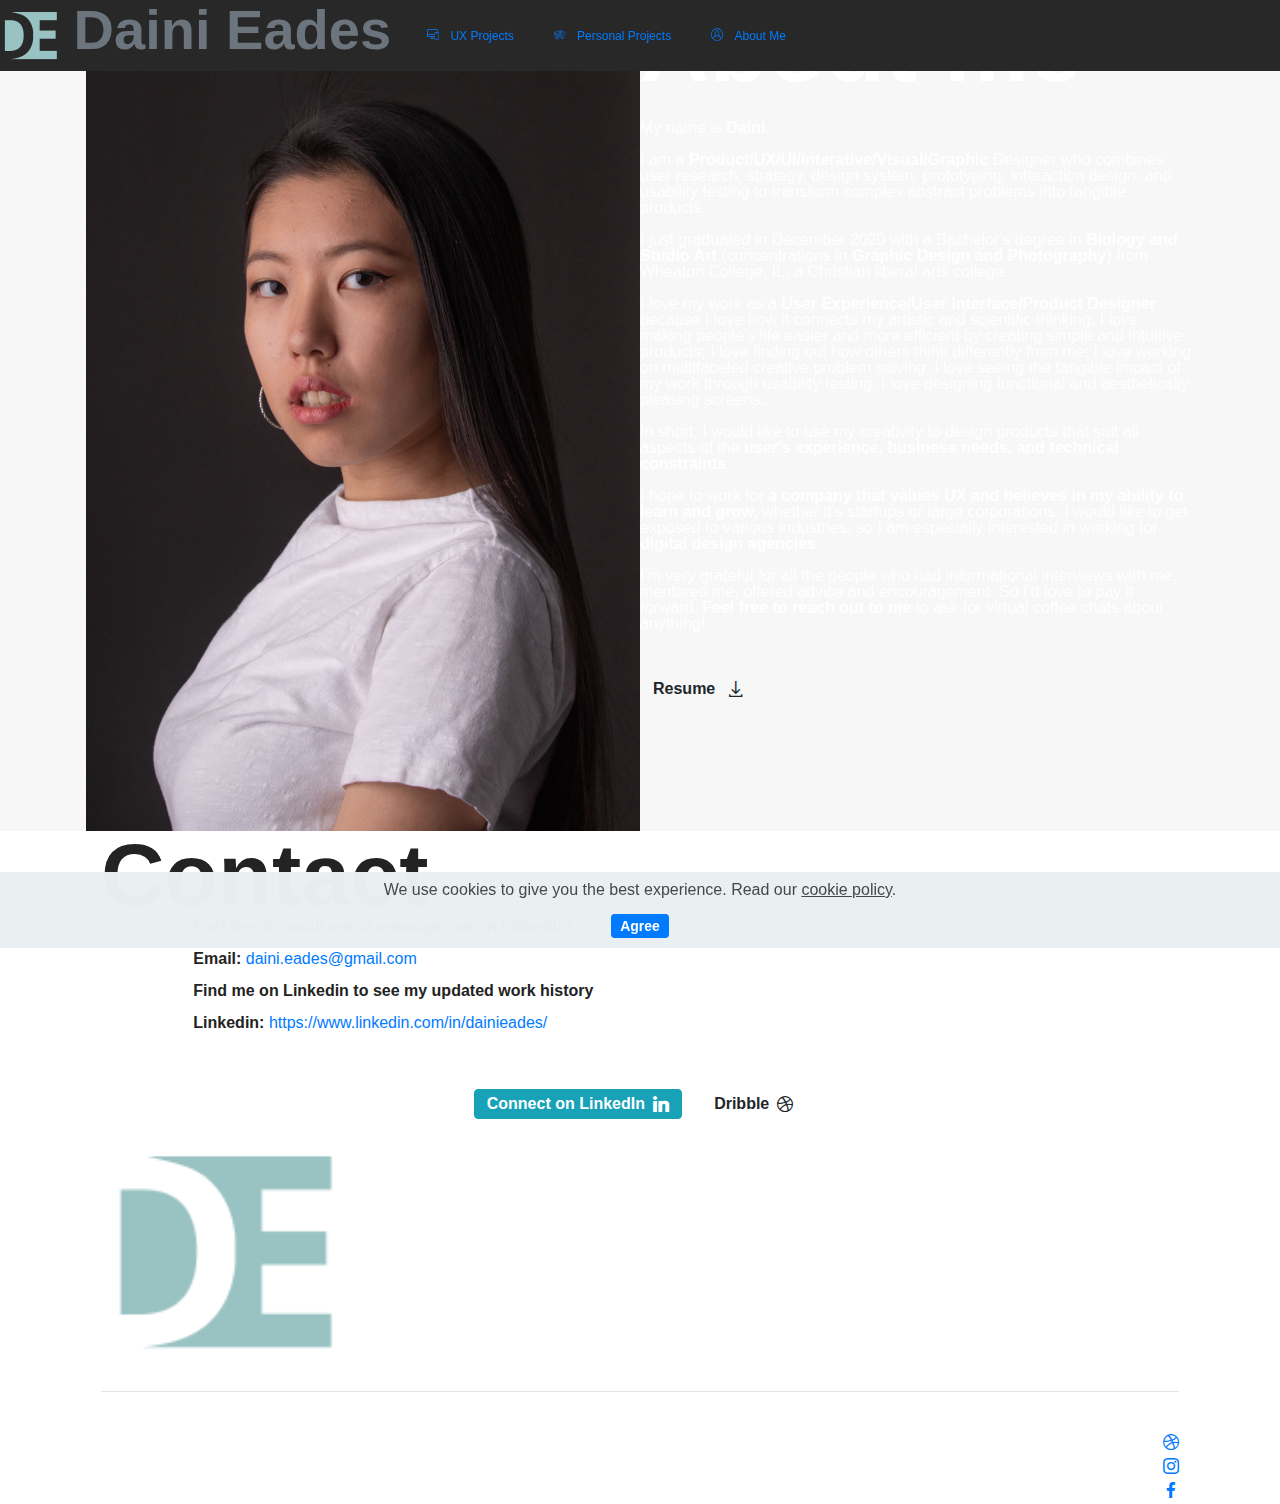
<file: About_Me.html>
<!DOCTYPE html>
<html  >
<head>
  <!-- Site made with Mobirise Website Builder v4.12.3, https://mobirise.com -->
  <meta charset="UTF-8">
  <meta http-equiv="X-UA-Compatible" content="IE=edge">
  <meta name="generator" content="Mobirise v4.12.3, mobirise.com">
  <meta name="twitter:card" content="summary_large_image"/>
  <meta name="twitter:image:src" content="assets/images/About_Me-meta.jpg">
  <meta property="og:image" content="assets/images/About_Me-meta.jpg">
  <meta name="twitter:title" content="Daini Creative | About Me">
  <meta name="viewport" content="width=device-width, initial-scale=1, minimum-scale=1">
  <link rel="shortcut icon" href="assets/images/ms-icon-310x310-128x128-1.png" type="image/x-icon">
  <meta name="description" content="About Daini Liu, User Experience/User Interface/Product Designer ">
  
  
  <title>Daini Creative | About Me</title>
  <link rel="stylesheet" href="assets/web/assets/mobirise-icons/mobirise-icons.css">
  <link rel="stylesheet" href="assets/web/assets/mobirise-icons2/mobirise2.css">
  <link rel="stylesheet" href="assets/bootstrap/css/bootstrap.min.css">
  <link rel="stylesheet" href="assets/bootstrap/css/bootstrap-grid.min.css">
  <link rel="stylesheet" href="assets/bootstrap/css/bootstrap-reboot.min.css">
  <link rel="stylesheet" href="assets/tether/tether.min.css">
  <link rel="stylesheet" href="assets/dropdown/css/style.css">
  <link rel="stylesheet" href="assets/socicon/css/styles.css">
  <link rel="stylesheet" href="assets/web/assets/gdpr-plugin/gdpr-styles.css">
  <link rel="stylesheet" href="assets/theme/css/style.css">
  <link rel="preload" as="style" href="assets/mobirise/css/mbr-additional.css"><link rel="stylesheet" href="assets/mobirise/css/mbr-additional.css" type="text/css">
  
  
  
</head>
<body>
  <section class="menu cid-qTkzRZLJNu" once="menu" id="menu1-1e">

    

    <nav class="navbar navbar-expand beta-menu navbar-dropdown align-items-center navbar-fixed-top navbar-toggleable-sm">
        <button class="navbar-toggler navbar-toggler-right" type="button" data-toggle="collapse" data-target="#navbarSupportedContent" aria-controls="navbarSupportedContent" aria-expanded="false" aria-label="Toggle navigation">
            <div class="hamburger">
                <span></span>
                <span></span>
                <span></span>
                <span></span>
            </div>
        </button>
        <div class="menu-logo">
            <div class="navbar-brand">
                <span class="navbar-logo">
                    <a href="index.html">
                         <img src="assets/images/logo-122x122.png" alt="Mobirise" title="" style="height: 3.8rem;">
                    </a>
                </span>
                <span class="navbar-caption-wrap"><a class="navbar-caption text-secondary display-4" href="index.html">
                        Daini Eades</a></span>
            </div>
        </div>
        <div class="collapse navbar-collapse" id="navbarSupportedContent">
            <ul class="navbar-nav nav-dropdown nav-right" data-app-modern-menu="true"><li class="nav-item">
                    <a class="nav-link link text-black display-7" href="index.html#header3-uv" aria-expanded="false"><span class="mbri-responsive mbr-iconfont mbr-iconfont-btn"></span>
                        UX Projects</a>
                </li><li class="nav-item"><a class="nav-link link text-black display-7" href="personal.html"><span class="mbri-image-gallery mbr-iconfont mbr-iconfont-btn"></span>
                        Personal Projects</a></li><li class="nav-item"><a class="nav-link link text-black display-7" href="About_Me.html"><span class="mbri-user2 mbr-iconfont mbr-iconfont-btn"></span>
                        
                        About Me</a></li></ul>
            
        </div>
    </nav>
</section>

<section class="engine"><a href="https://mobirise.info/u">bootstrap html templates</a></section><section class="header1 cid-s2X0eFimuv" id="header16-9o">

    

    

    <div class="container">
        <div class="row justify-content-md-center">
            <div class="col-md-10 align-center">
                
                
                
                
            </div>
        </div>
    </div>

</section>

<section class="header3 cid-s1ntVSVtOL" id="header3-1l">

    

    <div class="mbr-overlay" style="opacity: 0.5; background-color: rgb(239, 239, 239);">
    </div>

    <div class="container">
        <div class="media-container-row">
            <div class="mbr-figure" style="width: 100%;">
                <img src="assets/images/hmh03-2019-broad-and-narrow-daini-79-1014x1521.jpg" alt="Mobirise" title="">
            </div>

            <div class="media-content">
                <h1 class="mbr-section-title mbr-white pb-3 mbr-fonts-style display-1"><strong>About me</strong></h1>
                
                <div class="mbr-section-text mbr-white pb-3 ">
                    <p class="mbr-text mbr-fonts-style display-7">My name is <strong>Daini</strong>.<br><br>I am a <strong>Product/UX/UI/Interative/Visual/Graphic&nbsp;</strong>Designer who combines user research, strategy, design system, prototyping, interaction design, and usability testing to transform complex abstract problems into tangible products.<br><br>I just graduated in December 2020 with a Bachelor's degree in <strong>Biology and Studio Art</strong> (concentrations in <strong>Graphic Design and Photography</strong>) from Wheaton College, IL, a Christian liberal arts college.&nbsp;<br><br>I love my work as a <strong>User Experience/User Interface/Product Designer</strong> because I love how it connects my artistic and scientific thinking; I love making people's life easier and more efficient by creating simple and intuitive products; I love finding out how others think differently from me; I love working on multifaceted creative problem solving; I love seeing the tangible impact of my work through usability testing; I love designing functional and aesthetically pleasing screens...<br><br>In short, I would like to use my creativity to design products that suit all aspects of the <strong>user's experience, business needs, and technical constraints</strong>. &nbsp;<br><br>I hope to work for<strong> a company that values UX and believes in my ability to learn and grow,&nbsp;</strong>whether it’s startups or large corporations. I would like to get exposed to various industries, so I am especially interested in working for <strong>digital design agencies</strong>.&nbsp;<br><br>I'm very grateful for all the people who had informational interviews with me, mentored me, offered advice and encouragement. So I'd love to pay it forward. <strong>Feel free to reach out to me</strong> to ask for virtual coffee chats about anything!<br></p>
                </div>
                <div class="mbr-section-btn"><a class="btn btn-md btn-primary-outline display-4" href="assets/files/Resume-UX-Daini-Feb.pdf" target="_blank"><span class="mobi-mbri mobi-mbri-download mbr-iconfont mbr-iconfont-btn"></span>Resume</a></div>
            </div>
        </div>
    </div>

</section>

<section class="mbr-section article content1 cid-s2X0Uvg2XC" id="content1-9q">
    
     

    <div class="container">
        <div class="media-container-row">
            <div class="mbr-text col-12 mbr-fonts-style display-2 col-md-12"><strong>Contact</strong></div>
        </div>
    </div>
</section>

<section class="mbr-section article content1 cid-s2X0Xx4J41" id="content1-9r">
    
     

    <div class="container">
        <div class="media-container-row">
            <div class="mbr-text col-12 mbr-fonts-style display-7 col-md-10"><p><strong>Feel free to email me or message me on Linkedin!</strong></p><p><strong>Email: </strong><a href="mailto:daini.eades@gmail.com">daini.eades@gmail.com</a></p><p><strong>Find me on Linkedin to see my updated work history</strong></p><p><strong>Linkedin: </strong><a href="https://www.linkedin.com/in/dainieades/" target="_blank">https://www.linkedin.com/in/dainieades/</a></p><p><br></p></div>
        </div>
    </div>
</section>

<section class="mbr-section content8 cid-spWP6d6Qly" id="content8-vw">

    

    <div class="container">
        <div class="media-container-row title">
            <div class="col-12 col-md-8">
                <div class="mbr-section-btn align-center"><a class="btn btn-info display-4" href="https://www.linkedin.com/in/dainieades/" target="_blank"><span class="socicon socicon-linkedin mbr-iconfont mbr-iconfont-btn"></span>Connect on LinkedIn</a> <a class="btn btn-danger-outline display-4" href="https://dribbble.com/dainieades" target="_blank"><span class="socicon socicon-dribbble mbr-iconfont mbr-iconfont-btn"></span>Dribble</a></div>
            </div>
        </div>
    </div>
</section>

<section class="cid-srhXNb4fW6" id="footer1-w8">

    

    

    <div class="container">
        <div class="media-container-row content text-white">
            <div class="col-12 col-md-3">
                <div class="media-wrap">
                    <a href="https://mobirise.co/">
                        <img src="assets/images/logo-122x122.png" alt="Mobirise" title="">
                    </a>
                </div>
            </div>
            <div class="col-12 col-md-3 mbr-fonts-style display-7">
                <h5 class="pb-3">I'm Daini Eades</h5>
                <p class="mbr-text">A Product/UX/UI Designer based in Virginia.<br></p>
            </div>
            <div class="col-12 col-md-3 mbr-fonts-style display-7">
                <h5 class="pb-3">
                    Contact</h5>
                <p class="mbr-text">
                    Email: daini.eades@gmail.com<br></p>
            </div>
            <div class="col-12 col-md-3 mbr-fonts-style display-7">
                <h5 class="pb-3">Links</h5>
                <p class="mbr-text"><a href="assets/files/Resume-UX-Daini-Feb.pdf" target="_blank" class="text-white">Daini Resume</a></p>
            </div>
        </div>
        <div class="footer-lower">
            <div class="media-container-row">
                <div class="col-sm-12">
                    <hr>
                </div>
            </div>
            <div class="media-container-row mbr-white">
                <div class="col-sm-6 copyright">
                    <p class="mbr-text mbr-fonts-style display-7">
                        © Copyright 2021 <strong>Daini Eades</strong> - All Rights Reserved
                    </p>
                </div>
                <div class="col-md-6">
                    <div class="social-list align-right">
                        <div class="soc-item">
                            <a href="https://www.linkedin.com/in/dainieades/" target="_blank">
                                <span class="mbr-iconfont mbr-iconfont-social socicon-linkedin socicon" style="color: rgb(255, 255, 255); fill: rgb(255, 255, 255);"></span>
                            </a>
                        </div>
                        <div class="soc-item">
                            <a href="https://dribbble.com/dainieades" target="_blank">
                                <span class="mbr-iconfont mbr-iconfont-social socicon-dribbble socicon"></span>
                            </a>
                        </div>
                        <div class="soc-item">
                            <a href="https://www.instagram.com/daini.photography/?hl=en" target="_blank">
                                <span class="mbr-iconfont mbr-iconfont-social socicon-instagram socicon"></span>
                            </a>
                        </div>
                        <div class="soc-item">
                            <a href="https://www.facebook.com/daini.liu98" target="_blank">
                                <span class="mbr-iconfont mbr-iconfont-social socicon-facebook socicon"></span>
                            </a>
                        </div>
                        
                        
                    </div>
                </div>
            </div>
        </div>
    </div>
</section>


  <script src="assets/web/assets/jquery/jquery.min.js"></script>
  <script src="assets/popper/popper.min.js"></script>
  <script src="assets/bootstrap/js/bootstrap.min.js"></script>
  <script src="assets/tether/tether.min.js"></script>
  <script src="assets/web/assets/cookies-alert-plugin/cookies-alert-core.js"></script>
  <script src="assets/web/assets/cookies-alert-plugin/cookies-alert-script.js"></script>
  <script src="assets/smoothscroll/smooth-scroll.js"></script>
  <script src="assets/dropdown/js/nav-dropdown.js"></script>
  <script src="assets/dropdown/js/navbar-dropdown.js"></script>
  <script src="assets/touchswipe/jquery.touch-swipe.min.js"></script>
  <script src="assets/theme/js/script.js"></script>
  
  
<input name="cookieData" type="hidden" data-cookie-customDialogSelector='null' data-cookie-colorText='#424a4d' data-cookie-colorBg='rgba(234, 239, 241, 0.99)' data-cookie-textButton='Agree' data-cookie-colorButton='' data-cookie-colorLink='#424a4d' data-cookie-underlineLink='true' data-cookie-text="We use cookies to give you the best experience. Read our <a href='privacy.html'>cookie policy</a>.">
   <div id="scrollToTop" class="scrollToTop mbr-arrow-up"><a style="text-align: center;"><i class="mbr-arrow-up-icon mbr-arrow-up-icon-cm cm-icon cm-icon-smallarrow-up"></i></a></div>
  </body>
</html>
</file>
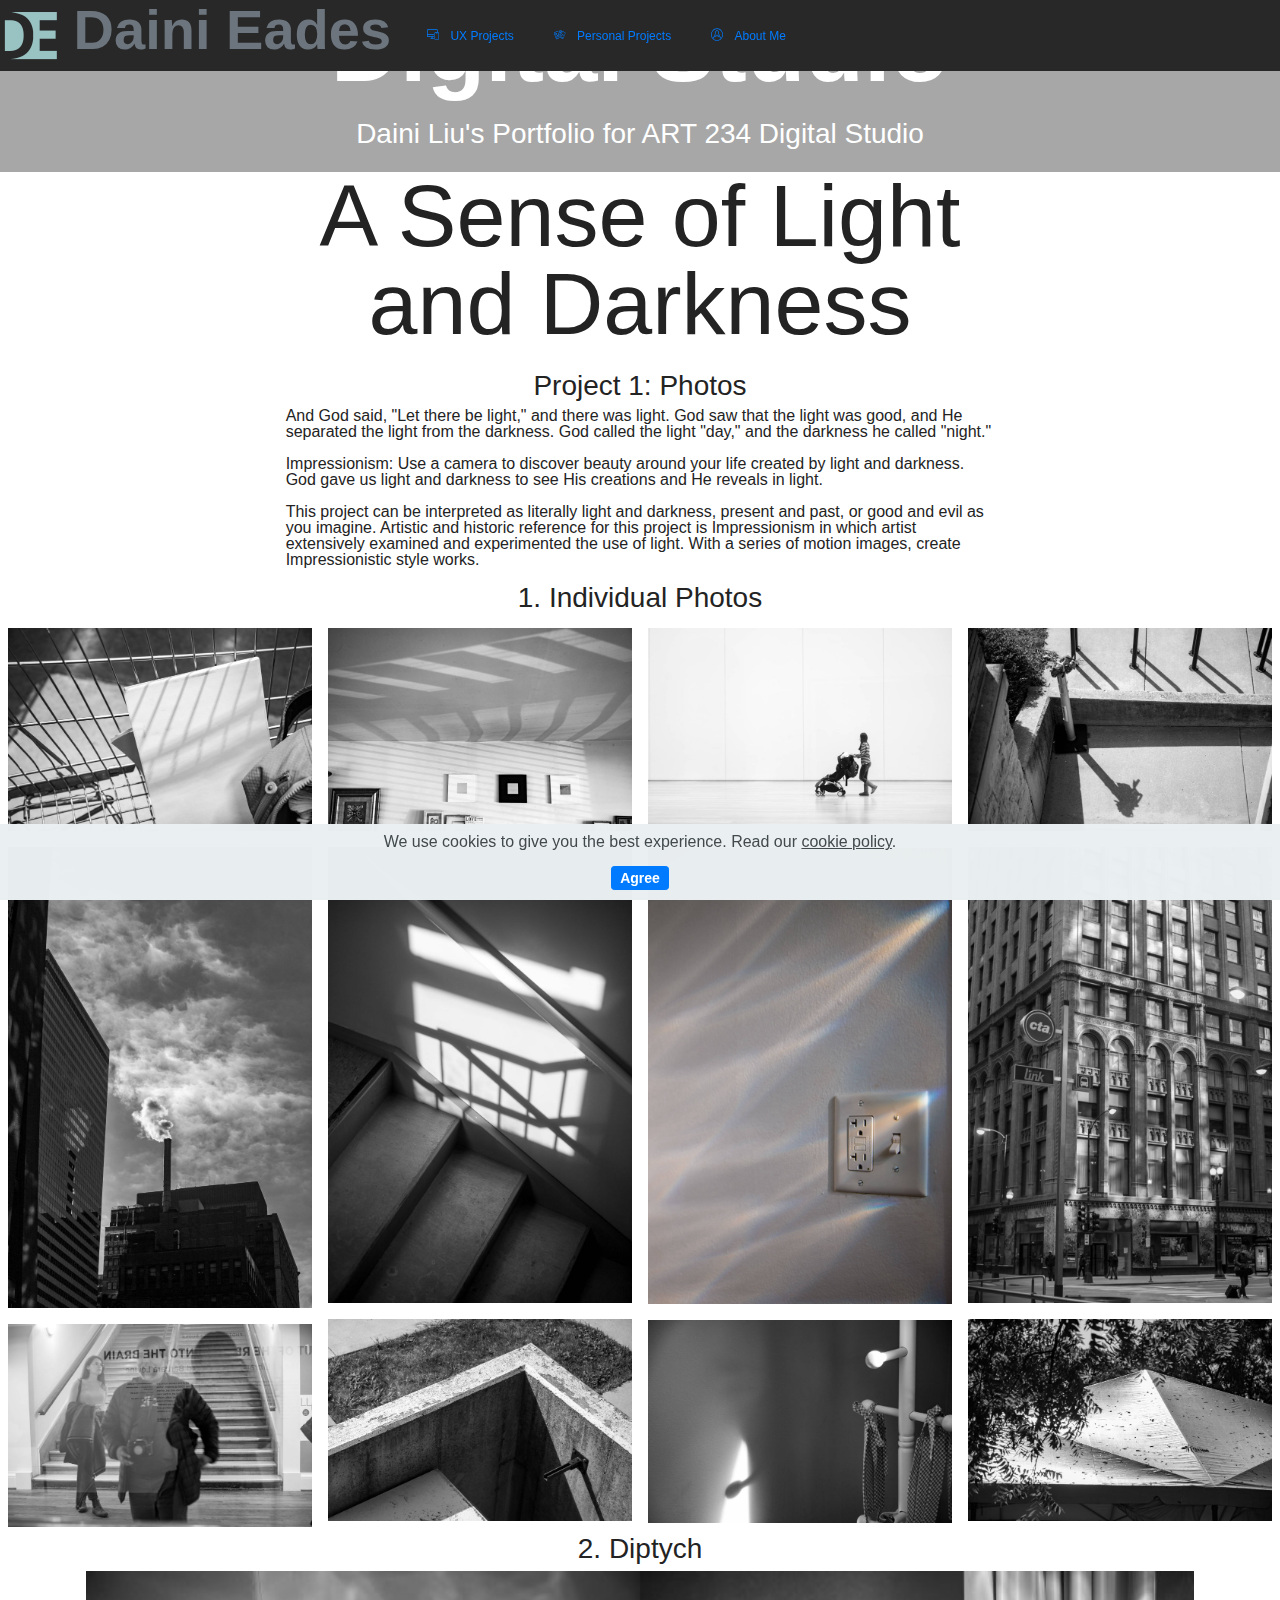
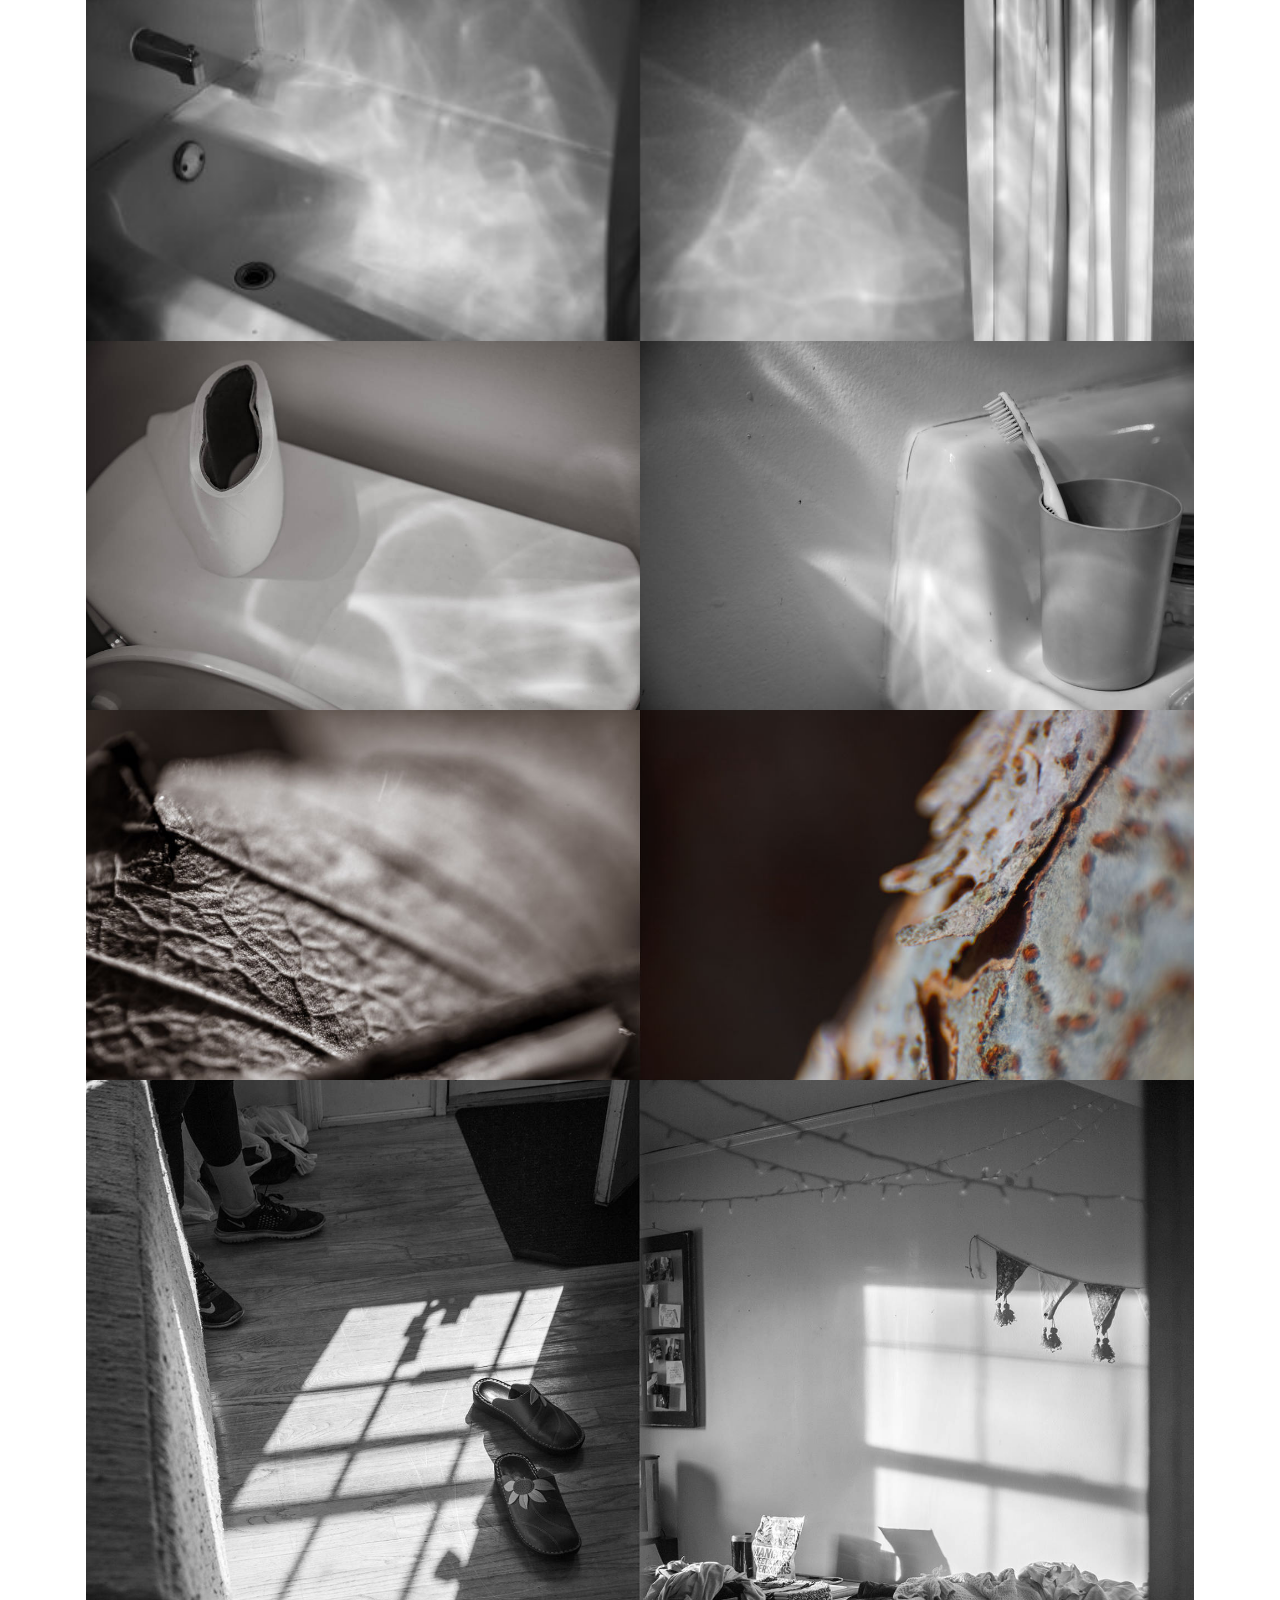
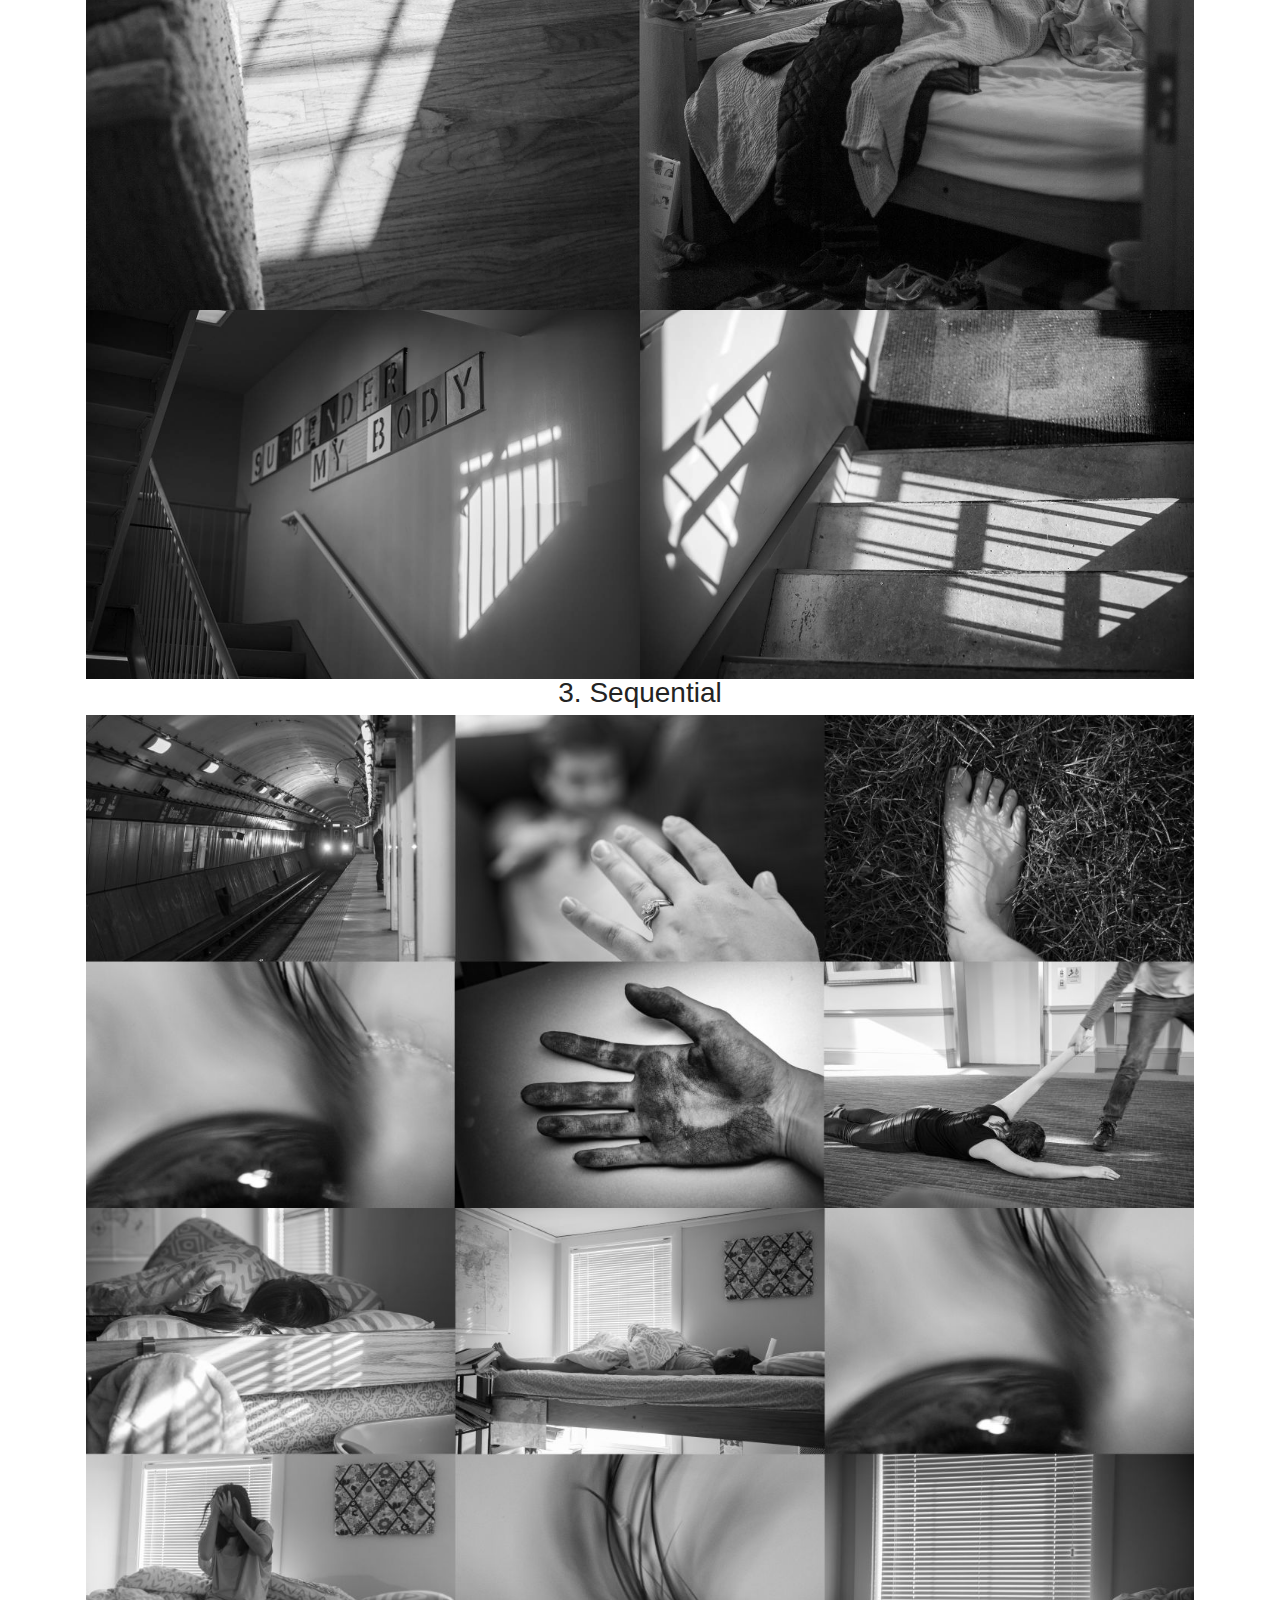
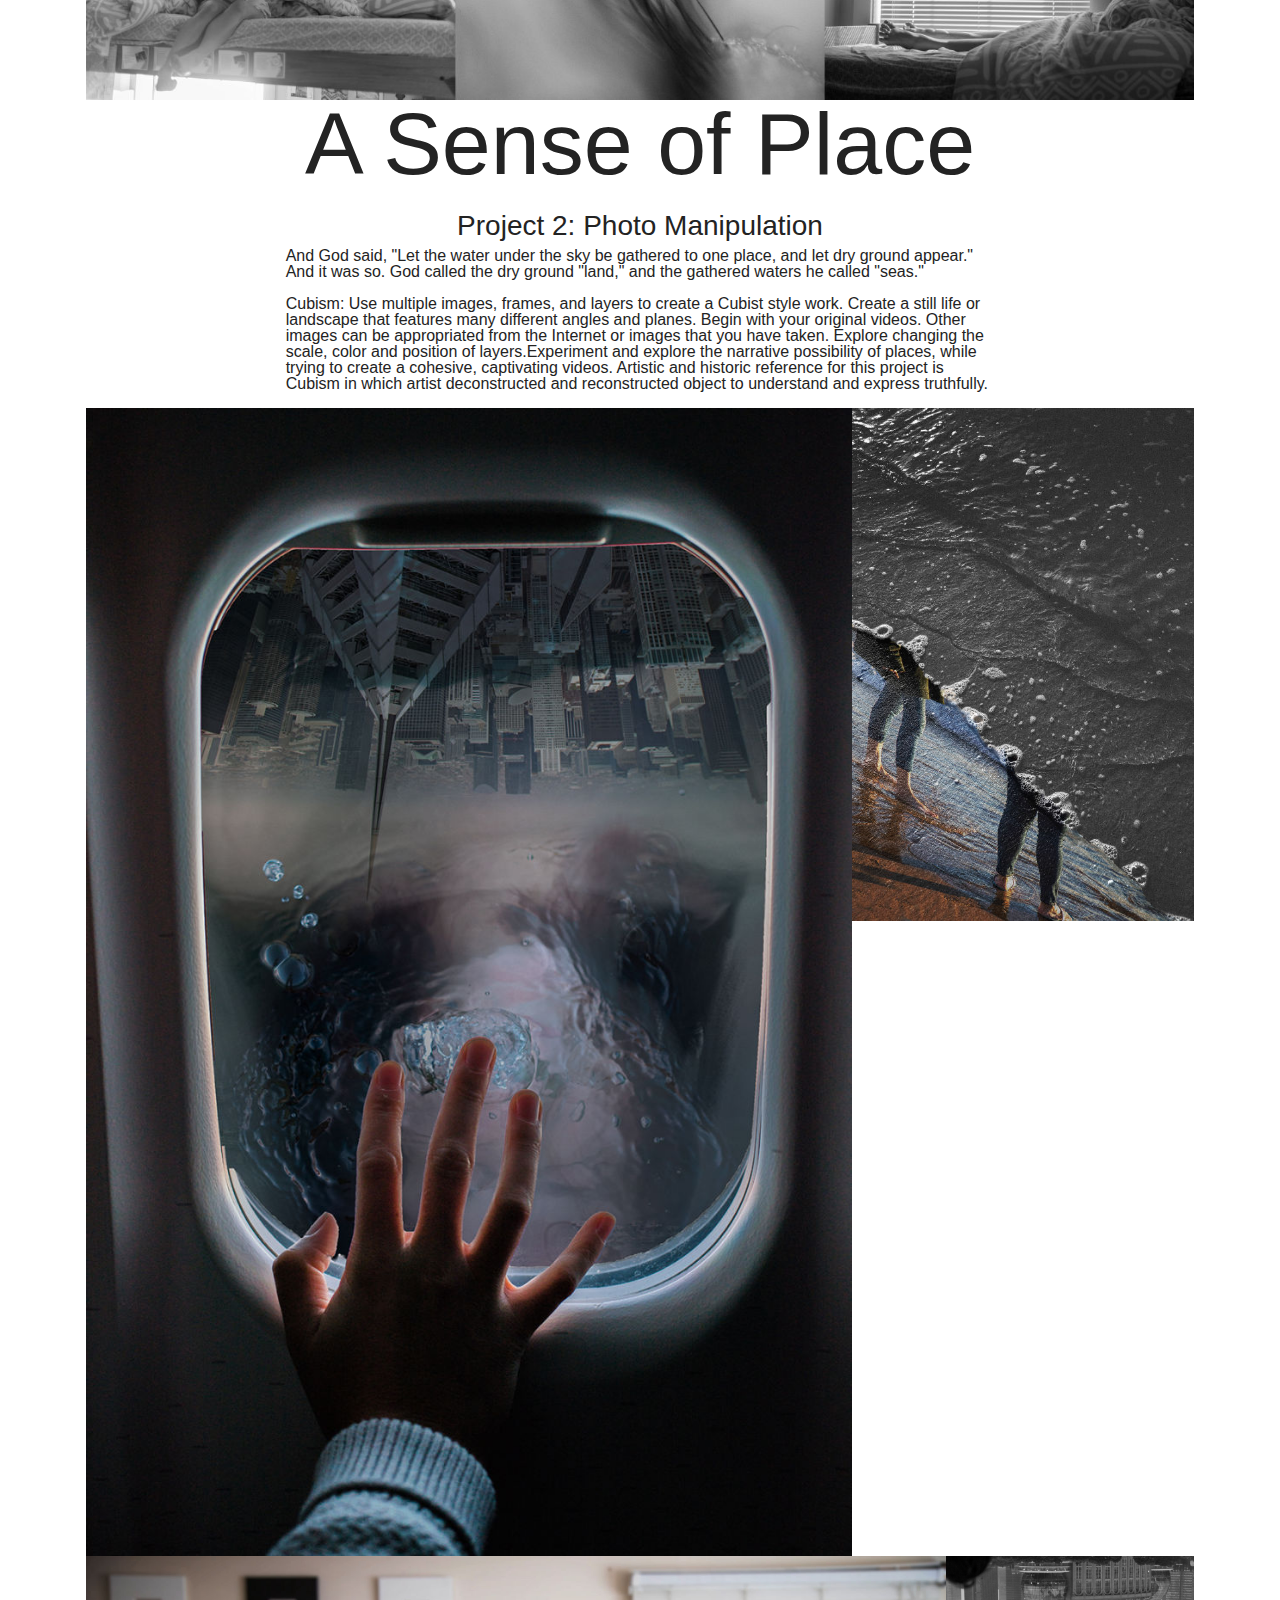
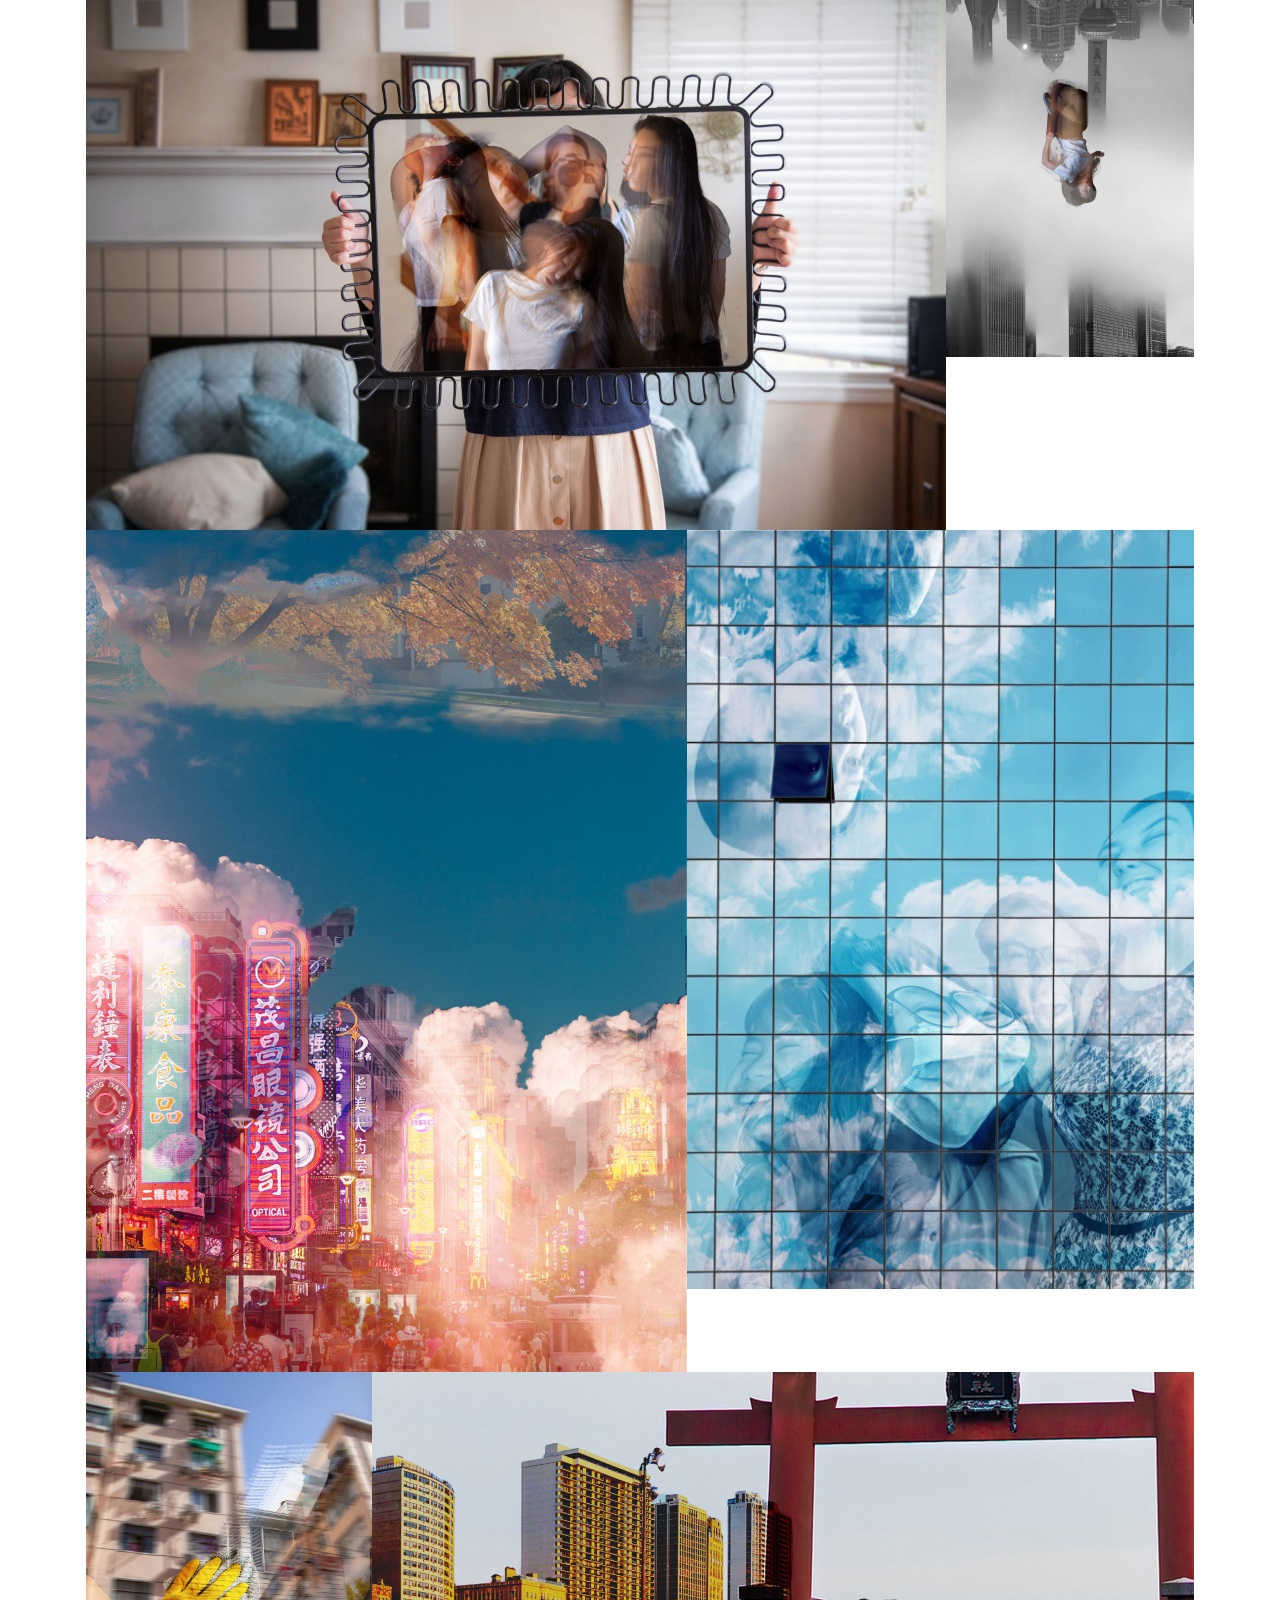
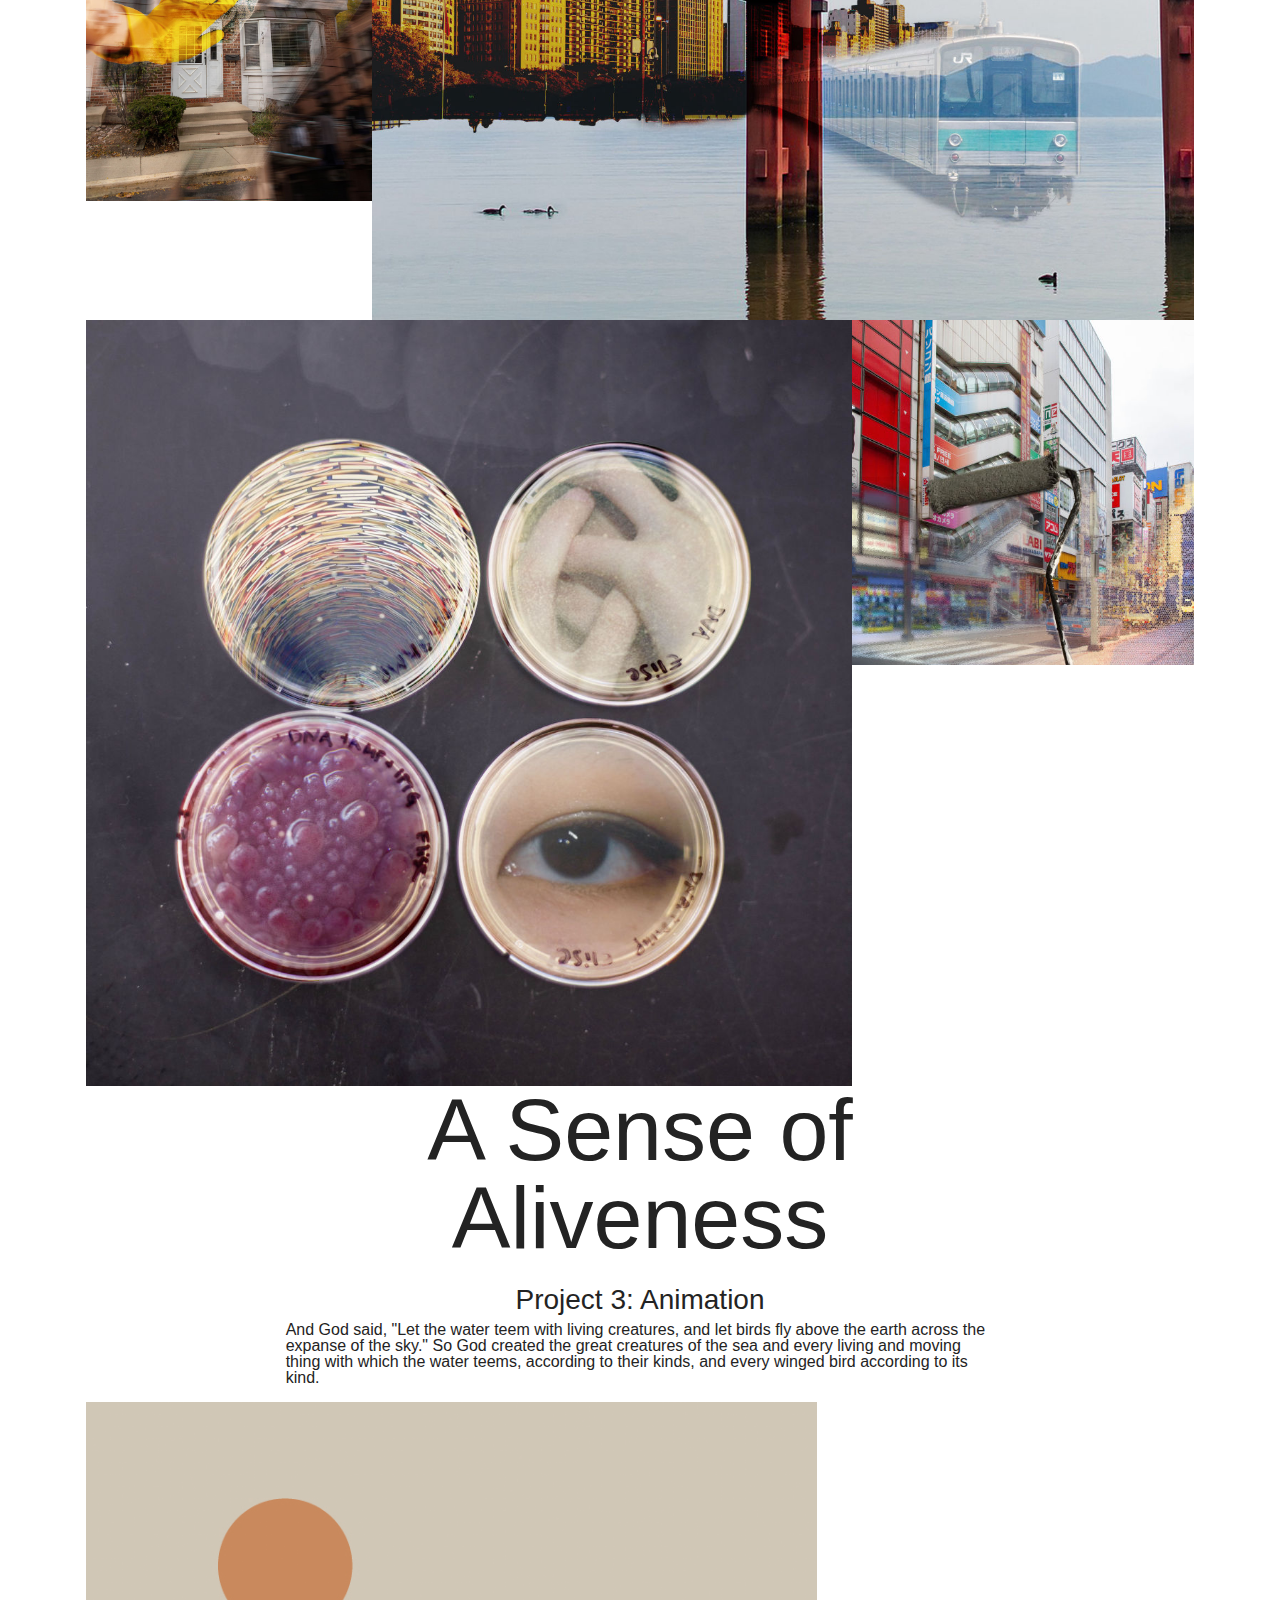
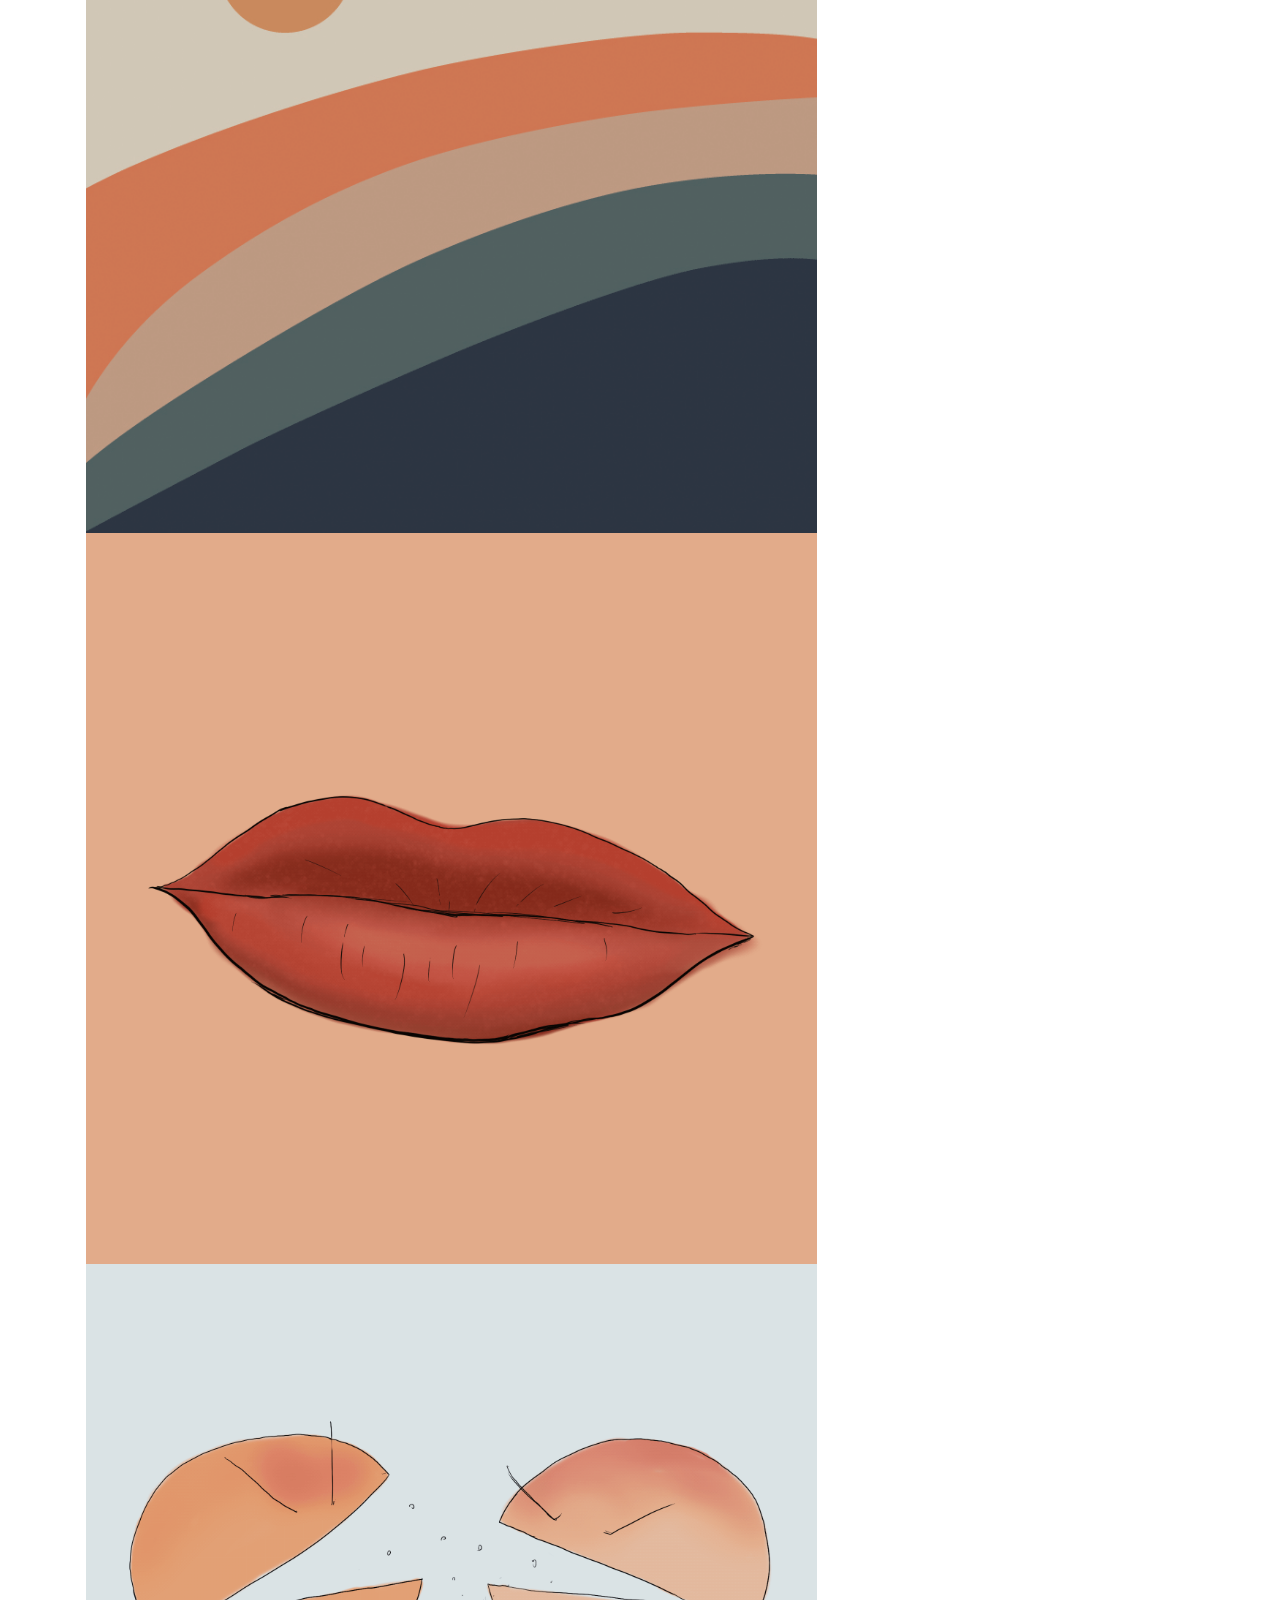
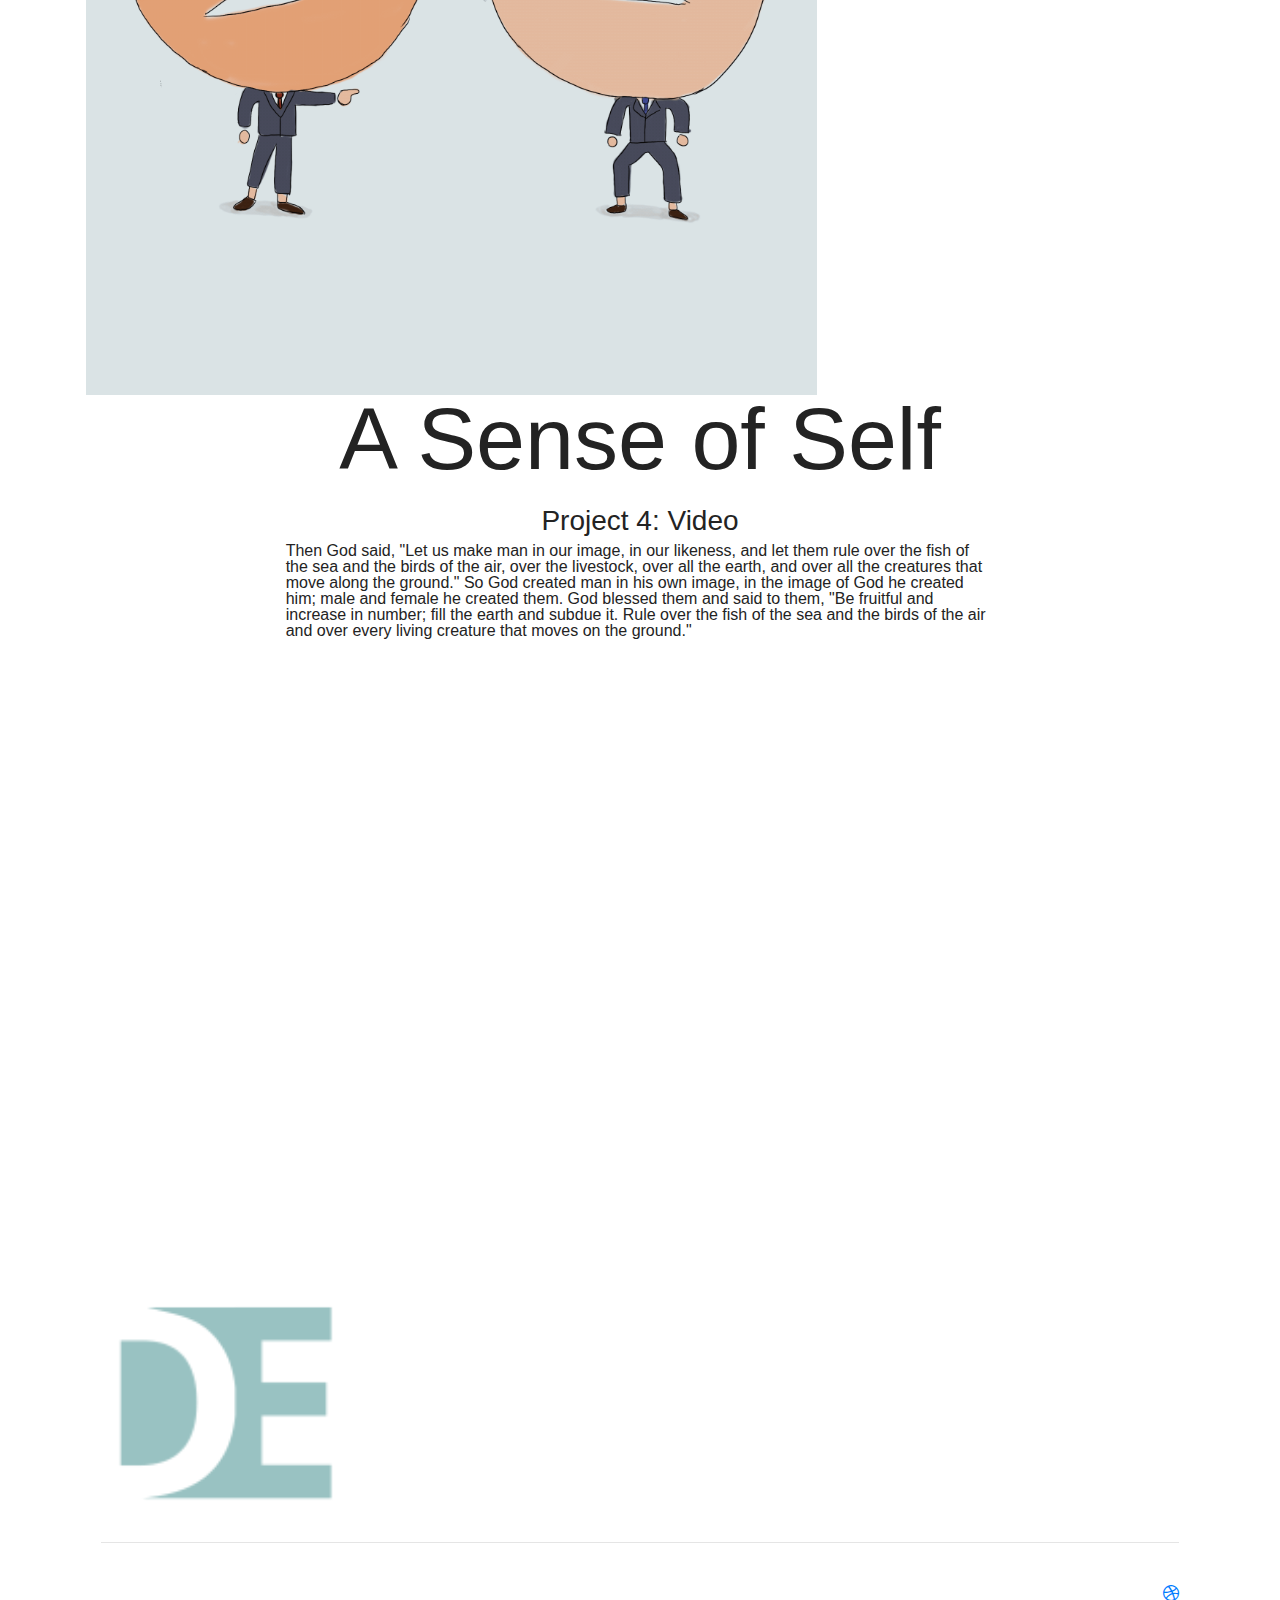
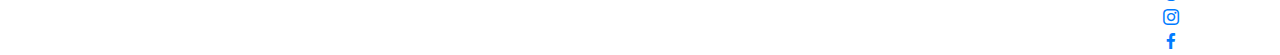
<file: Digital_studio.html>
<!DOCTYPE html>
<html  >
<head>
  <!-- Site made with Mobirise Website Builder v4.12.3, https://mobirise.com -->
  <meta charset="UTF-8">
  <meta http-equiv="X-UA-Compatible" content="IE=edge">
  <meta name="generator" content="Mobirise v4.12.3, mobirise.com">
  <meta name="twitter:card" content="summary_large_image"/>
  <meta name="twitter:image:src" content="assets/images/Digital_studio-meta.jpg">
  <meta property="og:image" content="assets/images/Digital_studio-meta.jpg">
  <meta name="twitter:title" content="Daini Creative | Personal Projects | Digital Studio">
  <meta name="viewport" content="width=device-width, initial-scale=1, minimum-scale=1">
  <link rel="shortcut icon" href="assets/images/ms-icon-310x310-128x128-1.png" type="image/x-icon">
  <meta name="description" content="Portfolio for Daini Liu's ART 234 Digital Studio class at Wheaton College">
  
  
  <title>Daini Creative | Personal Projects | Digital Studio</title>
  <link rel="stylesheet" href="assets/web/assets/mobirise-icons/mobirise-icons.css">
  <link rel="stylesheet" href="assets/bootstrap/css/bootstrap.min.css">
  <link rel="stylesheet" href="assets/bootstrap/css/bootstrap-grid.min.css">
  <link rel="stylesheet" href="assets/bootstrap/css/bootstrap-reboot.min.css">
  <link rel="stylesheet" href="assets/web/assets/gdpr-plugin/gdpr-styles.css">
  <link rel="stylesheet" href="assets/tether/tether.min.css">
  <link rel="stylesheet" href="assets/socicon/css/styles.css">
  <link rel="stylesheet" href="assets/dropdown/css/style.css">
  <link rel="stylesheet" href="assets/theme/css/style.css">
  <link rel="stylesheet" href="assets/gallery/style.css">
  <link rel="preload" as="style" href="assets/mobirise/css/mbr-additional.css"><link rel="stylesheet" href="assets/mobirise/css/mbr-additional.css" type="text/css">
  
  
  
</head>
<body>
  <section class="menu cid-qTkzRZLJNu" once="menu" id="menu1-r1">

    

    <nav class="navbar navbar-expand beta-menu navbar-dropdown align-items-center navbar-fixed-top navbar-toggleable-sm">
        <button class="navbar-toggler navbar-toggler-right" type="button" data-toggle="collapse" data-target="#navbarSupportedContent" aria-controls="navbarSupportedContent" aria-expanded="false" aria-label="Toggle navigation">
            <div class="hamburger">
                <span></span>
                <span></span>
                <span></span>
                <span></span>
            </div>
        </button>
        <div class="menu-logo">
            <div class="navbar-brand">
                <span class="navbar-logo">
                    <a href="index.html">
                         <img src="assets/images/logo-122x122.png" alt="Mobirise" title="" style="height: 3.8rem;">
                    </a>
                </span>
                <span class="navbar-caption-wrap"><a class="navbar-caption text-secondary display-4" href="index.html">
                        Daini Eades</a></span>
            </div>
        </div>
        <div class="collapse navbar-collapse" id="navbarSupportedContent">
            <ul class="navbar-nav nav-dropdown nav-right" data-app-modern-menu="true"><li class="nav-item">
                    <a class="nav-link link text-black display-7" href="index.html#header3-uv" aria-expanded="false"><span class="mbri-responsive mbr-iconfont mbr-iconfont-btn"></span>
                        UX Projects</a>
                </li><li class="nav-item"><a class="nav-link link text-black display-7" href="personal.html"><span class="mbri-image-gallery mbr-iconfont mbr-iconfont-btn"></span>
                        Personal Projects</a></li><li class="nav-item"><a class="nav-link link text-black display-7" href="About_Me.html"><span class="mbri-user2 mbr-iconfont mbr-iconfont-btn"></span>
                        
                        About Me</a></li></ul>
            
        </div>
    </nav>
</section>

<section class="engine"><a href="https://mobirise.info/f">easy site creator</a></section><section class="mbr-section content5 cid-sj0XmKt3cx" id="content5-s6">

    

    <div class="mbr-overlay" style="opacity: 0.4; background-color: rgb(35, 35, 35);">
    </div>

    <div class="container">
        <div class="media-container-row">
            <div class="title col-12 col-md-8">
                <h2 class="align-center mbr-bold mbr-white pb-3 mbr-fonts-style display-1">Digital Studio</h2>
                <h3 class="mbr-section-subtitle align-center mbr-light mbr-white pb-3 mbr-fonts-style display-5">Daini Liu's Portfolio for ART 234 Digital Studio</h3>
                
                
            </div>
        </div>
    </div>
</section>

<section class="header1 cid-sj1etesL8H" id="header16-sq">

    

    

    <div class="container">
        <div class="row justify-content-md-center">
            <div class="col-md-10 align-center">
                
                
                
                
            </div>
        </div>
    </div>

</section>

<section class="mbr-section content4 cid-sj0XodZSXR" id="content4-s7">

    

    <div class="container">
        <div class="media-container-row">
            <div class="title col-12 col-md-8">
                <h2 class="align-center pb-3 mbr-fonts-style display-2">A Sense of Light and Darkness</h2>
                <h3 class="mbr-section-subtitle align-center mbr-light mbr-fonts-style display-5">Project 1: Photos</h3>
                
            </div>
        </div>
    </div>
</section>

<section class="mbr-section article content1 cid-sj0Y7KMX3k" id="content1-sa">
    
     

    <div class="container">
        <div class="media-container-row">
            <div class="mbr-text col-12 mbr-fonts-style display-7 col-md-8"><p>And God said, "Let there be light," and there was light. God saw that the light was good, and He separated the light
from the darkness. God called the light "day," and the darkness he called "night."
</p><p>Impressionism:
Use a camera to discover beauty around your life created by light and darkness. God gave us light and darkness to see
His creations and He reveals in light. </p><p>This project can be interpreted as literally light and darkness, present and past, or
good and evil as you imagine. Artistic and historic reference for this project is Impressionism in which artist extensively 
examined and experimented the use of light. With a series of motion images, create Impressionistic style works.</p></div>
        </div>
    </div>
</section>

<section class="mbr-section content4 cid-sj18UpCAnO" id="content4-sh">

    

    <div class="container">
        <div class="media-container-row">
            <div class="title col-12 col-md-8">
                
                <h3 class="mbr-section-subtitle align-center mbr-light mbr-fonts-style display-5">1. Individual Photos</h3>
                
            </div>
        </div>
    </div>
</section>

<section class="mbr-gallery mbr-slider-carousel cid-sj10NyMnT9" id="gallery3-sd">

    

    <div>
        <div><!-- Filter --><!-- Gallery --><div class="mbr-gallery-row"><div class="mbr-gallery-layout-default"><div><div><div class="mbr-gallery-item mbr-gallery-item--p1" data-video-url="false" data-tags="Animated"><div href="#lb-gallery3-sd" data-slide-to="0" data-toggle="modal"><img src="assets/images/individual-4-2000x1333-800x533.jpg" alt="" title=""><span class="icon-focus"></span></div></div><div class="mbr-gallery-item mbr-gallery-item--p1" data-video-url="false" data-tags="Animated"><div href="#lb-gallery3-sd" data-slide-to="1" data-toggle="modal"><img src="assets/images/individual-5-2000x1333-800x533-800x533.jpg" alt="" title=""><span class="icon-focus"></span></div></div><div class="mbr-gallery-item mbr-gallery-item--p1" data-video-url="false" data-tags="Animated"><div href="#lb-gallery3-sd" data-slide-to="2" data-toggle="modal"><img src="assets/images/individual-6-2000x1343-800x537.jpg" alt="" title=""><span class="icon-focus"></span></div></div><div class="mbr-gallery-item mbr-gallery-item--p1" data-video-url="false" data-tags="Animated"><div href="#lb-gallery3-sd" data-slide-to="3" data-toggle="modal"><img src="assets/images/individual-2-2000x1333-800x533-800x533.jpg" alt="" title=""><span class="icon-focus"></span></div></div><div class="mbr-gallery-item mbr-gallery-item--p1" data-video-url="false" data-tags="Responsive"><div href="#lb-gallery3-sd" data-slide-to="4" data-toggle="modal"><img src="assets/images/individual-11-2000x3038-800x1215.jpg" alt="" title=""><span class="icon-focus"></span></div></div><div class="mbr-gallery-item mbr-gallery-item--p1" data-video-url="false" data-tags="Animated"><div href="#lb-gallery3-sd" data-slide-to="5" data-toggle="modal"><img src="assets/images/individual-13-2000x3000-800x1200.jpg" alt="" title=""><span class="icon-focus"></span></div></div><div class="mbr-gallery-item mbr-gallery-item--p1" data-video-url="false" data-tags="Awesome"><div href="#lb-gallery3-sd" data-slide-to="6" data-toggle="modal"><img src="assets/images/individual-12-2000x3000-800x1200.jpg" alt="" title=""><span class="icon-focus"></span></div></div><div class="mbr-gallery-item mbr-gallery-item--p1" data-video-url="false" data-tags="Creative"><div href="#lb-gallery3-sd" data-slide-to="7" data-toggle="modal"><img src="assets/images/individual-10-2000x3000-800x1200.jpg" alt="" title=""><span class="icon-focus"></span></div></div><div class="mbr-gallery-item mbr-gallery-item--p1" data-video-url="false" data-tags="Animated"><div href="#lb-gallery3-sd" data-slide-to="8" data-toggle="modal"><img src="assets/images/individual-7-2000x1333-800x533.jpg" alt="" title=""><span class="icon-focus"></span></div></div><div class="mbr-gallery-item mbr-gallery-item--p1" data-video-url="false" data-tags="Animated"><div href="#lb-gallery3-sd" data-slide-to="9" data-toggle="modal"><img src="assets/images/individual-1-2-2000x1333-800x533.jpg" alt="" title=""><span class="icon-focus"></span></div></div><div class="mbr-gallery-item mbr-gallery-item--p1" data-video-url="false" data-tags="Animated"><div href="#lb-gallery3-sd" data-slide-to="10" data-toggle="modal"><img src="assets/images/individual-3-2000x1333-800x533.jpg" alt="" title=""><span class="icon-focus"></span></div></div><div class="mbr-gallery-item mbr-gallery-item--p1" data-video-url="false" data-tags="Animated"><div href="#lb-gallery3-sd" data-slide-to="11" data-toggle="modal"><img src="assets/images/individual-8-2000x1333-800x533.jpg" alt="" title=""><span class="icon-focus"></span></div></div></div></div><div class="clearfix"></div></div></div><!-- Lightbox --><div data-app-prevent-settings="" class="mbr-slider modal fade carousel slide" tabindex="-1" data-keyboard="true" data-interval="false" id="lb-gallery3-sd"><div class="modal-dialog"><div class="modal-content"><div class="modal-body"><div class="carousel-inner"><div class="carousel-item"><img src="assets/images/individual-4-2000x1333.jpg" alt="" title=""></div><div class="carousel-item"><img src="assets/images/individual-5-2000x1333-800x533.jpg" alt="" title=""></div><div class="carousel-item"><img src="assets/images/individual-6-2000x1343.jpg" alt="" title=""></div><div class="carousel-item"><img src="assets/images/individual-2-2000x1333-800x533.jpg" alt="" title=""></div><div class="carousel-item active"><img src="assets/images/individual-11-2000x3038.jpg" alt="" title=""></div><div class="carousel-item"><img src="assets/images/individual-13-2000x3000.jpg" alt="" title=""></div><div class="carousel-item"><img src="assets/images/individual-12-2000x3000.jpg" alt="" title=""></div><div class="carousel-item"><img src="assets/images/individual-10-2000x3000.jpg" alt="" title=""></div><div class="carousel-item"><img src="assets/images/individual-7-2000x1333.jpg" alt="" title=""></div><div class="carousel-item"><img src="assets/images/individual-1-2-2000x1333.jpg" alt="" title=""></div><div class="carousel-item"><img src="assets/images/individual-3-2000x1333.jpg" alt="" title=""></div><div class="carousel-item"><img src="assets/images/individual-8-2000x1333.jpg" alt="" title=""></div></div><a class="carousel-control carousel-control-prev" role="button" data-slide="prev" href="#lb-gallery3-sd"><span class="mbri-left mbr-iconfont" aria-hidden="true"></span><span class="sr-only">Previous</span></a><a class="carousel-control carousel-control-next" role="button" data-slide="next" href="#lb-gallery3-sd"><span class="mbri-right mbr-iconfont" aria-hidden="true"></span><span class="sr-only">Next</span></a><a class="close" href="#" role="button" data-dismiss="modal"><span class="sr-only">Close</span></a></div></div></div></div></div>
    </div>

</section>

<section class="mbr-section content4 cid-sj1a1yYfgr" id="content4-si">

    

    <div class="container">
        <div class="media-container-row">
            <div class="title col-12 col-md-8">
                
                <h3 class="mbr-section-subtitle align-center mbr-light mbr-fonts-style display-5">2. Diptych</h3>
                
            </div>
        </div>
    </div>
</section>

<section class="cid-sj1d7C3pYm" id="image1-sl">

    

    <figure class="mbr-figure container">
        <div class="image-block" style="width: 100%;">
            <img src="assets/images/diptych-3-2000x667-800x267.jpg" width="1400" alt="Mobirise" title="">
            
        </div>
    </figure>
</section>

<section class="cid-sj1dj3Z9xB" id="image1-sm">

    

    <figure class="mbr-figure container">
        <div class="image-block" style="width: 100%;">
            <img src="assets/images/diptych-2-2000x667.jpg" width="1400" alt="Mobirise" title="">
            
        </div>
    </figure>
</section>

<section class="cid-sj1e1bqfqY" id="image1-sp">

    

    <figure class="mbr-figure container">
        <div class="image-block" style="width: 100%;">
            <img src="assets/images/diptych-6-1466x489.jpg" width="1400" alt="Mobirise" title="">
            
        </div>
    </figure>
</section>

<section class="cid-sj1e0lub7A" id="image1-so">

    

    <figure class="mbr-figure container">
        <div class="image-block" style="width: 100%;">
            <img src="assets/images/diptych-1-2000x1499.jpg" width="1400" alt="Mobirise" title="">
            
        </div>
    </figure>
</section>

<section class="cid-sj1djxdJ9L" id="image1-sn">

    

    <figure class="mbr-figure container">
        <div class="image-block" style="width: 100%;">
            <img src="assets/images/diptych-4-2000x666.jpg" width="1400" alt="Mobirise" title="">
            
        </div>
    </figure>
</section>

<section class="mbr-section content4 cid-sj1euXVLec" id="content4-sr">

    

    <div class="container">
        <div class="media-container-row">
            <div class="title col-12 col-md-8">
                
                <h3 class="mbr-section-subtitle align-center mbr-light mbr-fonts-style display-5">3. Sequential</h3>
                
            </div>
        </div>
    </div>
</section>

<section class="cid-sj1eCtbg2T" id="image1-ss">

    

    <figure class="mbr-figure container">
        <div class="image-block" style="width: 100%;">
            <img src="assets/images/seq-combined-1-1466x652.jpg" width="1400" alt="Mobirise" title="">
            
        </div>
    </figure>
</section>

<section class="cid-sj1eDirypC" id="image1-st">

    

    <figure class="mbr-figure container">
        <div class="image-block" style="width: 100%;">
            <img src="assets/images/seq-combined-2-1466x651.jpg" width="1400" alt="Mobirise" title="">
            
        </div>
    </figure>
</section>

<section class="mbr-section content4 cid-sj1ffqlwcY" id="content4-su">

    

    <div class="container">
        <div class="media-container-row">
            <div class="title col-12 col-md-8">
                <h2 class="align-center pb-3 mbr-fonts-style display-2">A Sense of Place</h2>
                <h3 class="mbr-section-subtitle align-center mbr-light mbr-fonts-style display-5">Project 2: Photo Manipulation</h3>
                
            </div>
        </div>
    </div>
</section>

<section class="mbr-section article content1 cid-sj1fPcCpzc" id="content1-sv">
    
     

    <div class="container">
        <div class="media-container-row">
            <div class="mbr-text col-12 mbr-fonts-style display-7 col-md-8"><p>And God said, "Let the water under the sky be gathered to one place, and let dry ground appear." And it was so. God
called the dry ground "land," and the gathered waters he called "seas."</p><p>
Cubism:
 Use multiple images, frames, and layers to create a Cubist style work. Create a still life or landscape that features many
different angles and planes. Begin with your original videos. Other images can be appropriated from the Internet or
images that you have taken. Explore changing the scale, color and position of layers.<span style="font-size: 1rem;">Experiment and explore the narrative possibility of places, while trying to create a cohesive,
captivating videos. Artistic and historic reference for this project is Cubism in which artist deconstructed and
reconstructed object to understand and express truthfully.</span></p></div>
        </div>
    </div>
</section>

<section class="cid-sj1JKCOnPD" id="content13-sx">
    
    <div class="container">
            <div class="media-container-row" style="width: 100%;">
                <div class="img-item item1" style="width: 103%;">
                    <img src="assets/images/window-890x1335.jpg" alt="" title="">
                    
                </div>
                <div class="img-item">
                    <img src="assets/images/waves-510x765.jpg" alt="" title="">
                    
                </div>
            </div>
    </div>
</section>

<section class="cid-sj1Kl5Vopq" id="content13-sz">
    
    <div class="container">
            <div class="media-container-row" style="width: 100%;">
                <div class="img-item item1" style="width: 244%;">
                    <img src="assets/images/mirror-2-1376x917.jpg" alt="" title="">
                    
                </div>
                <div class="img-item">
                    <img src="assets/images/shanghai-and-chicago-2-780x1260.jpg" alt="" title="">
                    
                </div>
            </div>
    </div>
</section>

<section class="cid-sj1K1enChN" id="content13-sy">
    
    <div class="container">
            <div class="media-container-row" style="width: 100%;">
                <div class="img-item item1" style="width: 111%;">
                    <img src="assets/images/cloud-890x1246.jpg" alt="" title="">
                    
                </div>
                <div class="img-item">
                    <img src="assets/images/building-reflection-1036x1554.jpg" alt="" title="">
                    
                </div>
            </div>
    </div>
</section>

<section class="cid-sj1KL6TEq3" id="content13-t0">
    
    <div class="container">
            <div class="media-container-row" style="width: 100%;">
                <div class="img-item item1" style="width: 47%;">
                    <img src="assets/images/wiping-890x1335.jpg" alt="" title="">
                    
                </div>
                <div class="img-item">
                    <img src="assets/images/torii-2-1496x998.jpg" alt="" title="">
                    
                </div>
            </div>
    </div>
</section>

<section class="cid-sj1JsvYf1b" id="content13-sw">
    
    <div class="container">
            <div class="media-container-row" style="width: 100%;">
                <div class="img-item item1" style="width: 103%;">
                    <img src="assets/images/mouth-1078x1078.jpg" alt="" title="">
                    
                </div>
                <div class="img-item">
                    <img src="assets/images/akihabara-2-510x514.jpg" alt="" title="">
                    
                </div>
            </div>
    </div>
</section>

<section class="mbr-section content4 cid-sj1LvQzCJL" id="content4-t2">

    

    <div class="container">
        <div class="media-container-row">
            <div class="title col-12 col-md-8">
                <h2 class="align-center pb-3 mbr-fonts-style display-2">A Sense of Aliveness</h2>
                <h3 class="mbr-section-subtitle align-center mbr-light mbr-fonts-style display-5">Project 3: Animation</h3>
                
            </div>
        </div>
    </div>
</section>

<section class="mbr-section article content1 cid-sj1Lx18sZk" id="content1-t3">
    
     

    <div class="container">
        <div class="media-container-row">
            <div class="mbr-text col-12 mbr-fonts-style display-7 col-md-8"><p>And God said, "Let the water teem with living creatures, and let birds fly above the earth across the expanse of the
sky." So God created the great creatures of the sea and every living and moving thing with which the water teems,
according to their kinds, and every winged bird according to its kind.</p></div>
        </div>
    </div>
</section>

<section class="cid-sj1MievEev" id="image1-t4">

    

    <figure class="mbr-figure container">
        <div class="image-block" style="width: 66%;">
            <img src="assets/images/animation-cats.gif" width="1400" alt="Mobirise" title="">
            
        </div>
    </figure>
</section>

<section class="cid-sj1MEFLgV6" id="image1-t6">

    

    <figure class="mbr-figure container">
        <div class="image-block" style="width: 66%;">
            <img src="assets/images/animation-moutheyes.gif" width="1400" alt="Mobirise" title="">
            
        </div>
    </figure>
</section>

<section class="cid-sj1MMTy0ch" id="image1-t7">

    

    <figure class="mbr-figure container">
        <div class="image-block" style="width: 66%;">
            <img src="assets/images/animation-arguing.gif" width="1400" alt="Mobirise" title="">
            
        </div>
    </figure>
</section>

<section class="mbr-section content4 cid-sj1MZcJXxF" id="content4-t8">

    

    <div class="container">
        <div class="media-container-row">
            <div class="title col-12 col-md-8">
                <h2 class="align-center pb-3 mbr-fonts-style display-2">A Sense of Self</h2>
                <h3 class="mbr-section-subtitle align-center mbr-light mbr-fonts-style display-5">Project 4: Video</h3>
                
            </div>
        </div>
    </div>
</section>

<section class="mbr-section article content1 cid-sj1N0G4TjU" id="content1-t9">
    
     

    <div class="container">
        <div class="media-container-row">
            <div class="mbr-text col-12 mbr-fonts-style display-7 col-md-8"><p>Then God said, "Let us make man in our image, in our likeness, and let them rule over the fish of the sea and the birds
of the air, over the livestock, over all the earth, and over all the creatures that move along the ground." So God
created man in his own image, in the image of God he created him; male and female he created them. God blessed
them and said to them, "Be fruitful and increase in number; fill the earth and subdue it. Rule over the fish of the sea
and the birds of the air and over every living creature that moves on the ground."</p></div>
        </div>
    </div>
</section>

<section class="cid-sj1N3G964m" id="video1-ta">

    
    
    <figure class="mbr-figure align-center container">
        <div class="video-block" style="width: 100%;">
            <div><iframe class="mbr-embedded-video" src="https://www.youtube.com/embed/VurIWJ6oKXE?rel=0&amp;amp;showinfo=0&amp;autoplay=0&amp;loop=0" width="1280" height="720" frameborder="0" allowfullscreen></iframe></div>
        </div>
    </figure>
</section>

<section class="cid-srhXKevGcm" id="footer1-w7">

    

    

    <div class="container">
        <div class="media-container-row content text-white">
            <div class="col-12 col-md-3">
                <div class="media-wrap">
                    <a href="https://mobirise.co/">
                        <img src="assets/images/logo-122x122.png" alt="Mobirise" title="">
                    </a>
                </div>
            </div>
            <div class="col-12 col-md-3 mbr-fonts-style display-7">
                <h5 class="pb-3">Daini Eades</h5>
                <p class="mbr-text">Product/UX/UIDesigner based in Virginia.<br></p>
            </div>
            <div class="col-12 col-md-3 mbr-fonts-style display-7">
                <h5 class="pb-3">
                    Contact</h5>
                <p class="mbr-text">
                    Email: daini.eades@gmail.com<br></p>
            </div>
            <div class="col-12 col-md-3 mbr-fonts-style display-7">
                <h5 class="pb-3">Links</h5>
                <p class="mbr-text"><a href="assets/files/Resume-UX-Daini-Feb.pdf" target="_blank" class="text-white">Daini Resume</a></p>
            </div>
        </div>
        <div class="footer-lower">
            <div class="media-container-row">
                <div class="col-sm-12">
                    <hr>
                </div>
            </div>
            <div class="media-container-row mbr-white">
                <div class="col-sm-6 copyright">
                    <p class="mbr-text mbr-fonts-style display-7">
                        © Copyright 2021 <strong>Daini Eades</strong> - All Rights Reserved
                    </p>
                </div>
                <div class="col-md-6">
                    <div class="social-list align-right">
                        <div class="soc-item">
                            <a href="https://www.linkedin.com/in/dainieades/" target="_blank">
                                <span class="mbr-iconfont mbr-iconfont-social socicon-linkedin socicon" style="color: rgb(255, 255, 255); fill: rgb(255, 255, 255);"></span>
                            </a>
                        </div>
                        <div class="soc-item">
                            <a href="https://dribbble.com/dainieades" target="_blank">
                                <span class="mbr-iconfont mbr-iconfont-social socicon-dribbble socicon"></span>
                            </a>
                        </div>
                        <div class="soc-item">
                            <a href="https://www.instagram.com/daini.photography/?hl=en" target="_blank">
                                <span class="mbr-iconfont mbr-iconfont-social socicon-instagram socicon"></span>
                            </a>
                        </div>
                        <div class="soc-item">
                            <a href="https://www.facebook.com/daini.liu98" target="_blank">
                                <span class="mbr-iconfont mbr-iconfont-social socicon-facebook socicon"></span>
                            </a>
                        </div>
                        
                        
                    </div>
                </div>
            </div>
        </div>
    </div>
</section>


  <script src="assets/web/assets/jquery/jquery.min.js"></script>
  <script src="assets/popper/popper.min.js"></script>
  <script src="assets/bootstrap/js/bootstrap.min.js"></script>
  <script src="assets/tether/tether.min.js"></script>
  <script src="assets/smoothscroll/smooth-scroll.js"></script>
  <script src="assets/web/assets/cookies-alert-plugin/cookies-alert-core.js"></script>
  <script src="assets/web/assets/cookies-alert-plugin/cookies-alert-script.js"></script>
  <script src="assets/touchswipe/jquery.touch-swipe.min.js"></script>
  <script src="assets/masonry/masonry.pkgd.min.js"></script>
  <script src="assets/imagesloaded/imagesloaded.pkgd.min.js"></script>
  <script src="assets/bootstrapcarouselswipe/bootstrap-carousel-swipe.js"></script>
  <script src="assets/vimeoplayer/jquery.mb.vimeo_player.js"></script>
  <script src="assets/dropdown/js/nav-dropdown.js"></script>
  <script src="assets/dropdown/js/navbar-dropdown.js"></script>
  <script src="assets/theme/js/script.js"></script>
  <script src="assets/gallery/player.min.js"></script>
  <script src="assets/gallery/script.js"></script>
  <script src="assets/slidervideo/script.js"></script>
  
  
<input name="cookieData" type="hidden" data-cookie-customDialogSelector='null' data-cookie-colorText='#424a4d' data-cookie-colorBg='rgba(234, 239, 241, 0.99)' data-cookie-textButton='Agree' data-cookie-colorButton='' data-cookie-colorLink='#424a4d' data-cookie-underlineLink='true' data-cookie-text="We use cookies to give you the best experience. Read our <a href='privacy.html'>cookie policy</a>.">
   <div id="scrollToTop" class="scrollToTop mbr-arrow-up"><a style="text-align: center;"><i class="mbr-arrow-up-icon mbr-arrow-up-icon-cm cm-icon cm-icon-smallarrow-up"></i></a></div>
  </body>
</html>
</file>
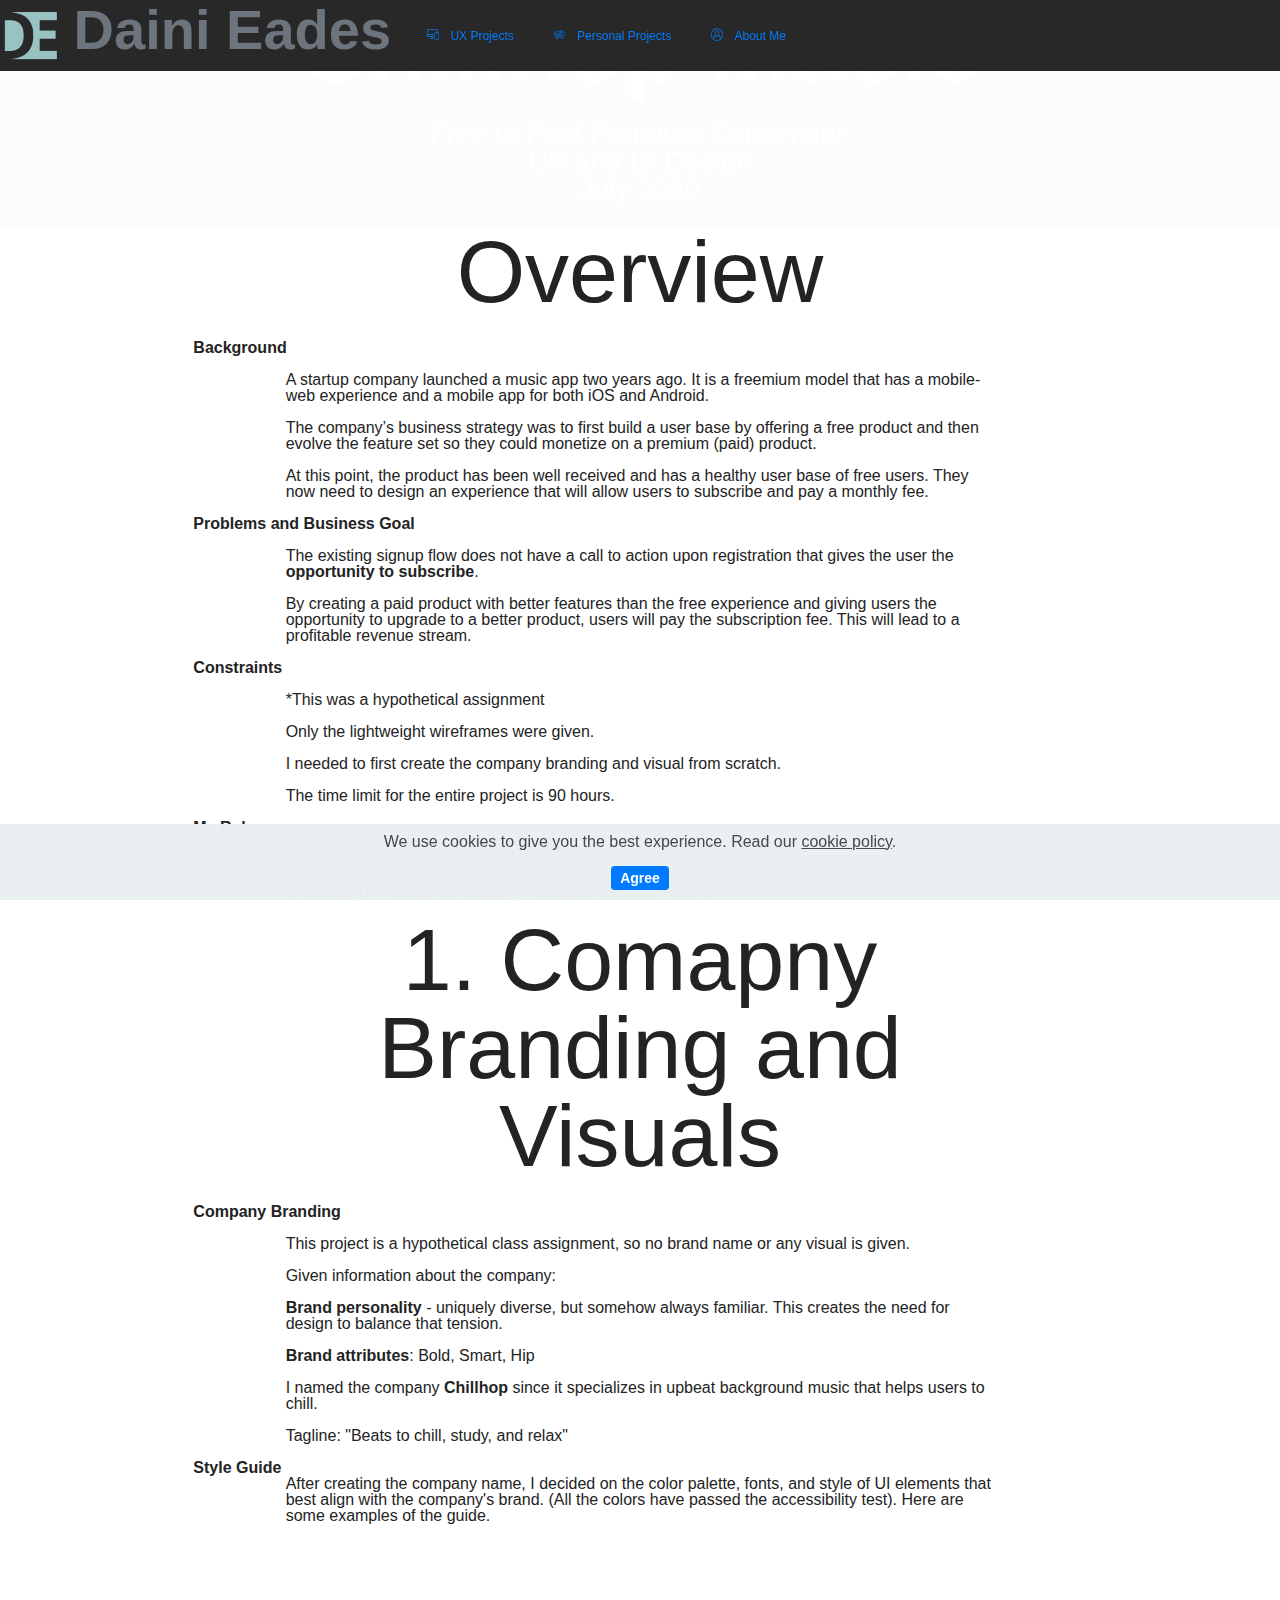
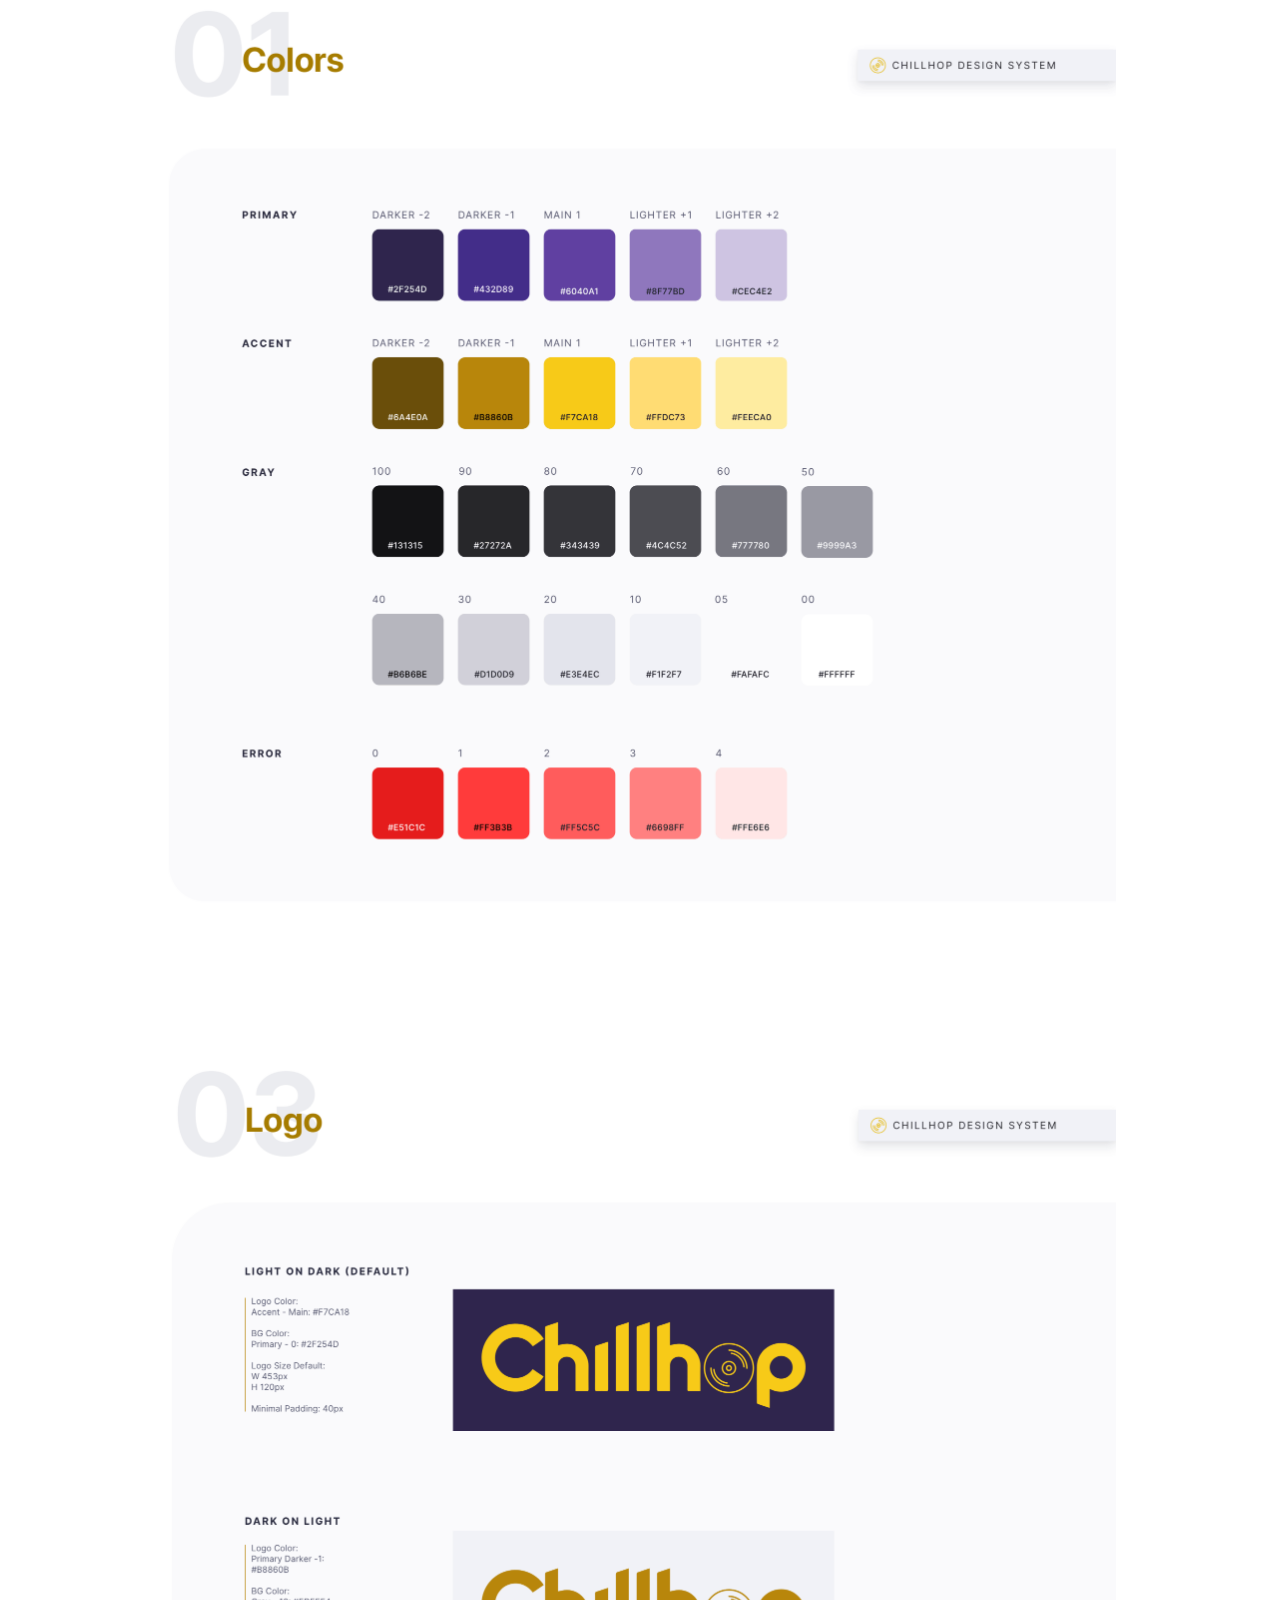
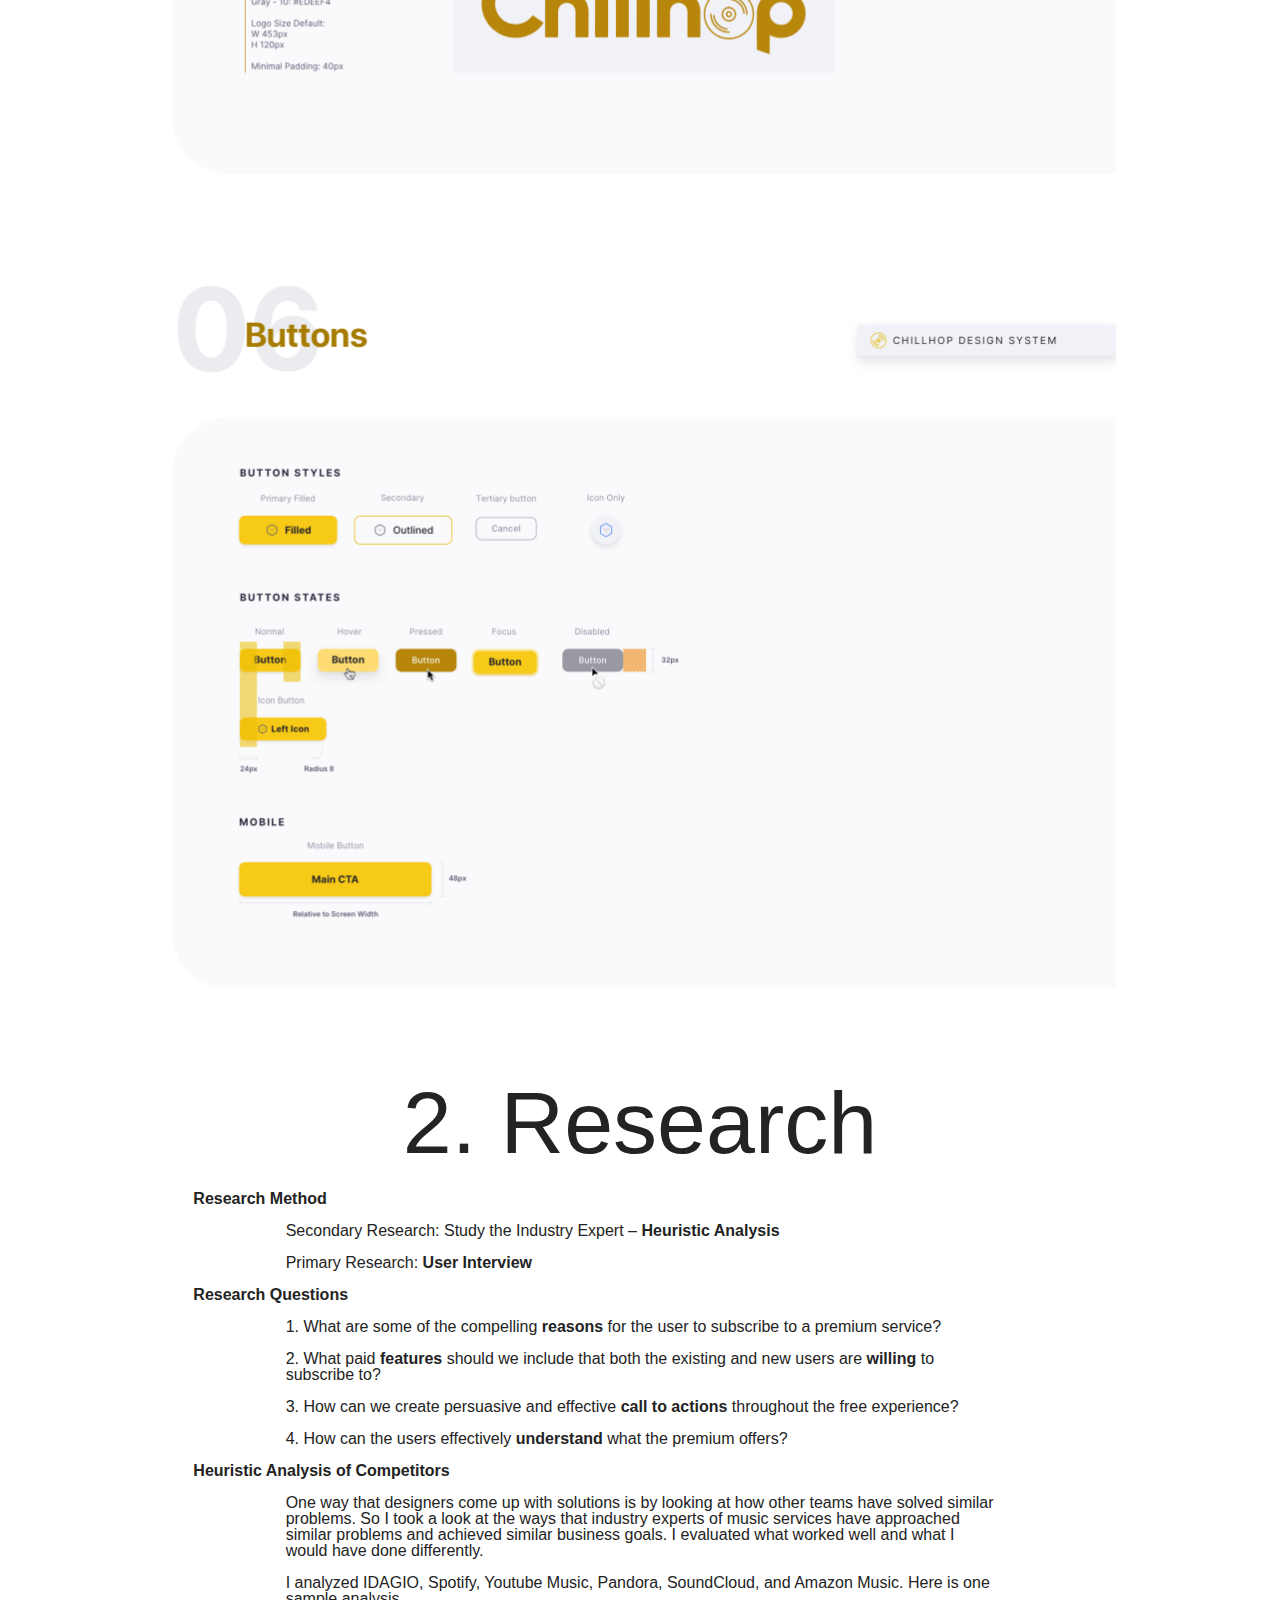
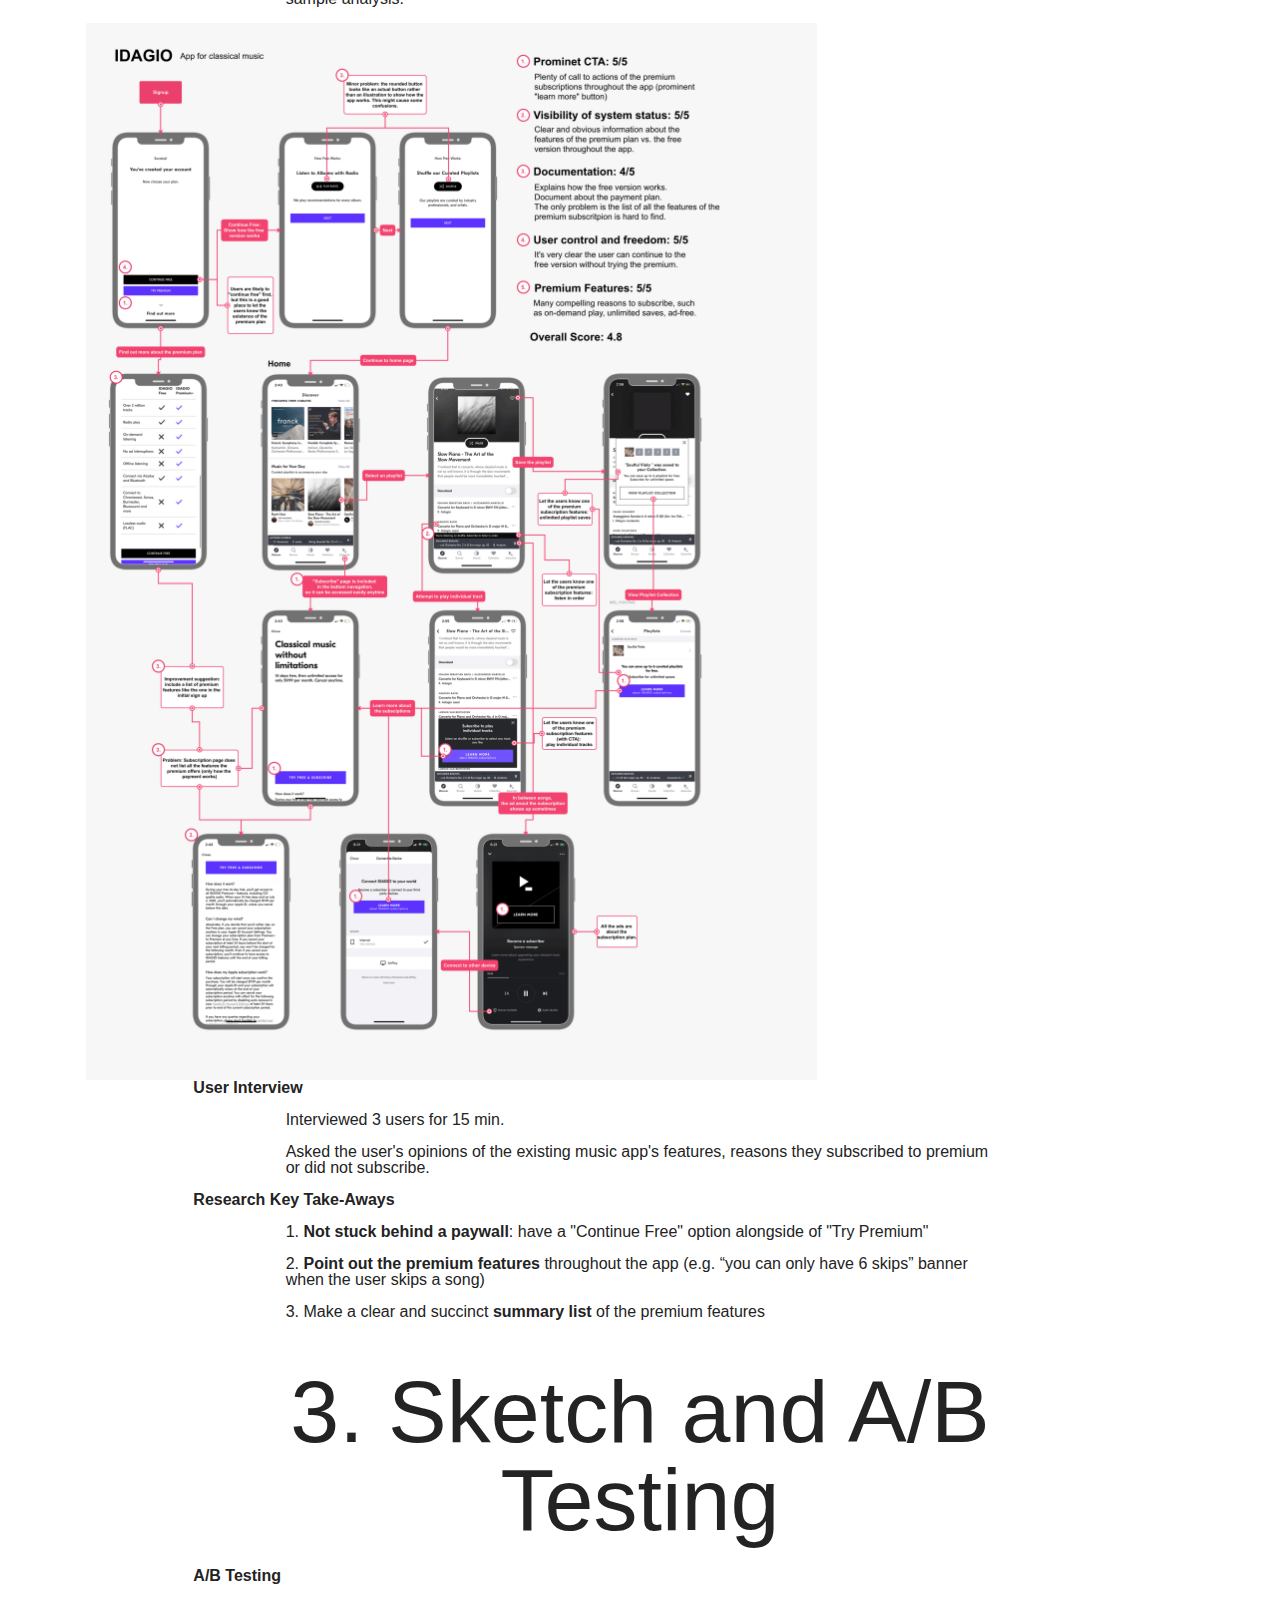
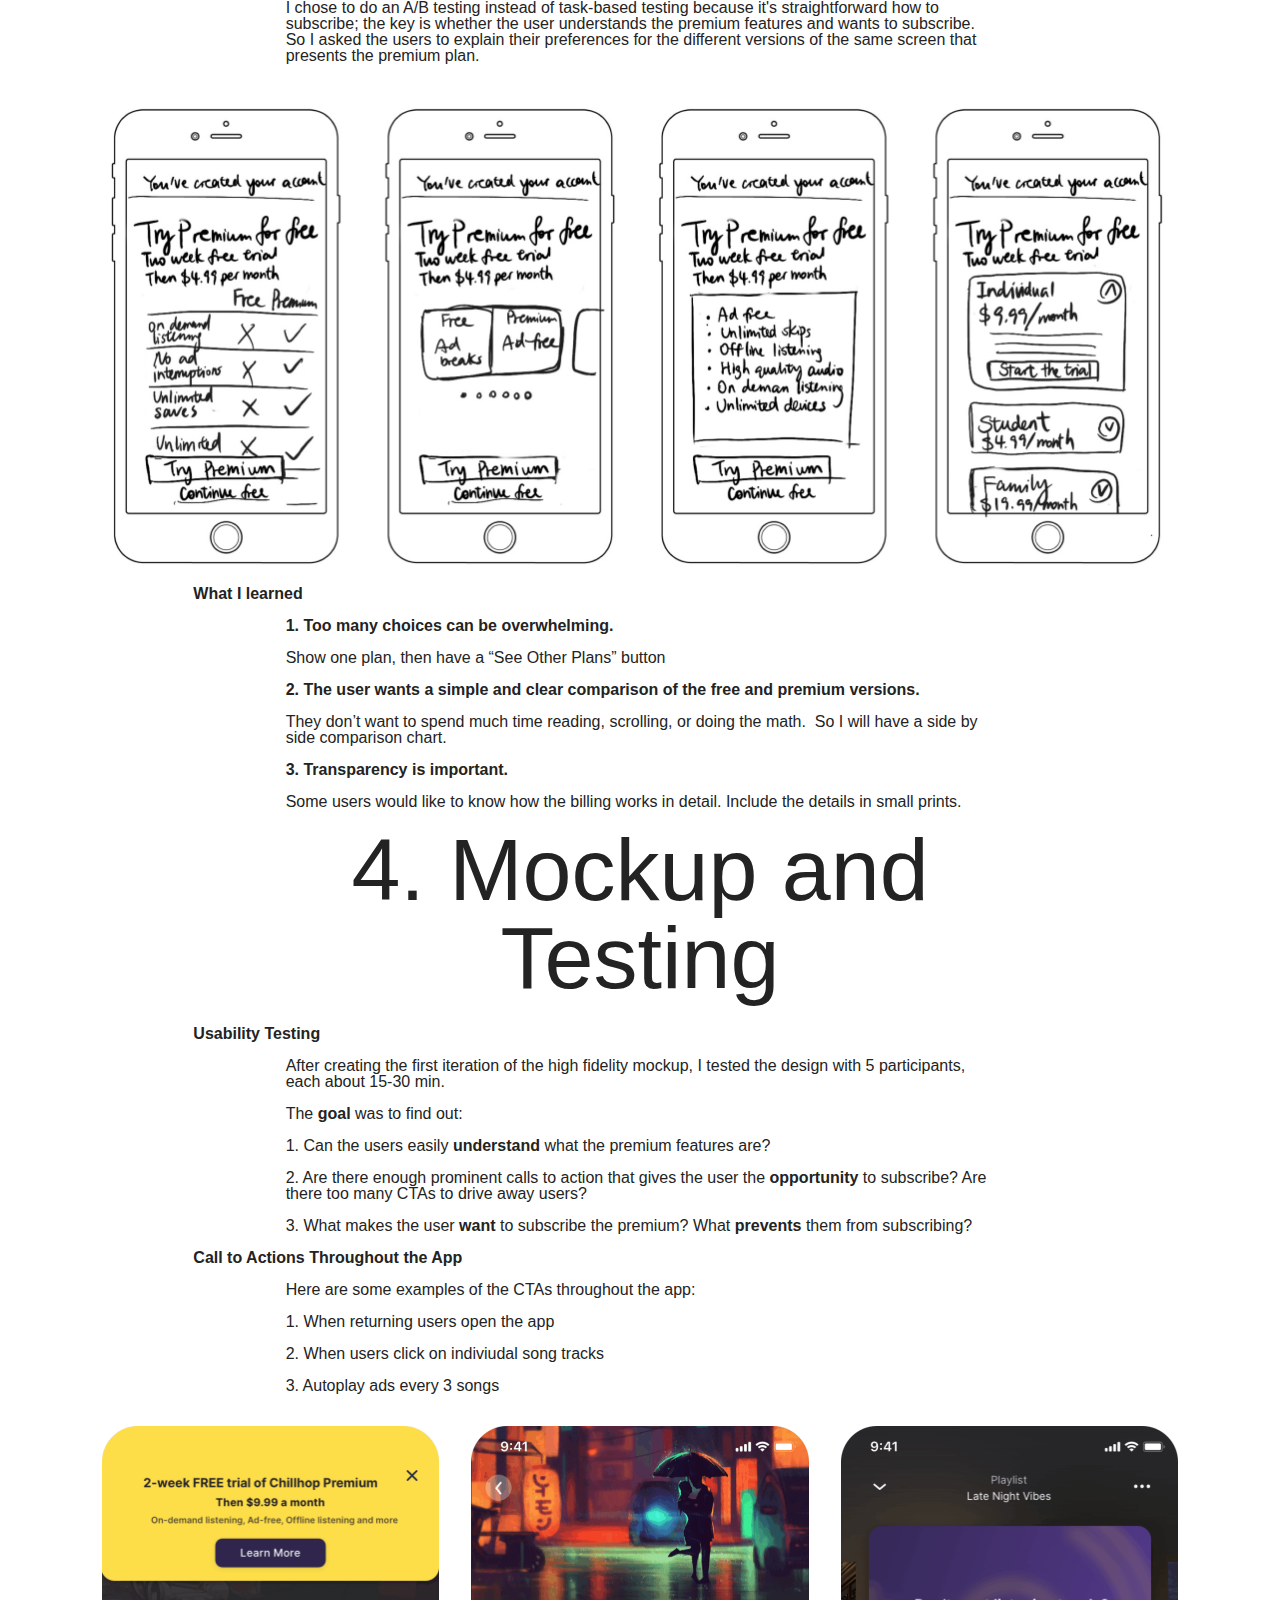
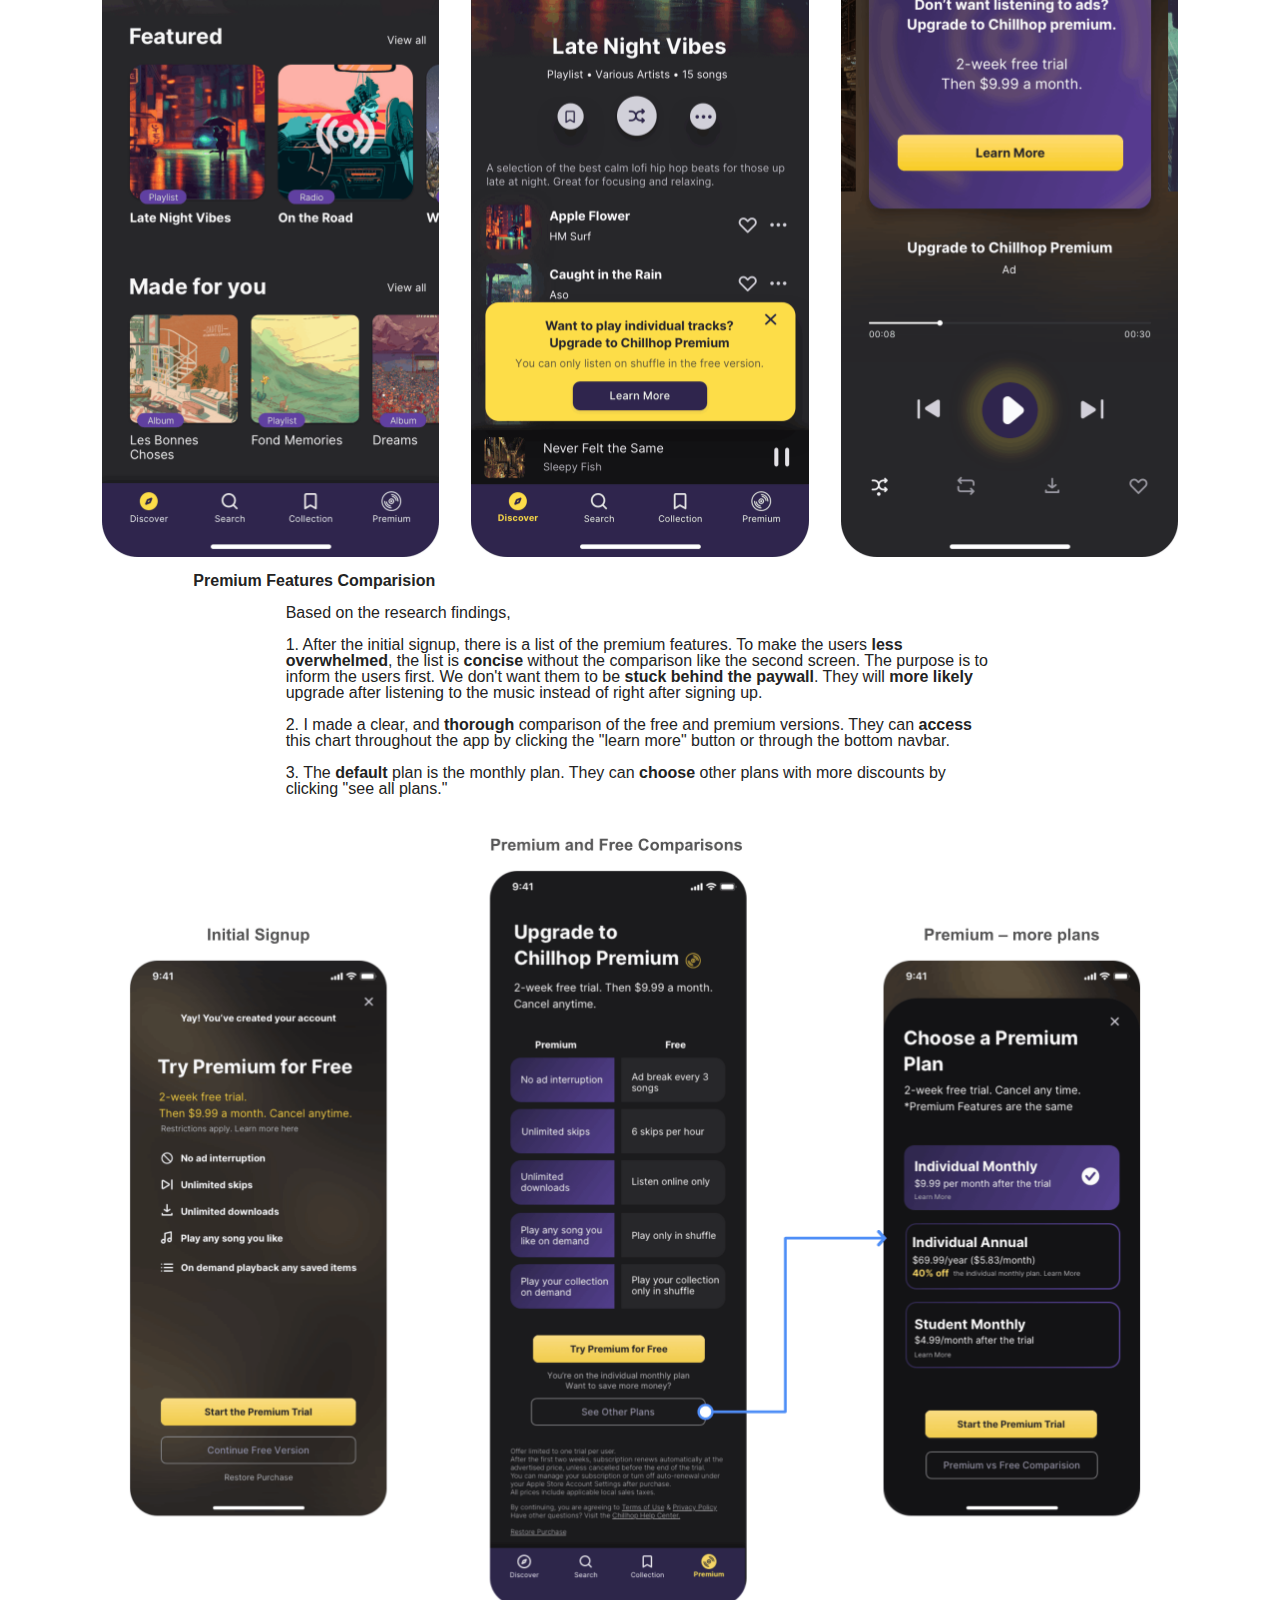
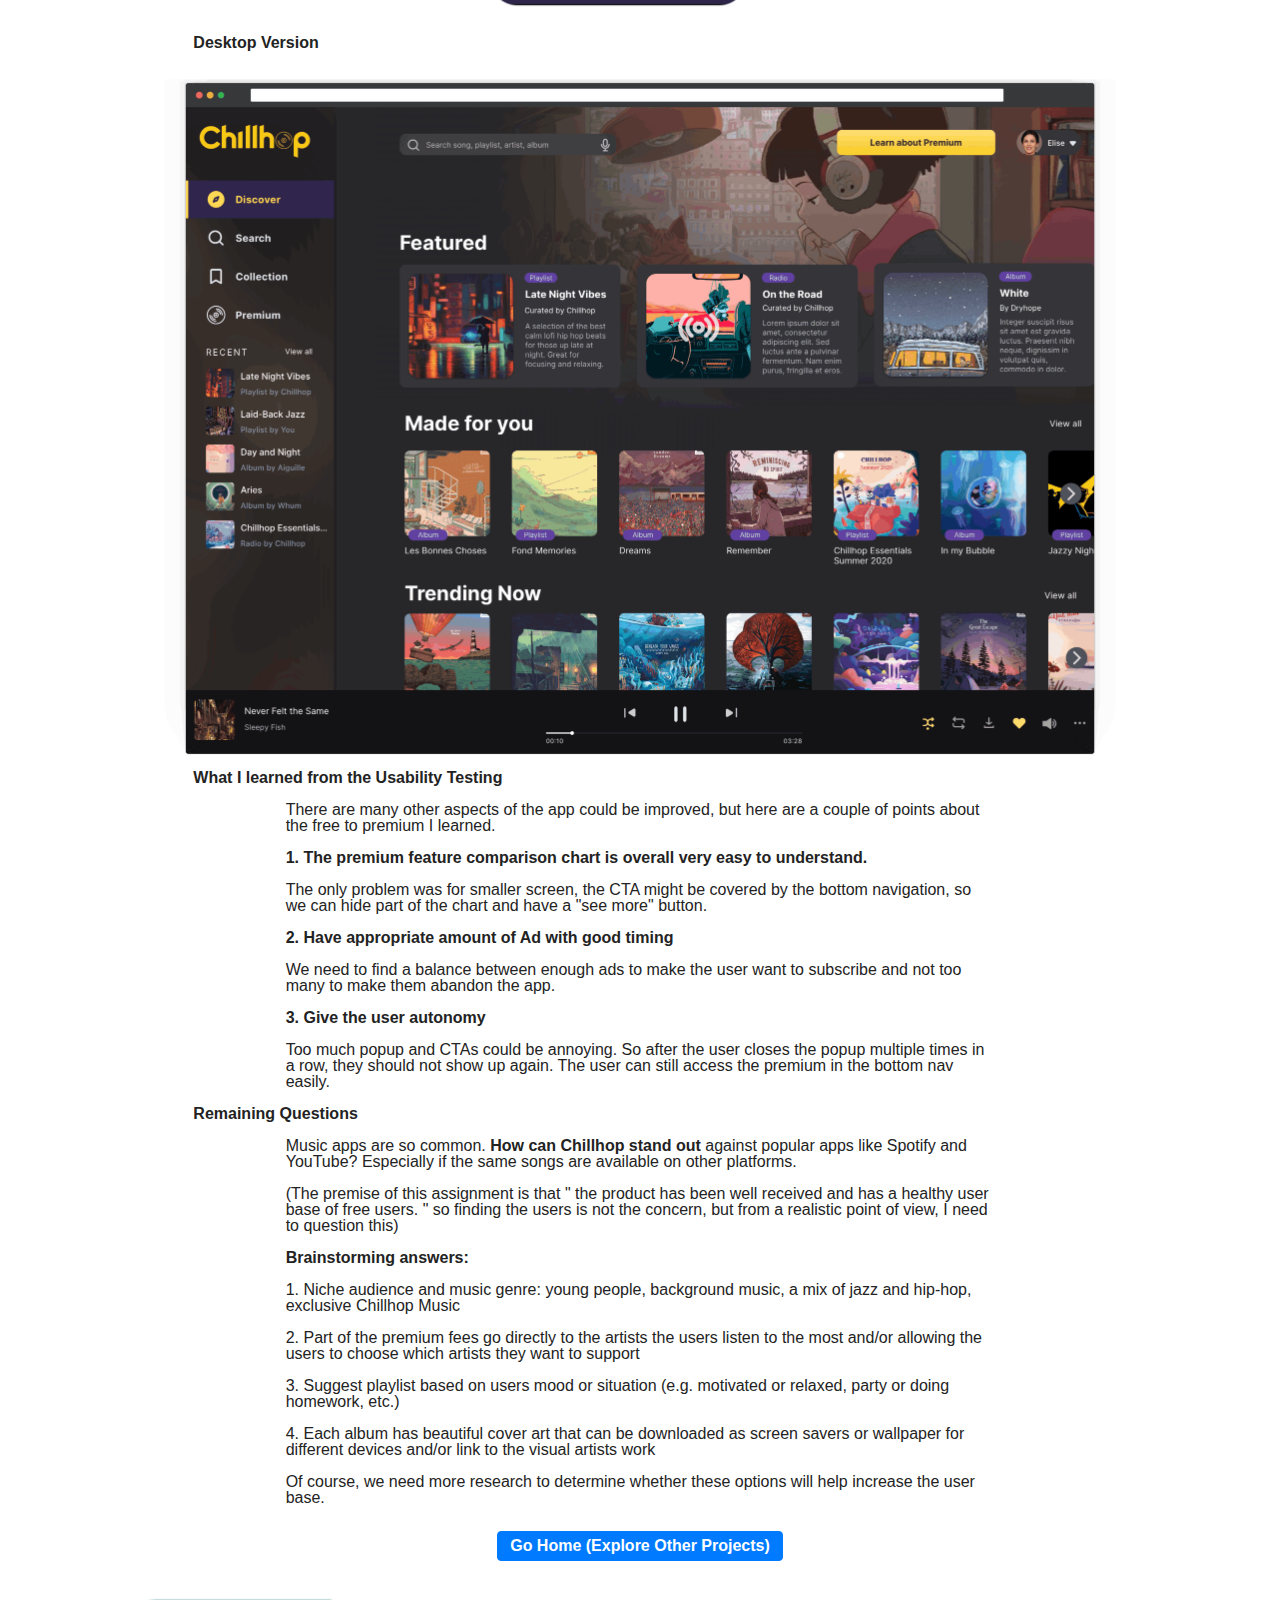
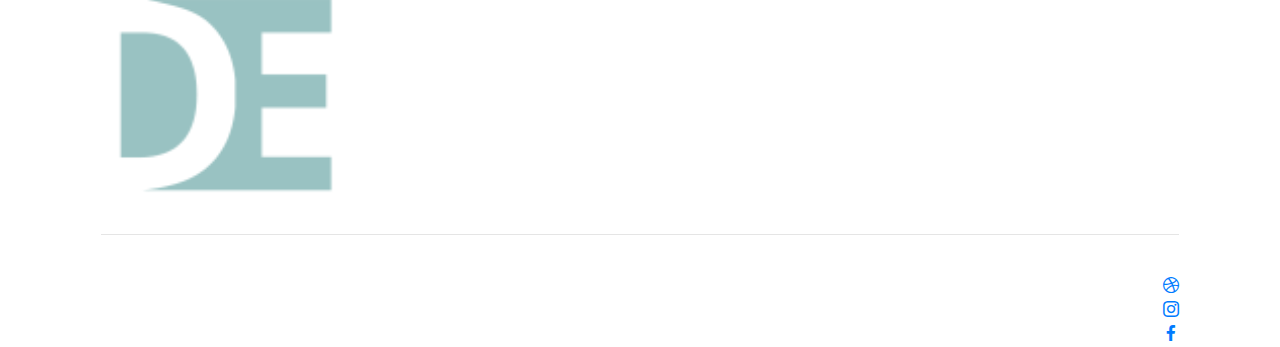
<file: UX_ChillhopMusic.html>
<!DOCTYPE html>
<html  >
<head>
  <!-- Site made with Mobirise Website Builder v4.12.3, https://mobirise.com -->
  <meta charset="UTF-8">
  <meta http-equiv="X-UA-Compatible" content="IE=edge">
  <meta name="generator" content="Mobirise v4.12.3, mobirise.com">
  <meta name="twitter:card" content="summary_large_image"/>
  <meta name="twitter:image:src" content="assets/images/UX_ChillhopMusic-meta.png">
  <meta property="og:image" content="assets/images/UX_ChillhopMusic-meta.png">
  <meta name="twitter:title" content="Daini Creative | UX Case Studies | Chillhop Music">
  <meta name="viewport" content="width=device-width, initial-scale=1, minimum-scale=1">
  <link rel="shortcut icon" href="assets/images/ms-icon-310x310-128x128-1.png" type="image/x-icon">
  <meta name="description" content="UX/UI Case Study: converting the free music service into a paid one, designing the visuals and flow that incentivizes the returning and existing users to subscribe. ">
  
  
  <title>Daini Creative | UX Case Studies | Chillhop Music</title>
  <link rel="stylesheet" href="assets/web/assets/mobirise-icons/mobirise-icons.css">
  <link rel="stylesheet" href="assets/bootstrap/css/bootstrap.min.css">
  <link rel="stylesheet" href="assets/bootstrap/css/bootstrap-grid.min.css">
  <link rel="stylesheet" href="assets/bootstrap/css/bootstrap-reboot.min.css">
  <link rel="stylesheet" href="assets/web/assets/gdpr-plugin/gdpr-styles.css">
  <link rel="stylesheet" href="assets/tether/tether.min.css">
  <link rel="stylesheet" href="assets/dropdown/css/style.css">
  <link rel="stylesheet" href="assets/socicon/css/styles.css">
  <link rel="stylesheet" href="assets/theme/css/style.css">
  <link rel="preload" as="style" href="assets/mobirise/css/mbr-additional.css"><link rel="stylesheet" href="assets/mobirise/css/mbr-additional.css" type="text/css">
  
  
  
</head>
<body>
  <section class="menu cid-qTkzRZLJNu" once="menu" id="menu1-ni">

    

    <nav class="navbar navbar-expand beta-menu navbar-dropdown align-items-center navbar-fixed-top navbar-toggleable-sm">
        <button class="navbar-toggler navbar-toggler-right" type="button" data-toggle="collapse" data-target="#navbarSupportedContent" aria-controls="navbarSupportedContent" aria-expanded="false" aria-label="Toggle navigation">
            <div class="hamburger">
                <span></span>
                <span></span>
                <span></span>
                <span></span>
            </div>
        </button>
        <div class="menu-logo">
            <div class="navbar-brand">
                <span class="navbar-logo">
                    <a href="index.html">
                         <img src="assets/images/logo-122x122.png" alt="Mobirise" title="" style="height: 3.8rem;">
                    </a>
                </span>
                <span class="navbar-caption-wrap"><a class="navbar-caption text-secondary display-4" href="index.html">
                        Daini Eades</a></span>
            </div>
        </div>
        <div class="collapse navbar-collapse" id="navbarSupportedContent">
            <ul class="navbar-nav nav-dropdown nav-right" data-app-modern-menu="true"><li class="nav-item">
                    <a class="nav-link link text-black display-7" href="index.html#header3-uv" aria-expanded="false"><span class="mbri-responsive mbr-iconfont mbr-iconfont-btn"></span>
                        UX Projects</a>
                </li><li class="nav-item"><a class="nav-link link text-black display-7" href="personal.html"><span class="mbri-image-gallery mbr-iconfont mbr-iconfont-btn"></span>
                        Personal Projects</a></li><li class="nav-item"><a class="nav-link link text-black display-7" href="About_Me.html"><span class="mbri-user2 mbr-iconfont mbr-iconfont-btn"></span>
                        
                        About Me</a></li></ul>
            
        </div>
    </nav>
</section>

<section class="engine"><a href="https://mobirise.info">Mobirise</a></section><section class="header1 cid-s4lEBt6TLJ" id="header16-ov">

    

    

    <div class="container">
        <div class="row justify-content-md-center">
            <div class="col-md-10 align-center">
                
                
                
                
            </div>
        </div>
    </div>

</section>

<section class="mbr-section content5 cid-s4a3N5YxVC" id="content5-nj">

    

    <div class="mbr-overlay" style="opacity: 0.2; background-color: rgb(239, 239, 239);">
    </div>

    <div class="container">
        <div class="media-container-row">
            <div class="title col-12 col-md-8">
                <h2 class="align-center mbr-bold mbr-white pb-3 mbr-fonts-style display-1">Chillhop Music</h2>
                <h3 class="mbr-section-subtitle align-center mbr-light mbr-white pb-3 mbr-fonts-style display-5">Free to Paid Premium Conversion<br>UX and UI Design<br>July 2020</h3>
                
                
            </div>
        </div>
    </div>
</section>

<section class="header1 cid-s4a3Voim9c" id="header16-nk">

    

    

    <div class="container">
        <div class="row justify-content-md-center">
            <div class="col-md-10 align-center">
                
                
                
                
            </div>
        </div>
    </div>

</section>

<section class="mbr-section content4 cid-s4a3Wv7Ayd" id="content4-nl">

    

    <div class="container">
        <div class="media-container-row">
            <div class="title col-12 col-md-8">
                <h2 class="align-center pb-3 mbr-fonts-style display-2">Overview</h2>
                
                
            </div>
        </div>
    </div>
</section>

<section class="mbr-section article content1 cid-s4a43a8Lgv" id="content1-nn">
    
     

    <div class="container">
        <div class="media-container-row">
            <div class="mbr-text col-12 mbr-fonts-style display-5 col-md-10"><p><strong>Background</strong></p></div>
        </div>
    </div>
</section>

<section class="mbr-section article content1 cid-s4a48eNdsd" id="content1-no">
    
     

    <div class="container">
        <div class="media-container-row">
            <div class="mbr-text col-12 mbr-fonts-style display-7 col-md-8"><p>A startup company launched a music app two years ago. It is a freemium model
that has a mobile-web experience and a mobile app for both iOS and Android. 
</p><p>The company’s business strategy was to first build a user base by offering a free
product and then evolve the feature set so they could monetize on a premium (paid)
 product.
 </p><p>At this point, the product has been well received and has a healthy user base of free
users. They now need to design an experience that will allow users to subscribe and pay
a monthly fee.</p></div>
        </div>
    </div>
</section>

<section class="mbr-section article content1 cid-s4atxgUTzt" id="content1-nu">
    
     

    <div class="container">
        <div class="media-container-row">
            <div class="mbr-text col-12 mbr-fonts-style display-5 col-md-10"><p><strong>Problems and Business Goal</strong></p></div>
        </div>
    </div>
</section>

<section class="mbr-section article content1 cid-s4atAO6DKT" id="content1-nv">
    
     

    <div class="container">
        <div class="media-container-row">
            <div class="mbr-text col-12 mbr-fonts-style display-7 col-md-8"><p>The existing signup flow does not have a call to action upon registration that
gives the user the <strong>opportunity to subscribe</strong>.</p><p>By creating a paid product with better features than the free experience and
giving users the opportunity to upgrade to a better product, users will pay the
subscription fee. This will lead to a profitable revenue stream.</p></div>
        </div>
    </div>
</section>

<section class="mbr-section article content1 cid-s4a4DCEhLw" id="content1-nq">
    
     

    <div class="container">
        <div class="media-container-row">
            <div class="mbr-text col-12 mbr-fonts-style display-5 col-md-10"><p><strong>Constraints</strong></p></div>
        </div>
    </div>
</section>

<section class="mbr-section article content1 cid-s4a4ENX3w1" id="content1-nr">
    
     

    <div class="container">
        <div class="media-container-row">
            <div class="mbr-text col-12 mbr-fonts-style display-7 col-md-8"><p><span style="font-size: 1rem;">*This was a hypothetical assignment</span></p><p><span style="font-size: 1rem;">Only the lightweight wireframes were given.</span></p><p><span style="font-size: 1rem;">I needed to first create the company branding and visual from scratch.</span><br></p><p>The time limit for the entire project is 90 hours.</p></div>
        </div>
    </div>
</section>

<section class="mbr-section article content1 cid-s64faFDdgz" id="content1-p8">
    
     

    <div class="container">
        <div class="media-container-row">
            <div class="mbr-text col-12 mbr-fonts-style display-5 col-md-10"><p><strong>My Role</strong></p></div>
        </div>
    </div>
</section>

<section class="mbr-section article content1 cid-s64fecFIpI" id="content1-p9">
    
     

    <div class="container">
        <div class="media-container-row">
            <div class="mbr-text col-12 mbr-fonts-style display-7 col-md-8"><p>One person project. </p><p>Branding, UI, Research, Sketch, Prototype, Usability Testing.</p></div>
        </div>
    </div>
</section>

<section class="mbr-section content4 cid-s4aGl39TmX" id="content4-o4">

    

    <div class="container">
        <div class="media-container-row">
            <div class="title col-12 col-md-8">
                <h2 class="align-center pb-3 mbr-fonts-style display-2">1. Comapny Branding and Visuals</h2>
                
                
            </div>
        </div>
    </div>
</section>

<section class="mbr-section article content1 cid-s4aH9lfOCn" id="content1-o8">
    
     

    <div class="container">
        <div class="media-container-row">
            <div class="mbr-text col-12 mbr-fonts-style display-5 col-md-10"><p><strong>Company Branding</strong></p></div>
        </div>
    </div>
</section>

<section class="mbr-section article content1 cid-s4aHbg4vo5" id="content1-o9">
    
     

    <div class="container">
        <div class="media-container-row">
            <div class="mbr-text col-12 mbr-fonts-style display-7 col-md-8"><p>This project is a hypothetical class assignment, so no brand name or any visual is given.</p><p>Given information about the company:</p><p><strong>Brand personality</strong> - uniquely diverse, but somehow always familiar. This creates
the need for design to balance that tension.
</p><p><strong>Brand attributes</strong>: Bold, Smart, Hip</p><p>I named the company <strong>Chillhop</strong> since it specializes in upbeat background music that helps users to chill.</p><p>Tagline: "Beats to chill, study, and relax"</p></div>
        </div>
    </div>
</section>

<section class="mbr-section article content1 cid-s4aGqvfeRf" id="content1-o6">
    
     

    <div class="container">
        <div class="media-container-row">
            <div class="mbr-text col-12 mbr-fonts-style display-5 col-md-10"><strong>Style Guide</strong></div>
        </div>
    </div>
</section>

<section class="mbr-section article content1 cid-s64h2iIifP" id="content1-pa">
    
     

    <div class="container">
        <div class="media-container-row">
            <div class="mbr-text col-12 mbr-fonts-style display-7 col-md-8"><p>After creating the company name, I decided on the color palette, fonts, and style of UI elements that best align with the company's brand.&nbsp;<span style="font-size: 1rem;">(All the colors have passed the accessibility test). Here are some examples of the guide.&nbsp;</span></p></div>
        </div>
    </div>
</section>

<section class="cid-s4aGsrIy0C" id="image1-o7">

    

    <figure class="mbr-figure container">
        <div class="image-block" style="width: 93%;">
            <img src="assets/images/01-color-light-2064x2159.png" width="1400" alt="Mobirise" title="">
            
        </div>
    </figure>
</section>

<section class="cid-s4aIJK91my" id="image1-ob">

    

    <figure class="mbr-figure container">
        <div class="image-block" style="width: 93%;">
            <img src="assets/images/03-logo-light-2064x1633.png" width="1400" alt="Mobirise" title="">
            
        </div>
    </figure>
</section>

<section class="cid-s4aIRENv2d" id="image1-oc">

    

    <figure class="mbr-figure container">
        <div class="image-block" style="width: 93%;">
            <img src="assets/images/06-buttons-2064x1694.png" width="1400" alt="Mobirise" title="">
            
        </div>
    </figure>
</section>

<section class="mbr-section content4 cid-s4a4xI8LOl" id="content4-np">

    

    <div class="container">
        <div class="media-container-row">
            <div class="title col-12 col-md-8">
                <h2 class="align-center pb-3 mbr-fonts-style display-2">2. Research</h2>
                
                
            </div>
        </div>
    </div>
</section>

<section class="header1 cid-s4au5CnLNV" id="header16-ny">

    

    

    <div class="container">
        <div class="row justify-content-md-center">
            <div class="col-md-10 align-center">
                
                
                
                
            </div>
        </div>
    </div>

</section>

<section class="mbr-section article content1 cid-s64yFRpYNl" id="content1-pd">
    
     

    <div class="container">
        <div class="media-container-row">
            <div class="mbr-text col-12 mbr-fonts-style display-5 col-md-10"><p><strong>Research Method</strong></p></div>
        </div>
    </div>
</section>

<section class="mbr-section article content1 cid-s64yKOsscx" id="content1-pe">
    
     

    <div class="container">
        <div class="media-container-row">
            <div class="mbr-text col-12 mbr-fonts-style display-7 col-md-8"><p>Secondary Research: Study the Industry Expert – <strong>Heuristic Analysis</strong></p><p>Primary Research: <strong>User Interview</strong></p></div>
        </div>
    </div>
</section>

<section class="mbr-section article content1 cid-s4aBGVKOJr" id="content1-o1">
    
     

    <div class="container">
        <div class="media-container-row">
            <div class="mbr-text col-12 mbr-fonts-style display-5 col-md-10"><p><strong>Research Questions</strong></p></div>
        </div>
    </div>
</section>

<section class="mbr-section article content1 cid-s4aBJ9bviK" id="content1-o2">
    
     

    <div class="container">
        <div class="media-container-row">
            <div class="mbr-text col-12 mbr-fonts-style display-7 col-md-8"><p>1. What are some of the compelling <strong>reasons</strong> for the user to subscribe to a premium service?</p><p>2. What paid <strong>features</strong> should we include that both the existing and new users are<strong> willing</strong> to subscribe to?&nbsp;</p><p>3. How can we create persuasive and effective <strong>call to actions</strong> throughout the free experience?</p><p>4. How can the users effectively <strong>understand</strong> what the premium offers?</p></div>
        </div>
    </div>
</section>

<section class="mbr-section article content1 cid-s4aBrsSbsg" id="content1-o0">
    
     

    <div class="container">
        <div class="media-container-row">
            <div class="mbr-text col-12 mbr-fonts-style display-5 col-md-10"><p><strong>Heuristic Analysis of Competitors</strong></p></div>
        </div>
    </div>
</section>

<section class="mbr-section article content1 cid-s4au4voqXs" id="content1-nx">
    
     

    <div class="container">
        <div class="media-container-row">
            <div class="mbr-text col-12 mbr-fonts-style display-7 col-md-8"><p>One way that designers come up with solutions is by looking at how other teams have solved similar problems. So I took a look at the ways that industry experts of music services have approached similar problems and achieved similar business goals. I evaluated what worked well and what I would have done differently.</p><p>I analyzed IDAGIO, Spotify, Youtube Music, Pandora, SoundCloud, and Amazon Music. Here is one sample analysis.</p></div>
        </div>
    </div>
</section>

<section class="cid-s4aDuzW02b" id="image1-o3">

    

    <figure class="mbr-figure container">
        <div class="image-block" style="width: 66%;">
            <img src="assets/images/idagio-1466x2120.png" width="1400" alt="Mobirise" title="">
            
        </div>
    </figure>
</section>

<section class="mbr-section article content1 cid-s64yCnCLyG" id="content1-pc">
    
     

    <div class="container">
        <div class="media-container-row">
            <div class="mbr-text col-12 mbr-fonts-style display-5 col-md-10"><p><strong>User Interview</strong></p></div>
        </div>
    </div>
</section>

<section class="mbr-section article content1 cid-s64Dz0zGpa" id="content1-pf">
    
     

    <div class="container">
        <div class="media-container-row">
            <div class="mbr-text col-12 mbr-fonts-style display-7 col-md-8"><p>Interviewed 3 users for 15 min.&nbsp;</p><p>Asked the user's opinions of the existing music app's features, reasons they subscribed to premium or did not subscribe.</p></div>
        </div>
    </div>
</section>

<section class="mbr-section article content1 cid-s64dPR0eyW" id="content1-p6">
    
     

    <div class="container">
        <div class="media-container-row">
            <div class="mbr-text col-12 mbr-fonts-style display-5 col-md-10"><p><strong>Research Key Take-Aways</strong></p></div>
        </div>
    </div>
</section>

<section class="mbr-section article content1 cid-s64dUCyR9b" id="content1-p7">
    
     

    <div class="container">
        <div class="media-container-row">
            <div class="mbr-text col-12 mbr-fonts-style display-7 col-md-8"><p><span style="font-size: 1rem;">1. <strong>Not stuck behind a paywall</strong>: have a "Continue Free" option alongside of "Try Premium"</span><br></p><p>2.&nbsp;<span style="font-size: 1rem;"><strong>Point out the premium features</strong> throughout the app (e.g. “you can only have 6 skips” banner when the user skips a song)</span></p><p><span style="font-size: 1rem;">3.&nbsp;</span><span style="font-size: 1rem;">Make a clear and succinct <strong>summary list </strong>of the premium features</span></p><p><br></p></div>
        </div>
    </div>
</section>

<section class="mbr-section content4 cid-s4aJ4DWek2" id="content4-od">

    

    <div class="container">
        <div class="media-container-row">
            <div class="title col-12 col-md-8">
                <h2 class="align-center pb-3 mbr-fonts-style display-2">3. Sketch and A/B Testing<br></h2>
                
                
            </div>
        </div>
    </div>
</section>

<section class="mbr-section article content1 cid-s64xS5mz2U" id="content1-pb">
    
     

    <div class="container">
        <div class="media-container-row">
            <div class="mbr-text col-12 mbr-fonts-style display-5 col-md-10"><p><strong>A/B Testing</strong></p></div>
        </div>
    </div>
</section>

<section class="mbr-section article content1 cid-s64Pmi4gyx" id="content1-pj">
    
     

    <div class="container">
        <div class="media-container-row">
            <div class="mbr-text col-12 mbr-fonts-style display-7 col-md-8"><p>I chose to do an A/B testing instead of task-based testing because it's straightforward how to subscribe; the key is whether the user understands the premium features and wants to subscribe. So I asked the users to explain their preferences for the different versions of the same screen that presents the premium plan.</p></div>
        </div>
    </div>
</section>

<section class="cid-s64OmkAgpe" id="image1-pg">

    

    <figure class="mbr-figure container">
        <div class="image-block" style="width: 100%;">
            <img src="assets/images/chillhop-sketch-2220x1014.png" width="1400" alt="Mobirise" title="">
            
        </div>
    </figure>
</section>

<section class="mbr-section article content1 cid-s64OROnULv" id="content1-ph">
    
     

    <div class="container">
        <div class="media-container-row">
            <div class="mbr-text col-12 mbr-fonts-style display-5 col-md-10"><p><strong>What I learned</strong></p></div>
        </div>
    </div>
</section>

<section class="mbr-section article content1 cid-s64OUtiexs" id="content1-pi">
    
     

    <div class="container">
        <div class="media-container-row">
            <div class="mbr-text col-12 mbr-fonts-style display-7 col-md-8"><p><strong>1. Too many choices can be overwhelming. 
</strong></p><p>Show one plan, then
 h<span style="font-size: 1rem;">ave a “See Other Plans” button&nbsp;</span></p><p><strong>2. The user wants a simple and clear comparison of the free and premium versions.</strong></p><p>They don’t want to spend much time reading, scrolling, or doing the math.
&nbsp;<span style="font-size: 1rem;">So I will have a side by side comparison chart.</span></p><p><strong>3. Transparency is important.&nbsp;</strong></p><p>Some users would like to know how the billing works in detail. Include the details in small prints.</p></div>
        </div>
    </div>
</section>

<section class="mbr-section content4 cid-s64ZIzk4r4" id="content4-pl">

    

    <div class="container">
        <div class="media-container-row">
            <div class="title col-12 col-md-8">
                <h2 class="align-center pb-3 mbr-fonts-style display-2">4. Mockup and Testing<br></h2>
                
                
            </div>
        </div>
    </div>
</section>

<section class="mbr-section article content1 cid-s656z9PmJn" id="content1-pm">
    
     

    <div class="container">
        <div class="media-container-row">
            <div class="mbr-text col-12 mbr-fonts-style display-5 col-md-10"><p><strong>Usability Testing</strong></p></div>
        </div>
    </div>
</section>

<section class="mbr-section article content1 cid-s656Agoioy" id="content1-pn">
    
     

    <div class="container">
        <div class="media-container-row">
            <div class="mbr-text col-12 mbr-fonts-style display-7 col-md-8"><p>After creating the first iteration of the high fidelity mockup, I tested the design with 5&nbsp;<span style="font-size: 1rem;">participants, each about 15-30 min.</span></p><p><span style="font-size: 1rem;">The <strong>goal</strong> was to find out:</span></p><p><span style="font-size: 1rem;">1. Can the users easily <strong>understand</strong> what the premium features are?
</span></p><p><span style="font-size: 1rem;">2. Are there enough prominent calls to action that gives the user the <strong>opportunity</strong> to subscribe? Are there too many CTAs to drive away users?</span></p><p><span style="font-size: 1rem;">3. What makes the user <strong>want</strong> to subscribe the premium? What <strong>prevents</strong> them from subscribing?
</span></p></div>
        </div>
    </div>
</section>

<section class="mbr-section article content1 cid-s65dkwLXF8" id="content1-ps">
    
     

    <div class="container">
        <div class="media-container-row">
            <div class="mbr-text col-12 mbr-fonts-style display-5 col-md-10"><p><strong>Call to Actions Throughout the App</strong></p></div>
        </div>
    </div>
</section>

<section class="mbr-section article content1 cid-spve3dGZ8G" id="content1-vl">
    
     

    <div class="container">
        <div class="media-container-row">
            <div class="mbr-text col-12 mbr-fonts-style display-7 col-md-8"><p>Here are some examples of the CTAs throughout the app:</p><p>1. When returning users open the app</p><p>2. When users click on indiviudal song tracks</p><p>3. Autoplay ads every 3 songs</p></div>
        </div>
    </div>
</section>

<section class="features2 cid-s65d0uB9Di" id="features2-pr">

    

    
    
    <div class="container">
        <div class="media-container-row">
            <div class="card p-3 col-12 col-md-6 col-lg-4">
                <div class="card-wrapper">
                    <div class="card-img">
                        <img src="assets/images/home-banner-returning-676x1464.png" alt="Mobirise" title="">
                    </div>
                    <div class="card-box">
                        
                        
                    </div>
                </div>
            </div>

            <div class="card p-3 col-12 col-md-6 col-lg-4">
                <div class="card-wrapper">
                    <div class="card-img">
                        <img src="assets/images/playlistpopup-676x1464.png" alt="Mobirise" title="">
                    </div>
                    <div class="card-box ">
                        
                        
                    </div>
                </div>
            </div>

            <div class="card p-3 col-12 col-md-6 col-lg-4">
                <div class="card-wrapper">
                    <div class="card-img">
                        <img src="assets/images/individual-track-ad-676x1464.png" alt="Mobirise" title="">
                    </div>
                    <div class="card-box">
                        
                        
                    </div>
                </div>
            </div>

            
        </div>
    </div>
</section>

<section class="mbr-section article content1 cid-s65dML1Agd" id="content1-pt">
    
     

    <div class="container">
        <div class="media-container-row">
            <div class="mbr-text col-12 mbr-fonts-style display-5 col-md-10"><p><strong>Premium Features Comparision</strong></p></div>
        </div>
    </div>
</section>

<section class="mbr-section article content1 cid-spveUwajfv" id="content1-vm">
    
     

    <div class="container">
        <div class="media-container-row">
            <div class="mbr-text col-12 mbr-fonts-style display-7 col-md-8"><p>Based on the research findings,</p><p>1. After the initial signup, there is a list of the premium features. To make the users <strong>less overwhelmed</strong>, the list is <strong>concise </strong>without the comparison like the second screen. The purpose is to inform the users first. We don't want them to be <strong>stuck behind the paywall</strong>. They will <strong>more likely</strong> upgrade after listening to the music instead of right after signing up.</p><p>2. I made a clear, and<strong> thorough</strong> comparison of the free and premium versions. They can <strong>access</strong> this chart throughout the app by clicking the "learn more" button or through the bottom navbar.&nbsp;</p><p>3. The <strong>default </strong>plan is the monthly plan. They can <strong>choose</strong> other plans with more discounts by clicking "see all plans."&nbsp;</p></div>
        </div>
    </div>
</section>

<section class="cid-s65l1HqbRp" id="image1-px">

    

    <figure class="mbr-figure container">
        <div class="image-block" style="width: 100%;">
            <img src="assets/images/chillhop-premium-subscribe-2220x1648.png" width="1400" alt="Mobirise" title="">
            
        </div>
    </figure>
</section>

<section class="mbr-section article content1 cid-s6PrrEy64T" id="content1-qy">
    
     

    <div class="container">
        <div class="media-container-row">
            <div class="mbr-text col-12 mbr-fonts-style display-5 col-md-10"><p><strong>Desktop Version</strong></p></div>
        </div>
    </div>
</section>

<section class="cid-s6PrtlDeSD" id="image1-qz">

    

    <figure class="mbr-figure container">
        <div class="image-block" style="width: 100%;">
            <img src="assets/images/screely-1596664194379-2220x1407.png" width="1400" alt="Mobirise" title="">
            
        </div>
    </figure>
</section>

<section class="mbr-section article content1 cid-s65lX9VEeD" id="content1-py">
    
     

    <div class="container">
        <div class="media-container-row">
            <div class="mbr-text col-12 mbr-fonts-style display-5 col-md-10"><p><strong>What I learned from the Usability Testing</strong></p></div>
        </div>
    </div>
</section>

<section class="mbr-section article content1 cid-s65lZgxPM3" id="content1-pz">
    
     

    <div class="container">
        <div class="media-container-row">
            <div class="mbr-text col-12 mbr-fonts-style display-7 col-md-8"><p><span style="font-size: 1rem;">There are many other aspects of the app could be improved, but here are a couple of points about the free to premium I learned.</span></p><p><strong>1. The premium feature comparison chart is overall very easy to understand. &nbsp;</strong></p><p><span style="font-size: 1rem;">The only problem was for smaller screen, the CTA might be covered by the bottom navigation, so we can hide part of the chart and have a "see more" button.&nbsp;</span></p><p><strong>2. Have appropriate amount of Ad with good timing</strong></p><p>We need to find a balance between enough ads to make the user want to subscribe and not too many to make them abandon the app.
</p><p><strong>3. Give the user autonomy&nbsp;</strong></p><p>Too much popup and CTAs could be annoying. So after the user closes the popup multiple times in a row, they should not show up again. The user can still access the premium in the bottom nav easily.</p><p></p></div>
        </div>
    </div>
</section>

<section class="mbr-section article content1 cid-spv51mQgYO" id="content1-vk">
    
     

    <div class="container">
        <div class="media-container-row">
            <div class="mbr-text col-12 mbr-fonts-style display-5 col-md-10"><p><strong>Remaining Questions</strong></p></div>
        </div>
    </div>
</section>

<section class="mbr-section article content1 cid-spv4Zvwbf6" id="content1-vj">
    
     

    <div class="container">
        <div class="media-container-row">
            <div class="mbr-text col-12 mbr-fonts-style display-7 col-md-8"><p>Music apps are so common. <strong>How can Chillhop stand out </strong>against popular apps like Spotify and YouTube? Especially if the same songs are available on other platforms.</p><p>(The premise of this assignment is that " the product has been well received and has a healthy user base of free users. " so finding the users is not the concern, but from a realistic point of view, I need to question this)</p><p><strong>Brainstorming answers:</strong></p><p>1. Niche audience and music genre: young people, background music, a mix of jazz and hip-hop, exclusive Chillhop Music</p><p>2. Part of the premium fees go directly to the artists the users listen to the most and/or allowing the users to choose which artists they want to support</p><p>3. Suggest playlist based on users mood or situation (e.g. motivated or relaxed, party or doing homework, etc.)</p><p>4. Each album has beautiful cover art that can be downloaded as screen savers or wallpaper for different devices and/or link to the visual artists work</p><p>Of course, we need more research to determine whether these options will help increase the user base.</p></div>
        </div>
    </div>
</section>

<section class="mbr-section content8 cid-spuxKJZIe1" id="content8-vf">

    

    <div class="container">
        <div class="media-container-row title">
            <div class="col-12 col-md-8">
                <div class="mbr-section-btn align-center"><a class="btn btn-primary display-4" href="index.html#header3-uv">Go Home (Explore Other Projects)</a></div>
            </div>
        </div>
    </div>
</section>

<section class="cid-srhXrDKMik" id="footer1-w5">

    

    

    <div class="container">
        <div class="media-container-row content text-white">
            <div class="col-12 col-md-3">
                <div class="media-wrap">
                    <a href="https://mobirise.co/">
                        <img src="assets/images/logo-122x122.png" alt="Mobirise" title="">
                    </a>
                </div>
            </div>
            <div class="col-12 col-md-3 mbr-fonts-style display-7">
                <h5 class="pb-3">Daini Eades</h5>
                <p class="mbr-text">Product/UX/UIDesigner based in Virginia.<br></p>
            </div>
            <div class="col-12 col-md-3 mbr-fonts-style display-7">
                <h5 class="pb-3">
                    Contact</h5>
                <p class="mbr-text">
                    Email: daini.eades@gmail.com<br></p>
            </div>
            <div class="col-12 col-md-3 mbr-fonts-style display-7">
                <h5 class="pb-3">Links</h5>
                <p class="mbr-text"><a href="assets/files/Resume-UX-Daini-Feb.pdf" target="_blank" class="text-white">Daini Resume</a></p>
            </div>
        </div>
        <div class="footer-lower">
            <div class="media-container-row">
                <div class="col-sm-12">
                    <hr>
                </div>
            </div>
            <div class="media-container-row mbr-white">
                <div class="col-sm-6 copyright">
                    <p class="mbr-text mbr-fonts-style display-7">
                        © Copyright 2021 <strong>Daini Eades</strong> - All Rights Reserved
                    </p>
                </div>
                <div class="col-md-6">
                    <div class="social-list align-right">
                        <div class="soc-item">
                            <a href="https://www.linkedin.com/in/dainieades/" target="_blank">
                                <span class="mbr-iconfont mbr-iconfont-social socicon-linkedin socicon" style="color: rgb(255, 255, 255); fill: rgb(255, 255, 255);"></span>
                            </a>
                        </div>
                        <div class="soc-item">
                            <a href="https://dribbble.com/dainieades" target="_blank">
                                <span class="mbr-iconfont mbr-iconfont-social socicon-dribbble socicon"></span>
                            </a>
                        </div>
                        <div class="soc-item">
                            <a href="https://www.instagram.com/daini.photography/?hl=en" target="_blank">
                                <span class="mbr-iconfont mbr-iconfont-social socicon-instagram socicon"></span>
                            </a>
                        </div>
                        <div class="soc-item">
                            <a href="https://www.facebook.com/daini.liu98" target="_blank">
                                <span class="mbr-iconfont mbr-iconfont-social socicon-facebook socicon"></span>
                            </a>
                        </div>
                        
                        
                    </div>
                </div>
            </div>
        </div>
    </div>
</section>


  <script src="assets/web/assets/jquery/jquery.min.js"></script>
  <script src="assets/popper/popper.min.js"></script>
  <script src="assets/bootstrap/js/bootstrap.min.js"></script>
  <script src="assets/tether/tether.min.js"></script>
  <script src="assets/web/assets/cookies-alert-plugin/cookies-alert-core.js"></script>
  <script src="assets/web/assets/cookies-alert-plugin/cookies-alert-script.js"></script>
  <script src="assets/smoothscroll/smooth-scroll.js"></script>
  <script src="assets/dropdown/js/nav-dropdown.js"></script>
  <script src="assets/dropdown/js/navbar-dropdown.js"></script>
  <script src="assets/touchswipe/jquery.touch-swipe.min.js"></script>
  <script src="assets/theme/js/script.js"></script>
  
  
<input name="cookieData" type="hidden" data-cookie-customDialogSelector='null' data-cookie-colorText='#424a4d' data-cookie-colorBg='rgba(234, 239, 241, 0.99)' data-cookie-textButton='Agree' data-cookie-colorButton='' data-cookie-colorLink='#424a4d' data-cookie-underlineLink='true' data-cookie-text="We use cookies to give you the best experience. Read our <a href='privacy.html'>cookie policy</a>.">
   <div id="scrollToTop" class="scrollToTop mbr-arrow-up"><a style="text-align: center;"><i class="mbr-arrow-up-icon mbr-arrow-up-icon-cm cm-icon cm-icon-smallarrow-up"></i></a></div>
  </body>
</html>
</file>
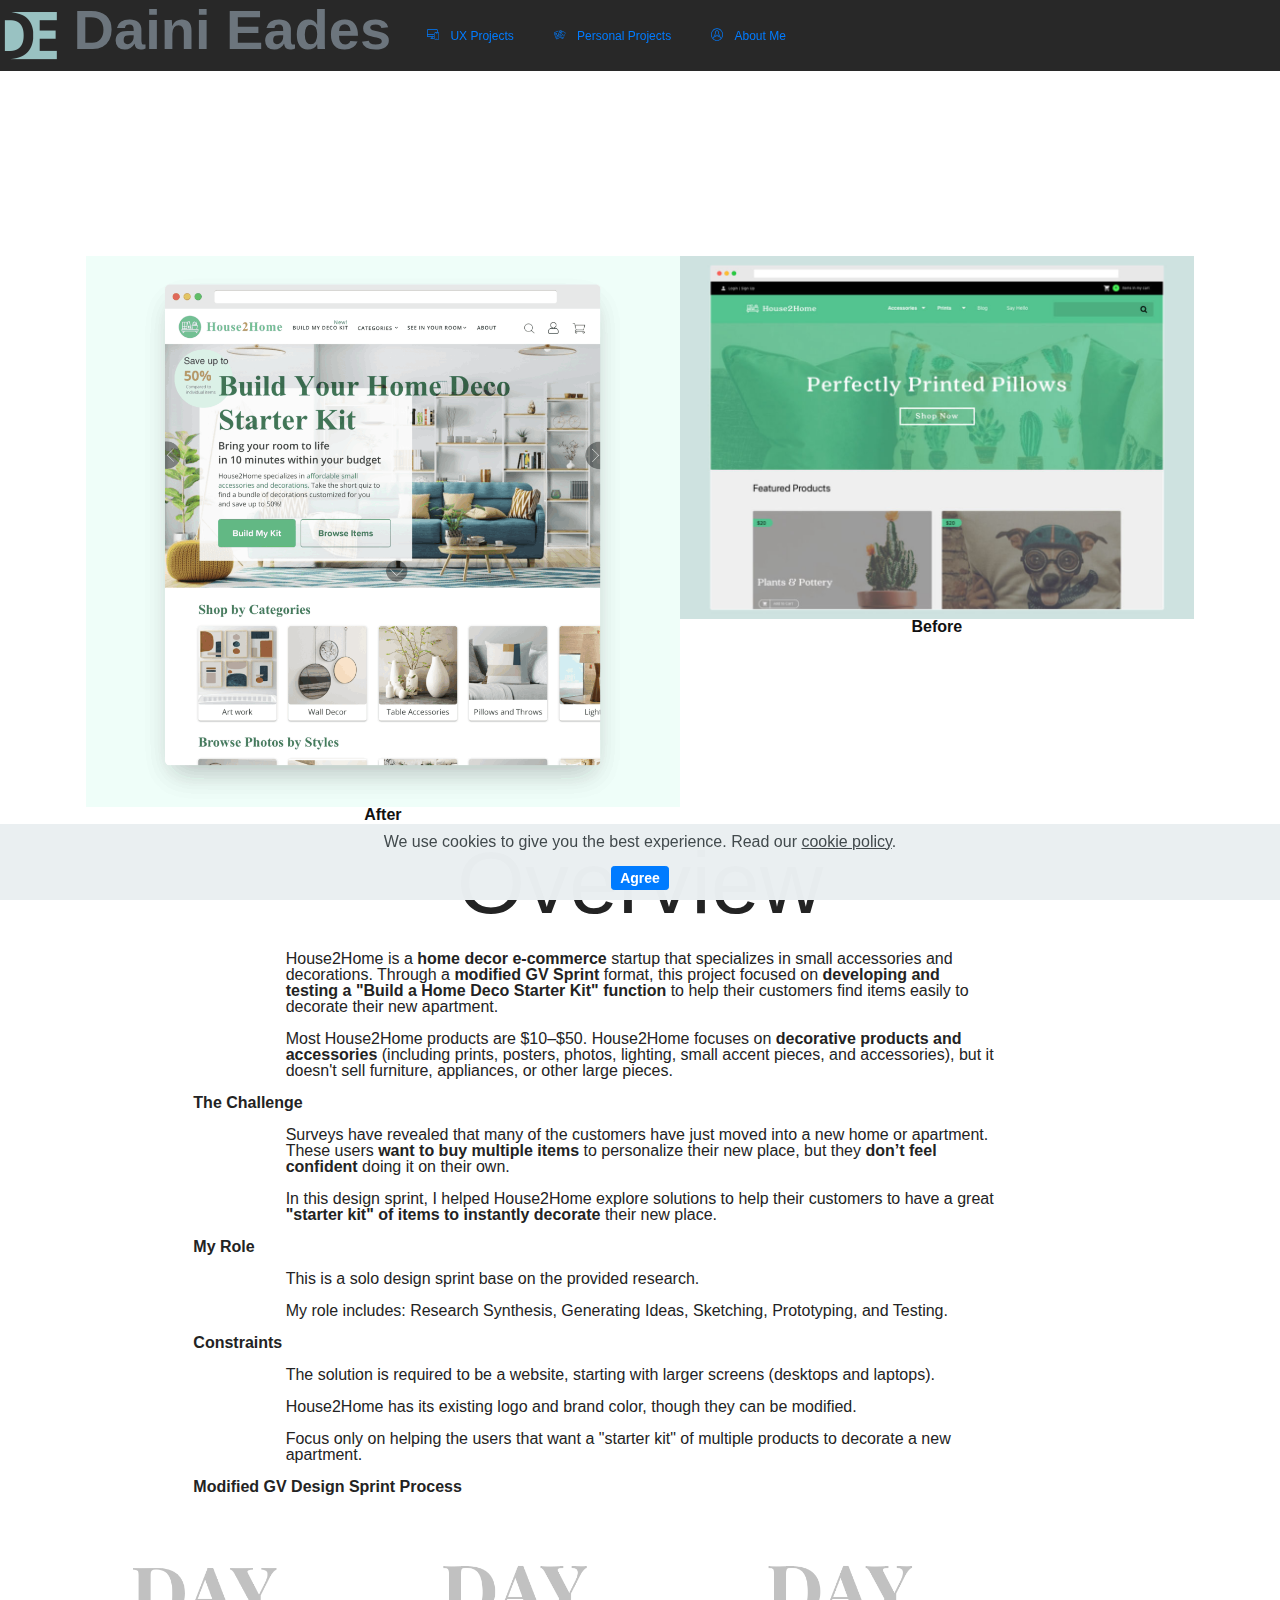
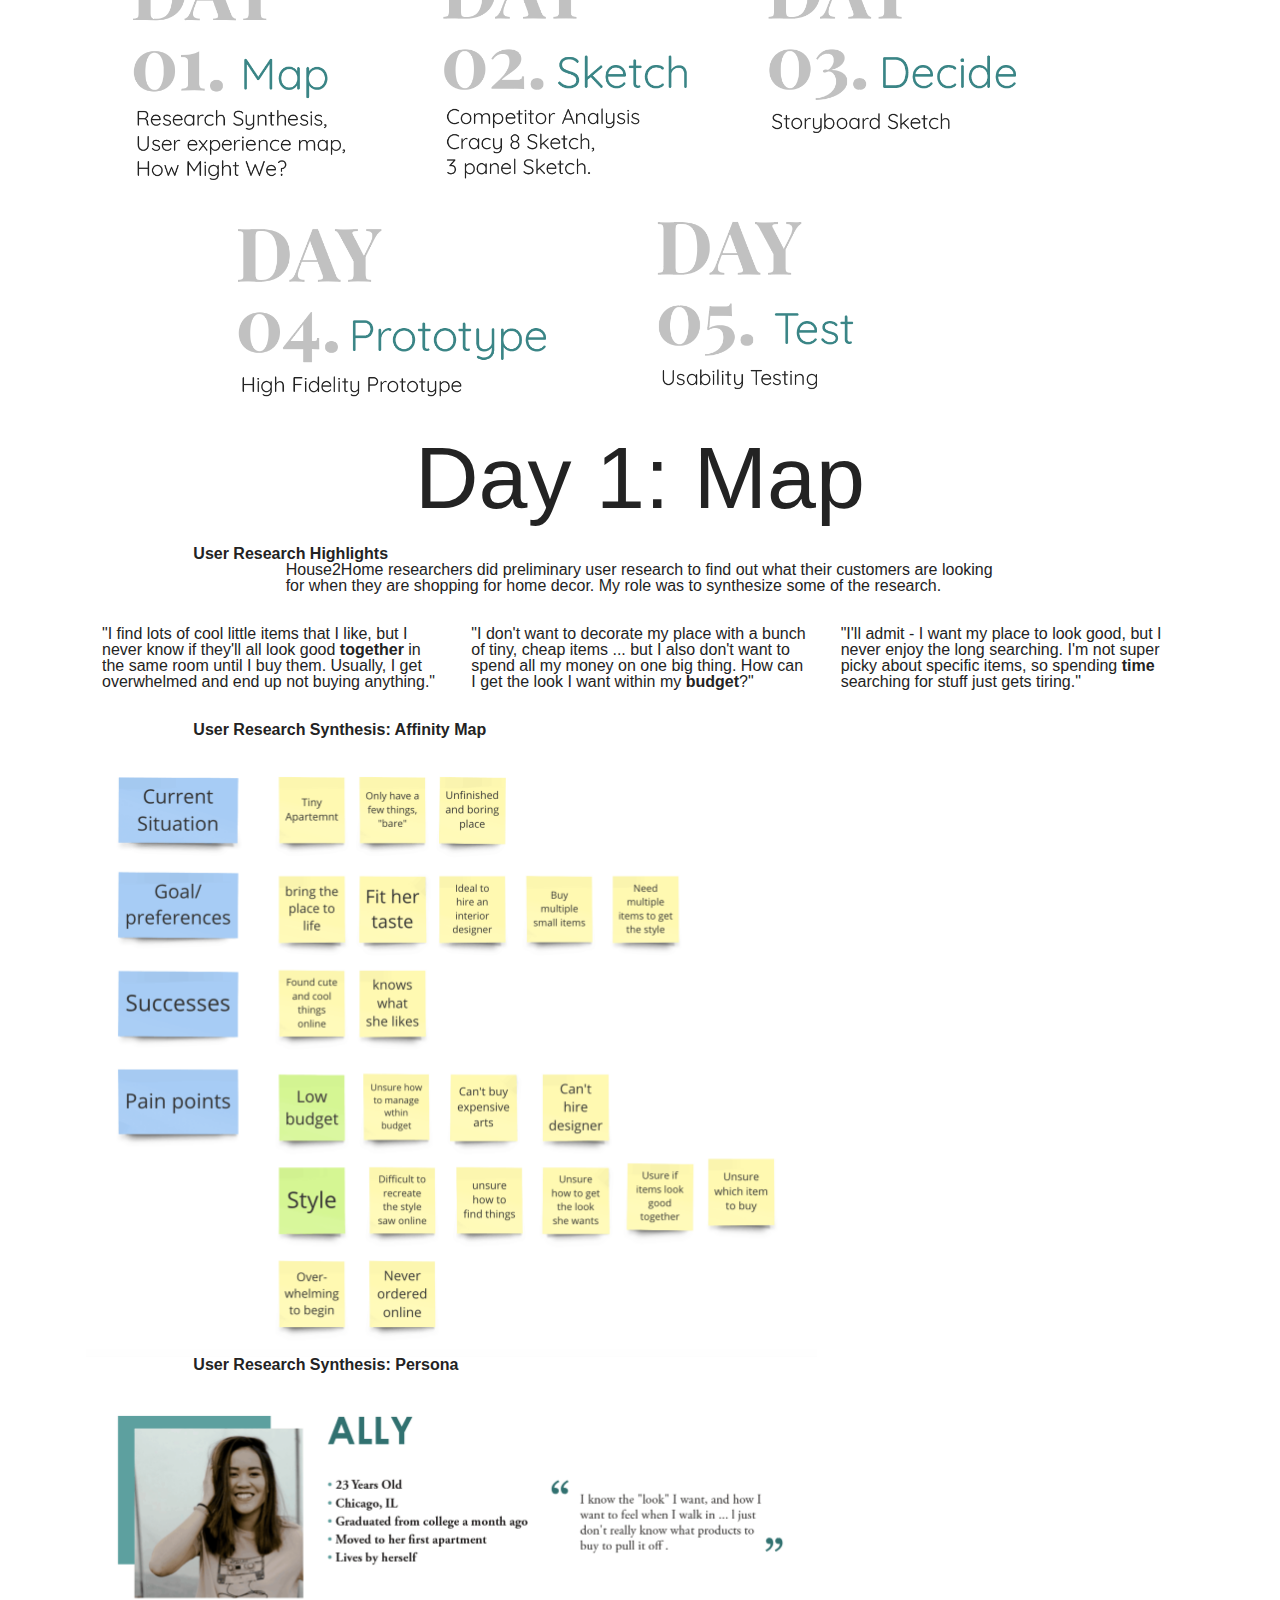
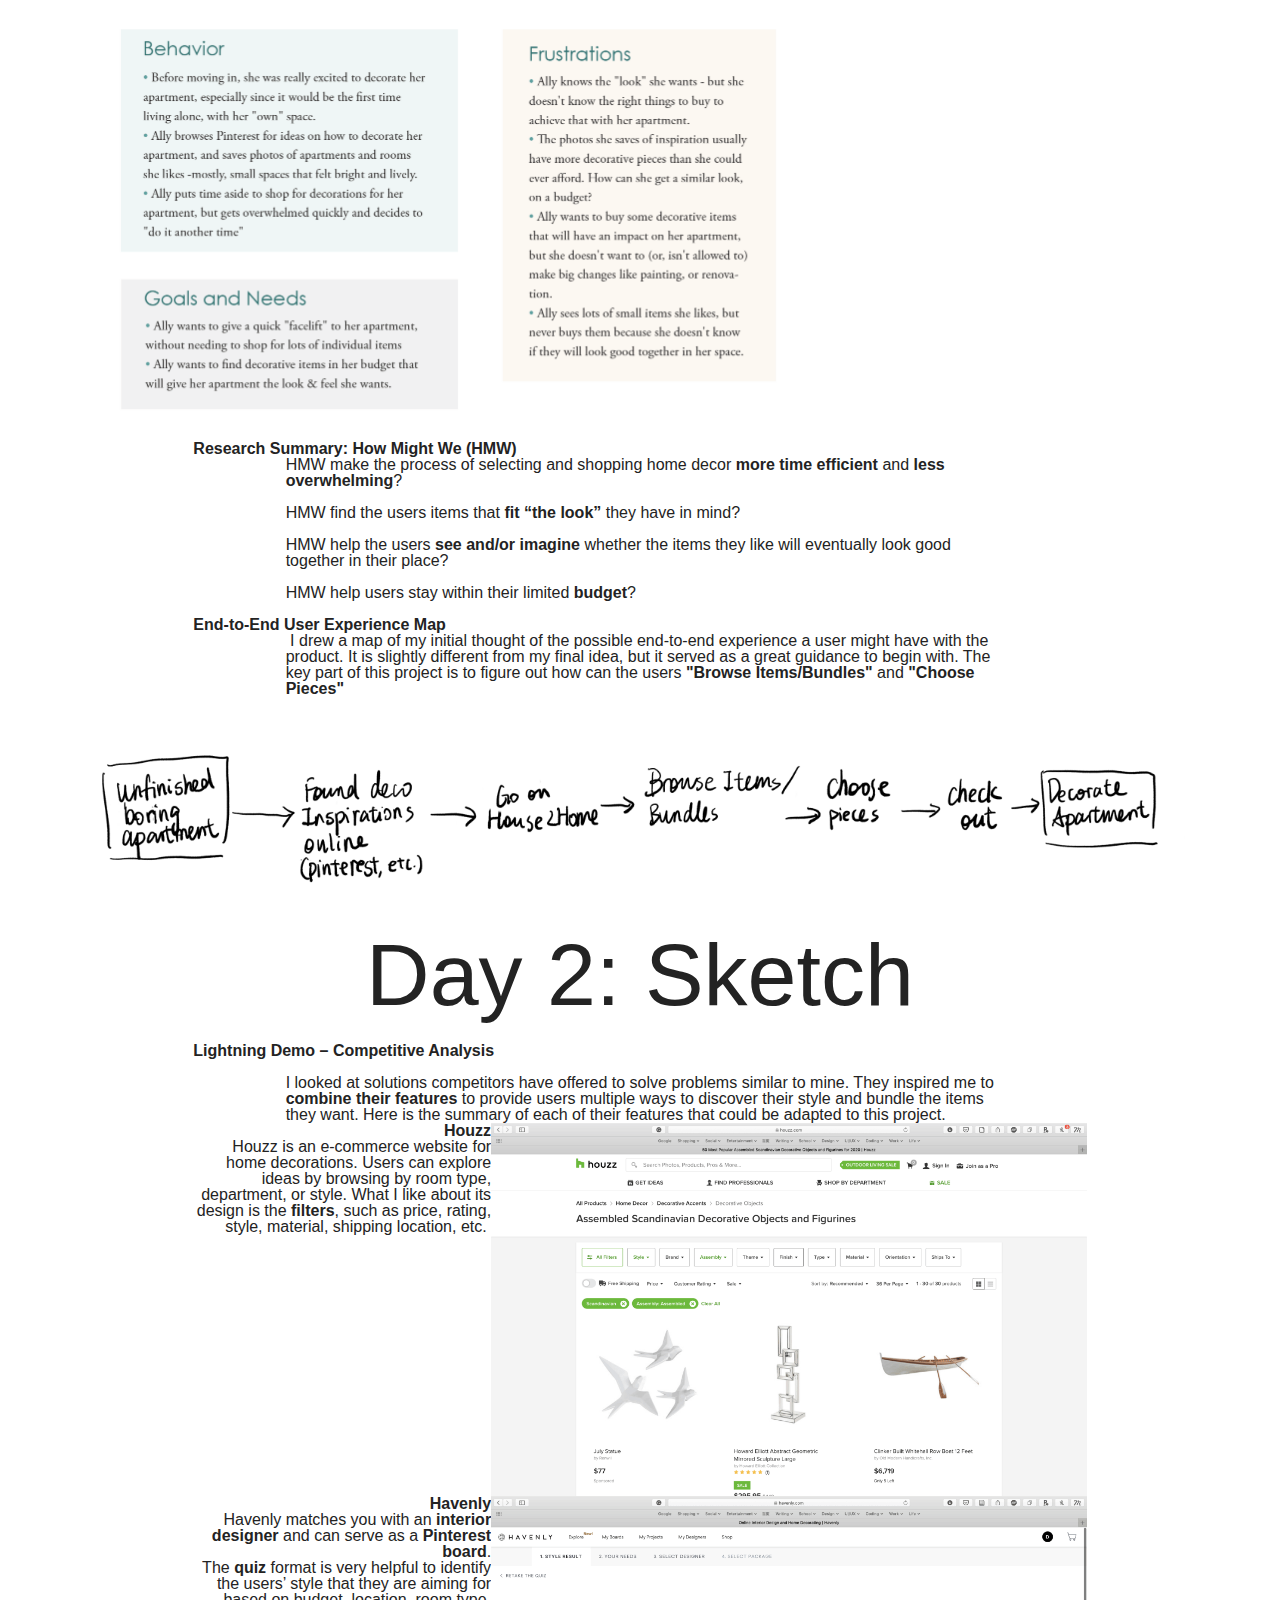
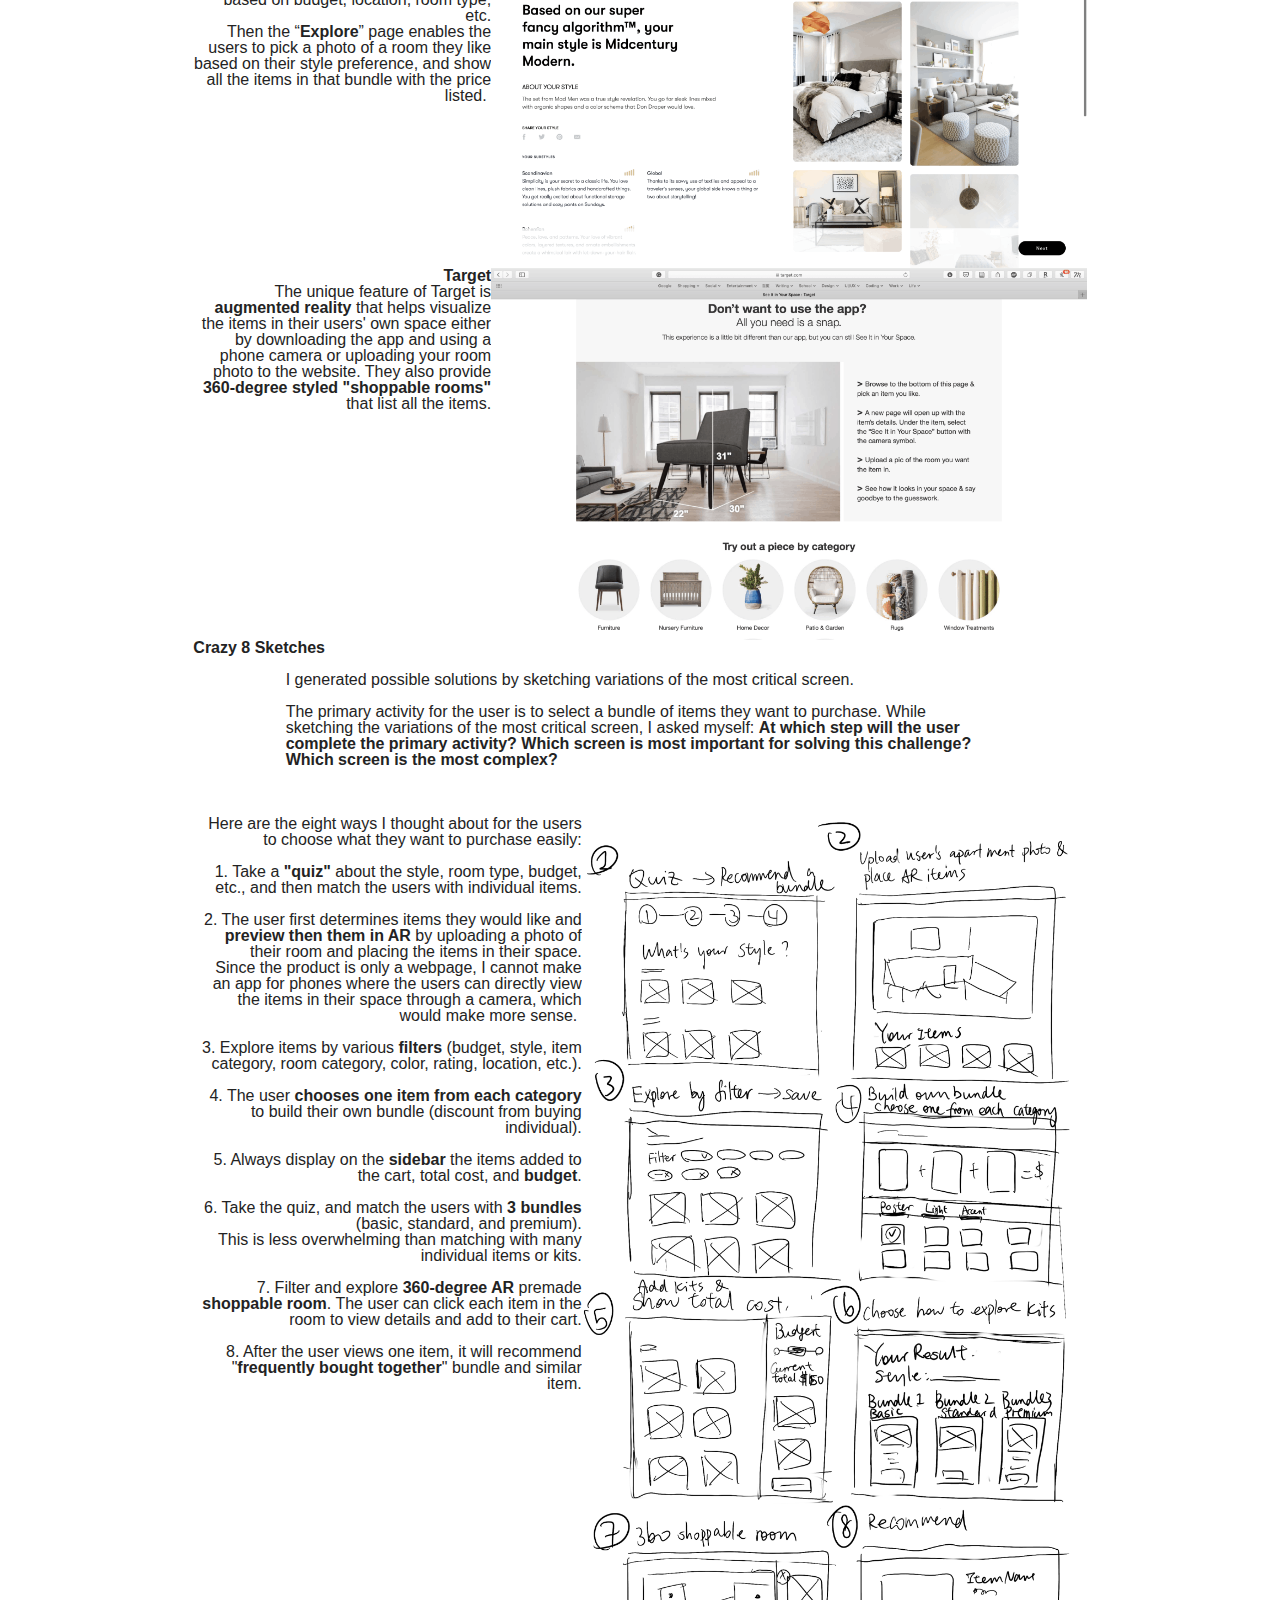
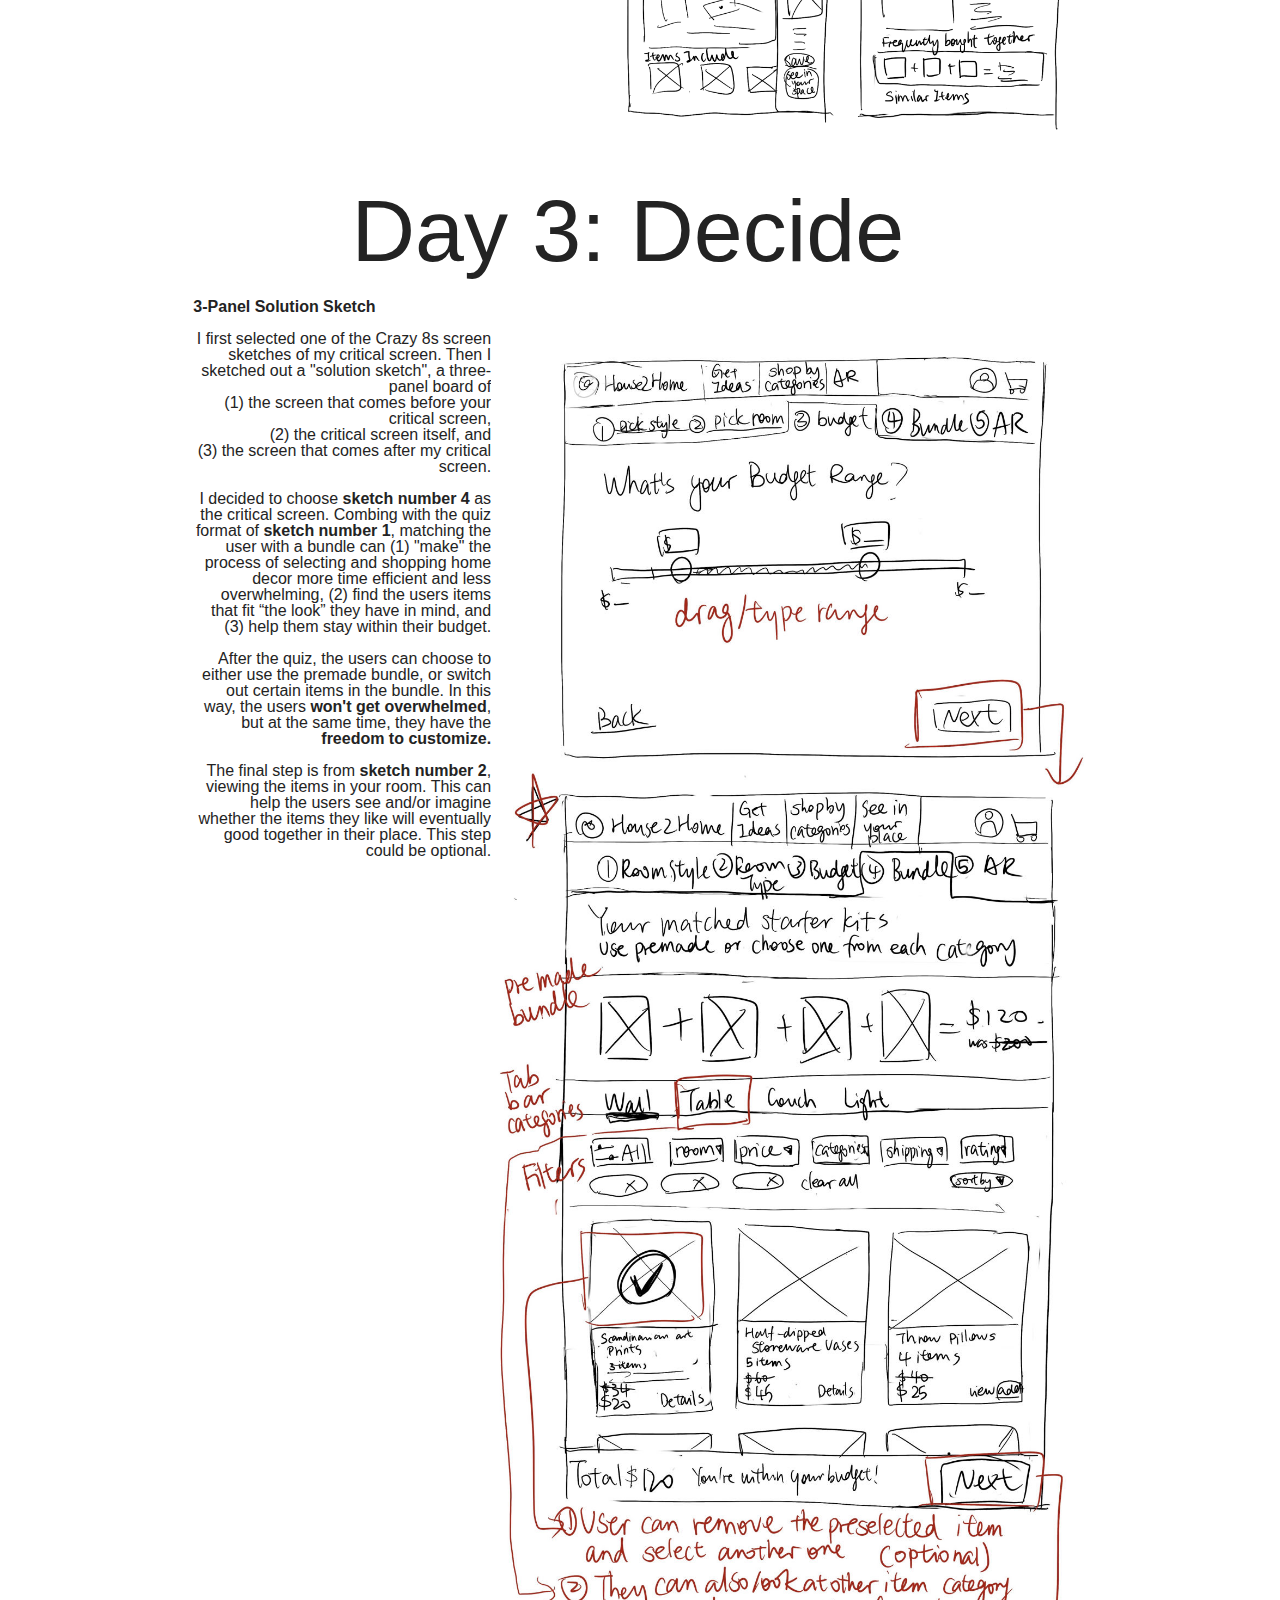
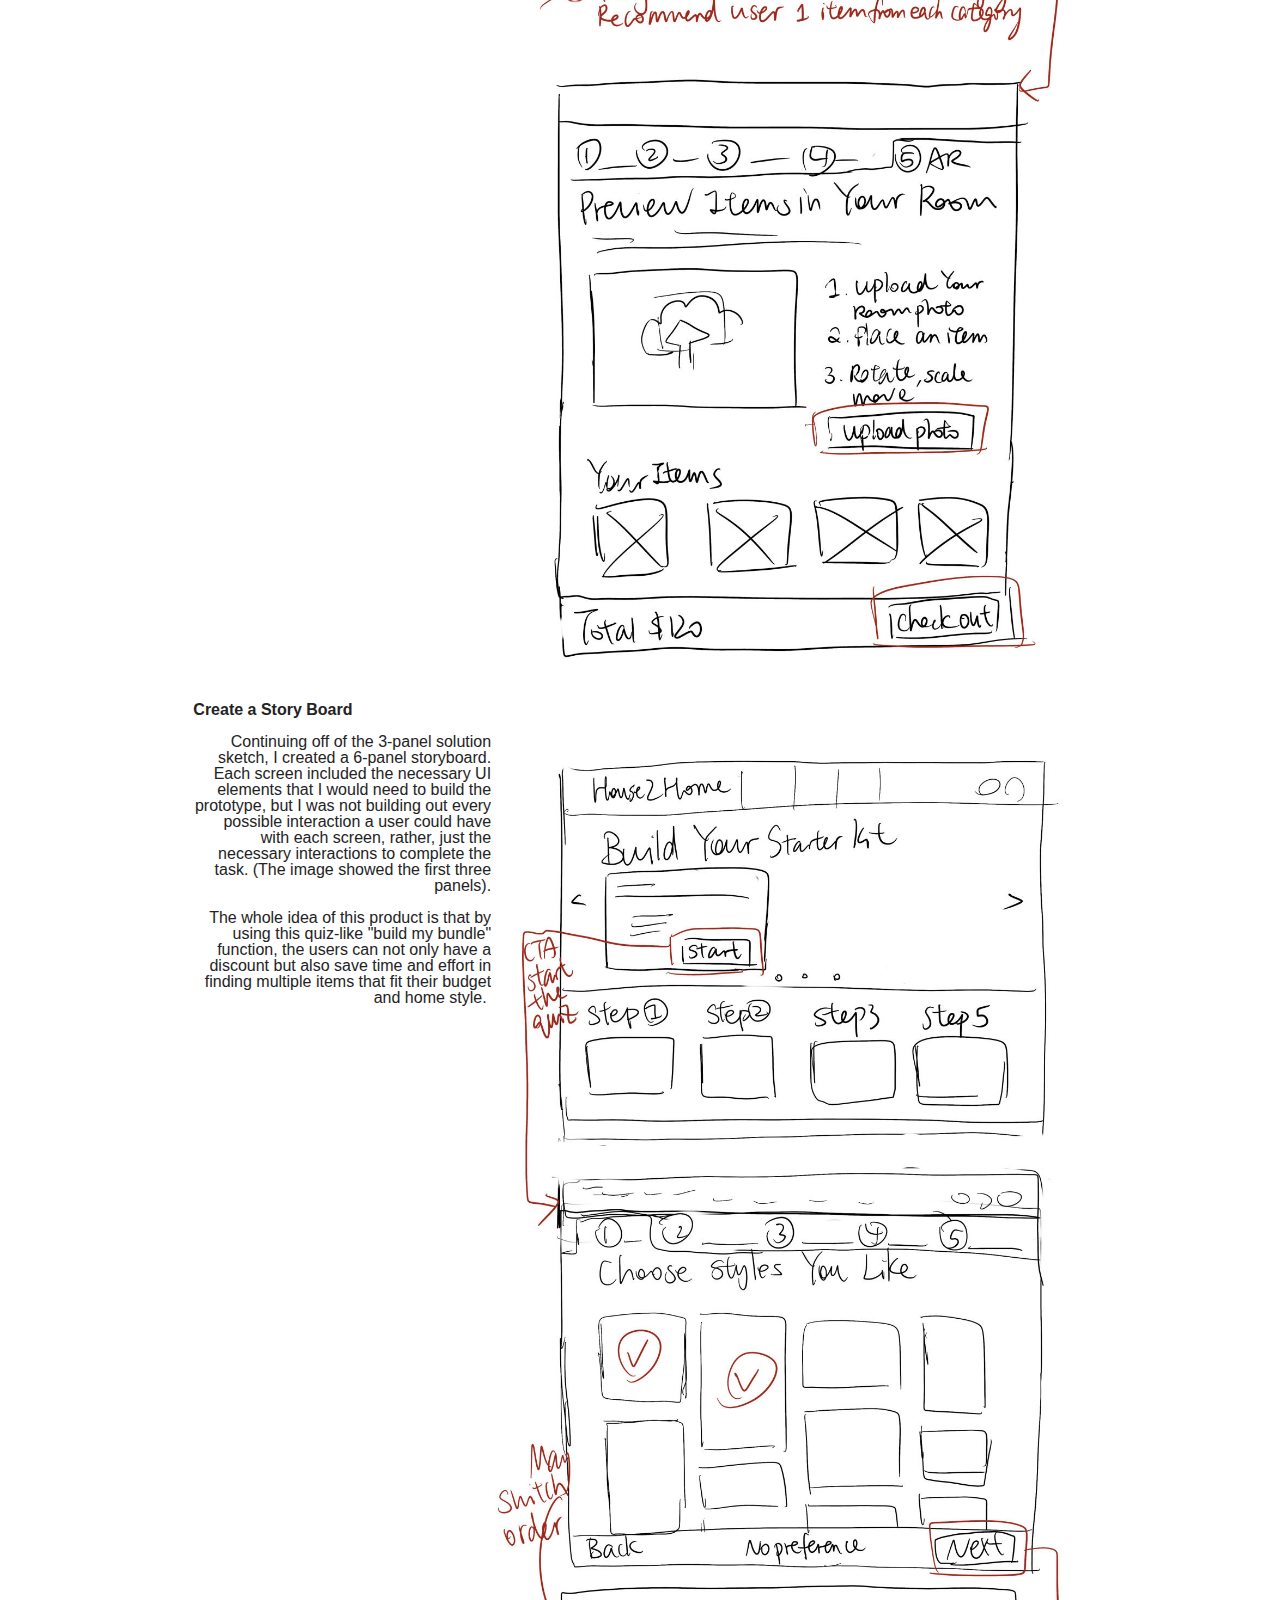
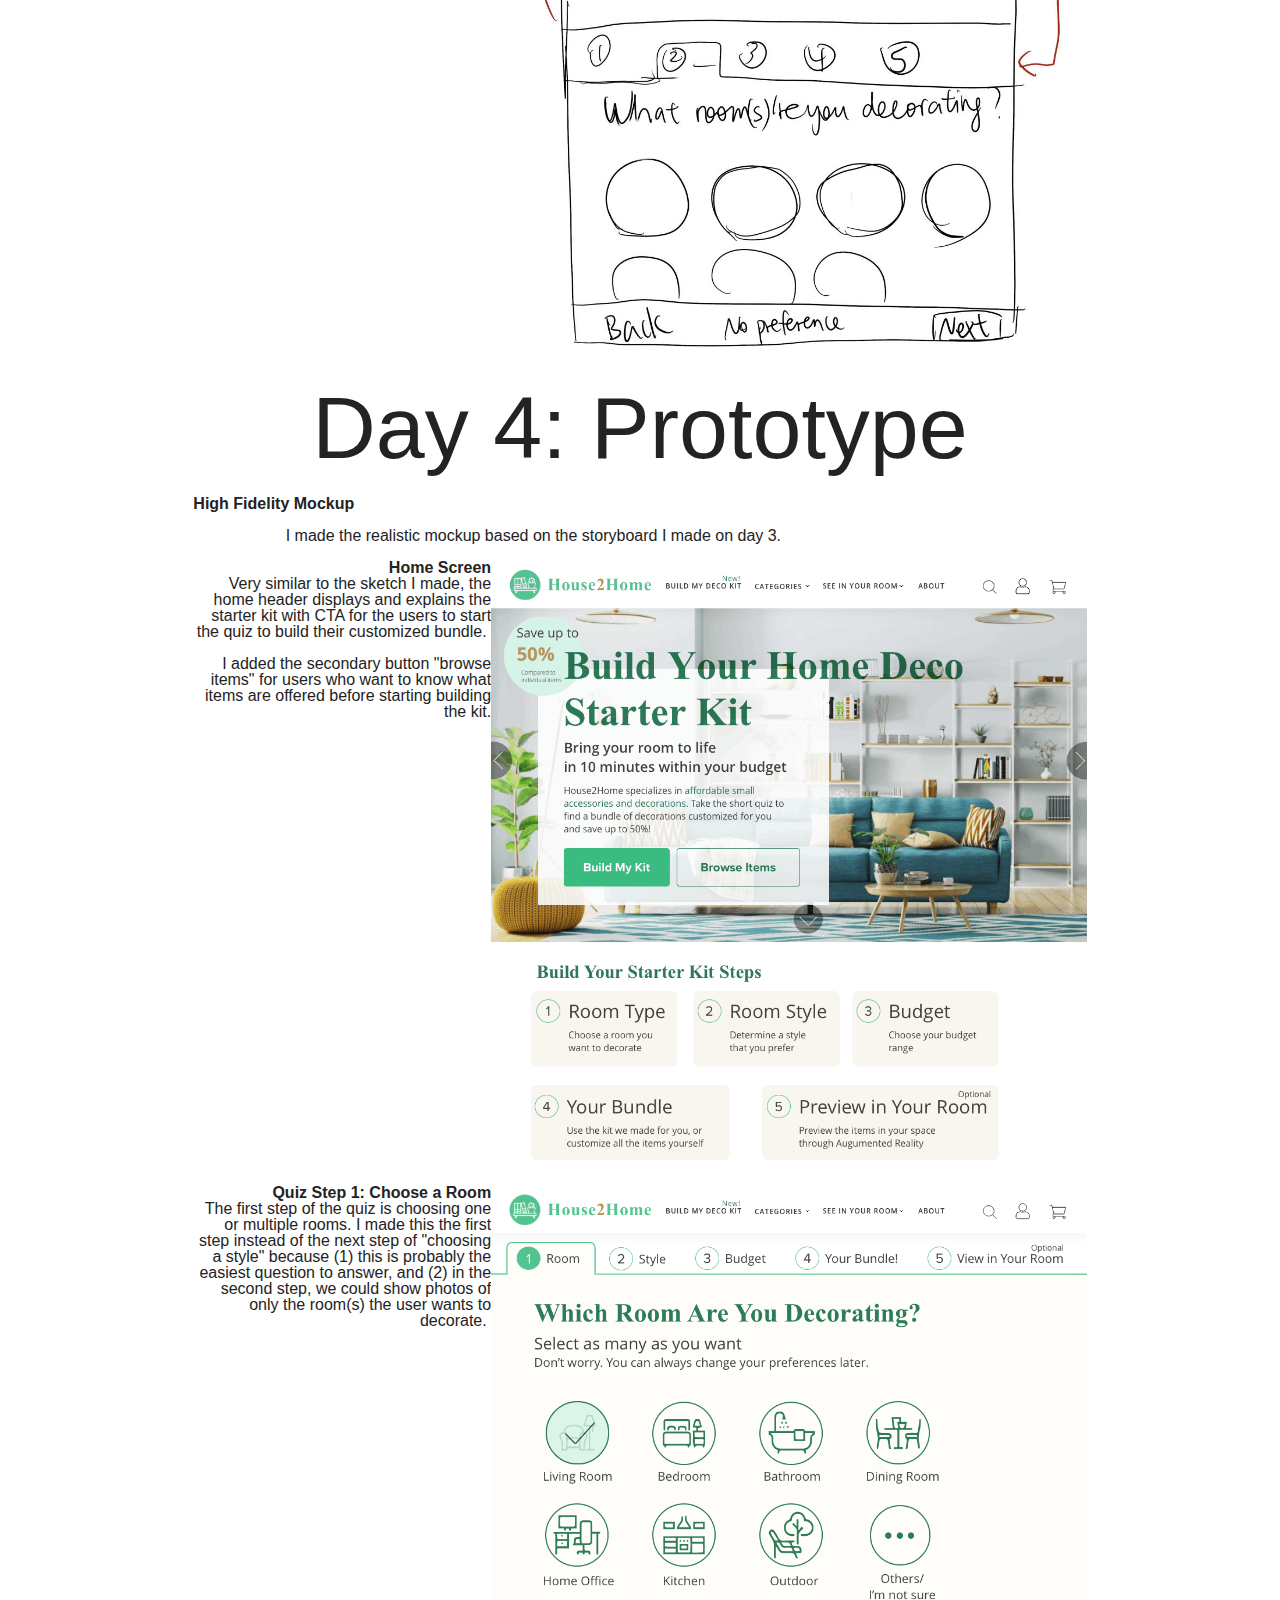
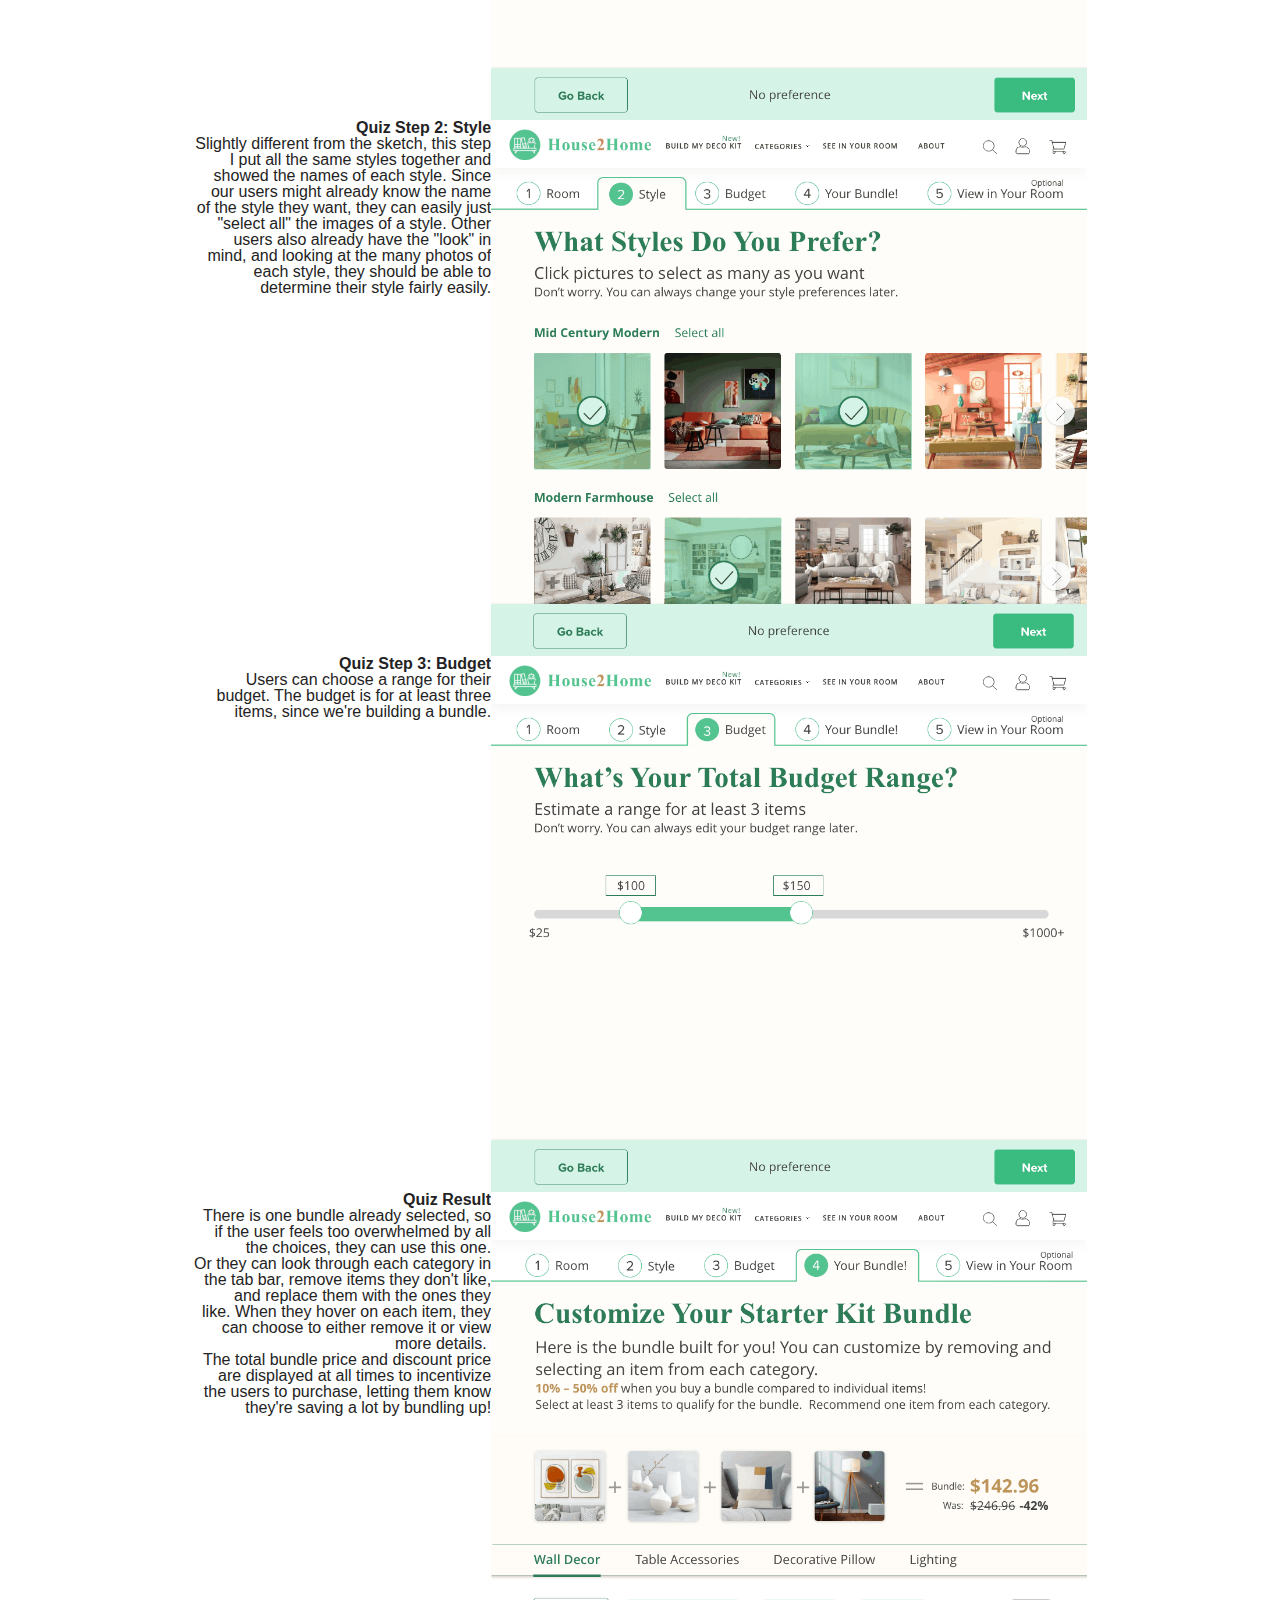
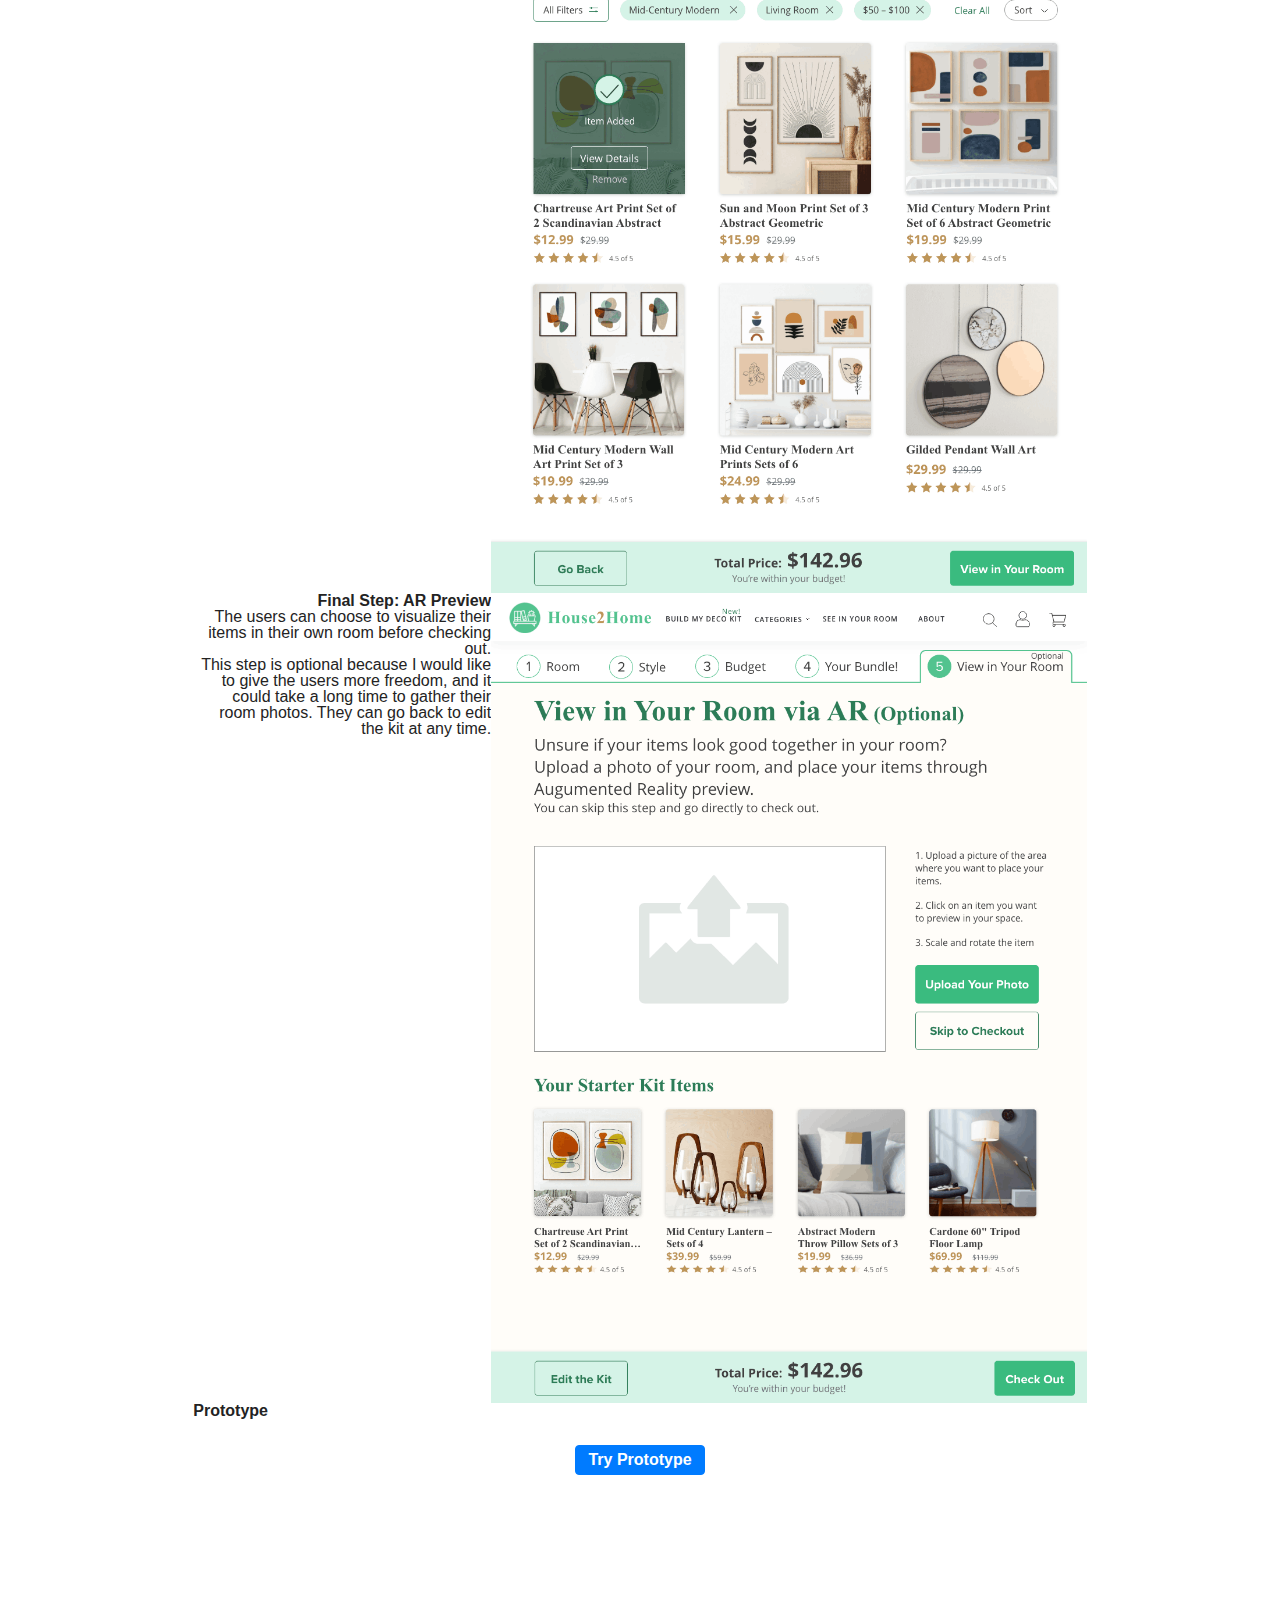
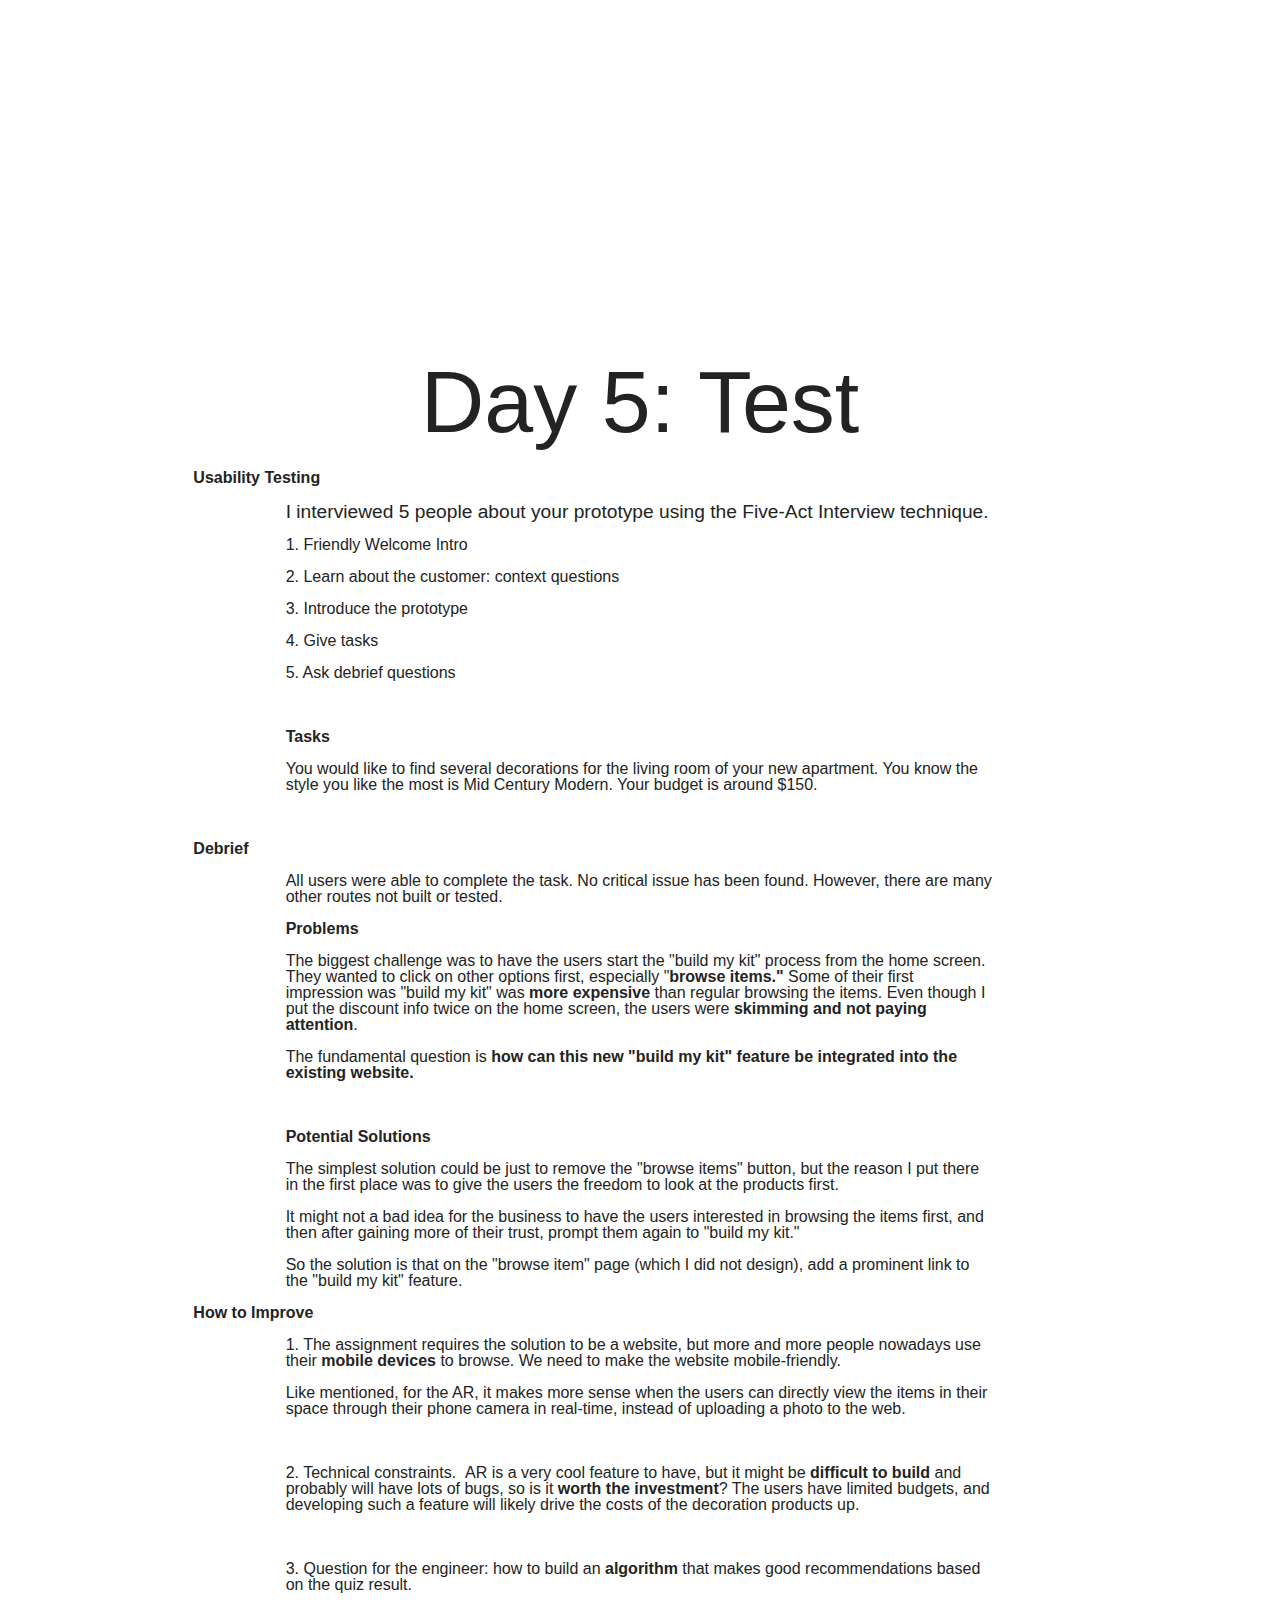
<file: UX_House2Home.html>
<!DOCTYPE html>
<html  >
<head>
  <!-- Site made with Mobirise Website Builder v4.12.3, https://mobirise.com -->
  <meta charset="UTF-8">
  <meta http-equiv="X-UA-Compatible" content="IE=edge">
  <meta name="generator" content="Mobirise v4.12.3, mobirise.com">
  <meta name="twitter:card" content="summary_large_image"/>
  <meta name="twitter:image:src" content="assets/images/UX_House2Home-meta.jpg">
  <meta property="og:image" content="assets/images/UX_House2Home-meta.jpg">
  <meta name="twitter:title" content="Daini Creative | UX Case Studies | House2Home">
  <meta name="viewport" content="width=device-width, initial-scale=1, minimum-scale=1">
  <link rel="shortcut icon" href="assets/images/ms-icon-310x310-128x128-1.png" type="image/x-icon">
  <meta name="description" content="UX Case Study: 5-day modified GV design sprint for House2Home, a home decor e-Commerce startup">
  
  
  <title>Daini Creative | UX Case Studies | House2Home</title>
  <link rel="stylesheet" href="assets/web/assets/mobirise-icons/mobirise-icons.css">
  <link rel="stylesheet" href="assets/bootstrap/css/bootstrap.min.css">
  <link rel="stylesheet" href="assets/bootstrap/css/bootstrap-grid.min.css">
  <link rel="stylesheet" href="assets/bootstrap/css/bootstrap-reboot.min.css">
  <link rel="stylesheet" href="assets/web/assets/gdpr-plugin/gdpr-styles.css">
  <link rel="stylesheet" href="assets/tether/tether.min.css">
  <link rel="stylesheet" href="assets/dropdown/css/style.css">
  <link rel="stylesheet" href="assets/socicon/css/styles.css">
  <link rel="stylesheet" href="assets/theme/css/style.css">
  <link rel="preload" as="style" href="assets/mobirise/css/mbr-additional.css"><link rel="stylesheet" href="assets/mobirise/css/mbr-additional.css" type="text/css">
  
  
  
</head>
<body>
  <section class="menu cid-qTkzRZLJNu" once="menu" id="menu1-41">

    

    <nav class="navbar navbar-expand beta-menu navbar-dropdown align-items-center navbar-fixed-top navbar-toggleable-sm">
        <button class="navbar-toggler navbar-toggler-right" type="button" data-toggle="collapse" data-target="#navbarSupportedContent" aria-controls="navbarSupportedContent" aria-expanded="false" aria-label="Toggle navigation">
            <div class="hamburger">
                <span></span>
                <span></span>
                <span></span>
                <span></span>
            </div>
        </button>
        <div class="menu-logo">
            <div class="navbar-brand">
                <span class="navbar-logo">
                    <a href="index.html">
                         <img src="assets/images/logo-122x122.png" alt="Mobirise" title="" style="height: 3.8rem;">
                    </a>
                </span>
                <span class="navbar-caption-wrap"><a class="navbar-caption text-secondary display-4" href="index.html">
                        Daini Eades</a></span>
            </div>
        </div>
        <div class="collapse navbar-collapse" id="navbarSupportedContent">
            <ul class="navbar-nav nav-dropdown nav-right" data-app-modern-menu="true"><li class="nav-item">
                    <a class="nav-link link text-black display-7" href="index.html#header3-uv" aria-expanded="false"><span class="mbri-responsive mbr-iconfont mbr-iconfont-btn"></span>
                        UX Projects</a>
                </li><li class="nav-item"><a class="nav-link link text-black display-7" href="personal.html"><span class="mbri-image-gallery mbr-iconfont mbr-iconfont-btn"></span>
                        Personal Projects</a></li><li class="nav-item"><a class="nav-link link text-black display-7" href="About_Me.html"><span class="mbri-user2 mbr-iconfont mbr-iconfont-btn"></span>
                        
                        About Me</a></li></ul>
            
        </div>
    </nav>
</section>

<section class="engine"><a href="https://mobirise.info/m">free website design templates</a></section><section class="header1 cid-s4hcQONZGV" id="header16-on">

    

    

    <div class="container">
        <div class="row justify-content-md-center">
            <div class="col-md-10 align-center">
                
                
                
                
            </div>
        </div>
    </div>

</section>

<section class="mbr-section content5 cid-s1xhsp8sp1" id="content5-5x">

    

    

    <div class="container">
        <div class="media-container-row">
            <div class="title col-12 col-md-8">
                <h2 class="align-center mbr-bold mbr-white pb-3 mbr-fonts-style display-1">House 2 Home</h2>
                <h3 class="mbr-section-subtitle align-center mbr-light mbr-white pb-3 mbr-fonts-style display-5">
                    <br>Home Decor E-Commerce Website<br>Solo GV Design Sprint<br>June 2020<br></h3>
                
                
            </div>
        </div>
    </div>
</section>

<section class="header1 cid-s1xiwzfZXl" id="header16-5y">

    

    

    <div class="container">
        <div class="row justify-content-md-center">
            <div class="col-md-10 align-center">
                
                
                
                
            </div>
        </div>
    </div>

</section>

<section class="cid-s4bifoFh9Z" id="content13-of">
    
    <div class="container">
            <div class="media-container-row" style="width: 100%;">
                <div class="img-item item1" style="width: 109%;">
                    <img src="assets/images/house2home-home-mockup-1110x1030.png" alt="" title="">
                    <div class="img-caption">
                        <p class="mbr-fonts-style align-center mbr-black display-5"><strong>
                            After</strong></p>
                    </div>
                </div>
                <div class="img-item">
                    <img src="assets/images/screely-1594238056141-1046x739.jpg" alt="" title="">
                    <div class="img-caption">
                        <p class="mbr-fonts-style align-center mbr-black display-5"><strong>
                            Before</strong></p>
                    </div>
                </div>
            </div>
    </div>
</section>

<section class="mbr-section content4 cid-s1xiy5Nouh" id="content4-5z">

    

    <div class="container">
        <div class="media-container-row">
            <div class="title col-12 col-md-8">
                <h2 class="align-center pb-3 mbr-fonts-style display-2">Overview</h2>
                
                
            </div>
        </div>
    </div>
</section>

<section class="header1 cid-s1xjLD1mEX" id="header16-67">

    

    

    <div class="container">
        <div class="row justify-content-md-center">
            <div class="col-md-10 align-center">
                
                
                
                
            </div>
        </div>
    </div>

</section>

<section class="mbr-section article content1 cid-s1xiz6RVNM" id="content1-60">
    
     

    <div class="container">
        <div class="media-container-row">
            <div class="mbr-text col-12 mbr-fonts-style display-7 col-md-8"><p>House2Home is a <strong>home decor e-commerce</strong> startup that specializes in small accessories and decorations. Through a <strong>modified GV Sprint</strong> format, this project focused on <strong>developing and testing a "Build a Home Deco Starter Kit" function</strong> to help their customers find items easily to decorate their new apartment.&nbsp;</p><p>Most House2Home products are $10–$50. House2Home focuses on <strong>decorative products and accessories</strong> (including prints, posters, photos, lighting, small accent pieces, and accessories), but it doesn't sell furniture, appliances, or other large pieces.</p></div>
        </div>
    </div>
</section>

<section class="mbr-section article content1 cid-s1xjJIDK3d" id="content1-65">
    
     

    <div class="container">
        <div class="media-container-row">
            <div class="mbr-text col-12 mbr-fonts-style display-5 col-md-10"><p><strong>The Challenge</strong></p></div>
        </div>
    </div>
</section>

<section class="mbr-section article content1 cid-s1xjKtc769" id="content1-66">
    
     

    <div class="container">
        <div class="media-container-row">
            <div class="mbr-text col-12 mbr-fonts-style display-7 col-md-8"><p>Surveys have revealed that many of the customers have just moved into a new home or apartment. These users<strong> want to buy multiple items </strong>to personalize their new place, but they <strong>don’t feel confident </strong>doing it on their own.</p><p>In this design sprint, I helped House2Home explore solutions to help their customers to have a great <strong>"starter kit" of items to instantly decorate </strong>their new place.</p></div>
        </div>
    </div>
</section>

<section class="mbr-section article content1 cid-s1xD2e4RkP" id="content1-6u">
    
     

    <div class="container">
        <div class="media-container-row">
            <div class="mbr-text col-12 mbr-fonts-style display-5 col-md-10"><p><strong>My Role</strong></p></div>
        </div>
    </div>
</section>

<section class="mbr-section article content1 cid-s1xD4ZCY9E" id="content1-6v">
    
     

    <div class="container">
        <div class="media-container-row">
            <div class="mbr-text col-12 mbr-fonts-style display-7 col-md-8"><p>This is a solo design sprint base on the provided research.&nbsp;</p><p>My role includes: Research Synthesis, Generating Ideas, Sketching, Prototyping, and Testing.</p></div>
        </div>
    </div>
</section>

<section class="mbr-section article content1 cid-s1z902RxgW" id="content1-77">
    
     

    <div class="container">
        <div class="media-container-row">
            <div class="mbr-text col-12 mbr-fonts-style display-5 col-md-10"><p><strong>Constraints</strong></p></div>
        </div>
    </div>
</section>

<section class="mbr-section article content1 cid-s1z914OWTw" id="content1-78">
    
     

    <div class="container">
        <div class="media-container-row">
            <div class="mbr-text col-12 mbr-fonts-style display-7 col-md-8"><p>The solution is required to be a website, starting with larger screens (desktops and laptops).</p><p>House2Home has its existing logo and brand color, though they can be modified.</p><p>Focus only on helping the users that want a "starter kit" of multiple products to decorate a new apartment.</p></div>
        </div>
    </div>
</section>

<section class="mbr-section article content1 cid-s1xkhQJAMh" id="content1-69">
    
     

    <div class="container">
        <div class="media-container-row">
            <div class="mbr-text col-12 mbr-fonts-style display-5 col-md-10"><p><strong>Modified GV Design Sprint Process</strong></p></div>
        </div>
    </div>
</section>

<section class="cid-s20pkjXQY5" id="image1-7f">

    

    <figure class="mbr-figure container">
        <div class="image-block" style="width: 87%;">
            <img src="assets/images/timeline-stack-1764x958.png" width="1400" alt="Mobirise" title="">
            
        </div>
    </figure>
</section>

<section class="mbr-section content4 cid-s1xjccunM5" id="content4-61">

    

    <div class="container">
        <div class="media-container-row">
            <div class="title col-12 col-md-8">
                <h2 class="align-center pb-3 mbr-fonts-style display-2">Day 1: Map</h2>
                
                
            </div>
        </div>
    </div>
</section>

<section class="header1 cid-s1xjqm7V18" id="header16-64">

    

    

    <div class="container">
        <div class="row justify-content-md-center">
            <div class="col-md-10 align-center">
                
                
                
                
            </div>
        </div>
    </div>

</section>

<section class="mbr-section article content1 cid-s1xjoV9Rtj" id="content1-63">
    
     

    <div class="container">
        <div class="media-container-row">
            <div class="mbr-text col-12 mbr-fonts-style display-5 col-md-10"><strong>User Research Highlights</strong></div>
        </div>
    </div>
</section>

<section class="mbr-section article content1 cid-s1xjd6lWdX" id="content1-62">
    
     

    <div class="container">
        <div class="media-container-row">
            <div class="mbr-text col-12 mbr-fonts-style display-7 col-md-8"><p>House2Home researchers did preliminary user research to find out what their customers are looking for when they are shopping for home decor. My role was to synthesize some of the research.</p></div>
        </div>
    </div>
</section>

<section class="features4 cid-s1xq9HB7TO" id="features4-6o">
    
         

    
    <div class="container">
        <div class="media-container-row">
            <div class="card p-3 col-12 col-md-6 col-lg-4">
                <div class="card-wrapper media-container-row media-container-row">
                    <div class="card-box">
                        
                        <p class="mbr-text mbr-fonts-style display-7">
                            "I find lots of cool little items that I like, but I never know if they'll all look good <strong>together </strong>in the same room until I buy them. Usually, I get overwhelmed and end up not buying anything."
                        </p>
                    </div>
                </div>
            </div>

            <div class="card p-3 col-12 col-md-6 col-12 col-md-6 col-lg-4">
                <div class="card-wrapper media-container-row">
                    <div class="card-box">
                        
                        <p class="mbr-text mbr-fonts-style display-7">
                            "I don't want to decorate my place with a bunch of tiny, cheap items ... but I also don't want to spend all my money on one big thing. How can I get the look I want within my <strong>budget</strong>?"
                        </p>
                    </div>
                </div>
            </div>

            <div class="card p-3 col-12 col-md-6 col-lg-4">
                <div class="card-wrapper media-container-row">
                    <div class="card-box">
                        
                        <p class="mbr-text mbr-fonts-style display-7">
                            "I'll admit - I want my place to look good, but I never enjoy the long searching. I'm not super picky about specific items, so spending <strong>time </strong>searching for stuff just gets tiring."</p>
                    </div>
                </div>
            </div>

            
        </div>
    </div>
</section>

<section class="header1 cid-s1xzEQ3aLR" id="header16-6r">

    

    

    <div class="container">
        <div class="row justify-content-md-center">
            <div class="col-md-10 align-center">
                
                
                
                
            </div>
        </div>
    </div>

</section>

<section class="mbr-section article content1 cid-s27826oOPA" id="content1-8q">
    
     

    <div class="container">
        <div class="media-container-row">
            <div class="mbr-text col-12 mbr-fonts-style display-5 col-md-10"><p><strong>User Research Synthesis: Affinity Map</strong></p></div>
        </div>
    </div>
</section>

<section class="cid-s27877fy1U" id="image1-8r">

    

    <figure class="mbr-figure container">
        <div class="image-block" style="width: 66%;">
            <img src="assets/images/affinity-map-1466x1208.png" width="1400" alt="Mobirise" title="">
            
        </div>
    </figure>
</section>

<section class="mbr-section article content1 cid-s1xzoEto6a" id="content1-6p">
    
     

    <div class="container">
        <div class="media-container-row">
            <div class="mbr-text col-12 mbr-fonts-style display-5 col-md-10"><p><strong>User Research Synthesis: Persona</strong></p></div>
        </div>
    </div>
</section>

<section class="cid-s1xzsshS4W" id="image1-6q">

    

    <figure class="mbr-figure container">
        <div class="image-block" style="width: 66%;">
            <img src="assets/images/persona-1466x1307.png" width="1400" alt="Mobirise" title="">
            
        </div>
    </figure>
</section>

<section class="mbr-section article content1 cid-s1xp0svi9e" id="content1-6k">
    
     

    <div class="container">
        <div class="media-container-row">
            <div class="mbr-text col-12 mbr-fonts-style display-5 col-md-10"><strong>Research Summary: How Might We (HMW)</strong></div>
        </div>
    </div>
</section>

<section class="mbr-section article content1 cid-s1xAEEhi8k" id="content1-6s">
    
     

    <div class="container">
        <div class="media-container-row">
            <div class="mbr-text col-12 mbr-fonts-style display-7 col-md-8"><p>HMW make the process of selecting and shopping home decor<strong> more time efficient</strong> and <strong>less overwhelming</strong>?</p><p>HMW find the users items that <strong>fit “the look” </strong>they have in mind?</p><p>HMW help the users <strong>see and/or imagine</strong> whether the items they like will eventually look good together in their place?</p><p>HMW help users stay within their limited <strong>budget</strong>?</p></div>
        </div>
    </div>
</section>

<section class="mbr-section article content1 cid-s1xoAk66T1" id="content1-6e">
    
     

    <div class="container">
        <div class="media-container-row">
            <div class="mbr-text col-12 mbr-fonts-style display-5 col-md-10"><strong>End-to-End User Experience Map</strong></div>
        </div>
    </div>
</section>

<section class="mbr-section article content1 cid-s1xoFt3MHW" id="content1-6f">
    
     

    <div class="container">
        <div class="media-container-row">
            <div class="mbr-text col-12 mbr-fonts-style display-7 col-md-8"><p>&nbsp;I drew a map of my initial thought of the possible end-to-end experience a user might have with the product. It is slightly different from my final idea, but it served as a great guidance to begin with. The key part of this project is to figure out how can the users <strong>"Browse Items/Bundles"</strong> and <strong>"Choose Pieces"&nbsp;</strong></p></div>
        </div>
    </div>
</section>

<section class="cid-s1xpps3QaR" id="image1-6n">

    

    <figure class="mbr-figure container">
        <div class="image-block" style="width: 100%;">
            <img src="assets/images/user-experience-map-1-1466x289.png" width="1400" alt="Mobirise" title="">
            
        </div>
    </figure>
</section>

<section class="header1 cid-s1xAH6yyhy" id="header16-6t">

    

    

    <div class="container">
        <div class="row justify-content-md-center">
            <div class="col-md-10 align-center">
                
                
                
                
            </div>
        </div>
    </div>

</section>

<section class="mbr-section content4 cid-s1xoFTwWQE" id="content4-6g">

    

    <div class="container">
        <div class="media-container-row">
            <div class="title col-12 col-md-8">
                <h2 class="align-center pb-3 mbr-fonts-style display-2">Day 2: Sketch</h2>
                
                
            </div>
        </div>
    </div>
</section>

<section class="header1 cid-s1xoHc9Xdt" id="header16-6h">

    

    

    <div class="container">
        <div class="row justify-content-md-center">
            <div class="col-md-10 align-center">
                
                
                
                
            </div>
        </div>
    </div>

</section>

<section class="mbr-section article content1 cid-s1xoZvrOWk" id="content1-6j">
    
     

    <div class="container">
        <div class="media-container-row">
            <div class="mbr-text col-12 mbr-fonts-style display-5 col-md-10"><p><strong>Lightning Demo – Competitive Analysis</strong></p></div>
        </div>
    </div>
</section>

<section class="mbr-section article content1 cid-s1xp3arHmJ" id="content1-6l">
    
     

    <div class="container">
        <div class="media-container-row">
            <div class="mbr-text col-12 mbr-fonts-style display-7 col-md-8">I looked at solutions competitors have offered to solve problems similar to mine. They inspired me to <strong>combine their features </strong>to provide users multiple ways to discover their style and bundle the items they want. Here is the summary of each of their features that could be adapted to this project.</div>
        </div>
    </div>
</section>

<section class="mbr-section content7 cid-s1xOJAzLoZ" id="content7-6w">
          
    

    <div class="container">
        <div class="media-container-row">
            <div class="col-12 col-md-10">
                <div class="media-container-row">
                    <div class="media-content">
                        <div class="mbr-section-text">
                            <p class="mbr-text align-right mb-0 mbr-fonts-style display-7"><strong>Houzz</strong><br>Houzz is an e-commerce website for home decorations. Users can explore ideas by browsing by room type, department, or style. What I like about its design is the <strong>filters</strong>, such as price, rating, style, material, shipping location, etc.&nbsp;</p>
                        </div>
                    </div>
                    <div class="mbr-figure" style="width: 200%;">
                     <img src="assets/images/screen-shot-2020-06-10-at-1.23.24-pm-1094x684.png" alt="Mobirise" title="">  
                    </div>
                </div>
            </div>
        </div>
    </div>
</section>

<section class="mbr-section content7 cid-s1xROYe15e" id="content7-6x">
          
    

    <div class="container">
        <div class="media-container-row">
            <div class="col-12 col-md-10">
                <div class="media-container-row">
                    <div class="media-content">
                        <div class="mbr-section-text">
                            <p class="mbr-text align-right mb-0 mbr-fonts-style display-7"><strong>Havenly</strong><br>Havenly matches you with an <strong>interior designer</strong> and can serve as a <strong>Pinterest board</strong>. <br>The <strong>quiz</strong> format is very helpful to identify the users’ style that they are aiming for based on budget, location, room type, etc. <br>Then the “<strong>Explore</strong>” page enables the users to pick a photo of a room they like based on their style preference, and show all the items in that bundle with the price listed.&nbsp;<br></p>
                        </div>
                    </div>
                    <div class="mbr-figure" style="width: 200%;">
                     <img src="assets/images/screen-shot-2020-06-10-at-1.41.56-pm-1094x684.png" alt="Mobirise" title="">  
                    </div>
                </div>
            </div>
        </div>
    </div>
</section>

<section class="mbr-section content7 cid-s1xRPqhN5X" id="content7-6y">
          
    

    <div class="container">
        <div class="media-container-row">
            <div class="col-12 col-md-10">
                <div class="media-container-row">
                    <div class="media-content">
                        <div class="mbr-section-text">
                            <p class="mbr-text align-right mb-0 mbr-fonts-style display-7"><strong>Target</strong><br>The unique feature of Target is <strong>augmented reality</strong> that helps visualize the items in their users' own space either by downloading the app and using a phone camera or uploading your room photo to the website. They also provide <strong>360-degree styled "shoppable rooms"</strong> that list all the items.</p>
                        </div>
                    </div>
                    <div class="mbr-figure" style="width: 200%;">
                     <img src="assets/images/screen-shot-2020-06-10-at-4.34.10-pm-1094x684.png" alt="Mobirise" title="">  
                    </div>
                </div>
            </div>
        </div>
    </div>
</section>

<section class="mbr-section article content1 cid-s1C2jxAcG0" id="content1-79">
    
     

    <div class="container">
        <div class="media-container-row">
            <div class="mbr-text col-12 mbr-fonts-style display-5 col-md-10"><p><strong>Crazy 8 Sketches</strong></p></div>
        </div>
    </div>
</section>

<section class="mbr-section article content1 cid-s1C2lA0dpR" id="content1-7a">
    
     

    <div class="container">
        <div class="media-container-row">
            <div class="mbr-text col-12 mbr-fonts-style display-7 col-md-8"><p>I generated possible solutions by sketching variations of the most critical screen.&nbsp;</p><p>The primary activity for the user is to select a bundle of items they want to purchase. While sketching the variations of the most critical screen, I asked myself: <strong>At which step will the user complete the primary activity? Which screen is most important for solving this challenge? Which screen is the most complex?</strong></p><p><br></p></div>
        </div>
    </div>
</section>

<section class="mbr-section content7 cid-s20P58PgHL" id="content7-7h">
          
    

    <div class="container">
        <div class="media-container-row">
            <div class="col-12 col-md-10">
                <div class="media-container-row">
                    <div class="media-content">
                        <div class="mbr-section-text">
                            <p class="mbr-text align-right mb-0 mbr-fonts-style display-7">Here are the eight ways I thought about for the users to choose what they want to purchase easily: <br><br>1. Take a <strong>"quiz"</strong> about the style, room type, budget, etc., and then match the users with individual items.<br><br>2. The user first determines items they would like and <strong>preview then them in AR</strong> by uploading a photo of their room and placing the items in their space. <br>Since the product is only a webpage, I cannot make an app for phones where the users can directly view the items in their space through a camera, which would make more sense.&nbsp;<br><br>3. Explore items by various <strong>filters</strong> (budget, style, item category, room category, color, rating, location, etc.).<br><br>4. The user<strong> chooses one item from each category</strong> to build their own bundle (discount from buying individual).<br><br>5. Always display on the <strong>sidebar</strong> the items added to the cart, total cost, and <strong>budget</strong>. <br><br>6. Take the quiz, and match the users with <strong>3 bundles</strong> (basic, standard, and premium).<br>This is less overwhelming than matching with many individual items or kits.<br><br>7. Filter and explore <strong>360-degree AR</strong> premade <strong>shoppable room</strong>. The user can click each item in the room to view details and add to their cart.<br><br>8. After the user views one item, it will recommend "<strong>frequently bought together</strong>" bundle and similar item. <br></p>
                        </div>
                    </div>
                    <div class="mbr-figure" style="width: 130%;">
                     <img src="assets/images/crazy-8-916x1760.png" alt="Mobirise" title="">  
                    </div>
                </div>
            </div>
        </div>
    </div>
</section>

<section class="mbr-section content4 cid-s1C5SPjhVE" id="content4-7c">

    

    <div class="container">
        <div class="media-container-row">
            <div class="title col-12 col-md-8">
                <h2 class="align-center pb-3 mbr-fonts-style display-2">Day 3: Decide&nbsp;</h2>
                
                
            </div>
        </div>
    </div>
</section>

<section class="header1 cid-s2WWcThESV" id="header16-9m">

    

    

    <div class="container">
        <div class="row justify-content-md-center">
            <div class="col-md-10 align-center">
                
                
                
                
            </div>
        </div>
    </div>

</section>

<section class="mbr-section article content1 cid-s20PYQTWRW" id="content1-7i">
    
     

    <div class="container">
        <div class="media-container-row">
            <div class="mbr-text col-12 mbr-fonts-style display-5 col-md-10"><p><strong>3-Panel Solution Sketch</strong></p></div>
        </div>
    </div>
</section>

<section class="mbr-section content7 cid-s22pwPPXIi" id="content7-84">
          
    

    <div class="container">
        <div class="media-container-row">
            <div class="col-12 col-md-10">
                <div class="media-container-row">
                    <div class="media-content">
                        <div class="mbr-section-text">
                            <p class="mbr-text align-right mb-0 mbr-fonts-style display-7">I first selected one of the Crazy 8s screen sketches of my critical screen. Then I sketched out a "solution sketch", a three-panel board of <br>(1) the screen that comes before your critical screen, <br>(2) the critical screen itself, and <br>(3) the screen that comes after my critical screen.<br><br>I decided to choose <strong>sketch number 4 </strong>as the critical screen. Combing with the quiz format of <strong>sketch number 1</strong>, matching the user with a bundle can (1) "make" the process of selecting and shopping home decor more time efficient and less overwhelming, (2) find the users items that fit “the look” they have in mind, and (3) help them stay within their budget. <br><br>After the quiz, the users can choose to either use the premade bundle, or switch out certain items in the bundle. In this way, the users <strong>won't get overwhelmed</strong>, but at the same time, they have the <strong>freedom to customize. </strong><br><br>The final step is from <strong>sketch number 2</strong>, viewing the items in your room. This can help the users see and/or imagine whether the items they like will eventually good together in their place. This step could be optional.<br><br></p>
                        </div>
                    </div>
                    <div class="mbr-figure" style="width: 200%;">
                     <img src="assets/images/solution-1094x3622.jpg" alt="Mobirise" title="">  
                    </div>
                </div>
            </div>
        </div>
    </div>
</section>

<section class="mbr-section article content1 cid-s1C5TLlb6U" id="content1-7d">
    
     

    <div class="container">
        <div class="media-container-row">
            <div class="mbr-text col-12 mbr-fonts-style display-5 col-md-10"><p><strong>Create a Story Board</strong></p></div>
        </div>
    </div>
</section>

<section class="mbr-section content7 cid-s22r6AqSqn" id="content7-87">
          
    

    <div class="container">
        <div class="media-container-row">
            <div class="col-12 col-md-10">
                <div class="media-container-row">
                    <div class="media-content">
                        <div class="mbr-section-text">
                            <p class="mbr-text align-right mb-0 mbr-fonts-style display-7">Continuing off of the 3-panel solution sketch, I created a 6-panel storyboard. Each screen included the necessary UI elements that I would need to build the prototype, but I was not building out every possible interaction a user could have with each screen, rather, just the necessary interactions to complete the task. (The image showed the first three panels).<br><br>The whole idea of this product is that by using this quiz-like "build my bundle" function, the users can not only have a discount but also save time and effort in finding multiple items that fit their budget and home style.&nbsp;<br></p>
                        </div>
                    </div>
                    <div class="mbr-figure" style="width: 200%;">
                     <img src="assets/images/solution-2-1094x2296.jpg" alt="Mobirise" title="">  
                    </div>
                </div>
            </div>
        </div>
    </div>
</section>

<section class="mbr-section content4 cid-s20QuAHhRG" id="content4-7j">

    

    <div class="container">
        <div class="media-container-row">
            <div class="title col-12 col-md-8">
                <h2 class="align-center pb-3 mbr-fonts-style display-2">Day 4: Prototype</h2>
                
                
            </div>
        </div>
    </div>
</section>

<section class="header1 cid-s21x8A6J4w" id="header16-7u">

    

    

    <div class="container">
        <div class="row justify-content-md-center">
            <div class="col-md-10 align-center">
                
                
                
                
            </div>
        </div>
    </div>

</section>

<section class="mbr-section article content1 cid-s20QxdF8pA" id="content1-7l">
    
     

    <div class="container">
        <div class="media-container-row">
            <div class="mbr-text col-12 mbr-fonts-style display-5 col-md-10"><p><strong>High Fidelity Mockup</strong></p></div>
        </div>
    </div>
</section>

<section class="mbr-section article content1 cid-s20QzpvirZ" id="content1-7n">
    
     

    <div class="container">
        <div class="media-container-row">
            <div class="mbr-text col-12 mbr-fonts-style display-7 col-md-8"><p>I made the realistic mockup based on the storyboard I made on day 3.</p></div>
        </div>
    </div>
</section>

<section class="mbr-section content7 cid-s22avKfzgb" id="content7-7x">
          
    

    <div class="container">
        <div class="media-container-row">
            <div class="col-12 col-md-10">
                <div class="media-container-row">
                    <div class="media-content">
                        <div class="mbr-section-text">
                            <p class="mbr-text align-right mb-0 mbr-fonts-style display-7"><strong>Home Screen</strong><br>Very similar to the sketch I made, the home header displays and explains the starter kit with CTA for the users to start the quiz to build their customized bundle.&nbsp;<br><br>I added the secondary button "browse items" for users who want to know what items are offered before starting building the kit.</p>
                        </div>
                    </div>
                    <div class="mbr-figure" style="width: 200%;">
                     <img src="assets/images/house2home-homemodified-1024x1074.png" alt="Mobirise" title="">  
                    </div>
                </div>
            </div>
        </div>
    </div>
</section>

<section class="mbr-section content7 cid-s22fDuVNlP" id="content7-7y">
          
    

    <div class="container">
        <div class="media-container-row">
            <div class="col-12 col-md-10">
                <div class="media-container-row">
                    <div class="media-content">
                        <div class="mbr-section-text">
                            <p class="mbr-text align-right mb-0 mbr-fonts-style display-7"><strong>Quiz Step 1: Choose a Room</strong><br>The first step of the quiz is choosing one or multiple rooms. I made this the first step instead of the next step of "choosing a style" because (1) this is probably the easiest question to answer, and (2) in the second step, we could show photos of only the room(s) the user wants to decorate.&nbsp;</p>
                        </div>
                    </div>
                    <div class="mbr-figure" style="width: 200%;">
                     <img src="assets/images/quiz-1-13x-1024x921.png" alt="Mobirise" title="">  
                    </div>
                </div>
            </div>
        </div>
    </div>
</section>

<section class="mbr-section content7 cid-s22fRitQ9J" id="content7-7z">
          
    

    <div class="container">
        <div class="media-container-row">
            <div class="col-12 col-md-10">
                <div class="media-container-row">
                    <div class="media-content">
                        <div class="mbr-section-text">
                            <p class="mbr-text align-right mb-0 mbr-fonts-style display-7"><strong>Quiz Step 2: Style</strong><br>Slightly different from the sketch, this step I put all the same styles together and showed the names of each style. Since our users might already know the name of the style they want, they can easily just "select all" the images of a style. Other users also already have the "look" in mind, and looking at the many photos of each style, they should be able to determine their style fairly easily.<br></p>
                        </div>
                    </div>
                    <div class="mbr-figure" style="width: 200%;">
                     <img src="assets/images/quiz-2-select-styles3x-1024x921.png" alt="Mobirise" title="">  
                    </div>
                </div>
            </div>
        </div>
    </div>
</section>

<section class="mbr-section content7 cid-s22fRXGmBa" id="content7-80">
          
    

    <div class="container">
        <div class="media-container-row">
            <div class="col-12 col-md-10">
                <div class="media-container-row">
                    <div class="media-content">
                        <div class="mbr-section-text">
                            <p class="mbr-text align-right mb-0 mbr-fonts-style display-7"><strong>Quiz Step 3: Budget</strong><br>Users can choose a range for their budget. The budget is for at least three items, since we're building a bundle.<br><br></p>
                        </div>
                    </div>
                    <div class="mbr-figure" style="width: 200%;">
                     <img src="assets/images/quiz-3-budget3x-1024x921.png" alt="Mobirise" title="">  
                    </div>
                </div>
            </div>
        </div>
    </div>
</section>

<section class="mbr-section content7 cid-s22fSF1uAi" id="content7-81">
          
    

    <div class="container">
        <div class="media-container-row">
            <div class="col-12 col-md-10">
                <div class="media-container-row">
                    <div class="media-content">
                        <div class="mbr-section-text">
                            <p class="mbr-text align-right mb-0 mbr-fonts-style display-7"><strong>Quiz Result</strong><br>There is one bundle already selected, so if the user feels too overwhelmed by all the choices, they can use this one.<br>Or they can look through each category in the tab bar, remove items they don't like, and replace them with the ones they like.&nbsp;When they hover on each item, they can choose to either remove it or view more details.&nbsp;<br>The total bundle price and discount price are displayed at all times to incentivize the users to purchase, letting them know they're saving a lot by bundling up!<br><br></p>
                        </div>
                    </div>
                    <div class="mbr-figure" style="width: 200%;">
                     <img src="assets/images/quiz-4-63x-1024x1722.png" alt="Mobirise" title="">  
                    </div>
                </div>
            </div>
        </div>
    </div>
</section>

<section class="mbr-section content7 cid-s22fT10VVA" id="content7-82">
          
    

    <div class="container">
        <div class="media-container-row">
            <div class="col-12 col-md-10">
                <div class="media-container-row">
                    <div class="media-content">
                        <div class="mbr-section-text">
                            <p class="mbr-text align-right mb-0 mbr-fonts-style display-7"><strong>Final Step: AR Preview</strong><br>The users can choose to visualize their items in their own room before checking out. <br>This step is optional because I would like to give the users more freedom, and it could take a long time to gather their room photos. They can go back to edit the kit at any time.</p>
                        </div>
                    </div>
                    <div class="mbr-figure" style="width: 200%;">
                     <img src="assets/images/quiz-5-13x-1024x1393.png" alt="Mobirise" title="">  
                    </div>
                </div>
            </div>
        </div>
    </div>
</section>

<section class="mbr-section article content1 cid-s22qNmc5Hv" id="content1-85">
    
     

    <div class="container">
        <div class="media-container-row">
            <div class="mbr-text col-12 mbr-fonts-style display-5 col-md-10"><p><strong>Prototype</strong></p></div>
        </div>
    </div>
</section>

<section class="mbr-section content8 cid-s2TplOLNKf" id="content8-9k">

    

    <div class="container">
        <div class="media-container-row title">
            <div class="col-12 col-md-8">
                <div class="mbr-section-btn align-center"><a class="btn btn-primary display-4" href="https://xd.adobe.com/view/4b9c74c2-5ad1-4714-7b45-eae10d6092ef-3dad/" target="_blank">Try Prototype</a></div>
            </div>
        </div>
    </div>
</section>

<section class="cid-s2WXIDWqv6" id="video1-9n">

    
    
    <figure class="mbr-figure align-center container">
        <div class="video-block" style="width: 76%;">
            <div><iframe class="mbr-embedded-video" src="https://www.youtube.com/embed/WqqZxddOPrw?rel=0&amp;amp;showinfo=0&amp;autoplay=1&amp;loop=1&amp;playlist=WqqZxddOPrw" width="1280" height="720" frameborder="0" allowfullscreen></iframe></div>
        </div>
    </figure>
</section>

<section class="mbr-section content4 cid-s20QvYQlQ8" id="content4-7k">

    

    <div class="container">
        <div class="media-container-row">
            <div class="title col-12 col-md-8">
                <h2 class="align-center pb-3 mbr-fonts-style display-2">Day 5: Test</h2>
                
                
            </div>
        </div>
    </div>
</section>

<section class="header1 cid-s21x75XiLs" id="header16-7t">

    

    

    <div class="container">
        <div class="row justify-content-md-center">
            <div class="col-md-10 align-center">
                
                
                
                
            </div>
        </div>
    </div>

</section>

<section class="mbr-section article content1 cid-s20QxG7Ama" id="content1-7m">
    
     

    <div class="container">
        <div class="media-container-row">
            <div class="mbr-text col-12 mbr-fonts-style display-5 col-md-10"><p><strong>Usability Testing</strong></p></div>
        </div>
    </div>
</section>

<section class="mbr-section article content1 cid-s20QzS3L73" id="content1-7o">
    
     

    <div class="container">
        <div class="media-container-row">
            <div class="mbr-text col-12 mbr-fonts-style display-7 col-md-8"><p><span style="font-size: 1.2rem;">I interviewed 5 people about your prototype using the Five-Act
Interview technique.</span><br></p><p>1. Friendly Welcome Intro</p><p>2. Learn about the customer: context questions</p><p>3. Introduce the prototype</p><p>4. Give tasks</p><p>5. Ask debrief questions</p><p><br></p><p><strong>Tasks</strong></p><p>You would like to find several decorations for the living room of your new apartment. You know the style you like the most is Mid Century Modern. Your budget is around $150.&nbsp;</p><p><br></p></div>
        </div>
    </div>
</section>

<section class="mbr-section article content1 cid-s21xamy4r2" id="content1-7v">
    
     

    <div class="container">
        <div class="media-container-row">
            <div class="mbr-text col-12 mbr-fonts-style display-5 col-md-10"><p><strong>Debrief</strong></p></div>
        </div>
    </div>
</section>

<section class="mbr-section article content1 cid-s21xdhqOTg" id="content1-7w">
    
     

    <div class="container">
        <div class="media-container-row">
            <div class="mbr-text col-12 mbr-fonts-style display-7 col-md-8"><p><span style="font-size: 1rem;">All users were able to complete the task. No critical issue has been found. However, there are many other routes not built or tested.</span></p><p><span style="font-size: 1rem;"><strong>Problems</strong></span></p><p><span style="font-size: 1rem;">The biggest challenge was to have the users start the "build my kit" process from the home screen. They wanted to click on other options first, especially "<strong>browse items."</strong> Some of their first impression was "build my kit" was <strong>more expensive </strong>than regular browsing the items. Even though I put the discount info twice on the home screen, the users were <strong>skimming and not paying attention</strong>.&nbsp;</span></p><p><span style="font-size: 1rem;">The fundamental question is <strong>how can this new "build my kit" feature be integrated into the existing website.</strong></span></p><p><span style="font-size: 1rem;"><strong><br></strong></span></p><p><span style="font-size: 1rem;"><strong>Potential Solutions</strong></span></p><p><span style="font-size: 1rem;">The simplest solution could be just to remove the "browse items" button, but the reason I put there in the first place was to give the users the freedom to look at the products first.&nbsp;</span></p><p><span style="font-size: 1rem;">It might not a bad idea for the business to have the users interested in browsing the items first, and then after gaining more of their trust, prompt them again to "build my kit."</span></p><p><span style="font-size: 1rem;">So the solution is that on the "browse item" page (which I did not design), add a prominent link to the "build my kit" feature.&nbsp;</span></p></div>
        </div>
    </div>
</section>

<section class="mbr-section article content1 cid-sputqbjpiy" id="content1-vb">
    
     

    <div class="container">
        <div class="media-container-row">
            <div class="mbr-text col-12 mbr-fonts-style display-5 col-md-10"><p><strong>How to Improve</strong></p></div>
        </div>
    </div>
</section>

<section class="mbr-section article content1 cid-sputs3GbcK" id="content1-vc">
    
     

    <div class="container">
        <div class="media-container-row">
            <div class="mbr-text col-12 mbr-fonts-style display-7 col-md-8"><p>1. The assignment requires the solution to be a website, but more and more people nowadays use their <strong>mobile devices</strong> to browse. We need to make the website mobile-friendly. </p><p>Like mentioned, for the AR, it makes more sense when the users can directly view the items in their space through their phone camera in real-time, instead of uploading a photo to the web.&nbsp;</p><p><br></p><p>2. Technical constraints. &nbsp;AR is a very cool feature to have, but it might be <strong>difficult to build</strong> and probably will have lots of bugs, so is it&nbsp;<strong>worth the investment</strong>? The users have limited budgets, and developing such a feature will likely drive the costs of the decoration products up.</p><p><br></p><p>3. Question for the engineer: how to build an <strong>algorithm</strong> that makes good recommendations based on the quiz result.&nbsp;</p><p><br></p><p>4. The <strong>contents of the quiz</strong> could be improved.&nbsp;</p><p>What if the users want to select multiple rooms, and each room a different style? So for quiz step 1, maybe we should limit the choice of room to one.&nbsp;<span style="font-size: 1rem;">&nbsp; &nbsp;&nbsp;</span></p><p>What if they want more than 4 items?&nbsp;</p><p>Additional quiz questions we could include: color schemes of their rooms, item types</p><p><br></p><p>5. How can we <strong>compete</strong> against other existing products and businesses?&nbsp;</p><p>Maybe on the home or about page include a comparison chat.</p></div>
        </div>
    </div>
</section>

<section class="mbr-section content8 cid-spuv4FFP3Z" id="content8-vd">

    

    <div class="container">
        <div class="media-container-row title">
            <div class="col-12 col-md-8">
                <div class="mbr-section-btn align-center"><a class="btn btn-primary display-4" href="index.html#header3-uv">Go Home (Explore Other Projects)</a></div>
            </div>
        </div>
    </div>
</section>

<section class="cid-srhXmz49TD" id="footer1-w4">

    

    

    <div class="container">
        <div class="media-container-row content text-white">
            <div class="col-12 col-md-3">
                <div class="media-wrap">
                    <a href="https://mobirise.co/">
                        <img src="assets/images/logo-122x122.png" alt="Mobirise" title="">
                    </a>
                </div>
            </div>
            <div class="col-12 col-md-3 mbr-fonts-style display-7">
                <h5 class="pb-3">Daini Eades</h5>
                <p class="mbr-text">Product/UX/UIDesigner based in Virginia.<br></p>
            </div>
            <div class="col-12 col-md-3 mbr-fonts-style display-7">
                <h5 class="pb-3">
                    Contact</h5>
                <p class="mbr-text">
                    Email: daini.eades@gmail.com<br></p>
            </div>
            <div class="col-12 col-md-3 mbr-fonts-style display-7">
                <h5 class="pb-3">Links</h5>
                <p class="mbr-text"><a href="assets/files/Resume-UX-Daini-Feb.pdf" target="_blank" class="text-white">Daini Resume</a></p>
            </div>
        </div>
        <div class="footer-lower">
            <div class="media-container-row">
                <div class="col-sm-12">
                    <hr>
                </div>
            </div>
            <div class="media-container-row mbr-white">
                <div class="col-sm-6 copyright">
                    <p class="mbr-text mbr-fonts-style display-7">
                        © Copyright 2021 <strong>Daini Eades</strong> - All Rights Reserved
                    </p>
                </div>
                <div class="col-md-6">
                    <div class="social-list align-right">
                        <div class="soc-item">
                            <a href="https://www.linkedin.com/in/dainieades/" target="_blank">
                                <span class="mbr-iconfont mbr-iconfont-social socicon-linkedin socicon" style="color: rgb(255, 255, 255); fill: rgb(255, 255, 255);"></span>
                            </a>
                        </div>
                        <div class="soc-item">
                            <a href="https://dribbble.com/dainieades" target="_blank">
                                <span class="mbr-iconfont mbr-iconfont-social socicon-dribbble socicon"></span>
                            </a>
                        </div>
                        <div class="soc-item">
                            <a href="https://www.instagram.com/daini.photography/?hl=en" target="_blank">
                                <span class="mbr-iconfont mbr-iconfont-social socicon-instagram socicon"></span>
                            </a>
                        </div>
                        <div class="soc-item">
                            <a href="https://www.facebook.com/daini.liu98" target="_blank">
                                <span class="mbr-iconfont mbr-iconfont-social socicon-facebook socicon"></span>
                            </a>
                        </div>
                        
                        
                    </div>
                </div>
            </div>
        </div>
    </div>
</section>


  <script src="assets/web/assets/jquery/jquery.min.js"></script>
  <script src="assets/popper/popper.min.js"></script>
  <script src="assets/bootstrap/js/bootstrap.min.js"></script>
  <script src="assets/tether/tether.min.js"></script>
  <script src="assets/web/assets/cookies-alert-plugin/cookies-alert-core.js"></script>
  <script src="assets/web/assets/cookies-alert-plugin/cookies-alert-script.js"></script>
  <script src="assets/smoothscroll/smooth-scroll.js"></script>
  <script src="assets/dropdown/js/nav-dropdown.js"></script>
  <script src="assets/dropdown/js/navbar-dropdown.js"></script>
  <script src="assets/touchswipe/jquery.touch-swipe.min.js"></script>
  <script src="assets/theme/js/script.js"></script>
  
  
<input name="cookieData" type="hidden" data-cookie-customDialogSelector='null' data-cookie-colorText='#424a4d' data-cookie-colorBg='rgba(234, 239, 241, 0.99)' data-cookie-textButton='Agree' data-cookie-colorButton='' data-cookie-colorLink='#424a4d' data-cookie-underlineLink='true' data-cookie-text="We use cookies to give you the best experience. Read our <a href='privacy.html'>cookie policy</a>.">
   <div id="scrollToTop" class="scrollToTop mbr-arrow-up"><a style="text-align: center;"><i class="mbr-arrow-up-icon mbr-arrow-up-icon-cm cm-icon cm-icon-smallarrow-up"></i></a></div>
  </body>
</html>
</file>
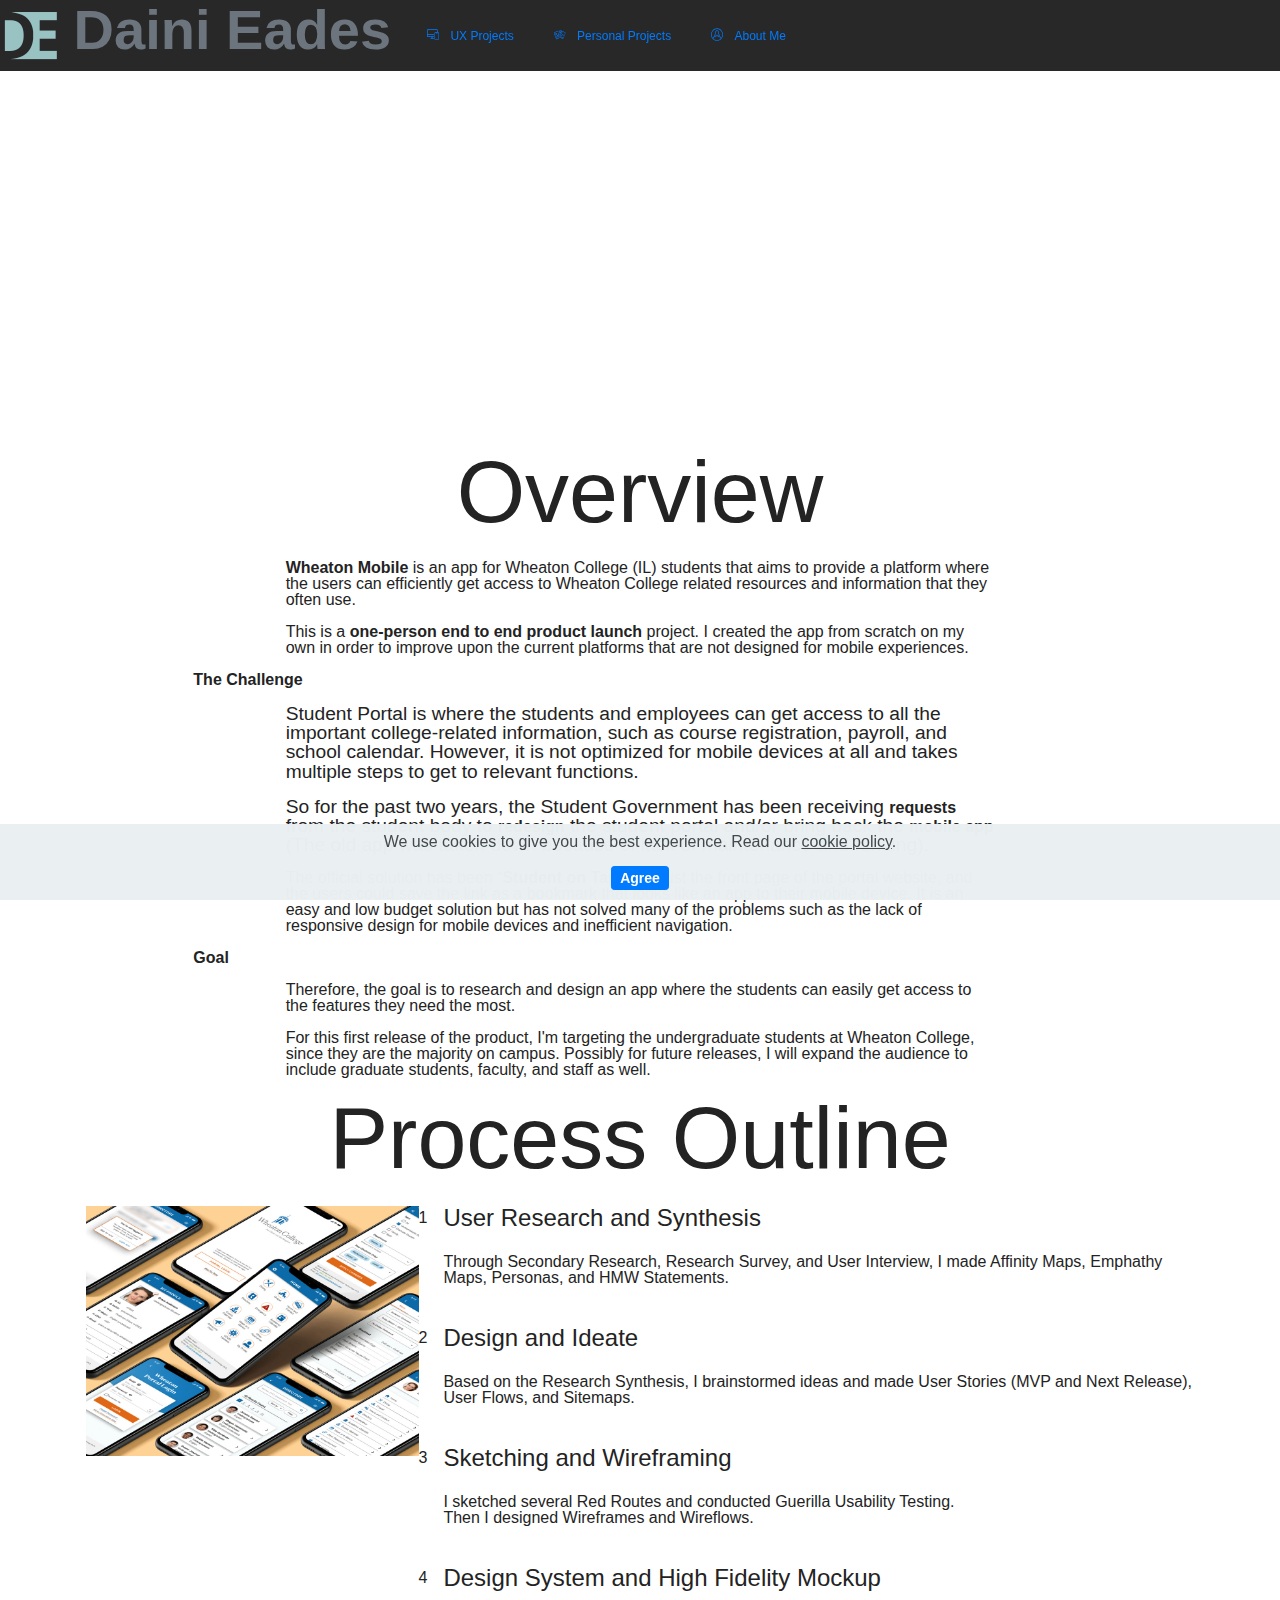
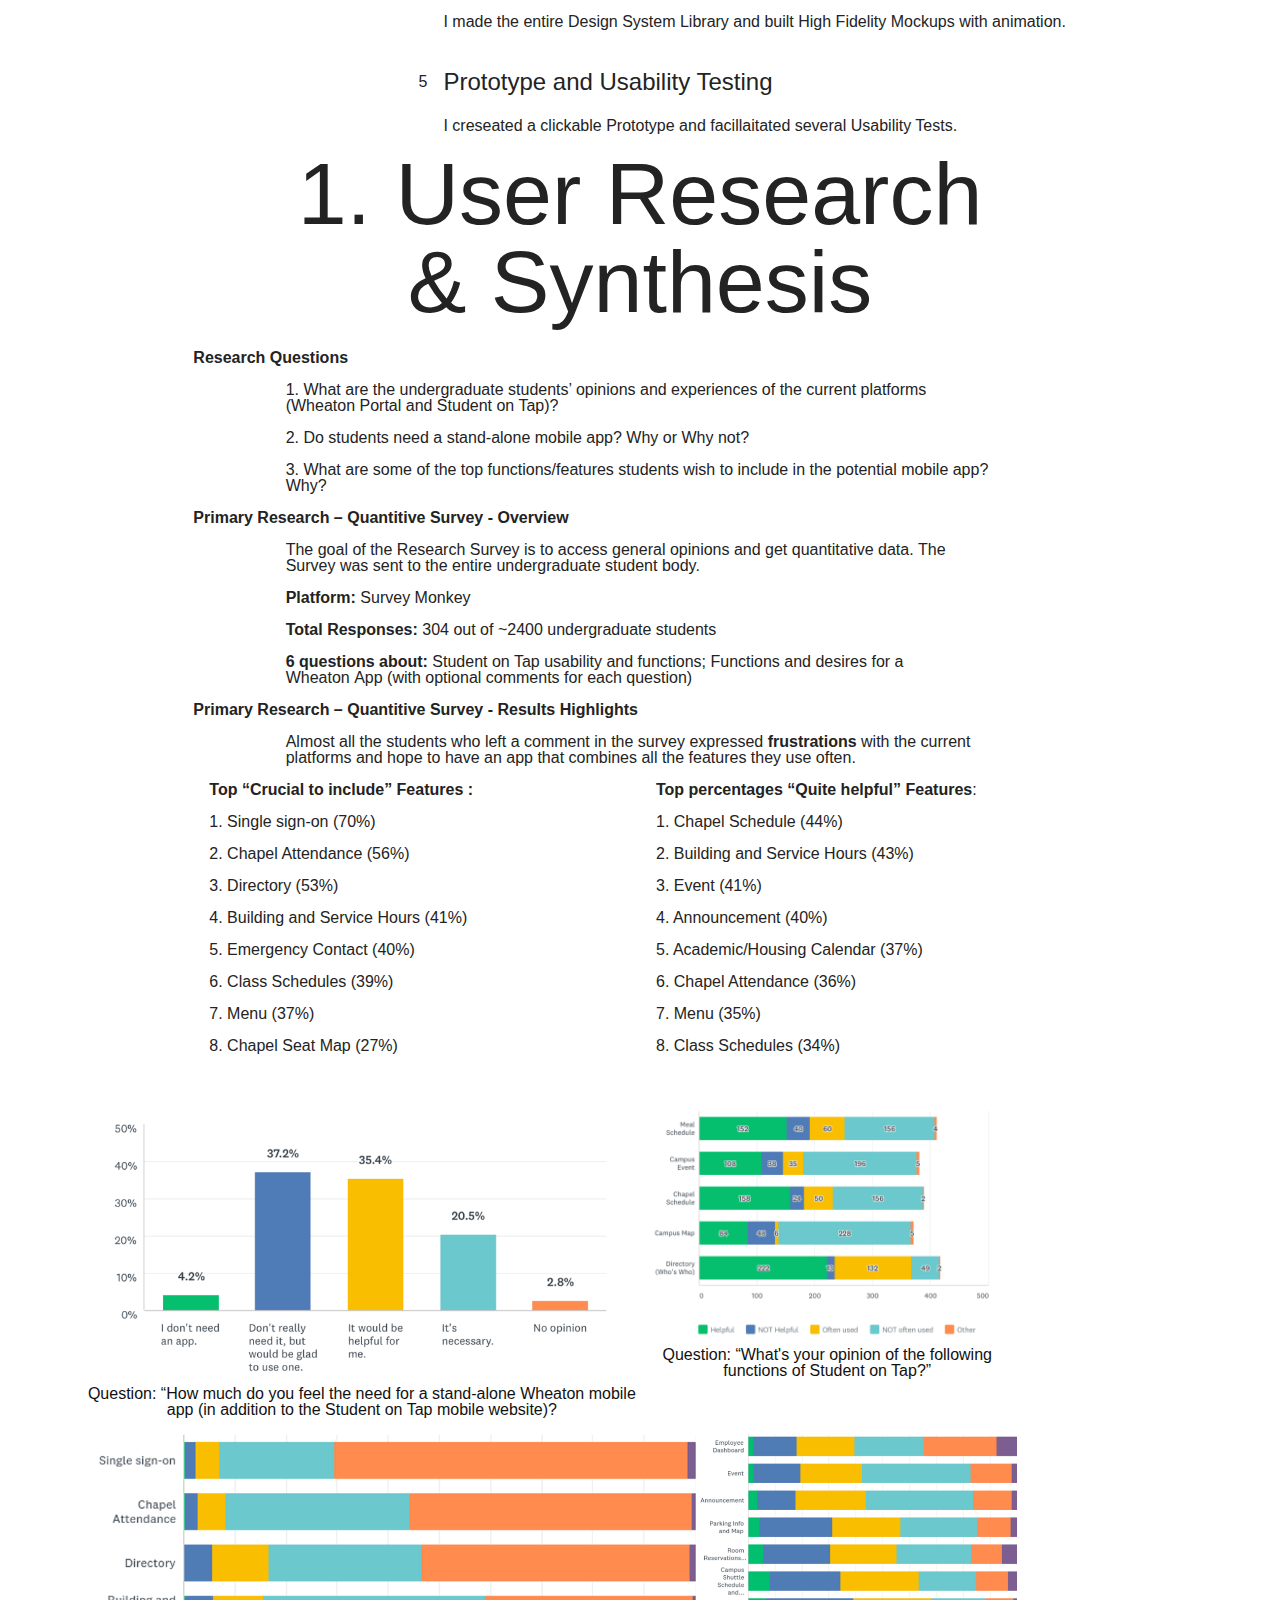
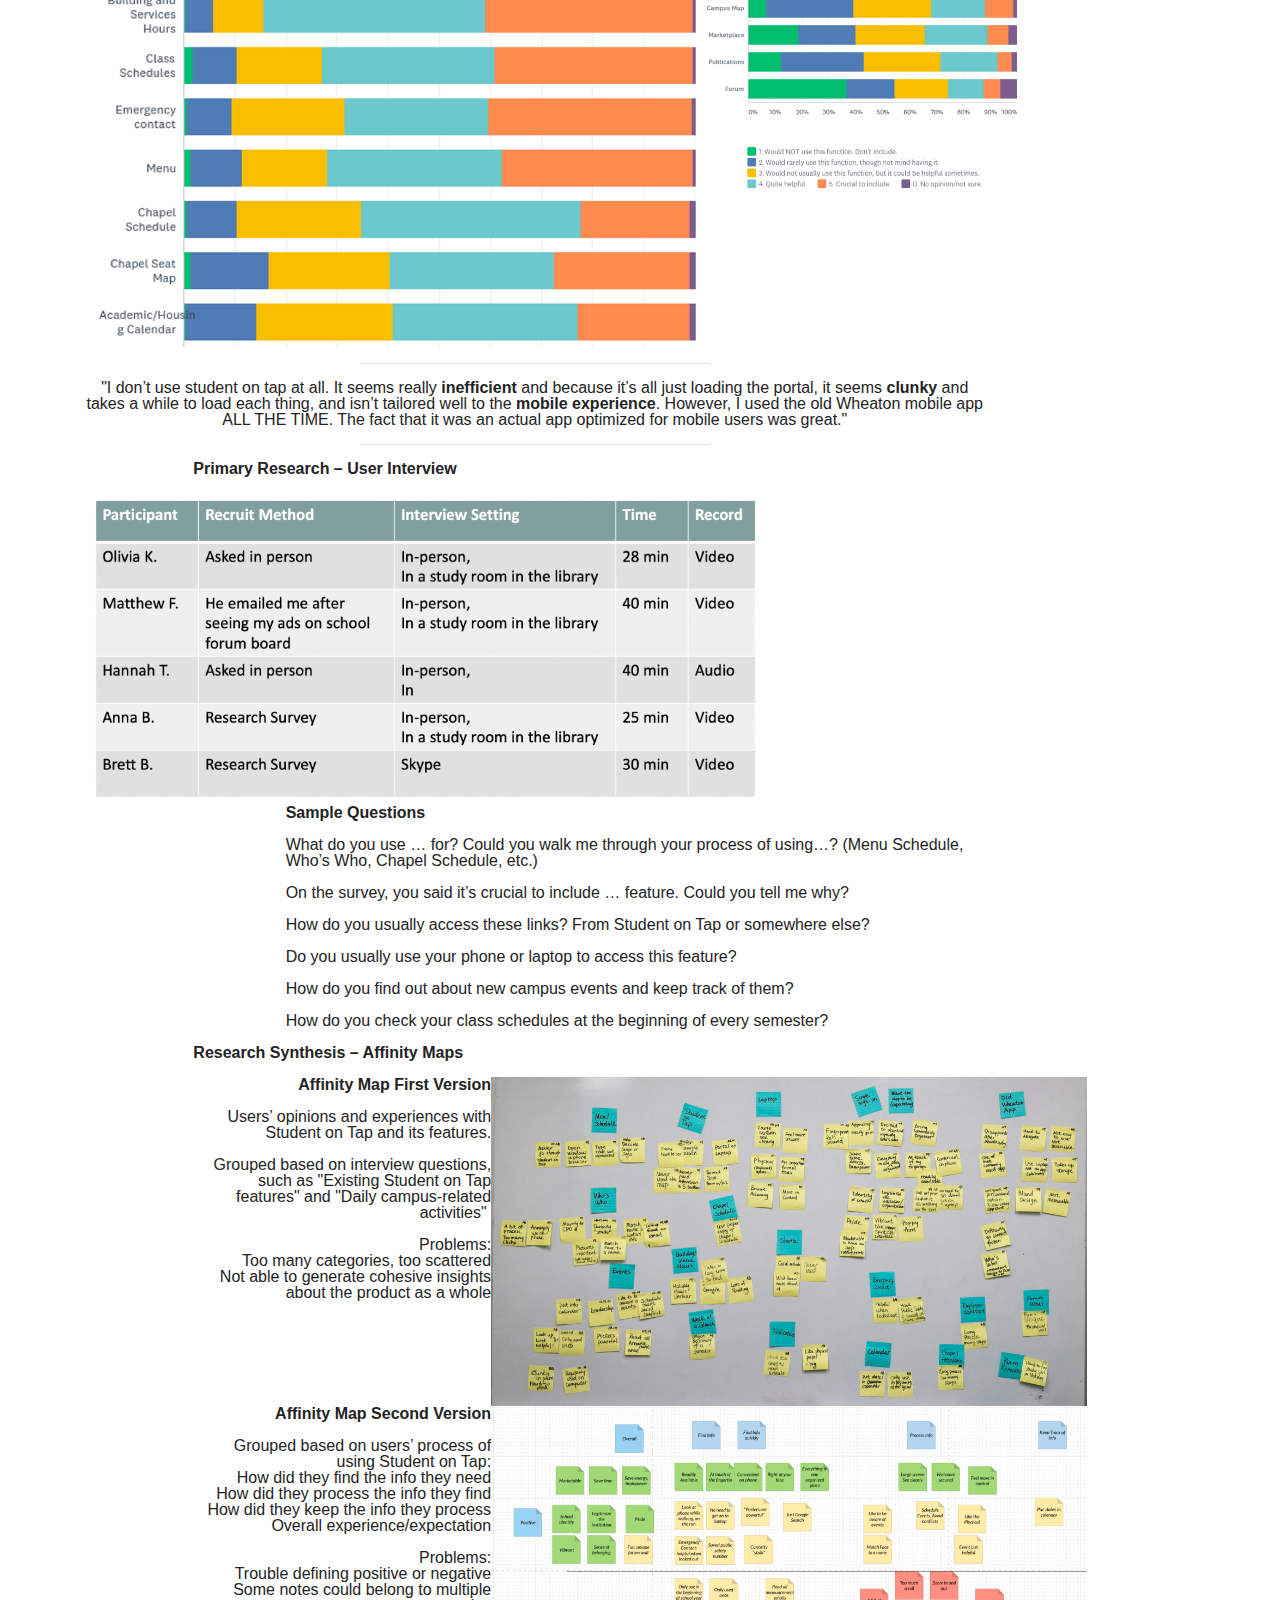
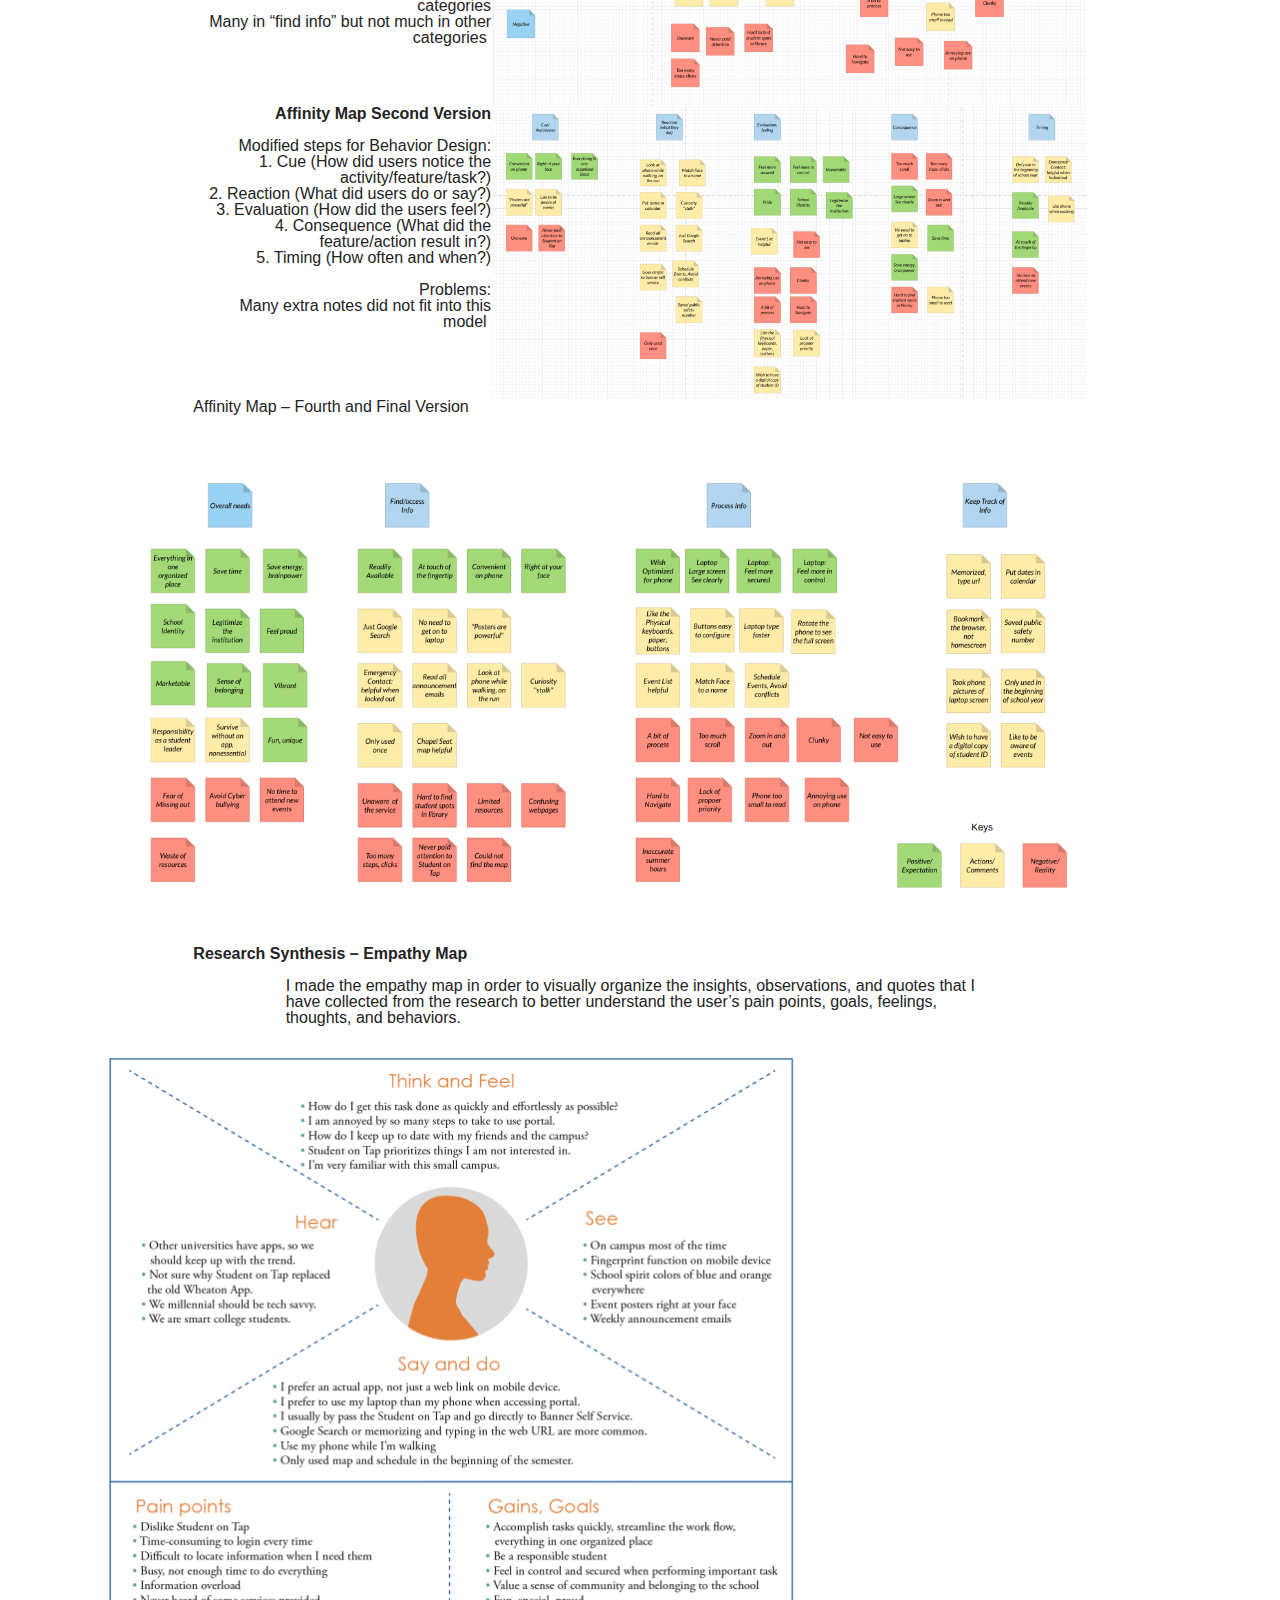
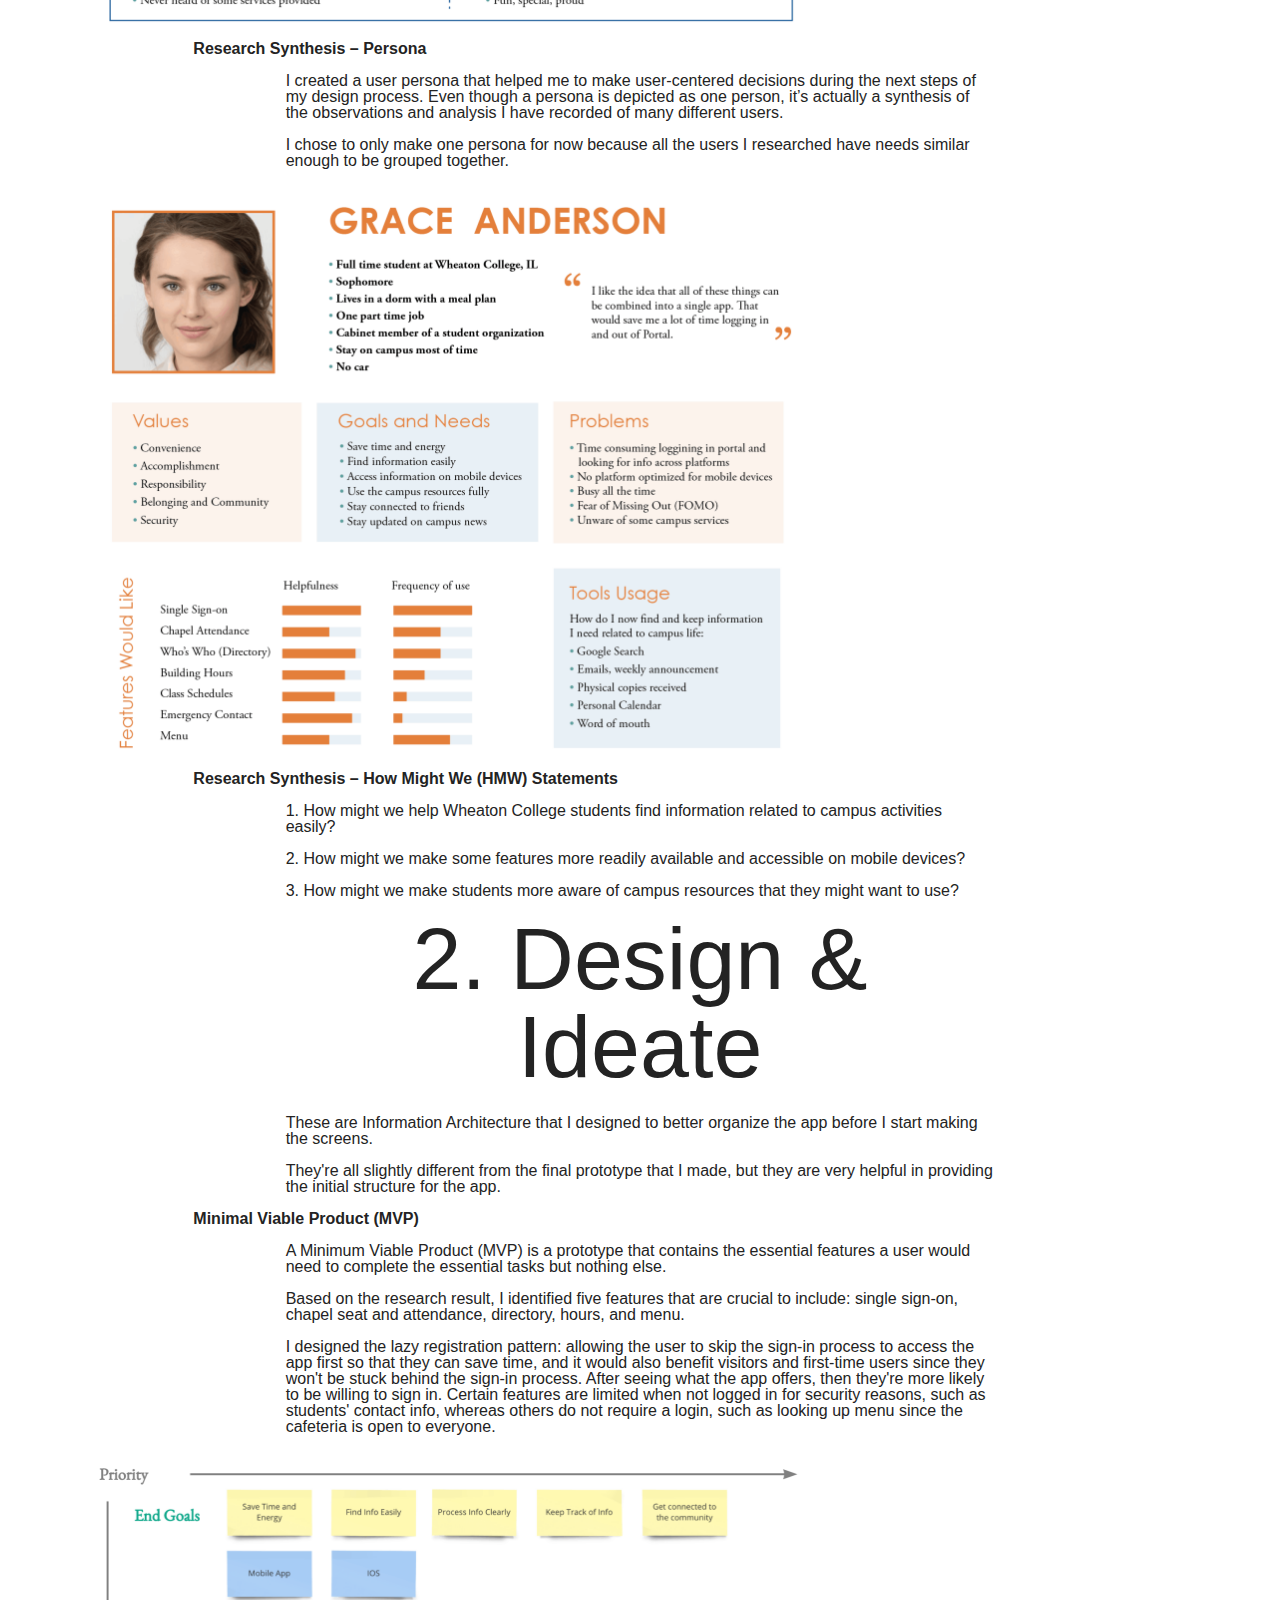
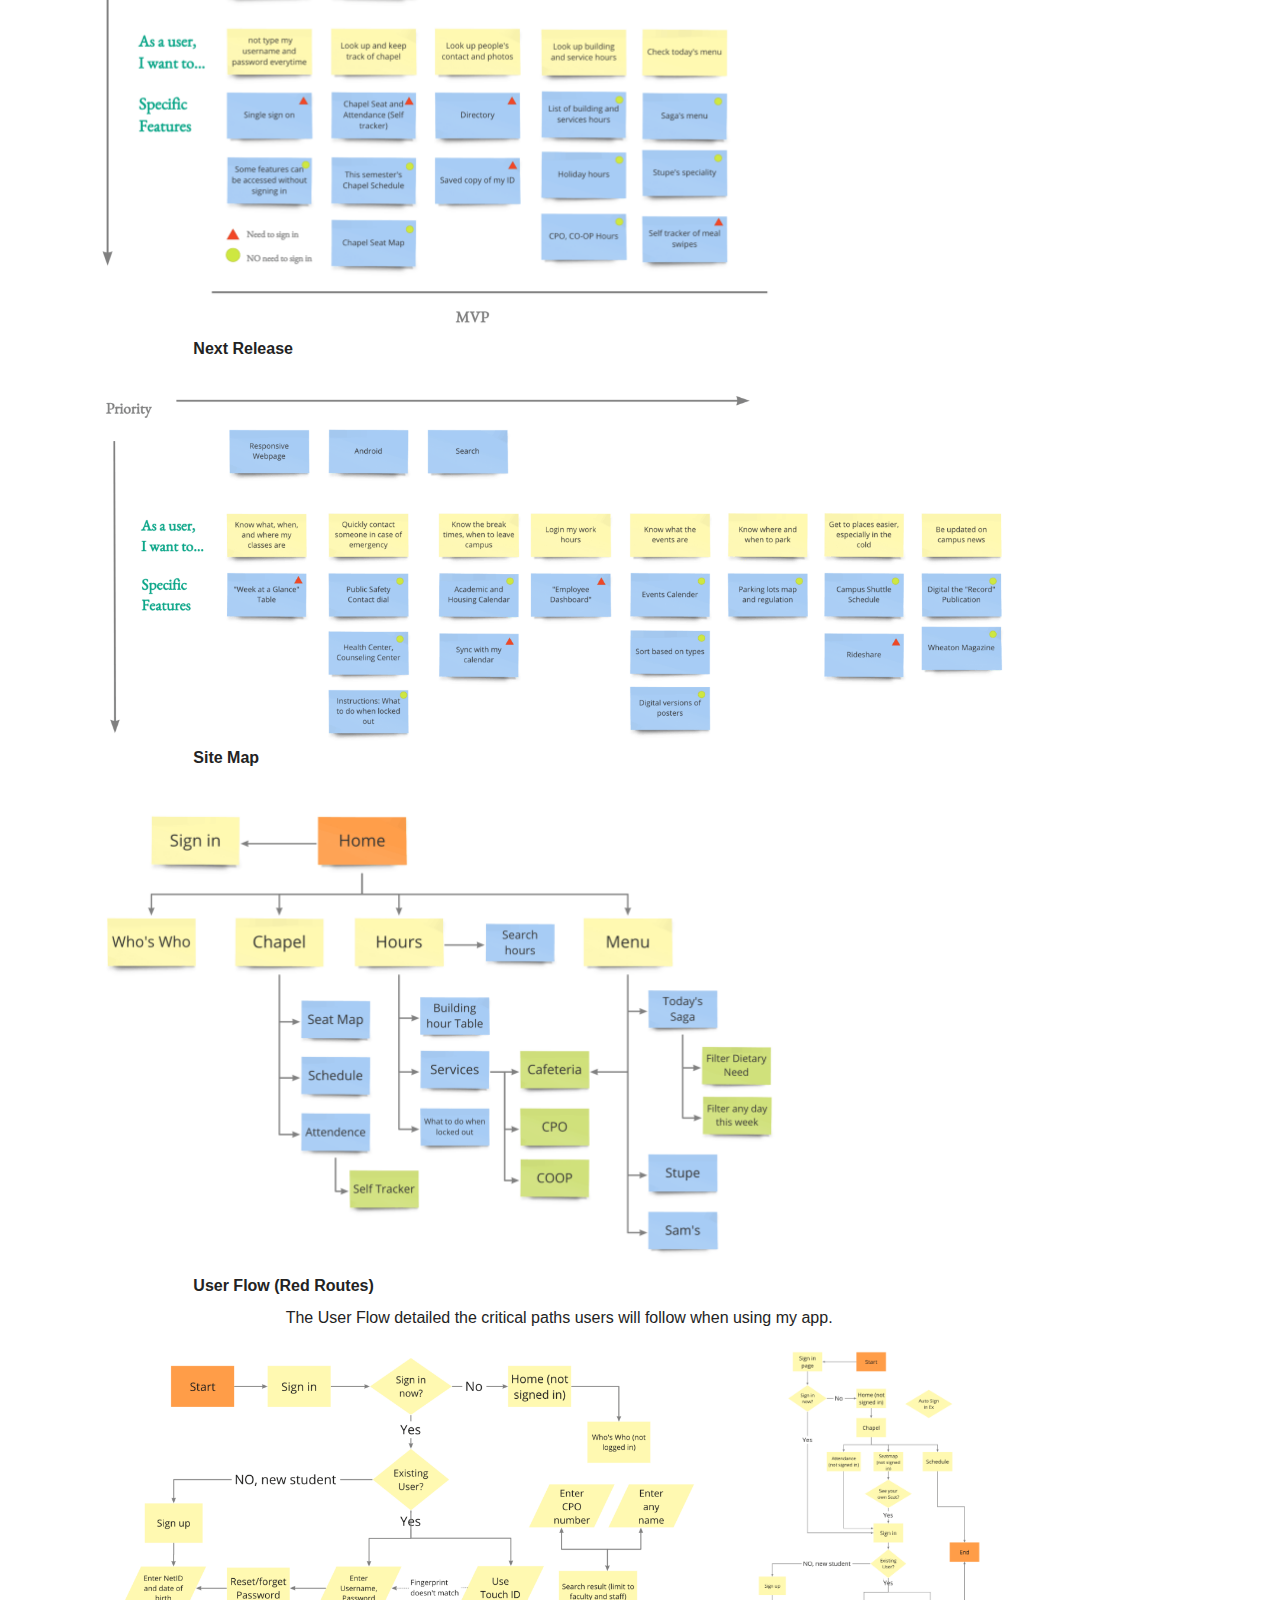
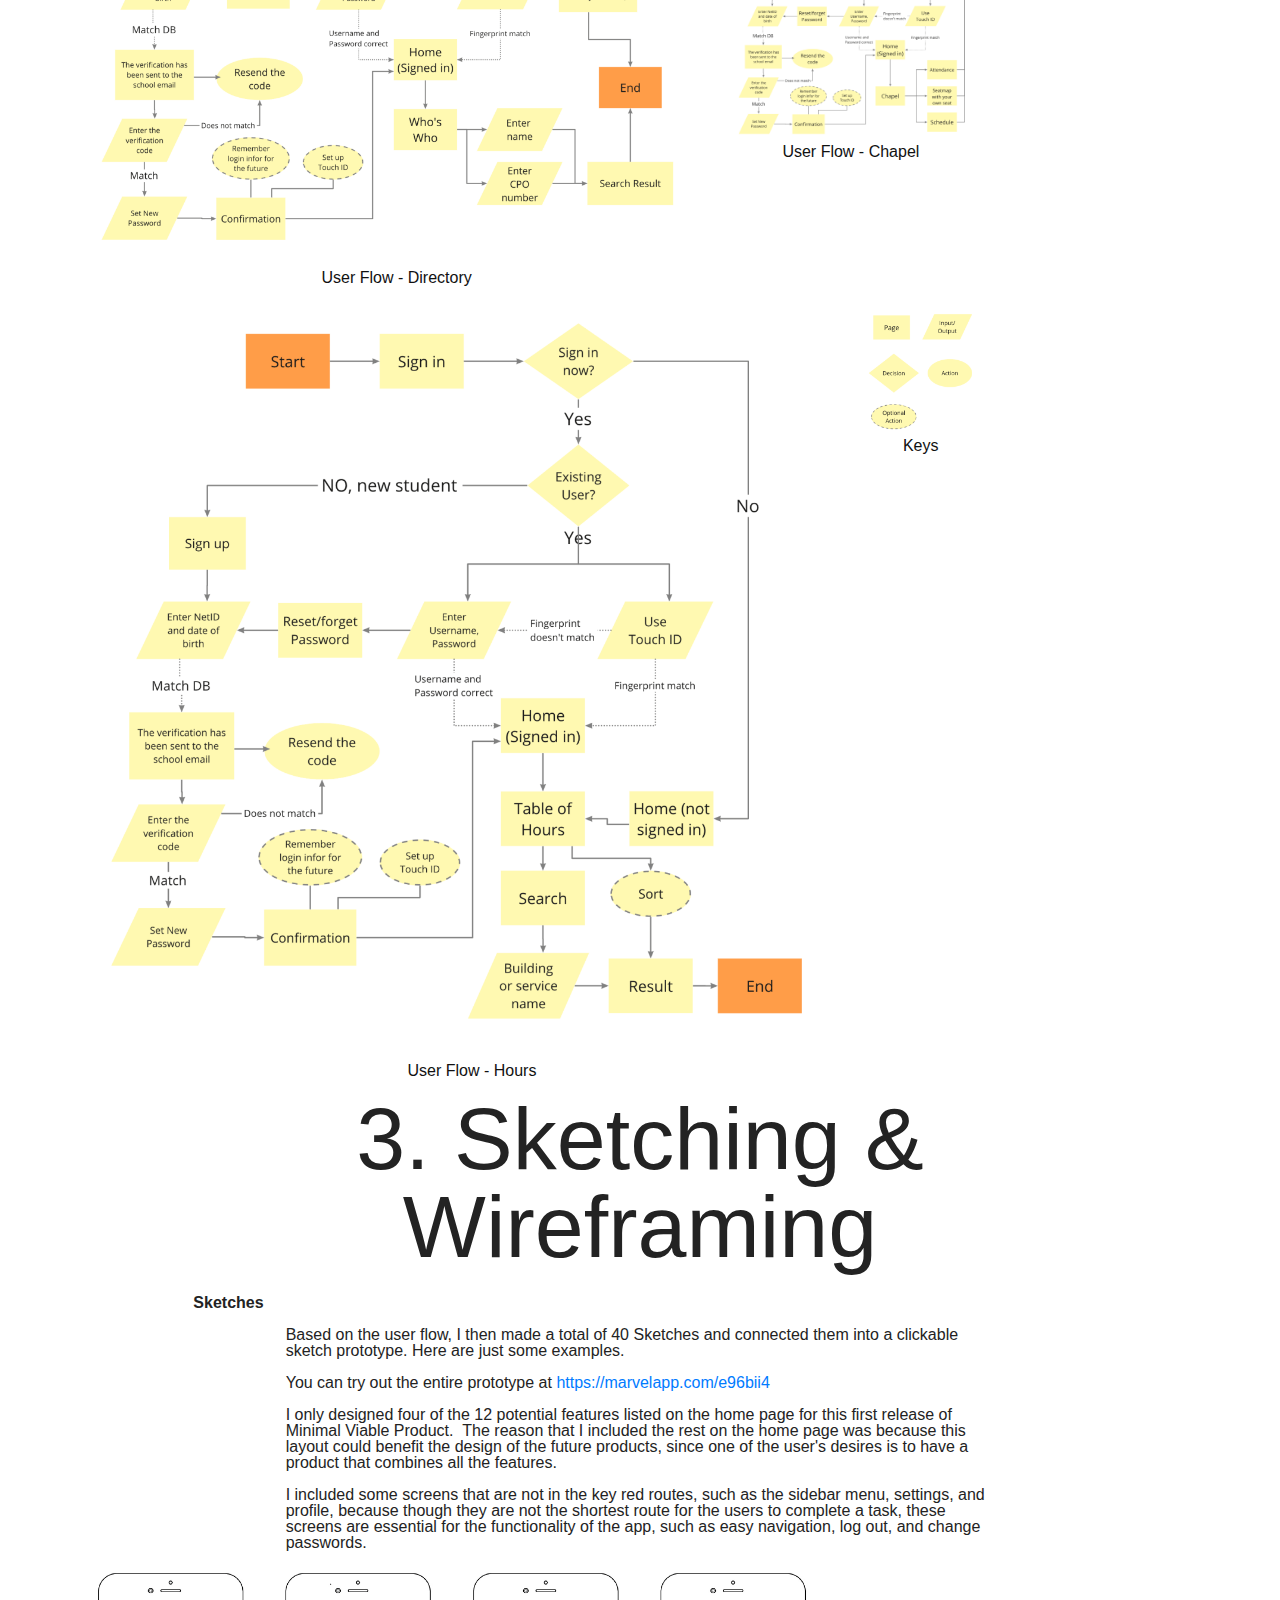
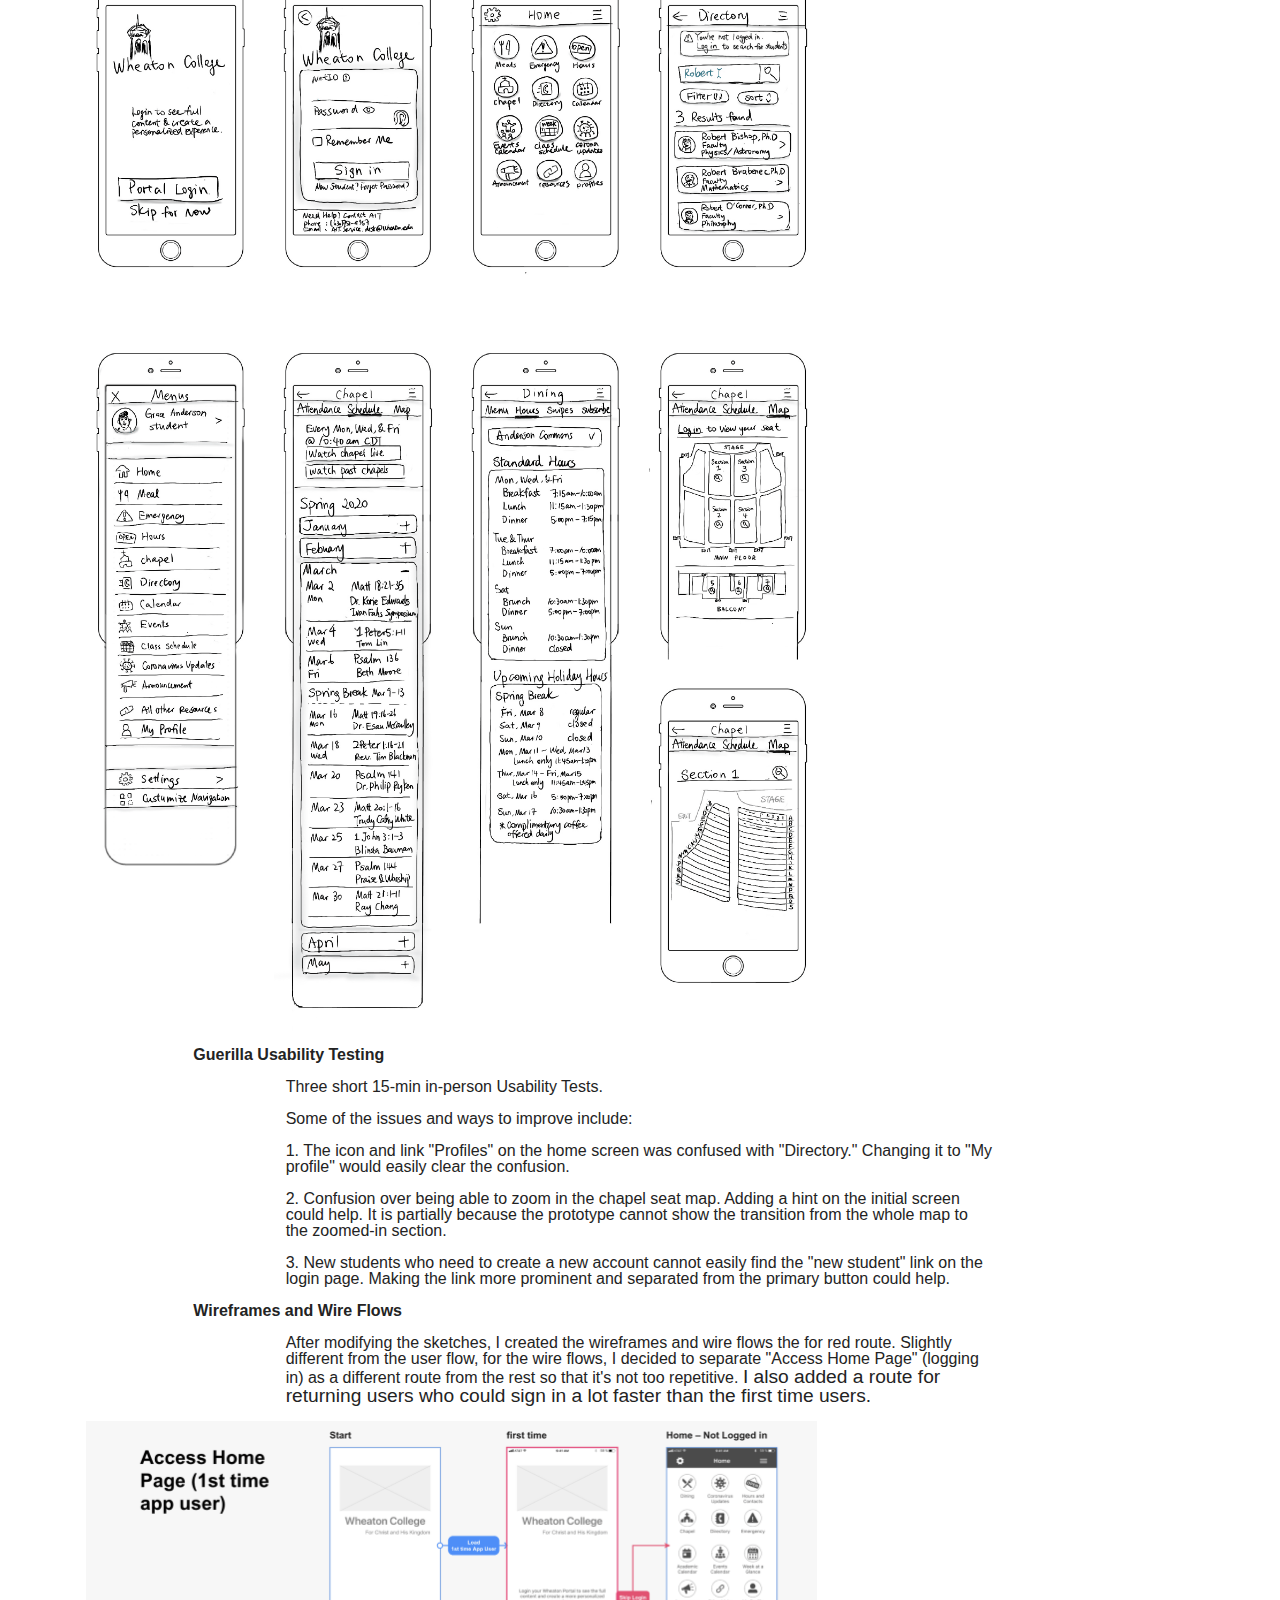
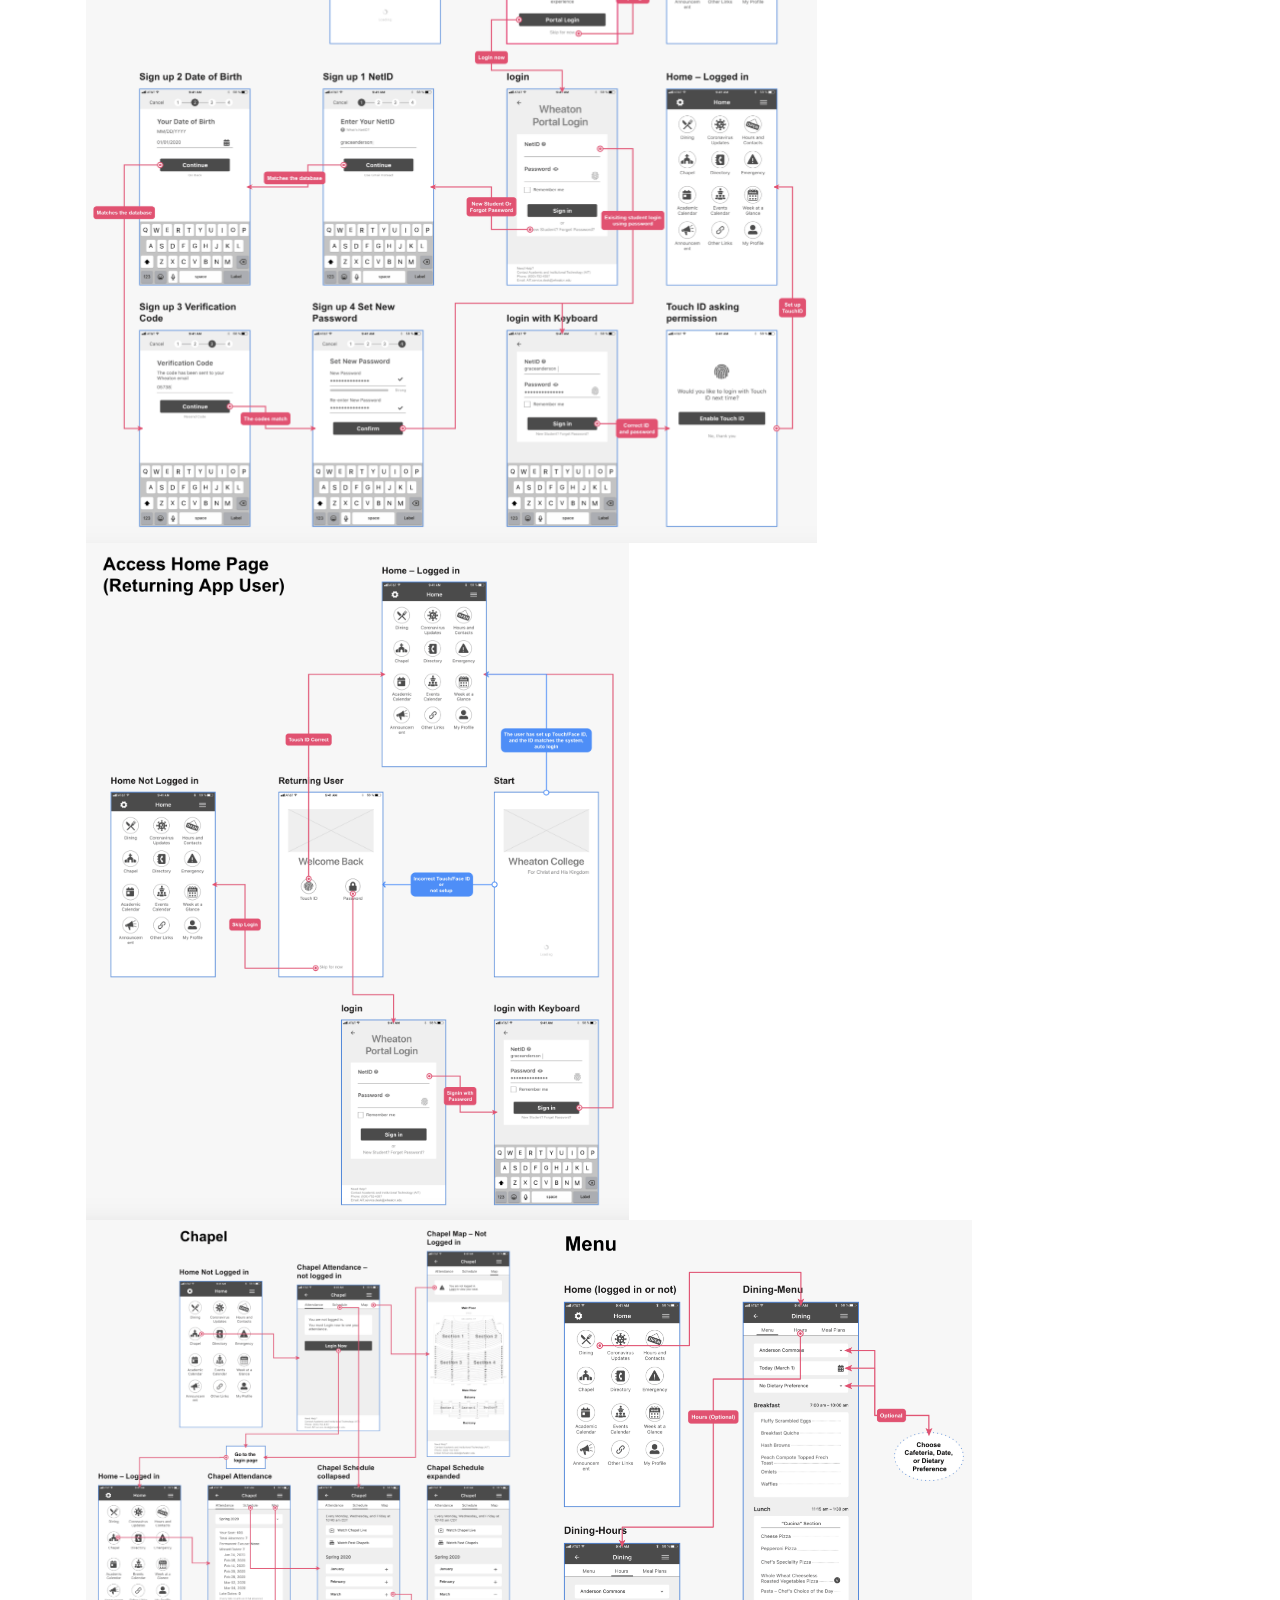
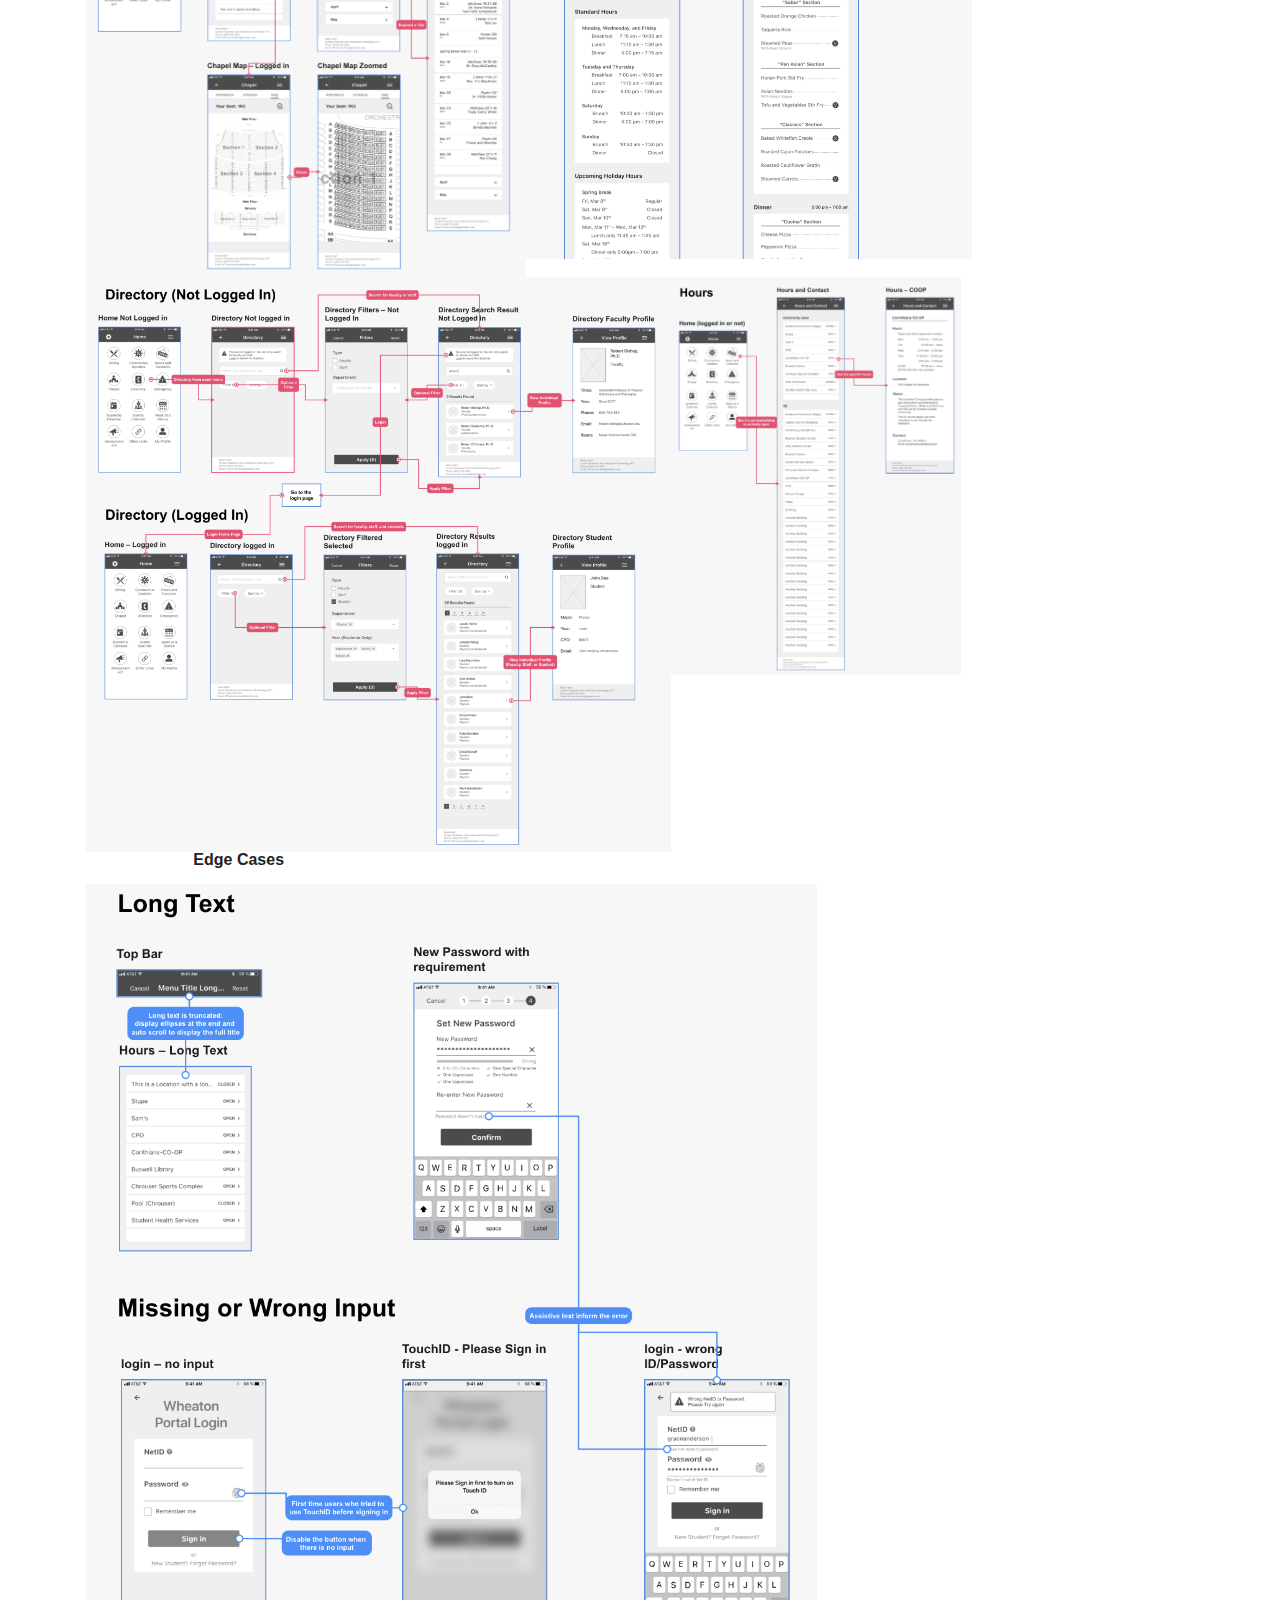
<file: UX_Wheaton.html>
<!DOCTYPE html>
<html  >
<head>
  <!-- Site made with Mobirise Website Builder v4.12.3, https://mobirise.com -->
  <meta charset="UTF-8">
  <meta http-equiv="X-UA-Compatible" content="IE=edge">
  <meta name="generator" content="Mobirise v4.12.3, mobirise.com">
  <meta name="twitter:card" content="summary_large_image"/>
  <meta name="twitter:image:src" content="assets/images/UX_Wheaton-meta.jpg">
  <meta property="og:image" content="assets/images/UX_Wheaton-meta.jpg">
  <meta name="twitter:title" content="Daini Creative | UX Case Studies | Wheaton Mobile">
  <meta name="viewport" content="width=device-width, initial-scale=1, minimum-scale=1">
  <link rel="shortcut icon" href="assets/images/ms-icon-310x310-128x128-1.png" type="image/x-icon">
  <meta name="description" content="UX/UI Design Case Study: one-person end to end product launch: Wheaton Mobile, an app for Wheaton College">
  
  
  <title>Daini Creative | UX Case Studies | Wheaton Mobile</title>
  <link rel="stylesheet" href="assets/web/assets/mobirise-icons/mobirise-icons.css">
  <link rel="stylesheet" href="assets/bootstrap/css/bootstrap.min.css">
  <link rel="stylesheet" href="assets/bootstrap/css/bootstrap-grid.min.css">
  <link rel="stylesheet" href="assets/bootstrap/css/bootstrap-reboot.min.css">
  <link rel="stylesheet" href="assets/web/assets/gdpr-plugin/gdpr-styles.css">
  <link rel="stylesheet" href="assets/tether/tether.min.css">
  <link rel="stylesheet" href="assets/dropdown/css/style.css">
  <link rel="stylesheet" href="assets/theme/css/style.css">
  <link rel="preload" as="style" href="assets/mobirise/css/mbr-additional.css"><link rel="stylesheet" href="assets/mobirise/css/mbr-additional.css" type="text/css">
  
  
  
</head>
<body>
  <section class="menu cid-qTkzRZLJNu" once="menu" id="menu1-3">

    

    <nav class="navbar navbar-expand beta-menu navbar-dropdown align-items-center navbar-fixed-top navbar-toggleable-sm">
        <button class="navbar-toggler navbar-toggler-right" type="button" data-toggle="collapse" data-target="#navbarSupportedContent" aria-controls="navbarSupportedContent" aria-expanded="false" aria-label="Toggle navigation">
            <div class="hamburger">
                <span></span>
                <span></span>
                <span></span>
                <span></span>
            </div>
        </button>
        <div class="menu-logo">
            <div class="navbar-brand">
                <span class="navbar-logo">
                    <a href="index.html">
                         <img src="assets/images/logo-122x122.png" alt="Mobirise" title="" style="height: 3.8rem;">
                    </a>
                </span>
                <span class="navbar-caption-wrap"><a class="navbar-caption text-secondary display-4" href="index.html">
                        Daini Eades</a></span>
            </div>
        </div>
        <div class="collapse navbar-collapse" id="navbarSupportedContent">
            <ul class="navbar-nav nav-dropdown nav-right" data-app-modern-menu="true"><li class="nav-item">
                    <a class="nav-link link text-black display-7" href="index.html#header3-uv" aria-expanded="false"><span class="mbri-responsive mbr-iconfont mbr-iconfont-btn"></span>
                        UX Projects</a>
                </li><li class="nav-item"><a class="nav-link link text-black display-7" href="personal.html"><span class="mbri-image-gallery mbr-iconfont mbr-iconfont-btn"></span>
                        Personal Projects</a></li><li class="nav-item"><a class="nav-link link text-black display-7" href="About_Me.html"><span class="mbri-user2 mbr-iconfont mbr-iconfont-btn"></span>
                        
                        About Me</a></li></ul>
            
        </div>
    </nav>
</section>

<section class="engine"><a href="https://mobirise.info/s">free bootstrap theme</a></section><section class="mbr-section content5 cid-s04ffFZ2A8 mbr-parallax-background" id="content5-v">

    

    

    <div class="container">
        <div class="media-container-row">
            <div class="title col-12 col-md-8">
                <h2 class="align-center mbr-bold mbr-white pb-3 mbr-fonts-style display-1">
                    <br>Wheaton Mobile<br></h2>
                <h3 class="mbr-section-subtitle align-center mbr-light mbr-white pb-3 mbr-fonts-style display-5">
                    <br>An app for college students<br>My very first UX project<br>September 2019 - June 2020</h3>
                
                
            </div>
        </div>
    </div>
</section>

<section class="header1 cid-s1rGiDJThz" id="header16-26">

    

    

    <div class="container">
        <div class="row justify-content-md-center">
            <div class="col-md-10 align-center">
                
                
                
                
            </div>
        </div>
    </div>

</section>

<section class="mbr-section content4 cid-s1wKhfI7nG" id="content4-3w">

    

    <div class="container">
        <div class="media-container-row">
            <div class="title col-12 col-md-8">
                <h2 class="align-center pb-3 mbr-fonts-style display-2">Overview</h2>
                
                
            </div>
        </div>
    </div>
</section>

<section class="header1 cid-s26GTocXPs" id="header16-8a">

    

    

    <div class="container">
        <div class="row justify-content-md-center">
            <div class="col-md-10 align-center">
                
                
                
                
            </div>
        </div>
    </div>

</section>

<section class="mbr-section article content1 cid-s26GJciniW" id="content1-89">
    
     

    <div class="container">
        <div class="media-container-row">
            <div class="mbr-text col-12 mbr-fonts-style display-7 col-md-8"><p><strong>Wheaton Mobile</strong> is an app for Wheaton College (IL) students that aims to provide a platform where the users can efficiently get access to Wheaton College related resources and information that they often use.&nbsp;</p><p>This is a <strong>one-person end to end product launch</strong> project. I created the app from scratch on my own in order to improve upon the current platforms that are not designed for mobile experiences. &nbsp;</p></div>
        </div>
    </div>
</section>

<section class="mbr-section article content1 cid-s1mik8XIJZ" id="content1-1c">
    
     

    <div class="container">
        <div class="media-container-row">
            <div class="mbr-text col-12 mbr-fonts-style display-5 col-md-10"><p><strong>The Challenge</strong></p></div>
        </div>
    </div>
</section>

<section class="mbr-section article content1 cid-s1miyXGk4r" id="content1-1d">
    
     

    <div class="container">
        <div class="media-container-row">
            <div class="mbr-text col-12 mbr-fonts-style display-7 col-md-8"><p><span style="font-size: 1.2rem;">Student Portal is where the students and employees can get access to all the important college-related information, such as course registration, payroll, and school calendar. However, it is not optimized for mobile devices at all and takes multiple steps to get to relevant functions.&nbsp;</span></p><p><span style="font-size: 1.2rem;">So for the past two years, the Student Government has been receiving </span><strong>requests </strong><span style="font-size: 1.2rem;">from the student body to </span><strong>redesign</strong><span style="font-size: 1.2rem;"> the student portal and/or bring back the </span><strong>mobile app </strong><span style="font-size: 1.2rem;">(The old app was taken down because of lack of maintenance and funding).</span><br></p><p>The official solution has been “<strong>Student on Tap.</strong>” It is just the front page of the portal website, and the users could save the link as a bookmark that looks like an app to their mobile device. It is an easy and low budget solution but has not solved many of the problems such as the lack of responsive design for mobile devices and inefficient navigation.</p></div>
        </div>
    </div>
</section>

<section class="mbr-section article content1 cid-s1xgwbjU9Y" id="content1-5v">
    
     

    <div class="container">
        <div class="media-container-row">
            <div class="mbr-text col-12 mbr-fonts-style display-5 col-md-10"><p><strong>Goal</strong></p></div>
        </div>
    </div>
</section>

<section class="mbr-section article content1 cid-s1xgwJtZ2K" id="content1-5w">
    
     

    <div class="container">
        <div class="media-container-row">
            <div class="mbr-text col-12 mbr-fonts-style display-7 col-md-8"><p>Therefore, the goal is to research and design an app where the students can easily get access to the features they need the most.</p><p>For this first release of the product, I'm targeting the undergraduate students at Wheaton College, since they are the majority on campus. Possibly for future releases, I will expand the audience to include graduate students, faculty, and staff as well.</p></div>
        </div>
    </div>
</section>

<section class="header1 cid-s2XiqwEEXK" id="header16-9v">

    

    

    <div class="container">
        <div class="row justify-content-md-center">
            <div class="col-md-10 align-center">
                
                
                
                
            </div>
        </div>
    </div>

</section>

<section class="mbr-section content4 cid-s1wKoqzN7r" id="content4-3x">

    

    <div class="container">
        <div class="media-container-row">
            <div class="title col-12 col-md-8">
                <h2 class="align-center pb-3 mbr-fonts-style display-2">Process Outline</h2>
                
                
            </div>
        </div>
    </div>
</section>

<section class="step3 cid-s1lIiwsz0i" id="step3-10">

    

    
    
    <div class="container">
        
        
        <div class="media-container-row">
            <div class="media-block" style="width: 40%;">
                <div class="mbr-figure">
                    <img src="assets/images/slanted-combined-1024x768.jpg" alt="" title="">
                </div>
            </div>
            <div class="step-container">
                <div class="card separline pb-4">
                    <div class="step-element d-flex">
                        <div class="step-wrapper pr-3">
                            <div class="step d-flex align-items-center justify-content-center">
                                1
                            </div>
                        </div>          
                        <div class="step-text-content">
                            <h4 class="mbr-step-title pb-3 mbr-fonts-style display-5">User Research and Synthesis</h4>
                            <p class="mbr-step-text mbr-fonts-style display-7">Through Secondary Research, Research Survey, and User Interview, I made Affinity Maps, Emphathy Maps, Personas, and HMW Statements.<br></p>
                        </div>
                    </div>
                </div>

                <div class="card separline pb-4">
                    <div class="step-element d-flex">
                        <div class="step-wrapper pr-3">
                            <div class="step d-flex align-items-center justify-content-center">
                                2
                            </div>
                        </div>          
                        <div class="step-text-content">
                            <h4 class="mbr-step-title pb-3 mbr-fonts-style display-5">Design and Ideate</h4>
                            <p class="mbr-step-text mbr-fonts-style display-7">
                                Based on the Research Synthesis, I brainstormed ideas and made User Stories (MVP and Next Release), User Flows, and Sitemaps.</p>
                        </div>
                    </div>
                </div>

                <div class="card separline pb-4">
                    <div class="step-element d-flex">
                        <div class="step-wrapper pr-3">
                            <div class="step d-flex align-items-center justify-content-center">
                                3
                            </div>
                        </div>          
                        <div class="step-text-content">
                            <h4 class="mbr-step-title pb-3 mbr-fonts-style display-5">Sketching and Wireframing</h4>
                            <p class="mbr-step-text mbr-fonts-style display-7">
                                I sketched several Red Routes and conducted Guerilla Usability Testing.&nbsp;<br>Then I designed Wireframes and Wireflows.</p>
                        </div>
                    </div>
                </div>

                <div class="card separline pb-4">
                    <div class="step-element d-flex">
                        <div class="step-wrapper pr-3">
                            <div class="step d-flex align-items-center justify-content-center">
                                4
                            </div>
                        </div>          
                        <div class="step-text-content">
                            <h4 class="mbr-step-title pb-3 mbr-fonts-style display-5">
                                Design System and High Fidelity Mockup</h4>
                            <p class="mbr-step-text mbr-fonts-style display-7">I made the entire Design System Library and built High Fidelity Mockups with animation.</p>
                        </div>
                    </div>
                </div>

                <div class="card">
                    <div class="step-element d-flex">
                        <div class="step-wrapper pr-3">
                            <div class="step d-flex align-items-center justify-content-center">
                                5
                            </div>
                        </div>          
                        <div class="step-text-content">
                            <h4 class="mbr-step-title pb-3 mbr-fonts-style display-5">
                                Prototype and Usability Testing</h4>
                            <p class="mbr-step-text mbr-fonts-style display-7">I creseated a clickable Prototype and facillaitated several Usability Tests.</p>
                        </div>
                    </div>
                </div>

                

                

                

                
            </div>
        </div>
    </div>
</section>

<section class="mbr-section content4 cid-s1wJVqnTQ6" id="content4-3v">

    

    <div class="container">
        <div class="media-container-row">
            <div class="title col-12 col-md-8">
                
                
                
            </div>
        </div>
    </div>
</section>

<section class="mbr-section content4 cid-s1ryUviJAm" id="content4-1y">

    

    <div class="container">
        <div class="media-container-row">
            <div class="title col-12 col-md-8">
                <h2 class="align-center pb-3 mbr-fonts-style display-2">1. User Research &amp; Synthesis</h2>
                
                
            </div>
        </div>
    </div>
</section>

<section class="header1 cid-s1xeQTrWYc" id="header16-5t">

    

    

    <div class="container">
        <div class="row justify-content-md-center">
            <div class="col-md-10 align-center">
                
                
                
                
            </div>
        </div>
    </div>

</section>

<section class="mbr-section article content1 cid-s1rAwJb6QB" id="content1-21">
    
     

    <div class="container">
        <div class="media-container-row">
            <div class="mbr-text col-12 mbr-fonts-style display-5 col-md-10"><p><strong>Research Questions</strong></p></div>
        </div>
    </div>
</section>

<section class="mbr-section article content1 cid-s1rAxF3iX5" id="content1-22">
    
     

    <div class="container">
        <div class="media-container-row">
            <div class="mbr-text col-12 mbr-fonts-style display-7 col-md-8"><p>1. What are the undergraduate students’ opinions and experiences of the current platforms (Wheaton Portal and Student on Tap)?
</p><p>2. Do students need a stand-alone mobile app? Why or Why not?
</p><p>3. What are some of the top functions/features students wish to include in the potential mobile app? Why?</p></div>
        </div>
    </div>
</section>

<section class="mbr-section article content1 cid-s1rz7fXKcc" id="content1-1z">
    
     

    <div class="container">
        <div class="media-container-row">
            <div class="mbr-text col-12 mbr-fonts-style display-5 col-md-10"><p><strong>Primary Research – Quantitive Survey - Overview</strong></p></div>
        </div>
    </div>
</section>

<section class="mbr-section article content1 cid-s1rz8SHn0C" id="content1-20">
    
     

    <div class="container">
        <div class="media-container-row">
            <div class="mbr-text col-12 mbr-fonts-style display-7 col-md-8"><p><span style="font-size: 1rem;">The goal of the Research Survey is to access general opinions and get quantitative data.</span><span style="font-size: 1rem;">&nbsp;The Survey was sent to the entire undergraduate student body.</span><br></p><p><strong>Platform:</strong><span style="font-size: 1rem;"> Survey Monkey</span></p><p><strong>Total Responses:</strong><span style="font-size: 1rem;"> 304 out of ~2400 undergraduate students&nbsp;</span></p><p><span style="font-size: 1rem;"><strong>6 questions about:
</strong></span><span style="font-size: 1rem;">Student on Tap usability and functions;&nbsp;</span><span style="font-size: 1rem;">Functions and desires for a Wheaton&nbsp;</span><span style="font-size: 1rem;">App (with</span><span style="font-size: 1rem;">&nbsp;optional comments for each question)</span></p></div>
        </div>
    </div>
</section>

<section class="mbr-section article content1 cid-s1rGST1hDR" id="content1-27">
    
     

    <div class="container">
        <div class="media-container-row">
            <div class="mbr-text col-12 mbr-fonts-style display-5 col-md-10"><p><strong>Primary Research – Quantitive Survey - Results Highlights</strong></p></div>
        </div>
    </div>
</section>

<section class="mbr-section article content1 cid-s1rHmREtrk" id="content1-28">
    
     

    <div class="container">
        <div class="media-container-row">
            <div class="mbr-text col-12 mbr-fonts-style display-5 col-md-8"><p>Almost all the students who left a comment in the survey expressed<strong> frustrations</strong> with the current platforms and hope to have an app that combines all the features they use often.</p></div>
        </div>
    </div>
</section>

<section class="mbr-section article content3 cid-s1rJLH0krW" id="content3-2c">
      
     

    <div class="container">
        <div class="media-container-row">
            <div class="row col-12 col-md-10">
                <div class="col-12 mbr-text mbr-fonts-style col-md-6 display-7">
                     <p><strong>Top “Crucial to include” Features :
</strong></p><p>1. Single sign-on (70%)
</p><p>2. Chapel Attendance (56%)
</p><p>3. Directory (53%)
</p><p>4. Building and Service Hours (41%)
</p><p>5. Emergency Contact (40%)
</p><p>6. Class Schedules (39%)
</p><p>7. Menu (37%)
</p><p>8. Chapel Seat Map (27%)</p><p><br></p><p>
</p>
                </div>
                <div class="col-12 mbr-text mbr-fonts-style display-7 col-md-6">
                     <p><strong>Top percentages “Quite helpful” Features</strong>:
</p><p>1. Chapel Schedule (44%)
</p><p>2. Building and Service Hours (43%)
</p><p>3. Event (41%)
</p><p>4. Announcement (40%)
</p><p>5. Academic/Housing Calendar (37%)
</p><p>6. Chapel Attendance (36%)
</p><p>7. Menu (35%)
</p><p>8. Class Schedules (34%)
</p>
                </div>
                
            </div>
        </div>
    </div>
</section>

<section class="cid-s1rRS00sn4" id="content13-2v">
    
    <div class="container">
            <div class="media-container-row" style="width: 84%;">
                <div class="img-item item1" style="width: 122%;">
                    <img src="assets/images/survey-results-1-890x457.png" alt="" title="">
                    <div class="img-caption">
                        <p class="mbr-fonts-style align-center mbr-black display-7">
                            Question: “How much do you feel the need for a stand-alone Wheaton mobile app (in addition to the Student on Tap mobile website)?


                        </p>
                    </div>
                </div>
                <div class="img-item">
                    <img src="assets/images/survey-results-2-780x504.png" alt="" title="">
                    <div class="img-caption">
                        <p class="mbr-fonts-style align-center mbr-black display-7">
                            Question: “What's your opinion of the following functions of Student on Tap?”
                        </p>
                    </div>
                </div>
            </div>
    </div>
</section>

<section class="cid-s1rIPGWTd0" id="image4-2a">
    <!-- Block parameters controls (Blue "Gear" panel) -->
    
    <!-- End block parameters -->
    <div class="container images-container">
            <div class="media-container-row" style="width: 84%;">
                <div class="img-item item1" style="width: 128%;">
                    <img src="assets/images/potential-features-848x714.png" alt="" title="">
                    
                </div>
                <div class="img-item">
                    <img src="assets/images/picture1-626x704.png" alt="" title="">
                    
                </div>
            </div>
    </div>
</section>

<section class="mbr-section article content9 cid-s1rB866sU0" id="content9-23">
    
     

    <div class="container">
        <div class="inner-container" style="width: 81%;">
            <hr class="line" style="width: 39%;">
            <div class="section-text align-center mbr-fonts-style display-5">"I&nbsp;don’t use student on tap at all. It seems really<strong> inefficient </strong>and because it’s all just loading the portal, it seems <strong>clunky</strong> and takes a while to load each thing, and isn’t tailored well to the <strong>mobile experience</strong>. However, I used the old Wheaton mobile app ALL THE TIME. The fact that it was an actual app optimized for mobile users was great."</div>
            <hr class="line" style="width: 39%;">
        </div>
        </div>
</section>

<section class="mbr-section article content1 cid-s1rKFvG06X" id="content1-2d">
    
     

    <div class="container">
        <div class="media-container-row">
            <div class="mbr-text col-12 mbr-fonts-style display-5 col-md-10"><p><strong>Primary Research – User Interview</strong></p></div>
        </div>
    </div>
</section>

<section class="cid-s1rL6fyO6D" id="image2-2f">

    

    <figure class="mbr-figure container">
        <div class="image-block" style="width: 61%;">
            <img src="assets/images/user-interview-context-1854x856.png" alt="Mobirise" title="">
            
        </div>
    </figure>
</section>

<section class="mbr-section article content1 cid-s1rKGeWGUq" id="content1-2e">
    
     

    <div class="container">
        <div class="media-container-row">
            <div class="mbr-text col-12 mbr-fonts-style display-7 col-md-8"><p><strong>Sample Questions</strong></p><p>What do you use … for? Could you walk me through your process of using…? (Menu Schedule, Who’s Who, Chapel Schedule, etc.)
</p><p>On the survey, you said it’s crucial to include … feature. Could you tell me why?
</p><p>How do you usually access these links? From Student on Tap or somewhere else?
</p><p>Do you usually use your phone or laptop to access this feature?
</p><p>How do you find out about new campus events and keep track of them? 
</p><p>How do you check your class schedules at the beginning of every semester?</p></div>
        </div>
    </div>
</section>

<section class="mbr-section article content1 cid-s1rLxMwLxR" id="content1-2g">
    
     

    <div class="container">
        <div class="media-container-row">
            <div class="mbr-text col-12 mbr-fonts-style display-5 col-md-10"><p><strong>Research Synthesis – Affinity Maps</strong></p></div>
        </div>
    </div>
</section>

<section class="mbr-section content7 cid-s1rQWVPsKb" id="content7-2s">
          
    

    <div class="container">
        <div class="media-container-row">
            <div class="col-12 col-md-10">
                <div class="media-container-row">
                    <div class="media-content">
                        <div class="mbr-section-text">
                            <p class="mbr-text align-right mb-0 mbr-fonts-style display-7"><strong>Affinity Map First Version</strong><br><br>Users’ opinions and experiences with Student on Tap and its features.<br><br>Grouped based on interview questions, such as "Existing Student on Tap features" and "Daily campus-related activities"&nbsp;<br><br>Problems:     <br>Too many categories, too scattered <br>Not able to generate cohesive insights about the product as a whole<br></p>
                        </div>
                    </div>
                    <div class="mbr-figure" style="width: 200%;">
                     <img src="assets/images/-mg-8480-1094x604.jpg" alt="Mobirise" title="">  
                    </div>
                </div>
            </div>
        </div>
    </div>
</section>

<section class="mbr-section content7 cid-s1rOrcSuvp" id="content7-2o">
          
    

    <div class="container">
        <div class="media-container-row">
            <div class="col-12 col-md-10">
                <div class="media-container-row">
                    <div class="media-content">
                        <div class="mbr-section-text">
                            <p class="mbr-text align-right mb-0 mbr-fonts-style display-7"><strong>Affinity Map Second Version<br></strong><br>Grouped based on users’ process of using Student on Tap: <br>How did they find the info they need<br>How did they process the info they find <br>How did they keep the info they process <br>Overall experience/expectation <br><br>Problems:<br>Trouble defining positive or negative <br>Some notes could belong to multiple categories <br>Many in “find info” but not much in other categories&nbsp;</p>
                        </div>
                    </div>
                    <div class="mbr-figure" style="width: 200%;">
                     <img src="assets/images/affinity-map-2-1094x550.png" alt="Mobirise" title="">  
                    </div>
                </div>
            </div>
        </div>
    </div>
</section>

<section class="mbr-section content7 cid-s1rPDQHW6z" id="content7-2p">
          
    

    <div class="container">
        <div class="media-container-row">
            <div class="col-12 col-md-10">
                <div class="media-container-row">
                    <div class="media-content">
                        <div class="mbr-section-text">
                            <p class="mbr-text align-right mb-0 mbr-fonts-style display-7"><strong>Affinity Map Second Version<br></strong><br>Modified steps for Behavior Design: 
<br>1. Cue (How did users notice the activity/feature/task?)
<br>2. Reaction (What did users do or say?)
<br>3. Evaluation (How did the users feel?)
<br>4. Consequence (What did the feature/action result in?)
<br>5. Timing (How often and when?)
<br><br>Problems:<br>Many extra notes did not fit into this model&nbsp;<br></p>
                        </div>
                    </div>
                    <div class="mbr-figure" style="width: 200%;">
                     <img src="assets/images/affinity-map-3-1094x539.png" alt="Mobirise" title="">  
                    </div>
                </div>
            </div>
        </div>
    </div>
</section>

<section class="mbr-section article content1 cid-s1rQERL2bd" id="content1-2r">
    
     

    <div class="container">
        <div class="media-container-row">
            <div class="mbr-text col-12 mbr-fonts-style display-5 col-md-10"><p>Affinity Map – Fourth and Final Version</p></div>
        </div>
    </div>
</section>

<section class="cid-s1rQ2AoBah" id="image1-2q">

    

    <figure class="mbr-figure container">
        <div class="image-block" style="width: 91%;">
            <img src="assets/images/affinity-diagram-2-1466x749.png" width="1400" alt="Mobirise" title="">
            
        </div>
    </figure>
</section>

<section class="mbr-section article content1 cid-s1rLADTnwE" id="content1-2h">
    
     

    <div class="container">
        <div class="media-container-row">
            <div class="mbr-text col-12 mbr-fonts-style display-5 col-md-10"><p><strong>Research Synthesis – Empathy Map</strong></p></div>
        </div>
    </div>
</section>

<section class="mbr-section article content1 cid-s1rRKGKkD2" id="content1-2t">
    
     

    <div class="container">
        <div class="media-container-row">
            <div class="mbr-text col-12 mbr-fonts-style display-7 col-md-8"><p>I made the empathy map in order to visually organize the insights, observations, and quotes that I have collected from the research to better understand the user’s pain points, goals, feelings, thoughts, and behaviors.&nbsp;</p></div>
        </div>
    </div>
</section>

<section class="cid-s1rRPUTx2L" id="image1-2u">

    

    <figure class="mbr-figure container">
        <div class="image-block" style="width: 66%;">
            <img src="assets/images/screen-shot-2020-06-15-at-11.28.15-pm-1466x1200.png" width="1400" alt="Mobirise" title="">
            
        </div>
    </figure>
</section>

<section class="mbr-section article content1 cid-s1rTSR1Hvj" id="content1-2w">
    
     

    <div class="container">
        <div class="media-container-row">
            <div class="mbr-text col-12 mbr-fonts-style display-5 col-md-10"><p><strong>Research Synthesis – Persona</strong></p></div>
        </div>
    </div>
</section>

<section class="mbr-section article content1 cid-s1rTZQryEf" id="content1-2x">
    
     

    <div class="container">
        <div class="media-container-row">
            <div class="mbr-text col-12 mbr-fonts-style display-7 col-md-8"><p>I created a user persona that helped me to make user-centered decisions during the next steps of my design process. Even though a persona is depicted as one person, it’s actually a synthesis of the observations and analysis I have recorded of many different users.</p><p>I chose to only make one persona for now because all the users I researched have needs similar enough to be grouped together.&nbsp;</p></div>
        </div>
    </div>
</section>

<section class="cid-s1rU8OepvF" id="image1-2y">

    

    <figure class="mbr-figure container">
        <div class="image-block" style="width: 66%;">
            <img src="assets/images/screen-shot-2020-06-15-at-11.28.06-pm-1466x1176.png" width="1400" alt="Mobirise" title="">
            
        </div>
    </figure>
</section>

<section class="mbr-section article content1 cid-s1rWIIDPft" id="content1-2z">
    
     

    <div class="container">
        <div class="media-container-row">
            <div class="mbr-text col-12 mbr-fonts-style display-5 col-md-10"><p><strong>Research Synthesis – How Might We (HMW) Statements</strong></p></div>
        </div>
    </div>
</section>

<section class="mbr-section article content1 cid-s1rWMxpVka" id="content1-30">
    
     

    <div class="container">
        <div class="media-container-row">
            <div class="mbr-text col-12 mbr-fonts-style display-7 col-md-8"><p>1. How might we help Wheaton College students find information related to campus activities easily?
</p><p>2. How might we make some features more readily available and accessible on mobile devices?
</p><p>3. How might we make students more aware of campus resources that they might want to use?
</p></div>
        </div>
    </div>
</section>

<section class="header1 cid-s1wKGmzNU1" id="header16-3y">

    

    

    <div class="container">
        <div class="row justify-content-md-center">
            <div class="col-md-10 align-center">
                
                
                
                
            </div>
        </div>
    </div>

</section>

<section class="mbr-section content4 cid-s1wKH2b62L" id="content4-3z">

    

    <div class="container">
        <div class="media-container-row">
            <div class="title col-12 col-md-8">
                <h2 class="align-center pb-3 mbr-fonts-style display-2">2. Design &amp; Ideate</h2>
                
                
            </div>
        </div>
    </div>
</section>

<section class="mbr-section article content1 cid-s1s5D8ySOD" id="content1-3g">
    
     

    <div class="container">
        <div class="media-container-row">
            <div class="mbr-text col-12 mbr-fonts-style display-7 col-md-8"><p>These are Information Architecture that I designed to better organize the app before I start making the screens.&nbsp;</p><p>They're all slightly different from the final prototype that I made, but they are very helpful in providing the initial structure for the app.</p></div>
        </div>
    </div>
</section>

<section class="mbr-section article content1 cid-s1rXaekLTA" id="content1-31">
    
     

    <div class="container">
        <div class="media-container-row">
            <div class="mbr-text col-12 mbr-fonts-style display-5 col-md-10"><p><strong>Minimal Viable Product (MVP)</strong></p></div>
        </div>
    </div>
</section>

<section class="mbr-section article content1 cid-s270nwix2u" id="content1-8i">
    
     

    <div class="container">
        <div class="media-container-row">
            <div class="mbr-text col-12 mbr-fonts-style display-7 col-md-8"><p>A Minimum Viable Product (MVP) is a prototype that contains the essential features a user would need to complete the essential tasks but nothing else.&nbsp;</p><p>Based on the research result, I identified five features that are crucial to include: single sign-on, chapel seat and attendance, directory, hours, and menu.&nbsp;</p><p>I designed the lazy registration pattern: allowing the user to skip the sign-in process to access the app first so that they can save time, and it would also benefit visitors and first-time users since they won't be stuck behind the sign-in process. After seeing what the app offers, then they're more likely to be willing to sign in. Certain features are limited when not logged in for security reasons, such as students' contact info, whereas others do not require a login, such as looking up menu since the cafeteria is open to everyone.</p></div>
        </div>
    </div>
</section>

<section class="cid-s1rXNHYnyh" id="image1-34">

    

    <figure class="mbr-figure container">
        <div class="image-block" style="width: 66%;">
            <img src="assets/images/mvp-1466x982.png" width="1400" alt="Mobirise" title="">
            
        </div>
    </figure>
</section>

<section class="mbr-section article content1 cid-s1rXKwLKBj" id="content1-33">
    
     

    <div class="container">
        <div class="media-container-row">
            <div class="mbr-text col-12 mbr-fonts-style display-5 col-md-10"><p><strong>Next Release</strong></p></div>
        </div>
    </div>
</section>

<section class="cid-s1rXOiF8lo" id="image1-35">

    

    <figure class="mbr-figure container">
        <div class="image-block" style="width: 84%;">
            <img src="assets/images/next-release-1466x593.png" width="1400" alt="Mobirise" title="">
            
        </div>
    </figure>
</section>

<section class="mbr-section article content1 cid-s1rYI0SdwT" id="content1-36">
    
     

    <div class="container">
        <div class="media-container-row">
            <div class="mbr-text col-12 mbr-fonts-style display-5 col-md-10"><p><strong>Site Map</strong></p></div>
        </div>
    </div>
</section>

<section class="cid-s1rZNTDSVx" id="image1-39">

    

    <figure class="mbr-figure container">
        <div class="image-block" style="width: 66%;">
            <img src="assets/images/sitemap-1-1466x996.png" width="1400" alt="Mobirise" title="">
            
        </div>
    </figure>
</section>

<section class="mbr-section article content1 cid-s1rYIDxdqx" id="content1-37">
    
     

    <div class="container">
        <div class="media-container-row">
            <div class="mbr-text col-12 mbr-fonts-style display-5 col-md-10"><p><strong>User Flow (Red Routes)</strong></p></div>
        </div>
    </div>
</section>

<section class="mbr-section article content1 cid-s26ZU1n08k" id="content1-8h">
    
     

    <div class="container">
        <div class="media-container-row">
            <div class="mbr-text col-12 mbr-fonts-style display-7 col-md-8"><p>The User Flow detailed the critical paths users will follow when using my app.&nbsp;</p></div>
        </div>
    </div>
</section>

<section class="cid-s1s0XTVhXH" id="content13-3c">
    
    <div class="container">
            <div class="media-container-row" style="width: 82%;">
                <div class="img-item item1" style="width: 168%;">
                    <img src="assets/images/user-flow-whos-who-1050x892.png" alt="" title="">
                    <div class="img-caption">
                        <p class="mbr-fonts-style align-center mbr-black display-7">
                            User Flow - Directory</p>
                    </div>
                </div>
                <div class="img-item">
                    <img src="assets/images/user-flow-chapel-706x987.png" alt="" title="">
                    <div class="img-caption">
                        <p class="mbr-fonts-style align-center mbr-black display-7">
                            User Flow - Chapel</p>
                    </div>
                </div>
            </div>
    </div>
</section>

<section class="cid-s1s4vr8Oq6" id="content13-3f">
    
    <div class="container">
            <div class="media-container-row" style="width: 81%;">
                <div class="img-item item1" style="width: 300%;">
                    <img src="assets/images/user-flow-hours-1296x1277.png" alt="" title="">
                    <div class="img-caption">
                        <p class="mbr-fonts-style align-center mbr-black display-7">
                            User Flow - Hours</p>
                    </div>
                </div>
                <div class="img-item">
                    <img src="assets/images/user-flow-key-438x472.png" alt="" title="">
                    <div class="img-caption">
                        <p class="mbr-fonts-style align-center mbr-black display-7">
                            Keys</p>
                    </div>
                </div>
            </div>
    </div>
</section>

<section class="mbr-section content4 cid-s1xXgJEymq" id="content4-70">

    

    <div class="container">
        <div class="media-container-row">
            <div class="title col-12 col-md-8">
                <h2 class="align-center pb-3 mbr-fonts-style display-2">3. Sketching &amp; Wireframing</h2>
                
                
            </div>
        </div>
    </div>
</section>

<section class="header1 cid-s1xXijNo0C" id="header16-71">

    

    

    <div class="container">
        <div class="row justify-content-md-center">
            <div class="col-md-10 align-center">
                
                
                
                
            </div>
        </div>
    </div>

</section>

<section class="mbr-section article content1 cid-s1s6Z8OBGS" id="content1-3i">
    
     

    <div class="container">
        <div class="media-container-row">
            <div class="mbr-text col-12 mbr-fonts-style display-5 col-md-10"><p><strong>Sketches</strong></p></div>
        </div>
    </div>
</section>

<section class="mbr-section article content1 cid-s1sbB392BY" id="content1-3r">
    
     

    <div class="container">
        <div class="media-container-row">
            <div class="mbr-text col-12 mbr-fonts-style display-7 col-md-8"><p>Based on the user flow, I then made a total of 40 Sketches and connected them into a clickable sketch prototype. Here are just some examples.</p><p>You can try out the entire prototype at <a href="https://marvelapp.com/e96bii4" target="_blank">https://marvelapp.com/e96bii4</a></p><p>I only designed four of the 12 potential features listed on the home page for this first release of Minimal Viable Product. &nbsp;The reason that I included the rest on the home page was because this layout could benefit the design of the future products, since one of the user's desires is to have a product that combines all the features.</p><p>I included some screens that are not in the key red routes, such as the sidebar menu, settings, and profile, because though they are not the shortest route for the users to complete a task, these screens are essential for the functionality of the app, such as easy navigation, log out, and change passwords.&nbsp;</p></div>
        </div>
    </div>
</section>

<section class="cid-s1sbyll2ej" id="image1-3p">

    

    <figure class="mbr-figure container">
        <div class="image-block" style="width: 66%;">
            <img src="assets/images/combinedsketch-1366x2018.png" width="1400" alt="Mobirise" title="">
            
        </div>
    </figure>
</section>

<section class="mbr-section article content1 cid-s1sctoqdlk" id="content1-3s">
    
     

    <div class="container">
        <div class="media-container-row">
            <div class="mbr-text col-12 mbr-fonts-style display-5 col-md-10"><p><strong>Guerilla Usability Testing</strong></p></div>
        </div>
    </div>
</section>

<section class="mbr-section article content1 cid-s1scv35e9J" id="content1-3t">
    
     

    <div class="container">
        <div class="media-container-row">
            <div class="mbr-text col-12 mbr-fonts-style display-7 col-md-8"><p>Three short 15-min in-person Usability Tests.&nbsp;</p><p>Some of the issues and ways to improve include:</p><p>1. The icon and link "Profiles" on the home screen was confused with "Directory." Changing it to "My profile" would easily clear the confusion.</p><p>2. Confusion over being able to zoom in the chapel seat map. Adding a hint on the initial screen could help. It is partially because the prototype cannot show the transition from the whole map to the zoomed-in section.</p><p>3. New students who need to create a new account cannot easily find the "new student" link on the login page. Making the link more prominent and separated from the primary button could help.&nbsp;</p></div>
        </div>
    </div>
</section>

<section class="mbr-section article content1 cid-s1s6ZFdZwR" id="content1-3j">
    
     

    <div class="container">
        <div class="media-container-row">
            <div class="mbr-text col-12 mbr-fonts-style display-5 col-md-10"><p><strong>Wireframes and Wire Flows</strong></p></div>
        </div>
    </div>
</section>

<section class="mbr-section article content1 cid-s26Wz3n6wN" id="content1-8g">
    
     

    <div class="container">
        <div class="media-container-row">
            <div class="mbr-text col-12 mbr-fonts-style display-7 col-md-8"><p>After modifying the sketches, I created the wireframes and wire flows the for red route. Slightly different from the user flow, for the wire flows, I decided to separate "Access Home Page" (logging in) as a different route from the rest so that it's not too repetitive.&nbsp;<span style="font-size: 1.2rem;">I also added a route for returning users who could sign in a lot faster than the first time users.&nbsp;</span></p></div>
        </div>
    </div>
</section>

<section class="cid-s1s9pxRVEi" id="image1-3n">

    

    <figure class="mbr-figure container">
        <div class="image-block" style="width: 66%;">
            <img src="assets/images/wireflow-home-1466x1447.png" width="1400" alt="Mobirise" title="">
            
        </div>
    </figure>
</section>

<section class="cid-s1s9vPCKBH" id="image1-3o">

    

    <figure class="mbr-figure container">
        <div class="image-block" style="width: 49%;">
            <img src="assets/images/wireflow-home-returning-1422x1772.png" width="1400" alt="Mobirise" title="">
            
        </div>
    </figure>
</section>

<section class="cid-s1s73nzrw7" id="content13-3k">
    
    <div class="container">
            <div class="media-container-row" style="width: 80%;">
                <div class="img-item item1" style="width: 99%;">
                    <img src="assets/images/wireflow-chapel-950x1419.png" alt="" title="">
                    
                </div>
                <div class="img-item">
                    <img src="assets/images/wireflow-menu-890x1275.png" alt="" title="">
                    
                </div>
            </div>
    </div>
</section>

<section class="cid-s1s73ZbzLe" id="content13-3l">
    
    <div class="container">
            <div class="media-container-row" style="width: 79%;">
                <div class="img-item item1" style="width: 141%;">
                    <img src="assets/images/wireflow-directory-1076x1059.png" alt="" title="">
                    
                </div>
                <div class="img-item">
                    <img src="assets/images/wireflow-hours-614x841.png" alt="" title="">
                    
                </div>
            </div>
    </div>
</section>

<section class="mbr-section article content1 cid-s2Geu0kQBe" id="content1-93">
    
     

    <div class="container">
        <div class="media-container-row">
            <div class="mbr-text col-12 mbr-fonts-style display-5 col-md-10"><p><strong>Edge Cases</strong></p></div>
        </div>
    </div>
</section>

<section class="cid-s2Geisx6Nr" id="image1-92">

    

    <figure class="mbr-figure container">
        <div class="image-block" style="width: 66%;">
            <img src="assets/images/edge-cases-1176x1866.png" width="1400" alt="Mobirise" title="">
            
        </div>
    </figure>
</section>

<section class="mbr-section content4 cid-s1xXoqxoou" id="content4-72">

    

    <div class="container">
        <div class="media-container-row">
            <div class="title col-12 col-md-8">
                <h2 class="align-center pb-3 mbr-fonts-style display-2">4. Design System &amp; High Fidelity Mockup</h2>
                
                
            </div>
        </div>
    </div>
</section>

<section class="header1 cid-s1xXqi5CZ8" id="header16-73">

    

    

    <div class="container">
        <div class="row justify-content-md-center">
            <div class="col-md-10 align-center">
                
                
                
                
            </div>
        </div>
    </div>

</section>

<section class="mbr-section article content1 cid-s26W0rrrFl" id="content1-8e">
    
     

    <div class="container">
        <div class="media-container-row">
            <div class="mbr-text col-12 mbr-fonts-style display-5 col-md-10"><p><strong>Brand Platform</strong></p></div>
        </div>
    </div>
</section>

<section class="mbr-section article content1 cid-s26W21DqhL" id="content1-8f">
    
     

    <div class="container">
        <div class="media-container-row">
            <div class="mbr-text col-12 mbr-fonts-style display-7 col-md-8"><p>Wheaton College already has its existing branding guideline for print and website, so I incorporated some of its official visual designs, such as logo, typography, and color. For the mobile app branding, I focused more on usability than the college's educational aspect.&nbsp;</p><p><strong>Company/Product Name:</strong> Wheaton Mobile
</p><p><strong>Mission/Vision:&nbsp;</strong><span style="font-size: 1.2rem;">Wheaton Mobile aims to provide a platform where users can quickly and effortlessly get access to Wheaton College related resources and information that they often use. The students’ campus experience is what we care about the most. &nbsp;</span></p><p><em>Rationale: </em>The learning curve should not be steep for this app. The users should be able to figure out how to use it quickly, even for first-time users, so that they won’t waste any time trying to navigate. Though Wheaton Mobile might not bring direct monetary profits to the school, it will increase the satisfaction of the student body, thus embodying Wheaton College liberal arts philosophy of  “educate the whole person to build the church and benefit society worldwide.”
</p><p><strong>Brand Attributes:</strong>&nbsp;<span style="font-size: 1.2rem;">Official, Trustworthy, Inviting, Convenient, Sleek.&nbsp;</span></p><p><em>Rationale:</em> Wheaton Mobile should first and foremost represent Wheaton College and be considered an official platform. The information it presents should be accurate and trustworthy. The clear layout of the app should make the users’ life more convenient. The design should be not distracting but visually pleasing and inviting users to stay. The users’ flow of using the app should be smooth and streamlined.</p><p><br></p></div>
        </div>
    </div>
</section>

<section class="mbr-section article content1 cid-s1xXsruP5D" id="content1-75">
    
     

    <div class="container">
        <div class="media-container-row">
            <div class="mbr-text col-12 mbr-fonts-style display-5 col-md-10"><p><strong>Design System (Brand Guidelines)</strong></p></div>
        </div>
    </div>
</section>

<section class="mbr-section article content1 cid-s1xXvQ8fId" id="content1-76">
    
     

    <div class="container">
        <div class="media-container-row">
            <div class="mbr-text col-12 mbr-fonts-style display-7 col-md-8"><p>Inspired by Google Material Design, I created the comprehensive design system/brand guideline that includes Logo, Color, Typography, Icons, Elevation, States, Layout, Buttons, Controls, Lists, Text Fields, Navigation, and Imagery.</p><p>The logos, typeface family, and primary and secondary colors are the same as the college's official branding, but I added more color and font variations tailored to the mobile platform.</p><p>Using the atomic design methodology, I started with small components such as icons, background elevation, and list items and gradually combined them into bigger components such as navigation bars and cards.</p><p>For each component, I detailed the dimensions and other essential properties for the development hand-off. All of these components are created as symbols or layer styles in Sketch, so it speeds up the workflow later on and allows for easy modification, expansion, and collaboration.&nbsp;</p></div>
        </div>
    </div>
</section>

<section class="cid-s26UGr9gI3" id="image1-8d">

    

    <figure class="mbr-figure container">
        <div class="image-block" style="width: 66%;">
            <img src="assets/images/screen-shot-2020-06-16-at-4.54.07-pm-1466x1524.png" width="1400" alt="Mobirise" title="">
            
        </div>
    </figure>
</section>

<section class="mbr-section article content1 cid-s275Iu1GCA" id="content1-8k">
    
     

    <div class="container">
        <div class="media-container-row">
            <div class="mbr-text col-12 mbr-fonts-style display-5 col-md-10"><p><strong>High Fidelity Mockups</strong></p></div>
        </div>
    </div>
</section>

<section class="mbr-section article content1 cid-s275KOTIzQ" id="content1-8n">
    
     

    <div class="container">
        <div class="media-container-row">
            <div class="mbr-text col-12 mbr-fonts-style display-7 col-md-8"><p>I turned all the wireframes into the high fidelity mockups. A total of more than 40 screens.</p><p>Here are some of the additional routes. "Navigation and Settings" route shows the multiple ways users can access the menu, settings, and profile, so they could easily find these essential functions. "Logged in vs. Not Logged in" route gives some examples of different features offered for users who logged in and those who did not. Enabling the user to skip login first could save their time and give them more freedom.</p></div>
        </div>
    </div>
</section>

<section class="cid-s2bXooHhcp" id="image1-8s">

    

    <figure class="mbr-figure container">
        <div class="image-block" style="width: 89%;">
            <img src="assets/images/red-route-high-fidelity-1976x3651.png" width="1400" alt="Mobirise" title="">
            
        </div>
    </figure>
</section>

<section class="mbr-section content4 cid-s275HMtXsG" id="content4-8j">

    

    <div class="container">
        <div class="media-container-row">
            <div class="title col-12 col-md-8">
                <h2 class="align-center pb-3 mbr-fonts-style display-2">5. Prototype &amp; Usability Testing</h2>
                
                
            </div>
        </div>
    </div>
</section>

<section class="header1 cid-s275J6BdqK" id="header16-8l">

    

    

    <div class="container">
        <div class="row justify-content-md-center">
            <div class="col-md-10 align-center">
                
                
                
                
            </div>
        </div>
    </div>

</section>

<section class="mbr-section article content1 cid-s275JCcded" id="content1-8m">
    
     

    <div class="container">
        <div class="media-container-row">
            <div class="mbr-text col-12 mbr-fonts-style display-5 col-md-10"><p><strong>Animation</strong></p></div>
        </div>
    </div>
</section>

<section class="mbr-section article content1 cid-s275LfKSgf" id="content1-8o">
    
     

    <div class="container">
        <div class="media-container-row">
            <div class="mbr-text col-12 mbr-fonts-style display-7 col-md-8"><p>I used Invision Studio to create animations, such as micro interactions and transitions. Here are some examples:</p></div>
        </div>
    </div>
</section>

<section class="features2 cid-s2G4226MhF" id="features2-8w">

    

    
    
    <div class="container">
        <div class="media-container-row">
            <div class="card p-3 col-12 col-md-6 col-lg-4">
                <div class="card-wrapper">
                    <div class="card-img">
                        <img src="assets/images/primary-button.gif" alt="Mobirise" title="">
                    </div>
                    <div class="card-box">
                        
                        
                    </div>
                </div>
            </div>

            <div class="card p-3 col-12 col-md-6 col-lg-4">
                <div class="card-wrapper">
                    <div class="card-img">
                        <img src="assets/images/secondary-button.gif" alt="Mobirise" title="">
                    </div>
                    <div class="card-box ">
                        
                        
                    </div>
                </div>
            </div>

            <div class="card p-3 col-12 col-md-6 col-lg-4">
                <div class="card-wrapper">
                    <div class="card-img">
                        <img src="assets/images/text-link.gif" alt="Mobirise" title="">
                    </div>
                    <div class="card-box">
                        
                        
                    </div>
                </div>
            </div>

            
        </div>
    </div>
</section>

<section class="features2 cid-s2FMkpJACC" id="features2-8v">

    

    
    
    <div class="container">
        <div class="media-container-row">
            <div class="card p-3 col-12 col-md-6 col-lg-4">
                <div class="card-wrapper">
                    <div class="card-img">
                        <img src="assets/images/login-optimized.gif" alt="Mobirise" title="">
                    </div>
                    <div class="card-box">
                        <h4 class="card-title pb-3 mbr-fonts-style display-7">
                            Login</h4>
                        
                    </div>
                </div>
            </div>

            <div class="card p-3 col-12 col-md-6 col-lg-4">
                <div class="card-wrapper">
                    <div class="card-img">
                        <img src="assets/images/dining-optimize.gif" alt="Mobirise" title="">
                    </div>
                    <div class="card-box ">
                        <h4 class="card-title pb-3 mbr-fonts-style display-7">
                            Dining – Looking up menu and hours</h4>
                        
                    </div>
                </div>
            </div>

            <div class="card p-3 col-12 col-md-6 col-lg-4">
                <div class="card-wrapper">
                    <div class="card-img">
                        <img src="assets/images/directory-optimize.gif" alt="Mobirise" title="">
                    </div>
                    <div class="card-box">
                        <h4 class="card-title pb-3 mbr-fonts-style display-7">
                            Directory (Who's Who) – Filter</h4>
                        
                    </div>
                </div>
            </div>

            
        </div>
    </div>
</section>

<section class="mbr-section article content1 cid-s2G5dcIoCd" id="content1-8x">
    
     

    <div class="container">
        <div class="media-container-row">
            <div class="mbr-text col-12 mbr-fonts-style display-5 col-md-10"><p><strong>Prototype</strong></p></div>
        </div>
    </div>
</section>

<section class="mbr-section article content1 cid-s2G5e2XGli" id="content1-8y">
    
     

    <div class="container">
        <div class="media-container-row">
            <div class="mbr-text col-12 mbr-fonts-style display-7 col-md-8"><p>Here is the link to the first iteration of the prototype</p></div>
        </div>
    </div>
</section>

<section class="mbr-section content8 cid-s2G5MDUyDp" id="content8-8z">

    

    <div class="container">
        <div class="media-container-row title">
            <div class="col-12 col-md-8">
                <div class="mbr-section-btn align-center"><a class="btn btn-primary display-4" href="https://daini938503.invisionapp.com/overview/Wheaton-Sketch-2-ckb860x3x002101z3mpvbkxfs/screens" target="_blank">Prototype - First iteration</a></div>
            </div>
        </div>
    </div>
</section>

<section class="mbr-section article content1 cid-s2G6bmIcOI" id="content1-90">
    
     

    <div class="container">
        <div class="media-container-row">
            <div class="mbr-text col-12 mbr-fonts-style display-5 col-md-10"><p><strong>Usability Test – First Round</strong></p></div>
        </div>
    </div>
</section>

<section class="mbr-section article content1 cid-s2G6ctW0w5" id="content1-91">
    
     

    <div class="container">
        <div class="media-container-row">
            <div class="mbr-text col-12 mbr-fonts-style display-7 col-md-8"><p><span style="font-size: 1.2rem;">I conducted 5 modulated usability tests (three in-person and two remote ones). </span></p><p><span style="font-size: 1.2rem;"><strong>Objective:</strong> Uncover usability problems in the existing red routes.
</span></p><p><strong>Questions:</strong></p><p>1. Can the users navigate quickly (home, side hamburger, and tab)?
</p><p>2. Do the users understand the difference between the “logged in” features and the “not logged in” features?
</p><p>3. Do the users understand the difference between the directory contact and the business hours and contacts?
</p><p>4. Do the users know how to use the filter when searching in the directory?
</p><p>5. Can the users find logout and other settings easily?</p><p>
</p><p><span style="font-size: 1.2rem;"><strong>Tasks</strong> I asked each user to complete:</span></p><p>1. The first scenario is that you’re an English major, but you’re not sure if that’s a good choice. So you would like to talk to an upperclassman who have already declared their majors. You would like to use this app to find their contact info, such as their email address.</p><p>2. You would like to find out what’s today’s lunch at saga, and when is the earliest time you can go in for lunch. 
</p><p>3. You would like to find out when is CO-OP open this Wednesday and where it is located on campus. 
</p><p>4. You would like to change your own profile picture and then logout. 
</p><p><strong>Result/Findings:</strong></p><p>All the users were able to complete the tasks eventually, though some took a lot longer than the others due to the issues described below.&nbsp;</p><p>1. There was no major issue with the layout and navigation, though some menu items need to be reworded.</p><p>2. All of the users chose to login first. When I showed them the not logged in screens, they were able to notice the difference and login immediately.</p><p>3. Some of the users were confused about what "Directory" and "Hours and Contact" meant.</p><p>4. Many users didn't think about using the filter in the first place.</p><p>5. It was very easy to locate settings and "my profile." Users like the multiple routes to complete the same task.</p><p><span style="font-size: 1.2rem;">Here is the list of the issues by priority and before and after comparisons of the critical and major issues.</span><br></p></div>
        </div>
    </div>
</section>

<section class="cid-s2T6wbS1JO" id="image1-99">

    

    <figure class="mbr-figure container">
        <div class="image-block" style="width: 66%;">
            <img src="assets/images/capstone-one-usability-test-template-1466x1897.jpg" width="1400" alt="Mobirise" title="">
            
        </div>
    </figure>
</section>

<section class="cid-s2T3TbieRN" id="image1-95">

    

    <figure class="mbr-figure container">
        <div class="image-block" style="width: 66%;">
            <img src="assets/images/directory-1466x2682.png" width="1400" alt="Mobirise" title="">
            
        </div>
    </figure>
</section>

<section class="cid-s2T3TOLtxa" id="image1-96">

    

    <figure class="mbr-figure container">
        <div class="image-block" style="width: 66%;">
            <img src="assets/images/home-iterations-1466x1074.png" width="1400" alt="Mobirise" title="">
            
        </div>
    </figure>
</section>

<section class="mbr-section article content1 cid-s2T5svECoK" id="content1-98">
    
     

    <div class="container">
        <div class="media-container-row">
            <div class="mbr-text col-12 mbr-fonts-style display-7 col-md-8"><p><strong>Here is the link to the second iteration of the prototype</strong></p></div>
        </div>
    </div>
</section>

<section class="mbr-section content8 cid-s2T3JyTXDv" id="content8-94">

    

    <div class="container">
        <div class="media-container-row title">
            <div class="col-12 col-md-8">
                <div class="mbr-section-btn align-center"><a class="btn btn-primary display-4" href="https://daini938503.invisionapp.com/overview/Wheaton-Sketch-3-ckbu226oe02kb01zas9i2ur40/screens" target="_blank">Prototype - Second iteration</a></div>
            </div>
        </div>
    </div>
</section>

<section class="mbr-section article content1 cid-s2X7pM3XWS" id="content1-9s">
    
     

    <div class="container">
        <div class="media-container-row">
            <div class="mbr-text col-12 mbr-fonts-style display-5 col-md-10"><p><strong>Usability Test – First Round</strong></p></div>
        </div>
    </div>
</section>

<section class="mbr-section article content1 cid-s2X7rcwSLb" id="content1-9t">
    
     

    <div class="container">
        <div class="media-container-row">
            <div class="mbr-text col-12 mbr-fonts-style display-7 col-md-8"><p>Still in progress...</p><p>Looking for 5 participants. Anyone who has a smart phone.&nbsp;</p><p>If you're interested in participating, please let me know.</p><p>Email: <a href="mailto:dainiliu.creative@gmail.com">dainiliu.creative@gmail.com</a></p></div>
        </div>
    </div>
</section>

<section class="header1 cid-s2X7sTDZkO" id="header16-9u">

    

    

    <div class="container">
        <div class="row justify-content-md-center">
            <div class="col-md-10 align-center">
                
                
                
                
            </div>
        </div>
    </div>

</section>


  <script src="assets/web/assets/jquery/jquery.min.js"></script>
  <script src="assets/popper/popper.min.js"></script>
  <script src="assets/bootstrap/js/bootstrap.min.js"></script>
  <script src="assets/tether/tether.min.js"></script>
  <script src="assets/web/assets/cookies-alert-plugin/cookies-alert-core.js"></script>
  <script src="assets/web/assets/cookies-alert-plugin/cookies-alert-script.js"></script>
  <script src="assets/smoothscroll/smooth-scroll.js"></script>
  <script src="assets/dropdown/js/nav-dropdown.js"></script>
  <script src="assets/dropdown/js/navbar-dropdown.js"></script>
  <script src="assets/touchswipe/jquery.touch-swipe.min.js"></script>
  <script src="assets/parallax/jarallax.min.js"></script>
  <script src="assets/theme/js/script.js"></script>
  
  
<input name="cookieData" type="hidden" data-cookie-customDialogSelector='null' data-cookie-colorText='#424a4d' data-cookie-colorBg='rgba(234, 239, 241, 0.99)' data-cookie-textButton='Agree' data-cookie-colorButton='' data-cookie-colorLink='#424a4d' data-cookie-underlineLink='true' data-cookie-text="We use cookies to give you the best experience. Read our <a href='privacy.html'>cookie policy</a>.">
   <div id="scrollToTop" class="scrollToTop mbr-arrow-up"><a style="text-align: center;"><i class="mbr-arrow-up-icon mbr-arrow-up-icon-cm cm-icon cm-icon-smallarrow-up"></i></a></div>
  </body>
</html>
</file>
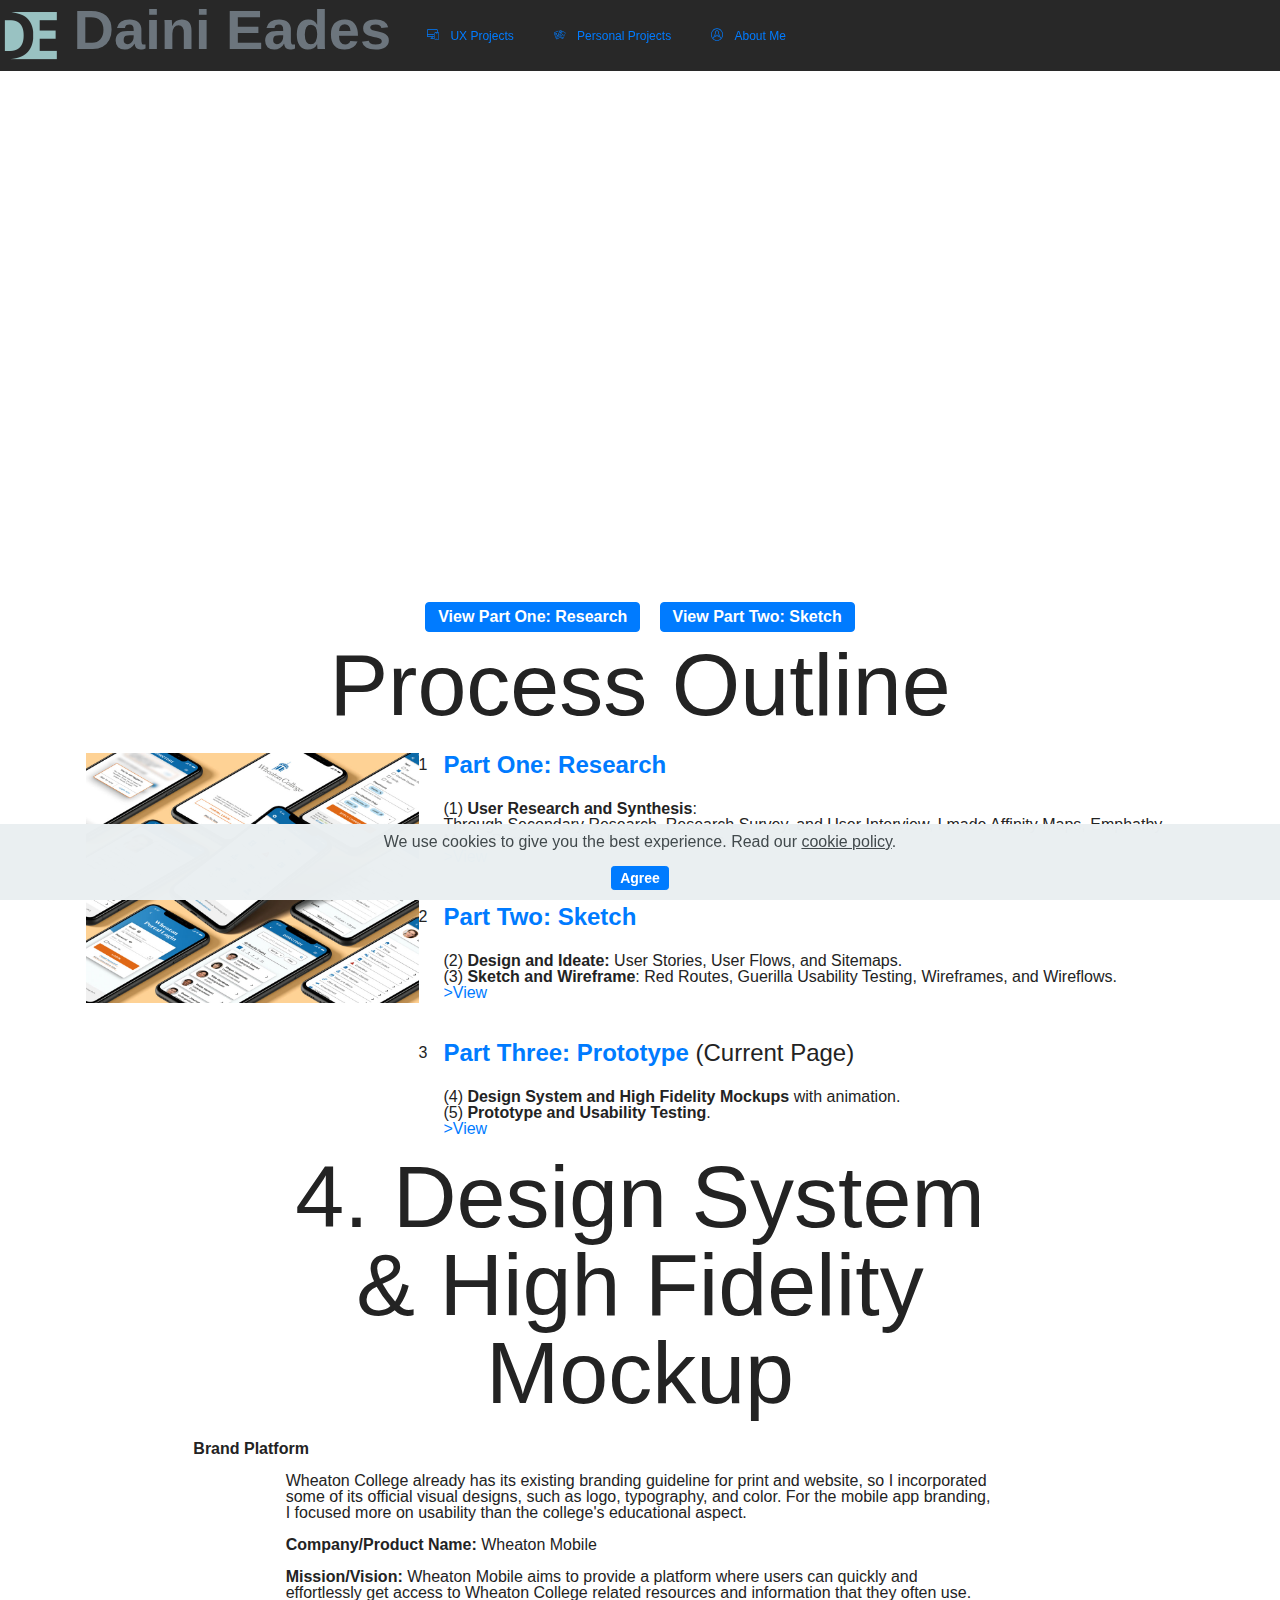
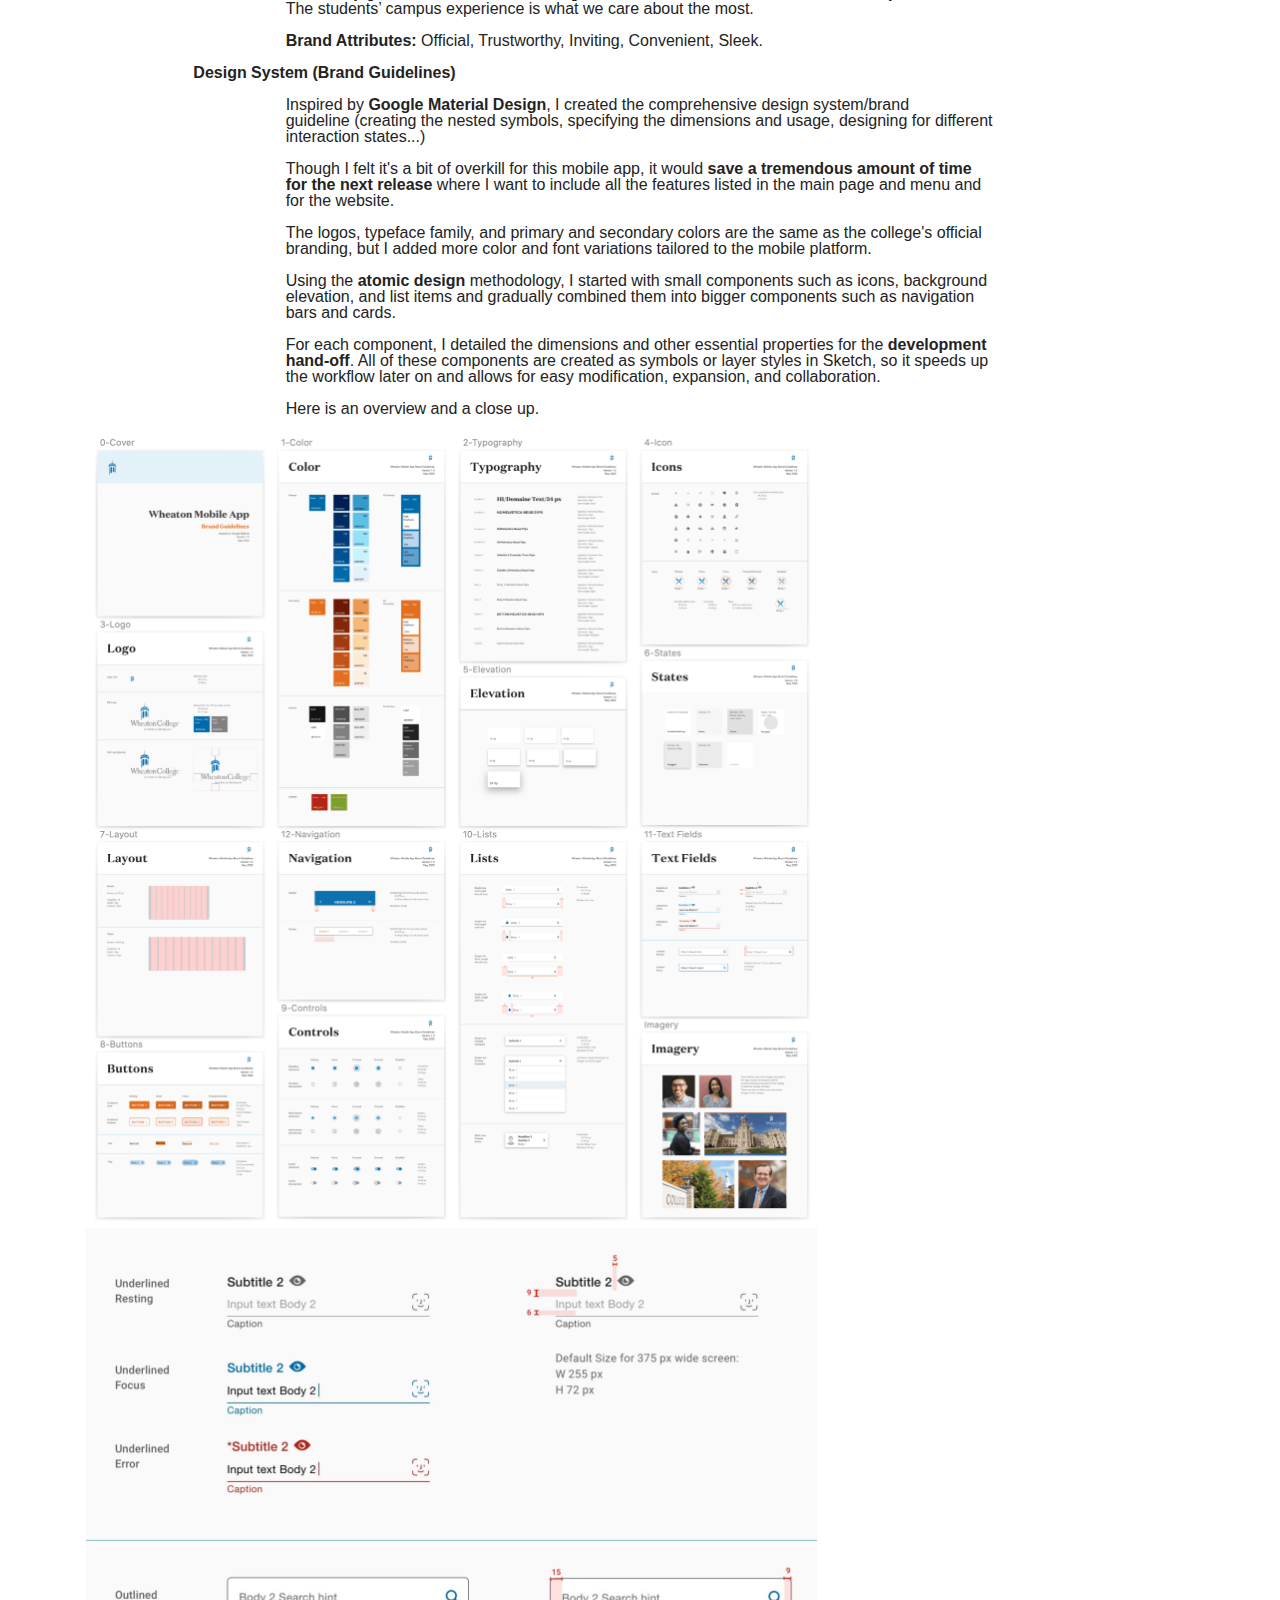
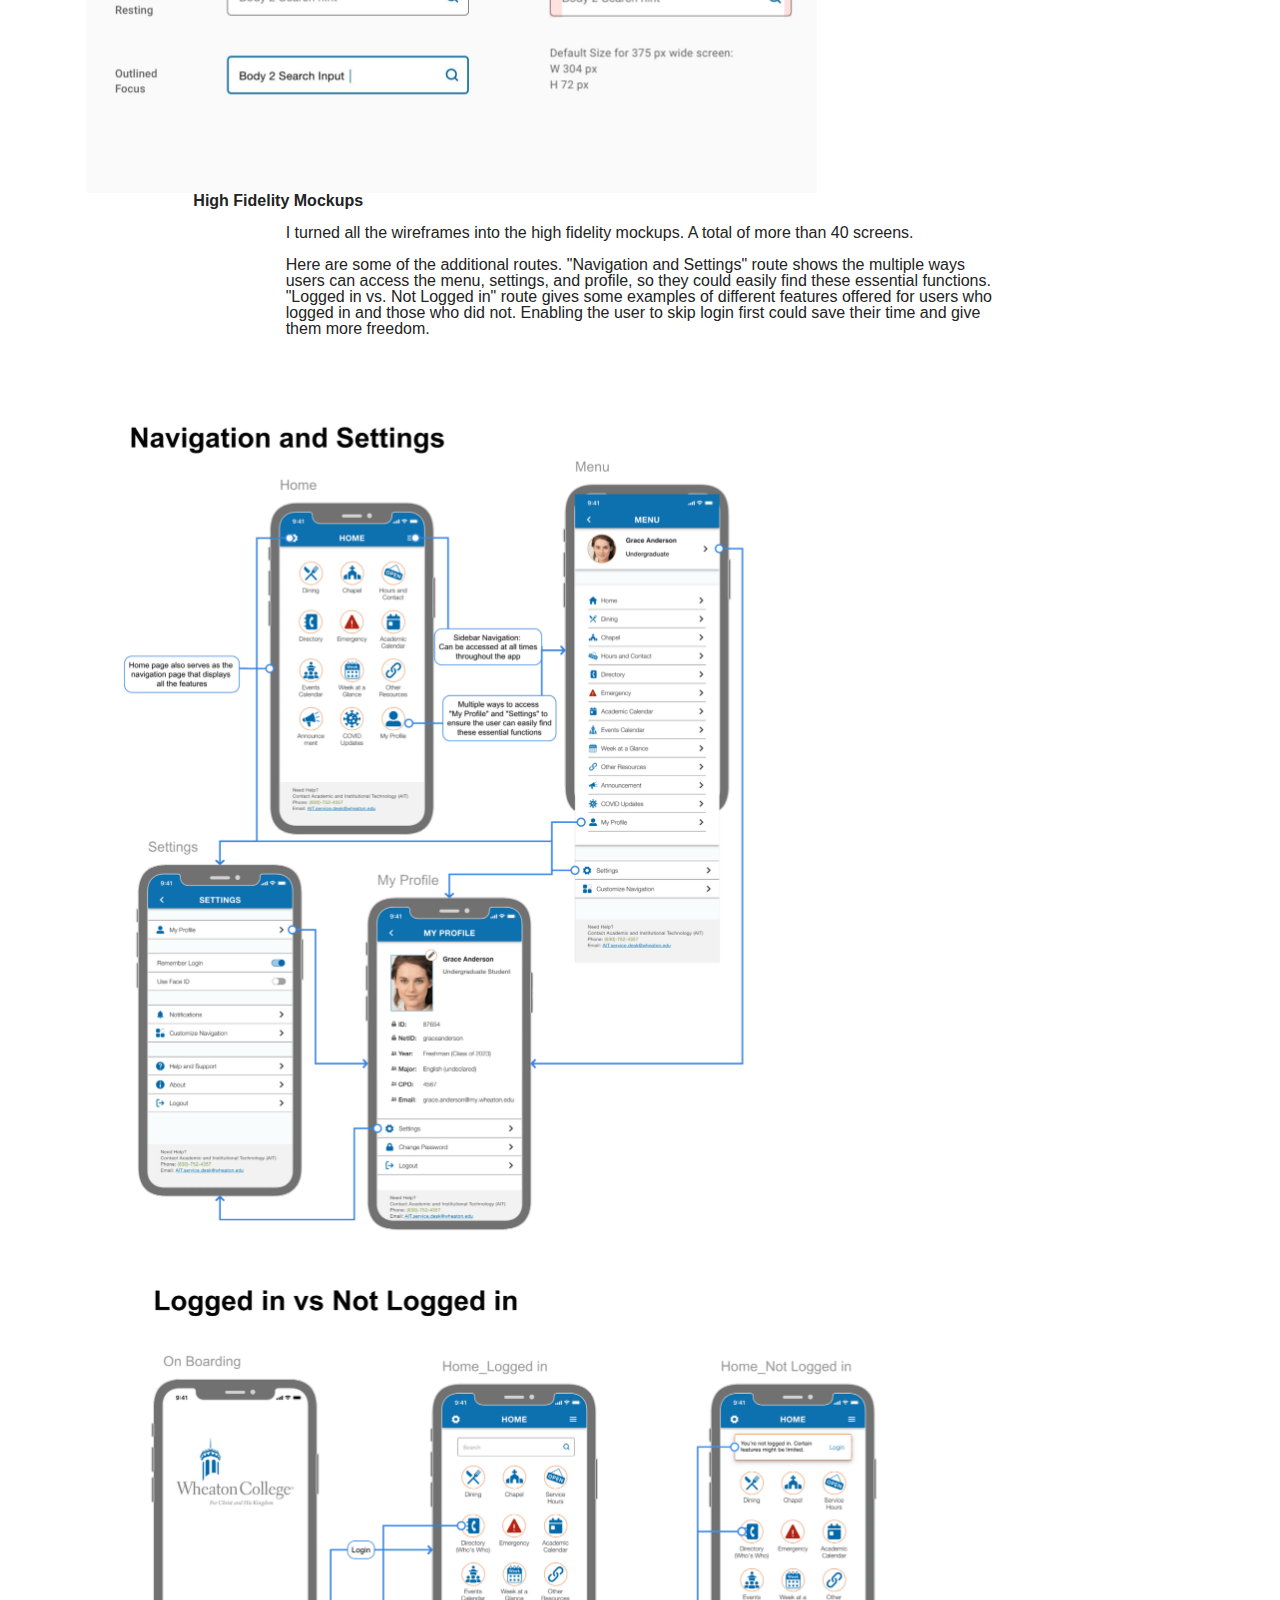
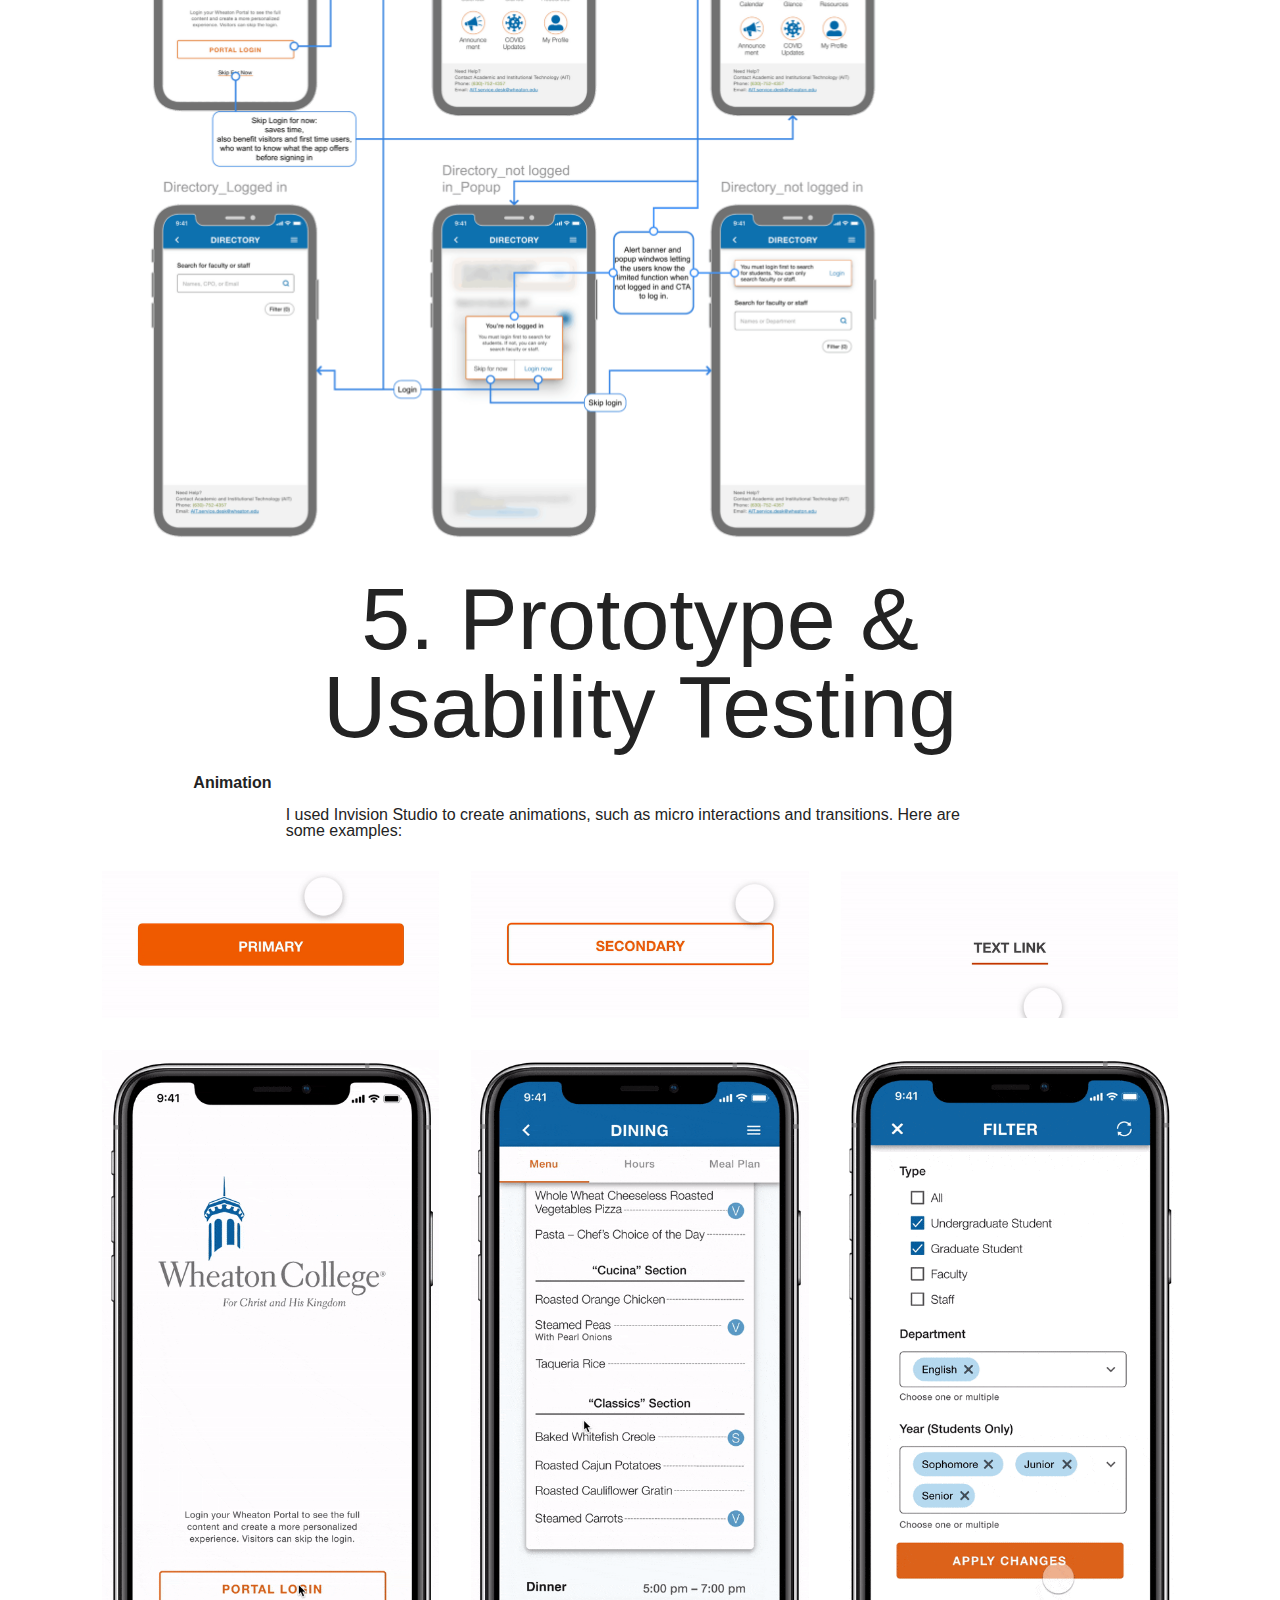
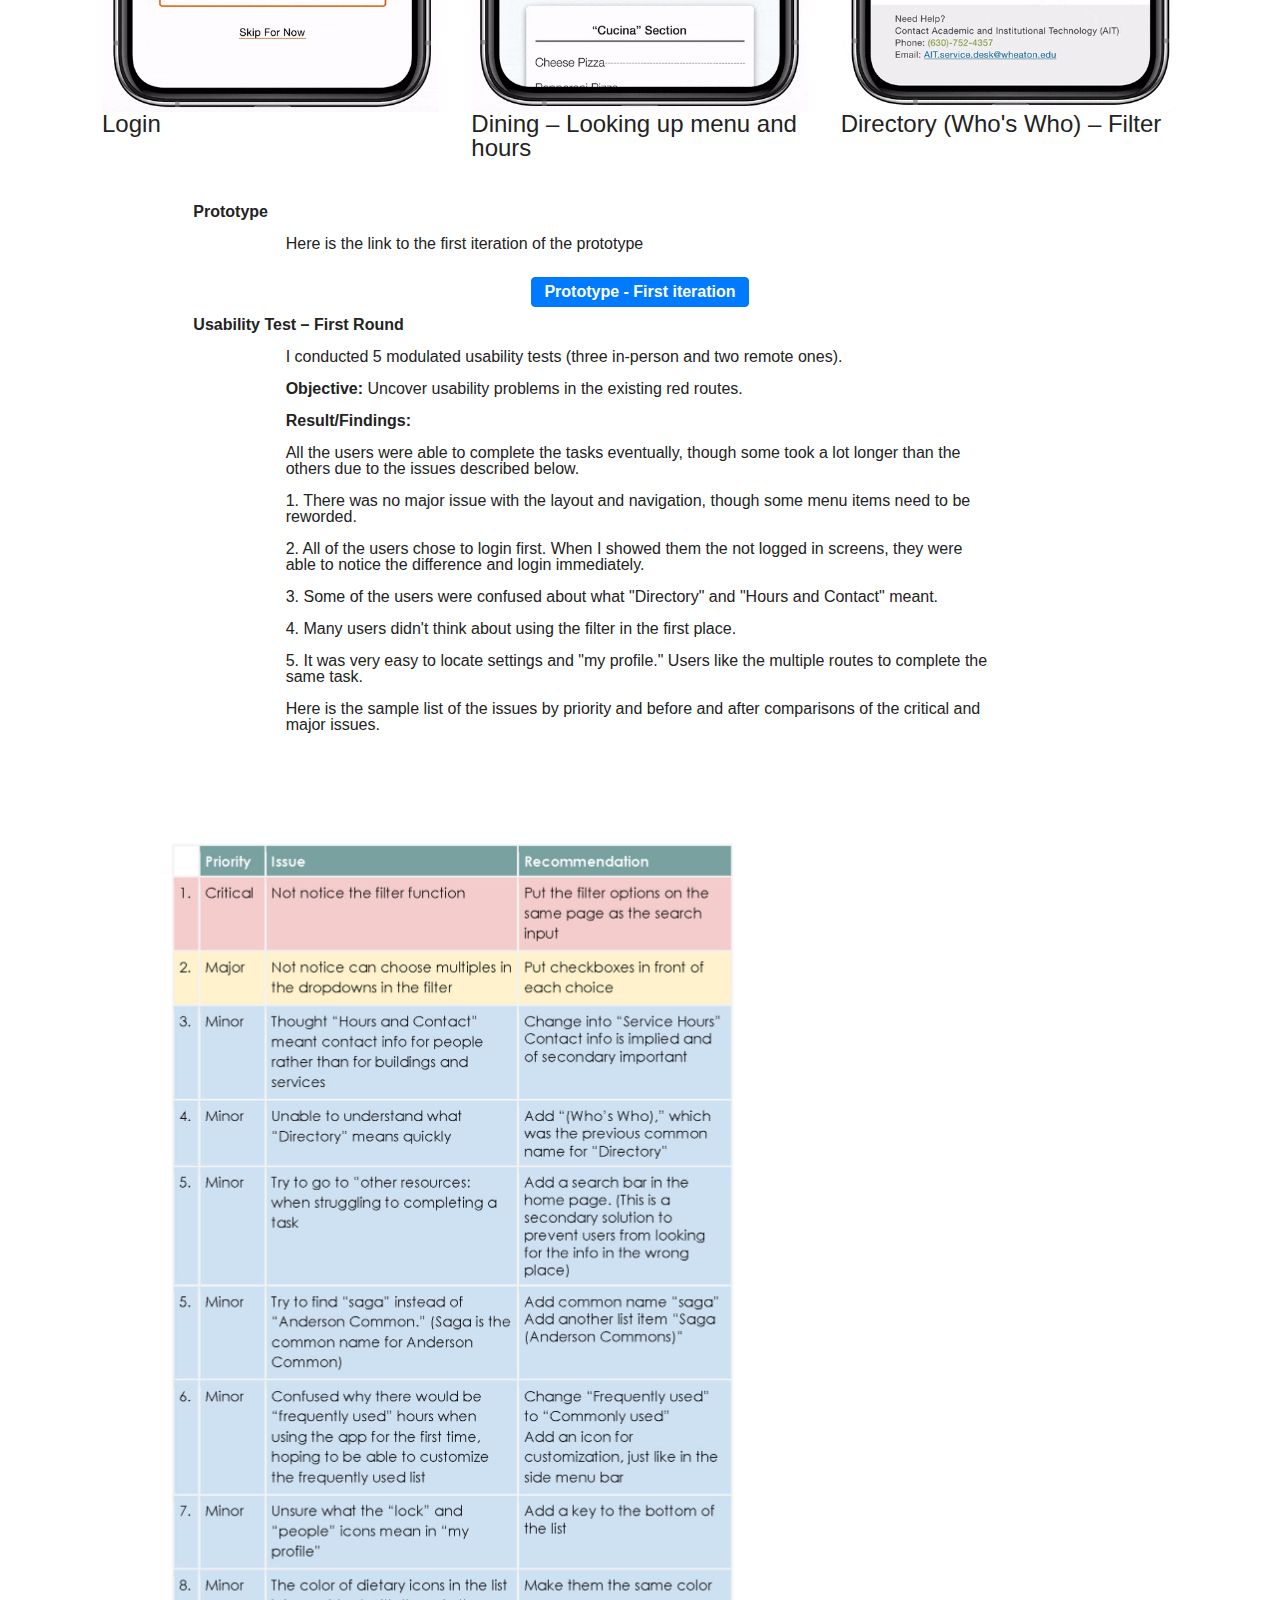
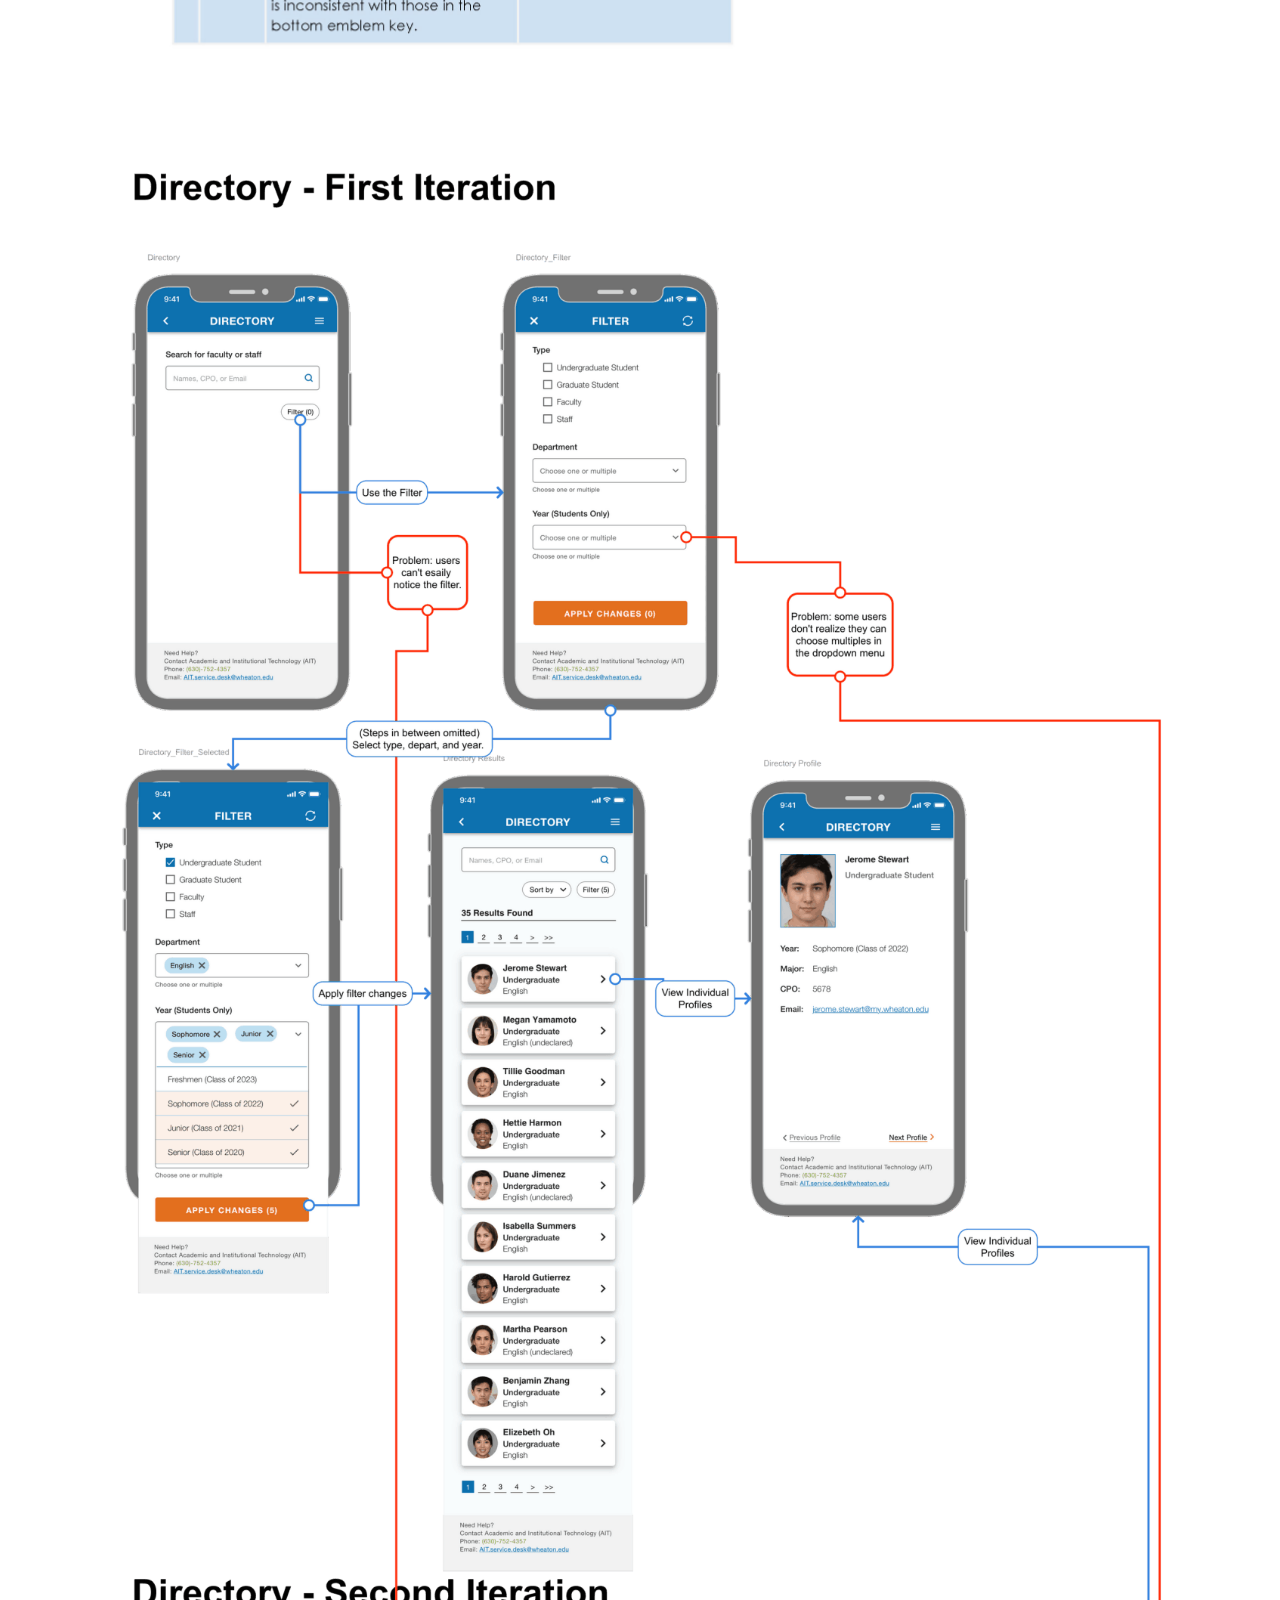
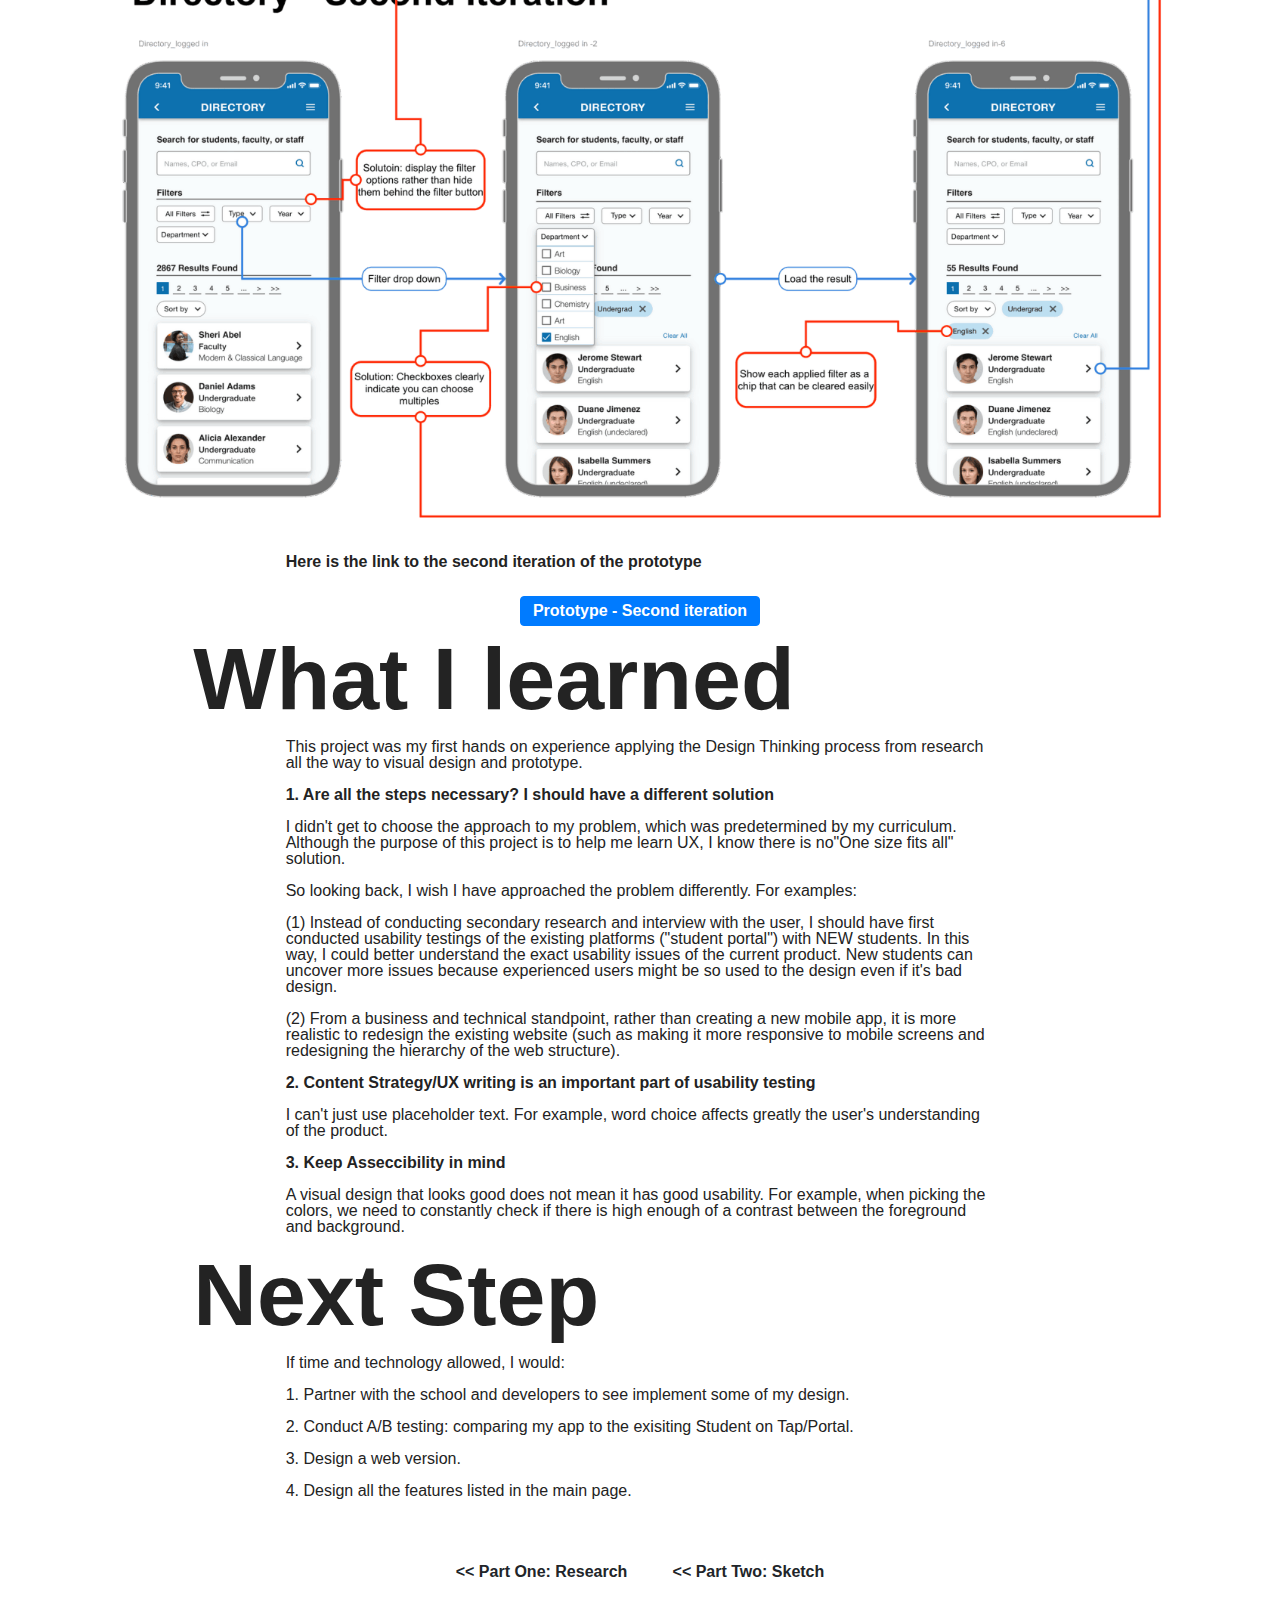
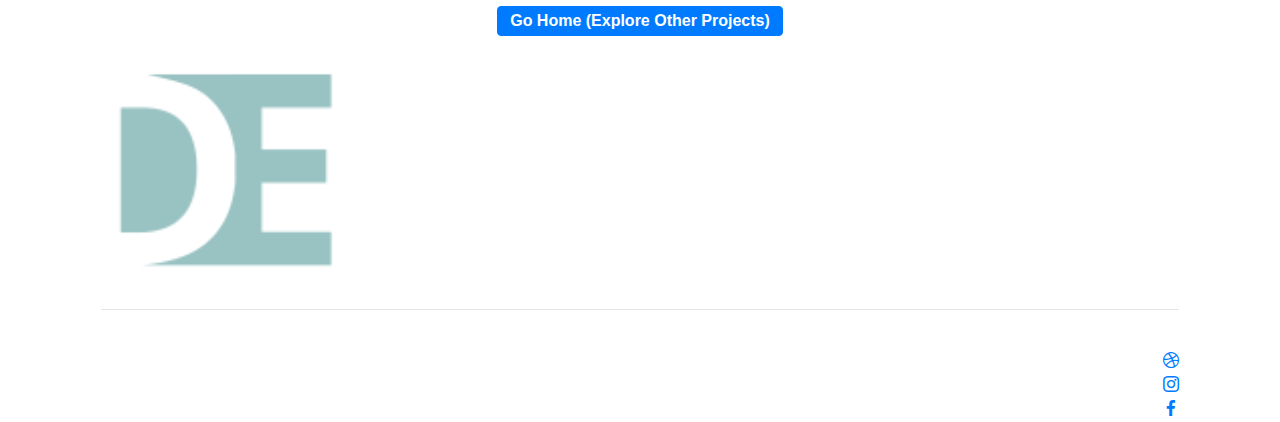
<file: UX_Wheaton_Prototype.html>
<!DOCTYPE html>
<html  >
<head>
  <!-- Site made with Mobirise Website Builder v4.12.3, https://mobirise.com -->
  <meta charset="UTF-8">
  <meta http-equiv="X-UA-Compatible" content="IE=edge">
  <meta name="generator" content="Mobirise v4.12.3, mobirise.com">
  <meta name="twitter:card" content="summary_large_image"/>
  <meta name="twitter:image:src" content="assets/images/UX_Wheaton_Prototype-meta.jpg">
  <meta property="og:image" content="assets/images/UX_Wheaton_Prototype-meta.jpg">
  <meta name="twitter:title" content="Daini Creative | UX Case Studies | Wheaton Mobile | Part Three: Prototype">
  <meta name="viewport" content="width=device-width, initial-scale=1, minimum-scale=1">
  <link rel="shortcut icon" href="assets/images/ms-icon-310x310-128x128-1.png" type="image/x-icon">
  <meta name="description" content="UX/UI Design Case Study: one-person end to end product launch: Wheaton Mobile, an app for Wheaton College">
  
  
  <title>Daini Creative | UX Case Studies | Wheaton Mobile | Part Three: Prototype</title>
  <link rel="stylesheet" href="assets/web/assets/mobirise-icons/mobirise-icons.css">
  <link rel="stylesheet" href="assets/bootstrap/css/bootstrap.min.css">
  <link rel="stylesheet" href="assets/bootstrap/css/bootstrap-grid.min.css">
  <link rel="stylesheet" href="assets/bootstrap/css/bootstrap-reboot.min.css">
  <link rel="stylesheet" href="assets/web/assets/gdpr-plugin/gdpr-styles.css">
  <link rel="stylesheet" href="assets/tether/tether.min.css">
  <link rel="stylesheet" href="assets/dropdown/css/style.css">
  <link rel="stylesheet" href="assets/socicon/css/styles.css">
  <link rel="stylesheet" href="assets/theme/css/style.css">
  <link rel="preload" as="style" href="assets/mobirise/css/mbr-additional.css"><link rel="stylesheet" href="assets/mobirise/css/mbr-additional.css" type="text/css">
  
  
  
</head>
<body>
  <section class="menu cid-s3vE5SMxX5" once="menu" id="menu1-fp">

    

    <nav class="navbar navbar-expand beta-menu navbar-dropdown align-items-center navbar-fixed-top navbar-toggleable-sm">
        <button class="navbar-toggler navbar-toggler-right" type="button" data-toggle="collapse" data-target="#navbarSupportedContent" aria-controls="navbarSupportedContent" aria-expanded="false" aria-label="Toggle navigation">
            <div class="hamburger">
                <span></span>
                <span></span>
                <span></span>
                <span></span>
            </div>
        </button>
        <div class="menu-logo">
            <div class="navbar-brand">
                <span class="navbar-logo">
                    <a href="index.html">
                         <img src="assets/images/logo-122x122.png" alt="Mobirise" title="" style="height: 3.8rem;">
                    </a>
                </span>
                <span class="navbar-caption-wrap"><a class="navbar-caption text-secondary display-4" href="index.html">
                        Daini Eades</a></span>
            </div>
        </div>
        <div class="collapse navbar-collapse" id="navbarSupportedContent">
            <ul class="navbar-nav nav-dropdown nav-right" data-app-modern-menu="true"><li class="nav-item">
                    <a class="nav-link link text-black display-7" href="index.html#header3-uv" aria-expanded="false"><span class="mbri-responsive mbr-iconfont mbr-iconfont-btn"></span>
                        UX Projects</a>
                </li><li class="nav-item"><a class="nav-link link text-black display-7" href="personal.html"><span class="mbri-image-gallery mbr-iconfont mbr-iconfont-btn"></span>
                        Personal Projects</a></li><li class="nav-item"><a class="nav-link link text-black display-7" href="About_Me.html"><span class="mbri-user2 mbr-iconfont mbr-iconfont-btn"></span>
                        
                        About Me</a></li></ul>
            
        </div>
    </nav>
</section>

<section class="engine"><a href="https://mobirise.info/k">how to develop own website</a></section><section class="mbr-section content5 cid-s3vE5TexCI" id="content5-fq">

    

    <div class="mbr-overlay" style="opacity: 0.4; background-color: rgb(255, 255, 255);">
    </div>

    <div class="container">
        <div class="media-container-row">
            <div class="title col-12 col-md-8">
                <h2 class="align-center mbr-bold mbr-white pb-3 mbr-fonts-style display-1">
                    <br>Wheaton Mobile<br></h2>
                <h3 class="mbr-section-subtitle align-center mbr-light mbr-white pb-3 mbr-fonts-style display-2"><strong>Part Three: Prototype</strong></h3>
                <p class="mbr-text align-center mbr-white pb-3 mbr-fonts-style display-5">An app for college students<br>My very first UX project<br>Jan, Feb, June 2020</p>
                <div class="mbr-section-btn align-center"><a class="btn btn-primary display-4" href="UX_Wheaton_Research.html">View Part One: Research</a> <a class="btn btn-primary display-4" href="UX_Wheaton_Sketch.html">View Part Two: Sketch</a></div>
            </div>
        </div>
    </div>
</section>

<section class="mbr-section content4 cid-s3vE5VMn9r" id="content4-g0">

    

    <div class="container">
        <div class="media-container-row">
            <div class="title col-12 col-md-8">
                <h2 class="align-center pb-3 mbr-fonts-style display-2">Process Outline</h2>
                
                
            </div>
        </div>
    </div>
</section>

<section class="step3 cid-s3vE5W939G" id="step3-g1">

    

    
    
    <div class="container">
        
        
        <div class="media-container-row">
            <div class="media-block" style="width: 40%;">
                <div class="mbr-figure">
                    <img src="assets/images/slanted-combined-1024x768.jpg" alt="" title="">
                </div>
            </div>
            <div class="step-container">
                <div class="card separline pb-4">
                    <div class="step-element d-flex">
                        <div class="step-wrapper pr-3">
                            <div class="step d-flex align-items-center justify-content-center">
                                1
                            </div>
                        </div>          
                        <div class="step-text-content">
                            <h4 class="mbr-step-title pb-3 mbr-fonts-style display-5"><a href="UX_Wheaton_Research.html"><strong>Part One: Research</strong></a></h4>
                            <p class="mbr-step-text mbr-fonts-style display-7">(1) <strong>User Research and Synthesis</strong>:&nbsp;<br>Through Secondary Research, Research Survey, and User Interview, I made Affinity Maps, Emphathy Maps, Personas, and HMW Statements. <br><a href="UX_Wheaton_Research.html">&gt;View</a><br></p>
                        </div>
                    </div>
                </div>

                <div class="card separline pb-4">
                    <div class="step-element d-flex">
                        <div class="step-wrapper pr-3">
                            <div class="step d-flex align-items-center justify-content-center">
                                2
                            </div>
                        </div>          
                        <div class="step-text-content">
                            <h4 class="mbr-step-title pb-3 mbr-fonts-style display-5"><a href="UX_Wheaton_Sketch.html"><strong>Part Two: Sketch</strong></a></h4>
                            <p class="mbr-step-text mbr-fonts-style display-7">(2) <strong>Design and Ideate:&nbsp;</strong>User Stories, User Flows, and Sitemaps.<br>(3) <strong>Sketch and Wireframe</strong>: Red Routes, Guerilla Usability Testing, Wireframes, and Wireflows. <br><a href="UX_Wheaton_Sketch.html">&gt;View</a><br></p>
                        </div>
                    </div>
                </div>

                <div class="card">
                    <div class="step-element d-flex">
                        <div class="step-wrapper pr-3">
                            <div class="step d-flex align-items-center justify-content-center">
                                3
                            </div>
                        </div>          
                        <div class="step-text-content">
                            <h4 class="mbr-step-title pb-3 mbr-fonts-style display-5"><strong><a href="UX_Wheaton_Prototype.html"><b>Part Three: Prototype</b></a>&nbsp;</strong>(Current Page)</h4>
                            <p class="mbr-step-text mbr-fonts-style display-7">(4) <strong>Design System and High Fidelity Mockups</strong> with animation.<br>(5)<strong> Prototype and Usability Testing</strong>.&nbsp;<br><a href="UX_Wheaton_Prototype.html">&gt;View</a></p>
                        </div>
                    </div>
                </div>

                

                

                

                

                

                
            </div>
        </div>
    </div>
</section>

<section class="mbr-section content4 cid-s3vE6jviOG" id="content4-hp">

    

    <div class="container">
        <div class="media-container-row">
            <div class="title col-12 col-md-8">
                <h2 class="align-center pb-3 mbr-fonts-style display-2">4. Design System &amp; High Fidelity Mockup</h2>
                
                
            </div>
        </div>
    </div>
</section>

<section class="header1 cid-s3vE6jPmih" id="header16-hq">

    

    

    <div class="container">
        <div class="row justify-content-md-center">
            <div class="col-md-10 align-center">
                
                
                
                
            </div>
        </div>
    </div>

</section>

<section class="mbr-section article content1 cid-s3vE6ke6Ek" id="content1-hr">
    
     

    <div class="container">
        <div class="media-container-row">
            <div class="mbr-text col-12 mbr-fonts-style display-5 col-md-10"><p><strong>Brand Platform</strong></p></div>
        </div>
    </div>
</section>

<section class="mbr-section article content1 cid-s3vE6kxDh8" id="content1-hs">
    
     

    <div class="container">
        <div class="media-container-row">
            <div class="mbr-text col-12 mbr-fonts-style display-7 col-md-8"><p>Wheaton College already has its existing branding guideline for print and website, so I incorporated some of its official visual designs, such as logo, typography, and color. For the mobile app branding, I focused more on usability than the college's educational aspect.&nbsp;</p><p><strong>Company/Product Name:</strong> Wheaton Mobile </p><p><strong>Mission/Vision:</strong> Wheaton Mobile aims to provide a platform where users can quickly and effortlessly get access to Wheaton College related resources and information that they often use. The students’ campus experience is what we care about the most. &nbsp;</p><p><strong>Brand Attributes:</strong>&nbsp;Official, Trustworthy, Inviting, Convenient, Sleek.&nbsp;</p></div>
        </div>
    </div>
</section>

<section class="mbr-section article content1 cid-s3vE6kQqF5" id="content1-ht">
    
     

    <div class="container">
        <div class="media-container-row">
            <div class="mbr-text col-12 mbr-fonts-style display-5 col-md-10"><p><strong>Design System (Brand Guidelines)</strong></p></div>
        </div>
    </div>
</section>

<section class="mbr-section article content1 cid-s3vE6l9nNB" id="content1-hu">
    
     

    <div class="container">
        <div class="media-container-row">
            <div class="mbr-text col-12 mbr-fonts-style display-7 col-md-8"><p>Inspired by <strong>Google Material Design</strong>, I created the comprehensive design system/brand guideline&nbsp;<span style="font-size: 1rem;">(creating the nested symbols, specifying the dimensions and usage, designing for different interaction states...)</span></p><p>Though I felt it's a bit of overkill for this mobile app, it would<strong> save a tremendous amount of time for the next release </strong>where I want to include all the features listed in the main page and menu and for the website.&nbsp;</p><p>The logos, typeface family, and primary and secondary colors are the same as the college's official branding, but I added more color and font variations tailored to the mobile platform.</p><p>Using the <strong>atomic design</strong> methodology, I started with small components such as icons, background elevation, and list items and gradually combined them into bigger components such as navigation bars and cards.</p><p>For each component, I detailed the dimensions and other essential properties for the <strong>development hand-off</strong>. All of these components are created as symbols or layer styles in Sketch, so it speeds up the workflow later on and allows for easy modification, expansion, and collaboration.&nbsp;</p><p>Here is an overview and a close up.</p></div>
        </div>
    </div>
</section>

<section class="cid-s3vE6ls5YH" id="image1-hv">

    

    <figure class="mbr-figure container">
        <div class="image-block" style="width: 66%;">
            <img src="assets/images/designsystem-v2-1466x1593.png" width="1400" alt="Mobirise" title="">
            
        </div>
    </figure>
</section>

<section class="cid-s4lIbtcVGH" id="image1-ow">

    

    <figure class="mbr-figure container">
        <div class="image-block" style="width: 66%;">
            <img src="assets/images/11-text-fields-1466x1134.jpg" width="1400" alt="Mobirise" title="">
            
        </div>
    </figure>
</section>

<section class="mbr-section article content1 cid-s3vE6lMTQ1" id="content1-hw">
    
     

    <div class="container">
        <div class="media-container-row">
            <div class="mbr-text col-12 mbr-fonts-style display-5 col-md-10"><p><strong>High Fidelity Mockups</strong></p></div>
        </div>
    </div>
</section>

<section class="mbr-section article content1 cid-s3vE6mcj1b" id="content1-hx">
    
     

    <div class="container">
        <div class="media-container-row">
            <div class="mbr-text col-12 mbr-fonts-style display-7 col-md-8"><p>I turned all the wireframes into the high fidelity mockups. A total of more than 40 screens.</p><p>Here are some of the additional routes. "Navigation and Settings" route shows the multiple ways users can access the menu, settings, and profile, so they could easily find these essential functions. "Logged in vs. Not Logged in" route gives some examples of different features offered for users who logged in and those who did not. Enabling the user to skip login first could save their time and give them more freedom.</p></div>
        </div>
    </div>
</section>

<section class="cid-s3vE6mwtUE" id="image1-hy">

    

    <figure class="mbr-figure container">
        <div class="image-block" style="width: 89%;">
            <img src="assets/images/red-route-high-fidelity-1976x3651.png" width="1400" alt="Mobirise" title="">
            
        </div>
    </figure>
</section>

<section class="mbr-section content4 cid-s3vE6mTzfv" id="content4-hz">

    

    <div class="container">
        <div class="media-container-row">
            <div class="title col-12 col-md-8">
                <h2 class="align-center pb-3 mbr-fonts-style display-2">5. Prototype &amp; Usability Testing</h2>
                
                
            </div>
        </div>
    </div>
</section>

<section class="header1 cid-s3vE6nepar" id="header16-i0">

    

    

    <div class="container">
        <div class="row justify-content-md-center">
            <div class="col-md-10 align-center">
                
                
                
                
            </div>
        </div>
    </div>

</section>

<section class="mbr-section article content1 cid-s3vE6nFcT0" id="content1-i1">
    
     

    <div class="container">
        <div class="media-container-row">
            <div class="mbr-text col-12 mbr-fonts-style display-5 col-md-10"><p><strong>Animation</strong></p></div>
        </div>
    </div>
</section>

<section class="mbr-section article content1 cid-s3vE6o0ISX" id="content1-i2">
    
     

    <div class="container">
        <div class="media-container-row">
            <div class="mbr-text col-12 mbr-fonts-style display-7 col-md-8"><p>I used Invision Studio to create animations, such as micro interactions and transitions. Here are some examples:</p></div>
        </div>
    </div>
</section>

<section class="features2 cid-s3vE6ol8L1" id="features2-i3">

    

    
    
    <div class="container">
        <div class="media-container-row">
            <div class="card p-3 col-12 col-md-6 col-lg-4">
                <div class="card-wrapper">
                    <div class="card-img">
                        <img src="assets/images/primary-button.gif" alt="Mobirise" title="">
                    </div>
                    <div class="card-box">
                        
                        
                    </div>
                </div>
            </div>

            <div class="card p-3 col-12 col-md-6 col-lg-4">
                <div class="card-wrapper">
                    <div class="card-img">
                        <img src="assets/images/secondary-button.gif" alt="Mobirise" title="">
                    </div>
                    <div class="card-box ">
                        
                        
                    </div>
                </div>
            </div>

            <div class="card p-3 col-12 col-md-6 col-lg-4">
                <div class="card-wrapper">
                    <div class="card-img">
                        <img src="assets/images/text-link.gif" alt="Mobirise" title="">
                    </div>
                    <div class="card-box">
                        
                        
                    </div>
                </div>
            </div>

            
        </div>
    </div>
</section>

<section class="features2 cid-s3vE6p19Tm" id="features2-i4">

    

    
    
    <div class="container">
        <div class="media-container-row">
            <div class="card p-3 col-12 col-md-6 col-lg-4">
                <div class="card-wrapper">
                    <div class="card-img">
                        <img src="assets/images/login-optimized.gif" alt="Mobirise" title="">
                    </div>
                    <div class="card-box">
                        <h4 class="card-title pb-3 mbr-fonts-style display-7">
                            Login</h4>
                        
                    </div>
                </div>
            </div>

            <div class="card p-3 col-12 col-md-6 col-lg-4">
                <div class="card-wrapper">
                    <div class="card-img">
                        <img src="assets/images/dining-optimize.gif" alt="Mobirise" title="">
                    </div>
                    <div class="card-box ">
                        <h4 class="card-title pb-3 mbr-fonts-style display-7">
                            Dining – Looking up menu and hours</h4>
                        
                    </div>
                </div>
            </div>

            <div class="card p-3 col-12 col-md-6 col-lg-4">
                <div class="card-wrapper">
                    <div class="card-img">
                        <img src="assets/images/directory-optimize.gif" alt="Mobirise" title="">
                    </div>
                    <div class="card-box">
                        <h4 class="card-title pb-3 mbr-fonts-style display-7">
                            Directory (Who's Who) – Filter</h4>
                        
                    </div>
                </div>
            </div>

            
        </div>
    </div>
</section>

<section class="mbr-section article content1 cid-s3vE6pAA2u" id="content1-i5">
    
     

    <div class="container">
        <div class="media-container-row">
            <div class="mbr-text col-12 mbr-fonts-style display-5 col-md-10"><p><strong>Prototype</strong></p></div>
        </div>
    </div>
</section>

<section class="mbr-section article content1 cid-s3vE6pWhsS" id="content1-i6">
    
     

    <div class="container">
        <div class="media-container-row">
            <div class="mbr-text col-12 mbr-fonts-style display-7 col-md-8"><p>Here is the link to the first iteration of the prototype</p></div>
        </div>
    </div>
</section>

<section class="mbr-section content8 cid-s3vE6qhvx6" id="content8-i7">

    

    <div class="container">
        <div class="media-container-row title">
            <div class="col-12 col-md-8">
                <div class="mbr-section-btn align-center"><a class="btn btn-primary display-4" href="https://daini938503.invisionapp.com/overview/Wheaton-Sketch-2-ckb860x3x002101z3mpvbkxfs/screens" target="_blank">Prototype - First iteration</a></div>
            </div>
        </div>
    </div>
</section>

<section class="mbr-section article content1 cid-s3vE6qBOzU" id="content1-i8">
    
     

    <div class="container">
        <div class="media-container-row">
            <div class="mbr-text col-12 mbr-fonts-style display-5 col-md-10"><p><strong>Usability Test – First Round</strong></p></div>
        </div>
    </div>
</section>

<section class="mbr-section article content1 cid-s3vE6qXNAP" id="content1-i9">
    
     

    <div class="container">
        <div class="media-container-row">
            <div class="mbr-text col-12 mbr-fonts-style display-7 col-md-8"><p>I conducted 5 modulated usability tests (three in-person and two remote ones).</p><p><strong>Objective:</strong> Uncover usability problems in the existing red routes.</p><p><strong>Result/Findings:</strong></p><p><span style="font-size: 1rem;">All the users were able to complete the tasks eventually, though some took a lot longer than the others due to the issues described below.&nbsp;</span><br></p><p>1. There was no major issue with the layout and navigation, though some menu items need to be reworded.</p><p>2. All of the users chose to login first. When I showed them the not logged in screens, they were able to notice the difference and login immediately.</p><p>3. Some of the users were confused about what "Directory" and "Hours and Contact" meant.</p><p>4. Many users didn't think about using the filter in the first place.</p><p>5. It was very easy to locate settings and "my profile." Users like the multiple routes to complete the same task.</p><p>Here is the sample list of the issues by priority and before and after comparisons of the critical and major issues.</p><p><br></p></div>
        </div>
    </div>
</section>

<section class="cid-s3vE6rjrxN" id="image1-ia">

    

    <figure class="mbr-figure container">
        <div class="image-block" style="width: 66%;">
            <img src="assets/images/capstone-one-usability-test-template-1466x1897.jpg" width="1400" alt="Mobirise" title="">
            
        </div>
    </figure>
</section>

<section class="cid-s3vE6rHS2O" id="image1-ib">

    

    <figure class="mbr-figure container">
        <div class="image-block" style="width: 100%;">
            <img src="assets/images/directory-1466x2682.png" width="1400" alt="Mobirise" title="">
            
        </div>
    </figure>
</section>

<section class="mbr-section article content1 cid-s3vE6sz24s" id="content1-id">
    
     

    <div class="container">
        <div class="media-container-row">
            <div class="mbr-text col-12 mbr-fonts-style display-7 col-md-8"><p><strong>Here is the link to the second iteration of the prototype</strong></p></div>
        </div>
    </div>
</section>

<section class="mbr-section content8 cid-s3vE6sVECN" id="content8-ie">

    

    <div class="container">
        <div class="media-container-row title">
            <div class="col-12 col-md-8">
                <div class="mbr-section-btn align-center"><a class="btn btn-primary display-4" href="https://daini938503.invisionapp.com/overview/Wheaton-Sketch-3-ckbu226oe02kb01zas9i2ur40/screens" target="_blank">Prototype - Second iteration</a></div>
            </div>
        </div>
    </div>
</section>

<section class="mbr-section article content1 cid-s4hb3qCRAe" id="content1-ok">
    
     

    <div class="container">
        <div class="media-container-row">
            <div class="mbr-text col-12 mbr-fonts-style display-2 col-md-10"><p><strong>What I learned</strong></p></div>
        </div>
    </div>
</section>

<section class="mbr-section article content1 cid-s4hb60FOsp" id="content1-ol">
    
     

    <div class="container">
        <div class="media-container-row">
            <div class="mbr-text col-12 mbr-fonts-style display-7 col-md-8"><p>This project was my first hands on experience applying the Design Thinking process from research all the way to visual design and prototype.&nbsp;</p><p><strong>1. Are all the steps necessary? I should have a different solution</strong></p><p>I didn't get to choose the approach to my problem, which was predetermined by my curriculum. Although the purpose of this project is to help me learn UX, I know there is no"One size fits all" solution.&nbsp;</p><p>So looking back, I wish I have approached the problem differently. For examples:&nbsp;</p><p>(1) Instead of conducting secondary research and interview with the user, I should have first conducted usability testings of the existing platforms ("student portal") with NEW students. In this way, I could better understand the exact usability issues of the current product. New students can uncover more issues because experienced users might be so used to the design even if it's bad design.</p><p>(2) From a business and technical standpoint, rather than creating a new mobile app, it is more realistic to redesign the existing website (such as making it more responsive to mobile screens and redesigning the hierarchy of the web structure).</p><p><strong>2. Content Strategy/UX writing is an important part of usability testing</strong></p><p>I can't just use placeholder text. For example, w<span style="font-size: 1rem;">ord choice affects greatly the user's understanding of the product.&nbsp;</span></p><p><strong>3. Keep Asseccibility in mind</strong></p><p>A visual design that looks good does not mean it has good usability. For example, when picking the colors, we need to constantly check if there is high enough of a contrast between the foreground and background.&nbsp;</p></div>
        </div>
    </div>
</section>

<section class="mbr-section article content1 cid-s4hQ5b8jrE" id="content1-or">
    
     

    <div class="container">
        <div class="media-container-row">
            <div class="mbr-text col-12 mbr-fonts-style display-2 col-md-10"><p><strong>Next Step</strong></p></div>
        </div>
    </div>
</section>

<section class="mbr-section article content1 cid-s4hQ6C3pkD" id="content1-os">
    
     

    <div class="container">
        <div class="media-container-row">
            <div class="mbr-text col-12 mbr-fonts-style display-7 col-md-8"><p>If time and technology allowed, I would:&nbsp;</p><p>1. Partner with the school and developers to see implement some of my design.</p><p>2. Conduct A/B testing: comparing my app to the exisiting Student on Tap/Portal.</p><p>3. Design a web version.</p><p><span style="font-size: 1rem;">4. Design all the features listed in the main page.</span></p><p><br></p></div>
        </div>
    </div>
</section>

<section class="header1 cid-s3vE6tZaqq" id="header16-ih">

    

    

    <div class="container">
        <div class="row justify-content-md-center">
            <div class="col-md-10 align-center">
                
                
                
                
            </div>
        </div>
    </div>

</section>

<section class="mbr-section content8 cid-s3wdGUT2dp" id="content8-lh">

    

    <div class="container">
        <div class="media-container-row title">
            <div class="col-12 col-md-8">
                <div class="mbr-section-btn align-center"><a class="btn btn-white-outline display-4" href="UX_Wheaton_Research.html">&lt;&lt; Part One: Research</a> <a class="btn btn-white-outline display-4" href="UX_Wheaton_Sketch.html">&lt;&lt; Part Two: Sketch</a></div>
            </div>
        </div>
    </div>
</section>

<section class="mbr-section content8 cid-spuyLe8ii0" id="content8-vg">

    

    <div class="container">
        <div class="media-container-row title">
            <div class="col-12 col-md-8">
                <div class="mbr-section-btn align-center"><a class="btn btn-primary display-4" href="index.html#header3-uv">Go Home (Explore Other Projects)</a></div>
            </div>
        </div>
    </div>
</section>

<section class="cid-srhXhcveE8" id="footer1-w3">

    

    

    <div class="container">
        <div class="media-container-row content text-white">
            <div class="col-12 col-md-3">
                <div class="media-wrap">
                    <a href="https://mobirise.co/">
                        <img src="assets/images/logo-122x122.png" alt="Mobirise" title="">
                    </a>
                </div>
            </div>
            <div class="col-12 col-md-3 mbr-fonts-style display-7">
                <h5 class="pb-3">Daini Eades</h5>
                <p class="mbr-text">Product/UX/UIDesigner based in Virginia.<br></p>
            </div>
            <div class="col-12 col-md-3 mbr-fonts-style display-7">
                <h5 class="pb-3">
                    Contact</h5>
                <p class="mbr-text">
                    Email: daini.eades@gmail.com<br></p>
            </div>
            <div class="col-12 col-md-3 mbr-fonts-style display-7">
                <h5 class="pb-3">Links</h5>
                <p class="mbr-text"><a href="assets/files/Resume-UX-Daini-Feb.pdf" target="_blank" class="text-white">Daini Resume</a></p>
            </div>
        </div>
        <div class="footer-lower">
            <div class="media-container-row">
                <div class="col-sm-12">
                    <hr>
                </div>
            </div>
            <div class="media-container-row mbr-white">
                <div class="col-sm-6 copyright">
                    <p class="mbr-text mbr-fonts-style display-7">
                        © Copyright 2021 <strong>Daini Eades</strong> - All Rights Reserved
                    </p>
                </div>
                <div class="col-md-6">
                    <div class="social-list align-right">
                        <div class="soc-item">
                            <a href="https://www.linkedin.com/in/dainieades/" target="_blank">
                                <span class="mbr-iconfont mbr-iconfont-social socicon-linkedin socicon" style="color: rgb(255, 255, 255); fill: rgb(255, 255, 255);"></span>
                            </a>
                        </div>
                        <div class="soc-item">
                            <a href="https://dribbble.com/dainieades" target="_blank">
                                <span class="mbr-iconfont mbr-iconfont-social socicon-dribbble socicon"></span>
                            </a>
                        </div>
                        <div class="soc-item">
                            <a href="https://www.instagram.com/daini.photography/?hl=en" target="_blank">
                                <span class="mbr-iconfont mbr-iconfont-social socicon-instagram socicon"></span>
                            </a>
                        </div>
                        <div class="soc-item">
                            <a href="https://www.facebook.com/daini.liu98" target="_blank">
                                <span class="mbr-iconfont mbr-iconfont-social socicon-facebook socicon"></span>
                            </a>
                        </div>
                        
                        
                    </div>
                </div>
            </div>
        </div>
    </div>
</section>


  <script src="assets/web/assets/jquery/jquery.min.js"></script>
  <script src="assets/popper/popper.min.js"></script>
  <script src="assets/bootstrap/js/bootstrap.min.js"></script>
  <script src="assets/tether/tether.min.js"></script>
  <script src="assets/web/assets/cookies-alert-plugin/cookies-alert-core.js"></script>
  <script src="assets/web/assets/cookies-alert-plugin/cookies-alert-script.js"></script>
  <script src="assets/smoothscroll/smooth-scroll.js"></script>
  <script src="assets/dropdown/js/nav-dropdown.js"></script>
  <script src="assets/dropdown/js/navbar-dropdown.js"></script>
  <script src="assets/touchswipe/jquery.touch-swipe.min.js"></script>
  <script src="assets/theme/js/script.js"></script>
  
  
<input name="cookieData" type="hidden" data-cookie-customDialogSelector='null' data-cookie-colorText='#424a4d' data-cookie-colorBg='rgba(234, 239, 241, 0.99)' data-cookie-textButton='Agree' data-cookie-colorButton='' data-cookie-colorLink='#424a4d' data-cookie-underlineLink='true' data-cookie-text="We use cookies to give you the best experience. Read our <a href='privacy.html'>cookie policy</a>.">
   <div id="scrollToTop" class="scrollToTop mbr-arrow-up"><a style="text-align: center;"><i class="mbr-arrow-up-icon mbr-arrow-up-icon-cm cm-icon cm-icon-smallarrow-up"></i></a></div>
  </body>
</html>
</file>
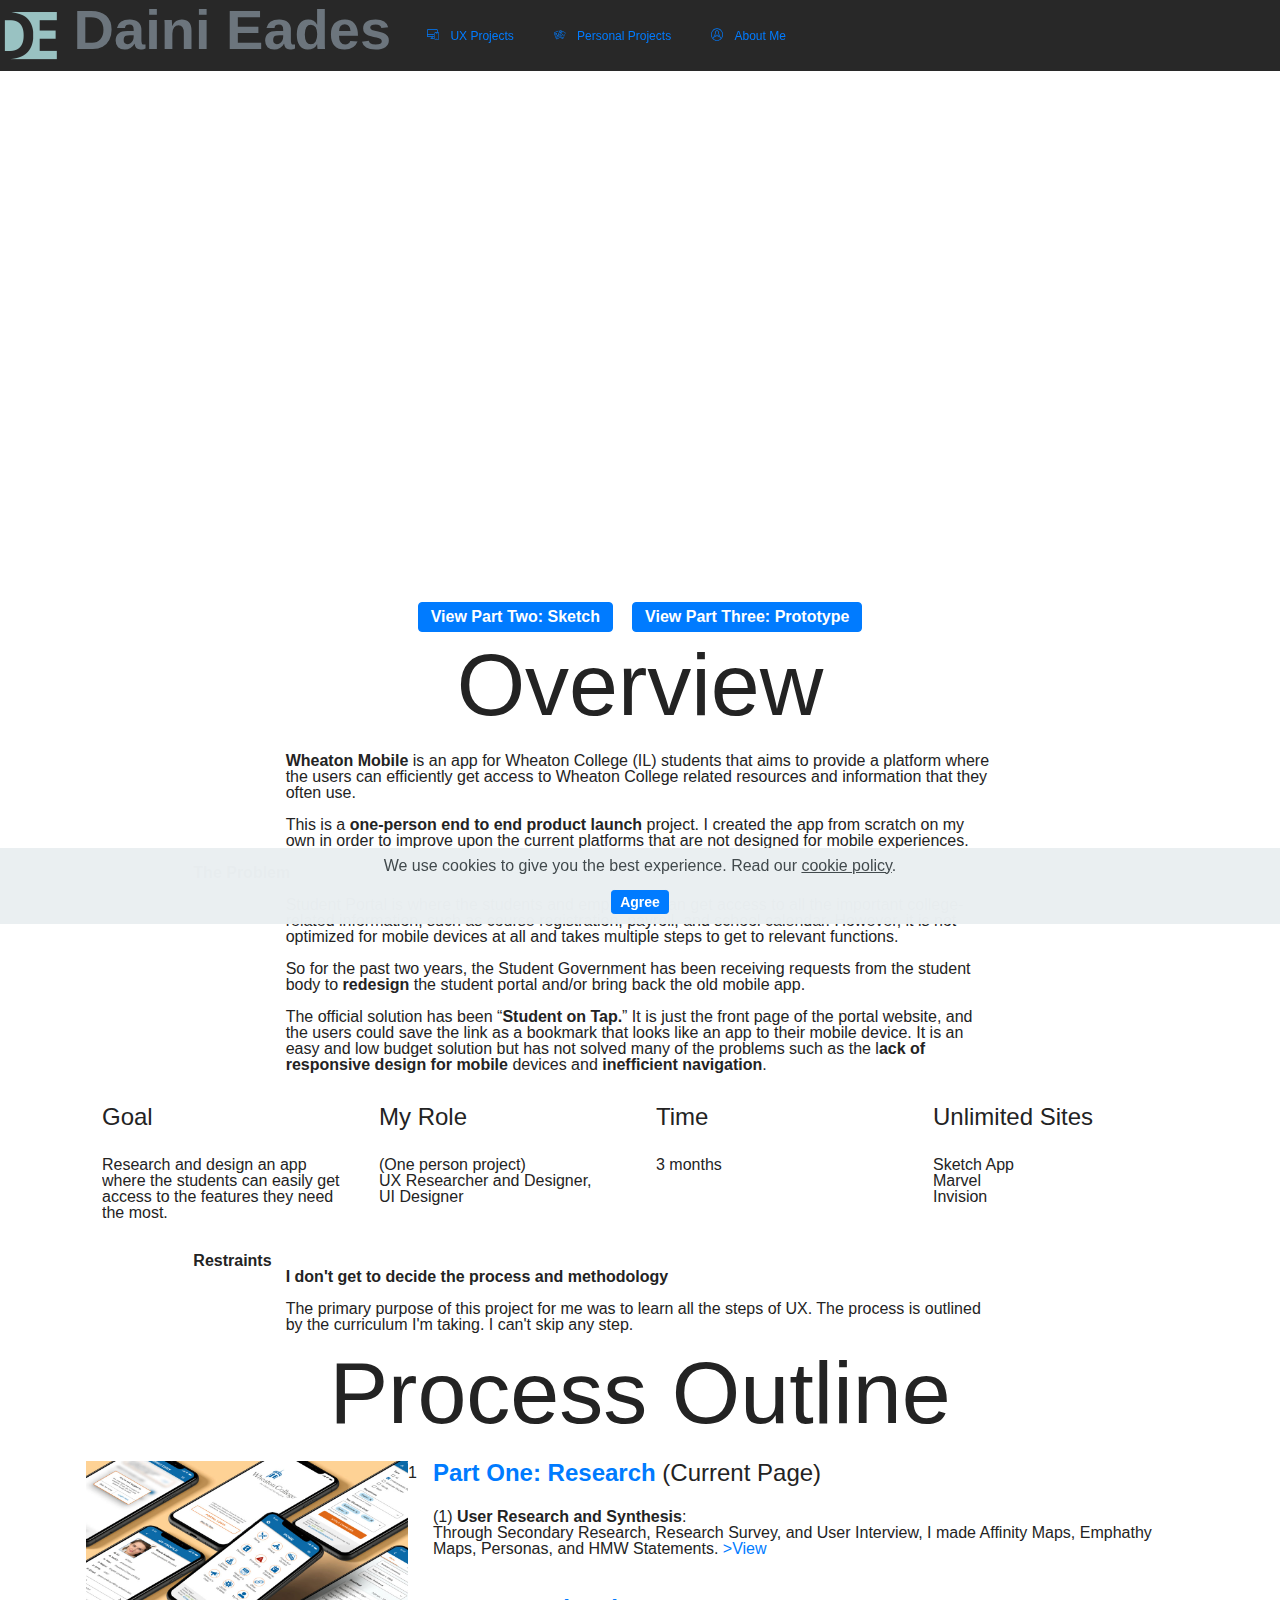
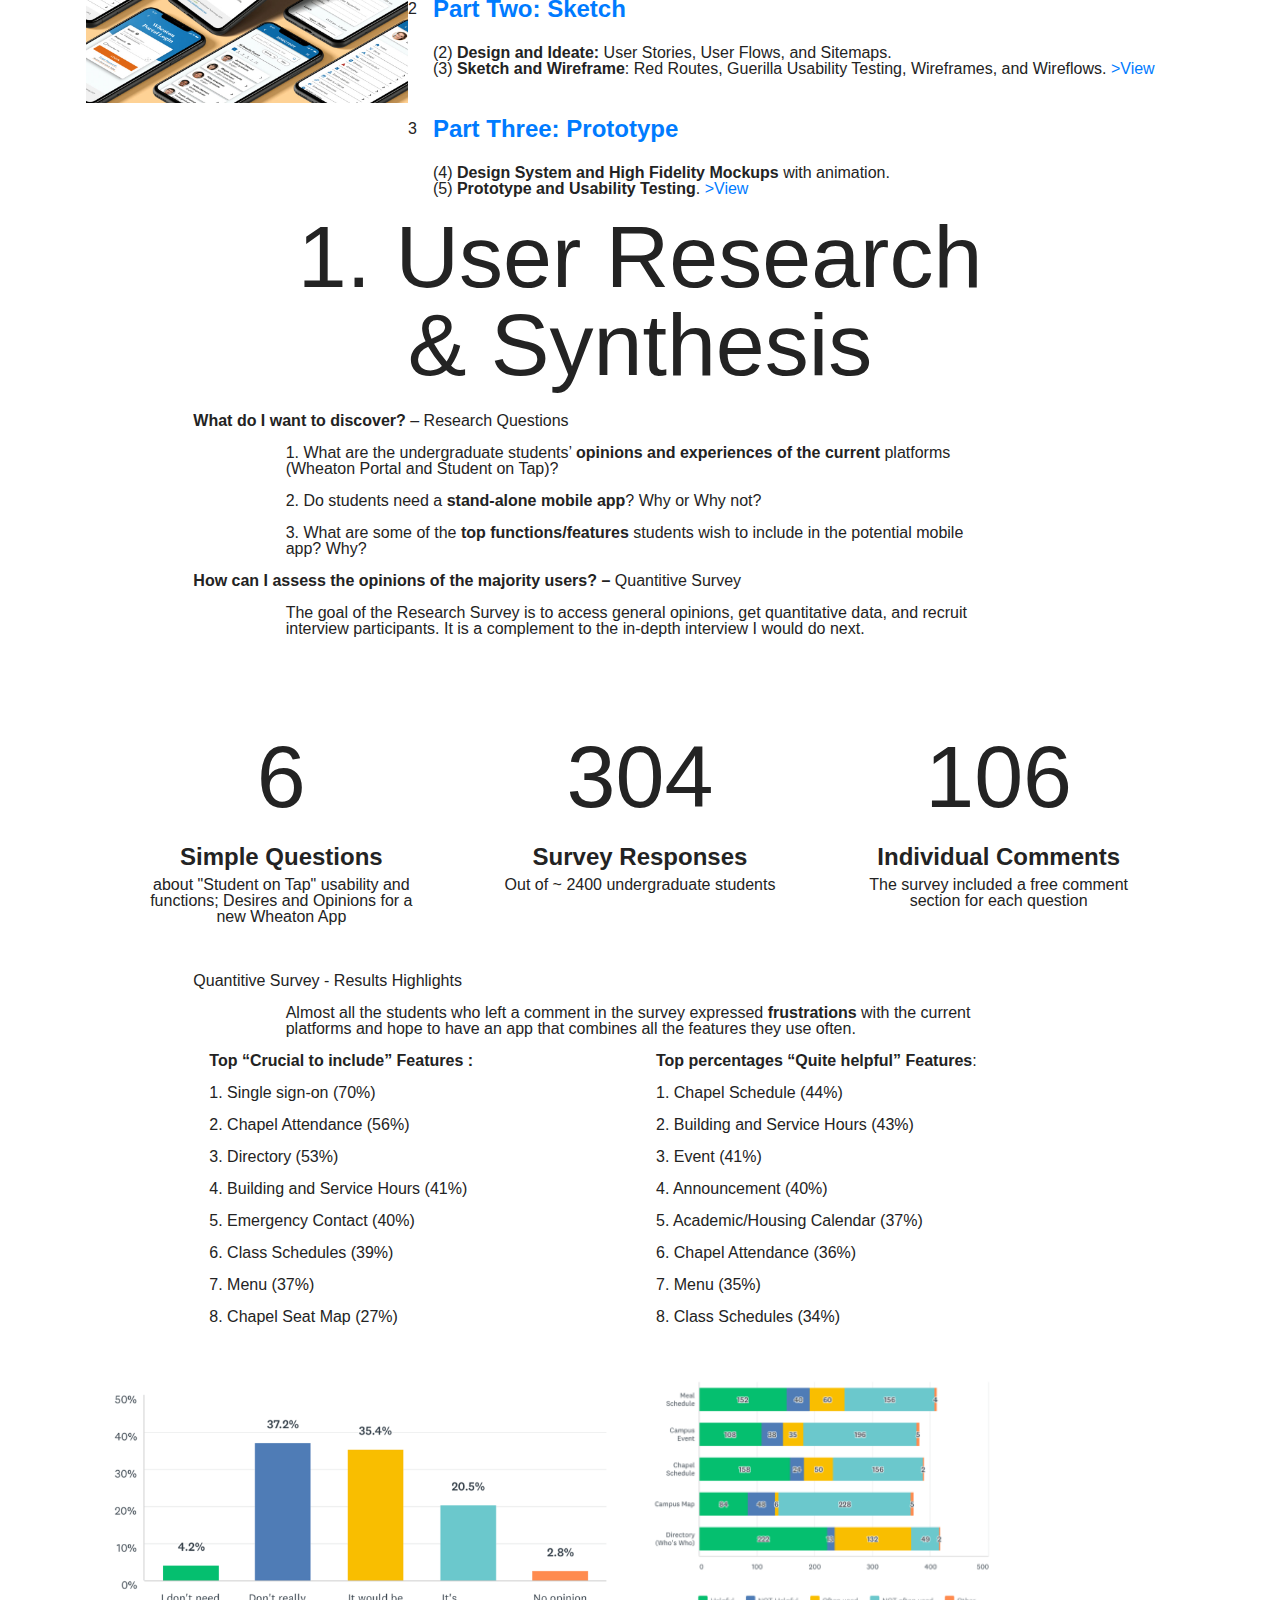
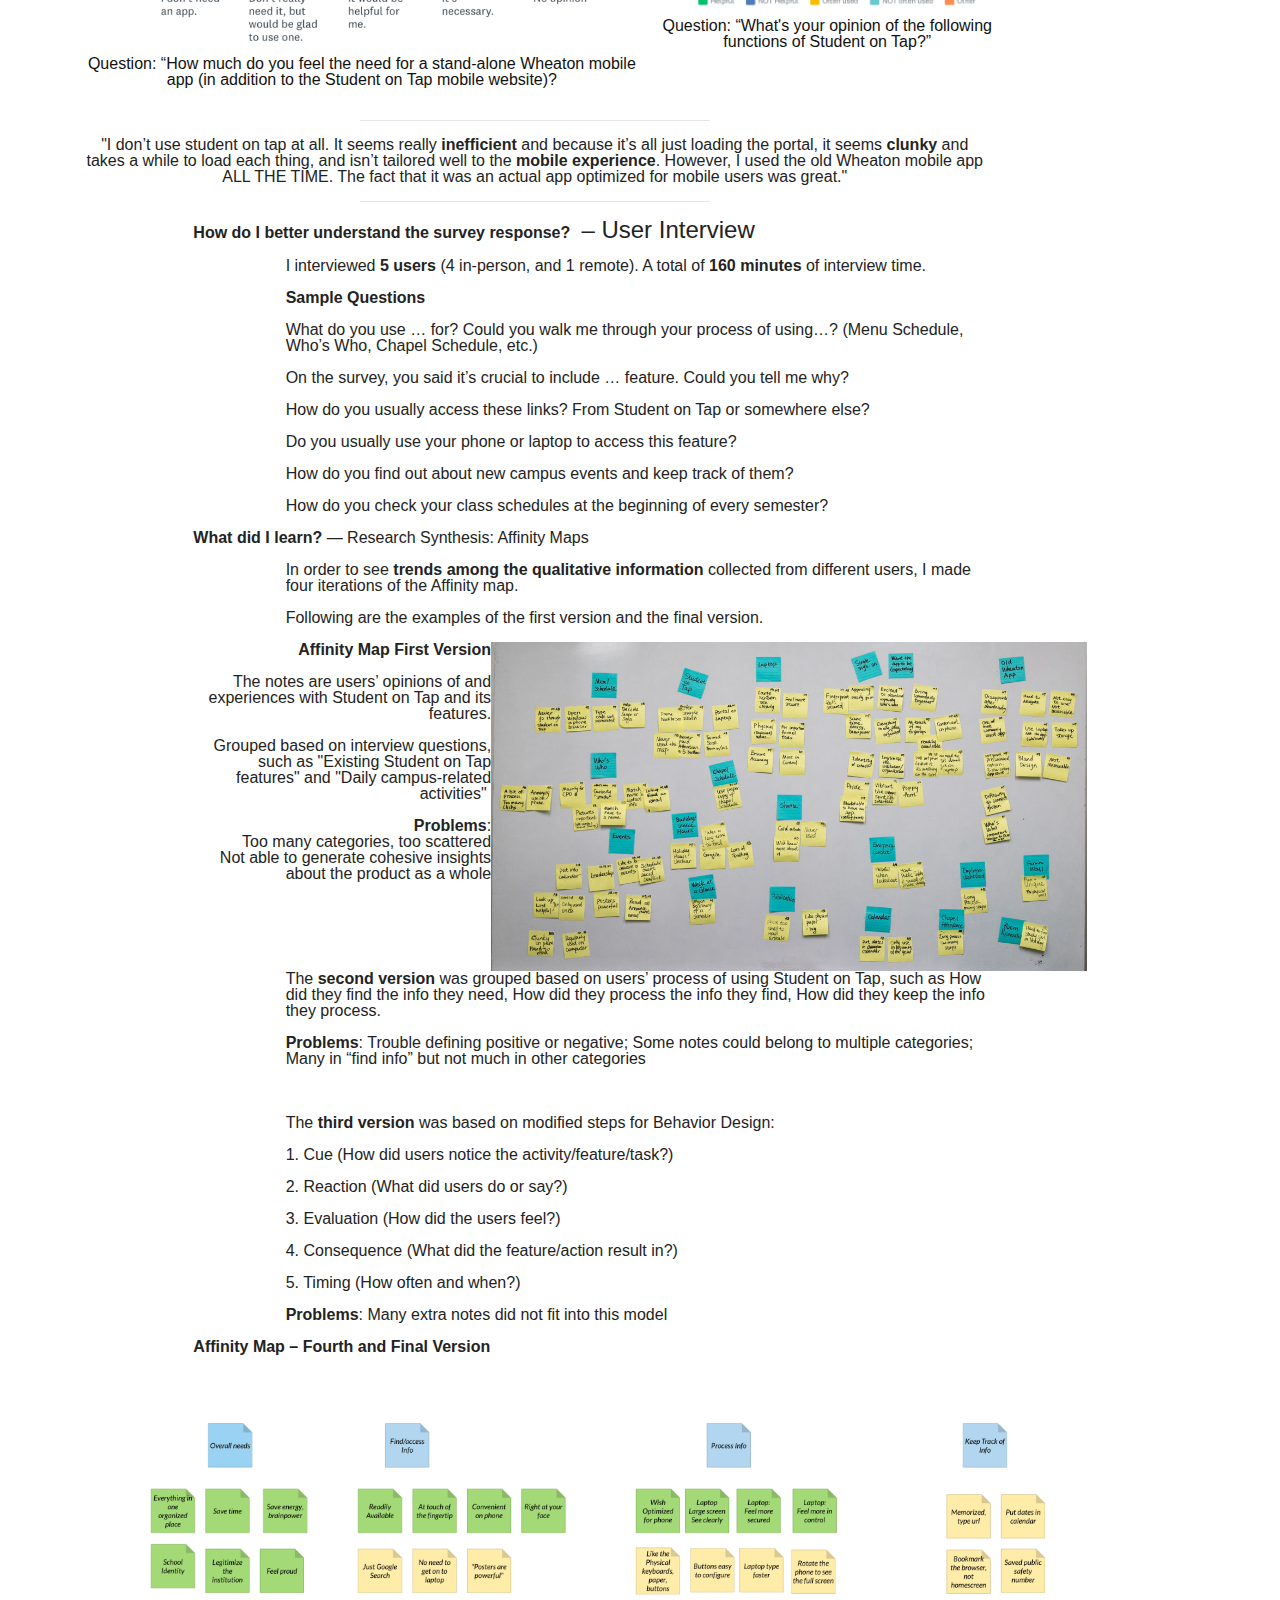
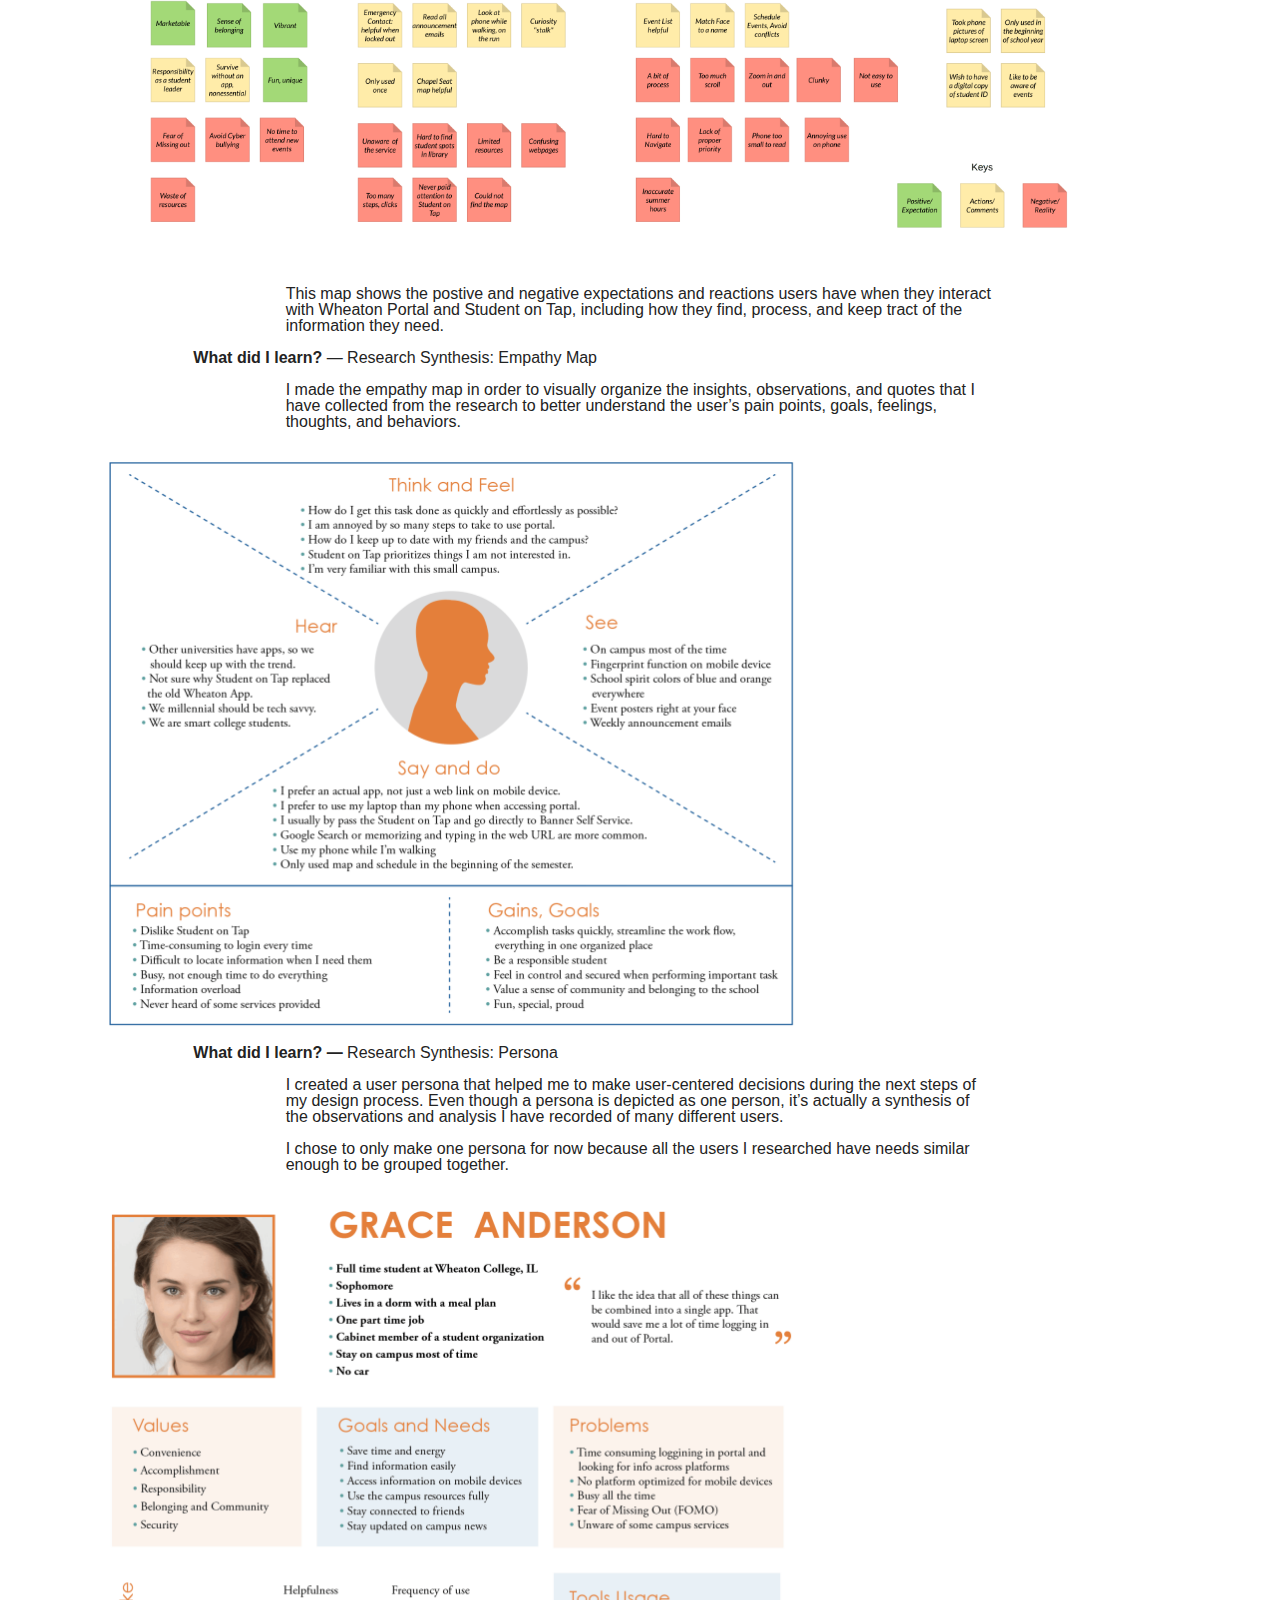
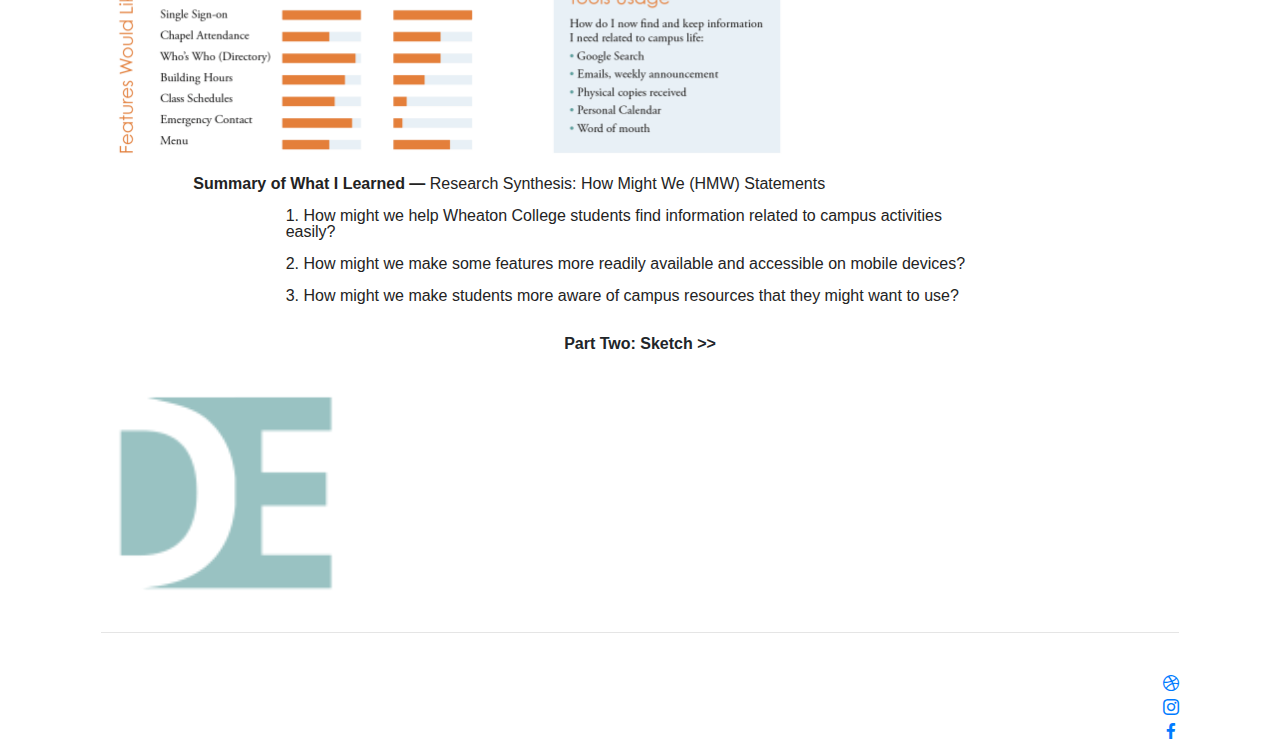
<file: UX_Wheaton_Research.html>
<!DOCTYPE html>
<html  >
<head>
  <!-- Site made with Mobirise Website Builder v4.12.3, https://mobirise.com -->
  <meta charset="UTF-8">
  <meta http-equiv="X-UA-Compatible" content="IE=edge">
  <meta name="generator" content="Mobirise v4.12.3, mobirise.com">
  <meta name="twitter:card" content="summary_large_image"/>
  <meta name="twitter:image:src" content="assets/images/UX_Wheaton_Research-meta.jpg">
  <meta property="og:image" content="assets/images/UX_Wheaton_Research-meta.jpg">
  <meta name="twitter:title" content="Daini Creative | UX Case Studies | Wheaton Mobile | Part One: Research">
  <meta name="viewport" content="width=device-width, initial-scale=1, minimum-scale=1">
  <link rel="shortcut icon" href="assets/images/ms-icon-310x310-128x128-1.png" type="image/x-icon">
  <meta name="description" content="UX/UI Design Case Study: one-person end to end product launch: Wheaton Mobile, an app for Wheaton College">
  
  
  <title>Daini Creative | UX Case Studies | Wheaton Mobile | Part One: Research</title>
  <link rel="stylesheet" href="assets/web/assets/mobirise-icons/mobirise-icons.css">
  <link rel="stylesheet" href="assets/bootstrap/css/bootstrap.min.css">
  <link rel="stylesheet" href="assets/bootstrap/css/bootstrap-grid.min.css">
  <link rel="stylesheet" href="assets/bootstrap/css/bootstrap-reboot.min.css">
  <link rel="stylesheet" href="assets/web/assets/gdpr-plugin/gdpr-styles.css">
  <link rel="stylesheet" href="assets/tether/tether.min.css">
  <link rel="stylesheet" href="assets/dropdown/css/style.css">
  <link rel="stylesheet" href="assets/socicon/css/styles.css">
  <link rel="stylesheet" href="assets/theme/css/style.css">
  <link rel="preload" as="style" href="assets/mobirise/css/mbr-additional.css"><link rel="stylesheet" href="assets/mobirise/css/mbr-additional.css" type="text/css">
  
  
  
</head>
<body>
  <section class="menu cid-s3vBDmASS6" once="menu" id="menu1-9z">

    

    <nav class="navbar navbar-expand beta-menu navbar-dropdown align-items-center navbar-fixed-top navbar-toggleable-sm">
        <button class="navbar-toggler navbar-toggler-right" type="button" data-toggle="collapse" data-target="#navbarSupportedContent" aria-controls="navbarSupportedContent" aria-expanded="false" aria-label="Toggle navigation">
            <div class="hamburger">
                <span></span>
                <span></span>
                <span></span>
                <span></span>
            </div>
        </button>
        <div class="menu-logo">
            <div class="navbar-brand">
                <span class="navbar-logo">
                    <a href="index.html">
                         <img src="assets/images/logo-122x122.png" alt="Mobirise" title="" style="height: 3.8rem;">
                    </a>
                </span>
                <span class="navbar-caption-wrap"><a class="navbar-caption text-secondary display-4" href="index.html">
                        Daini Eades</a></span>
            </div>
        </div>
        <div class="collapse navbar-collapse" id="navbarSupportedContent">
            <ul class="navbar-nav nav-dropdown nav-right" data-app-modern-menu="true"><li class="nav-item">
                    <a class="nav-link link text-black display-7" href="index.html#header3-uv" aria-expanded="false"><span class="mbri-responsive mbr-iconfont mbr-iconfont-btn"></span>
                        UX Projects</a>
                </li><li class="nav-item"><a class="nav-link link text-black display-7" href="personal.html"><span class="mbri-image-gallery mbr-iconfont mbr-iconfont-btn"></span>
                        Personal Projects</a></li><li class="nav-item"><a class="nav-link link text-black display-7" href="About_Me.html"><span class="mbri-user2 mbr-iconfont mbr-iconfont-btn"></span>
                        
                        About Me</a></li></ul>
            
        </div>
    </nav>
</section>

<section class="engine"><a href="https://mobirise.info/j">website templates</a></section><section class="mbr-section content5 cid-s3wg4GnG75" id="content5-n7">

    

    <div class="mbr-overlay" style="opacity: 0.4; background-color: rgb(255, 255, 255);">
    </div>

    <div class="container">
        <div class="media-container-row">
            <div class="title col-12 col-md-8">
                <h2 class="align-center mbr-bold mbr-white pb-3 mbr-fonts-style display-1">
                    <br>Wheaton Mobile<br></h2>
                <h3 class="mbr-section-subtitle align-center mbr-light mbr-white pb-3 mbr-fonts-style display-2"><strong>Part One: Research</strong></h3>
                <p class="mbr-text align-center mbr-white pb-3 mbr-fonts-style display-5">An app for college students<br>My very first UX project<br>Jan, Feb, June 2020</p>
                <div class="mbr-section-btn align-center"><a class="btn btn-primary display-4" href="UX_Wheaton_Sketch.html">View Part Two: Sketch</a> <a class="btn btn-primary display-4" href="UX_Wheaton_Prototype.html">View Part Three: Prototype</a></div>
            </div>
        </div>
    </div>
</section>

<section class="mbr-section content4 cid-s3vBDnHBBn" id="content4-a2">

    

    <div class="container">
        <div class="media-container-row">
            <div class="title col-12 col-md-8">
                <h2 class="align-center pb-3 mbr-fonts-style display-2">Overview</h2>
                
                
            </div>
        </div>
    </div>
</section>

<section class="header1 cid-s3vBDnXdkH" id="header16-a3">

    

    

    <div class="container">
        <div class="row justify-content-md-center">
            <div class="col-md-10 align-center">
                
                
                
                
            </div>
        </div>
    </div>

</section>

<section class="mbr-section article content1 cid-s3vBDoglNI" id="content1-a4">
    
     

    <div class="container">
        <div class="media-container-row">
            <div class="mbr-text col-12 mbr-fonts-style display-7 col-md-8"><p><strong>Wheaton Mobile</strong> is an app for Wheaton College (IL) students that aims to provide a platform where the users can efficiently get access to Wheaton College related resources and information that they often use.&nbsp;</p><p>This is a <strong>one-person end to end product launch</strong> project. I created the app from scratch on my own in order to improve upon the current platforms that are not designed for mobile experiences. &nbsp;</p></div>
        </div>
    </div>
</section>

<section class="mbr-section article content1 cid-s3vBDox2Us" id="content1-a5">
    
     

    <div class="container">
        <div class="media-container-row">
            <div class="mbr-text col-12 mbr-fonts-style display-5 col-md-10"><p><strong>The Problem</strong></p></div>
        </div>
    </div>
</section>

<section class="mbr-section article content1 cid-s3vBDoSaLQ" id="content1-a6">
    
     

    <div class="container">
        <div class="media-container-row">
            <div class="mbr-text col-12 mbr-fonts-style display-7 col-md-8"><p>Student Portal is where the students and employees can get access to all the important college-related information, such as course registration, payroll, and school calendar. However, it is not optimized for mobile devices at all and takes multiple steps to get to relevant functions.&nbsp;</p><p>So for the past two years, the Student Government has been receiving requests from the student body to <strong>redesign</strong> the student portal and/or bring back the old mobile app.</p><p>The official solution has been “<strong>Student on Tap.</strong>” It is just the front page of the portal website, and the users could save the link as a bookmark that looks like an app to their mobile device. It is an easy and low budget solution but has not solved many of the problems such as the l<strong>ack of responsive design for mobile</strong> devices and <strong>inefficient navigation</strong>.</p></div>
        </div>
    </div>
</section>

<section class="features4 cid-s4rR9CYaNV" id="features4-p1">
    
         

    
    <div class="container">
        <div class="media-container-row">
            <div class="card p-3 col-12 col-md-6 col-lg-3">
                <div class="card-wrapper media-container-row media-container-row">
                    <div class="card-box">
                        <h4 class="card-title pb-3 mbr-fonts-style display-5">Goal</h4>
                        <p class="mbr-text mbr-fonts-style display-7">Research and design an app where the students can easily get access to the features they need the most.</p>
                    </div>
                </div>
            </div>

            <div class="card p-3 col-12 col-md-6 col-12 col-md-6 col-lg-3">
                <div class="card-wrapper media-container-row">
                    <div class="card-box">
                        <h4 class="card-title pb-3 mbr-fonts-style display-5">
                            My Role</h4>
                        <p class="mbr-text mbr-fonts-style display-7">(One person project)<br>UX Researcher and Designer, <br>UI Designer<br></p>
                    </div>
                </div>
            </div>

            <div class="card p-3 col-12 col-md-6 col-lg-3">
                <div class="card-wrapper media-container-row">
                    <div class="card-box">
                        <h4 class="card-title pb-3 mbr-fonts-style display-5">
                            Time</h4>
                        <p class="mbr-text mbr-fonts-style display-7">3 months</p>
                    </div>
                </div>
            </div>

            <div class="card p-3 col-12 col-md-6 col-lg-3">
                <div class="card-wrapper media-container-row">
                    <div class="card-box">
                        <h4 class="card-title pb-3 mbr-fonts-style display-5">
                            Unlimited Sites
                        </h4>
                        <p class="mbr-text mbr-fonts-style display-7">
                            Sketch App<br>Marvel<br>Invision</p>
                    </div>
                </div>
            </div>
        </div>
    </div>
</section>

<section class="mbr-section article content1 cid-s3vBDp6ZQi" id="content1-a7">
    
     

    <div class="container">
        <div class="media-container-row">
            <div class="mbr-text col-12 mbr-fonts-style display-5 col-md-10"><strong>Restraints</strong></div>
        </div>
    </div>
</section>

<section class="mbr-section article content1 cid-s3vBDpktp9" id="content1-a8">
    
     

    <div class="container">
        <div class="media-container-row">
            <div class="mbr-text col-12 mbr-fonts-style display-7 col-md-8"><p><strong>I don't get to decide the process and methodology</strong></p><p>The primary purpose of this project for me was to learn all the steps of UX. The process is outlined by the curriculum I'm taking. I can't skip any step.&nbsp;</p></div>
        </div>
    </div>
</section>

<section class="header1 cid-s3vBDpADMV" id="header16-a9">

    

    

    <div class="container">
        <div class="row justify-content-md-center">
            <div class="col-md-10 align-center">
                
                
                
                
            </div>
        </div>
    </div>

</section>

<section class="mbr-section content4 cid-s3vBDpUUGc" id="content4-aa">

    

    <div class="container">
        <div class="media-container-row">
            <div class="title col-12 col-md-8">
                <h2 class="align-center pb-3 mbr-fonts-style display-2">Process Outline</h2>
                
                
            </div>
        </div>
    </div>
</section>

<section class="step3 cid-s3woODUI0j" id="step3-nb">

    

    
    
    <div class="container">
        
        
        <div class="media-container-row">
            <div class="media-block" style="width: 40%;">
                <div class="mbr-figure">
                    <img src="assets/images/slanted-combined-1024x768.jpg" alt="" title="">
                </div>
            </div>
            <div class="step-container">
                <div class="card separline pb-4">
                    <div class="step-element d-flex">
                        <div class="step-wrapper pr-3">
                            <div class="step d-flex align-items-center justify-content-center">
                                1
                            </div>
                        </div>          
                        <div class="step-text-content">
                            <h4 class="mbr-step-title pb-3 mbr-fonts-style display-5"><strong><a href="UX_Wheaton_Research.html"><b>Part One: Research</b></a>&nbsp;</strong>(Current Page)</h4>
                            <p class="mbr-step-text mbr-fonts-style display-7">(1) <strong>User Research and Synthesis</strong>:&nbsp;<br>Through Secondary Research, Research Survey, and User Interview, I made Affinity Maps, Emphathy Maps, Personas, and HMW Statements. <a href="UX_Wheaton_Research.html">&gt;View</a><br></p>
                        </div>
                    </div>
                </div>

                <div class="card separline pb-4">
                    <div class="step-element d-flex">
                        <div class="step-wrapper pr-3">
                            <div class="step d-flex align-items-center justify-content-center">
                                2
                            </div>
                        </div>          
                        <div class="step-text-content">
                            <h4 class="mbr-step-title pb-3 mbr-fonts-style display-5"><a href="UX_Wheaton_Sketch.html"><strong>Part Two: Sketch</strong></a></h4>
                            <p class="mbr-step-text mbr-fonts-style display-7">(2) <strong>Design and Ideate:&nbsp;</strong>User Stories, User Flows, and Sitemaps.<br>(3) <strong>Sketch and Wireframe</strong>: Red Routes, Guerilla Usability Testing, Wireframes, and Wireflows. <a href="UX_Wheaton_Sketch.html">&gt;View</a><br></p>
                        </div>
                    </div>
                </div>

                <div class="card">
                    <div class="step-element d-flex">
                        <div class="step-wrapper pr-3">
                            <div class="step d-flex align-items-center justify-content-center">
                                3
                            </div>
                        </div>          
                        <div class="step-text-content">
                            <h4 class="mbr-step-title pb-3 mbr-fonts-style display-5"><a href="UX_Wheaton_Prototype.html"><strong>Part Three: Prototype</strong></a></h4>
                            <p class="mbr-step-text mbr-fonts-style display-7">(4) <strong>Design System and High Fidelity Mockups</strong> with animation.<br>(5)<strong> Prototype and Usability Testing</strong>.&nbsp;<a href="UX_Wheaton_Prototype.html">&gt;View</a></p>
                        </div>
                    </div>
                </div>

                

                

                

                

                

                
            </div>
        </div>
    </div>
</section>

<section class="mbr-section content4 cid-s3vBDqKfOH" id="content4-ac">

    

    <div class="container">
        <div class="media-container-row">
            <div class="title col-12 col-md-8">
                
                
                
            </div>
        </div>
    </div>
</section>

<section class="mbr-section content4 cid-s3vBDr0knh" id="content4-ad">

    

    <div class="container">
        <div class="media-container-row">
            <div class="title col-12 col-md-8">
                <h2 class="align-center pb-3 mbr-fonts-style display-2">1. User Research &amp; Synthesis</h2>
                
                
            </div>
        </div>
    </div>
</section>

<section class="header1 cid-s3vBDrogT2" id="header16-ae">

    

    

    <div class="container">
        <div class="row justify-content-md-center">
            <div class="col-md-10 align-center">
                
                
                
                
            </div>
        </div>
    </div>

</section>

<section class="mbr-section article content1 cid-s3vBDrJxCs" id="content1-af">
    
     

    <div class="container">
        <div class="media-container-row">
            <div class="mbr-text col-12 mbr-fonts-style display-5 col-md-10"><p><strong>What do I want to discover?</strong> – Research Questions</p></div>
        </div>
    </div>
</section>

<section class="mbr-section article content1 cid-s3vBDrZvR1" id="content1-ag">
    
     

    <div class="container">
        <div class="media-container-row">
            <div class="mbr-text col-12 mbr-fonts-style display-7 col-md-8"><p>1. What are the undergraduate students’ <strong>opinions and experiences of the current</strong> platforms (Wheaton Portal and Student on Tap)?
</p><p>2. Do students need a <strong>stand-alone mobile app</strong>? Why or Why not?
</p><p>3. What are some of the <strong>top functions/features</strong> students wish to include in the potential mobile app? Why?</p></div>
        </div>
    </div>
</section>

<section class="mbr-section article content1 cid-s3vBDseCYU" id="content1-ah">
    
     

    <div class="container">
        <div class="media-container-row">
            <div class="mbr-text col-12 mbr-fonts-style display-5 col-md-10"><p><strong>How can I assess the opinions of the majority users? –&nbsp;</strong>Quantitive Survey</p></div>
        </div>
    </div>
</section>

<section class="mbr-section article content1 cid-s3vBDstoyx" id="content1-ai">
    
     

    <div class="container">
        <div class="media-container-row">
            <div class="mbr-text col-12 mbr-fonts-style display-7 col-md-8"><p>The goal of the Research Survey is to access general opinions, get quantitative data, and recruit interview participants. It is a complement to the in-depth interview I would do next.&nbsp;</p></div>
        </div>
    </div>
</section>

<section class="counters1 counters cid-s4sNp2RWmi" id="counters1-p4">

    

    

    <div class="container">
        
        

        <div class="container pt-4 mt-2">
            <div class="media-container-row">
                <div class="card p-3 align-center col-12 col-md-6 col-lg-4">
                    <div class="panel-item p-3">
                        

                        <div class="card-text">
                            <h3 class="count pt-3 pb-3 mbr-fonts-style display-2">
                                  6</h3>
                            <h4 class="mbr-content-title mbr-bold mbr-fonts-style display-7">
                                Simple Questions</h4>
                            <p class="mbr-content-text mbr-fonts-style display-7">about "Student on Tap" usability and functions; Desires and Opinions for a new Wheaton App</p>
                        </div>
                    </div>
                </div>


                <div class="card p-3 align-center col-12 col-md-6 col-lg-4">
                    <div class="panel-item p-3">
                        
                        <div class="card-text">
                            <h3 class="count pt-3 pb-3 mbr-fonts-style display-2">
                                  304</h3>
                            <h4 class="mbr-content-title mbr-bold mbr-fonts-style display-7">Survey Responses</h4>
                            <p class="mbr-content-text mbr-fonts-style display-7">Out of ~ 2400 undergraduate students</p>
                        </div>
                    </div>
                </div>

                <div class="card p-3 align-center col-12 col-md-6 col-lg-4">
                    <div class="panel-item p-3">
                        
                        <div class="card-text">
                            <h3 class="count pt-3 pb-3 mbr-fonts-style display-2">
                                  106
                            </h3>
                            <h4 class="mbr-content-title mbr-bold mbr-fonts-style display-7">Individual Comments</h4>
                            <p class="mbr-content-text mbr-fonts-style display-7">
                                    The survey included a free comment section for each question
                            </p>
                        </div>
                    </div>
                </div>


                
            </div>
        </div>
   </div>
</section>

<section class="mbr-section article content1 cid-s3vBDsKrX6" id="content1-aj">
    
     

    <div class="container">
        <div class="media-container-row">
            <div class="mbr-text col-12 mbr-fonts-style display-5 col-md-10"><p>Quantitive Survey - Results Highlights</p></div>
        </div>
    </div>
</section>

<section class="mbr-section article content1 cid-s3vBDt33IN" id="content1-ak">
    
     

    <div class="container">
        <div class="media-container-row">
            <div class="mbr-text col-12 mbr-fonts-style display-5 col-md-8"><p>Almost all the students who left a comment in the survey expressed<strong> frustrations</strong> with the current platforms and hope to have an app that combines all the features they use often.</p></div>
        </div>
    </div>
</section>

<section class="mbr-section article content3 cid-s3vBDtkiHJ" id="content3-al">
      
     

    <div class="container">
        <div class="media-container-row">
            <div class="row col-12 col-md-10">
                <div class="col-12 mbr-text mbr-fonts-style col-md-6 display-7">
                     <p><strong>Top “Crucial to include” Features :
</strong></p><p>1. Single sign-on (70%)
</p><p>2. Chapel Attendance (56%)
</p><p>3. Directory (53%)
</p><p>4. Building and Service Hours (41%)
</p><p>5. Emergency Contact (40%)
</p><p>6. Class Schedules (39%)
</p><p>7. Menu (37%)
</p><p>8. Chapel Seat Map (27%)</p><p><br></p><p>
</p>
                </div>
                <div class="col-12 mbr-text mbr-fonts-style display-7 col-md-6">
                     <p><strong>Top percentages “Quite helpful” Features</strong>:
</p><p>1. Chapel Schedule (44%)
</p><p>2. Building and Service Hours (43%)
</p><p>3. Event (41%)
</p><p>4. Announcement (40%)
</p><p>5. Academic/Housing Calendar (37%)
</p><p>6. Chapel Attendance (36%)
</p><p>7. Menu (35%)
</p><p>8. Class Schedules (34%)
</p>
                </div>
                
            </div>
        </div>
    </div>
</section>

<section class="cid-s3vBDtG1fr" id="content13-am">
    
    <div class="container">
            <div class="media-container-row" style="width: 84%;">
                <div class="img-item item1" style="width: 122%;">
                    <img src="assets/images/survey-results-1-890x457.png" alt="" title="">
                    <div class="img-caption">
                        <p class="mbr-fonts-style align-center mbr-black display-7">
                            Question: “How much do you feel the need for a stand-alone Wheaton mobile app (in addition to the Student on Tap mobile website)?


                        </p>
                    </div>
                </div>
                <div class="img-item">
                    <img src="assets/images/survey-results-2-780x504.png" alt="" title="">
                    <div class="img-caption">
                        <p class="mbr-fonts-style align-center mbr-black display-7">
                            Question: “What's your opinion of the following functions of Student on Tap?”
                        </p>
                    </div>
                </div>
            </div>
    </div>
</section>

<section class="mbr-section article content9 cid-s3vBDuidTa" id="content9-ao">
    
     

    <div class="container">
        <div class="inner-container" style="width: 81%;">
            <hr class="line" style="width: 39%;">
            <div class="section-text align-center mbr-fonts-style display-5">"I&nbsp;don’t use student on tap at all. It seems really<strong> inefficient </strong>and because it’s all just loading the portal, it seems <strong>clunky</strong> and takes a while to load each thing, and isn’t tailored well to the <strong>mobile experience</strong>. However, I used the old Wheaton mobile app ALL THE TIME. The fact that it was an actual app optimized for mobile users was great."</div>
            <hr class="line" style="width: 39%;">
        </div>
        </div>
</section>

<section class="mbr-section article content1 cid-s3vBDuFbTI" id="content1-ap">
    
     

    <div class="container">
        <div class="media-container-row">
            <div class="mbr-text col-12 mbr-fonts-style display-5 col-md-10"><p><strong>How do I better understand the survey response? </strong><span style="font-size: 1.5rem;">&nbsp;– User Interview</span></p></div>
        </div>
    </div>
</section>

<section class="mbr-section article content1 cid-s3vBDveukr" id="content1-ar">
    
     

    <div class="container">
        <div class="media-container-row">
            <div class="mbr-text col-12 mbr-fonts-style display-7 col-md-8"><p><span style="font-size: 1rem;">I interviewed</span><strong> 5 users </strong><span style="font-size: 1rem;">(4 in-person, and 1 remote). A total of</span><strong> 160 minutes </strong><span style="font-size: 1rem;">of interview time.&nbsp;</span></p><p><strong>Sample Questions</strong><br></p><p>What do you use … for? Could you walk me through your process of using…? (Menu Schedule, Who’s Who, Chapel Schedule, etc.)
</p><p>On the survey, you said it’s crucial to include … feature. Could you tell me why?
</p><p>How do you usually access these links? From Student on Tap or somewhere else?
</p><p>Do you usually use your phone or laptop to access this feature?
</p><p>How do you find out about new campus events and keep track of them? 
</p><p>How do you check your class schedules at the beginning of every semester?</p></div>
        </div>
    </div>
</section>

<section class="mbr-section article content1 cid-s3vBDvvNXi" id="content1-as">
    
     

    <div class="container">
        <div class="media-container-row">
            <div class="mbr-text col-12 mbr-fonts-style display-5 col-md-10"><p><strong>What did I learn? </strong>— Research Synthesis: Affinity Maps</p></div>
        </div>
    </div>
</section>

<section class="mbr-section article content1 cid-s41wKjLTZj" id="content1-nf">
    
     

    <div class="container">
        <div class="media-container-row">
            <div class="mbr-text col-12 mbr-fonts-style display-7 col-md-8"><p>In order to see <strong>trends among the qualitative information</strong> collected from different users,&nbsp;<span style="font-size: 1rem;">I made four iterations of the Affinity map.</span></p><p>Following are the examples of the first version and the final version.&nbsp;</p></div>
        </div>
    </div>
</section>

<section class="mbr-section content7 cid-s3vBDvMwqk" id="content7-at">
          
    

    <div class="container">
        <div class="media-container-row">
            <div class="col-12 col-md-10">
                <div class="media-container-row">
                    <div class="media-content">
                        <div class="mbr-section-text">
                            <p class="mbr-text align-right mb-0 mbr-fonts-style display-7"><strong>Affinity Map First Version</strong><br><br>The notes are users’ opinions of and experiences with Student on Tap and its features.<br><br>Grouped based on interview questions, such as "Existing Student on Tap features" and "Daily campus-related activities"&nbsp;<br><br><strong>Problems</strong>:     <br>Too many categories, too scattered <br>Not able to generate cohesive insights about the product as a whole<br></p>
                        </div>
                    </div>
                    <div class="mbr-figure" style="width: 200%;">
                     <img src="assets/images/-mg-8480-1094x604.jpg" alt="Mobirise" title="">  
                    </div>
                </div>
            </div>
        </div>
    </div>
</section>

<section class="mbr-section article content1 cid-s41wXssXrN" id="content1-ng">
    
     

    <div class="container">
        <div class="media-container-row">
            <div class="mbr-text col-12 mbr-fonts-style display-7 col-md-8"><p>The <strong>second version</strong> was grouped based on users’ process of using Student on Tap, such as How did they find the info they need, How did they process the info they find, How did they keep the info they process.</p><p><strong>Problems</strong>: Trouble defining positive or negative; Some notes could belong to multiple categories; Many in “find info” but not much in other categories&nbsp;</p><p><br></p><p><span style="font-size: 1rem;">The <strong>third version</strong> was based on modified steps for Behavior Design:&nbsp;</span></p><p>1. Cue (How did users notice the activity/feature/task?) </p><p>2. Reaction (What did users do or say?)&nbsp;</p><p>3. Evaluation (How did the users feel?)&nbsp;</p><p>4. Consequence (What did the feature/action result in?)&nbsp;</p><p>5. Timing (How often and when?)&nbsp;</p><p><strong>Problems</strong>: Many extra notes did not fit into this model&nbsp;</p></div>
        </div>
    </div>
</section>

<section class="mbr-section article content1 cid-s3vBDwF53y" id="content1-aw">
    
     

    <div class="container">
        <div class="media-container-row">
            <div class="mbr-text col-12 mbr-fonts-style display-7 col-md-10"><p><strong>Affinity Map – Fourth and Final Version</strong></p></div>
        </div>
    </div>
</section>

<section class="cid-s3vBDwXcw5" id="image1-ax">

    

    <figure class="mbr-figure container">
        <div class="image-block" style="width: 91%;">
            <img src="assets/images/affinity-diagram-2-1466x749.png" width="1400" alt="Mobirise" title="">
            
        </div>
    </figure>
</section>

<section class="mbr-section article content1 cid-spupEoesJ0" id="content1-va">
    
     

    <div class="container">
        <div class="media-container-row">
            <div class="mbr-text col-12 mbr-fonts-style display-7 col-md-8"><p>This map shows the postive and negative expectations and reactions users have when they interact with Wheaton Portal and Student on Tap, including how they find, process, and keep tract of the information they need.</p></div>
        </div>
    </div>
</section>

<section class="mbr-section article content1 cid-s3vBDxftNi" id="content1-ay">
    
     

    <div class="container">
        <div class="media-container-row">
            <div class="mbr-text col-12 mbr-fonts-style display-5 col-md-10"><p><strong>What did I learn? </strong>— Research Synthesis: Empathy Map</p></div>
        </div>
    </div>
</section>

<section class="mbr-section article content1 cid-s3vBDxxj4y" id="content1-az">
    
     

    <div class="container">
        <div class="media-container-row">
            <div class="mbr-text col-12 mbr-fonts-style display-7 col-md-8"><p>I made the empathy map in order to visually organize the insights, observations, and quotes that I have collected from the research to better understand the user’s pain points, goals, feelings, thoughts, and behaviors.&nbsp;</p></div>
        </div>
    </div>
</section>

<section class="cid-s3vBDxNXG4" id="image1-b0">

    

    <figure class="mbr-figure container">
        <div class="image-block" style="width: 66%;">
            <img src="assets/images/screen-shot-2020-06-15-at-11.28.15-pm-1466x1200.png" width="1400" alt="Mobirise" title="">
            
        </div>
    </figure>
</section>

<section class="mbr-section article content1 cid-s3vBDybu1l" id="content1-b1">
    
     

    <div class="container">
        <div class="media-container-row">
            <div class="mbr-text col-12 mbr-fonts-style display-5 col-md-10"><p><strong>What did I learn? — </strong>Research Synthesis:&nbsp;Persona</p></div>
        </div>
    </div>
</section>

<section class="mbr-section article content1 cid-s3vBDyss45" id="content1-b2">
    
     

    <div class="container">
        <div class="media-container-row">
            <div class="mbr-text col-12 mbr-fonts-style display-7 col-md-8"><p>I created a user persona that helped me to make user-centered decisions during the next steps of my design process. Even though a persona is depicted as one person, it’s actually a synthesis of the observations and analysis I have recorded of many different users.</p><p>I chose to only make one persona for now because all the users I researched have needs similar enough to be grouped together.&nbsp;</p></div>
        </div>
    </div>
</section>

<section class="cid-s3vBDyKMEn" id="image1-b3">

    

    <figure class="mbr-figure container">
        <div class="image-block" style="width: 66%;">
            <img src="assets/images/screen-shot-2020-06-15-at-11.28.06-pm-1466x1176.png" width="1400" alt="Mobirise" title="">
            
        </div>
    </figure>
</section>

<section class="mbr-section article content1 cid-s3vBDz2Zsi" id="content1-b4">
    
     

    <div class="container">
        <div class="media-container-row">
            <div class="mbr-text col-12 mbr-fonts-style display-5 col-md-10"><p><strong>Summary of What I Learned — </strong>Research Synthesis: How Might We (HMW) Statements</p></div>
        </div>
    </div>
</section>

<section class="mbr-section article content1 cid-s3vBDzjCke" id="content1-b5">
    
     

    <div class="container">
        <div class="media-container-row">
            <div class="mbr-text col-12 mbr-fonts-style display-7 col-md-8"><p>1. How might we help Wheaton College students find information related to campus activities easily?
</p><p>2. How might we make some features more readily available and accessible on mobile devices?
</p><p>3. How might we make students more aware of campus resources that they might want to use?
</p></div>
        </div>
    </div>
</section>

<section class="mbr-section content8 cid-s3whQpPow3" id="content8-n8">

    

    <div class="container">
        <div class="media-container-row title">
            <div class="col-12 col-md-8">
                <div class="mbr-section-btn align-center"><a class="btn btn-white display-4" href="UX_Wheaton_Sketch.html">Part Two: Sketch&nbsp;&gt;&gt;</a></div>
            </div>
        </div>
    </div>
</section>

<section class="cid-srhX7Q2Nu3" id="footer1-w1">

    

    

    <div class="container">
        <div class="media-container-row content text-white">
            <div class="col-12 col-md-3">
                <div class="media-wrap">
                    <a href="https://mobirise.co/">
                        <img src="assets/images/logo-122x122.png" alt="Mobirise" title="">
                    </a>
                </div>
            </div>
            <div class="col-12 col-md-3 mbr-fonts-style display-7">
                <h5 class="pb-3">Daini Eades</h5>
                <p class="mbr-text">Product/UX/UIDesigner based in Virginia.<br></p>
            </div>
            <div class="col-12 col-md-3 mbr-fonts-style display-7">
                <h5 class="pb-3">
                    Contact</h5>
                <p class="mbr-text">
                    Email: daini.eades@gmail.com<br></p>
            </div>
            <div class="col-12 col-md-3 mbr-fonts-style display-7">
                <h5 class="pb-3">Links</h5>
                <p class="mbr-text"><a href="assets/files/Resume-UX-Daini-Feb.pdf" target="_blank" class="text-white">Daini Resume</a></p>
            </div>
        </div>
        <div class="footer-lower">
            <div class="media-container-row">
                <div class="col-sm-12">
                    <hr>
                </div>
            </div>
            <div class="media-container-row mbr-white">
                <div class="col-sm-6 copyright">
                    <p class="mbr-text mbr-fonts-style display-7">
                        © Copyright 2021 <strong>Daini Eades</strong> - All Rights Reserved
                    </p>
                </div>
                <div class="col-md-6">
                    <div class="social-list align-right">
                        <div class="soc-item">
                            <a href="https://www.linkedin.com/in/dainieades/" target="_blank">
                                <span class="mbr-iconfont mbr-iconfont-social socicon-linkedin socicon" style="color: rgb(255, 255, 255); fill: rgb(255, 255, 255);"></span>
                            </a>
                        </div>
                        <div class="soc-item">
                            <a href="https://dribbble.com/dainieades" target="_blank">
                                <span class="mbr-iconfont mbr-iconfont-social socicon-dribbble socicon"></span>
                            </a>
                        </div>
                        <div class="soc-item">
                            <a href="https://www.instagram.com/daini.photography/?hl=en" target="_blank">
                                <span class="mbr-iconfont mbr-iconfont-social socicon-instagram socicon"></span>
                            </a>
                        </div>
                        <div class="soc-item">
                            <a href="https://www.facebook.com/daini.liu98" target="_blank">
                                <span class="mbr-iconfont mbr-iconfont-social socicon-facebook socicon"></span>
                            </a>
                        </div>
                        
                        
                    </div>
                </div>
            </div>
        </div>
    </div>
</section>


  <script src="assets/web/assets/jquery/jquery.min.js"></script>
  <script src="assets/popper/popper.min.js"></script>
  <script src="assets/bootstrap/js/bootstrap.min.js"></script>
  <script src="assets/tether/tether.min.js"></script>
  <script src="assets/web/assets/cookies-alert-plugin/cookies-alert-core.js"></script>
  <script src="assets/web/assets/cookies-alert-plugin/cookies-alert-script.js"></script>
  <script src="assets/smoothscroll/smooth-scroll.js"></script>
  <script src="assets/dropdown/js/nav-dropdown.js"></script>
  <script src="assets/dropdown/js/navbar-dropdown.js"></script>
  <script src="assets/touchswipe/jquery.touch-swipe.min.js"></script>
  <script src="assets/viewportchecker/jquery.viewportchecker.js"></script>
  <script src="assets/theme/js/script.js"></script>
  
  
<input name="cookieData" type="hidden" data-cookie-customDialogSelector='null' data-cookie-colorText='#424a4d' data-cookie-colorBg='rgba(234, 239, 241, 0.99)' data-cookie-textButton='Agree' data-cookie-colorButton='' data-cookie-colorLink='#424a4d' data-cookie-underlineLink='true' data-cookie-text="We use cookies to give you the best experience. Read our <a href='privacy.html'>cookie policy</a>.">
   <div id="scrollToTop" class="scrollToTop mbr-arrow-up"><a style="text-align: center;"><i class="mbr-arrow-up-icon mbr-arrow-up-icon-cm cm-icon cm-icon-smallarrow-up"></i></a></div>
  </body>
</html>
</file>
<file: assets/web/assets/mobirise-icons/mobirise-icons.css>
@font-face {
  font-family: 'MobiriseIcons';
  src:  url('mobirise-icons.eot?spat4u');
  src:  url('mobirise-icons.eot?spat4u#iefix') format('embedded-opentype'),
    url('mobirise-icons.ttf?spat4u') format('truetype'),
    url('mobirise-icons.woff?spat4u') format('woff'),
    url('mobirise-icons.svg?spat4u#MobiriseIcons') format('svg');
  font-weight: normal;
  font-style: normal;
  font-display: swap;
}

[class^="mbri-"], [class*=" mbri-"] {
  /* use !important to prevent issues with browser extensions that change fonts */
  font-family: MobiriseIcons !important;
  speak: none;
  font-style: normal;
  font-weight: normal;
  font-variant: normal;
  text-transform: none;
  line-height: 1;

  /* Better Font Rendering =========== */
  -webkit-font-smoothing: antialiased;
  -moz-osx-font-smoothing: grayscale;
}

.mbri-add-submenu:before {
  content: "\e900";
}
.mbri-alert:before {
  content: "\e901";
}
.mbri-align-center:before {
  content: "\e902";
}
.mbri-align-justify:before {
  content: "\e903";
}
.mbri-align-left:before {
  content: "\e904";
}
.mbri-align-right:before {
  content: "\e905";
}
.mbri-android:before {
  content: "\e906";
}
.mbri-apple:before {
  content: "\e907";
}
.mbri-arrow-down:before {
  content: "\e908";
}
.mbri-arrow-next:before {
  content: "\e909";
}
.mbri-arrow-prev:before {
  content: "\e90a";
}
.mbri-arrow-up:before {
  content: "\e90b";
}
.mbri-bold:before {
  content: "\e90c";
}
.mbri-bookmark:before {
  content: "\e90d";
}
.mbri-bootstrap:before {
  content: "\e90e";
}
.mbri-briefcase:before {
  content: "\e90f";
}
.mbri-browse:before {
  content: "\e910";
}
.mbri-bulleted-list:before {
  content: "\e911";
}
.mbri-calendar:before {
  content: "\e912";
}
.mbri-camera:before {
  content: "\e913";
}
.mbri-cart-add:before {
  content: "\e914";
}
.mbri-cart-full:before {
  content: "\e915";
}
.mbri-cash:before {
  content: "\e916";
}
.mbri-change-style:before {
  content: "\e917";
}
.mbri-chat:before {
  content: "\e918";
}
.mbri-clock:before {
  content: "\e919";
}
.mbri-close:before {
  content: "\e91a";
}
.mbri-cloud:before {
  content: "\e91b";
}
.mbri-code:before {
  content: "\e91c";
}
.mbri-contact-form:before {
  content: "\e91d";
}
.mbri-credit-card:before {
  content: "\e91e";
}
.mbri-cursor-click:before {
  content: "\e91f";
}
.mbri-cust-feedback:before {
  content: "\e920";
}
.mbri-database:before {
  content: "\e921";
}
.mbri-delivery:before {
  content: "\e922";
}
.mbri-desktop:before {
  content: "\e923";
}
.mbri-devices:before {
  content: "\e924";
}
.mbri-down:before {
  content: "\e925";
}
.mbri-download:before {
  content: "\e989";
}
.mbri-drag-n-drop:before {
  content: "\e927";
}
.mbri-drag-n-drop2:before {
  content: "\e928";
}
.mbri-edit:before {
  content: "\e929";
}
.mbri-edit2:before {
  content: "\e92a";
}
.mbri-error:before {
  content: "\e92b";
}
.mbri-extension:before {
  content: "\e92c";
}
.mbri-features:before {
  content: "\e92d";
}
.mbri-file:before {
  content: "\e92e";
}
.mbri-flag:before {
  content: "\e92f";
}
.mbri-folder:before {
  content: "\e930";
}
.mbri-gift:before {
  content: "\e931";
}
.mbri-github:before {
  content: "\e932";
}
.mbri-globe:before {
  content: "\e933";
}
.mbri-globe-2:before {
  content: "\e934";
}
.mbri-growing-chart:before {
  content: "\e935";
}
.mbri-hearth:before {
  content: "\e936";
}
.mbri-help:before {
  content: "\e937";
}
.mbri-home:before {
  content: "\e938";
}
.mbri-hot-cup:before {
  content: "\e939";
}
.mbri-idea:before {
  content: "\e93a";
}
.mbri-image-gallery:before {
  content: "\e93b";
}
.mbri-image-slider:before {
  content: "\e93c";
}
.mbri-info:before {
  content: "\e93d";
}
.mbri-italic:before {
  content: "\e93e";
}
.mbri-key:before {
  content: "\e93f";
}
.mbri-laptop:before {
  content: "\e940";
}
.mbri-layers:before {
  content: "\e941";
}
.mbri-left-right:before {
  content: "\e942";
}
.mbri-left:before {
  content: "\e943";
}
.mbri-letter:before {
  content: "\e944";
}
.mbri-like:before {
  content: "\e945";
}
.mbri-link:before {
  content: "\e946";
}
.mbri-lock:before {
  content: "\e947";
}
.mbri-login:before {
  content: "\e948";
}
.mbri-logout:before {
  content: "\e949";
}
.mbri-magic-stick:before {
  content: "\e94a";
}
.mbri-map-pin:before {
  content: "\e94b";
}
.mbri-menu:before {
  content: "\e94c";
}
.mbri-mobile:before {
  content: "\e94d";
}
.mbri-mobile2:before {
  content: "\e94e";
}
.mbri-mobirise:before {
  content: "\e94f";
}
.mbri-more-horizontal:before {
  content: "\e950";
}
.mbri-more-vertical:before {
  content: "\e951";
}
.mbri-music:before {
  content: "\e952";
}
.mbri-new-file:before {
  content: "\e953";
}
.mbri-numbered-list:before {
  content: "\e954";
}
.mbri-opened-folder:before {
  content: "\e955";
}
.mbri-pages:before {
  content: "\e956";
}
.mbri-paper-plane:before {
  content: "\e957";
}
.mbri-paperclip:before {
  content: "\e958";
}
.mbri-photo:before {
  content: "\e959";
}
.mbri-photos:before {
  content: "\e95a";
}
.mbri-pin:before {
  content: "\e95b";
}
.mbri-play:before {
  content: "\e95c";
}
.mbri-plus:before {
  content: "\e95d";
}
.mbri-preview:before {
  content: "\e95e";
}
.mbri-print:before {
  content: "\e95f";
}
.mbri-protect:before {
  content: "\e960";
}
.mbri-question:before {
  content: "\e961";
}
.mbri-quote-left:before {
  content: "\e962";
}
.mbri-quote-right:before {
  content: "\e963";
}
.mbri-refresh:before {
  content: "\e964";
}
.mbri-responsive:before {
  content: "\e965";
}
.mbri-right:before {
  content: "\e966";
}
.mbri-rocket:before {
  content: "\e967";
}
.mbri-sad-face:before {
  content: "\e968";
}
.mbri-sale:before {
  content: "\e969";
}
.mbri-save:before {
  content: "\e96a";
}
.mbri-search:before {
  content: "\e96b";
}
.mbri-setting:before {
  content: "\e96c";
}
.mbri-setting2:before {
  content: "\e96d";
}
.mbri-setting3:before {
  content: "\e96e";
}
.mbri-share:before {
  content: "\e96f";
}
.mbri-shopping-bag:before {
  content: "\e970";
}
.mbri-shopping-basket:before {
  content: "\e971";
}
.mbri-shopping-cart:before {
  content: "\e972";
}
.mbri-sites:before {
  content: "\e973";
}
.mbri-smile-face:before {
  content: "\e974";
}
.mbri-speed:before {
  content: "\e975";
}
.mbri-star:before {
  content: "\e976";
}
.mbri-success:before {
  content: "\e977";
}
.mbri-sun:before {
  content: "\e978";
}
.mbri-sun2:before {
  content: "\e979";
}
.mbri-tablet:before {
  content: "\e97a";
}
.mbri-tablet-vertical:before {
  content: "\e97b";
}
.mbri-target:before {
  content: "\e97c";
}
.mbri-timer:before {
  content: "\e97d";
}
.mbri-to-ftp:before {
  content: "\e97e";
}
.mbri-to-local-drive:before {
  content: "\e97f";
}
.mbri-touch-swipe:before {
  content: "\e980";
}
.mbri-touch:before {
  content: "\e981";
}
.mbri-trash:before {
  content: "\e982";
}
.mbri-underline:before {
  content: "\e983";
}
.mbri-unlink:before {
  content: "\e984";
}
.mbri-unlock:before {
  content: "\e985";
}
.mbri-up-down:before {
  content: "\e986";
}
.mbri-up:before {
  content: "\e987";
}
.mbri-update:before {
  content: "\e988";
}
.mbri-upload:before {
 content: "\e926"; 
}
.mbri-user:before {
  content: "\e98a";
}
.mbri-user2:before {
  content: "\e98b";
}
.mbri-users:before {
  content: "\e98c";
}
.mbri-video:before {
  content: "\e98d";
}
.mbri-video-play:before {
  content: "\e98e";
}
.mbri-watch:before {
  content: "\e98f";
}
.mbri-website-theme:before {
  content: "\e990";
}
.mbri-wifi:before {
  content: "\e991";
}
.mbri-windows:before {
  content: "\e992";
}
.mbri-zoom-out:before {
  content: "\e993";
}
.mbri-redo:before {
  content: "\e994";
}
.mbri-undo:before {
  content: "\e995";
}
</file>
<file: assets/web/assets/mobirise-icons2/mobirise2.css>
@font-face {
  font-family: 'Moririse2';
  font-display: swap;
  src:  url('mobirise2.eot?f2bix4');
  src:  url('mobirise2.eot?f2bix4#iefix') format('embedded-opentype'),
    url('mobirise2.ttf?f2bix4') format('truetype'),
    url('mobirise2.woff?f2bix4') format('woff'),
    url('mobirise2.svg?f2bix4#mobirise2') format('svg');
  font-weight: normal;
  font-style: normal;
}

[class^="mobi-"], [class*=" mobi-"] {
  /* use !important to prevent issues with browser extensions that change fonts */
  font-family: 'Moririse2' !important;
  speak: none;
  font-style: normal;
  font-weight: normal;
  font-variant: normal;
  text-transform: none;
  line-height: 1;

  /* Better Font Rendering =========== */
  -webkit-font-smoothing: antialiased;
  -moz-osx-font-smoothing: grayscale;
}

.mobi-mbri-add-submenu:before {
  content: "\e900";
}
.mobi-mbri-alert:before {
  content: "\e901";
}
.mobi-mbri-align-center:before {
  content: "\e902";
}
.mobi-mbri-align-justify:before {
  content: "\e903";
}
.mobi-mbri-align-left:before {
  content: "\e904";
}
.mobi-mbri-align-right:before {
  content: "\e905";
}
.mobi-mbri-android:before {
  content: "\e906";
}
.mobi-mbri-apple:before {
  content: "\e907";
}
.mobi-mbri-arrow-down:before {
  content: "\e908";
}
.mobi-mbri-arrow-next:before {
  content: "\e909";
}
.mobi-mbri-arrow-prev:before {
  content: "\e90a";
}
.mobi-mbri-arrow-up:before {
  content: "\e90b";
}
.mobi-mbri-bold:before {
  content: "\e90c";
}
.mobi-mbri-bookmark:before {
  content: "\e90d";
}
.mobi-mbri-bootstrap:before {
  content: "\e90e";
}
.mobi-mbri-briefcase:before {
  content: "\e90f";
}
.mobi-mbri-browse:before {
  content: "\e910";
}
.mobi-mbri-bulleted-list:before {
  content: "\e911";
}
.mobi-mbri-calendar:before {
  content: "\e912";
}
.mobi-mbri-camera:before {
  content: "\e913";
}
.mobi-mbri-cart-add:before {
  content: "\e914";
}
.mobi-mbri-cart-full:before {
  content: "\e915";
}
.mobi-mbri-cash:before {
  content: "\e916";
}
.mobi-mbri-change-style:before {
  content: "\e917";
}
.mobi-mbri-chat:before {
  content: "\e918";
}
.mobi-mbri-clock:before {
  content: "\e919";
}
.mobi-mbri-close:before {
  content: "\e91a";
}
.mobi-mbri-cloud:before {
  content: "\e91b";
}
.mobi-mbri-code:before {
  content: "\e91c";
}
.mobi-mbri-contact-form:before {
  content: "\e91d";
}
.mobi-mbri-credit-card:before {
  content: "\e91e";
}
.mobi-mbri-cursor-click:before {
  content: "\e91f";
}
.mobi-mbri-cust-feedback:before {
  content: "\e920";
}
.mobi-mbri-database:before {
  content: "\e921";
}
.mobi-mbri-delivery:before {
  content: "\e922";
}
.mobi-mbri-desktop:before {
  content: "\e923";
}
.mobi-mbri-devices:before {
  content: "\e924";
}
.mobi-mbri-down:before {
  content: "\e925";
}
.mobi-mbri-download-2:before {
  content: "\e926";
}
.mobi-mbri-download:before {
  content: "\e927";
}
.mobi-mbri-drag-n-drop-2:before {
  content: "\e928";
}
.mobi-mbri-drag-n-drop:before {
  content: "\e929";
}
.mobi-mbri-edit-2:before {
  content: "\e92a";
}
.mobi-mbri-edit:before {
  content: "\e92b";
}
.mobi-mbri-error:before {
  content: "\e92c";
}
.mobi-mbri-extension:before {
  content: "\e92d";
}
.mobi-mbri-features:before {
  content: "\e92e";
}
.mobi-mbri-file:before {
  content: "\e92f";
}
.mobi-mbri-flag:before {
  content: "\e930";
}
.mobi-mbri-folder:before {
  content: "\e931";
}
.mobi-mbri-gift:before {
  content: "\e932";
}
.mobi-mbri-github:before {
  content: "\e933";
}
.mobi-mbri-globe-2:before {
  content: "\e934";
}
.mobi-mbri-globe:before {
  content: "\e935";
}
.mobi-mbri-growing-chart:before {
  content: "\e936";
}
.mobi-mbri-hearth:before {
  content: "\e937";
}
.mobi-mbri-help:before {
  content: "\e938";
}
.mobi-mbri-home:before {
  content: "\e939";
}
.mobi-mbri-hot-cup:before {
  content: "\e93a";
}
.mobi-mbri-idea:before {
  content: "\e93b";
}
.mobi-mbri-image-gallery:before {
  content: "\e93c";
}
.mobi-mbri-image-slider:before {
  content: "\e93d";
}
.mobi-mbri-info:before {
  content: "\e93e";
}
.mobi-mbri-italic:before {
  content: "\e93f";
}
.mobi-mbri-key:before {
  content: "\e940";
}
.mobi-mbri-laptop:before {
  content: "\e941";
}
.mobi-mbri-layers:before {
  content: "\e942";
}
.mobi-mbri-left-right:before {
  content: "\e943";
}
.mobi-mbri-left:before {
  content: "\e944";
}
.mobi-mbri-letter:before {
  content: "\e945";
}
.mobi-mbri-like:before {
  content: "\e946";
}
.mobi-mbri-link:before {
  content: "\e947";
}
.mobi-mbri-lock:before {
  content: "\e948";
}
.mobi-mbri-login:before {
  content: "\e949";
}
.mobi-mbri-logout:before {
  content: "\e94a";
}
.mobi-mbri-magic-stick:before {
  content: "\e94b";
}
.mobi-mbri-map-pin:before {
  content: "\e94c";
}
.mobi-mbri-menu:before {
  content: "\e94d";
}
.mobi-mbri-mobile-2:before {
  content: "\e94e";
}
.mobi-mbri-mobile-horizontal:before {
  content: "\e94f";
}
.mobi-mbri-mobile:before {
  content: "\e950";
}
.mobi-mbri-mobirise:before {
  content: "\e951";
}
.mobi-mbri-more-horizontal:before {
  content: "\e952";
}
.mobi-mbri-more-vertical:before {
  content: "\e953";
}
.mobi-mbri-music:before {
  content: "\e954";
}
.mobi-mbri-new-file:before {
  content: "\e955";
}
.mobi-mbri-numbered-list:before {
  content: "\e956";
}
.mobi-mbri-opened-folder:before {
  content: "\e957";
}
.mobi-mbri-pages:before {
  content: "\e958";
}
.mobi-mbri-paper-plane:before {
  content: "\e959";
}
.mobi-mbri-paperclip:before {
  content: "\e95a";
}
.mobi-mbri-phone:before {
  content: "\e95b";
}
.mobi-mbri-photo:before {
  content: "\e95c";
}
.mobi-mbri-photos:before {
  content: "\e95d";
}
.mobi-mbri-pin:before {
  content: "\e95e";
}
.mobi-mbri-play:before {
  content: "\e95f";
}
.mobi-mbri-plus:before {
  content: "\e960";
}
.mobi-mbri-preview:before {
  content: "\e961";
}
.mobi-mbri-print:before {
  content: "\e962";
}
.mobi-mbri-protect:before {
  content: "\e963";
}
.mobi-mbri-question:before {
  content: "\e964";
}
.mobi-mbri-quote-left:before {
  content: "\e965";
}
.mobi-mbri-quote-right:before {
  content: "\e966";
}
.mobi-mbri-redo:before {
  content: "\e967";
}
.mobi-mbri-refresh:before {
  content: "\e968";
}
.mobi-mbri-responsive-2:before {
  content: "\e969";
}
.mobi-mbri-responsive:before {
  content: "\e96a";
}
.mobi-mbri-right:before {
  content: "\e96b";
}
.mobi-mbri-rocket:before {
  content: "\e96c";
}
.mobi-mbri-sad-face:before {
  content: "\e96d";
}
.mobi-mbri-sale:before {
  content: "\e96e";
}
.mobi-mbri-save:before {
  content: "\e96f";
}
.mobi-mbri-search:before {
  content: "\e970";
}
.mobi-mbri-setting-2:before {
  content: "\e971";
}
.mobi-mbri-setting-3:before {
  content: "\e972";
}
.mobi-mbri-setting:before {
  content: "\e973";
}
.mobi-mbri-share:before {
  content: "\e974";
}
.mobi-mbri-shopping-bag:before {
  content: "\e975";
}
.mobi-mbri-shopping-basket:before {
  content: "\e976";
}
.mobi-mbri-shopping-cart:before {
  content: "\e977";
}
.mobi-mbri-sites:before {
  content: "\e978";
}
.mobi-mbri-smile-face:before {
  content: "\e979";
}
.mobi-mbri-speed:before {
  content: "\e97a";
}
.mobi-mbri-star:before {
  content: "\e97b";
}
.mobi-mbri-success:before {
  content: "\e97c";
}
.mobi-mbri-sun:before {
  content: "\e97d";
}
.mobi-mbri-sun2:before {
  content: "\e97e";
}
.mobi-mbri-tablet-vertical:before {
  content: "\e97f";
}
.mobi-mbri-tablet:before {
  content: "\e980";
}
.mobi-mbri-target:before {
  content: "\e981";
}
.mobi-mbri-timer:before {
  content: "\e982";
}
.mobi-mbri-to-ftp:before {
  content: "\e983";
}
.mobi-mbri-to-local-drive:before {
  content: "\e984";
}
.mobi-mbri-touch-swipe:before {
  content: "\e985";
}
.mobi-mbri-touch:before {
  content: "\e986";
}
.mobi-mbri-trash:before {
  content: "\e987";
}
.mobi-mbri-underline:before {
  content: "\e988";
}
.mobi-mbri-undo:before {
  content: "\e989";
}
.mobi-mbri-unlink:before {
  content: "\e98a";
}
.mobi-mbri-unlock:before {
  content: "\e98b";
}
.mobi-mbri-up-down:before {
  content: "\e98c";
}
.mobi-mbri-up:before {
  content: "\e98d";
}
.mobi-mbri-update:before {
  content: "\e98e";
}
.mobi-mbri-upload-2:before {
  content: "\e98f";
}
.mobi-mbri-upload:before {
  content: "\e990";
}
.mobi-mbri-user-2:before {
  content: "\e991";
}
.mobi-mbri-user:before {
  content: "\e992";
}
.mobi-mbri-users:before {
  content: "\e993";
}
.mobi-mbri-video-play:before {
  content: "\e994";
}
.mobi-mbri-video:before {
  content: "\e995";
}
.mobi-mbri-watch:before {
  content: "\e996";
}
.mobi-mbri-website-theme-2:before {
  content: "\e997";
}
.mobi-mbri-website-theme:before {
  content: "\e998";
}
.mobi-mbri-wifi:before {
  content: "\e999";
}
.mobi-mbri-windows:before {
  content: "\e99a";
}
.mobi-mbri-zoom-in:before {
  content: "\e99b";
}
.mobi-mbri-zoom-out:before {
  content: "\e99c";
}
</file>
<file: assets/dropdown/css/style.css>
.navbar-dropdown {
  left: 0;
  padding: 0;
  position: absolute;
  right: 0;
  top: 0;
  transition: all 0.45s ease;
  z-index: 1030;
  background: #282828; }
  .navbar-dropdown .navbar-logo {
    margin-right: 0.8rem;
    transition: margin 0.3s ease-in-out;
    vertical-align: middle; }
    .navbar-dropdown .navbar-logo img {
      height: 3.125rem;
      transition: all 0.3s ease-in-out; }
    .navbar-dropdown .navbar-logo.mbr-iconfont {
      font-size: 3.125rem;
      line-height: 3.125rem; }
  .navbar-dropdown .navbar-caption {
    font-weight: 700;
    white-space: normal;
    vertical-align: -4px;
    line-height: 3.125rem !important; }
    .navbar-dropdown .navbar-caption, .navbar-dropdown .navbar-caption:hover {
      color: inherit;
      text-decoration: none; }
  .navbar-dropdown .mbr-iconfont + .navbar-caption {
    vertical-align: -1px; }
  .navbar-dropdown.navbar-fixed-top {
    position: fixed; }
  .navbar-dropdown .navbar-brand span {
    vertical-align: -4px; }
  .navbar-dropdown.bg-color.transparent {
    background: none; }
  .navbar-dropdown.navbar-short .navbar-brand {
    padding: 0.625rem 0; }
    .navbar-dropdown.navbar-short .navbar-brand span {
      vertical-align: -1px; }
  .navbar-dropdown.navbar-short .navbar-caption {
    line-height: 2.375rem !important;
    vertical-align: -2px; }
  .navbar-dropdown.navbar-short .navbar-logo {
    margin-right: 0.5rem; }
    .navbar-dropdown.navbar-short .navbar-logo img {
      height: 2.375rem; }
    .navbar-dropdown.navbar-short .navbar-logo.mbr-iconfont {
      font-size: 2.375rem;
      line-height: 2.375rem; }
  .navbar-dropdown.navbar-short .mbr-table-cell {
    height: 3.625rem; }
  .navbar-dropdown .navbar-close {
    left: 0.6875rem;
    position: fixed;
    top: 0.75rem;
    z-index: 1000; }
  .navbar-dropdown .hamburger-icon {
    content: "";
    display: inline-block;
    vertical-align: middle;
    width: 16px;
    -webkit-box-shadow: 0 -6px 0 1px #282828,0 0 0 1px #282828,0 6px 0 1px #282828;
    -moz-box-shadow: 0 -6px 0 1px #282828,0 0 0 1px #282828,0 6px 0 1px #282828;
    box-shadow: 0 -6px 0 1px #282828,0 0 0 1px #282828,0 6px 0 1px #282828; }

.dropdown-menu .dropdown-toggle[data-toggle="dropdown-submenu"]::after {
  border-bottom: 0.35em solid transparent;
  border-left: 0.35em solid;
  border-right: 0;
  border-top: 0.35em solid transparent;
  margin-left: 0.3rem; }

.dropdown-menu .dropdown-item:focus {
  outline: 0; }

.nav-dropdown {
  font-size: 0.75rem;
  font-weight: 500;
  height: auto !important; }
  .nav-dropdown .nav-btn {
    padding-left: 1rem; }
  .nav-dropdown .link {
    margin: .667em 1.667em;
    font-weight: 500;
    padding: 0;
    transition: color .2s ease-in-out; }
    .nav-dropdown .link.dropdown-toggle {
      margin-right: 2.583em; }
      .nav-dropdown .link.dropdown-toggle::after {
        margin-left: .25rem;
        border-top: 0.35em solid;
        border-right: 0.35em solid transparent;
        border-left: 0.35em solid transparent;
        border-bottom: 0; }
      .nav-dropdown .link.dropdown-toggle[aria-expanded="true"] {
        margin: 0;
        padding: 0.667em 3.263em  0.667em 1.667em; }
  .nav-dropdown .link::after,
  .nav-dropdown .dropdown-item::after {
    color: inherit; }
  .nav-dropdown .btn {
    font-size: 0.75rem;
    font-weight: 700;
    letter-spacing: 0;
    margin-bottom: 0;
    padding-left: 1.25rem;
    padding-right: 1.25rem; }
  .nav-dropdown .dropdown-menu {
    border-radius: 0;
    border: 0;
    left: 0;
    margin: 0;
    padding-bottom: 1.25rem;
    padding-top: 1.25rem;
    position: relative; }
  .nav-dropdown .dropdown-submenu {
    margin-left: 0.125rem;
    top: 0; }
  .nav-dropdown .dropdown-item {
    font-weight: 500;
    line-height: 2;
    padding: 0.3846em 4.615em 0.3846em 1.5385em;
    position: relative;
    transition: color .2s ease-in-out, background-color .2s ease-in-out; }
    .nav-dropdown .dropdown-item::after {
      margin-top: -0.3077em;
      position: absolute;
      right: 1.1538em;
      top: 50%; }
    .nav-dropdown .dropdown-item:focus, .nav-dropdown .dropdown-item:hover {
      background: none; }

@media (max-width: 767px) {
  .nav-dropdown.navbar-toggleable-sm {
    bottom: 0;
    display: none;
    left: 0;
    overflow-x: hidden;
    position: fixed;
    top: 0;
    transform: translateX(-100%);
    -ms-transform: translateX(-100%);
    -webkit-transform: translateX(-100%);
    width: 18.75rem;
    z-index: 999; } }
.nav-dropdown.navbar-toggleable-xl {
  bottom: 0;
  display: none;
  left: 0;
  overflow-x: hidden;
  position: fixed;
  top: 0;
  transform: translateX(-100%);
  -ms-transform: translateX(-100%);
  -webkit-transform: translateX(-100%);
  width: 18.75rem;
  z-index: 999; }

.nav-dropdown-sm {
  display: block !important;
  overflow-x: hidden;
  overflow: auto;
  padding-top: 3.875rem; }
  .nav-dropdown-sm::after {
    content: "";
    display: block;
    height: 3rem;
    width: 100%; }
  .nav-dropdown-sm.collapse.in ~ .navbar-close {
    display: block !important; }
  .nav-dropdown-sm.collapsing, .nav-dropdown-sm.collapse.in {
    transform: translateX(0);
    -ms-transform: translateX(0);
    -webkit-transform: translateX(0);
    transition: all 0.25s ease-out;
    -webkit-transition: all 0.25s ease-out;
    background: #282828; }
  .nav-dropdown-sm.collapsing[aria-expanded="false"] {
    transform: translateX(-100%);
    -ms-transform: translateX(-100%);
    -webkit-transform: translateX(-100%); }
  .nav-dropdown-sm .nav-item {
    display: block;
    margin-left: 0 !important;
    padding-left: 0; }
  .nav-dropdown-sm .link,
  .nav-dropdown-sm .dropdown-item {
    border-top: 1px dotted rgba(255, 255, 255, 0.1);
    font-size: 0.8125rem;
    line-height: 1.6;
    margin: 0 !important;
    padding: 0.875rem 2.4rem 0.875rem 1.5625rem !important;
    position: relative;
    white-space: normal; }
    .nav-dropdown-sm .link:focus, .nav-dropdown-sm .link:hover,
    .nav-dropdown-sm .dropdown-item:focus,
    .nav-dropdown-sm .dropdown-item:hover {
      background: rgba(0, 0, 0, 0.2) !important;
      color: #c0a375; }
  .nav-dropdown-sm .nav-btn {
    position: relative;
    padding: 1.5625rem 1.5625rem 0 1.5625rem; }
    .nav-dropdown-sm .nav-btn::before {
      border-top: 1px dotted rgba(255, 255, 255, 0.1);
      content: "";
      left: 0;
      position: absolute;
      top: 0;
      width: 100%; }
    .nav-dropdown-sm .nav-btn + .nav-btn {
      padding-top: 0.625rem; }
      .nav-dropdown-sm .nav-btn + .nav-btn::before {
        display: none; }
  .nav-dropdown-sm .btn {
    padding: 0.625rem 0; }
  .nav-dropdown-sm .dropdown-toggle[data-toggle="dropdown-submenu"]::after {
    margin-left: .25rem;
    border-top: 0.35em solid;
    border-right: 0.35em solid transparent;
    border-left: 0.35em solid transparent;
    border-bottom: 0; }
  .nav-dropdown-sm .dropdown-toggle[data-toggle="dropdown-submenu"][aria-expanded="true"]::after {
    border-top: 0;
    border-right: 0.35em solid transparent;
    border-left: 0.35em solid transparent;
    border-bottom: 0.35em solid; }
  .nav-dropdown-sm .dropdown-menu {
    margin: 0;
    padding: 0;
    position: relative;
    top: 0;
    left: 0;
    width: 100%;
    border: 0;
    float: none;
    border-radius: 0;
    background: none; }
  .nav-dropdown-sm .dropdown-submenu {
    left: 100%;
    margin-left: 0.125rem;
    margin-top: -1.25rem;
    top: 0; }

.navbar-toggleable-sm .nav-dropdown .dropdown-menu {
  position: absolute; }

.navbar-toggleable-sm .nav-dropdown .dropdown-submenu {
  left: 100%;
  margin-left: 0.125rem;
  margin-top: -1.25rem;
  top: 0; }

.navbar-toggleable-sm.opened .nav-dropdown .dropdown-menu {
  position: relative; }

.navbar-toggleable-sm.opened .nav-dropdown .dropdown-submenu {
  left: 0;
  margin-left: 00rem;
  margin-top: 0rem;
  top: 0; }

.is-builder .nav-dropdown.collapsing {
  transition: none !important; }

/*# sourceMappingURL=style.css.map */
</file>
<file: assets/socicon/css/styles.css>
@charset "UTF-8";

@font-face {
  font-family: 'Socicon';
  src:  url('../fonts/socicon.eot');
  src:  url('../fonts/socicon.eot?#iefix') format('embedded-opentype'),
    url('../fonts/socicon.woff2') format('woff2'),
    url('../fonts/socicon.ttf') format('truetype'),
    url('../fonts/socicon.woff') format('woff'),
    url('../fonts/socicon.svg#socicon') format('svg');
  font-weight: normal;
  font-style: normal;
  font-display: swap;
}

[data-icon]:before {
  font-family: "socicon" !important;
  content: attr(data-icon);
  font-style: normal !important;
  font-weight: normal !important;
  font-variant: normal !important;
  text-transform: none !important;
  speak: none;
  line-height: 1;
  -webkit-font-smoothing: antialiased;
  -moz-osx-font-smoothing: grayscale;
}

[class^="socicon-"], [class*=" socicon-"] {
  /* use !important to prevent issues with browser extensions that change fonts */
  font-family: 'Socicon' !important;
  speak: none;
  font-style: normal;
  font-weight: normal;
  font-variant: normal;
  text-transform: none;
  line-height: 1;

  /* Better Font Rendering =========== */
  -webkit-font-smoothing: antialiased;
  -moz-osx-font-smoothing: grayscale;
}

.socicon-eitaa:before {
  content: "\e97c";
}
.socicon-soroush:before {
  content: "\e97d";
}
.socicon-bale:before {
  content: "\e97e";
}
.socicon-zazzle:before {
  content: "\e97b";
}
.socicon-society6:before {
  content: "\e97a";
}
.socicon-redbubble:before {
  content: "\e979";
}
.socicon-avvo:before {
  content: "\e978";
}
.socicon-stitcher:before {
  content: "\e977";
}
.socicon-googlehangouts:before {
  content: "\e974";
}
.socicon-dlive:before {
  content: "\e975";
}
.socicon-vsco:before {
  content: "\e976";
}
.socicon-flipboard:before {
  content: "\e973";
}
.socicon-ubuntu:before {
  content: "\e958";
}
.socicon-artstation:before {
  content: "\e959";
}
.socicon-invision:before {
  content: "\e95a";
}
.socicon-torial:before {
  content: "\e95b";
}
.socicon-collectorz:before {
  content: "\e95c";
}
.socicon-seenthis:before {
  content: "\e95d";
}
.socicon-googleplaymusic:before {
  content: "\e95e";
}
.socicon-debian:before {
  content: "\e95f";
}
.socicon-filmfreeway:before {
  content: "\e960";
}
.socicon-gnome:before {
  content: "\e961";
}
.socicon-itchio:before {
  content: "\e962";
}
.socicon-jamendo:before {
  content: "\e963";
}
.socicon-mix:before {
  content: "\e964";
}
.socicon-sharepoint:before {
  content: "\e965";
}
.socicon-tinder:before {
  content: "\e966";
}
.socicon-windguru:before {
  content: "\e967";
}
.socicon-cdbaby:before {
  content: "\e968";
}
.socicon-elementaryos:before {
  content: "\e969";
}
.socicon-stage32:before {
  content: "\e96a";
}
.socicon-tiktok:before {
  content: "\e96b";
}
.socicon-gitter:before {
  content: "\e96c";
}
.socicon-letterboxd:before {
  content: "\e96d";
}
.socicon-threema:before {
  content: "\e96e";
}
.socicon-splice:before {
  content: "\e96f";
}
.socicon-metapop:before {
  content: "\e970";
}
.socicon-naver:before {
  content: "\e971";
}
.socicon-remote:before {
  content: "\e972";
}
.socicon-internet:before {
  content: "\e957";
}
.socicon-moddb:before {
  content: "\e94b";
}
.socicon-indiedb:before {
  content: "\e94c";
}
.socicon-traxsource:before {
  content: "\e94d";
}
.socicon-gamefor:before {
  content: "\e94e";
}
.socicon-pixiv:before {
  content: "\e94f";
}
.socicon-myanimelist:before {
  content: "\e950";
}
.socicon-blackberry:before {
  content: "\e951";
}
.socicon-wickr:before {
  content: "\e952";
}
.socicon-spip:before {
  content: "\e953";
}
.socicon-napster:before {
  content: "\e954";
}
.socicon-beatport:before {
  content: "\e955";
}
.socicon-hackerone:before {
  content: "\e956";
}
.socicon-hackernews:before {
  content: "\e946";
}
.socicon-smashwords:before {
  content: "\e947";
}
.socicon-kobo:before {
  content: "\e948";
}
.socicon-bookbub:before {
  content: "\e949";
}
.socicon-mailru:before {
  content: "\e94a";
}
.socicon-gitlab:before {
  content: "\e945";
}
.socicon-instructables:before {
  content: "\e944";
}
.socicon-portfolio:before {
  content: "\e943";
}
.socicon-codered:before {
  content: "\e940";
}
.socicon-origin:before {
  content: "\e941";
}
.socicon-nextdoor:before {
  content: "\e942";
}
.socicon-udemy:before {
  content: "\e93f";
}
.socicon-livemaster:before {
  content: "\e93e";
}
.socicon-crunchbase:before {
  content: "\e93b";
}
.socicon-homefy:before {
  content: "\e93c";
}
.socicon-calendly:before {
  content: "\e93d";
}
.socicon-realtor:before {
  content: "\e90f";
}
.socicon-tidal:before {
  content: "\e910";
}
.socicon-qobuz:before {
  content: "\e911";
}
.socicon-natgeo:before {
  content: "\e912";
}
.socicon-mastodon:before {
  content: "\e913";
}
.socicon-unsplash:before {
  content: "\e914";
}
.socicon-homeadvisor:before {
  content: "\e915";
}
.socicon-angieslist:before {
  content: "\e916";
}
.socicon-codepen:before {
  content: "\e917";
}
.socicon-slack:before {
  content: "\e918";
}
.socicon-openaigym:before {
  content: "\e919";
}
.socicon-logmein:before {
  content: "\e91a";
}
.socicon-fiverr:before {
  content: "\e91b";
}
.socicon-gotomeeting:before {
  content: "\e91c";
}
.socicon-aliexpress:before {
  content: "\e91d";
}
.socicon-guru:before {
  content: "\e91e";
}
.socicon-appstore:before {
  content: "\e91f";
}
.socicon-homes:before {
  content: "\e920";
}
.socicon-zoom:before {
  content: "\e921";
}
.socicon-alibaba:before {
  content: "\e922";
}
.socicon-craigslist:before {
  content: "\e923";
}
.socicon-wix:before {
  content: "\e924";
}
.socicon-redfin:before {
  content: "\e925";
}
.socicon-googlecalendar:before {
  content: "\e926";
}
.socicon-shopify:before {
  content: "\e927";
}
.socicon-freelancer:before {
  content: "\e928";
}
.socicon-seedrs:before {
  content: "\e929";
}
.socicon-bing:before {
  content: "\e92a";
}
.socicon-doodle:before {
  content: "\e92b";
}
.socicon-bonanza:before {
  content: "\e92c";
}
.socicon-squarespace:before {
  content: "\e92d";
}
.socicon-toptal:before {
  content: "\e92e";
}
.socicon-gust:before {
  content: "\e92f";
}
.socicon-ask:before {
  content: "\e930";
}
.socicon-trulia:before {
  content: "\e931";
}
.socicon-loomly:before {
  content: "\e932";
}
.socicon-ghost:before {
  content: "\e933";
}
.socicon-upwork:before {
  content: "\e934";
}
.socicon-fundable:before {
  content: "\e935";
}
.socicon-booking:before {
  content: "\e936";
}
.socicon-googlemaps:before {
  content: "\e937";
}
.socicon-zillow:before {
  content: "\e938";
}
.socicon-niconico:before {
  content: "\e939";
}
.socicon-toneden:before {
  content: "\e93a";
}
.socicon-augment:before {
  content: "\e908";
}
.socicon-bitbucket:before {
  content: "\e909";
}
.socicon-fyuse:before {
  content: "\e90a";
}
.socicon-yt-gaming:before {
  content: "\e90b";
}
.socicon-sketchfab:before {
  content: "\e90c";
}
.socicon-mobcrush:before {
  content: "\e90d";
}
.socicon-microsoft:before {
  content: "\e90e";
}
.socicon-pandora:before {
  content: "\e907";
}
.socicon-messenger:before {
  content: "\e906";
}
.socicon-gamewisp:before {
  content: "\e905";
}
.socicon-bloglovin:before {
  content: "\e904";
}
.socicon-tunein:before {
  content: "\e903";
}
.socicon-gamejolt:before {
  content: "\e901";
}
.socicon-trello:before {
  content: "\e902";
}
.socicon-spreadshirt:before {
  content: "\e900";
}
.socicon-500px:before {
  content: "\e000";
}
.socicon-8tracks:before {
  content: "\e001";
}
.socicon-airbnb:before {
  content: "\e002";
}
.socicon-alliance:before {
  content: "\e003";
}
.socicon-amazon:before {
  content: "\e004";
}
.socicon-amplement:before {
  content: "\e005";
}
.socicon-android:before {
  content: "\e006";
}
.socicon-angellist:before {
  content: "\e007";
}
.socicon-apple:before {
  content: "\e008";
}
.socicon-appnet:before {
  content: "\e009";
}
.socicon-baidu:before {
  content: "\e00a";
}
.socicon-bandcamp:before {
  content: "\e00b";
}
.socicon-battlenet:before {
  content: "\e00c";
}
.socicon-mixer:before {
  content: "\e00d";
}
.socicon-bebee:before {
  content: "\e00e";
}
.socicon-bebo:before {
  content: "\e00f";
}
.socicon-behance:before {
  content: "\e010";
}
.socicon-blizzard:before {
  content: "\e011";
}
.socicon-blogger:before {
  content: "\e012";
}
.socicon-buffer:before {
  content: "\e013";
}
.socicon-chrome:before {
  content: "\e014";
}
.socicon-coderwall:before {
  content: "\e015";
}
.socicon-curse:before {
  content: "\e016";
}
.socicon-dailymotion:before {
  content: "\e017";
}
.socicon-deezer:before {
  content: "\e018";
}
.socicon-delicious:before {
  content: "\e019";
}
.socicon-deviantart:before {
  content: "\e01a";
}
.socicon-diablo:before {
  content: "\e01b";
}
.socicon-digg:before {
  content: "\e01c";
}
.socicon-discord:before {
  content: "\e01d";
}
.socicon-disqus:before {
  content: "\e01e";
}
.socicon-douban:before {
  content: "\e01f";
}
.socicon-draugiem:before {
  content: "\e020";
}
.socicon-dribbble:before {
  content: "\e021";
}
.socicon-drupal:before {
  content: "\e022";
}
.socicon-ebay:before {
  content: "\e023";
}
.socicon-ello:before {
  content: "\e024";
}
.socicon-endomodo:before {
  content: "\e025";
}
.socicon-envato:before {
  content: "\e026";
}
.socicon-etsy:before {
  content: "\e027";
}
.socicon-facebook:before {
  content: "\e028";
}
.socicon-feedburner:before {
  content: "\e029";
}
.socicon-filmweb:before {
  content: "\e02a";
}
.socicon-firefox:before {
  content: "\e02b";
}
.socicon-flattr:before {
  content: "\e02c";
}
.socicon-flickr:before {
  content: "\e02d";
}
.socicon-formulr:before {
  content: "\e02e";
}
.socicon-forrst:before {
  content: "\e02f";
}
.socicon-foursquare:before {
  content: "\e030";
}
.socicon-friendfeed:before {
  content: "\e031";
}
.socicon-github:before {
  content: "\e032";
}
.socicon-goodreads:before {
  content: "\e033";
}
.socicon-google:before {
  content: "\e034";
}
.socicon-googlescholar:before {
  content: "\e035";
}
.socicon-googlegroups:before {
  content: "\e036";
}
.socicon-googlephotos:before {
  content: "\e037";
}
.socicon-googleplus:before {
  content: "\e038";
}
.socicon-grooveshark:before {
  content: "\e039";
}
.socicon-hackerrank:before {
  content: "\e03a";
}
.socicon-hearthstone:before {
  content: "\e03b";
}
.socicon-hellocoton:before {
  content: "\e03c";
}
.socicon-heroes:before {
  content: "\e03d";
}
.socicon-smashcast:before {
  content: "\e03e";
}
.socicon-horde:before {
  content: "\e03f";
}
.socicon-houzz:before {
  content: "\e040";
}
.socicon-icq:before {
  content: "\e041";
}
.socicon-identica:before {
  content: "\e042";
}
.socicon-imdb:before {
  content: "\e043";
}
.socicon-instagram:before {
  content: "\e044";
}
.socicon-issuu:before {
  content: "\e045";
}
.socicon-istock:before {
  content: "\e046";
}
.socicon-itunes:before {
  content: "\e047";
}
.socicon-keybase:before {
  content: "\e048";
}
.socicon-lanyrd:before {
  content: "\e049";
}
.socicon-lastfm:before {
  content: "\e04a";
}
.socicon-line:before {
  content: "\e04b";
}
.socicon-linkedin:before {
  content: "\e04c";
}
.socicon-livejournal:before {
  content: "\e04d";
}
.socicon-lyft:before {
  content: "\e04e";
}
.socicon-macos:before {
  content: "\e04f";
}
.socicon-mail:before {
  content: "\e050";
}
.socicon-medium:before {
  content: "\e051";
}
.socicon-meetup:before {
  content: "\e052";
}
.socicon-mixcloud:before {
  content: "\e053";
}
.socicon-modelmayhem:before {
  content: "\e054";
}
.socicon-mumble:before {
  content: "\e055";
}
.socicon-myspace:before {
  content: "\e056";
}
.socicon-newsvine:before {
  content: "\e057";
}
.socicon-nintendo:before {
  content: "\e058";
}
.socicon-npm:before {
  content: "\e059";
}
.socicon-odnoklassniki:before {
  content: "\e05a";
}
.socicon-openid:before {
  content: "\e05b";
}
.socicon-opera:before {
  content: "\e05c";
}
.socicon-outlook:before {
  content: "\e05d";
}
.socicon-overwatch:before {
  content: "\e05e";
}
.socicon-patreon:before {
  content: "\e05f";
}
.socicon-paypal:before {
  content: "\e060";
}
.socicon-periscope:before {
  content: "\e061";
}
.socicon-persona:before {
  content: "\e062";
}
.socicon-pinterest:before {
  content: "\e063";
}
.socicon-play:before {
  content: "\e064";
}
.socicon-player:before {
  content: "\e065";
}
.socicon-playstation:before {
  content: "\e066";
}
.socicon-pocket:before {
  content: "\e067";
}
.socicon-qq:before {
  content: "\e068";
}
.socicon-quora:before {
  content: "\e069";
}
.socicon-raidcall:before {
  content: "\e06a";
}
.socicon-ravelry:before {
  content: "\e06b";
}
.socicon-reddit:before {
  content: "\e06c";
}
.socicon-renren:before {
  content: "\e06d";
}
.socicon-researchgate:before {
  content: "\e06e";
}
.socicon-residentadvisor:before {
  content: "\e06f";
}
.socicon-reverbnation:before {
  content: "\e070";
}
.socicon-rss:before {
  content: "\e071";
}
.socicon-sharethis:before {
  content: "\e072";
}
.socicon-skype:before {
  content: "\e073";
}
.socicon-slideshare:before {
  content: "\e074";
}
.socicon-smugmug:before {
  content: "\e075";
}
.socicon-snapchat:before {
  content: "\e076";
}
.socicon-songkick:before {
  content: "\e077";
}
.socicon-soundcloud:before {
  content: "\e078";
}
.socicon-spotify:before {
  content: "\e079";
}
.socicon-stackexchange:before {
  content: "\e07a";
}
.socicon-stackoverflow:before {
  content: "\e07b";
}
.socicon-starcraft:before {
  content: "\e07c";
}
.socicon-stayfriends:before {
  content: "\e07d";
}
.socicon-steam:before {
  content: "\e07e";
}
.socicon-storehouse:before {
  content: "\e07f";
}
.socicon-strava:before {
  content: "\e080";
}
.socicon-streamjar:before {
  content: "\e081";
}
.socicon-stumbleupon:before {
  content: "\e082";
}
.socicon-swarm:before {
  content: "\e083";
}
.socicon-teamspeak:before {
  content: "\e084";
}
.socicon-teamviewer:before {
  content: "\e085";
}
.socicon-technorati:before {
  content: "\e086";
}
.socicon-telegram:before {
  content: "\e087";
}
.socicon-tripadvisor:before {
  content: "\e088";
}
.socicon-tripit:before {
  content: "\e089";
}
.socicon-triplej:before {
  content: "\e08a";
}
.socicon-tumblr:before {
  content: "\e08b";
}
.socicon-twitch:before {
  content: "\e08c";
}
.socicon-twitter:before {
  content: "\e08d";
}
.socicon-uber:before {
  content: "\e08e";
}
.socicon-ventrilo:before {
  content: "\e08f";
}
.socicon-viadeo:before {
  content: "\e090";
}
.socicon-viber:before {
  content: "\e091";
}
.socicon-viewbug:before {
  content: "\e092";
}
.socicon-vimeo:before {
  content: "\e093";
}
.socicon-vine:before {
  content: "\e094";
}
.socicon-vkontakte:before {
  content: "\e095";
}
.socicon-warcraft:before {
  content: "\e096";
}
.socicon-wechat:before {
  content: "\e097";
}
.socicon-weibo:before {
  content: "\e098";
}
.socicon-whatsapp:before {
  content: "\e099";
}
.socicon-wikipedia:before {
  content: "\e09a";
}
.socicon-windows:before {
  content: "\e09b";
}
.socicon-wordpress:before {
  content: "\e09c";
}
.socicon-wykop:before {
  content: "\e09d";
}
.socicon-xbox:before {
  content: "\e09e";
}
.socicon-xing:before {
  content: "\e09f";
}
.socicon-yahoo:before {
  content: "\e0a0";
}
.socicon-yammer:before {
  content: "\e0a1";
}
.socicon-yandex:before {
  content: "\e0a2";
}
.socicon-yelp:before {
  content: "\e0a3";
}
.socicon-younow:before {
  content: "\e0a4";
}
.socicon-youtube:before {
  content: "\e0a5";
}
.socicon-zapier:before {
  content: "\e0a6";
}
.socicon-zerply:before {
  content: "\e0a7";
}
.socicon-zomato:before {
  content: "\e0a8";
}
.socicon-zynga:before {
  content: "\e0a9";
}
</file>
<file: assets/web/assets/gdpr-plugin/gdpr-styles.css>
.gdpr-block {
    padding: 10px;
    font-size: 14px;
    display: block;
    width: 100%;
    text-align: center;
}
.gdpr-block.covert {
	display: none;
}
.textGDPR {
    position: relative;
}
.gdpr-block label span.textGDPR input[name='gdpr']{
    width: 15px;
    height: 15px;
    margin: 0;
    position: absolute;
    top: 3px;
    left: -20px;
}
.gdpr-block label {
    color: #a7a7a7;
    vertical-align: middle;
    user-select: none;
    margin-bottom: 0;
}
</file>
<file: assets/theme/css/style.css>
@charset "UTF-8";
section {
  background-color: #ffffff;
}

body {
  font-style: normal;
  line-height: 1.5;
  font-weight: 400;
  color: #232323;
  position: relative;
}

section,
.container,
.container-fluid {
  position: relative;
  word-wrap: break-word;
}

a.mbr-iconfont:hover {
  text-decoration: none;
}

.article .lead p,
.article .lead ul,
.article .lead ol,
.article .lead pre,
.article .lead blockquote {
  margin-bottom: 0;
}

a {
  font-style: normal;
  font-weight: 400;
  cursor: pointer;
}
a, a:hover {
  text-decoration: none;
}

.mbr-section-title {
  font-style: normal;
  line-height: 1.3;
}

.mbr-section-subtitle {
  line-height: 1.3;
}

.mbr-text {
  font-style: normal;
  line-height: 1.7;
}

h1,
h2,
h3,
h4,
h5,
h6,
.display-1,
.display-2,
.display-4,
.display-5,
.display-7,
span,
p,
a {
  line-height: 1;
  word-break: break-word;
  word-wrap: break-word;
  font-weight: 400;
}

b,
strong {
  font-weight: bold;
}

input:-webkit-autofill, input:-webkit-autofill:hover, input:-webkit-autofill:focus, input:-webkit-autofill:active {
  transition-delay: 9999s;
  -webkit-transition-property: background-color, color;
  transition-property: background-color, color;
}

textarea[type=hidden] {
  display: none;
}

section {
  background-position: 50% 50%;
  background-repeat: no-repeat;
  background-size: cover;
}
section .mbr-background-video,
section .mbr-background-video-preview {
  position: absolute;
  bottom: 0;
  left: 0;
  right: 0;
  top: 0;
}

.hidden {
  visibility: hidden;
}

.mbr-z-index20 {
  z-index: 20;
}

/*! Base colors */
.mbr-white {
  color: #ffffff;
}

.mbr-black {
  color: #111111;
}

.mbr-bg-white {
  background-color: #ffffff;
}

.mbr-bg-black {
  background-color: #000000;
}

/*! Text-aligns */
.align-left {
  text-align: left;
}

.align-center {
  text-align: center;
}

.align-right {
  text-align: right;
}

/*! Font-weight  */
.mbr-light {
  font-weight: 300;
}

.mbr-regular {
  font-weight: 400;
}

.mbr-semibold {
  font-weight: 500;
}

.mbr-bold {
  font-weight: 700;
}

/*! Media  */
.media-content {
  flex-basis: 100%;
}

.media-container-row {
  display: flex;
  flex-direction: row;
  flex-wrap: wrap;
  justify-content: center;
  align-content: center;
  align-items: start;
}
.media-container-row .media-size-item {
  width: 400px;
}

.media-container-column {
  display: flex;
  flex-direction: column;
  flex-wrap: wrap;
  justify-content: center;
  align-content: center;
  align-items: stretch;
}
.media-container-column > * {
  width: 100%;
}

@media (min-width: 992px) {
  .media-container-row {
    flex-wrap: nowrap;
  }
}
figure {
  margin-bottom: 0;
  overflow: hidden;
}

figure[mbr-media-size] {
  transition: width 0.1s;
}

img,
iframe {
  display: block;
  width: 100%;
}

.card {
  background-color: transparent;
  border: none;
}

.card-box {
  width: 100%;
}

.card-img {
  text-align: center;
  flex-shrink: 0;
  -webkit-flex-shrink: 0;
}

.media {
  max-width: 100%;
  margin: 0 auto;
}

.mbr-figure {
  align-self: center;
}

.media-container > div {
  max-width: 100%;
}

.mbr-figure img,
.card-img img {
  width: 100%;
}

@media (max-width: 991px) {
  .media-size-item {
    width: auto !important;
  }

  .media {
    width: auto;
  }

  .mbr-figure {
    width: 100% !important;
  }
}
/*! Buttons */
.mbr-section-btn {
  margin-left: -0.6rem;
  margin-right: -0.6rem;
  font-size: 0;
}

.btn {
  font-weight: 600;
  border-width: 1px;
  font-style: normal;
  margin: 0.6rem 0.6rem;
  white-space: normal;
  transition: all 0.2s ease-in-out;
  display: inline-flex;
  align-items: center;
  justify-content: center;
  word-break: break-word;
}

.btn-sm {
  font-weight: 600;
  letter-spacing: 0px;
  transition: all 0.3s ease-in-out;
}

.btn-md {
  font-weight: 600;
  letter-spacing: 0px;
  transition: all 0.3s ease-in-out;
}

.btn-lg {
  font-weight: 600;
  letter-spacing: 0px;
  transition: all 0.3s ease-in-out;
}

.btn-form {
  margin: 0;
}
.btn-form:hover {
  cursor: pointer;
}

nav .mbr-section-btn {
  margin-left: 0rem;
  margin-right: 0rem;
}

/*! Btn icon margin */
.btn .mbr-iconfont,
.btn.btn-sm .mbr-iconfont {
  order: 1;
  cursor: pointer;
  margin-left: 0.5rem;
  vertical-align: sub;
}

.btn.btn-md .mbr-iconfont,
.btn.btn-md .mbr-iconfont {
  margin-left: 0.8rem;
}

.mbr-regular {
  font-weight: 400;
}

.mbr-semibold {
  font-weight: 500;
}

.mbr-bold {
  font-weight: 700;
}

[type=submit] {
  -webkit-appearance: none;
}

/*! Full-screen */
.mbr-fullscreen .mbr-overlay {
  min-height: 100vh;
}

.mbr-fullscreen {
  display: flex;
  display: -moz-flex;
  display: -ms-flex;
  display: -o-flex;
  align-items: center;
  min-height: 100vh;
  padding-top: 3rem;
  padding-bottom: 3rem;
}

/*! Map */
.map {
  height: 25rem;
  position: relative;
}
.map iframe {
  width: 100%;
  height: 100%;
}

/*! Scroll to top arrow */
.mbr-arrow-up {
  bottom: 25px;
  right: 90px;
  position: fixed;
  text-align: right;
  z-index: 5000;
  color: #ffffff;
  font-size: 22px;
}

.mbr-arrow-up a {
  background: rgba(0, 0, 0, 0.2);
  border-radius: 50%;
  color: #fff;
  display: inline-block;
  height: 60px;
  width: 60px;
  border: 2px solid #fff;
  outline-style: none !important;
  position: relative;
  text-decoration: none;
  transition: all 0.3s ease-in-out;
  cursor: pointer;
  text-align: center;
}
.mbr-arrow-up a:hover {
  background-color: rgba(0, 0, 0, 0.4);
}
.mbr-arrow-up a i {
  line-height: 60px;
}

.mbr-arrow-up-icon {
  display: block;
  color: #fff;
}

.mbr-arrow-up-icon::before {
  content: "›";
  display: inline-block;
  font-family: serif;
  font-size: 22px;
  line-height: 1;
  font-style: normal;
  position: relative;
  top: 6px;
  left: -4px;
  transform: rotate(-90deg);
}

/*! Arrow Down */
.mbr-arrow {
  position: absolute;
  bottom: 45px;
  left: 50%;
  width: 60px;
  height: 60px;
  cursor: pointer;
  background-color: rgba(80, 80, 80, 0.5);
  border-radius: 50%;
  transform: translateX(-50%);
}
@media (max-width: 767px) {
  .mbr-arrow {
    display: none;
  }
}
.mbr-arrow > a {
  display: inline-block;
  text-decoration: none;
  outline-style: none;
  -webkit-animation: arrowdown 1.7s ease-in-out infinite;
          animation: arrowdown 1.7s ease-in-out infinite;
  color: #ffffff;
}
.mbr-arrow > a > i {
  position: absolute;
  top: -2px;
  left: 15px;
  font-size: 2rem;
}

#scrollToTop a i::before {
  content: "";
  position: absolute;
  display: block;
  border-bottom: 2.5px solid #fff;
  border-left: 2.5px solid #fff;
  width: 27.8%;
  height: 27.8%;
  left: 50%;
  top: 51%;
  transform: translateY(-30%) translateX(-50%) rotate(135deg);
}

@keyframes arrowdown {
  0% {
    transform: translateY(0px);
  }
  50% {
    transform: translateY(-5px);
  }
  100% {
    transform: translateY(0px);
  }
}
@-webkit-keyframes arrowdown {
  0% {
    transform: translateY(0px);
  }
  50% {
    transform: translateY(-5px);
  }
  100% {
    transform: translateY(0px);
  }
}
@media (max-width: 500px) {
  .mbr-arrow-up {
    left: 0;
    right: 0;
    text-align: center;
  }
}
/*Gradients animation*/
@keyframes gradient-animation {
  from {
    background-position: 0% 100%;
    -webkit-animation-timing-function: ease-in-out;
            animation-timing-function: ease-in-out;
  }
  to {
    background-position: 100% 0%;
    -webkit-animation-timing-function: ease-in-out;
            animation-timing-function: ease-in-out;
  }
}
@-webkit-keyframes gradient-animation {
  from {
    background-position: 0% 100%;
    -webkit-animation-timing-function: ease-in-out;
            animation-timing-function: ease-in-out;
  }
  to {
    background-position: 100% 0%;
    -webkit-animation-timing-function: ease-in-out;
            animation-timing-function: ease-in-out;
  }
}
.bg-gradient {
  background-size: 200% 200%;
  animation: gradient-animation 5s infinite alternate;
  -webkit-animation: gradient-animation 5s infinite alternate;
}

.menu .navbar-brand {
  display: -webkit-flex;
}
.menu .navbar-brand span {
  display: flex;
  display: -webkit-flex;
}
.menu .navbar-brand .navbar-caption-wrap {
  display: -webkit-flex;
}
.menu .navbar-brand .navbar-logo img {
  display: -webkit-flex;
  width: auto;
}
@media (min-width: 768px) and (max-width: 991px) {
  .menu .navbar-toggleable-sm .navbar-nav {
    display: -ms-flexbox;
  }
}
@media (max-width: 991px) {
  .menu .navbar-collapse {
    max-height: 93.5vh;
  }
  .menu .navbar-collapse.show {
    overflow: auto;
  }
}
@media (min-width: 992px) {
  .menu .navbar-nav.nav-dropdown {
    display: -webkit-flex;
  }
  .menu .navbar-toggleable-sm .navbar-collapse {
    display: -webkit-flex !important;
  }
  .menu .collapsed .navbar-collapse {
    max-height: 93.5vh;
  }
  .menu .collapsed .navbar-collapse.show {
    overflow: auto;
  }
}
@media (max-width: 767px) {
  .menu .navbar-collapse {
    max-height: 80vh;
  }
}

.nav-link .mbr-iconfont {
  margin-right: 0.5rem;
}

.navbar {
  display: -webkit-flex;
  -webkit-flex-wrap: wrap;
  -webkit-align-items: center;
  -webkit-justify-content: space-between;
}

.navbar-collapse {
  -webkit-flex-basis: 100%;
  -webkit-flex-grow: 1;
  -webkit-align-items: center;
}

.nav-dropdown .link {
  padding: 0.667em 1.667em !important;
  margin: 0 !important;
}

.nav {
  display: -webkit-flex;
  -webkit-flex-wrap: wrap;
}

.row {
  display: -webkit-flex;
  -webkit-flex-wrap: wrap;
}

.justify-content-center {
  -webkit-justify-content: center;
}

.form-inline {
  display: -webkit-flex;
}

.card-wrapper {
  -webkit-flex: 1;
}

.carousel-control {
  z-index: 10;
  display: -webkit-flex;
}

.carousel-controls {
  display: -webkit-flex;
}

.media {
  display: -webkit-flex;
}

.form-group:focus {
  outline: none;
}

.jq-selectbox__select {
  padding: 7px 0;
  position: relative;
}

.jq-selectbox__dropdown {
  overflow: hidden;
  border-radius: 10px;
  position: absolute;
  top: 100%;
  left: 0 !important;
  width: 100% !important;
}

.jq-selectbox__trigger-arrow {
  right: 0;
  transform: translateY(-50%);
}

.jq-selectbox li {
  padding: 1.07em 0.5em;
}

input[type=range] {
  padding-left: 0 !important;
  padding-right: 0 !important;
}

.modal-dialog,
.modal-content {
  height: 100%;
}

.modal-dialog .carousel-inner {
  height: calc(100vh - 1.75rem);
}
@media (max-width: 575px) {
  .modal-dialog .carousel-inner {
    height: calc(100vh - 1rem);
  }
}

.carousel-item {
  text-align: center;
}

.carousel-item img {
  margin: auto;
}

.navbar-toggler {
  align-self: flex-start;
  padding: 0.25rem 0.75rem;
  font-size: 1.25rem;
  line-height: 1;
  background: transparent;
  border: 1px solid transparent;
  border-radius: 0.25rem;
}

.navbar-toggler:focus,
.navbar-toggler:hover {
  text-decoration: none;
}

.navbar-toggler-icon {
  display: inline-block;
  width: 1.5em;
  height: 1.5em;
  vertical-align: middle;
  content: "";
  background: no-repeat center center;
  background-size: 100% 100%;
}

.navbar-toggler-left {
  position: absolute;
  left: 1rem;
}

.navbar-toggler-right {
  position: absolute;
  right: 1rem;
}

.card-img {
  width: auto;
}

.menu .navbar.collapsed:not(.beta-menu) {
  flex-direction: column;
}

.carousel-item.active,
.carousel-item-next,
.carousel-item-prev {
  display: flex;
}

.note-air-layout .dropup .dropdown-menu,
.note-air-layout .navbar-fixed-bottom .dropdown .dropdown-menu {
  bottom: initial !important;
}

html,
body {
  height: auto;
  min-height: 100vh;
}

.dropup .dropdown-toggle::after {
  display: none;
}

.form-asterisk {
  font-family: initial;
  position: absolute;
  top: -2px;
  font-weight: normal;
}

.form-control-label {
  position: relative;
  cursor: pointer;
  margin-bottom: 0.357em;
  padding: 0;
}

.alert {
  color: #ffffff;
  border-radius: 0;
  border: 0;
  font-size: 1.1rem;
  line-height: 1.5;
  margin-bottom: 1.875rem;
  padding: 1.25rem;
  position: relative;
  text-align: center;
}
.alert.alert-form::after {
  background-color: inherit;
  bottom: -7px;
  content: "";
  display: block;
  height: 14px;
  left: 50%;
  margin-left: -7px;
  position: absolute;
  transform: rotate(45deg);
  width: 14px;
}

.form-control {
  background-color: #ffffff;
  background-clip: border-box;
  color: #232323;
  line-height: 1rem !important;
  height: auto;
  padding: 0.6rem 1.2rem;
  transition: border-color 0.25s ease 0s;
  border: 1px solid transparent !important;
  border-radius: 4px;
  box-shadow: rgba(0, 0, 0, 0.07) 0px 1px 1px 0px, rgba(0, 0, 0, 0.07) 0px 1px 3px 0px, rgba(0, 0, 0, 0.03) 0px 0px 0px 1px;
}
.form-active .form-control:invalid {
  border-color: red;
}

form .row {
  margin-left: -0.6rem;
  margin-right: -0.6rem;
}
form .row [class*=col] {
  padding-left: 0.6rem;
  padding-right: 0.6rem;
}

form .mbr-section-btn {
  margin: 0;
  padding-left: 0.6rem;
  padding-right: 0.6rem;
}

form .btn {
  display: flex;
  padding: 0.6rem 1.2rem;
  margin: 0;
}

form .form-check-input {
  margin-top: 0.5;
}

textarea.form-control {
  line-height: 1.5rem !important;
}

.form-group {
  margin-bottom: 1.2rem;
}

.form-control,
form .btn {
  min-height: 48px;
}

.gdpr-block label span.textGDPR input[name=gdpr] {
  top: 7px;
}

.form-control:focus {
  box-shadow: none;
}

:focus {
  outline: none;
}

.mbr-overlay {
  background-color: #000;
  bottom: 0;
  left: 0;
  opacity: 0.5;
  position: absolute;
  right: 0;
  top: 0;
  z-index: 0;
  pointer-events: none;
}

blockquote {
  font-style: italic;
  padding: 3rem;
  font-size: 1.09rem;
  position: relative;
  border-left: 3px solid;
}

ul,
ol,
pre,
blockquote {
  margin-bottom: 2.3125rem;
}

.mt-4 {
  margin-top: 2rem !important;
}

.mb-4 {
  margin-bottom: 2rem !important;
}

@media (min-width: 992px) {
  .container {
    padding-left: 16px;
    padding-right: 16px;
  }

  .row {
    margin-left: -16px;
    margin-right: -16px;
  }
  .row > [class*=col] {
    padding-left: 16px;
    padding-right: 16px;
  }
}
@media (min-width: 768px) {
  .container-fluid {
    padding-left: 32px;
    padding-right: 32px;
  }
}
@media (min-width: 768px) and (max-width: 991px) {
  .mbr-container {
    padding-left: 32px;
    padding-right: 32px;
  }
}
@media (max-width: 767px) {
  .mbr-container {
    padding-left: 16px;
    padding-right: 16px;
  }
}
.card-wrapper,
.item-wrapper {
  overflow: hidden;
}

.app-video-wrapper > img {
  opacity: 1;
}.engine {
	position: absolute;
	text-indent: -2400px;
	text-align: center;
	padding: 0;
	top: 0;
	left: -2400px;
}
</file>
<file: assets/mobirise/css/mbr-additional.css>
.btn {
  border-width: 2px;
}
body {
  font-family: Jost;
}
.display-1 {
  font-family: 'Playfair Display', serif;
  font-size: 4.25rem;
  line-height: 1.1;
}
.display-1 > .mbr-iconfont {
  font-size: 5.3125rem;
}
.display-2 {
  font-family: 'Playfair Display', serif;
  font-size: 3rem;
  line-height: 1.1;
}
.display-2 > .mbr-iconfont {
  font-size: 3.75rem;
}
.display-4 {
  font-family: 'Manrope', sans-serif;
  font-size: 1rem;
  line-height: 1.5;
}
.display-4 > .mbr-iconfont {
  font-size: 1.25rem;
}
.display-5 {
  font-family: 'Playfair Display', serif;
  font-size: 1.8rem;
  line-height: 1.5;
}
.display-5 > .mbr-iconfont {
  font-size: 2.25rem;
}
.display-7 {
  font-family: 'Manrope', sans-serif;
  font-size: 1.2rem;
  line-height: 1.5;
}
.display-7 > .mbr-iconfont {
  font-size: 1.5rem;
}
/* ---- Fluid typography for mobile devices ---- */
/* 1.4 - font scale ratio ( bootstrap == 1.42857 ) */
/* 100vw - current viewport width */
/* (48 - 20)  48 == 48rem == 768px, 20 == 20rem == 320px(minimal supported viewport) */
/* 0.65 - min scale variable, may vary */
@media (max-width: 992px) {
  .display-1 {
    font-size: 3.4rem;
  }
}
@media (max-width: 768px) {
  .display-1 {
    font-size: 2.975rem;
    font-size: calc( 2.1374999999999997rem + (4.25 - 2.1374999999999997) * ((100vw - 20rem) / (48 - 20)));
    line-height: calc( 1.1 * (2.1374999999999997rem + (4.25 - 2.1374999999999997) * ((100vw - 20rem) / (48 - 20))));
  }
  .display-2 {
    font-size: 2.4rem;
    font-size: calc( 1.7rem + (3 - 1.7) * ((100vw - 20rem) / (48 - 20)));
    line-height: calc( 1.3 * (1.7rem + (3 - 1.7) * ((100vw - 20rem) / (48 - 20))));
  }
  .display-4 {
    font-size: 0.8rem;
    font-size: calc( 1rem + (1 - 1) * ((100vw - 20rem) / (48 - 20)));
    line-height: calc( 1.4 * (1rem + (1 - 1) * ((100vw - 20rem) / (48 - 20))));
  }
  .display-5 {
    font-size: 1.44rem;
    font-size: calc( 1.28rem + (1.8 - 1.28) * ((100vw - 20rem) / (48 - 20)));
    line-height: calc( 1.4 * (1.28rem + (1.8 - 1.28) * ((100vw - 20rem) / (48 - 20))));
  }
  .display-7 {
    font-size: 0.96rem;
    font-size: calc( 1.07rem + (1.2 - 1.07) * ((100vw - 20rem) / (48 - 20)));
    line-height: calc( 1.4 * (1.07rem + (1.2 - 1.07) * ((100vw - 20rem) / (48 - 20))));
  }
}
/* Buttons */
.btn {
  padding: 0.6rem 1.2rem;
  border-radius: 4px;
}
.btn-sm {
  padding: 0.6rem 1.2rem;
  border-radius: 4px;
}
.btn-md {
  padding: 0.6rem 1.2rem;
  border-radius: 4px;
}
.btn-lg {
  padding: 1rem 2.6rem;
  border-radius: 4px;
}
.bg-primary {
  background-color: #345a69 !important;
}
.bg-success {
  background-color: #5c7f8a !important;
}
.bg-info {
  background-color: #47b5ed !important;
}
.bg-warning {
  background-color: #fcf8f2 !important;
}
.bg-danger {
  background-color: #dd617c !important;
}
.btn-primary,
.btn-primary:active {
  background-color: #345a69 !important;
  border-color: #345a69 !important;
  color: #ffffff !important;
  box-shadow: 0 2px 2px 0 rgba(0, 0, 0, 0.2);
}
.btn-primary:hover,
.btn-primary:focus,
.btn-primary.focus,
.btn-primary.active {
  color: #ffffff !important;
  background-color: #17282f !important;
  border-color: #17282f !important;
  box-shadow: 0 2px 5px 0 rgba(0, 0, 0, 0.2);
}
.btn-primary.disabled,
.btn-primary:disabled {
  color: #ffffff !important;
  background-color: #17282f !important;
  border-color: #17282f !important;
}
.btn-secondary,
.btn-secondary:active {
  background-color: #038484 !important;
  border-color: #038484 !important;
  color: #ffffff !important;
  box-shadow: 0 2px 2px 0 rgba(0, 0, 0, 0.2);
}
.btn-secondary:hover,
.btn-secondary:focus,
.btn-secondary.focus,
.btn-secondary.active {
  color: #ffffff !important;
  background-color: #012f2f !important;
  border-color: #012f2f !important;
  box-shadow: 0 2px 5px 0 rgba(0, 0, 0, 0.2);
}
.btn-secondary.disabled,
.btn-secondary:disabled {
  color: #ffffff !important;
  background-color: #012f2f !important;
  border-color: #012f2f !important;
}
.btn-info,
.btn-info:active {
  background-color: #47b5ed !important;
  border-color: #47b5ed !important;
  color: #ffffff !important;
  box-shadow: 0 2px 2px 0 rgba(0, 0, 0, 0.2);
}
.btn-info:hover,
.btn-info:focus,
.btn-info.focus,
.btn-info.active {
  color: #ffffff !important;
  background-color: #148cca !important;
  border-color: #148cca !important;
  box-shadow: 0 2px 5px 0 rgba(0, 0, 0, 0.2);
}
.btn-info.disabled,
.btn-info:disabled {
  color: #ffffff !important;
  background-color: #148cca !important;
  border-color: #148cca !important;
}
.btn-success,
.btn-success:active {
  background-color: #5c7f8a !important;
  border-color: #5c7f8a !important;
  color: #ffffff !important;
  box-shadow: 0 2px 2px 0 rgba(0, 0, 0, 0.2);
}
.btn-success:hover,
.btn-success:focus,
.btn-success.focus,
.btn-success.active {
  color: #ffffff !important;
  background-color: #394f56 !important;
  border-color: #394f56 !important;
  box-shadow: 0 2px 5px 0 rgba(0, 0, 0, 0.2);
}
.btn-success.disabled,
.btn-success:disabled {
  color: #ffffff !important;
  background-color: #394f56 !important;
  border-color: #394f56 !important;
}
.btn-warning,
.btn-warning:active {
  background-color: #fcf8f2 !important;
  border-color: #fcf8f2 !important;
  color: #c2862d !important;
  box-shadow: 0 2px 2px 0 rgba(0, 0, 0, 0.2);
}
.btn-warning:hover,
.btn-warning:focus,
.btn-warning.focus,
.btn-warning.active {
  color: #7c561d !important;
  background-color: #ecd2ac !important;
  border-color: #ecd2ac !important;
  box-shadow: 0 2px 5px 0 rgba(0, 0, 0, 0.2);
}
.btn-warning.disabled,
.btn-warning:disabled {
  color: #c2862d !important;
  background-color: #ecd2ac !important;
  border-color: #ecd2ac !important;
}
.btn-danger,
.btn-danger:active {
  background-color: #dd617c !important;
  border-color: #dd617c !important;
  color: #ffffff !important;
  box-shadow: 0 2px 2px 0 rgba(0, 0, 0, 0.2);
}
.btn-danger:hover,
.btn-danger:focus,
.btn-danger.focus,
.btn-danger.active {
  color: #ffffff !important;
  background-color: #be2949 !important;
  border-color: #be2949 !important;
  box-shadow: 0 2px 5px 0 rgba(0, 0, 0, 0.2);
}
.btn-danger.disabled,
.btn-danger:disabled {
  color: #ffffff !important;
  background-color: #be2949 !important;
  border-color: #be2949 !important;
}
.btn-white,
.btn-white:active {
  background-color: #fafafa !important;
  border-color: #fafafa !important;
  color: #7a7a7a !important;
  box-shadow: 0 2px 2px 0 rgba(0, 0, 0, 0.2);
}
.btn-white:hover,
.btn-white:focus,
.btn-white.focus,
.btn-white.active {
  color: #4f4f4f !important;
  background-color: #cfcfcf !important;
  border-color: #cfcfcf !important;
  box-shadow: 0 2px 5px 0 rgba(0, 0, 0, 0.2);
}
.btn-white.disabled,
.btn-white:disabled {
  color: #7a7a7a !important;
  background-color: #cfcfcf !important;
  border-color: #cfcfcf !important;
}
.btn-black,
.btn-black:active {
  background-color: #232323 !important;
  border-color: #232323 !important;
  color: #ffffff !important;
  box-shadow: 0 2px 2px 0 rgba(0, 0, 0, 0.2);
}
.btn-black:hover,
.btn-black:focus,
.btn-black.focus,
.btn-black.active {
  color: #ffffff !important;
  background-color: #000000 !important;
  border-color: #000000 !important;
  box-shadow: 0 2px 5px 0 rgba(0, 0, 0, 0.2);
}
.btn-black.disabled,
.btn-black:disabled {
  color: #ffffff !important;
  background-color: #000000 !important;
  border-color: #000000 !important;
}
.btn-primary-outline,
.btn-primary-outline:active {
  background-color: transparent !important;
  border-color: #345a69;
  color: #345a69;
}
.btn-primary-outline:hover,
.btn-primary-outline:focus,
.btn-primary-outline.focus,
.btn-primary-outline.active {
  color: #17282f !important;
  background-color: transparent!important;
  border-color: #17282f !important;
  box-shadow: none!important;
}
.btn-primary-outline.disabled,
.btn-primary-outline:disabled {
  color: #ffffff !important;
  background-color: #345a69 !important;
  border-color: #345a69 !important;
}
.btn-secondary-outline,
.btn-secondary-outline:active {
  background-color: transparent !important;
  border-color: #038484;
  color: #038484;
}
.btn-secondary-outline:hover,
.btn-secondary-outline:focus,
.btn-secondary-outline.focus,
.btn-secondary-outline.active {
  color: #012f2f !important;
  background-color: transparent!important;
  border-color: #012f2f !important;
  box-shadow: none!important;
}
.btn-secondary-outline.disabled,
.btn-secondary-outline:disabled {
  color: #ffffff !important;
  background-color: #038484 !important;
  border-color: #038484 !important;
}
.btn-info-outline,
.btn-info-outline:active {
  background-color: transparent !important;
  border-color: #47b5ed;
  color: #47b5ed;
}
.btn-info-outline:hover,
.btn-info-outline:focus,
.btn-info-outline.focus,
.btn-info-outline.active {
  color: #148cca !important;
  background-color: transparent!important;
  border-color: #148cca !important;
  box-shadow: none!important;
}
.btn-info-outline.disabled,
.btn-info-outline:disabled {
  color: #ffffff !important;
  background-color: #47b5ed !important;
  border-color: #47b5ed !important;
}
.btn-success-outline,
.btn-success-outline:active {
  background-color: transparent !important;
  border-color: #5c7f8a;
  color: #5c7f8a;
}
.btn-success-outline:hover,
.btn-success-outline:focus,
.btn-success-outline.focus,
.btn-success-outline.active {
  color: #394f56 !important;
  background-color: transparent!important;
  border-color: #394f56 !important;
  box-shadow: none!important;
}
.btn-success-outline.disabled,
.btn-success-outline:disabled {
  color: #ffffff !important;
  background-color: #5c7f8a !important;
  border-color: #5c7f8a !important;
}
.btn-warning-outline,
.btn-warning-outline:active {
  background-color: transparent !important;
  border-color: #fcf8f2;
  color: #fcf8f2;
}
.btn-warning-outline:hover,
.btn-warning-outline:focus,
.btn-warning-outline.focus,
.btn-warning-outline.active {
  color: #ecd2ac !important;
  background-color: transparent!important;
  border-color: #ecd2ac !important;
  box-shadow: none!important;
}
.btn-warning-outline.disabled,
.btn-warning-outline:disabled {
  color: #c2862d !important;
  background-color: #fcf8f2 !important;
  border-color: #fcf8f2 !important;
}
.btn-danger-outline,
.btn-danger-outline:active {
  background-color: transparent !important;
  border-color: #dd617c;
  color: #dd617c;
}
.btn-danger-outline:hover,
.btn-danger-outline:focus,
.btn-danger-outline.focus,
.btn-danger-outline.active {
  color: #be2949 !important;
  background-color: transparent!important;
  border-color: #be2949 !important;
  box-shadow: none!important;
}
.btn-danger-outline.disabled,
.btn-danger-outline:disabled {
  color: #ffffff !important;
  background-color: #dd617c !important;
  border-color: #dd617c !important;
}
.btn-black-outline,
.btn-black-outline:active {
  background-color: transparent !important;
  border-color: #232323;
  color: #232323;
}
.btn-black-outline:hover,
.btn-black-outline:focus,
.btn-black-outline.focus,
.btn-black-outline.active {
  color: #000000 !important;
  background-color: transparent!important;
  border-color: #000000 !important;
  box-shadow: none!important;
}
.btn-black-outline.disabled,
.btn-black-outline:disabled {
  color: #ffffff !important;
  background-color: #232323 !important;
  border-color: #232323 !important;
}
.btn-white-outline,
.btn-white-outline:active {
  background-color: transparent !important;
  border-color: #fafafa;
  color: #fafafa;
}
.btn-white-outline:hover,
.btn-white-outline:focus,
.btn-white-outline.focus,
.btn-white-outline.active {
  color: #cfcfcf !important;
  background-color: transparent!important;
  border-color: #cfcfcf !important;
  box-shadow: none!important;
}
.btn-white-outline.disabled,
.btn-white-outline:disabled {
  color: #7a7a7a !important;
  background-color: #fafafa !important;
  border-color: #fafafa !important;
}
.text-primary {
  color: #345a69 !important;
}
.text-secondary {
  color: #038484 !important;
}
.text-success {
  color: #5c7f8a !important;
}
.text-info {
  color: #47b5ed !important;
}
.text-warning {
  color: #fcf8f2 !important;
}
.text-danger {
  color: #dd617c !important;
}
.text-white {
  color: #fafafa !important;
}
.text-black {
  color: #232323 !important;
}
a.text-primary:hover,
a.text-primary:focus,
a.text-primary.active {
  color: #122025 !important;
}
a.text-secondary:hover,
a.text-secondary:focus,
a.text-secondary.active {
  color: #012020 !important;
}
a.text-success:hover,
a.text-success:focus,
a.text-success.active {
  color: #33474d !important;
}
a.text-info:hover,
a.text-info:focus,
a.text-info.active {
  color: #1283bc !important;
}
a.text-warning:hover,
a.text-warning:focus,
a.text-warning.active {
  color: #e9cb9f !important;
}
a.text-danger:hover,
a.text-danger:focus,
a.text-danger.active {
  color: #b22645 !important;
}
a.text-white:hover,
a.text-white:focus,
a.text-white.active {
  color: #c7c7c7 !important;
}
a.text-black:hover,
a.text-black:focus,
a.text-black.active {
  color: #000000 !important;
}
a[class*="text-"]:not(.nav-link):not(.dropdown-item):not([role]):not(.navbar-caption) {
  transition: 0.2s;
  position: relative;
  background-image: linear-gradient(currentColor 50%, currentColor 50%);
  background-size: 10000px 2px;
  background-repeat: no-repeat;
  background-position: 0 1.2em;
}
.nav-tabs .nav-link.active {
  color: #345a69;
}
.nav-tabs .nav-link:not(.active) {
  color: #232323;
}
.alert-success {
  background-color: #70c770;
}
.alert-info {
  background-color: #47b5ed;
}
.alert-warning {
  background-color: #fcf8f2;
}
.alert-danger {
  background-color: #dd617c;
}
.mbr-gallery-filter li.active .btn {
  background-color: #345a69;
  border-color: #345a69;
  color: #ffffff;
}
.mbr-gallery-filter li.active .btn:focus {
  box-shadow: none;
}
a,
a:hover {
  color: #345a69;
}
.mbr-plan-header.bg-primary .mbr-plan-subtitle,
.mbr-plan-header.bg-primary .mbr-plan-price-desc {
  color: #689fb4;
}
.mbr-plan-header.bg-success .mbr-plan-subtitle,
.mbr-plan-header.bg-success .mbr-plan-price-desc {
  color: #a3bbc2;
}
.mbr-plan-header.bg-info .mbr-plan-subtitle,
.mbr-plan-header.bg-info .mbr-plan-price-desc {
  color: #ffffff;
}
.mbr-plan-header.bg-warning .mbr-plan-subtitle,
.mbr-plan-header.bg-warning .mbr-plan-price-desc {
  color: #ffffff;
}
.mbr-plan-header.bg-danger .mbr-plan-subtitle,
.mbr-plan-header.bg-danger .mbr-plan-price-desc {
  color: #ffffff;
}
/* Scroll to top button*/
.scrollToTop_wraper {
  display: none;
}
.form-control {
  font-family: 'Manrope', sans-serif;
  font-size: 1rem;
  line-height: 1.5;
  font-weight: 400;
}
.form-control > .mbr-iconfont {
  font-size: 1.25rem;
}
.form-control:hover,
.form-control:focus {
  box-shadow: rgba(0, 0, 0, 0.07) 0px 1px 1px 0px, rgba(0, 0, 0, 0.07) 0px 1px 3px 0px, rgba(0, 0, 0, 0.03) 0px 0px 0px 1px;
  border-color: #345a69 !important;
}
.form-control:-webkit-input-placeholder {
  font-family: 'Manrope', sans-serif;
  font-size: 1rem;
  line-height: 1.5;
  font-weight: 400;
}
.form-control:-webkit-input-placeholder > .mbr-iconfont {
  font-size: 1.25rem;
}
blockquote {
  border-color: #345a69;
}
/* Forms */
.jq-selectbox li:hover,
.jq-selectbox li.selected {
  background-color: #345a69;
  color: #ffffff;
}
.jq-number__spin {
  transition: 0.25s ease;
}
.jq-number__spin:hover {
  border-color: #345a69;
}
.jq-selectbox .jq-selectbox__trigger-arrow,
.jq-number__spin.minus:after,
.jq-number__spin.plus:after {
  transition: 0.4s;
  border-top-color: #353535;
  border-bottom-color: #353535;
}
.jq-selectbox:hover .jq-selectbox__trigger-arrow,
.jq-number__spin.minus:hover:after,
.jq-number__spin.plus:hover:after {
  border-top-color: #345a69;
  border-bottom-color: #345a69;
}
.xdsoft_datetimepicker .xdsoft_calendar td.xdsoft_default,
.xdsoft_datetimepicker .xdsoft_calendar td.xdsoft_current,
.xdsoft_datetimepicker .xdsoft_timepicker .xdsoft_time_box > div > div.xdsoft_current {
  color: #ffffff !important;
  background-color: #345a69 !important;
  box-shadow: none !important;
}
.xdsoft_datetimepicker .xdsoft_calendar td:hover,
.xdsoft_datetimepicker .xdsoft_timepicker .xdsoft_time_box > div > div:hover {
  color: #ffffff !important;
  background: #038484 !important;
  box-shadow: none !important;
}
.lazy-bg {
  background-image: none !important;
}
.lazy-placeholder:not(section),
.lazy-none {
  display: block;
  position: relative;
  padding-bottom: 56.25%;
  width: 100%;
  height: auto;
}
iframe.lazy-placeholder,
.lazy-placeholder:after {
  content: '';
  position: absolute;
  width: 200px;
  height: 200px;
  background: transparent no-repeat center;
  background-size: contain;
  top: 50%;
  left: 50%;
  transform: translateX(-50%) translateY(-50%);
  background-image: url("data:image/svg+xml;charset=UTF-8,%3csvg width='32' height='32' viewBox='0 0 64 64' xmlns='http://www.w3.org/2000/svg' stroke='%23345a69' %3e%3cg fill='none' fill-rule='evenodd'%3e%3cg transform='translate(16 16)' stroke-width='2'%3e%3ccircle stroke-opacity='.5' cx='16' cy='16' r='16'/%3e%3cpath d='M32 16c0-9.94-8.06-16-16-16'%3e%3canimateTransform attributeName='transform' type='rotate' from='0 16 16' to='360 16 16' dur='1s' repeatCount='indefinite'/%3e%3c/path%3e%3c/g%3e%3c/g%3e%3c/svg%3e");
}
section.lazy-placeholder:after {
  opacity: 0.5;
}
body {
  overflow-x: hidden;
}
a {
  transition: color 0.6s;
}
.cid-sxvyfrXtCc {
  padding-top: 7rem;
  padding-bottom: 7rem;
  background-image: url("../../../assets/images/waihou-edit-1600x1200.png");
}
.cid-sxvyfrXtCc .mbr-section-subtitle {
  color: #345a69;
}
.cid-sxvyfrXtCc .mbr-section-title {
  color: #353535;
}
.cid-sxvyfrXtCc .mbr-text,
.cid-sxvyfrXtCc .mbr-section-btn {
  color: #353535;
}
.cid-sxvBSKfb18 {
  padding-top: 6rem;
  padding-bottom: 0rem;
  background-color: #ffffff;
}
.cid-sxvBSKfb18 img,
.cid-sxvBSKfb18 .item-img {
  width: 100%;
}
.cid-sxvBSKfb18 .item:focus,
.cid-sxvBSKfb18 span:focus {
  outline: none;
}
.cid-sxvBSKfb18 .item {
  cursor: pointer;
  margin-bottom: 2rem;
}
.cid-sxvBSKfb18 .item-wrapper {
  position: relative;
  border-radius: 4px;
  background: #ffffff;
  height: 100%;
  display: flex;
  flex-flow: column nowrap;
}
@media (min-width: 992px) {
  .cid-sxvBSKfb18 .item-wrapper .item-content {
    padding: 2rem 2rem 0;
  }
  .cid-sxvBSKfb18 .item-wrapper .item-footer {
    padding: 0 2rem 2rem;
  }
}
@media (max-width: 991px) {
  .cid-sxvBSKfb18 .item-wrapper .item-content {
    padding: 1rem 1rem 0;
  }
  .cid-sxvBSKfb18 .item-wrapper .item-footer {
    padding: 0 1rem 1rem;
  }
}
.cid-sxvBSKfb18 .mbr-section-btn {
  margin-top: auto !important;
}
.cid-sxvBSKfb18 .mbr-section-title {
  color: #345a69;
}
.cid-sxvBSKfb18 .mbr-text,
.cid-sxvBSKfb18 .mbr-section-btn {
  text-align: left;
  color: #353535;
}
.cid-sxvBSKfb18 .item-title {
  text-align: left;
  color: #345a69;
}
.cid-sxvBSKfb18 .item-subtitle {
  text-align: left;
  color: #5c7f8a;
}
.cid-sxvBSKfb18 .mbr-section-subtitle {
  color: #5c7f8a;
}
.cid-sxwQovGVAA {
  padding-top: 5rem;
  padding-bottom: 5rem;
  background-color: #fcf8f2;
}
.cid-sxwQovGVAA .media-wrap {
  padding: 0;
}
@media (max-width: 991px) {
  .cid-sxwQovGVAA .media-wrap {
    margin-bottom: 1rem;
  }
}
@media (max-width: 767px) {
  .cid-sxwQovGVAA .row {
    text-align: center;
  }
  .cid-sxwQovGVAA .row > div {
    margin: auto;
  }
  .cid-sxwQovGVAA .social-row {
    justify-content: center;
  }
}
.cid-sxwQovGVAA .social-row {
  display: flex;
  flex-wrap: wrap;
}
.cid-sxwQovGVAA .list {
  list-style: none;
  padding-left: 0;
  color: #353535;
}
@media (max-width: 991px) {
  .cid-sxwQovGVAA .list {
    margin-bottom: 2rem;
  }
}
@media (min-width: 992px) {
  .cid-sxwQovGVAA .list {
    margin-bottom: 0rem;
  }
}
.cid-sxwQovGVAA .mbr-text {
  color: #353535;
  text-align: left;
}
.cid-sxwQovGVAA .soc-item {
  display: flex;
  align-items: center;
  justify-content: center;
  border-radius: 50%;
  background-color: white;
  margin-right: 0.5rem;
  margin-bottom: 1rem;
  padding: 0.5rem;
  height: 2.5rem;
  width: 2.5rem;
}
.cid-sxwQovGVAA .mbr-iconfont {
  color: black;
}
@media (max-width: 991px) {
  .cid-sxwQovGVAA div > *:last-child {
    margin-top: 0 !important;
  }
}
.cid-sxwQovGVAA H5 {
  color: #345a69;
}
.cid-sxwQovGVAA .list P {
  text-align: left;
}
.cid-sxwQovGVAA .mbr-section-subtitle {
  text-align: left;
}
.cid-sxBgvvBYqj {
  z-index: 1000;
  width: 100%;
  position: relative;
  min-height: 60px;
}
.cid-sxBgvvBYqj nav.navbar {
  position: fixed;
}
.cid-sxBgvvBYqj .dropdown-item:before {
  font-family: Moririse2 !important;
  content: "\e966";
  display: inline-block;
  width: 0;
  position: absolute;
  left: 1rem;
  top: 0.5rem;
  margin-right: 0.5rem;
  line-height: 1;
  font-size: inherit;
  vertical-align: middle;
  text-align: center;
  overflow: hidden;
  transform: scale(0, 1);
  transition: all 0.25s ease-in-out;
}
.cid-sxBgvvBYqj .dropdown-menu {
  padding: 0;
  border-radius: 4px;
  box-shadow: 0 1px 3px 0 rgba(0, 0, 0, 0.1);
}
.cid-sxBgvvBYqj .dropdown-item {
  border-bottom: 1px solid #e6e6e6;
}
.cid-sxBgvvBYqj .dropdown-item:hover,
.cid-sxBgvvBYqj .dropdown-item:focus {
  background: #345a69 !important;
  color: white !important;
}
.cid-sxBgvvBYqj .dropdown-item:first-child {
  border-top-left-radius: 4px;
  border-top-right-radius: 4px;
}
.cid-sxBgvvBYqj .dropdown-item:last-child {
  border-bottom: none;
  border-bottom-left-radius: 4px;
  border-bottom-right-radius: 4px;
}
.cid-sxBgvvBYqj .nav-dropdown .link {
  padding: 0 0.3em !important;
  margin: 0.667em 1em !important;
}
.cid-sxBgvvBYqj .nav-dropdown .link.dropdown-toggle::after {
  margin-left: 0.5rem;
  margin-top: 0.2rem;
}
.cid-sxBgvvBYqj .nav-link {
  position: relative;
}
.cid-sxBgvvBYqj .container {
  display: flex;
  margin: auto;
}
.cid-sxBgvvBYqj .iconfont-wrapper {
  color: #038484 !important;
  font-size: 1.5rem;
  padding-right: 0.5rem;
}
.cid-sxBgvvBYqj .dropdown-menu,
.cid-sxBgvvBYqj .navbar.opened {
  background: #fcf8f2 !important;
}
.cid-sxBgvvBYqj .nav-item:focus,
.cid-sxBgvvBYqj .nav-link:focus {
  outline: none;
}
.cid-sxBgvvBYqj .dropdown .dropdown-menu .dropdown-item {
  width: auto;
  transition: all 0.25s ease-in-out;
}
.cid-sxBgvvBYqj .dropdown .dropdown-menu .dropdown-item::after {
  right: 0.5rem;
}
.cid-sxBgvvBYqj .dropdown .dropdown-menu .dropdown-item .mbr-iconfont {
  margin-right: 0.5rem;
  vertical-align: sub;
}
.cid-sxBgvvBYqj .dropdown .dropdown-menu .dropdown-item .mbr-iconfont:before {
  display: inline-block;
  transform: scale(1, 1);
  transition: all 0.25s ease-in-out;
}
.cid-sxBgvvBYqj .collapsed .dropdown-menu .dropdown-item:before {
  display: none;
}
.cid-sxBgvvBYqj .collapsed .dropdown .dropdown-menu .dropdown-item {
  padding: 0.235em 1.5em 0.235em 1.5em !important;
  transition: none;
  margin: 0 !important;
}
.cid-sxBgvvBYqj .navbar {
  min-height: 70px;
  transition: all 0.3s;
  border-bottom: 1px solid transparent;
  box-shadow: 0 1px 3px 0 rgba(0, 0, 0, 0.1);
  background: #fcf8f2;
}
.cid-sxBgvvBYqj .navbar.opened {
  transition: all 0.3s;
}
.cid-sxBgvvBYqj .navbar .dropdown-item {
  padding: 0.5rem 1.8rem;
}
.cid-sxBgvvBYqj .navbar .navbar-logo img {
  width: auto;
}
.cid-sxBgvvBYqj .navbar .navbar-collapse {
  justify-content: flex-end;
  z-index: 1;
}
.cid-sxBgvvBYqj .navbar.collapsed {
  justify-content: center;
}
.cid-sxBgvvBYqj .navbar.collapsed .nav-item .nav-link::before {
  display: none;
}
.cid-sxBgvvBYqj .navbar.collapsed.opened .dropdown-menu {
  top: 0;
}
@media (min-width: 992px) {
  .cid-sxBgvvBYqj .navbar.collapsed.opened:not(.navbar-short) .navbar-collapse {
    max-height: calc(98.5vh - 3rem);
  }
}
.cid-sxBgvvBYqj .navbar.collapsed .dropdown-menu .dropdown-submenu {
  left: 0 !important;
}
.cid-sxBgvvBYqj .navbar.collapsed .dropdown-menu .dropdown-item:after {
  right: auto;
}
.cid-sxBgvvBYqj .navbar.collapsed .dropdown-menu .dropdown-toggle[data-toggle="dropdown-submenu"]:after {
  margin-left: 0.5rem;
  margin-top: 0.2rem;
  border-top: 0.35em solid;
  border-right: 0.35em solid transparent;
  border-left: 0.35em solid transparent;
  border-bottom: 0;
  top: 41%;
}
.cid-sxBgvvBYqj .navbar.collapsed ul.navbar-nav li {
  margin: auto;
}
.cid-sxBgvvBYqj .navbar.collapsed .dropdown-menu .dropdown-item {
  padding: 0.25rem 1.5rem;
  text-align: center;
}
.cid-sxBgvvBYqj .navbar.collapsed .icons-menu {
  padding-left: 0;
  padding-right: 0;
  padding-top: 0.5rem;
  padding-bottom: 0.5rem;
}
@media (max-width: 991px) {
  .cid-sxBgvvBYqj .navbar .nav-item .nav-link::before {
    display: none;
  }
  .cid-sxBgvvBYqj .navbar.opened .dropdown-menu {
    top: 0;
  }
  .cid-sxBgvvBYqj .navbar .dropdown-menu .dropdown-submenu {
    left: 0 !important;
  }
  .cid-sxBgvvBYqj .navbar .dropdown-menu .dropdown-item:after {
    right: auto;
  }
  .cid-sxBgvvBYqj .navbar .dropdown-menu .dropdown-toggle[data-toggle="dropdown-submenu"]:after {
    margin-left: 0.5rem;
    margin-top: 0.2rem;
    border-top: 0.35em solid;
    border-right: 0.35em solid transparent;
    border-left: 0.35em solid transparent;
    border-bottom: 0;
    top: 40%;
  }
  .cid-sxBgvvBYqj .navbar .navbar-logo img {
    height: 3rem !important;
  }
  .cid-sxBgvvBYqj .navbar ul.navbar-nav li {
    margin: auto;
  }
  .cid-sxBgvvBYqj .navbar .dropdown-menu .dropdown-item {
    padding: 0.25rem 1.5rem !important;
    text-align: center;
  }
  .cid-sxBgvvBYqj .navbar .navbar-brand {
    flex-shrink: initial;
    flex-basis: auto;
    word-break: break-word;
    padding-right: 2rem;
  }
  .cid-sxBgvvBYqj .navbar .navbar-toggler {
    flex-basis: auto;
  }
  .cid-sxBgvvBYqj .navbar .icons-menu {
    padding-left: 0;
    padding-top: 0.5rem;
    padding-bottom: 0.5rem;
  }
}
.cid-sxBgvvBYqj .navbar.navbar-short {
  min-height: 60px;
}
.cid-sxBgvvBYqj .navbar.navbar-short .navbar-logo img {
  height: 2.5rem !important;
}
.cid-sxBgvvBYqj .navbar.navbar-short .navbar-brand {
  min-height: 60px;
  padding: 0;
}
.cid-sxBgvvBYqj .navbar-brand {
  min-height: 70px;
  flex-shrink: 0;
  align-items: center;
  margin-right: 0;
  padding: 10px 0;
  transition: all 0.3s;
  word-break: break-word;
  z-index: 1;
}
.cid-sxBgvvBYqj .navbar-brand .navbar-caption {
  line-height: inherit !important;
}
.cid-sxBgvvBYqj .navbar-brand .navbar-logo a {
  outline: none;
}
.cid-sxBgvvBYqj .dropdown-item.active,
.cid-sxBgvvBYqj .dropdown-item:active {
  background-color: transparent;
}
.cid-sxBgvvBYqj .navbar-expand-lg .navbar-nav .nav-link {
  padding: 0;
}
.cid-sxBgvvBYqj .nav-dropdown .link.dropdown-toggle {
  margin-right: 1.667em;
}
.cid-sxBgvvBYqj .nav-dropdown .link.dropdown-toggle[aria-expanded="true"] {
  margin-right: 0;
  padding: 0.667em 1.667em;
}
.cid-sxBgvvBYqj .navbar.navbar-expand-lg .dropdown .dropdown-menu {
  background: #fcf8f2;
}
.cid-sxBgvvBYqj .navbar.navbar-expand-lg .dropdown .dropdown-menu .dropdown-submenu {
  margin: 0;
  left: 100%;
}
.cid-sxBgvvBYqj .navbar .dropdown.open > .dropdown-menu {
  display: block;
}
.cid-sxBgvvBYqj ul.navbar-nav {
  flex-wrap: wrap;
}
.cid-sxBgvvBYqj .navbar-buttons {
  text-align: center;
  min-width: 170px;
}
.cid-sxBgvvBYqj button.navbar-toggler {
  outline: none;
  width: 31px;
  height: 20px;
  cursor: pointer;
  transition: all 0.2s;
  position: relative;
  align-self: center;
}
.cid-sxBgvvBYqj button.navbar-toggler .hamburger span {
  position: absolute;
  right: 0;
  width: 30px;
  height: 2px;
  border-right: 5px;
  background-color: #000000;
}
.cid-sxBgvvBYqj button.navbar-toggler .hamburger span:nth-child(1) {
  top: 0;
  transition: all 0.2s;
}
.cid-sxBgvvBYqj button.navbar-toggler .hamburger span:nth-child(2) {
  top: 8px;
  transition: all 0.15s;
}
.cid-sxBgvvBYqj button.navbar-toggler .hamburger span:nth-child(3) {
  top: 8px;
  transition: all 0.15s;
}
.cid-sxBgvvBYqj button.navbar-toggler .hamburger span:nth-child(4) {
  top: 16px;
  transition: all 0.2s;
}
.cid-sxBgvvBYqj nav.opened .hamburger span:nth-child(1) {
  top: 8px;
  width: 0;
  opacity: 0;
  right: 50%;
  transition: all 0.2s;
}
.cid-sxBgvvBYqj nav.opened .hamburger span:nth-child(2) {
  transform: rotate(45deg);
  transition: all 0.25s;
}
.cid-sxBgvvBYqj nav.opened .hamburger span:nth-child(3) {
  transform: rotate(-45deg);
  transition: all 0.25s;
}
.cid-sxBgvvBYqj nav.opened .hamburger span:nth-child(4) {
  top: 8px;
  width: 0;
  opacity: 0;
  right: 50%;
  transition: all 0.2s;
}
.cid-sxBgvvBYqj .navbar-dropdown {
  padding: 0 1rem;
  position: fixed;
}
.cid-sxBgvvBYqj a.nav-link {
  display: flex;
  align-items: center;
  justify-content: center;
}
.cid-sxBgvvBYqj .icons-menu {
  flex-wrap: nowrap;
  display: flex;
  justify-content: center;
  padding-left: 1rem;
  padding-right: 1rem;
  padding-top: 0.3rem;
  text-align: center;
}
@media screen and (-ms-high-contrast: active), (-ms-high-contrast: none) {
  .cid-sxBgvvBYqj .navbar {
    height: 70px;
  }
  .cid-sxBgvvBYqj .navbar.opened {
    height: auto;
  }
  .cid-sxBgvvBYqj .nav-item .nav-link:hover::before {
    width: 175%;
    max-width: calc(100% + 2rem);
    left: -1rem;
  }
}
.cid-sxxaqHZkTV {
  padding-top: 6rem;
  padding-bottom: 6rem;
  background-image: url("../../../assets/images/vorderrhein-edit2-1600x1200.png");
}
.cid-sxxaqHZkTV .card-wrapper {
  padding-right: 2rem;
}
@media (max-width: 992px) {
  .cid-sxxaqHZkTV .card {
    margin-bottom: 2rem!important;
  }
  .cid-sxxaqHZkTV .card-wrapper {
    padding: 0 1rem;
  }
}
@media (max-width: 767px) {
  .cid-sxxaqHZkTV .link-wrap {
    align-items: center;
  }
}
.cid-sxxaqHZkTV .image-wrapper img {
  width: 100%;
  object-fit: cover;
}
.cid-sxxaqHZkTV .card-title,
.cid-sxxaqHZkTV .card-box {
  color: #345a69;
}
.cid-sxxaqHZkTV .mbr-text,
.cid-sxxaqHZkTV .link-wrap,
.cid-sxxaqHZkTV .mbr-section-btn {
  color: #345a69;
}
.cid-sxxaqHZkTV .mbr-text {
  color: #353535;
}
.cid-sxxg4Ku7PQ {
  padding-top: 5rem;
  padding-bottom: 2rem;
  background-color: #ffffff;
}
.cid-sxxg4Ku7PQ blockquote {
  border-color: #038484;
  border-radius: 4px;
  background-color: #fafafa;
}
.cid-sxxg4Ku7PQ .mbr-section-title {
  color: #345a69;
}
.cid-sxxbbdRvyj {
  padding-top: 4rem;
  padding-bottom: 4rem;
  background-color: #ffffff;
}
@media (min-width: 1500px) {
  .cid-sxxbbdRvyj .container {
    max-width: 1400px;
  }
}
.cid-sxxbbdRvyj .mbr-iconfont {
  display: block;
  font-size: 5rem;
  color: #6592e6;
  margin-bottom: 2rem;
}
.cid-sxxbbdRvyj .card-wrapper {
  margin-top: 3rem;
}
.cid-sxxbbdRvyj .row {
  justify-content: center;
}
.cid-sxxbbdRvyj .mbr-section-title {
  text-align: center;
  color: #345a69;
}
.cid-sxxbbdRvyj .card-title,
.cid-sxxbbdRvyj .iconfont-wrapper {
  text-align: left;
  color: #345a69;
}
.cid-sxxbbdRvyj .card-text {
  text-align: left;
  color: #353535;
}
.cid-sxwoO0yPT3 {
  padding-top: 5rem;
  padding-bottom: 5rem;
  background-color: #ffffff;
}
.cid-sxwoO0yPT3 .image-wrapper {
  display: flex;
  align-items: center;
}
.cid-sxwoO0yPT3 .card-wrapper {
  margin-bottom: 2rem;
  display: flex;
  border-radius: 4px;
  background: #fafafa;
}
@media (max-width: 991px) {
  .cid-sxwoO0yPT3 .card-wrapper {
    padding: 1rem 2rem;
  }
}
@media (min-width: 992px) {
  .cid-sxwoO0yPT3 .card-wrapper {
    padding: 2rem 4rem;
  }
}
.cid-sxwoO0yPT3 .mbr-iconfont {
  font-size: 2rem;
  padding-right: 1.5rem;
  color: #345a69;
}
.cid-sxwoO0yPT3 .mbr-section-title {
  color: #345a69;
  text-align: center;
}
.cid-sxwoO0yPT3 .card-title {
  color: #345a69;
}
.cid-sxwoPRyre3 {
  padding-top: 0px;
  padding-bottom: 120px;
  background-color: #ffffff;
}
.cid-sxwoPRyre3 .media-container-row {
  justify-content: space-between;
}
.cid-sxwoPRyre3 .text-content {
  max-width: 50%;
}
@media (max-width: 768px) {
  .cid-sxwoPRyre3 .text-content {
    max-width: none;
  }
}
.cid-sxwoPRyre3 .mbr-iconfont-social {
  margin: 0.5rem;
  font-size: 32px;
  display: flex;
  border-radius: 50%;
  text-align: center;
  color: #038484;
  border: 2px solid #038484;
  justify-content: center;
  align-content: center;
  transition: all 0.3s;
}
.cid-sxwoPRyre3 .mbr-iconfont-social:before {
  padding: 0.6rem;
}
.cid-sxwoPRyre3 .mbr-iconfont-social:hover {
  background-color: #038484;
  color: #ffffff;
}
@media (max-width: 768px) {
  .cid-sxwoPRyre3 .icons {
    justify-content: center !important;
  }
  .cid-sxwoPRyre3 .text-content * {
    text-align: center;
  }
}
.cid-sxwoPRyre3 .mbr-section-title {
  color: #345a69;
}
.cid-sxwQovGVAA {
  padding-top: 5rem;
  padding-bottom: 5rem;
  background-color: #fcf8f2;
}
.cid-sxwQovGVAA .media-wrap {
  padding: 0;
}
@media (max-width: 991px) {
  .cid-sxwQovGVAA .media-wrap {
    margin-bottom: 1rem;
  }
}
@media (max-width: 767px) {
  .cid-sxwQovGVAA .row {
    text-align: center;
  }
  .cid-sxwQovGVAA .row > div {
    margin: auto;
  }
  .cid-sxwQovGVAA .social-row {
    justify-content: center;
  }
}
.cid-sxwQovGVAA .social-row {
  display: flex;
  flex-wrap: wrap;
}
.cid-sxwQovGVAA .list {
  list-style: none;
  padding-left: 0;
  color: #353535;
}
@media (max-width: 991px) {
  .cid-sxwQovGVAA .list {
    margin-bottom: 2rem;
  }
}
@media (min-width: 992px) {
  .cid-sxwQovGVAA .list {
    margin-bottom: 0rem;
  }
}
.cid-sxwQovGVAA .mbr-text {
  color: #353535;
  text-align: left;
}
.cid-sxwQovGVAA .soc-item {
  display: flex;
  align-items: center;
  justify-content: center;
  border-radius: 50%;
  background-color: white;
  margin-right: 0.5rem;
  margin-bottom: 1rem;
  padding: 0.5rem;
  height: 2.5rem;
  width: 2.5rem;
}
.cid-sxwQovGVAA .mbr-iconfont {
  color: black;
}
@media (max-width: 991px) {
  .cid-sxwQovGVAA div > *:last-child {
    margin-top: 0 !important;
  }
}
.cid-sxwQovGVAA H5 {
  color: #345a69;
}
.cid-sxwQovGVAA .list P {
  text-align: left;
}
.cid-sxwQovGVAA .mbr-section-subtitle {
  text-align: left;
}
.cid-sxBgvvBYqj {
  z-index: 1000;
  width: 100%;
  position: relative;
  min-height: 60px;
}
.cid-sxBgvvBYqj nav.navbar {
  position: fixed;
}
.cid-sxBgvvBYqj .dropdown-item:before {
  font-family: Moririse2 !important;
  content: "\e966";
  display: inline-block;
  width: 0;
  position: absolute;
  left: 1rem;
  top: 0.5rem;
  margin-right: 0.5rem;
  line-height: 1;
  font-size: inherit;
  vertical-align: middle;
  text-align: center;
  overflow: hidden;
  transform: scale(0, 1);
  transition: all 0.25s ease-in-out;
}
.cid-sxBgvvBYqj .dropdown-menu {
  padding: 0;
  border-radius: 4px;
  box-shadow: 0 1px 3px 0 rgba(0, 0, 0, 0.1);
}
.cid-sxBgvvBYqj .dropdown-item {
  border-bottom: 1px solid #e6e6e6;
}
.cid-sxBgvvBYqj .dropdown-item:hover,
.cid-sxBgvvBYqj .dropdown-item:focus {
  background: #345a69 !important;
  color: white !important;
}
.cid-sxBgvvBYqj .dropdown-item:first-child {
  border-top-left-radius: 4px;
  border-top-right-radius: 4px;
}
.cid-sxBgvvBYqj .dropdown-item:last-child {
  border-bottom: none;
  border-bottom-left-radius: 4px;
  border-bottom-right-radius: 4px;
}
.cid-sxBgvvBYqj .nav-dropdown .link {
  padding: 0 0.3em !important;
  margin: 0.667em 1em !important;
}
.cid-sxBgvvBYqj .nav-dropdown .link.dropdown-toggle::after {
  margin-left: 0.5rem;
  margin-top: 0.2rem;
}
.cid-sxBgvvBYqj .nav-link {
  position: relative;
}
.cid-sxBgvvBYqj .container {
  display: flex;
  margin: auto;
}
.cid-sxBgvvBYqj .iconfont-wrapper {
  color: #038484 !important;
  font-size: 1.5rem;
  padding-right: 0.5rem;
}
.cid-sxBgvvBYqj .dropdown-menu,
.cid-sxBgvvBYqj .navbar.opened {
  background: #fcf8f2 !important;
}
.cid-sxBgvvBYqj .nav-item:focus,
.cid-sxBgvvBYqj .nav-link:focus {
  outline: none;
}
.cid-sxBgvvBYqj .dropdown .dropdown-menu .dropdown-item {
  width: auto;
  transition: all 0.25s ease-in-out;
}
.cid-sxBgvvBYqj .dropdown .dropdown-menu .dropdown-item::after {
  right: 0.5rem;
}
.cid-sxBgvvBYqj .dropdown .dropdown-menu .dropdown-item .mbr-iconfont {
  margin-right: 0.5rem;
  vertical-align: sub;
}
.cid-sxBgvvBYqj .dropdown .dropdown-menu .dropdown-item .mbr-iconfont:before {
  display: inline-block;
  transform: scale(1, 1);
  transition: all 0.25s ease-in-out;
}
.cid-sxBgvvBYqj .collapsed .dropdown-menu .dropdown-item:before {
  display: none;
}
.cid-sxBgvvBYqj .collapsed .dropdown .dropdown-menu .dropdown-item {
  padding: 0.235em 1.5em 0.235em 1.5em !important;
  transition: none;
  margin: 0 !important;
}
.cid-sxBgvvBYqj .navbar {
  min-height: 70px;
  transition: all 0.3s;
  border-bottom: 1px solid transparent;
  box-shadow: 0 1px 3px 0 rgba(0, 0, 0, 0.1);
  background: #fcf8f2;
}
.cid-sxBgvvBYqj .navbar.opened {
  transition: all 0.3s;
}
.cid-sxBgvvBYqj .navbar .dropdown-item {
  padding: 0.5rem 1.8rem;
}
.cid-sxBgvvBYqj .navbar .navbar-logo img {
  width: auto;
}
.cid-sxBgvvBYqj .navbar .navbar-collapse {
  justify-content: flex-end;
  z-index: 1;
}
.cid-sxBgvvBYqj .navbar.collapsed {
  justify-content: center;
}
.cid-sxBgvvBYqj .navbar.collapsed .nav-item .nav-link::before {
  display: none;
}
.cid-sxBgvvBYqj .navbar.collapsed.opened .dropdown-menu {
  top: 0;
}
@media (min-width: 992px) {
  .cid-sxBgvvBYqj .navbar.collapsed.opened:not(.navbar-short) .navbar-collapse {
    max-height: calc(98.5vh - 3rem);
  }
}
.cid-sxBgvvBYqj .navbar.collapsed .dropdown-menu .dropdown-submenu {
  left: 0 !important;
}
.cid-sxBgvvBYqj .navbar.collapsed .dropdown-menu .dropdown-item:after {
  right: auto;
}
.cid-sxBgvvBYqj .navbar.collapsed .dropdown-menu .dropdown-toggle[data-toggle="dropdown-submenu"]:after {
  margin-left: 0.5rem;
  margin-top: 0.2rem;
  border-top: 0.35em solid;
  border-right: 0.35em solid transparent;
  border-left: 0.35em solid transparent;
  border-bottom: 0;
  top: 41%;
}
.cid-sxBgvvBYqj .navbar.collapsed ul.navbar-nav li {
  margin: auto;
}
.cid-sxBgvvBYqj .navbar.collapsed .dropdown-menu .dropdown-item {
  padding: 0.25rem 1.5rem;
  text-align: center;
}
.cid-sxBgvvBYqj .navbar.collapsed .icons-menu {
  padding-left: 0;
  padding-right: 0;
  padding-top: 0.5rem;
  padding-bottom: 0.5rem;
}
@media (max-width: 991px) {
  .cid-sxBgvvBYqj .navbar .nav-item .nav-link::before {
    display: none;
  }
  .cid-sxBgvvBYqj .navbar.opened .dropdown-menu {
    top: 0;
  }
  .cid-sxBgvvBYqj .navbar .dropdown-menu .dropdown-submenu {
    left: 0 !important;
  }
  .cid-sxBgvvBYqj .navbar .dropdown-menu .dropdown-item:after {
    right: auto;
  }
  .cid-sxBgvvBYqj .navbar .dropdown-menu .dropdown-toggle[data-toggle="dropdown-submenu"]:after {
    margin-left: 0.5rem;
    margin-top: 0.2rem;
    border-top: 0.35em solid;
    border-right: 0.35em solid transparent;
    border-left: 0.35em solid transparent;
    border-bottom: 0;
    top: 40%;
  }
  .cid-sxBgvvBYqj .navbar .navbar-logo img {
    height: 3rem !important;
  }
  .cid-sxBgvvBYqj .navbar ul.navbar-nav li {
    margin: auto;
  }
  .cid-sxBgvvBYqj .navbar .dropdown-menu .dropdown-item {
    padding: 0.25rem 1.5rem !important;
    text-align: center;
  }
  .cid-sxBgvvBYqj .navbar .navbar-brand {
    flex-shrink: initial;
    flex-basis: auto;
    word-break: break-word;
    padding-right: 2rem;
  }
  .cid-sxBgvvBYqj .navbar .navbar-toggler {
    flex-basis: auto;
  }
  .cid-sxBgvvBYqj .navbar .icons-menu {
    padding-left: 0;
    padding-top: 0.5rem;
    padding-bottom: 0.5rem;
  }
}
.cid-sxBgvvBYqj .navbar.navbar-short {
  min-height: 60px;
}
.cid-sxBgvvBYqj .navbar.navbar-short .navbar-logo img {
  height: 2.5rem !important;
}
.cid-sxBgvvBYqj .navbar.navbar-short .navbar-brand {
  min-height: 60px;
  padding: 0;
}
.cid-sxBgvvBYqj .navbar-brand {
  min-height: 70px;
  flex-shrink: 0;
  align-items: center;
  margin-right: 0;
  padding: 10px 0;
  transition: all 0.3s;
  word-break: break-word;
  z-index: 1;
}
.cid-sxBgvvBYqj .navbar-brand .navbar-caption {
  line-height: inherit !important;
}
.cid-sxBgvvBYqj .navbar-brand .navbar-logo a {
  outline: none;
}
.cid-sxBgvvBYqj .dropdown-item.active,
.cid-sxBgvvBYqj .dropdown-item:active {
  background-color: transparent;
}
.cid-sxBgvvBYqj .navbar-expand-lg .navbar-nav .nav-link {
  padding: 0;
}
.cid-sxBgvvBYqj .nav-dropdown .link.dropdown-toggle {
  margin-right: 1.667em;
}
.cid-sxBgvvBYqj .nav-dropdown .link.dropdown-toggle[aria-expanded="true"] {
  margin-right: 0;
  padding: 0.667em 1.667em;
}
.cid-sxBgvvBYqj .navbar.navbar-expand-lg .dropdown .dropdown-menu {
  background: #fcf8f2;
}
.cid-sxBgvvBYqj .navbar.navbar-expand-lg .dropdown .dropdown-menu .dropdown-submenu {
  margin: 0;
  left: 100%;
}
.cid-sxBgvvBYqj .navbar .dropdown.open > .dropdown-menu {
  display: block;
}
.cid-sxBgvvBYqj ul.navbar-nav {
  flex-wrap: wrap;
}
.cid-sxBgvvBYqj .navbar-buttons {
  text-align: center;
  min-width: 170px;
}
.cid-sxBgvvBYqj button.navbar-toggler {
  outline: none;
  width: 31px;
  height: 20px;
  cursor: pointer;
  transition: all 0.2s;
  position: relative;
  align-self: center;
}
.cid-sxBgvvBYqj button.navbar-toggler .hamburger span {
  position: absolute;
  right: 0;
  width: 30px;
  height: 2px;
  border-right: 5px;
  background-color: #000000;
}
.cid-sxBgvvBYqj button.navbar-toggler .hamburger span:nth-child(1) {
  top: 0;
  transition: all 0.2s;
}
.cid-sxBgvvBYqj button.navbar-toggler .hamburger span:nth-child(2) {
  top: 8px;
  transition: all 0.15s;
}
.cid-sxBgvvBYqj button.navbar-toggler .hamburger span:nth-child(3) {
  top: 8px;
  transition: all 0.15s;
}
.cid-sxBgvvBYqj button.navbar-toggler .hamburger span:nth-child(4) {
  top: 16px;
  transition: all 0.2s;
}
.cid-sxBgvvBYqj nav.opened .hamburger span:nth-child(1) {
  top: 8px;
  width: 0;
  opacity: 0;
  right: 50%;
  transition: all 0.2s;
}
.cid-sxBgvvBYqj nav.opened .hamburger span:nth-child(2) {
  transform: rotate(45deg);
  transition: all 0.25s;
}
.cid-sxBgvvBYqj nav.opened .hamburger span:nth-child(3) {
  transform: rotate(-45deg);
  transition: all 0.25s;
}
.cid-sxBgvvBYqj nav.opened .hamburger span:nth-child(4) {
  top: 8px;
  width: 0;
  opacity: 0;
  right: 50%;
  transition: all 0.2s;
}
.cid-sxBgvvBYqj .navbar-dropdown {
  padding: 0 1rem;
  position: fixed;
}
.cid-sxBgvvBYqj a.nav-link {
  display: flex;
  align-items: center;
  justify-content: center;
}
.cid-sxBgvvBYqj .icons-menu {
  flex-wrap: nowrap;
  display: flex;
  justify-content: center;
  padding-left: 1rem;
  padding-right: 1rem;
  padding-top: 0.3rem;
  text-align: center;
}
@media screen and (-ms-high-contrast: active), (-ms-high-contrast: none) {
  .cid-sxBgvvBYqj .navbar {
    height: 70px;
  }
  .cid-sxBgvvBYqj .navbar.opened {
    height: auto;
  }
  .cid-sxBgvvBYqj .nav-item .nav-link:hover::before {
    width: 175%;
    max-width: calc(100% + 2rem);
    left: -1rem;
  }
}
.cid-sxwFeDL0Zg {
  padding-top: 6rem;
  padding-bottom: 6rem;
  background-color: #ffffff;
}
.cid-sxwFeDL0Zg .card-wrapper {
  padding-right: 2rem;
}
@media (max-width: 992px) {
  .cid-sxwFeDL0Zg .card {
    margin-bottom: 2rem!important;
  }
  .cid-sxwFeDL0Zg .card-wrapper {
    padding: 0 1rem;
  }
}
@media (max-width: 767px) {
  .cid-sxwFeDL0Zg .link-wrap {
    align-items: center;
  }
}
.cid-sxwFeDL0Zg .image-wrapper img {
  width: 100%;
  object-fit: cover;
}
.cid-sxwFeDL0Zg .card-title,
.cid-sxwFeDL0Zg .card-box {
  color: #038484;
}
.cid-sxwFeDL0Zg .mbr-text,
.cid-sxwFeDL0Zg .link-wrap,
.cid-sxwFeDL0Zg .mbr-section-btn {
  color: #353535;
}
.cid-sxwQovGVAA {
  padding-top: 5rem;
  padding-bottom: 5rem;
  background-color: #fcf8f2;
}
.cid-sxwQovGVAA .media-wrap {
  padding: 0;
}
@media (max-width: 991px) {
  .cid-sxwQovGVAA .media-wrap {
    margin-bottom: 1rem;
  }
}
@media (max-width: 767px) {
  .cid-sxwQovGVAA .row {
    text-align: center;
  }
  .cid-sxwQovGVAA .row > div {
    margin: auto;
  }
  .cid-sxwQovGVAA .social-row {
    justify-content: center;
  }
}
.cid-sxwQovGVAA .social-row {
  display: flex;
  flex-wrap: wrap;
}
.cid-sxwQovGVAA .list {
  list-style: none;
  padding-left: 0;
  color: #353535;
}
@media (max-width: 991px) {
  .cid-sxwQovGVAA .list {
    margin-bottom: 2rem;
  }
}
@media (min-width: 992px) {
  .cid-sxwQovGVAA .list {
    margin-bottom: 0rem;
  }
}
.cid-sxwQovGVAA .mbr-text {
  color: #353535;
  text-align: left;
}
.cid-sxwQovGVAA .soc-item {
  display: flex;
  align-items: center;
  justify-content: center;
  border-radius: 50%;
  background-color: white;
  margin-right: 0.5rem;
  margin-bottom: 1rem;
  padding: 0.5rem;
  height: 2.5rem;
  width: 2.5rem;
}
.cid-sxwQovGVAA .mbr-iconfont {
  color: black;
}
@media (max-width: 991px) {
  .cid-sxwQovGVAA div > *:last-child {
    margin-top: 0 !important;
  }
}
.cid-sxwQovGVAA H5 {
  color: #345a69;
}
.cid-sxwQovGVAA .list P {
  text-align: left;
}
.cid-sxwQovGVAA .mbr-section-subtitle {
  text-align: left;
}
.cid-sxBgvvBYqj {
  z-index: 1000;
  width: 100%;
  position: relative;
  min-height: 60px;
}
.cid-sxBgvvBYqj nav.navbar {
  position: fixed;
}
.cid-sxBgvvBYqj .dropdown-item:before {
  font-family: Moririse2 !important;
  content: "\e966";
  display: inline-block;
  width: 0;
  position: absolute;
  left: 1rem;
  top: 0.5rem;
  margin-right: 0.5rem;
  line-height: 1;
  font-size: inherit;
  vertical-align: middle;
  text-align: center;
  overflow: hidden;
  transform: scale(0, 1);
  transition: all 0.25s ease-in-out;
}
.cid-sxBgvvBYqj .dropdown-menu {
  padding: 0;
  border-radius: 4px;
  box-shadow: 0 1px 3px 0 rgba(0, 0, 0, 0.1);
}
.cid-sxBgvvBYqj .dropdown-item {
  border-bottom: 1px solid #e6e6e6;
}
.cid-sxBgvvBYqj .dropdown-item:hover,
.cid-sxBgvvBYqj .dropdown-item:focus {
  background: #345a69 !important;
  color: white !important;
}
.cid-sxBgvvBYqj .dropdown-item:first-child {
  border-top-left-radius: 4px;
  border-top-right-radius: 4px;
}
.cid-sxBgvvBYqj .dropdown-item:last-child {
  border-bottom: none;
  border-bottom-left-radius: 4px;
  border-bottom-right-radius: 4px;
}
.cid-sxBgvvBYqj .nav-dropdown .link {
  padding: 0 0.3em !important;
  margin: 0.667em 1em !important;
}
.cid-sxBgvvBYqj .nav-dropdown .link.dropdown-toggle::after {
  margin-left: 0.5rem;
  margin-top: 0.2rem;
}
.cid-sxBgvvBYqj .nav-link {
  position: relative;
}
.cid-sxBgvvBYqj .container {
  display: flex;
  margin: auto;
}
.cid-sxBgvvBYqj .iconfont-wrapper {
  color: #038484 !important;
  font-size: 1.5rem;
  padding-right: 0.5rem;
}
.cid-sxBgvvBYqj .dropdown-menu,
.cid-sxBgvvBYqj .navbar.opened {
  background: #fcf8f2 !important;
}
.cid-sxBgvvBYqj .nav-item:focus,
.cid-sxBgvvBYqj .nav-link:focus {
  outline: none;
}
.cid-sxBgvvBYqj .dropdown .dropdown-menu .dropdown-item {
  width: auto;
  transition: all 0.25s ease-in-out;
}
.cid-sxBgvvBYqj .dropdown .dropdown-menu .dropdown-item::after {
  right: 0.5rem;
}
.cid-sxBgvvBYqj .dropdown .dropdown-menu .dropdown-item .mbr-iconfont {
  margin-right: 0.5rem;
  vertical-align: sub;
}
.cid-sxBgvvBYqj .dropdown .dropdown-menu .dropdown-item .mbr-iconfont:before {
  display: inline-block;
  transform: scale(1, 1);
  transition: all 0.25s ease-in-out;
}
.cid-sxBgvvBYqj .collapsed .dropdown-menu .dropdown-item:before {
  display: none;
}
.cid-sxBgvvBYqj .collapsed .dropdown .dropdown-menu .dropdown-item {
  padding: 0.235em 1.5em 0.235em 1.5em !important;
  transition: none;
  margin: 0 !important;
}
.cid-sxBgvvBYqj .navbar {
  min-height: 70px;
  transition: all 0.3s;
  border-bottom: 1px solid transparent;
  box-shadow: 0 1px 3px 0 rgba(0, 0, 0, 0.1);
  background: #fcf8f2;
}
.cid-sxBgvvBYqj .navbar.opened {
  transition: all 0.3s;
}
.cid-sxBgvvBYqj .navbar .dropdown-item {
  padding: 0.5rem 1.8rem;
}
.cid-sxBgvvBYqj .navbar .navbar-logo img {
  width: auto;
}
.cid-sxBgvvBYqj .navbar .navbar-collapse {
  justify-content: flex-end;
  z-index: 1;
}
.cid-sxBgvvBYqj .navbar.collapsed {
  justify-content: center;
}
.cid-sxBgvvBYqj .navbar.collapsed .nav-item .nav-link::before {
  display: none;
}
.cid-sxBgvvBYqj .navbar.collapsed.opened .dropdown-menu {
  top: 0;
}
@media (min-width: 992px) {
  .cid-sxBgvvBYqj .navbar.collapsed.opened:not(.navbar-short) .navbar-collapse {
    max-height: calc(98.5vh - 3rem);
  }
}
.cid-sxBgvvBYqj .navbar.collapsed .dropdown-menu .dropdown-submenu {
  left: 0 !important;
}
.cid-sxBgvvBYqj .navbar.collapsed .dropdown-menu .dropdown-item:after {
  right: auto;
}
.cid-sxBgvvBYqj .navbar.collapsed .dropdown-menu .dropdown-toggle[data-toggle="dropdown-submenu"]:after {
  margin-left: 0.5rem;
  margin-top: 0.2rem;
  border-top: 0.35em solid;
  border-right: 0.35em solid transparent;
  border-left: 0.35em solid transparent;
  border-bottom: 0;
  top: 41%;
}
.cid-sxBgvvBYqj .navbar.collapsed ul.navbar-nav li {
  margin: auto;
}
.cid-sxBgvvBYqj .navbar.collapsed .dropdown-menu .dropdown-item {
  padding: 0.25rem 1.5rem;
  text-align: center;
}
.cid-sxBgvvBYqj .navbar.collapsed .icons-menu {
  padding-left: 0;
  padding-right: 0;
  padding-top: 0.5rem;
  padding-bottom: 0.5rem;
}
@media (max-width: 991px) {
  .cid-sxBgvvBYqj .navbar .nav-item .nav-link::before {
    display: none;
  }
  .cid-sxBgvvBYqj .navbar.opened .dropdown-menu {
    top: 0;
  }
  .cid-sxBgvvBYqj .navbar .dropdown-menu .dropdown-submenu {
    left: 0 !important;
  }
  .cid-sxBgvvBYqj .navbar .dropdown-menu .dropdown-item:after {
    right: auto;
  }
  .cid-sxBgvvBYqj .navbar .dropdown-menu .dropdown-toggle[data-toggle="dropdown-submenu"]:after {
    margin-left: 0.5rem;
    margin-top: 0.2rem;
    border-top: 0.35em solid;
    border-right: 0.35em solid transparent;
    border-left: 0.35em solid transparent;
    border-bottom: 0;
    top: 40%;
  }
  .cid-sxBgvvBYqj .navbar .navbar-logo img {
    height: 3rem !important;
  }
  .cid-sxBgvvBYqj .navbar ul.navbar-nav li {
    margin: auto;
  }
  .cid-sxBgvvBYqj .navbar .dropdown-menu .dropdown-item {
    padding: 0.25rem 1.5rem !important;
    text-align: center;
  }
  .cid-sxBgvvBYqj .navbar .navbar-brand {
    flex-shrink: initial;
    flex-basis: auto;
    word-break: break-word;
    padding-right: 2rem;
  }
  .cid-sxBgvvBYqj .navbar .navbar-toggler {
    flex-basis: auto;
  }
  .cid-sxBgvvBYqj .navbar .icons-menu {
    padding-left: 0;
    padding-top: 0.5rem;
    padding-bottom: 0.5rem;
  }
}
.cid-sxBgvvBYqj .navbar.navbar-short {
  min-height: 60px;
}
.cid-sxBgvvBYqj .navbar.navbar-short .navbar-logo img {
  height: 2.5rem !important;
}
.cid-sxBgvvBYqj .navbar.navbar-short .navbar-brand {
  min-height: 60px;
  padding: 0;
}
.cid-sxBgvvBYqj .navbar-brand {
  min-height: 70px;
  flex-shrink: 0;
  align-items: center;
  margin-right: 0;
  padding: 10px 0;
  transition: all 0.3s;
  word-break: break-word;
  z-index: 1;
}
.cid-sxBgvvBYqj .navbar-brand .navbar-caption {
  line-height: inherit !important;
}
.cid-sxBgvvBYqj .navbar-brand .navbar-logo a {
  outline: none;
}
.cid-sxBgvvBYqj .dropdown-item.active,
.cid-sxBgvvBYqj .dropdown-item:active {
  background-color: transparent;
}
.cid-sxBgvvBYqj .navbar-expand-lg .navbar-nav .nav-link {
  padding: 0;
}
.cid-sxBgvvBYqj .nav-dropdown .link.dropdown-toggle {
  margin-right: 1.667em;
}
.cid-sxBgvvBYqj .nav-dropdown .link.dropdown-toggle[aria-expanded="true"] {
  margin-right: 0;
  padding: 0.667em 1.667em;
}
.cid-sxBgvvBYqj .navbar.navbar-expand-lg .dropdown .dropdown-menu {
  background: #fcf8f2;
}
.cid-sxBgvvBYqj .navbar.navbar-expand-lg .dropdown .dropdown-menu .dropdown-submenu {
  margin: 0;
  left: 100%;
}
.cid-sxBgvvBYqj .navbar .dropdown.open > .dropdown-menu {
  display: block;
}
.cid-sxBgvvBYqj ul.navbar-nav {
  flex-wrap: wrap;
}
.cid-sxBgvvBYqj .navbar-buttons {
  text-align: center;
  min-width: 170px;
}
.cid-sxBgvvBYqj button.navbar-toggler {
  outline: none;
  width: 31px;
  height: 20px;
  cursor: pointer;
  transition: all 0.2s;
  position: relative;
  align-self: center;
}
.cid-sxBgvvBYqj button.navbar-toggler .hamburger span {
  position: absolute;
  right: 0;
  width: 30px;
  height: 2px;
  border-right: 5px;
  background-color: #000000;
}
.cid-sxBgvvBYqj button.navbar-toggler .hamburger span:nth-child(1) {
  top: 0;
  transition: all 0.2s;
}
.cid-sxBgvvBYqj button.navbar-toggler .hamburger span:nth-child(2) {
  top: 8px;
  transition: all 0.15s;
}
.cid-sxBgvvBYqj button.navbar-toggler .hamburger span:nth-child(3) {
  top: 8px;
  transition: all 0.15s;
}
.cid-sxBgvvBYqj button.navbar-toggler .hamburger span:nth-child(4) {
  top: 16px;
  transition: all 0.2s;
}
.cid-sxBgvvBYqj nav.opened .hamburger span:nth-child(1) {
  top: 8px;
  width: 0;
  opacity: 0;
  right: 50%;
  transition: all 0.2s;
}
.cid-sxBgvvBYqj nav.opened .hamburger span:nth-child(2) {
  transform: rotate(45deg);
  transition: all 0.25s;
}
.cid-sxBgvvBYqj nav.opened .hamburger span:nth-child(3) {
  transform: rotate(-45deg);
  transition: all 0.25s;
}
.cid-sxBgvvBYqj nav.opened .hamburger span:nth-child(4) {
  top: 8px;
  width: 0;
  opacity: 0;
  right: 50%;
  transition: all 0.2s;
}
.cid-sxBgvvBYqj .navbar-dropdown {
  padding: 0 1rem;
  position: fixed;
}
.cid-sxBgvvBYqj a.nav-link {
  display: flex;
  align-items: center;
  justify-content: center;
}
.cid-sxBgvvBYqj .icons-menu {
  flex-wrap: nowrap;
  display: flex;
  justify-content: center;
  padding-left: 1rem;
  padding-right: 1rem;
  padding-top: 0.3rem;
  text-align: center;
}
@media screen and (-ms-high-contrast: active), (-ms-high-contrast: none) {
  .cid-sxBgvvBYqj .navbar {
    height: 70px;
  }
  .cid-sxBgvvBYqj .navbar.opened {
    height: auto;
  }
  .cid-sxBgvvBYqj .nav-item .nav-link:hover::before {
    width: 175%;
    max-width: calc(100% + 2rem);
    left: -1rem;
  }
}
.cid-sxGZiq0cPy {
  padding-top: 6rem;
  padding-bottom: 0rem;
  background-color: #ffffff;
}
.cid-sxGZiq0cPy img,
.cid-sxGZiq0cPy .item-img {
  width: 100%;
}
.cid-sxGZiq0cPy .item:focus,
.cid-sxGZiq0cPy span:focus {
  outline: none;
}
.cid-sxGZiq0cPy .item {
  cursor: pointer;
  margin-bottom: 2rem;
}
.cid-sxGZiq0cPy .item-wrapper {
  position: relative;
  border-radius: 4px;
  background: #ffffff;
  height: 100%;
  display: flex;
  flex-flow: column nowrap;
}
@media (min-width: 992px) {
  .cid-sxGZiq0cPy .item-wrapper .item-content {
    padding: 2rem 2rem 0;
  }
  .cid-sxGZiq0cPy .item-wrapper .item-footer {
    padding: 0 2rem 2rem;
  }
}
@media (max-width: 991px) {
  .cid-sxGZiq0cPy .item-wrapper .item-content {
    padding: 1rem 1rem 0;
  }
  .cid-sxGZiq0cPy .item-wrapper .item-footer {
    padding: 0 1rem 1rem;
  }
}
.cid-sxGZiq0cPy .mbr-section-btn {
  margin-top: auto !important;
}
.cid-sxGZiq0cPy .mbr-section-title {
  color: #345a69;
}
.cid-sxGZiq0cPy .mbr-text,
.cid-sxGZiq0cPy .mbr-section-btn {
  text-align: left;
  color: #353535;
}
.cid-sxGZiq0cPy .item-title {
  text-align: left;
  color: #345a69;
}
.cid-sxGZiq0cPy .item-subtitle {
  text-align: left;
  color: #5c7f8a;
}
.cid-sxGZiq0cPy .mbr-section-subtitle {
  color: #5c7f8a;
}
.cid-sxwQovGVAA {
  padding-top: 5rem;
  padding-bottom: 5rem;
  background-color: #fcf8f2;
}
.cid-sxwQovGVAA .media-wrap {
  padding: 0;
}
@media (max-width: 991px) {
  .cid-sxwQovGVAA .media-wrap {
    margin-bottom: 1rem;
  }
}
@media (max-width: 767px) {
  .cid-sxwQovGVAA .row {
    text-align: center;
  }
  .cid-sxwQovGVAA .row > div {
    margin: auto;
  }
  .cid-sxwQovGVAA .social-row {
    justify-content: center;
  }
}
.cid-sxwQovGVAA .social-row {
  display: flex;
  flex-wrap: wrap;
}
.cid-sxwQovGVAA .list {
  list-style: none;
  padding-left: 0;
  color: #353535;
}
@media (max-width: 991px) {
  .cid-sxwQovGVAA .list {
    margin-bottom: 2rem;
  }
}
@media (min-width: 992px) {
  .cid-sxwQovGVAA .list {
    margin-bottom: 0rem;
  }
}
.cid-sxwQovGVAA .mbr-text {
  color: #353535;
  text-align: left;
}
.cid-sxwQovGVAA .soc-item {
  display: flex;
  align-items: center;
  justify-content: center;
  border-radius: 50%;
  background-color: white;
  margin-right: 0.5rem;
  margin-bottom: 1rem;
  padding: 0.5rem;
  height: 2.5rem;
  width: 2.5rem;
}
.cid-sxwQovGVAA .mbr-iconfont {
  color: black;
}
@media (max-width: 991px) {
  .cid-sxwQovGVAA div > *:last-child {
    margin-top: 0 !important;
  }
}
.cid-sxwQovGVAA H5 {
  color: #345a69;
}
.cid-sxwQovGVAA .list P {
  text-align: left;
}
.cid-sxwQovGVAA .mbr-section-subtitle {
  text-align: left;
}
.cid-sxBgvvBYqj {
  z-index: 1000;
  width: 100%;
  position: relative;
  min-height: 60px;
}
.cid-sxBgvvBYqj nav.navbar {
  position: fixed;
}
.cid-sxBgvvBYqj .dropdown-item:before {
  font-family: Moririse2 !important;
  content: "\e966";
  display: inline-block;
  width: 0;
  position: absolute;
  left: 1rem;
  top: 0.5rem;
  margin-right: 0.5rem;
  line-height: 1;
  font-size: inherit;
  vertical-align: middle;
  text-align: center;
  overflow: hidden;
  transform: scale(0, 1);
  transition: all 0.25s ease-in-out;
}
.cid-sxBgvvBYqj .dropdown-menu {
  padding: 0;
  border-radius: 4px;
  box-shadow: 0 1px 3px 0 rgba(0, 0, 0, 0.1);
}
.cid-sxBgvvBYqj .dropdown-item {
  border-bottom: 1px solid #e6e6e6;
}
.cid-sxBgvvBYqj .dropdown-item:hover,
.cid-sxBgvvBYqj .dropdown-item:focus {
  background: #345a69 !important;
  color: white !important;
}
.cid-sxBgvvBYqj .dropdown-item:first-child {
  border-top-left-radius: 4px;
  border-top-right-radius: 4px;
}
.cid-sxBgvvBYqj .dropdown-item:last-child {
  border-bottom: none;
  border-bottom-left-radius: 4px;
  border-bottom-right-radius: 4px;
}
.cid-sxBgvvBYqj .nav-dropdown .link {
  padding: 0 0.3em !important;
  margin: 0.667em 1em !important;
}
.cid-sxBgvvBYqj .nav-dropdown .link.dropdown-toggle::after {
  margin-left: 0.5rem;
  margin-top: 0.2rem;
}
.cid-sxBgvvBYqj .nav-link {
  position: relative;
}
.cid-sxBgvvBYqj .container {
  display: flex;
  margin: auto;
}
.cid-sxBgvvBYqj .iconfont-wrapper {
  color: #038484 !important;
  font-size: 1.5rem;
  padding-right: 0.5rem;
}
.cid-sxBgvvBYqj .dropdown-menu,
.cid-sxBgvvBYqj .navbar.opened {
  background: #fcf8f2 !important;
}
.cid-sxBgvvBYqj .nav-item:focus,
.cid-sxBgvvBYqj .nav-link:focus {
  outline: none;
}
.cid-sxBgvvBYqj .dropdown .dropdown-menu .dropdown-item {
  width: auto;
  transition: all 0.25s ease-in-out;
}
.cid-sxBgvvBYqj .dropdown .dropdown-menu .dropdown-item::after {
  right: 0.5rem;
}
.cid-sxBgvvBYqj .dropdown .dropdown-menu .dropdown-item .mbr-iconfont {
  margin-right: 0.5rem;
  vertical-align: sub;
}
.cid-sxBgvvBYqj .dropdown .dropdown-menu .dropdown-item .mbr-iconfont:before {
  display: inline-block;
  transform: scale(1, 1);
  transition: all 0.25s ease-in-out;
}
.cid-sxBgvvBYqj .collapsed .dropdown-menu .dropdown-item:before {
  display: none;
}
.cid-sxBgvvBYqj .collapsed .dropdown .dropdown-menu .dropdown-item {
  padding: 0.235em 1.5em 0.235em 1.5em !important;
  transition: none;
  margin: 0 !important;
}
.cid-sxBgvvBYqj .navbar {
  min-height: 70px;
  transition: all 0.3s;
  border-bottom: 1px solid transparent;
  box-shadow: 0 1px 3px 0 rgba(0, 0, 0, 0.1);
  background: #fcf8f2;
}
.cid-sxBgvvBYqj .navbar.opened {
  transition: all 0.3s;
}
.cid-sxBgvvBYqj .navbar .dropdown-item {
  padding: 0.5rem 1.8rem;
}
.cid-sxBgvvBYqj .navbar .navbar-logo img {
  width: auto;
}
.cid-sxBgvvBYqj .navbar .navbar-collapse {
  justify-content: flex-end;
  z-index: 1;
}
.cid-sxBgvvBYqj .navbar.collapsed {
  justify-content: center;
}
.cid-sxBgvvBYqj .navbar.collapsed .nav-item .nav-link::before {
  display: none;
}
.cid-sxBgvvBYqj .navbar.collapsed.opened .dropdown-menu {
  top: 0;
}
@media (min-width: 992px) {
  .cid-sxBgvvBYqj .navbar.collapsed.opened:not(.navbar-short) .navbar-collapse {
    max-height: calc(98.5vh - 3rem);
  }
}
.cid-sxBgvvBYqj .navbar.collapsed .dropdown-menu .dropdown-submenu {
  left: 0 !important;
}
.cid-sxBgvvBYqj .navbar.collapsed .dropdown-menu .dropdown-item:after {
  right: auto;
}
.cid-sxBgvvBYqj .navbar.collapsed .dropdown-menu .dropdown-toggle[data-toggle="dropdown-submenu"]:after {
  margin-left: 0.5rem;
  margin-top: 0.2rem;
  border-top: 0.35em solid;
  border-right: 0.35em solid transparent;
  border-left: 0.35em solid transparent;
  border-bottom: 0;
  top: 41%;
}
.cid-sxBgvvBYqj .navbar.collapsed ul.navbar-nav li {
  margin: auto;
}
.cid-sxBgvvBYqj .navbar.collapsed .dropdown-menu .dropdown-item {
  padding: 0.25rem 1.5rem;
  text-align: center;
}
.cid-sxBgvvBYqj .navbar.collapsed .icons-menu {
  padding-left: 0;
  padding-right: 0;
  padding-top: 0.5rem;
  padding-bottom: 0.5rem;
}
@media (max-width: 991px) {
  .cid-sxBgvvBYqj .navbar .nav-item .nav-link::before {
    display: none;
  }
  .cid-sxBgvvBYqj .navbar.opened .dropdown-menu {
    top: 0;
  }
  .cid-sxBgvvBYqj .navbar .dropdown-menu .dropdown-submenu {
    left: 0 !important;
  }
  .cid-sxBgvvBYqj .navbar .dropdown-menu .dropdown-item:after {
    right: auto;
  }
  .cid-sxBgvvBYqj .navbar .dropdown-menu .dropdown-toggle[data-toggle="dropdown-submenu"]:after {
    margin-left: 0.5rem;
    margin-top: 0.2rem;
    border-top: 0.35em solid;
    border-right: 0.35em solid transparent;
    border-left: 0.35em solid transparent;
    border-bottom: 0;
    top: 40%;
  }
  .cid-sxBgvvBYqj .navbar .navbar-logo img {
    height: 3rem !important;
  }
  .cid-sxBgvvBYqj .navbar ul.navbar-nav li {
    margin: auto;
  }
  .cid-sxBgvvBYqj .navbar .dropdown-menu .dropdown-item {
    padding: 0.25rem 1.5rem !important;
    text-align: center;
  }
  .cid-sxBgvvBYqj .navbar .navbar-brand {
    flex-shrink: initial;
    flex-basis: auto;
    word-break: break-word;
    padding-right: 2rem;
  }
  .cid-sxBgvvBYqj .navbar .navbar-toggler {
    flex-basis: auto;
  }
  .cid-sxBgvvBYqj .navbar .icons-menu {
    padding-left: 0;
    padding-top: 0.5rem;
    padding-bottom: 0.5rem;
  }
}
.cid-sxBgvvBYqj .navbar.navbar-short {
  min-height: 60px;
}
.cid-sxBgvvBYqj .navbar.navbar-short .navbar-logo img {
  height: 2.5rem !important;
}
.cid-sxBgvvBYqj .navbar.navbar-short .navbar-brand {
  min-height: 60px;
  padding: 0;
}
.cid-sxBgvvBYqj .navbar-brand {
  min-height: 70px;
  flex-shrink: 0;
  align-items: center;
  margin-right: 0;
  padding: 10px 0;
  transition: all 0.3s;
  word-break: break-word;
  z-index: 1;
}
.cid-sxBgvvBYqj .navbar-brand .navbar-caption {
  line-height: inherit !important;
}
.cid-sxBgvvBYqj .navbar-brand .navbar-logo a {
  outline: none;
}
.cid-sxBgvvBYqj .dropdown-item.active,
.cid-sxBgvvBYqj .dropdown-item:active {
  background-color: transparent;
}
.cid-sxBgvvBYqj .navbar-expand-lg .navbar-nav .nav-link {
  padding: 0;
}
.cid-sxBgvvBYqj .nav-dropdown .link.dropdown-toggle {
  margin-right: 1.667em;
}
.cid-sxBgvvBYqj .nav-dropdown .link.dropdown-toggle[aria-expanded="true"] {
  margin-right: 0;
  padding: 0.667em 1.667em;
}
.cid-sxBgvvBYqj .navbar.navbar-expand-lg .dropdown .dropdown-menu {
  background: #fcf8f2;
}
.cid-sxBgvvBYqj .navbar.navbar-expand-lg .dropdown .dropdown-menu .dropdown-submenu {
  margin: 0;
  left: 100%;
}
.cid-sxBgvvBYqj .navbar .dropdown.open > .dropdown-menu {
  display: block;
}
.cid-sxBgvvBYqj ul.navbar-nav {
  flex-wrap: wrap;
}
.cid-sxBgvvBYqj .navbar-buttons {
  text-align: center;
  min-width: 170px;
}
.cid-sxBgvvBYqj button.navbar-toggler {
  outline: none;
  width: 31px;
  height: 20px;
  cursor: pointer;
  transition: all 0.2s;
  position: relative;
  align-self: center;
}
.cid-sxBgvvBYqj button.navbar-toggler .hamburger span {
  position: absolute;
  right: 0;
  width: 30px;
  height: 2px;
  border-right: 5px;
  background-color: #000000;
}
.cid-sxBgvvBYqj button.navbar-toggler .hamburger span:nth-child(1) {
  top: 0;
  transition: all 0.2s;
}
.cid-sxBgvvBYqj button.navbar-toggler .hamburger span:nth-child(2) {
  top: 8px;
  transition: all 0.15s;
}
.cid-sxBgvvBYqj button.navbar-toggler .hamburger span:nth-child(3) {
  top: 8px;
  transition: all 0.15s;
}
.cid-sxBgvvBYqj button.navbar-toggler .hamburger span:nth-child(4) {
  top: 16px;
  transition: all 0.2s;
}
.cid-sxBgvvBYqj nav.opened .hamburger span:nth-child(1) {
  top: 8px;
  width: 0;
  opacity: 0;
  right: 50%;
  transition: all 0.2s;
}
.cid-sxBgvvBYqj nav.opened .hamburger span:nth-child(2) {
  transform: rotate(45deg);
  transition: all 0.25s;
}
.cid-sxBgvvBYqj nav.opened .hamburger span:nth-child(3) {
  transform: rotate(-45deg);
  transition: all 0.25s;
}
.cid-sxBgvvBYqj nav.opened .hamburger span:nth-child(4) {
  top: 8px;
  width: 0;
  opacity: 0;
  right: 50%;
  transition: all 0.2s;
}
.cid-sxBgvvBYqj .navbar-dropdown {
  padding: 0 1rem;
  position: fixed;
}
.cid-sxBgvvBYqj a.nav-link {
  display: flex;
  align-items: center;
  justify-content: center;
}
.cid-sxBgvvBYqj .icons-menu {
  flex-wrap: nowrap;
  display: flex;
  justify-content: center;
  padding-left: 1rem;
  padding-right: 1rem;
  padding-top: 0.3rem;
  text-align: center;
}
@media screen and (-ms-high-contrast: active), (-ms-high-contrast: none) {
  .cid-sxBgvvBYqj .navbar {
    height: 70px;
  }
  .cid-sxBgvvBYqj .navbar.opened {
    height: auto;
  }
  .cid-sxBgvvBYqj .nav-item .nav-link:hover::before {
    width: 175%;
    max-width: calc(100% + 2rem);
    left: -1rem;
  }
}
.cid-sxH3JKvmcS {
  padding-top: 3rem;
  padding-bottom: 1rem;
  background-color: #ffffff;
}
.cid-sxH39h5OSS {
  padding-top: 6rem;
  padding-bottom: 6rem;
  background-color: #ffffff;
}
.cid-sxH39h5OSS .mbr-section-title {
  color: #345a69;
}
.cid-sxH39h5OSS .mbr-text,
.cid-sxH39h5OSS .mbr-section-btn {
  color: #353535;
}
.cid-sxH39h5OSS .mbr-section-subtitle {
  color: #345a69;
}
.cid-sxH48bdwGQ {
  padding-top: 0rem;
  padding-bottom: 6rem;
  background-color: #ffffff;
}
.cid-sxH48bdwGQ .item {
  padding-bottom: 2rem;
}
.cid-sxH48bdwGQ .item-wrapper {
  position: relative;
}
.cid-sxH48bdwGQ .item-wrapper .icon-wrapper {
  pointer-events: none;
  position: absolute;
  width: 60px;
  height: 60px;
  font-size: 22px;
  left: 50%;
  top: 50%;
  display: flex;
  align-items: center;
  justify-content: center;
  border: 2px solid #ffffff;
  border-radius: 50%;
  opacity: 0;
  color: #ffffff;
  transform: translateX(-50%) translateY(-50%);
  background-color: #1b1b1b;
  transition: 0.2s;
}
.cid-sxH48bdwGQ .item-wrapper:hover .icon-wrapper {
  opacity: 0.7;
}
.cid-sxH48bdwGQ .carousel-control,
.cid-sxH48bdwGQ .close {
  background: #1b1b1b;
}
.cid-sxH48bdwGQ .carousel-control-prev {
  margin-left: 2.5rem;
}
.cid-sxH48bdwGQ .carousel-control-prev span {
  margin-right: 5px;
}
.cid-sxH48bdwGQ .carousel-control-next {
  margin-right: 2.5rem;
}
.cid-sxH48bdwGQ .carousel-control-next span {
  margin-left: 5px;
}
.cid-sxH48bdwGQ .close {
  position: fixed;
  opacity: 0.5;
  font-size: 22px;
  font-weight: 300;
  width: 60px;
  height: 60px;
  border-radius: 50%;
  color: #fff;
  top: 2.5rem;
  right: 2.5rem;
  border: 2px solid #fff;
  text-shadow: none;
  z-index: 5;
  transition: opacity 0.3s ease;
  font-family: 'Moririse2';
  align-items: center;
  justify-content: center;
  display: flex;
}
.cid-sxH48bdwGQ .close::before {
  content: '\e91a';
}
.cid-sxH48bdwGQ .close:hover {
  opacity: 1;
  background: #000;
  color: #fff;
}
.cid-sxH48bdwGQ .carousel-control {
  display: flex;
  top: 50%;
  width: 60px;
  height: 60px;
  margin-top: -1.5rem;
  font-size: 22px;
  background-color: rgba(0, 0, 0, 0.5);
  border: 2px solid #fff;
  border-radius: 50%;
  transition: all 0.3s;
}
.cid-sxH48bdwGQ .carousel-control.carousel-control-prev {
  left: 0;
  margin-left: 2.5rem;
}
.cid-sxH48bdwGQ .carousel-control.carousel-control-next {
  right: 0;
  margin-right: 2.5rem;
}
@media (max-width: 767px) {
  .cid-sxH48bdwGQ .carousel-control {
    top: auto;
    bottom: 1rem;
  }
}
.cid-sxH48bdwGQ .carousel-indicators {
  position: absolute;
  bottom: 0;
  margin-bottom: 3px;
}
.cid-sxH48bdwGQ .carousel-indicators li {
  max-width: 15px;
  height: 15px;
  width: 15px;
  max-height: 15px;
  margin: 3px;
  background-color: rgba(0, 0, 0, 0.5);
  border: 2px solid #fff;
  border-radius: 50%;
  opacity: 0.5;
  transition: all 0.3s;
}
.cid-sxH48bdwGQ .carousel-indicators li.active,
.cid-sxH48bdwGQ .carousel-indicators li:hover {
  opacity: 0.9;
}
.cid-sxH48bdwGQ .carousel-indicators li::after,
.cid-sxH48bdwGQ .carousel-indicators li::before {
  content: none;
}
.cid-sxH48bdwGQ .carousel-indicators.ie-fix {
  left: 50%;
  display: block;
  width: 60%;
  margin-left: -30%;
  text-align: center;
}
@media (max-width: 768px) {
  .cid-sxH48bdwGQ .carousel-indicators {
    display: none !important;
  }
}
@media (max-width: 991px) {
  .cid-sxH48bdwGQ .carousel-indicators {
    margin-bottom: 3.625rem !important;
    padding-left: 2.5rem;
    padding-right: 2.5rem;
  }
}
@media (max-width: 767px) {
  .cid-sxH48bdwGQ .carousel-indicators {
    display: none;
  }
}
.cid-sxH48bdwGQ .carousel-inner {
  display: flex;
  align-items: center;
}
.cid-sxH48bdwGQ .carousel-inner > .active {
  display: block;
}
.cid-sxH48bdwGQ .carousel-control.left {
  left: 0;
  margin-left: 2.5rem;
}
.cid-sxH48bdwGQ .carousel-control.right {
  right: 0;
  margin-right: 2.5rem;
}
.cid-sxH48bdwGQ .carousel-control:hover {
  background: #1b1b1b;
  color: #fff;
  opacity: 1;
}
@media (max-width: 768px) {
  .cid-sxH48bdwGQ .carousel-control,
  .cid-sxH48bdwGQ .carousel-indicators,
  .cid-sxH48bdwGQ .modal .close {
    position: fixed;
  }
}
@media (max-width: 767px) {
  .cid-sxH48bdwGQ .mbr-slider .carousel-control {
    top: auto;
    bottom: 20px;
  }
  .cid-sxH48bdwGQ .mbr-slider > .container .carousel-control {
    margin-bottom: 0;
  }
}
.cid-sxH48bdwGQ .carousel-indicators .active,
.cid-sxH48bdwGQ .carousel-indicators li {
  width: 7px;
  height: 7px;
  margin: 3px;
  background: #000000;
  opacity: 0.5;
  border: 4px solid #000000;
}
.cid-sxH48bdwGQ .carousel-indicators .active {
  background: #fff;
}
.cid-sxH48bdwGQ .carousel-indicators li {
  max-width: 15px;
  max-height: 15px;
  border-radius: 50%;
}
.cid-sxH48bdwGQ .modal {
  padding-left: 0 !important;
  position: fixed;
  overflow: hidden;
  padding-right: 0 !important;
}
.cid-sxH48bdwGQ .modal-dialog {
  margin: 0 auto;
  max-width: 100%;
  padding-left: 1rem;
  padding-right: 1rem;
}
.cid-sxH48bdwGQ .modal-content {
  border-radius: 0;
  border: none;
  background: transparent;
}
.cid-sxH48bdwGQ .modal-body {
  padding: 0;
  display: flex;
  align-items: center;
}
.cid-sxH48bdwGQ .modal-body img {
  width: 100%;
  object-fit: contain;
  max-height: calc(100vh - 1.75rem);
}
.cid-sxH48bdwGQ .carousel {
  width: 100%;
}
.cid-sxH48bdwGQ .modal-backdrop.in {
  opacity: 0.8;
}
.cid-sxH48bdwGQ .modal.fade .modal-dialog {
  transition: margin-top 0.3s ease-out;
}
.cid-sxH48bdwGQ .modal.fade .modal-dialog,
.cid-sxH48bdwGQ .modal.in .modal-dialog {
  transform: none;
}
.cid-sxH48bdwGQ .mbr-gallery .item-wrapper {
  cursor: pointer;
}
.cid-sxH48bdwGQ H6 {
  text-align: center;
}
.cid-sxwQovGVAA {
  padding-top: 5rem;
  padding-bottom: 5rem;
  background-color: #fcf8f2;
}
.cid-sxwQovGVAA .media-wrap {
  padding: 0;
}
@media (max-width: 991px) {
  .cid-sxwQovGVAA .media-wrap {
    margin-bottom: 1rem;
  }
}
@media (max-width: 767px) {
  .cid-sxwQovGVAA .row {
    text-align: center;
  }
  .cid-sxwQovGVAA .row > div {
    margin: auto;
  }
  .cid-sxwQovGVAA .social-row {
    justify-content: center;
  }
}
.cid-sxwQovGVAA .social-row {
  display: flex;
  flex-wrap: wrap;
}
.cid-sxwQovGVAA .list {
  list-style: none;
  padding-left: 0;
  color: #353535;
}
@media (max-width: 991px) {
  .cid-sxwQovGVAA .list {
    margin-bottom: 2rem;
  }
}
@media (min-width: 992px) {
  .cid-sxwQovGVAA .list {
    margin-bottom: 0rem;
  }
}
.cid-sxwQovGVAA .mbr-text {
  color: #353535;
  text-align: left;
}
.cid-sxwQovGVAA .soc-item {
  display: flex;
  align-items: center;
  justify-content: center;
  border-radius: 50%;
  background-color: white;
  margin-right: 0.5rem;
  margin-bottom: 1rem;
  padding: 0.5rem;
  height: 2.5rem;
  width: 2.5rem;
}
.cid-sxwQovGVAA .mbr-iconfont {
  color: black;
}
@media (max-width: 991px) {
  .cid-sxwQovGVAA div > *:last-child {
    margin-top: 0 !important;
  }
}
.cid-sxwQovGVAA H5 {
  color: #345a69;
}
.cid-sxwQovGVAA .list P {
  text-align: left;
}
.cid-sxwQovGVAA .mbr-section-subtitle {
  text-align: left;
}
.cid-sxBgvvBYqj {
  z-index: 1000;
  width: 100%;
  position: relative;
  min-height: 60px;
}
.cid-sxBgvvBYqj nav.navbar {
  position: fixed;
}
.cid-sxBgvvBYqj .dropdown-item:before {
  font-family: Moririse2 !important;
  content: "\e966";
  display: inline-block;
  width: 0;
  position: absolute;
  left: 1rem;
  top: 0.5rem;
  margin-right: 0.5rem;
  line-height: 1;
  font-size: inherit;
  vertical-align: middle;
  text-align: center;
  overflow: hidden;
  transform: scale(0, 1);
  transition: all 0.25s ease-in-out;
}
.cid-sxBgvvBYqj .dropdown-menu {
  padding: 0;
  border-radius: 4px;
  box-shadow: 0 1px 3px 0 rgba(0, 0, 0, 0.1);
}
.cid-sxBgvvBYqj .dropdown-item {
  border-bottom: 1px solid #e6e6e6;
}
.cid-sxBgvvBYqj .dropdown-item:hover,
.cid-sxBgvvBYqj .dropdown-item:focus {
  background: #345a69 !important;
  color: white !important;
}
.cid-sxBgvvBYqj .dropdown-item:first-child {
  border-top-left-radius: 4px;
  border-top-right-radius: 4px;
}
.cid-sxBgvvBYqj .dropdown-item:last-child {
  border-bottom: none;
  border-bottom-left-radius: 4px;
  border-bottom-right-radius: 4px;
}
.cid-sxBgvvBYqj .nav-dropdown .link {
  padding: 0 0.3em !important;
  margin: 0.667em 1em !important;
}
.cid-sxBgvvBYqj .nav-dropdown .link.dropdown-toggle::after {
  margin-left: 0.5rem;
  margin-top: 0.2rem;
}
.cid-sxBgvvBYqj .nav-link {
  position: relative;
}
.cid-sxBgvvBYqj .container {
  display: flex;
  margin: auto;
}
.cid-sxBgvvBYqj .iconfont-wrapper {
  color: #038484 !important;
  font-size: 1.5rem;
  padding-right: 0.5rem;
}
.cid-sxBgvvBYqj .dropdown-menu,
.cid-sxBgvvBYqj .navbar.opened {
  background: #fcf8f2 !important;
}
.cid-sxBgvvBYqj .nav-item:focus,
.cid-sxBgvvBYqj .nav-link:focus {
  outline: none;
}
.cid-sxBgvvBYqj .dropdown .dropdown-menu .dropdown-item {
  width: auto;
  transition: all 0.25s ease-in-out;
}
.cid-sxBgvvBYqj .dropdown .dropdown-menu .dropdown-item::after {
  right: 0.5rem;
}
.cid-sxBgvvBYqj .dropdown .dropdown-menu .dropdown-item .mbr-iconfont {
  margin-right: 0.5rem;
  vertical-align: sub;
}
.cid-sxBgvvBYqj .dropdown .dropdown-menu .dropdown-item .mbr-iconfont:before {
  display: inline-block;
  transform: scale(1, 1);
  transition: all 0.25s ease-in-out;
}
.cid-sxBgvvBYqj .collapsed .dropdown-menu .dropdown-item:before {
  display: none;
}
.cid-sxBgvvBYqj .collapsed .dropdown .dropdown-menu .dropdown-item {
  padding: 0.235em 1.5em 0.235em 1.5em !important;
  transition: none;
  margin: 0 !important;
}
.cid-sxBgvvBYqj .navbar {
  min-height: 70px;
  transition: all 0.3s;
  border-bottom: 1px solid transparent;
  box-shadow: 0 1px 3px 0 rgba(0, 0, 0, 0.1);
  background: #fcf8f2;
}
.cid-sxBgvvBYqj .navbar.opened {
  transition: all 0.3s;
}
.cid-sxBgvvBYqj .navbar .dropdown-item {
  padding: 0.5rem 1.8rem;
}
.cid-sxBgvvBYqj .navbar .navbar-logo img {
  width: auto;
}
.cid-sxBgvvBYqj .navbar .navbar-collapse {
  justify-content: flex-end;
  z-index: 1;
}
.cid-sxBgvvBYqj .navbar.collapsed {
  justify-content: center;
}
.cid-sxBgvvBYqj .navbar.collapsed .nav-item .nav-link::before {
  display: none;
}
.cid-sxBgvvBYqj .navbar.collapsed.opened .dropdown-menu {
  top: 0;
}
@media (min-width: 992px) {
  .cid-sxBgvvBYqj .navbar.collapsed.opened:not(.navbar-short) .navbar-collapse {
    max-height: calc(98.5vh - 3rem);
  }
}
.cid-sxBgvvBYqj .navbar.collapsed .dropdown-menu .dropdown-submenu {
  left: 0 !important;
}
.cid-sxBgvvBYqj .navbar.collapsed .dropdown-menu .dropdown-item:after {
  right: auto;
}
.cid-sxBgvvBYqj .navbar.collapsed .dropdown-menu .dropdown-toggle[data-toggle="dropdown-submenu"]:after {
  margin-left: 0.5rem;
  margin-top: 0.2rem;
  border-top: 0.35em solid;
  border-right: 0.35em solid transparent;
  border-left: 0.35em solid transparent;
  border-bottom: 0;
  top: 41%;
}
.cid-sxBgvvBYqj .navbar.collapsed ul.navbar-nav li {
  margin: auto;
}
.cid-sxBgvvBYqj .navbar.collapsed .dropdown-menu .dropdown-item {
  padding: 0.25rem 1.5rem;
  text-align: center;
}
.cid-sxBgvvBYqj .navbar.collapsed .icons-menu {
  padding-left: 0;
  padding-right: 0;
  padding-top: 0.5rem;
  padding-bottom: 0.5rem;
}
@media (max-width: 991px) {
  .cid-sxBgvvBYqj .navbar .nav-item .nav-link::before {
    display: none;
  }
  .cid-sxBgvvBYqj .navbar.opened .dropdown-menu {
    top: 0;
  }
  .cid-sxBgvvBYqj .navbar .dropdown-menu .dropdown-submenu {
    left: 0 !important;
  }
  .cid-sxBgvvBYqj .navbar .dropdown-menu .dropdown-item:after {
    right: auto;
  }
  .cid-sxBgvvBYqj .navbar .dropdown-menu .dropdown-toggle[data-toggle="dropdown-submenu"]:after {
    margin-left: 0.5rem;
    margin-top: 0.2rem;
    border-top: 0.35em solid;
    border-right: 0.35em solid transparent;
    border-left: 0.35em solid transparent;
    border-bottom: 0;
    top: 40%;
  }
  .cid-sxBgvvBYqj .navbar .navbar-logo img {
    height: 3rem !important;
  }
  .cid-sxBgvvBYqj .navbar ul.navbar-nav li {
    margin: auto;
  }
  .cid-sxBgvvBYqj .navbar .dropdown-menu .dropdown-item {
    padding: 0.25rem 1.5rem !important;
    text-align: center;
  }
  .cid-sxBgvvBYqj .navbar .navbar-brand {
    flex-shrink: initial;
    flex-basis: auto;
    word-break: break-word;
    padding-right: 2rem;
  }
  .cid-sxBgvvBYqj .navbar .navbar-toggler {
    flex-basis: auto;
  }
  .cid-sxBgvvBYqj .navbar .icons-menu {
    padding-left: 0;
    padding-top: 0.5rem;
    padding-bottom: 0.5rem;
  }
}
.cid-sxBgvvBYqj .navbar.navbar-short {
  min-height: 60px;
}
.cid-sxBgvvBYqj .navbar.navbar-short .navbar-logo img {
  height: 2.5rem !important;
}
.cid-sxBgvvBYqj .navbar.navbar-short .navbar-brand {
  min-height: 60px;
  padding: 0;
}
.cid-sxBgvvBYqj .navbar-brand {
  min-height: 70px;
  flex-shrink: 0;
  align-items: center;
  margin-right: 0;
  padding: 10px 0;
  transition: all 0.3s;
  word-break: break-word;
  z-index: 1;
}
.cid-sxBgvvBYqj .navbar-brand .navbar-caption {
  line-height: inherit !important;
}
.cid-sxBgvvBYqj .navbar-brand .navbar-logo a {
  outline: none;
}
.cid-sxBgvvBYqj .dropdown-item.active,
.cid-sxBgvvBYqj .dropdown-item:active {
  background-color: transparent;
}
.cid-sxBgvvBYqj .navbar-expand-lg .navbar-nav .nav-link {
  padding: 0;
}
.cid-sxBgvvBYqj .nav-dropdown .link.dropdown-toggle {
  margin-right: 1.667em;
}
.cid-sxBgvvBYqj .nav-dropdown .link.dropdown-toggle[aria-expanded="true"] {
  margin-right: 0;
  padding: 0.667em 1.667em;
}
.cid-sxBgvvBYqj .navbar.navbar-expand-lg .dropdown .dropdown-menu {
  background: #fcf8f2;
}
.cid-sxBgvvBYqj .navbar.navbar-expand-lg .dropdown .dropdown-menu .dropdown-submenu {
  margin: 0;
  left: 100%;
}
.cid-sxBgvvBYqj .navbar .dropdown.open > .dropdown-menu {
  display: block;
}
.cid-sxBgvvBYqj ul.navbar-nav {
  flex-wrap: wrap;
}
.cid-sxBgvvBYqj .navbar-buttons {
  text-align: center;
  min-width: 170px;
}
.cid-sxBgvvBYqj button.navbar-toggler {
  outline: none;
  width: 31px;
  height: 20px;
  cursor: pointer;
  transition: all 0.2s;
  position: relative;
  align-self: center;
}
.cid-sxBgvvBYqj button.navbar-toggler .hamburger span {
  position: absolute;
  right: 0;
  width: 30px;
  height: 2px;
  border-right: 5px;
  background-color: #000000;
}
.cid-sxBgvvBYqj button.navbar-toggler .hamburger span:nth-child(1) {
  top: 0;
  transition: all 0.2s;
}
.cid-sxBgvvBYqj button.navbar-toggler .hamburger span:nth-child(2) {
  top: 8px;
  transition: all 0.15s;
}
.cid-sxBgvvBYqj button.navbar-toggler .hamburger span:nth-child(3) {
  top: 8px;
  transition: all 0.15s;
}
.cid-sxBgvvBYqj button.navbar-toggler .hamburger span:nth-child(4) {
  top: 16px;
  transition: all 0.2s;
}
.cid-sxBgvvBYqj nav.opened .hamburger span:nth-child(1) {
  top: 8px;
  width: 0;
  opacity: 0;
  right: 50%;
  transition: all 0.2s;
}
.cid-sxBgvvBYqj nav.opened .hamburger span:nth-child(2) {
  transform: rotate(45deg);
  transition: all 0.25s;
}
.cid-sxBgvvBYqj nav.opened .hamburger span:nth-child(3) {
  transform: rotate(-45deg);
  transition: all 0.25s;
}
.cid-sxBgvvBYqj nav.opened .hamburger span:nth-child(4) {
  top: 8px;
  width: 0;
  opacity: 0;
  right: 50%;
  transition: all 0.2s;
}
.cid-sxBgvvBYqj .navbar-dropdown {
  padding: 0 1rem;
  position: fixed;
}
.cid-sxBgvvBYqj a.nav-link {
  display: flex;
  align-items: center;
  justify-content: center;
}
.cid-sxBgvvBYqj .icons-menu {
  flex-wrap: nowrap;
  display: flex;
  justify-content: center;
  padding-left: 1rem;
  padding-right: 1rem;
  padding-top: 0.3rem;
  text-align: center;
}
@media screen and (-ms-high-contrast: active), (-ms-high-contrast: none) {
  .cid-sxBgvvBYqj .navbar {
    height: 70px;
  }
  .cid-sxBgvvBYqj .navbar.opened {
    height: auto;
  }
  .cid-sxBgvvBYqj .nav-item .nav-link:hover::before {
    width: 175%;
    max-width: calc(100% + 2rem);
    left: -1rem;
  }
}
.cid-sxH3s1zBH5 {
  padding-top: 5rem;
  padding-bottom: 5rem;
  background-color: #ffffff;
}
.cid-sxH3s1zBH5 .mbr-text {
  text-align: left;
}
.cid-sxH9wFj4HR {
  padding-top: 2rem;
  padding-bottom: 2rem;
  background-color: #ffffff;
}
.cid-sxH9wFj4HR .row {
  flex-direction: row-reverse;
}
.cid-sxH9wFj4HR .row {
  align-items: center;
}
@media (max-width: 991px) {
  .cid-sxH9wFj4HR .image-wrapper {
    padding: 1rem;
  }
}
@media (min-width: 992px) {
  .cid-sxH9wFj4HR .text-wrapper {
    padding: 0 2rem;
  }
}
.cid-sxH9wFj4HR .mbr-section-title {
  color: #345a69;
}
.cid-sxH9wFj4HR .mbr-text,
.cid-sxH9wFj4HR .mbr-section-btn {
  color: #353535;
}
.cid-sxHaKmiMsS {
  padding-top: 3rem;
  padding-bottom: 2rem;
  background-color: #5c7f8a;
}
.cid-sxHaKmiMsS .mbr-section-title {
  color: #ffffff;
}
.cid-sxHaMlPIc2 {
  padding-top: 3rem;
  padding-bottom: 2rem;
  background-color: #ffffff;
}
.cid-sxHaMlPIc2 .mbr-section-subtitle {
  color: #345a69;
}
.cid-sxHaMHBJkx {
  padding-top: 2rem;
  padding-bottom: 2rem;
  background-color: #ffffff;
}
.cid-sxHaMHBJkx .mbr-section-subtitle {
  color: #345a69;
}
.cid-sxHaOlyZoW {
  padding-top: 1rem;
  padding-bottom: 0rem;
  background-color: #ffffff;
}
.cid-sxHaOlyZoW .card-title,
.cid-sxHaOlyZoW .card-box {
  color: #345a69;
  text-align: center;
}
.cid-sxHaOlyZoW .mbr-text,
.cid-sxHaOlyZoW .link {
  color: #353535;
}
.cid-sxHaOlyZoW .link {
  text-align: center;
}
.cid-sxHdog7kxs {
  padding-top: 3rem;
  padding-bottom: 2rem;
  background-color: #ffffff;
}
.cid-sxHdog7kxs .mbr-section-subtitle {
  color: #345a69;
}
.cid-sxHdPdI7em {
  padding-top: 3rem;
  padding-bottom: 2rem;
  background-color: #5c7f8a;
}
.cid-sxHdPdI7em .mbr-section-title {
  color: #ffffff;
}
.cid-sxHdYue1EA {
  padding-top: 3rem;
  padding-bottom: 2rem;
  background-color: #ffffff;
}
.cid-sxHdYue1EA .mbr-section-subtitle {
  color: #345a69;
}
.cid-sxHdZ1TMGq {
  padding-top: 3rem;
  padding-bottom: 0rem;
  background-color: #ffffff;
}
.cid-sxHdZ1TMGq .mbr-section-subtitle {
  color: #345a69;
}
.cid-sxHetIiFuQ {
  padding-top: 0rem;
  padding-bottom: 3rem;
  background-color: #ffffff;
}
.cid-sxHetIiFuQ .card-title,
.cid-sxHetIiFuQ .card-box {
  color: #345a69;
  text-align: center;
}
.cid-sxHetIiFuQ .mbr-text,
.cid-sxHetIiFuQ .link {
  color: #353535;
}
.cid-sxHetIiFuQ .link {
  text-align: center;
}
.cid-sxHfslApad {
  padding-top: 3rem;
  padding-bottom: 2rem;
  background-color: #ffffff;
}
.cid-sxHfslApad .mbr-section-subtitle {
  color: #345a69;
}
.cid-sxHfvVtfWf {
  padding-top: 0rem;
  padding-bottom: 1rem;
  background-color: #ffffff;
}
.cid-sxHfvVtfWf .item {
  padding-bottom: 2rem;
}
.cid-sxHfvVtfWf .item-wrapper {
  position: relative;
}
.cid-sxHfvVtfWf .item-wrapper .icon-wrapper {
  pointer-events: none;
  position: absolute;
  width: 60px;
  height: 60px;
  font-size: 22px;
  left: 50%;
  top: 50%;
  display: flex;
  align-items: center;
  justify-content: center;
  border: 2px solid #ffffff;
  border-radius: 50%;
  opacity: 0;
  color: #ffffff;
  transform: translateX(-50%) translateY(-50%);
  background-color: #1b1b1b;
  transition: 0.2s;
}
.cid-sxHfvVtfWf .item-wrapper:hover .icon-wrapper {
  opacity: 0.7;
}
.cid-sxHfvVtfWf .carousel-control,
.cid-sxHfvVtfWf .close {
  background: #1b1b1b;
}
.cid-sxHfvVtfWf .carousel-control-prev {
  margin-left: 2.5rem;
}
.cid-sxHfvVtfWf .carousel-control-prev span {
  margin-right: 5px;
}
.cid-sxHfvVtfWf .carousel-control-next {
  margin-right: 2.5rem;
}
.cid-sxHfvVtfWf .carousel-control-next span {
  margin-left: 5px;
}
.cid-sxHfvVtfWf .close {
  position: fixed;
  opacity: 0.5;
  font-size: 22px;
  font-weight: 300;
  width: 60px;
  height: 60px;
  border-radius: 50%;
  color: #fff;
  top: 2.5rem;
  right: 2.5rem;
  border: 2px solid #fff;
  text-shadow: none;
  z-index: 5;
  transition: opacity 0.3s ease;
  font-family: 'Moririse2';
  align-items: center;
  justify-content: center;
  display: flex;
}
.cid-sxHfvVtfWf .close::before {
  content: '\e91a';
}
.cid-sxHfvVtfWf .close:hover {
  opacity: 1;
  background: #000;
  color: #fff;
}
.cid-sxHfvVtfWf .carousel-control {
  display: flex;
  top: 50%;
  width: 60px;
  height: 60px;
  margin-top: -1.5rem;
  font-size: 22px;
  background-color: rgba(0, 0, 0, 0.5);
  border: 2px solid #fff;
  border-radius: 50%;
  transition: all 0.3s;
}
.cid-sxHfvVtfWf .carousel-control.carousel-control-prev {
  left: 0;
  margin-left: 2.5rem;
}
.cid-sxHfvVtfWf .carousel-control.carousel-control-next {
  right: 0;
  margin-right: 2.5rem;
}
@media (max-width: 767px) {
  .cid-sxHfvVtfWf .carousel-control {
    top: auto;
    bottom: 1rem;
  }
}
.cid-sxHfvVtfWf .carousel-indicators {
  position: absolute;
  bottom: 0;
  margin-bottom: 3px;
}
.cid-sxHfvVtfWf .carousel-indicators li {
  max-width: 15px;
  height: 15px;
  width: 15px;
  max-height: 15px;
  margin: 3px;
  background-color: rgba(0, 0, 0, 0.5);
  border: 2px solid #fff;
  border-radius: 50%;
  opacity: 0.5;
  transition: all 0.3s;
}
.cid-sxHfvVtfWf .carousel-indicators li.active,
.cid-sxHfvVtfWf .carousel-indicators li:hover {
  opacity: 0.9;
}
.cid-sxHfvVtfWf .carousel-indicators li::after,
.cid-sxHfvVtfWf .carousel-indicators li::before {
  content: none;
}
.cid-sxHfvVtfWf .carousel-indicators.ie-fix {
  left: 50%;
  display: block;
  width: 60%;
  margin-left: -30%;
  text-align: center;
}
@media (max-width: 768px) {
  .cid-sxHfvVtfWf .carousel-indicators {
    display: none !important;
  }
}
@media (max-width: 991px) {
  .cid-sxHfvVtfWf .carousel-indicators {
    margin-bottom: 3.625rem !important;
    padding-left: 2.5rem;
    padding-right: 2.5rem;
  }
}
@media (max-width: 767px) {
  .cid-sxHfvVtfWf .carousel-indicators {
    display: none;
  }
}
.cid-sxHfvVtfWf .carousel-inner {
  display: flex;
  align-items: center;
}
.cid-sxHfvVtfWf .carousel-inner > .active {
  display: block;
}
.cid-sxHfvVtfWf .carousel-control.left {
  left: 0;
  margin-left: 2.5rem;
}
.cid-sxHfvVtfWf .carousel-control.right {
  right: 0;
  margin-right: 2.5rem;
}
.cid-sxHfvVtfWf .carousel-control:hover {
  background: #1b1b1b;
  color: #fff;
  opacity: 1;
}
@media (max-width: 768px) {
  .cid-sxHfvVtfWf .carousel-control,
  .cid-sxHfvVtfWf .carousel-indicators,
  .cid-sxHfvVtfWf .modal .close {
    position: fixed;
  }
}
@media (max-width: 767px) {
  .cid-sxHfvVtfWf .mbr-slider .carousel-control {
    top: auto;
    bottom: 20px;
  }
  .cid-sxHfvVtfWf .mbr-slider > .container .carousel-control {
    margin-bottom: 0;
  }
}
.cid-sxHfvVtfWf .carousel-indicators .active,
.cid-sxHfvVtfWf .carousel-indicators li {
  width: 7px;
  height: 7px;
  margin: 3px;
  background: #000000;
  opacity: 0.5;
  border: 4px solid #000000;
}
.cid-sxHfvVtfWf .carousel-indicators .active {
  background: #fff;
}
.cid-sxHfvVtfWf .carousel-indicators li {
  max-width: 15px;
  max-height: 15px;
  border-radius: 50%;
}
.cid-sxHfvVtfWf .modal {
  padding-left: 0 !important;
  position: fixed;
  overflow: hidden;
  padding-right: 0 !important;
}
.cid-sxHfvVtfWf .modal-dialog {
  margin: 0 auto;
  max-width: 100%;
  padding-left: 1rem;
  padding-right: 1rem;
}
.cid-sxHfvVtfWf .modal-content {
  border-radius: 0;
  border: none;
  background: transparent;
}
.cid-sxHfvVtfWf .modal-body {
  padding: 0;
  display: flex;
  align-items: center;
}
.cid-sxHfvVtfWf .modal-body img {
  width: 100%;
  object-fit: contain;
  max-height: calc(100vh - 1.75rem);
}
.cid-sxHfvVtfWf .carousel {
  width: 100%;
}
.cid-sxHfvVtfWf .modal-backdrop.in {
  opacity: 0.8;
}
.cid-sxHfvVtfWf .modal.fade .modal-dialog {
  transition: margin-top 0.3s ease-out;
}
.cid-sxHfvVtfWf .modal.fade .modal-dialog,
.cid-sxHfvVtfWf .modal.in .modal-dialog {
  transform: none;
}
.cid-sxHfvVtfWf .mbr-gallery .item-wrapper {
  cursor: pointer;
}
.cid-sxHfvVtfWf H6 {
  text-align: center;
}
.cid-sxHhiwr8oj {
  padding-top: 1rem;
  padding-bottom: 3rem;
  background-color: #ffffff;
}
.cid-sxHhiwr8oj .line {
  background-color: #008787;
  align: center;
  height: 2px;
  margin: 0 auto;
}
.cid-sxHhjOGP6w {
  padding-top: 3rem;
  padding-bottom: 2rem;
  background-color: #ffffff;
}
.cid-sxHhjOGP6w .mbr-section-subtitle {
  color: #345a69;
}
.cid-sxHhlBbIis {
  padding-top: 3rem;
  padding-bottom: 2rem;
  background-color: #ffffff;
}
.cid-sxHhlBbIis .mbr-section-subtitle {
  color: #345a69;
}
.cid-sxHhWZZEGF {
  padding-top: 3rem;
  padding-bottom: 3rem;
  background-color: #ffffff;
}
@media (max-width: 991px) {
  .cid-sxHhWZZEGF .image-wrapper {
    margin-bottom: 1rem;
  }
}
.cid-sxHhWZZEGF .row {
  flex-direction: row-reverse;
}
.cid-sxHhWZZEGF img {
  width: 100%;
}
.cid-sxHi1V49NR {
  padding-top: 3rem;
  padding-bottom: 2rem;
  background-color: #ffffff;
}
.cid-sxHi1V49NR .mbr-section-subtitle {
  color: #345a69;
  text-align: left;
}
.cid-sxHjWla82C {
  padding-top: 1rem;
  padding-bottom: 1rem;
  background-color: #ffffff;
}
.cid-sxHjWla82C .mbr-section-title,
.cid-sxHjWla82C .mbr-section-subtitle {
  text-align: center;
}
.cid-sxHjWla82C .cost {
  word-break: normal;
}
.cid-sxHjWla82C .card-wrapper {
  margin-bottom: 2rem;
  border-radius: 4px;
  background: #fafafa;
}
.cid-sxHjWla82C .card-wrapper .top-line {
  display: flex;
  justify-content: space-between;
  align-items: center;
}
@media (min-width: 768px) {
  .cid-sxHjWla82C .card-wrapper {
    padding: 2rem;
  }
}
@media (max-width: 767px) {
  .cid-sxHjWla82C .card-wrapper {
    padding: 1rem;
  }
}
.cid-sxHjWla82C P {
  color: #353535;
}
.cid-sxHi2fCKoX {
  padding-top: 3rem;
  padding-bottom: 2rem;
  background-color: #ffffff;
}
.cid-sxHi2fCKoX .mbr-section-subtitle {
  color: #345a69;
}
.cid-sxHi0M9VIS {
  padding-top: 0rem;
  padding-bottom: 3rem;
  background-color: #ffffff;
}
@media (max-width: 991px) {
  .cid-sxHi0M9VIS .image-wrapper {
    margin-bottom: 1rem;
  }
}
.cid-sxHi0M9VIS .row {
  flex-direction: row-reverse;
}
.cid-sxHi0M9VIS img {
  width: 100%;
}
.cid-sxOvmHD7Dw {
  padding-top: 3rem;
  padding-bottom: 2rem;
  background-color: #ffffff;
}
.cid-sxOvmHD7Dw .mbr-section-subtitle {
  color: #345a69;
}
.cid-sxOvo6MzXR {
  padding-top: 0rem;
  padding-bottom: 2rem;
  background-color: #ffffff;
}
@media (max-width: 991px) {
  .cid-sxOvo6MzXR .image-wrapper {
    margin-bottom: 1rem;
  }
}
.cid-sxOvo6MzXR .row {
  flex-direction: row-reverse;
}
.cid-sxOvo6MzXR img {
  width: 100%;
}
.cid-sxOvnhrxRL {
  padding-top: 3rem;
  padding-bottom: 2rem;
  background-color: #ffffff;
}
.cid-sxOvnhrxRL .mbr-section-subtitle {
  color: #345a69;
}
.cid-sxOvorUoJB {
  padding-top: 0rem;
  padding-bottom: 3rem;
  background-color: #ffffff;
}
@media (max-width: 991px) {
  .cid-sxOvorUoJB .image-wrapper {
    margin-bottom: 1rem;
  }
}
.cid-sxOvorUoJB .row {
  flex-direction: row-reverse;
}
.cid-sxOvorUoJB img {
  width: 100%;
}
.cid-sxOwbJRDeP {
  padding-top: 3rem;
  padding-bottom: 2rem;
  background-color: #ffffff;
}
.cid-sxOwbJRDeP .mbr-section-subtitle {
  color: #345a69;
}
.cid-sxOwgXK1P1 {
  padding-top: 5rem;
  padding-bottom: 5rem;
  background-color: #ffffff;
}
.cid-sxwQovGVAA {
  padding-top: 5rem;
  padding-bottom: 5rem;
  background-color: #fcf8f2;
}
.cid-sxwQovGVAA .media-wrap {
  padding: 0;
}
@media (max-width: 991px) {
  .cid-sxwQovGVAA .media-wrap {
    margin-bottom: 1rem;
  }
}
@media (max-width: 767px) {
  .cid-sxwQovGVAA .row {
    text-align: center;
  }
  .cid-sxwQovGVAA .row > div {
    margin: auto;
  }
  .cid-sxwQovGVAA .social-row {
    justify-content: center;
  }
}
.cid-sxwQovGVAA .social-row {
  display: flex;
  flex-wrap: wrap;
}
.cid-sxwQovGVAA .list {
  list-style: none;
  padding-left: 0;
  color: #353535;
}
@media (max-width: 991px) {
  .cid-sxwQovGVAA .list {
    margin-bottom: 2rem;
  }
}
@media (min-width: 992px) {
  .cid-sxwQovGVAA .list {
    margin-bottom: 0rem;
  }
}
.cid-sxwQovGVAA .mbr-text {
  color: #353535;
  text-align: left;
}
.cid-sxwQovGVAA .soc-item {
  display: flex;
  align-items: center;
  justify-content: center;
  border-radius: 50%;
  background-color: white;
  margin-right: 0.5rem;
  margin-bottom: 1rem;
  padding: 0.5rem;
  height: 2.5rem;
  width: 2.5rem;
}
.cid-sxwQovGVAA .mbr-iconfont {
  color: black;
}
@media (max-width: 991px) {
  .cid-sxwQovGVAA div > *:last-child {
    margin-top: 0 !important;
  }
}
.cid-sxwQovGVAA H5 {
  color: #345a69;
}
.cid-sxwQovGVAA .list P {
  text-align: left;
}
.cid-sxwQovGVAA .mbr-section-subtitle {
  text-align: left;
}
.cid-sxBgvvBYqj {
  z-index: 1000;
  width: 100%;
  position: relative;
  min-height: 60px;
}
.cid-sxBgvvBYqj nav.navbar {
  position: fixed;
}
.cid-sxBgvvBYqj .dropdown-item:before {
  font-family: Moririse2 !important;
  content: "\e966";
  display: inline-block;
  width: 0;
  position: absolute;
  left: 1rem;
  top: 0.5rem;
  margin-right: 0.5rem;
  line-height: 1;
  font-size: inherit;
  vertical-align: middle;
  text-align: center;
  overflow: hidden;
  transform: scale(0, 1);
  transition: all 0.25s ease-in-out;
}
.cid-sxBgvvBYqj .dropdown-menu {
  padding: 0;
  border-radius: 4px;
  box-shadow: 0 1px 3px 0 rgba(0, 0, 0, 0.1);
}
.cid-sxBgvvBYqj .dropdown-item {
  border-bottom: 1px solid #e6e6e6;
}
.cid-sxBgvvBYqj .dropdown-item:hover,
.cid-sxBgvvBYqj .dropdown-item:focus {
  background: #345a69 !important;
  color: white !important;
}
.cid-sxBgvvBYqj .dropdown-item:first-child {
  border-top-left-radius: 4px;
  border-top-right-radius: 4px;
}
.cid-sxBgvvBYqj .dropdown-item:last-child {
  border-bottom: none;
  border-bottom-left-radius: 4px;
  border-bottom-right-radius: 4px;
}
.cid-sxBgvvBYqj .nav-dropdown .link {
  padding: 0 0.3em !important;
  margin: 0.667em 1em !important;
}
.cid-sxBgvvBYqj .nav-dropdown .link.dropdown-toggle::after {
  margin-left: 0.5rem;
  margin-top: 0.2rem;
}
.cid-sxBgvvBYqj .nav-link {
  position: relative;
}
.cid-sxBgvvBYqj .container {
  display: flex;
  margin: auto;
}
.cid-sxBgvvBYqj .iconfont-wrapper {
  color: #038484 !important;
  font-size: 1.5rem;
  padding-right: 0.5rem;
}
.cid-sxBgvvBYqj .dropdown-menu,
.cid-sxBgvvBYqj .navbar.opened {
  background: #fcf8f2 !important;
}
.cid-sxBgvvBYqj .nav-item:focus,
.cid-sxBgvvBYqj .nav-link:focus {
  outline: none;
}
.cid-sxBgvvBYqj .dropdown .dropdown-menu .dropdown-item {
  width: auto;
  transition: all 0.25s ease-in-out;
}
.cid-sxBgvvBYqj .dropdown .dropdown-menu .dropdown-item::after {
  right: 0.5rem;
}
.cid-sxBgvvBYqj .dropdown .dropdown-menu .dropdown-item .mbr-iconfont {
  margin-right: 0.5rem;
  vertical-align: sub;
}
.cid-sxBgvvBYqj .dropdown .dropdown-menu .dropdown-item .mbr-iconfont:before {
  display: inline-block;
  transform: scale(1, 1);
  transition: all 0.25s ease-in-out;
}
.cid-sxBgvvBYqj .collapsed .dropdown-menu .dropdown-item:before {
  display: none;
}
.cid-sxBgvvBYqj .collapsed .dropdown .dropdown-menu .dropdown-item {
  padding: 0.235em 1.5em 0.235em 1.5em !important;
  transition: none;
  margin: 0 !important;
}
.cid-sxBgvvBYqj .navbar {
  min-height: 70px;
  transition: all 0.3s;
  border-bottom: 1px solid transparent;
  box-shadow: 0 1px 3px 0 rgba(0, 0, 0, 0.1);
  background: #fcf8f2;
}
.cid-sxBgvvBYqj .navbar.opened {
  transition: all 0.3s;
}
.cid-sxBgvvBYqj .navbar .dropdown-item {
  padding: 0.5rem 1.8rem;
}
.cid-sxBgvvBYqj .navbar .navbar-logo img {
  width: auto;
}
.cid-sxBgvvBYqj .navbar .navbar-collapse {
  justify-content: flex-end;
  z-index: 1;
}
.cid-sxBgvvBYqj .navbar.collapsed {
  justify-content: center;
}
.cid-sxBgvvBYqj .navbar.collapsed .nav-item .nav-link::before {
  display: none;
}
.cid-sxBgvvBYqj .navbar.collapsed.opened .dropdown-menu {
  top: 0;
}
@media (min-width: 992px) {
  .cid-sxBgvvBYqj .navbar.collapsed.opened:not(.navbar-short) .navbar-collapse {
    max-height: calc(98.5vh - 3rem);
  }
}
.cid-sxBgvvBYqj .navbar.collapsed .dropdown-menu .dropdown-submenu {
  left: 0 !important;
}
.cid-sxBgvvBYqj .navbar.collapsed .dropdown-menu .dropdown-item:after {
  right: auto;
}
.cid-sxBgvvBYqj .navbar.collapsed .dropdown-menu .dropdown-toggle[data-toggle="dropdown-submenu"]:after {
  margin-left: 0.5rem;
  margin-top: 0.2rem;
  border-top: 0.35em solid;
  border-right: 0.35em solid transparent;
  border-left: 0.35em solid transparent;
  border-bottom: 0;
  top: 41%;
}
.cid-sxBgvvBYqj .navbar.collapsed ul.navbar-nav li {
  margin: auto;
}
.cid-sxBgvvBYqj .navbar.collapsed .dropdown-menu .dropdown-item {
  padding: 0.25rem 1.5rem;
  text-align: center;
}
.cid-sxBgvvBYqj .navbar.collapsed .icons-menu {
  padding-left: 0;
  padding-right: 0;
  padding-top: 0.5rem;
  padding-bottom: 0.5rem;
}
@media (max-width: 991px) {
  .cid-sxBgvvBYqj .navbar .nav-item .nav-link::before {
    display: none;
  }
  .cid-sxBgvvBYqj .navbar.opened .dropdown-menu {
    top: 0;
  }
  .cid-sxBgvvBYqj .navbar .dropdown-menu .dropdown-submenu {
    left: 0 !important;
  }
  .cid-sxBgvvBYqj .navbar .dropdown-menu .dropdown-item:after {
    right: auto;
  }
  .cid-sxBgvvBYqj .navbar .dropdown-menu .dropdown-toggle[data-toggle="dropdown-submenu"]:after {
    margin-left: 0.5rem;
    margin-top: 0.2rem;
    border-top: 0.35em solid;
    border-right: 0.35em solid transparent;
    border-left: 0.35em solid transparent;
    border-bottom: 0;
    top: 40%;
  }
  .cid-sxBgvvBYqj .navbar .navbar-logo img {
    height: 3rem !important;
  }
  .cid-sxBgvvBYqj .navbar ul.navbar-nav li {
    margin: auto;
  }
  .cid-sxBgvvBYqj .navbar .dropdown-menu .dropdown-item {
    padding: 0.25rem 1.5rem !important;
    text-align: center;
  }
  .cid-sxBgvvBYqj .navbar .navbar-brand {
    flex-shrink: initial;
    flex-basis: auto;
    word-break: break-word;
    padding-right: 2rem;
  }
  .cid-sxBgvvBYqj .navbar .navbar-toggler {
    flex-basis: auto;
  }
  .cid-sxBgvvBYqj .navbar .icons-menu {
    padding-left: 0;
    padding-top: 0.5rem;
    padding-bottom: 0.5rem;
  }
}
.cid-sxBgvvBYqj .navbar.navbar-short {
  min-height: 60px;
}
.cid-sxBgvvBYqj .navbar.navbar-short .navbar-logo img {
  height: 2.5rem !important;
}
.cid-sxBgvvBYqj .navbar.navbar-short .navbar-brand {
  min-height: 60px;
  padding: 0;
}
.cid-sxBgvvBYqj .navbar-brand {
  min-height: 70px;
  flex-shrink: 0;
  align-items: center;
  margin-right: 0;
  padding: 10px 0;
  transition: all 0.3s;
  word-break: break-word;
  z-index: 1;
}
.cid-sxBgvvBYqj .navbar-brand .navbar-caption {
  line-height: inherit !important;
}
.cid-sxBgvvBYqj .navbar-brand .navbar-logo a {
  outline: none;
}
.cid-sxBgvvBYqj .dropdown-item.active,
.cid-sxBgvvBYqj .dropdown-item:active {
  background-color: transparent;
}
.cid-sxBgvvBYqj .navbar-expand-lg .navbar-nav .nav-link {
  padding: 0;
}
.cid-sxBgvvBYqj .nav-dropdown .link.dropdown-toggle {
  margin-right: 1.667em;
}
.cid-sxBgvvBYqj .nav-dropdown .link.dropdown-toggle[aria-expanded="true"] {
  margin-right: 0;
  padding: 0.667em 1.667em;
}
.cid-sxBgvvBYqj .navbar.navbar-expand-lg .dropdown .dropdown-menu {
  background: #fcf8f2;
}
.cid-sxBgvvBYqj .navbar.navbar-expand-lg .dropdown .dropdown-menu .dropdown-submenu {
  margin: 0;
  left: 100%;
}
.cid-sxBgvvBYqj .navbar .dropdown.open > .dropdown-menu {
  display: block;
}
.cid-sxBgvvBYqj ul.navbar-nav {
  flex-wrap: wrap;
}
.cid-sxBgvvBYqj .navbar-buttons {
  text-align: center;
  min-width: 170px;
}
.cid-sxBgvvBYqj button.navbar-toggler {
  outline: none;
  width: 31px;
  height: 20px;
  cursor: pointer;
  transition: all 0.2s;
  position: relative;
  align-self: center;
}
.cid-sxBgvvBYqj button.navbar-toggler .hamburger span {
  position: absolute;
  right: 0;
  width: 30px;
  height: 2px;
  border-right: 5px;
  background-color: #000000;
}
.cid-sxBgvvBYqj button.navbar-toggler .hamburger span:nth-child(1) {
  top: 0;
  transition: all 0.2s;
}
.cid-sxBgvvBYqj button.navbar-toggler .hamburger span:nth-child(2) {
  top: 8px;
  transition: all 0.15s;
}
.cid-sxBgvvBYqj button.navbar-toggler .hamburger span:nth-child(3) {
  top: 8px;
  transition: all 0.15s;
}
.cid-sxBgvvBYqj button.navbar-toggler .hamburger span:nth-child(4) {
  top: 16px;
  transition: all 0.2s;
}
.cid-sxBgvvBYqj nav.opened .hamburger span:nth-child(1) {
  top: 8px;
  width: 0;
  opacity: 0;
  right: 50%;
  transition: all 0.2s;
}
.cid-sxBgvvBYqj nav.opened .hamburger span:nth-child(2) {
  transform: rotate(45deg);
  transition: all 0.25s;
}
.cid-sxBgvvBYqj nav.opened .hamburger span:nth-child(3) {
  transform: rotate(-45deg);
  transition: all 0.25s;
}
.cid-sxBgvvBYqj nav.opened .hamburger span:nth-child(4) {
  top: 8px;
  width: 0;
  opacity: 0;
  right: 50%;
  transition: all 0.2s;
}
.cid-sxBgvvBYqj .navbar-dropdown {
  padding: 0 1rem;
  position: fixed;
}
.cid-sxBgvvBYqj a.nav-link {
  display: flex;
  align-items: center;
  justify-content: center;
}
.cid-sxBgvvBYqj .icons-menu {
  flex-wrap: nowrap;
  display: flex;
  justify-content: center;
  padding-left: 1rem;
  padding-right: 1rem;
  padding-top: 0.3rem;
  text-align: center;
}
@media screen and (-ms-high-contrast: active), (-ms-high-contrast: none) {
  .cid-sxBgvvBYqj .navbar {
    height: 70px;
  }
  .cid-sxBgvvBYqj .navbar.opened {
    height: auto;
  }
  .cid-sxBgvvBYqj .nav-item .nav-link:hover::before {
    width: 175%;
    max-width: calc(100% + 2rem);
    left: -1rem;
  }
}
.cid-sxBgvvBYqj {
  z-index: 1000;
  width: 100%;
  position: relative;
  min-height: 60px;
}
.cid-sxBgvvBYqj nav.navbar {
  position: fixed;
}
.cid-sxBgvvBYqj .dropdown-item:before {
  font-family: Moririse2 !important;
  content: "\e966";
  display: inline-block;
  width: 0;
  position: absolute;
  left: 1rem;
  top: 0.5rem;
  margin-right: 0.5rem;
  line-height: 1;
  font-size: inherit;
  vertical-align: middle;
  text-align: center;
  overflow: hidden;
  transform: scale(0, 1);
  transition: all 0.25s ease-in-out;
}
.cid-sxBgvvBYqj .dropdown-menu {
  padding: 0;
  border-radius: 4px;
  box-shadow: 0 1px 3px 0 rgba(0, 0, 0, 0.1);
}
.cid-sxBgvvBYqj .dropdown-item {
  border-bottom: 1px solid #e6e6e6;
}
.cid-sxBgvvBYqj .dropdown-item:hover,
.cid-sxBgvvBYqj .dropdown-item:focus {
  background: #345a69 !important;
  color: white !important;
}
.cid-sxBgvvBYqj .dropdown-item:first-child {
  border-top-left-radius: 4px;
  border-top-right-radius: 4px;
}
.cid-sxBgvvBYqj .dropdown-item:last-child {
  border-bottom: none;
  border-bottom-left-radius: 4px;
  border-bottom-right-radius: 4px;
}
.cid-sxBgvvBYqj .nav-dropdown .link {
  padding: 0 0.3em !important;
  margin: 0.667em 1em !important;
}
.cid-sxBgvvBYqj .nav-dropdown .link.dropdown-toggle::after {
  margin-left: 0.5rem;
  margin-top: 0.2rem;
}
.cid-sxBgvvBYqj .nav-link {
  position: relative;
}
.cid-sxBgvvBYqj .container {
  display: flex;
  margin: auto;
}
.cid-sxBgvvBYqj .iconfont-wrapper {
  color: #038484 !important;
  font-size: 1.5rem;
  padding-right: 0.5rem;
}
.cid-sxBgvvBYqj .dropdown-menu,
.cid-sxBgvvBYqj .navbar.opened {
  background: #fcf8f2 !important;
}
.cid-sxBgvvBYqj .nav-item:focus,
.cid-sxBgvvBYqj .nav-link:focus {
  outline: none;
}
.cid-sxBgvvBYqj .dropdown .dropdown-menu .dropdown-item {
  width: auto;
  transition: all 0.25s ease-in-out;
}
.cid-sxBgvvBYqj .dropdown .dropdown-menu .dropdown-item::after {
  right: 0.5rem;
}
.cid-sxBgvvBYqj .dropdown .dropdown-menu .dropdown-item .mbr-iconfont {
  margin-right: 0.5rem;
  vertical-align: sub;
}
.cid-sxBgvvBYqj .dropdown .dropdown-menu .dropdown-item .mbr-iconfont:before {
  display: inline-block;
  transform: scale(1, 1);
  transition: all 0.25s ease-in-out;
}
.cid-sxBgvvBYqj .collapsed .dropdown-menu .dropdown-item:before {
  display: none;
}
.cid-sxBgvvBYqj .collapsed .dropdown .dropdown-menu .dropdown-item {
  padding: 0.235em 1.5em 0.235em 1.5em !important;
  transition: none;
  margin: 0 !important;
}
.cid-sxBgvvBYqj .navbar {
  min-height: 70px;
  transition: all 0.3s;
  border-bottom: 1px solid transparent;
  box-shadow: 0 1px 3px 0 rgba(0, 0, 0, 0.1);
  background: #fcf8f2;
}
.cid-sxBgvvBYqj .navbar.opened {
  transition: all 0.3s;
}
.cid-sxBgvvBYqj .navbar .dropdown-item {
  padding: 0.5rem 1.8rem;
}
.cid-sxBgvvBYqj .navbar .navbar-logo img {
  width: auto;
}
.cid-sxBgvvBYqj .navbar .navbar-collapse {
  justify-content: flex-end;
  z-index: 1;
}
.cid-sxBgvvBYqj .navbar.collapsed {
  justify-content: center;
}
.cid-sxBgvvBYqj .navbar.collapsed .nav-item .nav-link::before {
  display: none;
}
.cid-sxBgvvBYqj .navbar.collapsed.opened .dropdown-menu {
  top: 0;
}
@media (min-width: 992px) {
  .cid-sxBgvvBYqj .navbar.collapsed.opened:not(.navbar-short) .navbar-collapse {
    max-height: calc(98.5vh - 3rem);
  }
}
.cid-sxBgvvBYqj .navbar.collapsed .dropdown-menu .dropdown-submenu {
  left: 0 !important;
}
.cid-sxBgvvBYqj .navbar.collapsed .dropdown-menu .dropdown-item:after {
  right: auto;
}
.cid-sxBgvvBYqj .navbar.collapsed .dropdown-menu .dropdown-toggle[data-toggle="dropdown-submenu"]:after {
  margin-left: 0.5rem;
  margin-top: 0.2rem;
  border-top: 0.35em solid;
  border-right: 0.35em solid transparent;
  border-left: 0.35em solid transparent;
  border-bottom: 0;
  top: 41%;
}
.cid-sxBgvvBYqj .navbar.collapsed ul.navbar-nav li {
  margin: auto;
}
.cid-sxBgvvBYqj .navbar.collapsed .dropdown-menu .dropdown-item {
  padding: 0.25rem 1.5rem;
  text-align: center;
}
.cid-sxBgvvBYqj .navbar.collapsed .icons-menu {
  padding-left: 0;
  padding-right: 0;
  padding-top: 0.5rem;
  padding-bottom: 0.5rem;
}
@media (max-width: 991px) {
  .cid-sxBgvvBYqj .navbar .nav-item .nav-link::before {
    display: none;
  }
  .cid-sxBgvvBYqj .navbar.opened .dropdown-menu {
    top: 0;
  }
  .cid-sxBgvvBYqj .navbar .dropdown-menu .dropdown-submenu {
    left: 0 !important;
  }
  .cid-sxBgvvBYqj .navbar .dropdown-menu .dropdown-item:after {
    right: auto;
  }
  .cid-sxBgvvBYqj .navbar .dropdown-menu .dropdown-toggle[data-toggle="dropdown-submenu"]:after {
    margin-left: 0.5rem;
    margin-top: 0.2rem;
    border-top: 0.35em solid;
    border-right: 0.35em solid transparent;
    border-left: 0.35em solid transparent;
    border-bottom: 0;
    top: 40%;
  }
  .cid-sxBgvvBYqj .navbar .navbar-logo img {
    height: 3rem !important;
  }
  .cid-sxBgvvBYqj .navbar ul.navbar-nav li {
    margin: auto;
  }
  .cid-sxBgvvBYqj .navbar .dropdown-menu .dropdown-item {
    padding: 0.25rem 1.5rem !important;
    text-align: center;
  }
  .cid-sxBgvvBYqj .navbar .navbar-brand {
    flex-shrink: initial;
    flex-basis: auto;
    word-break: break-word;
    padding-right: 2rem;
  }
  .cid-sxBgvvBYqj .navbar .navbar-toggler {
    flex-basis: auto;
  }
  .cid-sxBgvvBYqj .navbar .icons-menu {
    padding-left: 0;
    padding-top: 0.5rem;
    padding-bottom: 0.5rem;
  }
}
.cid-sxBgvvBYqj .navbar.navbar-short {
  min-height: 60px;
}
.cid-sxBgvvBYqj .navbar.navbar-short .navbar-logo img {
  height: 2.5rem !important;
}
.cid-sxBgvvBYqj .navbar.navbar-short .navbar-brand {
  min-height: 60px;
  padding: 0;
}
.cid-sxBgvvBYqj .navbar-brand {
  min-height: 70px;
  flex-shrink: 0;
  align-items: center;
  margin-right: 0;
  padding: 10px 0;
  transition: all 0.3s;
  word-break: break-word;
  z-index: 1;
}
.cid-sxBgvvBYqj .navbar-brand .navbar-caption {
  line-height: inherit !important;
}
.cid-sxBgvvBYqj .navbar-brand .navbar-logo a {
  outline: none;
}
.cid-sxBgvvBYqj .dropdown-item.active,
.cid-sxBgvvBYqj .dropdown-item:active {
  background-color: transparent;
}
.cid-sxBgvvBYqj .navbar-expand-lg .navbar-nav .nav-link {
  padding: 0;
}
.cid-sxBgvvBYqj .nav-dropdown .link.dropdown-toggle {
  margin-right: 1.667em;
}
.cid-sxBgvvBYqj .nav-dropdown .link.dropdown-toggle[aria-expanded="true"] {
  margin-right: 0;
  padding: 0.667em 1.667em;
}
.cid-sxBgvvBYqj .navbar.navbar-expand-lg .dropdown .dropdown-menu {
  background: #fcf8f2;
}
.cid-sxBgvvBYqj .navbar.navbar-expand-lg .dropdown .dropdown-menu .dropdown-submenu {
  margin: 0;
  left: 100%;
}
.cid-sxBgvvBYqj .navbar .dropdown.open > .dropdown-menu {
  display: block;
}
.cid-sxBgvvBYqj ul.navbar-nav {
  flex-wrap: wrap;
}
.cid-sxBgvvBYqj .navbar-buttons {
  text-align: center;
  min-width: 170px;
}
.cid-sxBgvvBYqj button.navbar-toggler {
  outline: none;
  width: 31px;
  height: 20px;
  cursor: pointer;
  transition: all 0.2s;
  position: relative;
  align-self: center;
}
.cid-sxBgvvBYqj button.navbar-toggler .hamburger span {
  position: absolute;
  right: 0;
  width: 30px;
  height: 2px;
  border-right: 5px;
  background-color: #000000;
}
.cid-sxBgvvBYqj button.navbar-toggler .hamburger span:nth-child(1) {
  top: 0;
  transition: all 0.2s;
}
.cid-sxBgvvBYqj button.navbar-toggler .hamburger span:nth-child(2) {
  top: 8px;
  transition: all 0.15s;
}
.cid-sxBgvvBYqj button.navbar-toggler .hamburger span:nth-child(3) {
  top: 8px;
  transition: all 0.15s;
}
.cid-sxBgvvBYqj button.navbar-toggler .hamburger span:nth-child(4) {
  top: 16px;
  transition: all 0.2s;
}
.cid-sxBgvvBYqj nav.opened .hamburger span:nth-child(1) {
  top: 8px;
  width: 0;
  opacity: 0;
  right: 50%;
  transition: all 0.2s;
}
.cid-sxBgvvBYqj nav.opened .hamburger span:nth-child(2) {
  transform: rotate(45deg);
  transition: all 0.25s;
}
.cid-sxBgvvBYqj nav.opened .hamburger span:nth-child(3) {
  transform: rotate(-45deg);
  transition: all 0.25s;
}
.cid-sxBgvvBYqj nav.opened .hamburger span:nth-child(4) {
  top: 8px;
  width: 0;
  opacity: 0;
  right: 50%;
  transition: all 0.2s;
}
.cid-sxBgvvBYqj .navbar-dropdown {
  padding: 0 1rem;
  position: fixed;
}
.cid-sxBgvvBYqj a.nav-link {
  display: flex;
  align-items: center;
  justify-content: center;
}
.cid-sxBgvvBYqj .icons-menu {
  flex-wrap: nowrap;
  display: flex;
  justify-content: center;
  padding-left: 1rem;
  padding-right: 1rem;
  padding-top: 0.3rem;
  text-align: center;
}
@media screen and (-ms-high-contrast: active), (-ms-high-contrast: none) {
  .cid-sxBgvvBYqj .navbar {
    height: 70px;
  }
  .cid-sxBgvvBYqj .navbar.opened {
    height: auto;
  }
  .cid-sxBgvvBYqj .nav-item .nav-link:hover::before {
    width: 175%;
    max-width: calc(100% + 2rem);
    left: -1rem;
  }
}
.cid-sxBeMOkFWe {
  padding-top: 2rem;
  padding-bottom: 2rem;
  background-color: #fafafa;
}
.cid-sxBeMOkFWe .row {
  flex-direction: row-reverse;
}
.cid-sxBeMOkFWe .row {
  align-items: center;
}
@media (max-width: 991px) {
  .cid-sxBeMOkFWe .image-wrapper {
    padding: 1rem;
  }
}
@media (min-width: 992px) {
  .cid-sxBeMOkFWe .text-wrapper {
    padding: 0 2rem;
  }
}
.cid-sxBeMOkFWe .mbr-section-title {
  color: #345a69;
}
.cid-sxBeMOkFWe .mbr-text,
.cid-sxBeMOkFWe .mbr-section-btn {
  color: #353535;
}
.cid-sxBk3O5MFs {
  padding-top: 3rem;
  padding-bottom: 2rem;
  background-color: #5c7f8a;
}
.cid-sxBk3O5MFs .mbr-section-title {
  color: #ffffff;
}
.cid-sxBB7xVRfP {
  padding-top: 6rem;
  padding-bottom: 3rem;
  background-color: #ffffff;
}
@media (max-width: 991px) {
  .cid-sxBB7xVRfP .image-wrapper {
    margin-bottom: 1rem;
  }
}
.cid-sxBB7xVRfP .row {
  flex-direction: row-reverse;
}
.cid-sxBB7xVRfP img {
  width: 100%;
}
@media (min-width: 992px) {
  .cid-sxBB7xVRfP .text-wrapper {
    padding: 2rem;
  }
}
.cid-sxBB7xVRfP .mbr-section-title {
  color: #345a69;
}
.cid-sxBuogO2yf {
  padding-top: 3rem;
  padding-bottom: 2rem;
  background-color: #fcf8f2;
}
.cid-sxBuogO2yf .mbr-section-subtitle {
  color: #345a69;
}
.cid-sxBe4fT2Fv {
  padding-top: 2rem;
  padding-bottom: 3rem;
  background-color: #ffffff;
}
.cid-sxBe4fT2Fv .card-title,
.cid-sxBe4fT2Fv .card-box {
  color: #345a69;
}
.cid-sxBe4fT2Fv .mbr-text,
.cid-sxBe4fT2Fv .link {
  color: #353535;
}
.cid-sxBuJDOQsV {
  padding-top: 3rem;
  padding-bottom: 2rem;
  background-color: #5c7f8a;
}
.cid-sxBuJDOQsV .mbr-section-title {
  color: #ffffff;
}
.cid-sxBuKhLiSj {
  padding-top: 3rem;
  padding-bottom: 2rem;
  background-color: #ffffff;
}
.cid-sxBuKhLiSj .mbr-section-subtitle {
  color: #345a69;
}
.cid-sxBuKhLiSj .mbr-text {
  text-align: left;
}
.cid-sxBuMZFiMb {
  padding-top: 3rem;
  padding-bottom: 2rem;
  background-color: #ffffff;
}
.cid-sxBuMZFiMb .mbr-section-subtitle {
  color: #345a69;
}
.cid-sxBuMZFiMb .mbr-text {
  text-align: left;
}
.cid-sxBwChw9y1 {
  padding-top: 0rem;
  padding-bottom: 6rem;
  background-color: #ffffff;
}
.cid-sxBwChw9y1 .row {
  margin-left: 0;
  margin-right: 0;
}
.cid-sxBwChw9y1 .item {
  padding-left: 0;
  padding-right: 0;
}
.cid-sxBwChw9y1 .item-wrapper {
  height: 100%;
  position: relative;
}
.cid-sxBwChw9y1 .item-wrapper img {
  height: 100%;
  object-fit: cover;
}
.cid-sxBwChw9y1 .item-wrapper .icon-wrapper {
  pointer-events: none;
  position: absolute;
  width: 60px;
  height: 60px;
  font-size: 22px;
  left: 50%;
  top: 50%;
  display: flex;
  align-items: center;
  justify-content: center;
  border: 2px solid #ffffff;
  border-radius: 50%;
  opacity: 0;
  color: #ffffff;
  transform: translateX(-50%) translateY(-50%);
  background-color: #1b1b1b;
  transition: 0.2s;
}
.cid-sxBwChw9y1 .item-wrapper:hover .icon-wrapper {
  opacity: 0.7;
}
.cid-sxBwChw9y1 .carousel-control,
.cid-sxBwChw9y1 .close {
  background: #1b1b1b;
}
.cid-sxBwChw9y1 .carousel-control-prev {
  margin-left: 2.5rem;
}
.cid-sxBwChw9y1 .carousel-control-prev span {
  margin-right: 5px;
}
.cid-sxBwChw9y1 .carousel-control-next {
  margin-right: 2.5rem;
}
.cid-sxBwChw9y1 .carousel-control-next span {
  margin-left: 5px;
}
.cid-sxBwChw9y1 .close {
  position: fixed;
  opacity: 0.5;
  font-size: 22px;
  font-weight: 300;
  width: 60px;
  height: 60px;
  border-radius: 50%;
  color: #fff;
  top: 2.5rem;
  right: 2.5rem;
  border: 2px solid #fff;
  text-shadow: none;
  z-index: 5;
  transition: opacity 0.3s ease;
  font-family: 'Moririse2';
  align-items: center;
  justify-content: center;
  display: flex;
}
.cid-sxBwChw9y1 .close::before {
  content: '\e91a';
}
.cid-sxBwChw9y1 .close:hover {
  opacity: 1;
  background: #000;
  color: #fff;
}
.cid-sxBwChw9y1 .carousel-control {
  display: flex;
  top: 50%;
  width: 60px;
  height: 60px;
  margin-top: -1.5rem;
  font-size: 22px;
  background-color: rgba(0, 0, 0, 0.5);
  border: 2px solid #fff;
  border-radius: 50%;
  transition: all 0.3s;
}
.cid-sxBwChw9y1 .carousel-control.carousel-control-prev {
  left: 0;
  margin-left: 2.5rem;
}
.cid-sxBwChw9y1 .carousel-control.carousel-control-next {
  right: 0;
  margin-right: 2.5rem;
}
@media (max-width: 767px) {
  .cid-sxBwChw9y1 .carousel-control {
    top: auto;
    bottom: 1rem;
  }
}
.cid-sxBwChw9y1 .carousel-indicators {
  position: absolute;
  bottom: 0;
  margin-bottom: 3px;
}
.cid-sxBwChw9y1 .carousel-indicators li {
  max-width: 15px;
  height: 15px;
  width: 15px;
  max-height: 15px;
  margin: 3px;
  background-color: rgba(0, 0, 0, 0.5);
  border: 2px solid #fff;
  border-radius: 50%;
  opacity: 0.5;
  transition: all 0.3s;
}
.cid-sxBwChw9y1 .carousel-indicators li.active,
.cid-sxBwChw9y1 .carousel-indicators li:hover {
  opacity: 0.9;
}
.cid-sxBwChw9y1 .carousel-indicators li::after,
.cid-sxBwChw9y1 .carousel-indicators li::before {
  content: none;
}
.cid-sxBwChw9y1 .carousel-indicators.ie-fix {
  left: 50%;
  display: block;
  width: 60%;
  margin-left: -30%;
  text-align: center;
}
@media (max-width: 768px) {
  .cid-sxBwChw9y1 .carousel-indicators {
    display: none !important;
  }
}
@media (max-width: 991px) {
  .cid-sxBwChw9y1 .carousel-indicators {
    margin-bottom: 3.625rem !important;
    padding-left: 2.5rem;
    padding-right: 2.5rem;
  }
}
@media (max-width: 767px) {
  .cid-sxBwChw9y1 .carousel-indicators {
    display: none;
  }
}
.cid-sxBwChw9y1 .carousel-inner {
  display: flex;
  align-items: center;
}
.cid-sxBwChw9y1 .carousel-inner > .active {
  display: block;
}
.cid-sxBwChw9y1 .carousel-control.left {
  left: 0;
  margin-left: 2.5rem;
}
.cid-sxBwChw9y1 .carousel-control.right {
  right: 0;
  margin-right: 2.5rem;
}
.cid-sxBwChw9y1 .carousel-control:hover {
  background: #1b1b1b;
  color: #fff;
  opacity: 1;
}
@media (max-width: 768px) {
  .cid-sxBwChw9y1 .carousel-control,
  .cid-sxBwChw9y1 .carousel-indicators,
  .cid-sxBwChw9y1 .modal .close {
    position: fixed;
  }
}
@media (max-width: 767px) {
  .cid-sxBwChw9y1 .mbr-slider .carousel-control {
    top: auto;
    bottom: 20px;
  }
  .cid-sxBwChw9y1 .mbr-slider > .container .carousel-control {
    margin-bottom: 0;
  }
}
.cid-sxBwChw9y1 .carousel-indicators .active,
.cid-sxBwChw9y1 .carousel-indicators li {
  width: 7px;
  height: 7px;
  margin: 3px;
  background: #000000;
  opacity: 0.5;
  border: 4px solid #000000;
}
.cid-sxBwChw9y1 .carousel-indicators .active {
  background: #fff;
}
.cid-sxBwChw9y1 .carousel-indicators li {
  max-width: 15px;
  max-height: 15px;
  border-radius: 50%;
}
.cid-sxBwChw9y1 .modal {
  padding-left: 0 !important;
  position: fixed;
  overflow: hidden;
  padding-right: 0 !important;
}
.cid-sxBwChw9y1 .modal-dialog {
  margin: 0 auto;
  max-width: 100%;
  padding-left: 1rem;
  padding-right: 1rem;
}
.cid-sxBwChw9y1 .modal-content {
  border-radius: 0;
  border: none;
  background: transparent;
}
.cid-sxBwChw9y1 .modal-body {
  padding: 0;
  display: flex;
  align-items: center;
}
.cid-sxBwChw9y1 .modal-body img {
  width: 100%;
  object-fit: contain;
  max-height: calc(100vh - 1.75rem);
}
.cid-sxBwChw9y1 .carousel {
  width: 100%;
}
.cid-sxBwChw9y1 .modal-backdrop.in {
  opacity: 0.8;
}
.cid-sxBwChw9y1 .modal.fade .modal-dialog {
  transition: margin-top 0.3s ease-out;
}
.cid-sxBwChw9y1 .modal.fade .modal-dialog,
.cid-sxBwChw9y1 .modal.in .modal-dialog {
  transform: none;
}
.cid-sxBwChw9y1 .mbr-gallery .item-wrapper {
  cursor: pointer;
}
.cid-sxBwChw9y1 H6 {
  text-align: center;
}
.cid-sxBwChw9y1 H3 {
  text-align: left;
}
.cid-sxBD1n9qVi {
  padding-top: 3rem;
  padding-bottom: 2rem;
  background-color: #5c7f8a;
}
.cid-sxBD1n9qVi .mbr-section-title {
  color: #ffffff;
}
.cid-sxBD2kGOUT {
  padding-top: 3rem;
  padding-bottom: 2rem;
  background-color: #ffffff;
}
.cid-sxBD2kGOUT .mbr-section-subtitle {
  color: #345a69;
}
.cid-sxBD2kGOUT .mbr-text {
  text-align: left;
}
.cid-sxBD2ZwGow {
  padding-top: 2rem;
  padding-bottom: 2rem;
  background-color: #ffffff;
}
.cid-sxBD2ZwGow .mbr-section-subtitle {
  color: #345a69;
}
.cid-sxBD2ZwGow .mbr-text {
  text-align: left;
}
.cid-sxBD3EDCus {
  padding-top: 3rem;
  padding-bottom: 2rem;
  background-color: #ffffff;
}
.cid-sxBD3EDCus .mbr-section-subtitle {
  color: #345a69;
}
.cid-sxBD3EDCus .mbr-text {
  text-align: left;
}
.cid-sxBErQH9uP {
  padding-top: 0rem;
  padding-bottom: 3rem;
  background-color: #ffffff;
}
@media (max-width: 991px) {
  .cid-sxBErQH9uP .image-wrapper {
    margin-bottom: 1rem;
  }
}
.cid-sxBErQH9uP .row {
  flex-direction: row-reverse;
}
.cid-sxBErQH9uP img {
  width: 100%;
}
.cid-sxBF6UmfOZ {
  padding-top: 2rem;
  padding-bottom: 2rem;
  background-color: #ffffff;
}
.cid-sxBF6UmfOZ .mbr-section-subtitle {
  color: #345a69;
}
.cid-sxBF6UmfOZ .mbr-text {
  text-align: left;
}
.cid-sxBF7Jfu0W {
  padding-top: 3rem;
  padding-bottom: 2rem;
  background-color: #ffffff;
}
.cid-sxBF7Jfu0W .mbr-section-subtitle {
  color: #345a69;
}
.cid-sxBF7Jfu0W .mbr-text {
  text-align: left;
}
.cid-sxBF8fk1jX {
  padding-top: 3rem;
  padding-bottom: 2rem;
  background-color: #5c7f8a;
}
.cid-sxBF8fk1jX .mbr-section-title {
  color: #ffffff;
}
.cid-sxBOnHpBSr {
  padding-top: 3rem;
  padding-bottom: 2rem;
  background-color: #ffffff;
}
.cid-sxBOnHpBSr .mbr-section-subtitle {
  color: #345a69;
}
.cid-sxBOnHpBSr .mbr-text {
  text-align: left;
}
.cid-sxBPeMyDMr {
  padding-top: 2rem;
  padding-bottom: 2rem;
  background-color: #ffffff;
}
@media (max-width: 991px) {
  .cid-sxBPeMyDMr .image-wrapper {
    margin-bottom: 1rem;
  }
}
.cid-sxBPeMyDMr .row {
  flex-direction: row-reverse;
}
.cid-sxBPeMyDMr img {
  width: 100%;
}
.cid-sxBPfU1jzQ {
  padding-top: 3rem;
  padding-bottom: 2rem;
  background-color: #ffffff;
}
.cid-sxBPfU1jzQ .mbr-section-subtitle {
  color: #345a69;
}
.cid-sxBPfU1jzQ .mbr-text {
  text-align: left;
}
.cid-sxBPgkMAEP {
  padding-top: 3rem;
  padding-bottom: 2rem;
  background-color: #5c7f8a;
}
.cid-sxBPgkMAEP .mbr-section-title {
  color: #ffffff;
}
.cid-sxBQ8oZpn7 {
  padding-top: 3rem;
  padding-bottom: 2rem;
  background-color: #ffffff;
}
.cid-sxBQ8oZpn7 .mbr-section-subtitle {
  color: #345a69;
}
.cid-sxBQ8oZpn7 .mbr-text {
  text-align: left;
}
.cid-sxBQBI5t1M {
  padding-top: 1rem;
  padding-bottom: 1rem;
  background-color: #ffffff;
}
.cid-sxBQBI5t1M .item {
  padding-bottom: 2rem;
}
.cid-sxBQBI5t1M .item-wrapper {
  position: relative;
}
.cid-sxBQBI5t1M .item-wrapper .icon-wrapper {
  pointer-events: none;
  position: absolute;
  width: 60px;
  height: 60px;
  font-size: 22px;
  left: 50%;
  top: 50%;
  display: flex;
  align-items: center;
  justify-content: center;
  border: 2px solid #ffffff;
  border-radius: 50%;
  opacity: 0;
  color: #ffffff;
  transform: translateX(-50%) translateY(-50%);
  background-color: #1b1b1b;
  transition: 0.2s;
}
.cid-sxBQBI5t1M .item-wrapper:hover .icon-wrapper {
  opacity: 0.7;
}
.cid-sxBQBI5t1M .carousel-control,
.cid-sxBQBI5t1M .close {
  background: #1b1b1b;
}
.cid-sxBQBI5t1M .carousel-control-prev {
  margin-left: 2.5rem;
}
.cid-sxBQBI5t1M .carousel-control-prev span {
  margin-right: 5px;
}
.cid-sxBQBI5t1M .carousel-control-next {
  margin-right: 2.5rem;
}
.cid-sxBQBI5t1M .carousel-control-next span {
  margin-left: 5px;
}
.cid-sxBQBI5t1M .close {
  position: fixed;
  opacity: 0.5;
  font-size: 22px;
  font-weight: 300;
  width: 60px;
  height: 60px;
  border-radius: 50%;
  color: #fff;
  top: 2.5rem;
  right: 2.5rem;
  border: 2px solid #fff;
  text-shadow: none;
  z-index: 5;
  transition: opacity 0.3s ease;
  font-family: 'Moririse2';
  align-items: center;
  justify-content: center;
  display: flex;
}
.cid-sxBQBI5t1M .close::before {
  content: '\e91a';
}
.cid-sxBQBI5t1M .close:hover {
  opacity: 1;
  background: #000;
  color: #fff;
}
.cid-sxBQBI5t1M .carousel-control {
  display: flex;
  top: 50%;
  width: 60px;
  height: 60px;
  margin-top: -1.5rem;
  font-size: 22px;
  background-color: rgba(0, 0, 0, 0.5);
  border: 2px solid #fff;
  border-radius: 50%;
  transition: all 0.3s;
}
.cid-sxBQBI5t1M .carousel-control.carousel-control-prev {
  left: 0;
  margin-left: 2.5rem;
}
.cid-sxBQBI5t1M .carousel-control.carousel-control-next {
  right: 0;
  margin-right: 2.5rem;
}
@media (max-width: 767px) {
  .cid-sxBQBI5t1M .carousel-control {
    top: auto;
    bottom: 1rem;
  }
}
.cid-sxBQBI5t1M .carousel-indicators {
  position: absolute;
  bottom: 0;
  margin-bottom: 3px;
}
.cid-sxBQBI5t1M .carousel-indicators li {
  max-width: 15px;
  height: 15px;
  width: 15px;
  max-height: 15px;
  margin: 3px;
  background-color: rgba(0, 0, 0, 0.5);
  border: 2px solid #fff;
  border-radius: 50%;
  opacity: 0.5;
  transition: all 0.3s;
}
.cid-sxBQBI5t1M .carousel-indicators li.active,
.cid-sxBQBI5t1M .carousel-indicators li:hover {
  opacity: 0.9;
}
.cid-sxBQBI5t1M .carousel-indicators li::after,
.cid-sxBQBI5t1M .carousel-indicators li::before {
  content: none;
}
.cid-sxBQBI5t1M .carousel-indicators.ie-fix {
  left: 50%;
  display: block;
  width: 60%;
  margin-left: -30%;
  text-align: center;
}
@media (max-width: 768px) {
  .cid-sxBQBI5t1M .carousel-indicators {
    display: none !important;
  }
}
@media (max-width: 991px) {
  .cid-sxBQBI5t1M .carousel-indicators {
    margin-bottom: 3.625rem !important;
    padding-left: 2.5rem;
    padding-right: 2.5rem;
  }
}
@media (max-width: 767px) {
  .cid-sxBQBI5t1M .carousel-indicators {
    display: none;
  }
}
.cid-sxBQBI5t1M .carousel-inner {
  display: flex;
  align-items: center;
}
.cid-sxBQBI5t1M .carousel-inner > .active {
  display: block;
}
.cid-sxBQBI5t1M .carousel-control.left {
  left: 0;
  margin-left: 2.5rem;
}
.cid-sxBQBI5t1M .carousel-control.right {
  right: 0;
  margin-right: 2.5rem;
}
.cid-sxBQBI5t1M .carousel-control:hover {
  background: #1b1b1b;
  color: #fff;
  opacity: 1;
}
@media (max-width: 768px) {
  .cid-sxBQBI5t1M .carousel-control,
  .cid-sxBQBI5t1M .carousel-indicators,
  .cid-sxBQBI5t1M .modal .close {
    position: fixed;
  }
}
@media (max-width: 767px) {
  .cid-sxBQBI5t1M .mbr-slider .carousel-control {
    top: auto;
    bottom: 20px;
  }
  .cid-sxBQBI5t1M .mbr-slider > .container .carousel-control {
    margin-bottom: 0;
  }
}
.cid-sxBQBI5t1M .carousel-indicators .active,
.cid-sxBQBI5t1M .carousel-indicators li {
  width: 7px;
  height: 7px;
  margin: 3px;
  background: #000000;
  opacity: 0.5;
  border: 4px solid #000000;
}
.cid-sxBQBI5t1M .carousel-indicators .active {
  background: #fff;
}
.cid-sxBQBI5t1M .carousel-indicators li {
  max-width: 15px;
  max-height: 15px;
  border-radius: 50%;
}
.cid-sxBQBI5t1M .modal {
  padding-left: 0 !important;
  position: fixed;
  overflow: hidden;
  padding-right: 0 !important;
}
.cid-sxBQBI5t1M .modal-dialog {
  margin: 0 auto;
  max-width: 100%;
  padding-left: 1rem;
  padding-right: 1rem;
}
.cid-sxBQBI5t1M .modal-content {
  border-radius: 0;
  border: none;
  background: transparent;
}
.cid-sxBQBI5t1M .modal-body {
  padding: 0;
  display: flex;
  align-items: center;
}
.cid-sxBQBI5t1M .modal-body img {
  width: 100%;
  object-fit: contain;
  max-height: calc(100vh - 1.75rem);
}
.cid-sxBQBI5t1M .carousel {
  width: 100%;
}
.cid-sxBQBI5t1M .modal-backdrop.in {
  opacity: 0.8;
}
.cid-sxBQBI5t1M .modal.fade .modal-dialog {
  transition: margin-top 0.3s ease-out;
}
.cid-sxBQBI5t1M .modal.fade .modal-dialog,
.cid-sxBQBI5t1M .modal.in .modal-dialog {
  transform: none;
}
.cid-sxBQBI5t1M .mbr-gallery .item-wrapper {
  cursor: pointer;
}
.cid-sxBQBI5t1M H6 {
  text-align: center;
}
.cid-sxBQ8TM8lw {
  padding-top: 3rem;
  padding-bottom: 2rem;
  background-color: #ffffff;
}
.cid-sxBQ8TM8lw .mbr-section-subtitle {
  color: #345a69;
}
.cid-sxBQ8TM8lw .mbr-text {
  text-align: left;
}
.cid-sxBRTdGRkm {
  padding-top: 0rem;
  padding-bottom: 3rem;
  background-color: #ffffff;
}
.cid-sxBRTdGRkm .row {
  margin-left: 0;
  margin-right: 0;
}
.cid-sxBRTdGRkm .item {
  padding-left: 0;
  padding-right: 0;
}
.cid-sxBRTdGRkm .item-wrapper {
  height: 100%;
  position: relative;
}
.cid-sxBRTdGRkm .item-wrapper img {
  height: 100%;
  object-fit: cover;
}
.cid-sxBRTdGRkm .item-wrapper .icon-wrapper {
  pointer-events: none;
  position: absolute;
  width: 60px;
  height: 60px;
  font-size: 22px;
  left: 50%;
  top: 50%;
  display: flex;
  align-items: center;
  justify-content: center;
  border: 2px solid #ffffff;
  border-radius: 50%;
  opacity: 0;
  color: #ffffff;
  transform: translateX(-50%) translateY(-50%);
  background-color: #1b1b1b;
  transition: 0.2s;
}
.cid-sxBRTdGRkm .item-wrapper:hover .icon-wrapper {
  opacity: 0.7;
}
.cid-sxBRTdGRkm .carousel-control,
.cid-sxBRTdGRkm .close {
  background: #1b1b1b;
}
.cid-sxBRTdGRkm .carousel-control-prev {
  margin-left: 2.5rem;
}
.cid-sxBRTdGRkm .carousel-control-prev span {
  margin-right: 5px;
}
.cid-sxBRTdGRkm .carousel-control-next {
  margin-right: 2.5rem;
}
.cid-sxBRTdGRkm .carousel-control-next span {
  margin-left: 5px;
}
.cid-sxBRTdGRkm .close {
  position: fixed;
  opacity: 0.5;
  font-size: 22px;
  font-weight: 300;
  width: 60px;
  height: 60px;
  border-radius: 50%;
  color: #fff;
  top: 2.5rem;
  right: 2.5rem;
  border: 2px solid #fff;
  text-shadow: none;
  z-index: 5;
  transition: opacity 0.3s ease;
  font-family: 'Moririse2';
  align-items: center;
  justify-content: center;
  display: flex;
}
.cid-sxBRTdGRkm .close::before {
  content: '\e91a';
}
.cid-sxBRTdGRkm .close:hover {
  opacity: 1;
  background: #000;
  color: #fff;
}
.cid-sxBRTdGRkm .carousel-control {
  display: flex;
  top: 50%;
  width: 60px;
  height: 60px;
  margin-top: -1.5rem;
  font-size: 22px;
  background-color: rgba(0, 0, 0, 0.5);
  border: 2px solid #fff;
  border-radius: 50%;
  transition: all 0.3s;
}
.cid-sxBRTdGRkm .carousel-control.carousel-control-prev {
  left: 0;
  margin-left: 2.5rem;
}
.cid-sxBRTdGRkm .carousel-control.carousel-control-next {
  right: 0;
  margin-right: 2.5rem;
}
@media (max-width: 767px) {
  .cid-sxBRTdGRkm .carousel-control {
    top: auto;
    bottom: 1rem;
  }
}
.cid-sxBRTdGRkm .carousel-indicators {
  position: absolute;
  bottom: 0;
  margin-bottom: 3px;
}
.cid-sxBRTdGRkm .carousel-indicators li {
  max-width: 15px;
  height: 15px;
  width: 15px;
  max-height: 15px;
  margin: 3px;
  background-color: rgba(0, 0, 0, 0.5);
  border: 2px solid #fff;
  border-radius: 50%;
  opacity: 0.5;
  transition: all 0.3s;
}
.cid-sxBRTdGRkm .carousel-indicators li.active,
.cid-sxBRTdGRkm .carousel-indicators li:hover {
  opacity: 0.9;
}
.cid-sxBRTdGRkm .carousel-indicators li::after,
.cid-sxBRTdGRkm .carousel-indicators li::before {
  content: none;
}
.cid-sxBRTdGRkm .carousel-indicators.ie-fix {
  left: 50%;
  display: block;
  width: 60%;
  margin-left: -30%;
  text-align: center;
}
@media (max-width: 768px) {
  .cid-sxBRTdGRkm .carousel-indicators {
    display: none !important;
  }
}
@media (max-width: 991px) {
  .cid-sxBRTdGRkm .carousel-indicators {
    margin-bottom: 3.625rem !important;
    padding-left: 2.5rem;
    padding-right: 2.5rem;
  }
}
@media (max-width: 767px) {
  .cid-sxBRTdGRkm .carousel-indicators {
    display: none;
  }
}
.cid-sxBRTdGRkm .carousel-inner {
  display: flex;
  align-items: center;
}
.cid-sxBRTdGRkm .carousel-inner > .active {
  display: block;
}
.cid-sxBRTdGRkm .carousel-control.left {
  left: 0;
  margin-left: 2.5rem;
}
.cid-sxBRTdGRkm .carousel-control.right {
  right: 0;
  margin-right: 2.5rem;
}
.cid-sxBRTdGRkm .carousel-control:hover {
  background: #1b1b1b;
  color: #fff;
  opacity: 1;
}
@media (max-width: 768px) {
  .cid-sxBRTdGRkm .carousel-control,
  .cid-sxBRTdGRkm .carousel-indicators,
  .cid-sxBRTdGRkm .modal .close {
    position: fixed;
  }
}
@media (max-width: 767px) {
  .cid-sxBRTdGRkm .mbr-slider .carousel-control {
    top: auto;
    bottom: 20px;
  }
  .cid-sxBRTdGRkm .mbr-slider > .container .carousel-control {
    margin-bottom: 0;
  }
}
.cid-sxBRTdGRkm .carousel-indicators .active,
.cid-sxBRTdGRkm .carousel-indicators li {
  width: 7px;
  height: 7px;
  margin: 3px;
  background: #000000;
  opacity: 0.5;
  border: 4px solid #000000;
}
.cid-sxBRTdGRkm .carousel-indicators .active {
  background: #fff;
}
.cid-sxBRTdGRkm .carousel-indicators li {
  max-width: 15px;
  max-height: 15px;
  border-radius: 50%;
}
.cid-sxBRTdGRkm .modal {
  padding-left: 0 !important;
  position: fixed;
  overflow: hidden;
  padding-right: 0 !important;
}
.cid-sxBRTdGRkm .modal-dialog {
  margin: 0 auto;
  max-width: 100%;
  padding-left: 1rem;
  padding-right: 1rem;
}
.cid-sxBRTdGRkm .modal-content {
  border-radius: 0;
  border: none;
  background: transparent;
}
.cid-sxBRTdGRkm .modal-body {
  padding: 0;
  display: flex;
  align-items: center;
}
.cid-sxBRTdGRkm .modal-body img {
  width: 100%;
  object-fit: contain;
  max-height: calc(100vh - 1.75rem);
}
.cid-sxBRTdGRkm .carousel {
  width: 100%;
}
.cid-sxBRTdGRkm .modal-backdrop.in {
  opacity: 0.8;
}
.cid-sxBRTdGRkm .modal.fade .modal-dialog {
  transition: margin-top 0.3s ease-out;
}
.cid-sxBRTdGRkm .modal.fade .modal-dialog,
.cid-sxBRTdGRkm .modal.in .modal-dialog {
  transform: none;
}
.cid-sxBRTdGRkm .mbr-gallery .item-wrapper {
  cursor: pointer;
}
.cid-sxBRTdGRkm H6 {
  text-align: center;
}
.cid-sxBUTbr7Ha {
  padding-top: 5rem;
  padding-bottom: 0rem;
  background-color: #ffffff;
}
.cid-sxBUTbr7Ha .mbr-section-title {
  text-align: left;
  color: #345a69;
}
.cid-sxBUJvxiAH {
  padding-top: 0rem;
  padding-bottom: 3rem;
  background-color: #ffffff;
}
.cid-sxBUJvxiAH .row {
  margin-left: 0;
  margin-right: 0;
}
.cid-sxBUJvxiAH .item {
  padding-left: 0;
  padding-right: 0;
}
.cid-sxBUJvxiAH .item-wrapper {
  height: 100%;
  position: relative;
}
.cid-sxBUJvxiAH .item-wrapper img {
  height: 100%;
  object-fit: cover;
}
.cid-sxBUJvxiAH .item-wrapper .icon-wrapper {
  pointer-events: none;
  position: absolute;
  width: 60px;
  height: 60px;
  font-size: 22px;
  left: 50%;
  top: 50%;
  display: flex;
  align-items: center;
  justify-content: center;
  border: 2px solid #ffffff;
  border-radius: 50%;
  opacity: 0;
  color: #ffffff;
  transform: translateX(-50%) translateY(-50%);
  background-color: #1b1b1b;
  transition: 0.2s;
}
.cid-sxBUJvxiAH .item-wrapper:hover .icon-wrapper {
  opacity: 0.7;
}
.cid-sxBUJvxiAH .carousel-control,
.cid-sxBUJvxiAH .close {
  background: #1b1b1b;
}
.cid-sxBUJvxiAH .carousel-control-prev {
  margin-left: 2.5rem;
}
.cid-sxBUJvxiAH .carousel-control-prev span {
  margin-right: 5px;
}
.cid-sxBUJvxiAH .carousel-control-next {
  margin-right: 2.5rem;
}
.cid-sxBUJvxiAH .carousel-control-next span {
  margin-left: 5px;
}
.cid-sxBUJvxiAH .close {
  position: fixed;
  opacity: 0.5;
  font-size: 22px;
  font-weight: 300;
  width: 60px;
  height: 60px;
  border-radius: 50%;
  color: #fff;
  top: 2.5rem;
  right: 2.5rem;
  border: 2px solid #fff;
  text-shadow: none;
  z-index: 5;
  transition: opacity 0.3s ease;
  font-family: 'Moririse2';
  align-items: center;
  justify-content: center;
  display: flex;
}
.cid-sxBUJvxiAH .close::before {
  content: '\e91a';
}
.cid-sxBUJvxiAH .close:hover {
  opacity: 1;
  background: #000;
  color: #fff;
}
.cid-sxBUJvxiAH .carousel-control {
  display: flex;
  top: 50%;
  width: 60px;
  height: 60px;
  margin-top: -1.5rem;
  font-size: 22px;
  background-color: rgba(0, 0, 0, 0.5);
  border: 2px solid #fff;
  border-radius: 50%;
  transition: all 0.3s;
}
.cid-sxBUJvxiAH .carousel-control.carousel-control-prev {
  left: 0;
  margin-left: 2.5rem;
}
.cid-sxBUJvxiAH .carousel-control.carousel-control-next {
  right: 0;
  margin-right: 2.5rem;
}
@media (max-width: 767px) {
  .cid-sxBUJvxiAH .carousel-control {
    top: auto;
    bottom: 1rem;
  }
}
.cid-sxBUJvxiAH .carousel-indicators {
  position: absolute;
  bottom: 0;
  margin-bottom: 3px;
}
.cid-sxBUJvxiAH .carousel-indicators li {
  max-width: 15px;
  height: 15px;
  width: 15px;
  max-height: 15px;
  margin: 3px;
  background-color: rgba(0, 0, 0, 0.5);
  border: 2px solid #fff;
  border-radius: 50%;
  opacity: 0.5;
  transition: all 0.3s;
}
.cid-sxBUJvxiAH .carousel-indicators li.active,
.cid-sxBUJvxiAH .carousel-indicators li:hover {
  opacity: 0.9;
}
.cid-sxBUJvxiAH .carousel-indicators li::after,
.cid-sxBUJvxiAH .carousel-indicators li::before {
  content: none;
}
.cid-sxBUJvxiAH .carousel-indicators.ie-fix {
  left: 50%;
  display: block;
  width: 60%;
  margin-left: -30%;
  text-align: center;
}
@media (max-width: 768px) {
  .cid-sxBUJvxiAH .carousel-indicators {
    display: none !important;
  }
}
@media (max-width: 991px) {
  .cid-sxBUJvxiAH .carousel-indicators {
    margin-bottom: 3.625rem !important;
    padding-left: 2.5rem;
    padding-right: 2.5rem;
  }
}
@media (max-width: 767px) {
  .cid-sxBUJvxiAH .carousel-indicators {
    display: none;
  }
}
.cid-sxBUJvxiAH .carousel-inner {
  display: flex;
  align-items: center;
}
.cid-sxBUJvxiAH .carousel-inner > .active {
  display: block;
}
.cid-sxBUJvxiAH .carousel-control.left {
  left: 0;
  margin-left: 2.5rem;
}
.cid-sxBUJvxiAH .carousel-control.right {
  right: 0;
  margin-right: 2.5rem;
}
.cid-sxBUJvxiAH .carousel-control:hover {
  background: #1b1b1b;
  color: #fff;
  opacity: 1;
}
@media (max-width: 768px) {
  .cid-sxBUJvxiAH .carousel-control,
  .cid-sxBUJvxiAH .carousel-indicators,
  .cid-sxBUJvxiAH .modal .close {
    position: fixed;
  }
}
@media (max-width: 767px) {
  .cid-sxBUJvxiAH .mbr-slider .carousel-control {
    top: auto;
    bottom: 20px;
  }
  .cid-sxBUJvxiAH .mbr-slider > .container .carousel-control {
    margin-bottom: 0;
  }
}
.cid-sxBUJvxiAH .carousel-indicators .active,
.cid-sxBUJvxiAH .carousel-indicators li {
  width: 7px;
  height: 7px;
  margin: 3px;
  background: #000000;
  opacity: 0.5;
  border: 4px solid #000000;
}
.cid-sxBUJvxiAH .carousel-indicators .active {
  background: #fff;
}
.cid-sxBUJvxiAH .carousel-indicators li {
  max-width: 15px;
  max-height: 15px;
  border-radius: 50%;
}
.cid-sxBUJvxiAH .modal {
  padding-left: 0 !important;
  position: fixed;
  overflow: hidden;
  padding-right: 0 !important;
}
.cid-sxBUJvxiAH .modal-dialog {
  margin: 0 auto;
  max-width: 100%;
  padding-left: 1rem;
  padding-right: 1rem;
}
.cid-sxBUJvxiAH .modal-content {
  border-radius: 0;
  border: none;
  background: transparent;
}
.cid-sxBUJvxiAH .modal-body {
  padding: 0;
  display: flex;
  align-items: center;
}
.cid-sxBUJvxiAH .modal-body img {
  width: 100%;
  object-fit: contain;
  max-height: calc(100vh - 1.75rem);
}
.cid-sxBUJvxiAH .carousel {
  width: 100%;
}
.cid-sxBUJvxiAH .modal-backdrop.in {
  opacity: 0.8;
}
.cid-sxBUJvxiAH .modal.fade .modal-dialog {
  transition: margin-top 0.3s ease-out;
}
.cid-sxBUJvxiAH .modal.fade .modal-dialog,
.cid-sxBUJvxiAH .modal.in .modal-dialog {
  transform: none;
}
.cid-sxBUJvxiAH .mbr-gallery .item-wrapper {
  cursor: pointer;
}
.cid-sxBUJvxiAH H6 {
  text-align: center;
}
.cid-sxBUJvxiAH H3 {
  text-align: left;
}
.cid-sxBQ7XnBqq {
  padding-top: 3rem;
  padding-bottom: 2rem;
  background-color: #ffffff;
}
.cid-sxBQ7XnBqq .mbr-section-subtitle {
  color: #345a69;
}
.cid-sxBQ7XnBqq .mbr-text {
  text-align: left;
}
.cid-sxBVmRKDKT {
  padding-top: 2rem;
  padding-bottom: 2rem;
  background-color: #ffffff;
}
.cid-sxBVmRKDKT .mbr-section-subtitle {
  color: #345a69;
}
.cid-sxBVmRKDKT .mbr-text {
  text-align: left;
}
.cid-sxBVnl4dlf {
  padding-top: 3rem;
  padding-bottom: 5rem;
  background-color: #ffffff;
}
.cid-sxBVnl4dlf .mbr-section-subtitle {
  color: #345a69;
}
.cid-sxBVnl4dlf .mbr-text {
  text-align: left;
}
.cid-sR9H1DNBGZ {
  padding-top: 5rem;
  padding-bottom: 5rem;
  background-color: #ffffff;
}
.cid-sxwQovGVAA {
  padding-top: 5rem;
  padding-bottom: 5rem;
  background-color: #fcf8f2;
}
.cid-sxwQovGVAA .media-wrap {
  padding: 0;
}
@media (max-width: 991px) {
  .cid-sxwQovGVAA .media-wrap {
    margin-bottom: 1rem;
  }
}
@media (max-width: 767px) {
  .cid-sxwQovGVAA .row {
    text-align: center;
  }
  .cid-sxwQovGVAA .row > div {
    margin: auto;
  }
  .cid-sxwQovGVAA .social-row {
    justify-content: center;
  }
}
.cid-sxwQovGVAA .social-row {
  display: flex;
  flex-wrap: wrap;
}
.cid-sxwQovGVAA .list {
  list-style: none;
  padding-left: 0;
  color: #353535;
}
@media (max-width: 991px) {
  .cid-sxwQovGVAA .list {
    margin-bottom: 2rem;
  }
}
@media (min-width: 992px) {
  .cid-sxwQovGVAA .list {
    margin-bottom: 0rem;
  }
}
.cid-sxwQovGVAA .mbr-text {
  color: #353535;
  text-align: left;
}
.cid-sxwQovGVAA .soc-item {
  display: flex;
  align-items: center;
  justify-content: center;
  border-radius: 50%;
  background-color: white;
  margin-right: 0.5rem;
  margin-bottom: 1rem;
  padding: 0.5rem;
  height: 2.5rem;
  width: 2.5rem;
}
.cid-sxwQovGVAA .mbr-iconfont {
  color: black;
}
@media (max-width: 991px) {
  .cid-sxwQovGVAA div > *:last-child {
    margin-top: 0 !important;
  }
}
.cid-sxwQovGVAA H5 {
  color: #345a69;
}
.cid-sxwQovGVAA .list P {
  text-align: left;
}
.cid-sxwQovGVAA .mbr-section-subtitle {
  text-align: left;
}
.cid-sxC1ivYkfQ {
  padding-top: 2rem;
  padding-bottom: 2rem;
  background-color: #ffffff;
}
.cid-sxC1ivYkfQ .row {
  flex-direction: row-reverse;
}
.cid-sxC1ivYkfQ .row {
  align-items: center;
}
@media (max-width: 991px) {
  .cid-sxC1ivYkfQ .image-wrapper {
    padding: 1rem;
  }
}
@media (min-width: 992px) {
  .cid-sxC1ivYkfQ .text-wrapper {
    padding: 0 2rem;
  }
}
.cid-sxC1ivYkfQ .mbr-section-title {
  color: #345a69;
}
.cid-sxC1ivYkfQ .mbr-text,
.cid-sxC1ivYkfQ .mbr-section-btn {
  color: #353535;
}
.cid-sxC1YTv94n {
  padding-top: 3rem;
  padding-bottom: 2rem;
  background-color: #5c7f8a;
}
.cid-sxC1YTv94n .mbr-section-title {
  color: #ffffff;
}
.cid-sxC2svpZCb {
  padding-top: 6rem;
  padding-bottom: 3rem;
  background-color: #ffffff;
}
@media (max-width: 991px) {
  .cid-sxC2svpZCb .image-wrapper {
    margin-bottom: 1rem;
  }
}
.cid-sxC2svpZCb .row {
  flex-direction: row-reverse;
}
.cid-sxC2svpZCb img {
  width: 100%;
}
@media (min-width: 992px) {
  .cid-sxC2svpZCb .text-wrapper {
    padding: 2rem;
  }
}
.cid-sxC2svpZCb .mbr-section-title {
  color: #345a69;
}
.cid-sxC26Uhw6s {
  padding-top: 3rem;
  padding-bottom: 2rem;
  background-color: #fcf8f2;
}
.cid-sxC26Uhw6s .mbr-section-subtitle {
  color: #345a69;
}
.cid-sxC26Uhw6s .mbr-text {
  text-align: left;
}
.cid-sxC3tUaJAR {
  padding-top: 3rem;
  padding-bottom: 2rem;
  background-color: #ffffff;
}
.cid-sxC3tUaJAR .mbr-section-subtitle {
  color: #345a69;
}
.cid-sxC3tUaJAR .mbr-text {
  text-align: left;
}
.cid-sxC2u1URUI {
  padding-top: 2rem;
  padding-bottom: 3rem;
  background-color: #ffffff;
}
.cid-sxC2u1URUI .card-title,
.cid-sxC2u1URUI .card-box {
  color: #345a69;
}
.cid-sxC2u1URUI .mbr-text,
.cid-sxC2u1URUI .link {
  color: #353535;
}
.cid-sxC3SbjdhS {
  padding-top: 0rem;
  padding-bottom: 0rem;
  background-color: #ffffff;
}
.cid-sxC3SbjdhS .mbr-section-title {
  text-align: left;
  color: #345a69;
}
.cid-sxCbjNijas {
  padding-top: 0rem;
  padding-bottom: 3rem;
  background-color: #ffffff;
}
@media (max-width: 991px) {
  .cid-sxCbjNijas .image-wrapper {
    margin-bottom: 1rem;
  }
}
.cid-sxCbjNijas .row {
  flex-direction: row-reverse;
}
.cid-sxCbjNijas img {
  width: 100%;
}
.cid-sxC46034gI {
  padding-top: 3rem;
  padding-bottom: 2rem;
  background-color: #5c7f8a;
}
.cid-sxC46034gI .mbr-section-title {
  color: #ffffff;
}
.cid-sxC495XjT1 {
  padding-top: 3rem;
  padding-bottom: 2rem;
  background-color: #ffffff;
}
.cid-sxC495XjT1 .mbr-section-subtitle {
  color: #345a69;
}
.cid-sxC495XjT1 .mbr-text {
  text-align: left;
}
.cid-sxC4DtDH8u {
  padding-top: 3rem;
  padding-bottom: 5rem;
  background-color: #ffffff;
}
.cid-sxC4DtDH8u .img-wrapper {
  text-align: center;
}
.cid-sxC4DtDH8u img {
  margin: auto;
  width: 140px;
  padding-bottom: 2rem;
}
.cid-sxC4DtDH8u .row {
  align-items: flex-start;
}
.cid-sxC4DtDH8u .card-wrapper {
  border-radius: 4px;
  background: #fcf8f2;
}
@media (max-width: 992px) {
  .cid-sxC4DtDH8u .card-wrapper {
    margin-bottom: 2rem;
  }
}
@media (min-width: 768px) {
  .cid-sxC4DtDH8u .card-wrapper {
    padding: 2rem;
  }
}
@media (max-width: 767px) {
  .cid-sxC4DtDH8u .card-wrapper {
    padding: 1rem;
  }
}
.cid-sxC4DtDH8u .card-subtitle {
  text-align: left;
}
.cid-sxC4DtDH8u .mbr-text,
.cid-sxC4DtDH8u .mbr-section-btn {
  text-align: right;
}
.cid-sxCaDW5LCD {
  padding-top: 2rem;
  padding-bottom: 0rem;
  background-color: #ffffff;
}
.cid-sxCaDW5LCD .mbr-section-title {
  text-align: left;
  color: #345a69;
}
.cid-sxCbf279gf {
  padding-top: 0rem;
  padding-bottom: 3rem;
  background-color: #ffffff;
}
@media (max-width: 991px) {
  .cid-sxCbf279gf .image-wrapper {
    margin-bottom: 1rem;
  }
}
.cid-sxCbf279gf .row {
  flex-direction: row-reverse;
}
.cid-sxCbf279gf img {
  width: 100%;
}
.cid-sxCK6EPHOK {
  padding-top: 2rem;
  padding-bottom: 0rem;
  background-color: #ffffff;
}
.cid-sxCK6EPHOK .mbr-section-title {
  text-align: left;
  color: #345a69;
}
.cid-sxCJmmpVyB {
  padding-top: 1rem;
  padding-bottom: 2rem;
  background-color: #ffffff;
}
@media (max-width: 991px) {
  .cid-sxCJmmpVyB .image-wrapper {
    margin-bottom: 1rem;
  }
}
.cid-sxCJmmpVyB .row {
  flex-direction: row-reverse;
}
.cid-sxCJmmpVyB img {
  width: 100%;
}
.cid-sxCKbIla0J {
  padding-top: 2rem;
  padding-bottom: 2rem;
  background-color: #ffffff;
}
.cid-sxCKbIla0J .mbr-section-subtitle {
  color: #345a69;
}
.cid-sxCKbIla0J .mbr-text {
  text-align: left;
}
.cid-sxCKsLLaIy {
  padding-top: 3rem;
  padding-bottom: 2rem;
  background-color: #5c7f8a;
}
.cid-sxCKsLLaIy .mbr-section-title {
  color: #ffffff;
}
.cid-sxCKtudMvZ {
  padding-top: 3rem;
  padding-bottom: 2rem;
  background-color: #ffffff;
}
.cid-sxCKtudMvZ .mbr-section-subtitle {
  color: #345a69;
}
.cid-sxCKtudMvZ .mbr-text {
  text-align: left;
}
.cid-sxCKvGa514 {
  padding-top: 5rem;
  padding-bottom: 3rem;
  background-color: #ffffff;
}
@media (max-width: 991px) {
  .cid-sxCKvGa514 .image-wrapper {
    margin-bottom: 1rem;
  }
}
.cid-sxCKvGa514 .row {
  flex-direction: row-reverse;
}
.cid-sxCKvGa514 img {
  width: 100%;
}
@media (min-width: 992px) {
  .cid-sxCKvGa514 .text-wrapper {
    padding: 2rem;
  }
}
.cid-sxCKvGa514 .mbr-text {
  color: #353535;
}
.cid-sxCMauNoQz {
  padding-top: 5rem;
  padding-bottom: 3rem;
  background-color: #ffffff;
}
@media (max-width: 991px) {
  .cid-sxCMauNoQz .image-wrapper {
    margin-bottom: 1rem;
  }
}
.cid-sxCMauNoQz .row {
  flex-direction: row-reverse;
}
.cid-sxCMauNoQz img {
  width: 100%;
}
@media (min-width: 992px) {
  .cid-sxCMauNoQz .text-wrapper {
    padding: 2rem;
  }
}
.cid-sxCMauNoQz .mbr-section-title {
  color: #345a69;
}
.cid-sxCMauNoQz .mbr-text {
  color: #353535;
}
.cid-sxCMb2ALH7 {
  padding-top: 5rem;
  padding-bottom: 3rem;
  background-color: #ffffff;
}
@media (max-width: 991px) {
  .cid-sxCMb2ALH7 .image-wrapper {
    margin-bottom: 1rem;
  }
}
.cid-sxCMb2ALH7 .row {
  flex-direction: row-reverse;
}
.cid-sxCMb2ALH7 img {
  width: 100%;
}
@media (min-width: 992px) {
  .cid-sxCMb2ALH7 .text-wrapper {
    padding: 2rem;
  }
}
.cid-sxCMb2ALH7 .mbr-section-title {
  color: #345a69;
}
.cid-sxCMb2ALH7 .mbr-text {
  color: #353535;
}
.cid-sxCNkxABva {
  padding-top: 3rem;
  padding-bottom: 2rem;
  background-color: #ffffff;
}
.cid-sxCNkxABva .mbr-section-subtitle {
  color: #345a69;
}
.cid-sxCNkxABva .mbr-text {
  text-align: left;
}
.cid-sxCNj3shnn {
  padding-top: 0rem;
  padding-bottom: 3rem;
  background-color: #ffffff;
}
@media (max-width: 991px) {
  .cid-sxCNj3shnn .image-wrapper {
    margin-bottom: 1rem;
  }
}
.cid-sxCNj3shnn .row {
  flex-direction: row-reverse;
}
.cid-sxCNj3shnn img {
  width: 100%;
}
@media (min-width: 992px) {
  .cid-sxCNj3shnn .text-wrapper {
    padding: 2rem;
  }
}
.cid-sxCNj3shnn .mbr-section-title {
  color: #345a69;
}
.cid-sxCNj3shnn .mbr-text {
  color: #353535;
}
.cid-sxCO6X2uQl {
  padding-top: 3rem;
  padding-bottom: 2rem;
  background-color: #5c7f8a;
}
.cid-sxCO6X2uQl .mbr-section-title {
  color: #ffffff;
}
.cid-sxCO7obmxs {
  padding-top: 5rem;
  padding-bottom: 3rem;
  background-color: #ffffff;
}
@media (max-width: 991px) {
  .cid-sxCO7obmxs .image-wrapper {
    margin-bottom: 1rem;
  }
}
.cid-sxCO7obmxs .row {
  flex-direction: row-reverse;
}
.cid-sxCO7obmxs img {
  width: 100%;
}
@media (min-width: 992px) {
  .cid-sxCO7obmxs .text-wrapper {
    padding: 2rem;
  }
}
.cid-sxCO7obmxs .mbr-section-title {
  color: #345a69;
}
.cid-sxCO7obmxs .mbr-text {
  color: #353535;
}
.cid-sxCP2r1Oti {
  padding-top: 1rem;
  padding-bottom: 3rem;
  background-color: #ffffff;
}
@media (max-width: 991px) {
  .cid-sxCP2r1Oti .image-wrapper {
    margin-bottom: 1rem;
  }
}
.cid-sxCP2r1Oti .row {
  flex-direction: row-reverse;
}
.cid-sxCP2r1Oti img {
  width: 100%;
}
@media (min-width: 992px) {
  .cid-sxCP2r1Oti .text-wrapper {
    padding: 2rem;
  }
}
.cid-sxCP2r1Oti .mbr-section-title {
  color: #345a69;
}
.cid-sxCP2r1Oti .mbr-text {
  color: #353535;
}
.cid-sxCPM8bmj2 {
  padding-top: 3rem;
  padding-bottom: 2rem;
  background-color: #5c7f8a;
}
.cid-sxCPM8bmj2 .mbr-section-title {
  color: #ffffff;
}
.cid-sxCPTnhn8a {
  padding-top: 3rem;
  padding-bottom: 2rem;
  background-color: #ffffff;
}
.cid-sxCPTnhn8a .mbr-section-subtitle {
  color: #345a69;
}
.cid-sxCPTnhn8a .mbr-text {
  text-align: left;
}
.cid-sxCPWmTO1M {
  padding-top: 3rem;
  padding-bottom: 3rem;
  background-color: #ffffff;
}
@media (max-width: 991px) {
  .cid-sxCPWmTO1M .image-wrapper {
    margin-bottom: 1rem;
  }
}
.cid-sxCPWmTO1M .row {
  flex-direction: row-reverse;
}
.cid-sxCPWmTO1M img {
  width: 100%;
}
@media (min-width: 992px) {
  .cid-sxCPWmTO1M .text-wrapper {
    padding: 2rem;
  }
}
.cid-sxCPWmTO1M .mbr-section-title {
  color: #345a69;
}
.cid-sxCPWmTO1M .mbr-text {
  color: #353535;
}
.cid-sxCTma4D7x {
  padding-top: 3rem;
  padding-bottom: 3rem;
  background-color: #ffffff;
}
@media (max-width: 991px) {
  .cid-sxCTma4D7x .image-wrapper {
    margin-bottom: 1rem;
  }
}
.cid-sxCTma4D7x .row {
  flex-direction: row-reverse;
}
.cid-sxCTma4D7x img {
  width: 100%;
}
@media (min-width: 992px) {
  .cid-sxCTma4D7x .text-wrapper {
    padding: 2rem;
  }
}
.cid-sxCTma4D7x .mbr-section-title {
  color: #345a69;
}
.cid-sxCTma4D7x .mbr-text {
  color: #353535;
}
.cid-sxCTAEJrrs {
  padding-top: 3rem;
  padding-bottom: 3rem;
  background-color: #ffffff;
}
@media (max-width: 991px) {
  .cid-sxCTAEJrrs .image-wrapper {
    margin-bottom: 1rem;
  }
}
.cid-sxCTAEJrrs .row {
  flex-direction: row-reverse;
}
.cid-sxCTAEJrrs img {
  width: 100%;
}
@media (min-width: 992px) {
  .cid-sxCTAEJrrs .text-wrapper {
    padding: 2rem;
  }
}
.cid-sxCTAEJrrs .mbr-section-title {
  color: #345a69;
}
.cid-sxCTAEJrrs .mbr-text {
  color: #353535;
}
.cid-sxCTBaevZi {
  padding-top: 3rem;
  padding-bottom: 3rem;
  background-color: #ffffff;
}
@media (max-width: 991px) {
  .cid-sxCTBaevZi .image-wrapper {
    margin-bottom: 1rem;
  }
}
.cid-sxCTBaevZi .row {
  flex-direction: row-reverse;
}
.cid-sxCTBaevZi img {
  width: 100%;
}
@media (min-width: 992px) {
  .cid-sxCTBaevZi .text-wrapper {
    padding: 2rem;
  }
}
.cid-sxCTBaevZi .mbr-section-title {
  color: #345a69;
}
.cid-sxCTBaevZi .mbr-text {
  color: #353535;
}
.cid-sxCTBOAwbm {
  padding-top: 3rem;
  padding-bottom: 3rem;
  background-color: #ffffff;
}
@media (max-width: 991px) {
  .cid-sxCTBOAwbm .image-wrapper {
    margin-bottom: 1rem;
  }
}
.cid-sxCTBOAwbm .row {
  flex-direction: row-reverse;
}
.cid-sxCTBOAwbm img {
  width: 100%;
}
@media (min-width: 992px) {
  .cid-sxCTBOAwbm .text-wrapper {
    padding: 2rem;
  }
}
.cid-sxCTBOAwbm .mbr-section-title {
  color: #345a69;
}
.cid-sxCTBOAwbm .mbr-text {
  color: #353535;
}
.cid-sxCTCixo1p {
  padding-top: 3rem;
  padding-bottom: 3rem;
  background-color: #ffffff;
}
@media (max-width: 991px) {
  .cid-sxCTCixo1p .image-wrapper {
    margin-bottom: 1rem;
  }
}
.cid-sxCTCixo1p .row {
  flex-direction: row-reverse;
}
.cid-sxCTCixo1p img {
  width: 100%;
}
@media (min-width: 992px) {
  .cid-sxCTCixo1p .text-wrapper {
    padding: 2rem;
  }
}
.cid-sxCTCixo1p .mbr-section-title {
  color: #345a69;
}
.cid-sxCTCixo1p .mbr-text {
  color: #353535;
}
.cid-sxCUEpxHXE {
  padding-top: 3rem;
  padding-bottom: 2rem;
  background-color: #ffffff;
}
.cid-sxCUEpxHXE .mbr-section-subtitle {
  color: #345a69;
}
.cid-sxCUEpxHXE .mbr-text {
  text-align: left;
}
.cid-sxCUH2gSJW {
  padding-top: 1rem;
  padding-bottom: 6rem;
  background-color: #ffffff;
}
.cid-sxCUH2gSJW .video-wrapper iframe {
  width: 100%;
}
.cid-sxCUH2gSJW .mbr-section-title,
.cid-sxCUH2gSJW .mbr-section-subtitle,
.cid-sxCUH2gSJW .mbr-text {
  text-align: center;
}
.cid-sxCVEAPha3 {
  padding-top: 3rem;
  padding-bottom: 2rem;
  background-color: #5c7f8a;
}
.cid-sxCVEAPha3 .mbr-section-title {
  color: #ffffff;
}
.cid-sxCVFc6dlP {
  padding-top: 3rem;
  padding-bottom: 2rem;
  background-color: #ffffff;
}
.cid-sxCVFc6dlP .mbr-section-subtitle {
  color: #345a69;
}
.cid-sxCVFc6dlP .mbr-text {
  text-align: left;
}
.cid-sxCVFHzI48 {
  padding-top: 3rem;
  padding-bottom: 2rem;
  background-color: #ffffff;
}
.cid-sxCVFHzI48 .mbr-section-subtitle {
  color: #345a69;
}
.cid-sxCVFHzI48 .mbr-text {
  text-align: left;
}
.cid-sxCVHekzUY {
  padding-top: 3rem;
  padding-bottom: 3rem;
  background-color: #ffffff;
}
.cid-sxCVHekzUY .mbr-section-subtitle {
  color: #345a69;
}
.cid-sxCVHekzUY .mbr-text {
  text-align: left;
}
.cid-sR9HaPN4L9 {
  padding-top: 5rem;
  padding-bottom: 5rem;
  background-color: #ffffff;
}
.cid-sxwQovGVAA {
  padding-top: 5rem;
  padding-bottom: 5rem;
  background-color: #fcf8f2;
}
.cid-sxwQovGVAA .media-wrap {
  padding: 0;
}
@media (max-width: 991px) {
  .cid-sxwQovGVAA .media-wrap {
    margin-bottom: 1rem;
  }
}
@media (max-width: 767px) {
  .cid-sxwQovGVAA .row {
    text-align: center;
  }
  .cid-sxwQovGVAA .row > div {
    margin: auto;
  }
  .cid-sxwQovGVAA .social-row {
    justify-content: center;
  }
}
.cid-sxwQovGVAA .social-row {
  display: flex;
  flex-wrap: wrap;
}
.cid-sxwQovGVAA .list {
  list-style: none;
  padding-left: 0;
  color: #353535;
}
@media (max-width: 991px) {
  .cid-sxwQovGVAA .list {
    margin-bottom: 2rem;
  }
}
@media (min-width: 992px) {
  .cid-sxwQovGVAA .list {
    margin-bottom: 0rem;
  }
}
.cid-sxwQovGVAA .mbr-text {
  color: #353535;
  text-align: left;
}
.cid-sxwQovGVAA .soc-item {
  display: flex;
  align-items: center;
  justify-content: center;
  border-radius: 50%;
  background-color: white;
  margin-right: 0.5rem;
  margin-bottom: 1rem;
  padding: 0.5rem;
  height: 2.5rem;
  width: 2.5rem;
}
.cid-sxwQovGVAA .mbr-iconfont {
  color: black;
}
@media (max-width: 991px) {
  .cid-sxwQovGVAA div > *:last-child {
    margin-top: 0 !important;
  }
}
.cid-sxwQovGVAA H5 {
  color: #345a69;
}
.cid-sxwQovGVAA .list P {
  text-align: left;
}
.cid-sxwQovGVAA .mbr-section-subtitle {
  text-align: left;
}
.cid-sxBgvvBYqj {
  z-index: 1000;
  width: 100%;
  position: relative;
  min-height: 60px;
}
.cid-sxBgvvBYqj nav.navbar {
  position: fixed;
}
.cid-sxBgvvBYqj .dropdown-item:before {
  font-family: Moririse2 !important;
  content: "\e966";
  display: inline-block;
  width: 0;
  position: absolute;
  left: 1rem;
  top: 0.5rem;
  margin-right: 0.5rem;
  line-height: 1;
  font-size: inherit;
  vertical-align: middle;
  text-align: center;
  overflow: hidden;
  transform: scale(0, 1);
  transition: all 0.25s ease-in-out;
}
.cid-sxBgvvBYqj .dropdown-menu {
  padding: 0;
  border-radius: 4px;
  box-shadow: 0 1px 3px 0 rgba(0, 0, 0, 0.1);
}
.cid-sxBgvvBYqj .dropdown-item {
  border-bottom: 1px solid #e6e6e6;
}
.cid-sxBgvvBYqj .dropdown-item:hover,
.cid-sxBgvvBYqj .dropdown-item:focus {
  background: #345a69 !important;
  color: white !important;
}
.cid-sxBgvvBYqj .dropdown-item:first-child {
  border-top-left-radius: 4px;
  border-top-right-radius: 4px;
}
.cid-sxBgvvBYqj .dropdown-item:last-child {
  border-bottom: none;
  border-bottom-left-radius: 4px;
  border-bottom-right-radius: 4px;
}
.cid-sxBgvvBYqj .nav-dropdown .link {
  padding: 0 0.3em !important;
  margin: 0.667em 1em !important;
}
.cid-sxBgvvBYqj .nav-dropdown .link.dropdown-toggle::after {
  margin-left: 0.5rem;
  margin-top: 0.2rem;
}
.cid-sxBgvvBYqj .nav-link {
  position: relative;
}
.cid-sxBgvvBYqj .container {
  display: flex;
  margin: auto;
}
.cid-sxBgvvBYqj .iconfont-wrapper {
  color: #038484 !important;
  font-size: 1.5rem;
  padding-right: 0.5rem;
}
.cid-sxBgvvBYqj .dropdown-menu,
.cid-sxBgvvBYqj .navbar.opened {
  background: #fcf8f2 !important;
}
.cid-sxBgvvBYqj .nav-item:focus,
.cid-sxBgvvBYqj .nav-link:focus {
  outline: none;
}
.cid-sxBgvvBYqj .dropdown .dropdown-menu .dropdown-item {
  width: auto;
  transition: all 0.25s ease-in-out;
}
.cid-sxBgvvBYqj .dropdown .dropdown-menu .dropdown-item::after {
  right: 0.5rem;
}
.cid-sxBgvvBYqj .dropdown .dropdown-menu .dropdown-item .mbr-iconfont {
  margin-right: 0.5rem;
  vertical-align: sub;
}
.cid-sxBgvvBYqj .dropdown .dropdown-menu .dropdown-item .mbr-iconfont:before {
  display: inline-block;
  transform: scale(1, 1);
  transition: all 0.25s ease-in-out;
}
.cid-sxBgvvBYqj .collapsed .dropdown-menu .dropdown-item:before {
  display: none;
}
.cid-sxBgvvBYqj .collapsed .dropdown .dropdown-menu .dropdown-item {
  padding: 0.235em 1.5em 0.235em 1.5em !important;
  transition: none;
  margin: 0 !important;
}
.cid-sxBgvvBYqj .navbar {
  min-height: 70px;
  transition: all 0.3s;
  border-bottom: 1px solid transparent;
  box-shadow: 0 1px 3px 0 rgba(0, 0, 0, 0.1);
  background: #fcf8f2;
}
.cid-sxBgvvBYqj .navbar.opened {
  transition: all 0.3s;
}
.cid-sxBgvvBYqj .navbar .dropdown-item {
  padding: 0.5rem 1.8rem;
}
.cid-sxBgvvBYqj .navbar .navbar-logo img {
  width: auto;
}
.cid-sxBgvvBYqj .navbar .navbar-collapse {
  justify-content: flex-end;
  z-index: 1;
}
.cid-sxBgvvBYqj .navbar.collapsed {
  justify-content: center;
}
.cid-sxBgvvBYqj .navbar.collapsed .nav-item .nav-link::before {
  display: none;
}
.cid-sxBgvvBYqj .navbar.collapsed.opened .dropdown-menu {
  top: 0;
}
@media (min-width: 992px) {
  .cid-sxBgvvBYqj .navbar.collapsed.opened:not(.navbar-short) .navbar-collapse {
    max-height: calc(98.5vh - 3rem);
  }
}
.cid-sxBgvvBYqj .navbar.collapsed .dropdown-menu .dropdown-submenu {
  left: 0 !important;
}
.cid-sxBgvvBYqj .navbar.collapsed .dropdown-menu .dropdown-item:after {
  right: auto;
}
.cid-sxBgvvBYqj .navbar.collapsed .dropdown-menu .dropdown-toggle[data-toggle="dropdown-submenu"]:after {
  margin-left: 0.5rem;
  margin-top: 0.2rem;
  border-top: 0.35em solid;
  border-right: 0.35em solid transparent;
  border-left: 0.35em solid transparent;
  border-bottom: 0;
  top: 41%;
}
.cid-sxBgvvBYqj .navbar.collapsed ul.navbar-nav li {
  margin: auto;
}
.cid-sxBgvvBYqj .navbar.collapsed .dropdown-menu .dropdown-item {
  padding: 0.25rem 1.5rem;
  text-align: center;
}
.cid-sxBgvvBYqj .navbar.collapsed .icons-menu {
  padding-left: 0;
  padding-right: 0;
  padding-top: 0.5rem;
  padding-bottom: 0.5rem;
}
@media (max-width: 991px) {
  .cid-sxBgvvBYqj .navbar .nav-item .nav-link::before {
    display: none;
  }
  .cid-sxBgvvBYqj .navbar.opened .dropdown-menu {
    top: 0;
  }
  .cid-sxBgvvBYqj .navbar .dropdown-menu .dropdown-submenu {
    left: 0 !important;
  }
  .cid-sxBgvvBYqj .navbar .dropdown-menu .dropdown-item:after {
    right: auto;
  }
  .cid-sxBgvvBYqj .navbar .dropdown-menu .dropdown-toggle[data-toggle="dropdown-submenu"]:after {
    margin-left: 0.5rem;
    margin-top: 0.2rem;
    border-top: 0.35em solid;
    border-right: 0.35em solid transparent;
    border-left: 0.35em solid transparent;
    border-bottom: 0;
    top: 40%;
  }
  .cid-sxBgvvBYqj .navbar .navbar-logo img {
    height: 3rem !important;
  }
  .cid-sxBgvvBYqj .navbar ul.navbar-nav li {
    margin: auto;
  }
  .cid-sxBgvvBYqj .navbar .dropdown-menu .dropdown-item {
    padding: 0.25rem 1.5rem !important;
    text-align: center;
  }
  .cid-sxBgvvBYqj .navbar .navbar-brand {
    flex-shrink: initial;
    flex-basis: auto;
    word-break: break-word;
    padding-right: 2rem;
  }
  .cid-sxBgvvBYqj .navbar .navbar-toggler {
    flex-basis: auto;
  }
  .cid-sxBgvvBYqj .navbar .icons-menu {
    padding-left: 0;
    padding-top: 0.5rem;
    padding-bottom: 0.5rem;
  }
}
.cid-sxBgvvBYqj .navbar.navbar-short {
  min-height: 60px;
}
.cid-sxBgvvBYqj .navbar.navbar-short .navbar-logo img {
  height: 2.5rem !important;
}
.cid-sxBgvvBYqj .navbar.navbar-short .navbar-brand {
  min-height: 60px;
  padding: 0;
}
.cid-sxBgvvBYqj .navbar-brand {
  min-height: 70px;
  flex-shrink: 0;
  align-items: center;
  margin-right: 0;
  padding: 10px 0;
  transition: all 0.3s;
  word-break: break-word;
  z-index: 1;
}
.cid-sxBgvvBYqj .navbar-brand .navbar-caption {
  line-height: inherit !important;
}
.cid-sxBgvvBYqj .navbar-brand .navbar-logo a {
  outline: none;
}
.cid-sxBgvvBYqj .dropdown-item.active,
.cid-sxBgvvBYqj .dropdown-item:active {
  background-color: transparent;
}
.cid-sxBgvvBYqj .navbar-expand-lg .navbar-nav .nav-link {
  padding: 0;
}
.cid-sxBgvvBYqj .nav-dropdown .link.dropdown-toggle {
  margin-right: 1.667em;
}
.cid-sxBgvvBYqj .nav-dropdown .link.dropdown-toggle[aria-expanded="true"] {
  margin-right: 0;
  padding: 0.667em 1.667em;
}
.cid-sxBgvvBYqj .navbar.navbar-expand-lg .dropdown .dropdown-menu {
  background: #fcf8f2;
}
.cid-sxBgvvBYqj .navbar.navbar-expand-lg .dropdown .dropdown-menu .dropdown-submenu {
  margin: 0;
  left: 100%;
}
.cid-sxBgvvBYqj .navbar .dropdown.open > .dropdown-menu {
  display: block;
}
.cid-sxBgvvBYqj ul.navbar-nav {
  flex-wrap: wrap;
}
.cid-sxBgvvBYqj .navbar-buttons {
  text-align: center;
  min-width: 170px;
}
.cid-sxBgvvBYqj button.navbar-toggler {
  outline: none;
  width: 31px;
  height: 20px;
  cursor: pointer;
  transition: all 0.2s;
  position: relative;
  align-self: center;
}
.cid-sxBgvvBYqj button.navbar-toggler .hamburger span {
  position: absolute;
  right: 0;
  width: 30px;
  height: 2px;
  border-right: 5px;
  background-color: #000000;
}
.cid-sxBgvvBYqj button.navbar-toggler .hamburger span:nth-child(1) {
  top: 0;
  transition: all 0.2s;
}
.cid-sxBgvvBYqj button.navbar-toggler .hamburger span:nth-child(2) {
  top: 8px;
  transition: all 0.15s;
}
.cid-sxBgvvBYqj button.navbar-toggler .hamburger span:nth-child(3) {
  top: 8px;
  transition: all 0.15s;
}
.cid-sxBgvvBYqj button.navbar-toggler .hamburger span:nth-child(4) {
  top: 16px;
  transition: all 0.2s;
}
.cid-sxBgvvBYqj nav.opened .hamburger span:nth-child(1) {
  top: 8px;
  width: 0;
  opacity: 0;
  right: 50%;
  transition: all 0.2s;
}
.cid-sxBgvvBYqj nav.opened .hamburger span:nth-child(2) {
  transform: rotate(45deg);
  transition: all 0.25s;
}
.cid-sxBgvvBYqj nav.opened .hamburger span:nth-child(3) {
  transform: rotate(-45deg);
  transition: all 0.25s;
}
.cid-sxBgvvBYqj nav.opened .hamburger span:nth-child(4) {
  top: 8px;
  width: 0;
  opacity: 0;
  right: 50%;
  transition: all 0.2s;
}
.cid-sxBgvvBYqj .navbar-dropdown {
  padding: 0 1rem;
  position: fixed;
}
.cid-sxBgvvBYqj a.nav-link {
  display: flex;
  align-items: center;
  justify-content: center;
}
.cid-sxBgvvBYqj .icons-menu {
  flex-wrap: nowrap;
  display: flex;
  justify-content: center;
  padding-left: 1rem;
  padding-right: 1rem;
  padding-top: 0.3rem;
  text-align: center;
}
@media screen and (-ms-high-contrast: active), (-ms-high-contrast: none) {
  .cid-sxBgvvBYqj .navbar {
    height: 70px;
  }
  .cid-sxBgvvBYqj .navbar.opened {
    height: auto;
  }
  .cid-sxBgvvBYqj .nav-item .nav-link:hover::before {
    width: 175%;
    max-width: calc(100% + 2rem);
    left: -1rem;
  }
}
.cid-sxOwF30L5I {
  padding-top: 2rem;
  padding-bottom: 2rem;
  background-color: #ffffff;
}
.cid-sxOwF30L5I .row {
  flex-direction: row-reverse;
}
.cid-sxOwF30L5I .row {
  align-items: center;
}
@media (max-width: 991px) {
  .cid-sxOwF30L5I .image-wrapper {
    padding: 1rem;
  }
}
@media (min-width: 992px) {
  .cid-sxOwF30L5I .text-wrapper {
    padding: 0 2rem;
  }
}
.cid-sxOwF30L5I .mbr-section-title {
  color: #345a69;
}
.cid-sxOwF30L5I .mbr-text,
.cid-sxOwF30L5I .mbr-section-btn {
  color: #353535;
}
.cid-sxOwF4P7Rd {
  padding-top: 3rem;
  padding-bottom: 2rem;
  background-color: #5c7f8a;
}
.cid-sxOwF4P7Rd .mbr-section-title {
  color: #ffffff;
}
.cid-sxOwF52WNL {
  padding-top: 3rem;
  padding-bottom: 2rem;
  background-color: #ffffff;
}
.cid-sxOwF52WNL .mbr-section-subtitle {
  color: #345a69;
}
.cid-sxOwF5chms {
  padding-top: 2rem;
  padding-bottom: 0rem;
  background-color: #ffffff;
}
.cid-sxOwF5chms .mbr-section-subtitle {
  color: #345a69;
}
.cid-sxOzVnRUXo {
  padding-top: 2rem;
  padding-bottom: 3rem;
  background-color: #ffffff;
}
@media (max-width: 991px) {
  .cid-sxOzVnRUXo .image-wrapper {
    margin-bottom: 1rem;
  }
}
.cid-sxOzVnRUXo .row {
  flex-direction: row-reverse;
}
.cid-sxOzVnRUXo img {
  width: 100%;
}
.cid-sxOwF5ZLjd {
  padding-top: 3rem;
  padding-bottom: 2rem;
  background-color: #ffffff;
}
.cid-sxOwF5ZLjd .mbr-section-subtitle {
  color: #345a69;
}
.cid-sxOzUaWjcz {
  padding-top: 0rem;
  padding-bottom: 3rem;
  background-color: #ffffff;
}
@media (max-width: 991px) {
  .cid-sxOzUaWjcz .image-wrapper {
    margin-bottom: 1rem;
  }
}
.cid-sxOzUaWjcz .row {
  flex-direction: row-reverse;
}
.cid-sxOzUaWjcz img {
  width: 100%;
}
.cid-sxOwF72rau {
  padding-top: 3rem;
  padding-bottom: 2rem;
  background-color: #ffffff;
}
.cid-sxOwF72rau .mbr-section-subtitle {
  color: #345a69;
}
.cid-sxOwF7ot3d {
  padding-top: 0rem;
  padding-bottom: 1rem;
  background-color: #ffffff;
}
@media (max-width: 991px) {
  .cid-sxOwF7ot3d .image-wrapper {
    margin-bottom: 1rem;
  }
}
.cid-sxOwF7ot3d .row {
  flex-direction: row-reverse;
}
.cid-sxOwF7ot3d img {
  width: 100%;
}
.cid-sxOCY82VHt {
  padding-top: 3rem;
  padding-bottom: 2rem;
  background-color: #5c7f8a;
}
.cid-sxOCY82VHt .mbr-section-title {
  color: #ffffff;
}
.cid-sxOwF7AQbD {
  padding-top: 3rem;
  padding-bottom: 2rem;
  background-color: #ffffff;
}
.cid-sxOwF7AQbD .mbr-section-subtitle {
  color: #345a69;
  text-align: left;
}
.cid-sxOwF8jR0k {
  padding-top: 0rem;
  padding-bottom: 3rem;
  background-color: #ffffff;
}
@media (max-width: 991px) {
  .cid-sxOwF8jR0k .image-wrapper {
    margin-bottom: 1rem;
  }
}
.cid-sxOwF8jR0k .row {
  flex-direction: row-reverse;
}
.cid-sxOwF8jR0k img {
  width: 100%;
}
.cid-sxOwF89vNu {
  padding-top: 3rem;
  padding-bottom: 2rem;
  background-color: #ffffff;
}
.cid-sxOwF89vNu .mbr-section-subtitle {
  color: #345a69;
}
.cid-sxOwF8tXUH {
  padding-top: 3rem;
  padding-bottom: 2rem;
  background-color: #ffffff;
}
.cid-sxOwF8tXUH .mbr-section-subtitle {
  color: #345a69;
}
.cid-sxOwF8C24h {
  padding-top: 0rem;
  padding-bottom: 2rem;
  background-color: #ffffff;
}
@media (max-width: 991px) {
  .cid-sxOwF8C24h .image-wrapper {
    margin-bottom: 1rem;
  }
}
.cid-sxOwF8C24h .row {
  flex-direction: row-reverse;
}
.cid-sxOwF8C24h img {
  width: 100%;
}
.cid-sxOwF8OJND {
  padding-top: 3rem;
  padding-bottom: 2rem;
  background-color: #ffffff;
}
.cid-sxOwF8OJND .mbr-section-subtitle {
  color: #345a69;
}
.cid-sxOwF8ZNmq {
  padding-top: 0rem;
  padding-bottom: 3rem;
  background-color: #ffffff;
}
@media (max-width: 991px) {
  .cid-sxOwF8ZNmq .image-wrapper {
    margin-bottom: 1rem;
  }
}
.cid-sxOwF8ZNmq .row {
  flex-direction: row-reverse;
}
.cid-sxOwF8ZNmq img {
  width: 100%;
}
.cid-sxOwF9jl63 {
  padding-top: 5rem;
  padding-bottom: 5rem;
  background-color: #ffffff;
}
.cid-sxOwF9rsUd {
  padding-top: 5rem;
  padding-bottom: 5rem;
  background-color: #fcf8f2;
}
.cid-sxOwF9rsUd .media-wrap {
  padding: 0;
}
@media (max-width: 991px) {
  .cid-sxOwF9rsUd .media-wrap {
    margin-bottom: 1rem;
  }
}
@media (max-width: 767px) {
  .cid-sxOwF9rsUd .row {
    text-align: center;
  }
  .cid-sxOwF9rsUd .row > div {
    margin: auto;
  }
  .cid-sxOwF9rsUd .social-row {
    justify-content: center;
  }
}
.cid-sxOwF9rsUd .social-row {
  display: flex;
  flex-wrap: wrap;
}
.cid-sxOwF9rsUd .list {
  list-style: none;
  padding-left: 0;
  color: #353535;
}
@media (max-width: 991px) {
  .cid-sxOwF9rsUd .list {
    margin-bottom: 2rem;
  }
}
@media (min-width: 992px) {
  .cid-sxOwF9rsUd .list {
    margin-bottom: 0rem;
  }
}
.cid-sxOwF9rsUd .mbr-text {
  color: #353535;
  text-align: left;
}
.cid-sxOwF9rsUd .soc-item {
  display: flex;
  align-items: center;
  justify-content: center;
  border-radius: 50%;
  background-color: white;
  margin-right: 0.5rem;
  margin-bottom: 1rem;
  padding: 0.5rem;
  height: 2.5rem;
  width: 2.5rem;
}
.cid-sxOwF9rsUd .mbr-iconfont {
  color: black;
}
@media (max-width: 991px) {
  .cid-sxOwF9rsUd div > *:last-child {
    margin-top: 0 !important;
  }
}
.cid-sxOwF9rsUd H5 {
  color: #345a69;
}
.cid-sxOwF9rsUd .list P {
  text-align: left;
}
.cid-sxOwF9rsUd .mbr-section-subtitle {
  text-align: left;
}
.cid-sxOwF9KQYy {
  z-index: 1000;
  width: 100%;
  position: relative;
  min-height: 60px;
}
.cid-sxOwF9KQYy nav.navbar {
  position: fixed;
}
.cid-sxOwF9KQYy .dropdown-item:before {
  font-family: Moririse2 !important;
  content: "\e966";
  display: inline-block;
  width: 0;
  position: absolute;
  left: 1rem;
  top: 0.5rem;
  margin-right: 0.5rem;
  line-height: 1;
  font-size: inherit;
  vertical-align: middle;
  text-align: center;
  overflow: hidden;
  transform: scale(0, 1);
  transition: all 0.25s ease-in-out;
}
.cid-sxOwF9KQYy .dropdown-menu {
  padding: 0;
  border-radius: 4px;
  box-shadow: 0 1px 3px 0 rgba(0, 0, 0, 0.1);
}
.cid-sxOwF9KQYy .dropdown-item {
  border-bottom: 1px solid #e6e6e6;
}
.cid-sxOwF9KQYy .dropdown-item:hover,
.cid-sxOwF9KQYy .dropdown-item:focus {
  background: #345a69 !important;
  color: white !important;
}
.cid-sxOwF9KQYy .dropdown-item:first-child {
  border-top-left-radius: 4px;
  border-top-right-radius: 4px;
}
.cid-sxOwF9KQYy .dropdown-item:last-child {
  border-bottom: none;
  border-bottom-left-radius: 4px;
  border-bottom-right-radius: 4px;
}
.cid-sxOwF9KQYy .nav-dropdown .link {
  padding: 0 0.3em !important;
  margin: 0.667em 1em !important;
}
.cid-sxOwF9KQYy .nav-dropdown .link.dropdown-toggle::after {
  margin-left: 0.5rem;
  margin-top: 0.2rem;
}
.cid-sxOwF9KQYy .nav-link {
  position: relative;
}
.cid-sxOwF9KQYy .container {
  display: flex;
  margin: auto;
}
.cid-sxOwF9KQYy .iconfont-wrapper {
  color: #038484 !important;
  font-size: 1.5rem;
  padding-right: 0.5rem;
}
.cid-sxOwF9KQYy .dropdown-menu,
.cid-sxOwF9KQYy .navbar.opened {
  background: #fcf8f2 !important;
}
.cid-sxOwF9KQYy .nav-item:focus,
.cid-sxOwF9KQYy .nav-link:focus {
  outline: none;
}
.cid-sxOwF9KQYy .dropdown .dropdown-menu .dropdown-item {
  width: auto;
  transition: all 0.25s ease-in-out;
}
.cid-sxOwF9KQYy .dropdown .dropdown-menu .dropdown-item::after {
  right: 0.5rem;
}
.cid-sxOwF9KQYy .dropdown .dropdown-menu .dropdown-item .mbr-iconfont {
  margin-right: 0.5rem;
  vertical-align: sub;
}
.cid-sxOwF9KQYy .dropdown .dropdown-menu .dropdown-item .mbr-iconfont:before {
  display: inline-block;
  transform: scale(1, 1);
  transition: all 0.25s ease-in-out;
}
.cid-sxOwF9KQYy .collapsed .dropdown-menu .dropdown-item:before {
  display: none;
}
.cid-sxOwF9KQYy .collapsed .dropdown .dropdown-menu .dropdown-item {
  padding: 0.235em 1.5em 0.235em 1.5em !important;
  transition: none;
  margin: 0 !important;
}
.cid-sxOwF9KQYy .navbar {
  min-height: 70px;
  transition: all 0.3s;
  border-bottom: 1px solid transparent;
  box-shadow: 0 1px 3px 0 rgba(0, 0, 0, 0.1);
  background: #fcf8f2;
}
.cid-sxOwF9KQYy .navbar.opened {
  transition: all 0.3s;
}
.cid-sxOwF9KQYy .navbar .dropdown-item {
  padding: 0.5rem 1.8rem;
}
.cid-sxOwF9KQYy .navbar .navbar-logo img {
  width: auto;
}
.cid-sxOwF9KQYy .navbar .navbar-collapse {
  justify-content: flex-end;
  z-index: 1;
}
.cid-sxOwF9KQYy .navbar.collapsed {
  justify-content: center;
}
.cid-sxOwF9KQYy .navbar.collapsed .nav-item .nav-link::before {
  display: none;
}
.cid-sxOwF9KQYy .navbar.collapsed.opened .dropdown-menu {
  top: 0;
}
@media (min-width: 992px) {
  .cid-sxOwF9KQYy .navbar.collapsed.opened:not(.navbar-short) .navbar-collapse {
    max-height: calc(98.5vh - 3rem);
  }
}
.cid-sxOwF9KQYy .navbar.collapsed .dropdown-menu .dropdown-submenu {
  left: 0 !important;
}
.cid-sxOwF9KQYy .navbar.collapsed .dropdown-menu .dropdown-item:after {
  right: auto;
}
.cid-sxOwF9KQYy .navbar.collapsed .dropdown-menu .dropdown-toggle[data-toggle="dropdown-submenu"]:after {
  margin-left: 0.5rem;
  margin-top: 0.2rem;
  border-top: 0.35em solid;
  border-right: 0.35em solid transparent;
  border-left: 0.35em solid transparent;
  border-bottom: 0;
  top: 41%;
}
.cid-sxOwF9KQYy .navbar.collapsed ul.navbar-nav li {
  margin: auto;
}
.cid-sxOwF9KQYy .navbar.collapsed .dropdown-menu .dropdown-item {
  padding: 0.25rem 1.5rem;
  text-align: center;
}
.cid-sxOwF9KQYy .navbar.collapsed .icons-menu {
  padding-left: 0;
  padding-right: 0;
  padding-top: 0.5rem;
  padding-bottom: 0.5rem;
}
@media (max-width: 991px) {
  .cid-sxOwF9KQYy .navbar .nav-item .nav-link::before {
    display: none;
  }
  .cid-sxOwF9KQYy .navbar.opened .dropdown-menu {
    top: 0;
  }
  .cid-sxOwF9KQYy .navbar .dropdown-menu .dropdown-submenu {
    left: 0 !important;
  }
  .cid-sxOwF9KQYy .navbar .dropdown-menu .dropdown-item:after {
    right: auto;
  }
  .cid-sxOwF9KQYy .navbar .dropdown-menu .dropdown-toggle[data-toggle="dropdown-submenu"]:after {
    margin-left: 0.5rem;
    margin-top: 0.2rem;
    border-top: 0.35em solid;
    border-right: 0.35em solid transparent;
    border-left: 0.35em solid transparent;
    border-bottom: 0;
    top: 40%;
  }
  .cid-sxOwF9KQYy .navbar .navbar-logo img {
    height: 3rem !important;
  }
  .cid-sxOwF9KQYy .navbar ul.navbar-nav li {
    margin: auto;
  }
  .cid-sxOwF9KQYy .navbar .dropdown-menu .dropdown-item {
    padding: 0.25rem 1.5rem !important;
    text-align: center;
  }
  .cid-sxOwF9KQYy .navbar .navbar-brand {
    flex-shrink: initial;
    flex-basis: auto;
    word-break: break-word;
    padding-right: 2rem;
  }
  .cid-sxOwF9KQYy .navbar .navbar-toggler {
    flex-basis: auto;
  }
  .cid-sxOwF9KQYy .navbar .icons-menu {
    padding-left: 0;
    padding-top: 0.5rem;
    padding-bottom: 0.5rem;
  }
}
.cid-sxOwF9KQYy .navbar.navbar-short {
  min-height: 60px;
}
.cid-sxOwF9KQYy .navbar.navbar-short .navbar-logo img {
  height: 2.5rem !important;
}
.cid-sxOwF9KQYy .navbar.navbar-short .navbar-brand {
  min-height: 60px;
  padding: 0;
}
.cid-sxOwF9KQYy .navbar-brand {
  min-height: 70px;
  flex-shrink: 0;
  align-items: center;
  margin-right: 0;
  padding: 10px 0;
  transition: all 0.3s;
  word-break: break-word;
  z-index: 1;
}
.cid-sxOwF9KQYy .navbar-brand .navbar-caption {
  line-height: inherit !important;
}
.cid-sxOwF9KQYy .navbar-brand .navbar-logo a {
  outline: none;
}
.cid-sxOwF9KQYy .dropdown-item.active,
.cid-sxOwF9KQYy .dropdown-item:active {
  background-color: transparent;
}
.cid-sxOwF9KQYy .navbar-expand-lg .navbar-nav .nav-link {
  padding: 0;
}
.cid-sxOwF9KQYy .nav-dropdown .link.dropdown-toggle {
  margin-right: 1.667em;
}
.cid-sxOwF9KQYy .nav-dropdown .link.dropdown-toggle[aria-expanded="true"] {
  margin-right: 0;
  padding: 0.667em 1.667em;
}
.cid-sxOwF9KQYy .navbar.navbar-expand-lg .dropdown .dropdown-menu {
  background: #fcf8f2;
}
.cid-sxOwF9KQYy .navbar.navbar-expand-lg .dropdown .dropdown-menu .dropdown-submenu {
  margin: 0;
  left: 100%;
}
.cid-sxOwF9KQYy .navbar .dropdown.open > .dropdown-menu {
  display: block;
}
.cid-sxOwF9KQYy ul.navbar-nav {
  flex-wrap: wrap;
}
.cid-sxOwF9KQYy .navbar-buttons {
  text-align: center;
  min-width: 170px;
}
.cid-sxOwF9KQYy button.navbar-toggler {
  outline: none;
  width: 31px;
  height: 20px;
  cursor: pointer;
  transition: all 0.2s;
  position: relative;
  align-self: center;
}
.cid-sxOwF9KQYy button.navbar-toggler .hamburger span {
  position: absolute;
  right: 0;
  width: 30px;
  height: 2px;
  border-right: 5px;
  background-color: #000000;
}
.cid-sxOwF9KQYy button.navbar-toggler .hamburger span:nth-child(1) {
  top: 0;
  transition: all 0.2s;
}
.cid-sxOwF9KQYy button.navbar-toggler .hamburger span:nth-child(2) {
  top: 8px;
  transition: all 0.15s;
}
.cid-sxOwF9KQYy button.navbar-toggler .hamburger span:nth-child(3) {
  top: 8px;
  transition: all 0.15s;
}
.cid-sxOwF9KQYy button.navbar-toggler .hamburger span:nth-child(4) {
  top: 16px;
  transition: all 0.2s;
}
.cid-sxOwF9KQYy nav.opened .hamburger span:nth-child(1) {
  top: 8px;
  width: 0;
  opacity: 0;
  right: 50%;
  transition: all 0.2s;
}
.cid-sxOwF9KQYy nav.opened .hamburger span:nth-child(2) {
  transform: rotate(45deg);
  transition: all 0.25s;
}
.cid-sxOwF9KQYy nav.opened .hamburger span:nth-child(3) {
  transform: rotate(-45deg);
  transition: all 0.25s;
}
.cid-sxOwF9KQYy nav.opened .hamburger span:nth-child(4) {
  top: 8px;
  width: 0;
  opacity: 0;
  right: 50%;
  transition: all 0.2s;
}
.cid-sxOwF9KQYy .navbar-dropdown {
  padding: 0 1rem;
  position: fixed;
}
.cid-sxOwF9KQYy a.nav-link {
  display: flex;
  align-items: center;
  justify-content: center;
}
.cid-sxOwF9KQYy .icons-menu {
  flex-wrap: nowrap;
  display: flex;
  justify-content: center;
  padding-left: 1rem;
  padding-right: 1rem;
  padding-top: 0.3rem;
  text-align: center;
}
@media screen and (-ms-high-contrast: active), (-ms-high-contrast: none) {
  .cid-sxOwF9KQYy .navbar {
    height: 70px;
  }
  .cid-sxOwF9KQYy .navbar.opened {
    height: auto;
  }
  .cid-sxOwF9KQYy .nav-item .nav-link:hover::before {
    width: 175%;
    max-width: calc(100% + 2rem);
    left: -1rem;
  }
}
.cid-sxOH2YYFdR {
  padding-top: 2rem;
  padding-bottom: 2rem;
  background-color: #ffffff;
}
.cid-sxOH2YYFdR .row {
  flex-direction: row-reverse;
}
.cid-sxOH2YYFdR .row {
  align-items: center;
}
@media (max-width: 991px) {
  .cid-sxOH2YYFdR .image-wrapper {
    padding: 1rem;
  }
}
@media (min-width: 992px) {
  .cid-sxOH2YYFdR .text-wrapper {
    padding: 0 2rem;
  }
}
.cid-sxOH2YYFdR .mbr-section-title {
  color: #345a69;
}
.cid-sxOH2YYFdR .mbr-text,
.cid-sxOH2YYFdR .mbr-section-btn {
  color: #353535;
}
.cid-sxOH2ZnghF {
  padding-top: 3rem;
  padding-bottom: 2rem;
  background-color: #5c7f8a;
}
.cid-sxOH2ZnghF .mbr-section-title {
  color: #ffffff;
}
.cid-sxOH2ZEkCI {
  padding-top: 3rem;
  padding-bottom: 2rem;
  background-color: #ffffff;
}
.cid-sxOH2ZEkCI .mbr-section-subtitle {
  color: #345a69;
}
.cid-sxOH2ZOiqn {
  padding-top: 2rem;
  padding-bottom: 0rem;
  background-color: #ffffff;
}
.cid-sxOH2ZOiqn .mbr-section-subtitle {
  color: #345a69;
}
.cid-sxOH2ZXe5b {
  padding-top: 2rem;
  padding-bottom: 2rem;
  background-color: #ffffff;
}
@media (max-width: 991px) {
  .cid-sxOH2ZXe5b .image-wrapper {
    margin-bottom: 1rem;
  }
}
.cid-sxOH2ZXe5b .row {
  flex-direction: row-reverse;
}
.cid-sxOH2ZXe5b img {
  width: 100%;
}
.cid-sxOH30kgaL {
  padding-top: 0rem;
  padding-bottom: 3rem;
  background-color: #ffffff;
}
@media (max-width: 991px) {
  .cid-sxOH30kgaL .image-wrapper {
    margin-bottom: 1rem;
  }
}
.cid-sxOH30kgaL .row {
  flex-direction: row-reverse;
}
.cid-sxOH30kgaL img {
  width: 100%;
}
.cid-sxOH30bMP3 {
  padding-top: 3rem;
  padding-bottom: 2rem;
  background-color: #ffffff;
}
.cid-sxOH30bMP3 .mbr-section-subtitle {
  color: #345a69;
}
.cid-sxOH30x9oo {
  padding-top: 3rem;
  padding-bottom: 2rem;
  background-color: #ffffff;
}
.cid-sxOH30x9oo .mbr-section-subtitle {
  color: #345a69;
}
.cid-sxOH30GGlT {
  padding-top: 0rem;
  padding-bottom: 3rem;
  background-color: #ffffff;
}
@media (max-width: 991px) {
  .cid-sxOH30GGlT .image-wrapper {
    margin-bottom: 1rem;
  }
}
.cid-sxOH30GGlT .row {
  flex-direction: row-reverse;
}
.cid-sxOH30GGlT img {
  width: 100%;
}
.cid-sxOH30RHiO {
  padding-top: 3rem;
  padding-bottom: 2rem;
  background-color: #5c7f8a;
}
.cid-sxOH30RHiO .mbr-section-title {
  color: #ffffff;
}
.cid-sxOH313VPU {
  padding-top: 3rem;
  padding-bottom: 2rem;
  background-color: #ffffff;
}
.cid-sxOH313VPU .mbr-section-subtitle {
  color: #345a69;
  text-align: left;
}
.cid-sxOLKPQbJG {
  padding-top: 0rem;
  padding-bottom: 1rem;
  background-color: #ffffff;
}
.cid-sxOLKPQbJG img,
.cid-sxOLKPQbJG .item-img {
  width: 100%;
}
.cid-sxOLKPQbJG .item:focus,
.cid-sxOLKPQbJG span:focus {
  outline: none;
}
.cid-sxOLKPQbJG .item {
  cursor: pointer;
  margin-bottom: 2rem;
}
.cid-sxOLKPQbJG .item-wrapper {
  position: relative;
  border-radius: 4px;
  background: #fafafa;
  height: 100%;
  display: flex;
  flex-flow: column nowrap;
}
@media (min-width: 992px) {
  .cid-sxOLKPQbJG .item-wrapper .item-content {
    padding: 2rem;
  }
}
@media (max-width: 991px) {
  .cid-sxOLKPQbJG .item-wrapper .item-content {
    padding: 1rem;
  }
}
.cid-sxOLKPQbJG .mbr-section-btn {
  margin-top: auto !important;
}
.cid-sxOLKPQbJG .mbr-section-title {
  color: #232323;
}
.cid-sxOLKPQbJG .mbr-text,
.cid-sxOLKPQbJG .mbr-section-btn {
  text-align: left;
}
.cid-sxOLKPQbJG .item-title {
  text-align: left;
}
.cid-sxOLKPQbJG .item-subtitle {
  text-align: center;
}
.cid-sxOOakRsFm {
  padding-top: 1rem;
  padding-bottom: 1rem;
  background-color: #ffffff;
}
.cid-sxOOakRsFm .item {
  padding-bottom: 2rem;
}
.cid-sxOOakRsFm .item-wrapper {
  position: relative;
}
.cid-sxOOakRsFm .item-wrapper .icon-wrapper {
  pointer-events: none;
  position: absolute;
  width: 60px;
  height: 60px;
  font-size: 22px;
  left: 50%;
  top: 50%;
  display: flex;
  align-items: center;
  justify-content: center;
  border: 2px solid #ffffff;
  border-radius: 50%;
  opacity: 0;
  color: #ffffff;
  transform: translateX(-50%) translateY(-50%);
  background-color: #1b1b1b;
  transition: 0.2s;
}
.cid-sxOOakRsFm .item-wrapper:hover .icon-wrapper {
  opacity: 0.7;
}
.cid-sxOOakRsFm .carousel-control,
.cid-sxOOakRsFm .close {
  background: #1b1b1b;
}
.cid-sxOOakRsFm .carousel-control-prev {
  margin-left: 2.5rem;
}
.cid-sxOOakRsFm .carousel-control-prev span {
  margin-right: 5px;
}
.cid-sxOOakRsFm .carousel-control-next {
  margin-right: 2.5rem;
}
.cid-sxOOakRsFm .carousel-control-next span {
  margin-left: 5px;
}
.cid-sxOOakRsFm .close {
  position: fixed;
  opacity: 0.5;
  font-size: 22px;
  font-weight: 300;
  width: 60px;
  height: 60px;
  border-radius: 50%;
  color: #fff;
  top: 2.5rem;
  right: 2.5rem;
  border: 2px solid #fff;
  text-shadow: none;
  z-index: 5;
  transition: opacity 0.3s ease;
  font-family: 'Moririse2';
  align-items: center;
  justify-content: center;
  display: flex;
}
.cid-sxOOakRsFm .close::before {
  content: '\e91a';
}
.cid-sxOOakRsFm .close:hover {
  opacity: 1;
  background: #000;
  color: #fff;
}
.cid-sxOOakRsFm .carousel-control {
  display: flex;
  top: 50%;
  width: 60px;
  height: 60px;
  margin-top: -1.5rem;
  font-size: 22px;
  background-color: rgba(0, 0, 0, 0.5);
  border: 2px solid #fff;
  border-radius: 50%;
  transition: all 0.3s;
}
.cid-sxOOakRsFm .carousel-control.carousel-control-prev {
  left: 0;
  margin-left: 2.5rem;
}
.cid-sxOOakRsFm .carousel-control.carousel-control-next {
  right: 0;
  margin-right: 2.5rem;
}
@media (max-width: 767px) {
  .cid-sxOOakRsFm .carousel-control {
    top: auto;
    bottom: 1rem;
  }
}
.cid-sxOOakRsFm .carousel-indicators {
  position: absolute;
  bottom: 0;
  margin-bottom: 3px;
}
.cid-sxOOakRsFm .carousel-indicators li {
  max-width: 15px;
  height: 15px;
  width: 15px;
  max-height: 15px;
  margin: 3px;
  background-color: rgba(0, 0, 0, 0.5);
  border: 2px solid #fff;
  border-radius: 50%;
  opacity: 0.5;
  transition: all 0.3s;
}
.cid-sxOOakRsFm .carousel-indicators li.active,
.cid-sxOOakRsFm .carousel-indicators li:hover {
  opacity: 0.9;
}
.cid-sxOOakRsFm .carousel-indicators li::after,
.cid-sxOOakRsFm .carousel-indicators li::before {
  content: none;
}
.cid-sxOOakRsFm .carousel-indicators.ie-fix {
  left: 50%;
  display: block;
  width: 60%;
  margin-left: -30%;
  text-align: center;
}
@media (max-width: 768px) {
  .cid-sxOOakRsFm .carousel-indicators {
    display: none !important;
  }
}
@media (max-width: 991px) {
  .cid-sxOOakRsFm .carousel-indicators {
    margin-bottom: 3.625rem !important;
    padding-left: 2.5rem;
    padding-right: 2.5rem;
  }
}
@media (max-width: 767px) {
  .cid-sxOOakRsFm .carousel-indicators {
    display: none;
  }
}
.cid-sxOOakRsFm .carousel-inner {
  display: flex;
  align-items: center;
}
.cid-sxOOakRsFm .carousel-inner > .active {
  display: block;
}
.cid-sxOOakRsFm .carousel-control.left {
  left: 0;
  margin-left: 2.5rem;
}
.cid-sxOOakRsFm .carousel-control.right {
  right: 0;
  margin-right: 2.5rem;
}
.cid-sxOOakRsFm .carousel-control:hover {
  background: #1b1b1b;
  color: #fff;
  opacity: 1;
}
@media (max-width: 768px) {
  .cid-sxOOakRsFm .carousel-control,
  .cid-sxOOakRsFm .carousel-indicators,
  .cid-sxOOakRsFm .modal .close {
    position: fixed;
  }
}
@media (max-width: 767px) {
  .cid-sxOOakRsFm .mbr-slider .carousel-control {
    top: auto;
    bottom: 20px;
  }
  .cid-sxOOakRsFm .mbr-slider > .container .carousel-control {
    margin-bottom: 0;
  }
}
.cid-sxOOakRsFm .carousel-indicators .active,
.cid-sxOOakRsFm .carousel-indicators li {
  width: 7px;
  height: 7px;
  margin: 3px;
  background: #000000;
  opacity: 0.5;
  border: 4px solid #000000;
}
.cid-sxOOakRsFm .carousel-indicators .active {
  background: #fff;
}
.cid-sxOOakRsFm .carousel-indicators li {
  max-width: 15px;
  max-height: 15px;
  border-radius: 50%;
}
.cid-sxOOakRsFm .modal {
  padding-left: 0 !important;
  position: fixed;
  overflow: hidden;
  padding-right: 0 !important;
}
.cid-sxOOakRsFm .modal-dialog {
  margin: 0 auto;
  max-width: 100%;
  padding-left: 1rem;
  padding-right: 1rem;
}
.cid-sxOOakRsFm .modal-content {
  border-radius: 0;
  border: none;
  background: transparent;
}
.cid-sxOOakRsFm .modal-body {
  padding: 0;
  display: flex;
  align-items: center;
}
.cid-sxOOakRsFm .modal-body img {
  width: 100%;
  object-fit: contain;
  max-height: calc(100vh - 1.75rem);
}
.cid-sxOOakRsFm .carousel {
  width: 100%;
}
.cid-sxOOakRsFm .modal-backdrop.in {
  opacity: 0.8;
}
.cid-sxOOakRsFm .modal.fade .modal-dialog {
  transition: margin-top 0.3s ease-out;
}
.cid-sxOOakRsFm .modal.fade .modal-dialog,
.cid-sxOOakRsFm .modal.in .modal-dialog {
  transform: none;
}
.cid-sxOOakRsFm .mbr-gallery .item-wrapper {
  cursor: pointer;
}
.cid-sxOOakRsFm H6 {
  text-align: center;
}
.cid-sxOH31o7jW {
  padding-top: 3rem;
  padding-bottom: 2rem;
  background-color: #ffffff;
}
.cid-sxOH31o7jW .mbr-section-subtitle {
  color: #345a69;
}
.cid-sxOH31IIxX {
  padding-top: 0rem;
  padding-bottom: 2rem;
  background-color: #ffffff;
}
@media (max-width: 991px) {
  .cid-sxOH31IIxX .image-wrapper {
    margin-bottom: 1rem;
  }
}
.cid-sxOH31IIxX .row {
  flex-direction: row-reverse;
}
.cid-sxOH31IIxX img {
  width: 100%;
}
.cid-sxOH31Y1AO {
  padding-top: 3rem;
  padding-bottom: 2rem;
  background-color: #ffffff;
}
.cid-sxOH31Y1AO .mbr-section-subtitle {
  color: #345a69;
}
.cid-sxOH328CPr {
  padding-top: 0rem;
  padding-bottom: 3rem;
  background-color: #ffffff;
}
@media (max-width: 991px) {
  .cid-sxOH328CPr .image-wrapper {
    margin-bottom: 1rem;
  }
}
.cid-sxOH328CPr .row {
  flex-direction: row-reverse;
}
.cid-sxOH328CPr img {
  width: 100%;
}
.cid-sxOT8kULgw {
  padding-top: 3rem;
  padding-bottom: 2rem;
  background-color: #5c7f8a;
}
.cid-sxOT8kULgw .mbr-section-title {
  color: #ffffff;
}
.cid-sxOT5Rm1iU {
  padding-top: 3rem;
  padding-bottom: 2rem;
  background-color: #ffffff;
}
.cid-sxOT5Rm1iU .mbr-section-subtitle {
  color: #345a69;
}
.cid-sxOT6veIto {
  padding-top: 3rem;
  padding-bottom: 2rem;
  background-color: #ffffff;
}
.cid-sxOT6veIto .mbr-section-subtitle {
  color: #345a69;
}
.cid-sxOH32kR7I {
  padding-top: 5rem;
  padding-bottom: 5rem;
  background-color: #ffffff;
}
.cid-sxOTLfi1TJ {
  padding-top: 6rem;
  padding-bottom: 0rem;
  background-color: #ffffff;
}
.cid-sxOTLfi1TJ img,
.cid-sxOTLfi1TJ .item-img {
  width: 100%;
}
.cid-sxOTLfi1TJ .item:focus,
.cid-sxOTLfi1TJ span:focus {
  outline: none;
}
.cid-sxOTLfi1TJ .item {
  cursor: pointer;
  margin-bottom: 2rem;
}
.cid-sxOTLfi1TJ .item-wrapper {
  position: relative;
  border-radius: 4px;
  background: #ffffff;
  height: 100%;
  display: flex;
  flex-flow: column nowrap;
}
@media (min-width: 992px) {
  .cid-sxOTLfi1TJ .item-wrapper .item-content {
    padding: 2rem 2rem 0;
  }
  .cid-sxOTLfi1TJ .item-wrapper .item-footer {
    padding: 0 2rem 2rem;
  }
}
@media (max-width: 991px) {
  .cid-sxOTLfi1TJ .item-wrapper .item-content {
    padding: 1rem 1rem 0;
  }
  .cid-sxOTLfi1TJ .item-wrapper .item-footer {
    padding: 0 1rem 1rem;
  }
}
.cid-sxOTLfi1TJ .mbr-section-btn {
  margin-top: auto !important;
}
.cid-sxOTLfi1TJ .mbr-section-title {
  color: #345a69;
}
.cid-sxOTLfi1TJ .mbr-text,
.cid-sxOTLfi1TJ .mbr-section-btn {
  text-align: left;
  color: #353535;
}
.cid-sxOTLfi1TJ .item-title {
  text-align: left;
  color: #345a69;
}
.cid-sxOTLfi1TJ .item-subtitle {
  text-align: left;
  color: #5c7f8a;
}
.cid-sxOTLfi1TJ .mbr-section-subtitle {
  color: #5c7f8a;
}
.cid-sxOH32ssz4 {
  padding-top: 5rem;
  padding-bottom: 5rem;
  background-color: #fcf8f2;
}
.cid-sxOH32ssz4 .media-wrap {
  padding: 0;
}
@media (max-width: 991px) {
  .cid-sxOH32ssz4 .media-wrap {
    margin-bottom: 1rem;
  }
}
@media (max-width: 767px) {
  .cid-sxOH32ssz4 .row {
    text-align: center;
  }
  .cid-sxOH32ssz4 .row > div {
    margin: auto;
  }
  .cid-sxOH32ssz4 .social-row {
    justify-content: center;
  }
}
.cid-sxOH32ssz4 .social-row {
  display: flex;
  flex-wrap: wrap;
}
.cid-sxOH32ssz4 .list {
  list-style: none;
  padding-left: 0;
  color: #353535;
}
@media (max-width: 991px) {
  .cid-sxOH32ssz4 .list {
    margin-bottom: 2rem;
  }
}
@media (min-width: 992px) {
  .cid-sxOH32ssz4 .list {
    margin-bottom: 0rem;
  }
}
.cid-sxOH32ssz4 .mbr-text {
  color: #353535;
  text-align: left;
}
.cid-sxOH32ssz4 .soc-item {
  display: flex;
  align-items: center;
  justify-content: center;
  border-radius: 50%;
  background-color: white;
  margin-right: 0.5rem;
  margin-bottom: 1rem;
  padding: 0.5rem;
  height: 2.5rem;
  width: 2.5rem;
}
.cid-sxOH32ssz4 .mbr-iconfont {
  color: black;
}
@media (max-width: 991px) {
  .cid-sxOH32ssz4 div > *:last-child {
    margin-top: 0 !important;
  }
}
.cid-sxOH32ssz4 H5 {
  color: #345a69;
}
.cid-sxOH32ssz4 .list P {
  text-align: left;
}
.cid-sxOH32ssz4 .mbr-section-subtitle {
  text-align: left;
}
.cid-sxOH32NBfR {
  z-index: 1000;
  width: 100%;
  position: relative;
  min-height: 60px;
}
.cid-sxOH32NBfR nav.navbar {
  position: fixed;
}
.cid-sxOH32NBfR .dropdown-item:before {
  font-family: Moririse2 !important;
  content: "\e966";
  display: inline-block;
  width: 0;
  position: absolute;
  left: 1rem;
  top: 0.5rem;
  margin-right: 0.5rem;
  line-height: 1;
  font-size: inherit;
  vertical-align: middle;
  text-align: center;
  overflow: hidden;
  transform: scale(0, 1);
  transition: all 0.25s ease-in-out;
}
.cid-sxOH32NBfR .dropdown-menu {
  padding: 0;
  border-radius: 4px;
  box-shadow: 0 1px 3px 0 rgba(0, 0, 0, 0.1);
}
.cid-sxOH32NBfR .dropdown-item {
  border-bottom: 1px solid #e6e6e6;
}
.cid-sxOH32NBfR .dropdown-item:hover,
.cid-sxOH32NBfR .dropdown-item:focus {
  background: #345a69 !important;
  color: white !important;
}
.cid-sxOH32NBfR .dropdown-item:first-child {
  border-top-left-radius: 4px;
  border-top-right-radius: 4px;
}
.cid-sxOH32NBfR .dropdown-item:last-child {
  border-bottom: none;
  border-bottom-left-radius: 4px;
  border-bottom-right-radius: 4px;
}
.cid-sxOH32NBfR .nav-dropdown .link {
  padding: 0 0.3em !important;
  margin: 0.667em 1em !important;
}
.cid-sxOH32NBfR .nav-dropdown .link.dropdown-toggle::after {
  margin-left: 0.5rem;
  margin-top: 0.2rem;
}
.cid-sxOH32NBfR .nav-link {
  position: relative;
}
.cid-sxOH32NBfR .container {
  display: flex;
  margin: auto;
}
.cid-sxOH32NBfR .iconfont-wrapper {
  color: #038484 !important;
  font-size: 1.5rem;
  padding-right: 0.5rem;
}
.cid-sxOH32NBfR .dropdown-menu,
.cid-sxOH32NBfR .navbar.opened {
  background: #fcf8f2 !important;
}
.cid-sxOH32NBfR .nav-item:focus,
.cid-sxOH32NBfR .nav-link:focus {
  outline: none;
}
.cid-sxOH32NBfR .dropdown .dropdown-menu .dropdown-item {
  width: auto;
  transition: all 0.25s ease-in-out;
}
.cid-sxOH32NBfR .dropdown .dropdown-menu .dropdown-item::after {
  right: 0.5rem;
}
.cid-sxOH32NBfR .dropdown .dropdown-menu .dropdown-item .mbr-iconfont {
  margin-right: 0.5rem;
  vertical-align: sub;
}
.cid-sxOH32NBfR .dropdown .dropdown-menu .dropdown-item .mbr-iconfont:before {
  display: inline-block;
  transform: scale(1, 1);
  transition: all 0.25s ease-in-out;
}
.cid-sxOH32NBfR .collapsed .dropdown-menu .dropdown-item:before {
  display: none;
}
.cid-sxOH32NBfR .collapsed .dropdown .dropdown-menu .dropdown-item {
  padding: 0.235em 1.5em 0.235em 1.5em !important;
  transition: none;
  margin: 0 !important;
}
.cid-sxOH32NBfR .navbar {
  min-height: 70px;
  transition: all 0.3s;
  border-bottom: 1px solid transparent;
  box-shadow: 0 1px 3px 0 rgba(0, 0, 0, 0.1);
  background: #fcf8f2;
}
.cid-sxOH32NBfR .navbar.opened {
  transition: all 0.3s;
}
.cid-sxOH32NBfR .navbar .dropdown-item {
  padding: 0.5rem 1.8rem;
}
.cid-sxOH32NBfR .navbar .navbar-logo img {
  width: auto;
}
.cid-sxOH32NBfR .navbar .navbar-collapse {
  justify-content: flex-end;
  z-index: 1;
}
.cid-sxOH32NBfR .navbar.collapsed {
  justify-content: center;
}
.cid-sxOH32NBfR .navbar.collapsed .nav-item .nav-link::before {
  display: none;
}
.cid-sxOH32NBfR .navbar.collapsed.opened .dropdown-menu {
  top: 0;
}
@media (min-width: 992px) {
  .cid-sxOH32NBfR .navbar.collapsed.opened:not(.navbar-short) .navbar-collapse {
    max-height: calc(98.5vh - 3rem);
  }
}
.cid-sxOH32NBfR .navbar.collapsed .dropdown-menu .dropdown-submenu {
  left: 0 !important;
}
.cid-sxOH32NBfR .navbar.collapsed .dropdown-menu .dropdown-item:after {
  right: auto;
}
.cid-sxOH32NBfR .navbar.collapsed .dropdown-menu .dropdown-toggle[data-toggle="dropdown-submenu"]:after {
  margin-left: 0.5rem;
  margin-top: 0.2rem;
  border-top: 0.35em solid;
  border-right: 0.35em solid transparent;
  border-left: 0.35em solid transparent;
  border-bottom: 0;
  top: 41%;
}
.cid-sxOH32NBfR .navbar.collapsed ul.navbar-nav li {
  margin: auto;
}
.cid-sxOH32NBfR .navbar.collapsed .dropdown-menu .dropdown-item {
  padding: 0.25rem 1.5rem;
  text-align: center;
}
.cid-sxOH32NBfR .navbar.collapsed .icons-menu {
  padding-left: 0;
  padding-right: 0;
  padding-top: 0.5rem;
  padding-bottom: 0.5rem;
}
@media (max-width: 991px) {
  .cid-sxOH32NBfR .navbar .nav-item .nav-link::before {
    display: none;
  }
  .cid-sxOH32NBfR .navbar.opened .dropdown-menu {
    top: 0;
  }
  .cid-sxOH32NBfR .navbar .dropdown-menu .dropdown-submenu {
    left: 0 !important;
  }
  .cid-sxOH32NBfR .navbar .dropdown-menu .dropdown-item:after {
    right: auto;
  }
  .cid-sxOH32NBfR .navbar .dropdown-menu .dropdown-toggle[data-toggle="dropdown-submenu"]:after {
    margin-left: 0.5rem;
    margin-top: 0.2rem;
    border-top: 0.35em solid;
    border-right: 0.35em solid transparent;
    border-left: 0.35em solid transparent;
    border-bottom: 0;
    top: 40%;
  }
  .cid-sxOH32NBfR .navbar .navbar-logo img {
    height: 3rem !important;
  }
  .cid-sxOH32NBfR .navbar ul.navbar-nav li {
    margin: auto;
  }
  .cid-sxOH32NBfR .navbar .dropdown-menu .dropdown-item {
    padding: 0.25rem 1.5rem !important;
    text-align: center;
  }
  .cid-sxOH32NBfR .navbar .navbar-brand {
    flex-shrink: initial;
    flex-basis: auto;
    word-break: break-word;
    padding-right: 2rem;
  }
  .cid-sxOH32NBfR .navbar .navbar-toggler {
    flex-basis: auto;
  }
  .cid-sxOH32NBfR .navbar .icons-menu {
    padding-left: 0;
    padding-top: 0.5rem;
    padding-bottom: 0.5rem;
  }
}
.cid-sxOH32NBfR .navbar.navbar-short {
  min-height: 60px;
}
.cid-sxOH32NBfR .navbar.navbar-short .navbar-logo img {
  height: 2.5rem !important;
}
.cid-sxOH32NBfR .navbar.navbar-short .navbar-brand {
  min-height: 60px;
  padding: 0;
}
.cid-sxOH32NBfR .navbar-brand {
  min-height: 70px;
  flex-shrink: 0;
  align-items: center;
  margin-right: 0;
  padding: 10px 0;
  transition: all 0.3s;
  word-break: break-word;
  z-index: 1;
}
.cid-sxOH32NBfR .navbar-brand .navbar-caption {
  line-height: inherit !important;
}
.cid-sxOH32NBfR .navbar-brand .navbar-logo a {
  outline: none;
}
.cid-sxOH32NBfR .dropdown-item.active,
.cid-sxOH32NBfR .dropdown-item:active {
  background-color: transparent;
}
.cid-sxOH32NBfR .navbar-expand-lg .navbar-nav .nav-link {
  padding: 0;
}
.cid-sxOH32NBfR .nav-dropdown .link.dropdown-toggle {
  margin-right: 1.667em;
}
.cid-sxOH32NBfR .nav-dropdown .link.dropdown-toggle[aria-expanded="true"] {
  margin-right: 0;
  padding: 0.667em 1.667em;
}
.cid-sxOH32NBfR .navbar.navbar-expand-lg .dropdown .dropdown-menu {
  background: #fcf8f2;
}
.cid-sxOH32NBfR .navbar.navbar-expand-lg .dropdown .dropdown-menu .dropdown-submenu {
  margin: 0;
  left: 100%;
}
.cid-sxOH32NBfR .navbar .dropdown.open > .dropdown-menu {
  display: block;
}
.cid-sxOH32NBfR ul.navbar-nav {
  flex-wrap: wrap;
}
.cid-sxOH32NBfR .navbar-buttons {
  text-align: center;
  min-width: 170px;
}
.cid-sxOH32NBfR button.navbar-toggler {
  outline: none;
  width: 31px;
  height: 20px;
  cursor: pointer;
  transition: all 0.2s;
  position: relative;
  align-self: center;
}
.cid-sxOH32NBfR button.navbar-toggler .hamburger span {
  position: absolute;
  right: 0;
  width: 30px;
  height: 2px;
  border-right: 5px;
  background-color: #000000;
}
.cid-sxOH32NBfR button.navbar-toggler .hamburger span:nth-child(1) {
  top: 0;
  transition: all 0.2s;
}
.cid-sxOH32NBfR button.navbar-toggler .hamburger span:nth-child(2) {
  top: 8px;
  transition: all 0.15s;
}
.cid-sxOH32NBfR button.navbar-toggler .hamburger span:nth-child(3) {
  top: 8px;
  transition: all 0.15s;
}
.cid-sxOH32NBfR button.navbar-toggler .hamburger span:nth-child(4) {
  top: 16px;
  transition: all 0.2s;
}
.cid-sxOH32NBfR nav.opened .hamburger span:nth-child(1) {
  top: 8px;
  width: 0;
  opacity: 0;
  right: 50%;
  transition: all 0.2s;
}
.cid-sxOH32NBfR nav.opened .hamburger span:nth-child(2) {
  transform: rotate(45deg);
  transition: all 0.25s;
}
.cid-sxOH32NBfR nav.opened .hamburger span:nth-child(3) {
  transform: rotate(-45deg);
  transition: all 0.25s;
}
.cid-sxOH32NBfR nav.opened .hamburger span:nth-child(4) {
  top: 8px;
  width: 0;
  opacity: 0;
  right: 50%;
  transition: all 0.2s;
}
.cid-sxOH32NBfR .navbar-dropdown {
  padding: 0 1rem;
  position: fixed;
}
.cid-sxOH32NBfR a.nav-link {
  display: flex;
  align-items: center;
  justify-content: center;
}
.cid-sxOH32NBfR .icons-menu {
  flex-wrap: nowrap;
  display: flex;
  justify-content: center;
  padding-left: 1rem;
  padding-right: 1rem;
  padding-top: 0.3rem;
  text-align: center;
}
@media screen and (-ms-high-contrast: active), (-ms-high-contrast: none) {
  .cid-sxOH32NBfR .navbar {
    height: 70px;
  }
  .cid-sxOH32NBfR .navbar.opened {
    height: auto;
  }
  .cid-sxOH32NBfR .nav-item .nav-link:hover::before {
    width: 175%;
    max-width: calc(100% + 2rem);
    left: -1rem;
  }
}
.cid-syceiMuIhc {
  padding-top: 3rem;
  padding-bottom: 1rem;
  background-color: #ffffff;
}
.cid-sycebmJ3p9 {
  padding-top: 6rem;
  padding-bottom: 6rem;
  background-color: #ffffff;
}
.cid-sycebmJ3p9 .mbr-section-title {
  color: #345a69;
}
.cid-sycebmJ3p9 .mbr-text,
.cid-sycebmJ3p9 .mbr-section-btn {
  color: #353535;
}
.cid-sycebmJ3p9 .mbr-section-subtitle {
  color: #345a69;
}
.cid-syceIBPuq7 {
  padding-top: 0rem;
  padding-bottom: 6rem;
  background-color: #ffffff;
}
.cid-syceIBPuq7 .item {
  padding-bottom: 2rem;
}
.cid-syceIBPuq7 .item-wrapper {
  position: relative;
}
.cid-syceIBPuq7 .item-wrapper .icon-wrapper {
  pointer-events: none;
  position: absolute;
  width: 60px;
  height: 60px;
  font-size: 22px;
  left: 50%;
  top: 50%;
  display: flex;
  align-items: center;
  justify-content: center;
  border: 2px solid #ffffff;
  border-radius: 50%;
  opacity: 0;
  color: #ffffff;
  transform: translateX(-50%) translateY(-50%);
  background-color: #1b1b1b;
  transition: 0.2s;
}
.cid-syceIBPuq7 .item-wrapper:hover .icon-wrapper {
  opacity: 0.7;
}
.cid-syceIBPuq7 .carousel-control,
.cid-syceIBPuq7 .close {
  background: #1b1b1b;
}
.cid-syceIBPuq7 .carousel-control-prev {
  margin-left: 2.5rem;
}
.cid-syceIBPuq7 .carousel-control-prev span {
  margin-right: 5px;
}
.cid-syceIBPuq7 .carousel-control-next {
  margin-right: 2.5rem;
}
.cid-syceIBPuq7 .carousel-control-next span {
  margin-left: 5px;
}
.cid-syceIBPuq7 .close {
  position: fixed;
  opacity: 0.5;
  font-size: 22px;
  font-weight: 300;
  width: 60px;
  height: 60px;
  border-radius: 50%;
  color: #fff;
  top: 2.5rem;
  right: 2.5rem;
  border: 2px solid #fff;
  text-shadow: none;
  z-index: 5;
  transition: opacity 0.3s ease;
  font-family: 'Moririse2';
  align-items: center;
  justify-content: center;
  display: flex;
}
.cid-syceIBPuq7 .close::before {
  content: '\e91a';
}
.cid-syceIBPuq7 .close:hover {
  opacity: 1;
  background: #000;
  color: #fff;
}
.cid-syceIBPuq7 .carousel-control {
  display: flex;
  top: 50%;
  width: 60px;
  height: 60px;
  margin-top: -1.5rem;
  font-size: 22px;
  background-color: rgba(0, 0, 0, 0.5);
  border: 2px solid #fff;
  border-radius: 50%;
  transition: all 0.3s;
}
.cid-syceIBPuq7 .carousel-control.carousel-control-prev {
  left: 0;
  margin-left: 2.5rem;
}
.cid-syceIBPuq7 .carousel-control.carousel-control-next {
  right: 0;
  margin-right: 2.5rem;
}
@media (max-width: 767px) {
  .cid-syceIBPuq7 .carousel-control {
    top: auto;
    bottom: 1rem;
  }
}
.cid-syceIBPuq7 .carousel-indicators {
  position: absolute;
  bottom: 0;
  margin-bottom: 3px;
}
.cid-syceIBPuq7 .carousel-indicators li {
  max-width: 15px;
  height: 15px;
  width: 15px;
  max-height: 15px;
  margin: 3px;
  background-color: rgba(0, 0, 0, 0.5);
  border: 2px solid #fff;
  border-radius: 50%;
  opacity: 0.5;
  transition: all 0.3s;
}
.cid-syceIBPuq7 .carousel-indicators li.active,
.cid-syceIBPuq7 .carousel-indicators li:hover {
  opacity: 0.9;
}
.cid-syceIBPuq7 .carousel-indicators li::after,
.cid-syceIBPuq7 .carousel-indicators li::before {
  content: none;
}
.cid-syceIBPuq7 .carousel-indicators.ie-fix {
  left: 50%;
  display: block;
  width: 60%;
  margin-left: -30%;
  text-align: center;
}
@media (max-width: 768px) {
  .cid-syceIBPuq7 .carousel-indicators {
    display: none !important;
  }
}
@media (max-width: 991px) {
  .cid-syceIBPuq7 .carousel-indicators {
    margin-bottom: 3.625rem !important;
    padding-left: 2.5rem;
    padding-right: 2.5rem;
  }
}
@media (max-width: 767px) {
  .cid-syceIBPuq7 .carousel-indicators {
    display: none;
  }
}
.cid-syceIBPuq7 .carousel-inner {
  display: flex;
  align-items: center;
}
.cid-syceIBPuq7 .carousel-inner > .active {
  display: block;
}
.cid-syceIBPuq7 .carousel-control.left {
  left: 0;
  margin-left: 2.5rem;
}
.cid-syceIBPuq7 .carousel-control.right {
  right: 0;
  margin-right: 2.5rem;
}
.cid-syceIBPuq7 .carousel-control:hover {
  background: #1b1b1b;
  color: #fff;
  opacity: 1;
}
@media (max-width: 768px) {
  .cid-syceIBPuq7 .carousel-control,
  .cid-syceIBPuq7 .carousel-indicators,
  .cid-syceIBPuq7 .modal .close {
    position: fixed;
  }
}
@media (max-width: 767px) {
  .cid-syceIBPuq7 .mbr-slider .carousel-control {
    top: auto;
    bottom: 20px;
  }
  .cid-syceIBPuq7 .mbr-slider > .container .carousel-control {
    margin-bottom: 0;
  }
}
.cid-syceIBPuq7 .carousel-indicators .active,
.cid-syceIBPuq7 .carousel-indicators li {
  width: 7px;
  height: 7px;
  margin: 3px;
  background: #000000;
  opacity: 0.5;
  border: 4px solid #000000;
}
.cid-syceIBPuq7 .carousel-indicators .active {
  background: #fff;
}
.cid-syceIBPuq7 .carousel-indicators li {
  max-width: 15px;
  max-height: 15px;
  border-radius: 50%;
}
.cid-syceIBPuq7 .modal {
  padding-left: 0 !important;
  position: fixed;
  overflow: hidden;
  padding-right: 0 !important;
}
.cid-syceIBPuq7 .modal-dialog {
  margin: 0 auto;
  max-width: 100%;
  padding-left: 1rem;
  padding-right: 1rem;
}
.cid-syceIBPuq7 .modal-content {
  border-radius: 0;
  border: none;
  background: transparent;
}
.cid-syceIBPuq7 .modal-body {
  padding: 0;
  display: flex;
  align-items: center;
}
.cid-syceIBPuq7 .modal-body img {
  width: 100%;
  object-fit: contain;
  max-height: calc(100vh - 1.75rem);
}
.cid-syceIBPuq7 .carousel {
  width: 100%;
}
.cid-syceIBPuq7 .modal-backdrop.in {
  opacity: 0.8;
}
.cid-syceIBPuq7 .modal.fade .modal-dialog {
  transition: margin-top 0.3s ease-out;
}
.cid-syceIBPuq7 .modal.fade .modal-dialog,
.cid-syceIBPuq7 .modal.in .modal-dialog {
  transform: none;
}
.cid-syceIBPuq7 .mbr-gallery .item-wrapper {
  cursor: pointer;
}
.cid-syceIBPuq7 H6 {
  text-align: center;
}
.cid-sxwQovGVAA {
  padding-top: 5rem;
  padding-bottom: 5rem;
  background-color: #fcf8f2;
}
.cid-sxwQovGVAA .media-wrap {
  padding: 0;
}
@media (max-width: 991px) {
  .cid-sxwQovGVAA .media-wrap {
    margin-bottom: 1rem;
  }
}
@media (max-width: 767px) {
  .cid-sxwQovGVAA .row {
    text-align: center;
  }
  .cid-sxwQovGVAA .row > div {
    margin: auto;
  }
  .cid-sxwQovGVAA .social-row {
    justify-content: center;
  }
}
.cid-sxwQovGVAA .social-row {
  display: flex;
  flex-wrap: wrap;
}
.cid-sxwQovGVAA .list {
  list-style: none;
  padding-left: 0;
  color: #353535;
}
@media (max-width: 991px) {
  .cid-sxwQovGVAA .list {
    margin-bottom: 2rem;
  }
}
@media (min-width: 992px) {
  .cid-sxwQovGVAA .list {
    margin-bottom: 0rem;
  }
}
.cid-sxwQovGVAA .mbr-text {
  color: #353535;
  text-align: left;
}
.cid-sxwQovGVAA .soc-item {
  display: flex;
  align-items: center;
  justify-content: center;
  border-radius: 50%;
  background-color: white;
  margin-right: 0.5rem;
  margin-bottom: 1rem;
  padding: 0.5rem;
  height: 2.5rem;
  width: 2.5rem;
}
.cid-sxwQovGVAA .mbr-iconfont {
  color: black;
}
@media (max-width: 991px) {
  .cid-sxwQovGVAA div > *:last-child {
    margin-top: 0 !important;
  }
}
.cid-sxwQovGVAA H5 {
  color: #345a69;
}
.cid-sxwQovGVAA .list P {
  text-align: left;
}
.cid-sxwQovGVAA .mbr-section-subtitle {
  text-align: left;
}
.cid-sxBgvvBYqj {
  z-index: 1000;
  width: 100%;
  position: relative;
  min-height: 60px;
}
.cid-sxBgvvBYqj nav.navbar {
  position: fixed;
}
.cid-sxBgvvBYqj .dropdown-item:before {
  font-family: Moririse2 !important;
  content: "\e966";
  display: inline-block;
  width: 0;
  position: absolute;
  left: 1rem;
  top: 0.5rem;
  margin-right: 0.5rem;
  line-height: 1;
  font-size: inherit;
  vertical-align: middle;
  text-align: center;
  overflow: hidden;
  transform: scale(0, 1);
  transition: all 0.25s ease-in-out;
}
.cid-sxBgvvBYqj .dropdown-menu {
  padding: 0;
  border-radius: 4px;
  box-shadow: 0 1px 3px 0 rgba(0, 0, 0, 0.1);
}
.cid-sxBgvvBYqj .dropdown-item {
  border-bottom: 1px solid #e6e6e6;
}
.cid-sxBgvvBYqj .dropdown-item:hover,
.cid-sxBgvvBYqj .dropdown-item:focus {
  background: #345a69 !important;
  color: white !important;
}
.cid-sxBgvvBYqj .dropdown-item:first-child {
  border-top-left-radius: 4px;
  border-top-right-radius: 4px;
}
.cid-sxBgvvBYqj .dropdown-item:last-child {
  border-bottom: none;
  border-bottom-left-radius: 4px;
  border-bottom-right-radius: 4px;
}
.cid-sxBgvvBYqj .nav-dropdown .link {
  padding: 0 0.3em !important;
  margin: 0.667em 1em !important;
}
.cid-sxBgvvBYqj .nav-dropdown .link.dropdown-toggle::after {
  margin-left: 0.5rem;
  margin-top: 0.2rem;
}
.cid-sxBgvvBYqj .nav-link {
  position: relative;
}
.cid-sxBgvvBYqj .container {
  display: flex;
  margin: auto;
}
.cid-sxBgvvBYqj .iconfont-wrapper {
  color: #038484 !important;
  font-size: 1.5rem;
  padding-right: 0.5rem;
}
.cid-sxBgvvBYqj .dropdown-menu,
.cid-sxBgvvBYqj .navbar.opened {
  background: #fcf8f2 !important;
}
.cid-sxBgvvBYqj .nav-item:focus,
.cid-sxBgvvBYqj .nav-link:focus {
  outline: none;
}
.cid-sxBgvvBYqj .dropdown .dropdown-menu .dropdown-item {
  width: auto;
  transition: all 0.25s ease-in-out;
}
.cid-sxBgvvBYqj .dropdown .dropdown-menu .dropdown-item::after {
  right: 0.5rem;
}
.cid-sxBgvvBYqj .dropdown .dropdown-menu .dropdown-item .mbr-iconfont {
  margin-right: 0.5rem;
  vertical-align: sub;
}
.cid-sxBgvvBYqj .dropdown .dropdown-menu .dropdown-item .mbr-iconfont:before {
  display: inline-block;
  transform: scale(1, 1);
  transition: all 0.25s ease-in-out;
}
.cid-sxBgvvBYqj .collapsed .dropdown-menu .dropdown-item:before {
  display: none;
}
.cid-sxBgvvBYqj .collapsed .dropdown .dropdown-menu .dropdown-item {
  padding: 0.235em 1.5em 0.235em 1.5em !important;
  transition: none;
  margin: 0 !important;
}
.cid-sxBgvvBYqj .navbar {
  min-height: 70px;
  transition: all 0.3s;
  border-bottom: 1px solid transparent;
  box-shadow: 0 1px 3px 0 rgba(0, 0, 0, 0.1);
  background: #fcf8f2;
}
.cid-sxBgvvBYqj .navbar.opened {
  transition: all 0.3s;
}
.cid-sxBgvvBYqj .navbar .dropdown-item {
  padding: 0.5rem 1.8rem;
}
.cid-sxBgvvBYqj .navbar .navbar-logo img {
  width: auto;
}
.cid-sxBgvvBYqj .navbar .navbar-collapse {
  justify-content: flex-end;
  z-index: 1;
}
.cid-sxBgvvBYqj .navbar.collapsed {
  justify-content: center;
}
.cid-sxBgvvBYqj .navbar.collapsed .nav-item .nav-link::before {
  display: none;
}
.cid-sxBgvvBYqj .navbar.collapsed.opened .dropdown-menu {
  top: 0;
}
@media (min-width: 992px) {
  .cid-sxBgvvBYqj .navbar.collapsed.opened:not(.navbar-short) .navbar-collapse {
    max-height: calc(98.5vh - 3rem);
  }
}
.cid-sxBgvvBYqj .navbar.collapsed .dropdown-menu .dropdown-submenu {
  left: 0 !important;
}
.cid-sxBgvvBYqj .navbar.collapsed .dropdown-menu .dropdown-item:after {
  right: auto;
}
.cid-sxBgvvBYqj .navbar.collapsed .dropdown-menu .dropdown-toggle[data-toggle="dropdown-submenu"]:after {
  margin-left: 0.5rem;
  margin-top: 0.2rem;
  border-top: 0.35em solid;
  border-right: 0.35em solid transparent;
  border-left: 0.35em solid transparent;
  border-bottom: 0;
  top: 41%;
}
.cid-sxBgvvBYqj .navbar.collapsed ul.navbar-nav li {
  margin: auto;
}
.cid-sxBgvvBYqj .navbar.collapsed .dropdown-menu .dropdown-item {
  padding: 0.25rem 1.5rem;
  text-align: center;
}
.cid-sxBgvvBYqj .navbar.collapsed .icons-menu {
  padding-left: 0;
  padding-right: 0;
  padding-top: 0.5rem;
  padding-bottom: 0.5rem;
}
@media (max-width: 991px) {
  .cid-sxBgvvBYqj .navbar .nav-item .nav-link::before {
    display: none;
  }
  .cid-sxBgvvBYqj .navbar.opened .dropdown-menu {
    top: 0;
  }
  .cid-sxBgvvBYqj .navbar .dropdown-menu .dropdown-submenu {
    left: 0 !important;
  }
  .cid-sxBgvvBYqj .navbar .dropdown-menu .dropdown-item:after {
    right: auto;
  }
  .cid-sxBgvvBYqj .navbar .dropdown-menu .dropdown-toggle[data-toggle="dropdown-submenu"]:after {
    margin-left: 0.5rem;
    margin-top: 0.2rem;
    border-top: 0.35em solid;
    border-right: 0.35em solid transparent;
    border-left: 0.35em solid transparent;
    border-bottom: 0;
    top: 40%;
  }
  .cid-sxBgvvBYqj .navbar .navbar-logo img {
    height: 3rem !important;
  }
  .cid-sxBgvvBYqj .navbar ul.navbar-nav li {
    margin: auto;
  }
  .cid-sxBgvvBYqj .navbar .dropdown-menu .dropdown-item {
    padding: 0.25rem 1.5rem !important;
    text-align: center;
  }
  .cid-sxBgvvBYqj .navbar .navbar-brand {
    flex-shrink: initial;
    flex-basis: auto;
    word-break: break-word;
    padding-right: 2rem;
  }
  .cid-sxBgvvBYqj .navbar .navbar-toggler {
    flex-basis: auto;
  }
  .cid-sxBgvvBYqj .navbar .icons-menu {
    padding-left: 0;
    padding-top: 0.5rem;
    padding-bottom: 0.5rem;
  }
}
.cid-sxBgvvBYqj .navbar.navbar-short {
  min-height: 60px;
}
.cid-sxBgvvBYqj .navbar.navbar-short .navbar-logo img {
  height: 2.5rem !important;
}
.cid-sxBgvvBYqj .navbar.navbar-short .navbar-brand {
  min-height: 60px;
  padding: 0;
}
.cid-sxBgvvBYqj .navbar-brand {
  min-height: 70px;
  flex-shrink: 0;
  align-items: center;
  margin-right: 0;
  padding: 10px 0;
  transition: all 0.3s;
  word-break: break-word;
  z-index: 1;
}
.cid-sxBgvvBYqj .navbar-brand .navbar-caption {
  line-height: inherit !important;
}
.cid-sxBgvvBYqj .navbar-brand .navbar-logo a {
  outline: none;
}
.cid-sxBgvvBYqj .dropdown-item.active,
.cid-sxBgvvBYqj .dropdown-item:active {
  background-color: transparent;
}
.cid-sxBgvvBYqj .navbar-expand-lg .navbar-nav .nav-link {
  padding: 0;
}
.cid-sxBgvvBYqj .nav-dropdown .link.dropdown-toggle {
  margin-right: 1.667em;
}
.cid-sxBgvvBYqj .nav-dropdown .link.dropdown-toggle[aria-expanded="true"] {
  margin-right: 0;
  padding: 0.667em 1.667em;
}
.cid-sxBgvvBYqj .navbar.navbar-expand-lg .dropdown .dropdown-menu {
  background: #fcf8f2;
}
.cid-sxBgvvBYqj .navbar.navbar-expand-lg .dropdown .dropdown-menu .dropdown-submenu {
  margin: 0;
  left: 100%;
}
.cid-sxBgvvBYqj .navbar .dropdown.open > .dropdown-menu {
  display: block;
}
.cid-sxBgvvBYqj ul.navbar-nav {
  flex-wrap: wrap;
}
.cid-sxBgvvBYqj .navbar-buttons {
  text-align: center;
  min-width: 170px;
}
.cid-sxBgvvBYqj button.navbar-toggler {
  outline: none;
  width: 31px;
  height: 20px;
  cursor: pointer;
  transition: all 0.2s;
  position: relative;
  align-self: center;
}
.cid-sxBgvvBYqj button.navbar-toggler .hamburger span {
  position: absolute;
  right: 0;
  width: 30px;
  height: 2px;
  border-right: 5px;
  background-color: #000000;
}
.cid-sxBgvvBYqj button.navbar-toggler .hamburger span:nth-child(1) {
  top: 0;
  transition: all 0.2s;
}
.cid-sxBgvvBYqj button.navbar-toggler .hamburger span:nth-child(2) {
  top: 8px;
  transition: all 0.15s;
}
.cid-sxBgvvBYqj button.navbar-toggler .hamburger span:nth-child(3) {
  top: 8px;
  transition: all 0.15s;
}
.cid-sxBgvvBYqj button.navbar-toggler .hamburger span:nth-child(4) {
  top: 16px;
  transition: all 0.2s;
}
.cid-sxBgvvBYqj nav.opened .hamburger span:nth-child(1) {
  top: 8px;
  width: 0;
  opacity: 0;
  right: 50%;
  transition: all 0.2s;
}
.cid-sxBgvvBYqj nav.opened .hamburger span:nth-child(2) {
  transform: rotate(45deg);
  transition: all 0.25s;
}
.cid-sxBgvvBYqj nav.opened .hamburger span:nth-child(3) {
  transform: rotate(-45deg);
  transition: all 0.25s;
}
.cid-sxBgvvBYqj nav.opened .hamburger span:nth-child(4) {
  top: 8px;
  width: 0;
  opacity: 0;
  right: 50%;
  transition: all 0.2s;
}
.cid-sxBgvvBYqj .navbar-dropdown {
  padding: 0 1rem;
  position: fixed;
}
.cid-sxBgvvBYqj a.nav-link {
  display: flex;
  align-items: center;
  justify-content: center;
}
.cid-sxBgvvBYqj .icons-menu {
  flex-wrap: nowrap;
  display: flex;
  justify-content: center;
  padding-left: 1rem;
  padding-right: 1rem;
  padding-top: 0.3rem;
  text-align: center;
}
@media screen and (-ms-high-contrast: active), (-ms-high-contrast: none) {
  .cid-sxBgvvBYqj .navbar {
    height: 70px;
  }
  .cid-sxBgvvBYqj .navbar.opened {
    height: auto;
  }
  .cid-sxBgvvBYqj .nav-item .nav-link:hover::before {
    width: 175%;
    max-width: calc(100% + 2rem);
    left: -1rem;
  }
}
.cid-sR0ZsKZpeh {
  padding-top: 4rem;
  padding-bottom: 2rem;
  background-color: #ffffff;
}
.cid-sR0ZsKZpeh .row {
  flex-direction: row-reverse;
}
.cid-sR0ZsKZpeh .row {
  align-items: center;
}
@media (max-width: 991px) {
  .cid-sR0ZsKZpeh .image-wrapper {
    padding: 1rem;
  }
}
@media (min-width: 992px) {
  .cid-sR0ZsKZpeh .text-wrapper {
    padding: 0 2rem;
  }
}
.cid-sR0ZsKZpeh .mbr-section-title {
  color: #345a69;
}
.cid-sR0ZsKZpeh .mbr-text,
.cid-sR0ZsKZpeh .mbr-section-btn {
  color: #353535;
}
.cid-sR0Y8nXiA6 {
  padding-top: 3rem;
  padding-bottom: 2rem;
  background-color: #5c7f8a;
}
.cid-sR0Y8nXiA6 .mbr-section-title {
  color: #ffffff;
}
.cid-sR0Y8o9AEY {
  padding-top: 3rem;
  padding-bottom: 2rem;
  background-color: #ffffff;
}
.cid-sR0Y8o9AEY .mbr-section-subtitle {
  color: #345a69;
}
.cid-sR0Y8oikcr {
  padding-top: 2rem;
  padding-bottom: 2rem;
  background-color: #ffffff;
}
.cid-sR0Y8oikcr .mbr-section-subtitle {
  color: #345a69;
}
.cid-sR0Y8otrsZ {
  padding-top: 1rem;
  padding-bottom: 0rem;
  background-color: #ffffff;
}
.cid-sR0Y8otrsZ .card-title,
.cid-sR0Y8otrsZ .card-box {
  color: #345a69;
  text-align: center;
}
.cid-sR0Y8otrsZ .mbr-text,
.cid-sR0Y8otrsZ .link {
  color: #353535;
}
.cid-sR0Y8otrsZ .link {
  text-align: center;
}
.cid-sR0Y8oMvDT {
  padding-top: 3rem;
  padding-bottom: 2rem;
  background-color: #ffffff;
}
.cid-sR0Y8oMvDT .mbr-section-subtitle {
  color: #345a69;
}
.cid-sR0Y8oUUAT {
  padding-top: 3rem;
  padding-bottom: 2rem;
  background-color: #5c7f8a;
}
.cid-sR0Y8oUUAT .mbr-section-title {
  color: #ffffff;
}
.cid-sR0Y8p6Puw {
  padding-top: 3rem;
  padding-bottom: 2rem;
  background-color: #ffffff;
}
.cid-sR0Y8p6Puw .mbr-section-subtitle {
  color: #345a69;
}
.cid-sR0Y8pfsLp {
  padding-top: 3rem;
  padding-bottom: 0rem;
  background-color: #ffffff;
}
.cid-sR0Y8pfsLp .mbr-section-subtitle {
  color: #345a69;
}
.cid-sR0Y8pnd5V {
  padding-top: 0rem;
  padding-bottom: 3rem;
  background-color: #ffffff;
}
.cid-sR0Y8pnd5V .card-title,
.cid-sR0Y8pnd5V .card-box {
  color: #345a69;
  text-align: center;
}
.cid-sR0Y8pnd5V .mbr-text,
.cid-sR0Y8pnd5V .link {
  color: #353535;
}
.cid-sR0Y8pnd5V .link {
  text-align: center;
}
.cid-sR0Y8pMDit {
  padding-top: 3rem;
  padding-bottom: 2rem;
  background-color: #ffffff;
}
.cid-sR0Y8pMDit .mbr-section-subtitle {
  color: #345a69;
}
.cid-sR0Y8pVEIc {
  padding-top: 0rem;
  padding-bottom: 1rem;
  background-color: #ffffff;
}
.cid-sR0Y8pVEIc .item {
  padding-bottom: 2rem;
}
.cid-sR0Y8pVEIc .item-wrapper {
  position: relative;
}
.cid-sR0Y8pVEIc .item-wrapper .icon-wrapper {
  pointer-events: none;
  position: absolute;
  width: 60px;
  height: 60px;
  font-size: 22px;
  left: 50%;
  top: 50%;
  display: flex;
  align-items: center;
  justify-content: center;
  border: 2px solid #ffffff;
  border-radius: 50%;
  opacity: 0;
  color: #ffffff;
  transform: translateX(-50%) translateY(-50%);
  background-color: #1b1b1b;
  transition: 0.2s;
}
.cid-sR0Y8pVEIc .item-wrapper:hover .icon-wrapper {
  opacity: 0.7;
}
.cid-sR0Y8pVEIc .carousel-control,
.cid-sR0Y8pVEIc .close {
  background: #1b1b1b;
}
.cid-sR0Y8pVEIc .carousel-control-prev {
  margin-left: 2.5rem;
}
.cid-sR0Y8pVEIc .carousel-control-prev span {
  margin-right: 5px;
}
.cid-sR0Y8pVEIc .carousel-control-next {
  margin-right: 2.5rem;
}
.cid-sR0Y8pVEIc .carousel-control-next span {
  margin-left: 5px;
}
.cid-sR0Y8pVEIc .close {
  position: fixed;
  opacity: 0.5;
  font-size: 22px;
  font-weight: 300;
  width: 60px;
  height: 60px;
  border-radius: 50%;
  color: #fff;
  top: 2.5rem;
  right: 2.5rem;
  border: 2px solid #fff;
  text-shadow: none;
  z-index: 5;
  transition: opacity 0.3s ease;
  font-family: 'Moririse2';
  align-items: center;
  justify-content: center;
  display: flex;
}
.cid-sR0Y8pVEIc .close::before {
  content: '\e91a';
}
.cid-sR0Y8pVEIc .close:hover {
  opacity: 1;
  background: #000;
  color: #fff;
}
.cid-sR0Y8pVEIc .carousel-control {
  display: flex;
  top: 50%;
  width: 60px;
  height: 60px;
  margin-top: -1.5rem;
  font-size: 22px;
  background-color: rgba(0, 0, 0, 0.5);
  border: 2px solid #fff;
  border-radius: 50%;
  transition: all 0.3s;
}
.cid-sR0Y8pVEIc .carousel-control.carousel-control-prev {
  left: 0;
  margin-left: 2.5rem;
}
.cid-sR0Y8pVEIc .carousel-control.carousel-control-next {
  right: 0;
  margin-right: 2.5rem;
}
@media (max-width: 767px) {
  .cid-sR0Y8pVEIc .carousel-control {
    top: auto;
    bottom: 1rem;
  }
}
.cid-sR0Y8pVEIc .carousel-indicators {
  position: absolute;
  bottom: 0;
  margin-bottom: 3px;
}
.cid-sR0Y8pVEIc .carousel-indicators li {
  max-width: 15px;
  height: 15px;
  width: 15px;
  max-height: 15px;
  margin: 3px;
  background-color: rgba(0, 0, 0, 0.5);
  border: 2px solid #fff;
  border-radius: 50%;
  opacity: 0.5;
  transition: all 0.3s;
}
.cid-sR0Y8pVEIc .carousel-indicators li.active,
.cid-sR0Y8pVEIc .carousel-indicators li:hover {
  opacity: 0.9;
}
.cid-sR0Y8pVEIc .carousel-indicators li::after,
.cid-sR0Y8pVEIc .carousel-indicators li::before {
  content: none;
}
.cid-sR0Y8pVEIc .carousel-indicators.ie-fix {
  left: 50%;
  display: block;
  width: 60%;
  margin-left: -30%;
  text-align: center;
}
@media (max-width: 768px) {
  .cid-sR0Y8pVEIc .carousel-indicators {
    display: none !important;
  }
}
@media (max-width: 991px) {
  .cid-sR0Y8pVEIc .carousel-indicators {
    margin-bottom: 3.625rem !important;
    padding-left: 2.5rem;
    padding-right: 2.5rem;
  }
}
@media (max-width: 767px) {
  .cid-sR0Y8pVEIc .carousel-indicators {
    display: none;
  }
}
.cid-sR0Y8pVEIc .carousel-inner {
  display: flex;
  align-items: center;
}
.cid-sR0Y8pVEIc .carousel-inner > .active {
  display: block;
}
.cid-sR0Y8pVEIc .carousel-control.left {
  left: 0;
  margin-left: 2.5rem;
}
.cid-sR0Y8pVEIc .carousel-control.right {
  right: 0;
  margin-right: 2.5rem;
}
.cid-sR0Y8pVEIc .carousel-control:hover {
  background: #1b1b1b;
  color: #fff;
  opacity: 1;
}
@media (max-width: 768px) {
  .cid-sR0Y8pVEIc .carousel-control,
  .cid-sR0Y8pVEIc .carousel-indicators,
  .cid-sR0Y8pVEIc .modal .close {
    position: fixed;
  }
}
@media (max-width: 767px) {
  .cid-sR0Y8pVEIc .mbr-slider .carousel-control {
    top: auto;
    bottom: 20px;
  }
  .cid-sR0Y8pVEIc .mbr-slider > .container .carousel-control {
    margin-bottom: 0;
  }
}
.cid-sR0Y8pVEIc .carousel-indicators .active,
.cid-sR0Y8pVEIc .carousel-indicators li {
  width: 7px;
  height: 7px;
  margin: 3px;
  background: #000000;
  opacity: 0.5;
  border: 4px solid #000000;
}
.cid-sR0Y8pVEIc .carousel-indicators .active {
  background: #fff;
}
.cid-sR0Y8pVEIc .carousel-indicators li {
  max-width: 15px;
  max-height: 15px;
  border-radius: 50%;
}
.cid-sR0Y8pVEIc .modal {
  padding-left: 0 !important;
  position: fixed;
  overflow: hidden;
  padding-right: 0 !important;
}
.cid-sR0Y8pVEIc .modal-dialog {
  margin: 0 auto;
  max-width: 100%;
  padding-left: 1rem;
  padding-right: 1rem;
}
.cid-sR0Y8pVEIc .modal-content {
  border-radius: 0;
  border: none;
  background: transparent;
}
.cid-sR0Y8pVEIc .modal-body {
  padding: 0;
  display: flex;
  align-items: center;
}
.cid-sR0Y8pVEIc .modal-body img {
  width: 100%;
  object-fit: contain;
  max-height: calc(100vh - 1.75rem);
}
.cid-sR0Y8pVEIc .carousel {
  width: 100%;
}
.cid-sR0Y8pVEIc .modal-backdrop.in {
  opacity: 0.8;
}
.cid-sR0Y8pVEIc .modal.fade .modal-dialog {
  transition: margin-top 0.3s ease-out;
}
.cid-sR0Y8pVEIc .modal.fade .modal-dialog,
.cid-sR0Y8pVEIc .modal.in .modal-dialog {
  transform: none;
}
.cid-sR0Y8pVEIc .mbr-gallery .item-wrapper {
  cursor: pointer;
}
.cid-sR0Y8pVEIc H6 {
  text-align: center;
}
.cid-sR0Y8qgClH {
  padding-top: 1rem;
  padding-bottom: 3rem;
  background-color: #ffffff;
}
.cid-sR0Y8qgClH .line {
  background-color: #008787;
  align: center;
  height: 2px;
  margin: 0 auto;
}
.cid-sR0Y8qpTfs {
  padding-top: 3rem;
  padding-bottom: 2rem;
  background-color: #ffffff;
}
.cid-sR0Y8qpTfs .mbr-section-subtitle {
  color: #345a69;
}
.cid-sR0Y8qAZRx {
  padding-top: 3rem;
  padding-bottom: 2rem;
  background-color: #ffffff;
}
.cid-sR0Y8qAZRx .mbr-section-subtitle {
  color: #345a69;
}
.cid-sR0Y8qMyRj {
  padding-top: 3rem;
  padding-bottom: 3rem;
  background-color: #ffffff;
}
@media (max-width: 991px) {
  .cid-sR0Y8qMyRj .image-wrapper {
    margin-bottom: 1rem;
  }
}
.cid-sR0Y8qMyRj .row {
  flex-direction: row-reverse;
}
.cid-sR0Y8qMyRj img {
  width: 100%;
}
.cid-sR0Y8qYNXw {
  padding-top: 3rem;
  padding-bottom: 2rem;
  background-color: #ffffff;
}
.cid-sR0Y8qYNXw .mbr-section-subtitle {
  color: #345a69;
  text-align: left;
}
.cid-sR0Y8r7e9a {
  padding-top: 1rem;
  padding-bottom: 1rem;
  background-color: #ffffff;
}
.cid-sR0Y8r7e9a .mbr-section-title,
.cid-sR0Y8r7e9a .mbr-section-subtitle {
  text-align: center;
}
.cid-sR0Y8r7e9a .cost {
  word-break: normal;
}
.cid-sR0Y8r7e9a .card-wrapper {
  margin-bottom: 2rem;
  border-radius: 4px;
  background: #fafafa;
}
.cid-sR0Y8r7e9a .card-wrapper .top-line {
  display: flex;
  justify-content: space-between;
  align-items: center;
}
@media (min-width: 768px) {
  .cid-sR0Y8r7e9a .card-wrapper {
    padding: 2rem;
  }
}
@media (max-width: 767px) {
  .cid-sR0Y8r7e9a .card-wrapper {
    padding: 1rem;
  }
}
.cid-sR0Y8r7e9a P {
  color: #353535;
}
.cid-sR0Y8rPTKw {
  padding-top: 3rem;
  padding-bottom: 2rem;
  background-color: #ffffff;
}
.cid-sR0Y8rPTKw .mbr-section-subtitle {
  color: #345a69;
}
.cid-sR0Y8sagQX {
  padding-top: 0rem;
  padding-bottom: 3rem;
  background-color: #ffffff;
}
@media (max-width: 991px) {
  .cid-sR0Y8sagQX .image-wrapper {
    margin-bottom: 1rem;
  }
}
.cid-sR0Y8sagQX .row {
  flex-direction: row-reverse;
}
.cid-sR0Y8sagQX img {
  width: 100%;
}
.cid-sR0Y8slDhL {
  padding-top: 3rem;
  padding-bottom: 2rem;
  background-color: #ffffff;
}
.cid-sR0Y8slDhL .mbr-section-subtitle {
  color: #345a69;
}
.cid-sR0Y8swGaz {
  padding-top: 0rem;
  padding-bottom: 2rem;
  background-color: #ffffff;
}
@media (max-width: 991px) {
  .cid-sR0Y8swGaz .image-wrapper {
    margin-bottom: 1rem;
  }
}
.cid-sR0Y8swGaz .row {
  flex-direction: row-reverse;
}
.cid-sR0Y8swGaz img {
  width: 100%;
}
.cid-sR0Y8sHMe8 {
  padding-top: 3rem;
  padding-bottom: 2rem;
  background-color: #ffffff;
}
.cid-sR0Y8sHMe8 .mbr-section-subtitle {
  color: #345a69;
}
.cid-sR0Y8sSyvb {
  padding-top: 0rem;
  padding-bottom: 3rem;
  background-color: #ffffff;
}
@media (max-width: 991px) {
  .cid-sR0Y8sSyvb .image-wrapper {
    margin-bottom: 1rem;
  }
}
.cid-sR0Y8sSyvb .row {
  flex-direction: row-reverse;
}
.cid-sR0Y8sSyvb img {
  width: 100%;
}
.cid-sR0Y8t8f81 {
  padding-top: 3rem;
  padding-bottom: 2rem;
  background-color: #ffffff;
}
.cid-sR0Y8t8f81 .mbr-section-subtitle {
  color: #345a69;
}
.cid-sR0YFtDWLA {
  padding-top: 3rem;
  padding-bottom: 2rem;
  background-color: #5c7f8a;
}
.cid-sR0YFtDWLA .mbr-section-title {
  color: #ffffff;
}
.cid-sR0Z00GTfe {
  padding-top: 3rem;
  padding-bottom: 2rem;
  background-color: #ffffff;
}
.cid-sR0Z00GTfe .mbr-section-subtitle {
  color: #345a69;
}
.cid-sR0YGdpGdt {
  padding-top: 2rem;
  padding-bottom: 0rem;
  background-color: #ffffff;
}
.cid-sR0YGdpGdt .mbr-section-subtitle {
  color: #345a69;
}
.cid-sR0YY2CmCn {
  padding-top: 2rem;
  padding-bottom: 3rem;
  background-color: #ffffff;
}
@media (max-width: 991px) {
  .cid-sR0YY2CmCn .image-wrapper {
    margin-bottom: 1rem;
  }
}
.cid-sR0YY2CmCn .row {
  flex-direction: row-reverse;
}
.cid-sR0YY2CmCn img {
  width: 100%;
}
.cid-sR0YXd4ZXS {
  padding-top: 3rem;
  padding-bottom: 2rem;
  background-color: #ffffff;
}
.cid-sR0YXd4ZXS .mbr-section-subtitle {
  color: #345a69;
}
.cid-sR0Z0FaMxn {
  padding-top: 0rem;
  padding-bottom: 1rem;
  background-color: #ffffff;
}
@media (max-width: 991px) {
  .cid-sR0Z0FaMxn .image-wrapper {
    margin-bottom: 1rem;
  }
}
.cid-sR0Z0FaMxn .row {
  flex-direction: row-reverse;
}
.cid-sR0Z0FaMxn img {
  width: 100%;
}
.cid-sR8uRw4sW7 {
  padding-top: 3rem;
  padding-bottom: 2rem;
  background-color: #5c7f8a;
}
.cid-sR8uRw4sW7 .mbr-section-title {
  color: #ffffff;
}
.cid-sR8uS6DDyE {
  padding-top: 3rem;
  padding-bottom: 2rem;
  background-color: #ffffff;
}
.cid-sR8uS6DDyE .mbr-section-subtitle {
  color: #345a69;
  text-align: left;
}
.cid-sR8uSzH06I {
  padding-top: 0rem;
  padding-bottom: 3rem;
  background-color: #ffffff;
}
@media (max-width: 991px) {
  .cid-sR8uSzH06I .image-wrapper {
    margin-bottom: 1rem;
  }
}
.cid-sR8uSzH06I .row {
  flex-direction: row-reverse;
}
.cid-sR8uSzH06I img {
  width: 100%;
}
.cid-sR8uT1vpqa {
  padding-top: 3rem;
  padding-bottom: 2rem;
  background-color: #ffffff;
}
.cid-sR8uT1vpqa .mbr-section-subtitle {
  color: #345a69;
}
.cid-sR8uTxDY3W {
  padding-top: 3rem;
  padding-bottom: 2rem;
  background-color: #ffffff;
}
.cid-sR8uTxDY3W .mbr-section-subtitle {
  color: #345a69;
}
.cid-sR8uU16RCS {
  padding-top: 0rem;
  padding-bottom: 2rem;
  background-color: #ffffff;
}
@media (max-width: 991px) {
  .cid-sR8uU16RCS .image-wrapper {
    margin-bottom: 1rem;
  }
}
.cid-sR8uU16RCS .row {
  flex-direction: row-reverse;
}
.cid-sR8uU16RCS img {
  width: 100%;
}
.cid-sR8uUqAZP9 {
  padding-top: 3rem;
  padding-bottom: 2rem;
  background-color: #ffffff;
}
.cid-sR8uUqAZP9 .mbr-section-subtitle {
  color: #345a69;
}
.cid-sR8uUWU3sR {
  padding-top: 0rem;
  padding-bottom: 3rem;
  background-color: #ffffff;
}
@media (max-width: 991px) {
  .cid-sR8uUWU3sR .image-wrapper {
    margin-bottom: 1rem;
  }
}
.cid-sR8uUWU3sR .row {
  flex-direction: row-reverse;
}
.cid-sR8uUWU3sR img {
  width: 100%;
}
.cid-sR9CTpEjk0 {
  padding-top: 3rem;
  padding-bottom: 2rem;
  background-color: #5c7f8a;
}
.cid-sR9CTpEjk0 .mbr-section-title {
  color: #ffffff;
}
.cid-sR9EcM6wPW {
  padding-top: 3rem;
  padding-bottom: 2rem;
  background-color: #ffffff;
}
.cid-sR9EcM6wPW .mbr-section-subtitle {
  color: #345a69;
}
.cid-sR9EdgznI1 {
  padding-top: 2rem;
  padding-bottom: 0rem;
  background-color: #ffffff;
}
.cid-sR9EdgznI1 .mbr-section-subtitle {
  color: #345a69;
}
.cid-sR9COAK6Ud {
  padding-top: 0rem;
  padding-bottom: 3rem;
  background-color: #ffffff;
}
@media (max-width: 991px) {
  .cid-sR9COAK6Ud .image-wrapper {
    margin-bottom: 1rem;
  }
}
.cid-sR9COAK6Ud .row {
  flex-direction: row-reverse;
}
.cid-sR9COAK6Ud img {
  width: 100%;
}
.cid-sR9EeGfDfe {
  padding-top: 2rem;
  padding-bottom: 2rem;
  background-color: #ffffff;
}
@media (max-width: 991px) {
  .cid-sR9EeGfDfe .image-wrapper {
    margin-bottom: 1rem;
  }
}
.cid-sR9EeGfDfe .row {
  flex-direction: row-reverse;
}
.cid-sR9EeGfDfe img {
  width: 100%;
}
.cid-sR9CVVzcD4 {
  padding-top: 3rem;
  padding-bottom: 2rem;
  background-color: #ffffff;
}
.cid-sR9CVVzcD4 .mbr-section-subtitle {
  color: #345a69;
}
.cid-sR9CXfRvmJ {
  padding-top: 3rem;
  padding-bottom: 2rem;
  background-color: #ffffff;
}
.cid-sR9CXfRvmJ .mbr-section-subtitle {
  color: #345a69;
}
.cid-sR9CTYMIUY {
  padding-top: 0rem;
  padding-bottom: 3rem;
  background-color: #ffffff;
}
@media (max-width: 991px) {
  .cid-sR9CTYMIUY .image-wrapper {
    margin-bottom: 1rem;
  }
}
.cid-sR9CTYMIUY .row {
  flex-direction: row-reverse;
}
.cid-sR9CTYMIUY img {
  width: 100%;
}
.cid-sR9EYq2cFx {
  padding-top: 3rem;
  padding-bottom: 2rem;
  background-color: #5c7f8a;
}
.cid-sR9EYq2cFx .mbr-section-title {
  color: #ffffff;
}
.cid-sR9D713z6b {
  padding-top: 3rem;
  padding-bottom: 2rem;
  background-color: #ffffff;
}
.cid-sR9D713z6b .mbr-section-subtitle {
  color: #345a69;
  text-align: left;
}
.cid-sR9Di998Sj {
  padding-top: 0rem;
  padding-bottom: 1rem;
  background-color: #ffffff;
}
.cid-sR9Di998Sj img,
.cid-sR9Di998Sj .item-img {
  width: 100%;
}
.cid-sR9Di998Sj .item:focus,
.cid-sR9Di998Sj span:focus {
  outline: none;
}
.cid-sR9Di998Sj .item {
  cursor: pointer;
  margin-bottom: 2rem;
}
.cid-sR9Di998Sj .item-wrapper {
  position: relative;
  border-radius: 4px;
  background: #fafafa;
  height: 100%;
  display: flex;
  flex-flow: column nowrap;
}
@media (min-width: 992px) {
  .cid-sR9Di998Sj .item-wrapper .item-content {
    padding: 2rem;
  }
}
@media (max-width: 991px) {
  .cid-sR9Di998Sj .item-wrapper .item-content {
    padding: 1rem;
  }
}
.cid-sR9Di998Sj .mbr-section-btn {
  margin-top: auto !important;
}
.cid-sR9Di998Sj .mbr-section-title {
  color: #232323;
}
.cid-sR9Di998Sj .mbr-text,
.cid-sR9Di998Sj .mbr-section-btn {
  text-align: left;
}
.cid-sR9Di998Sj .item-title {
  text-align: left;
}
.cid-sR9Di998Sj .item-subtitle {
  text-align: center;
}
.cid-sR9D8yNzxS {
  padding-top: 1rem;
  padding-bottom: 1rem;
  background-color: #ffffff;
}
.cid-sR9D8yNzxS .item {
  padding-bottom: 2rem;
}
.cid-sR9D8yNzxS .item-wrapper {
  position: relative;
}
.cid-sR9D8yNzxS .item-wrapper .icon-wrapper {
  pointer-events: none;
  position: absolute;
  width: 60px;
  height: 60px;
  font-size: 22px;
  left: 50%;
  top: 50%;
  display: flex;
  align-items: center;
  justify-content: center;
  border: 2px solid #ffffff;
  border-radius: 50%;
  opacity: 0;
  color: #ffffff;
  transform: translateX(-50%) translateY(-50%);
  background-color: #1b1b1b;
  transition: 0.2s;
}
.cid-sR9D8yNzxS .item-wrapper:hover .icon-wrapper {
  opacity: 0.7;
}
.cid-sR9D8yNzxS .carousel-control,
.cid-sR9D8yNzxS .close {
  background: #1b1b1b;
}
.cid-sR9D8yNzxS .carousel-control-prev {
  margin-left: 2.5rem;
}
.cid-sR9D8yNzxS .carousel-control-prev span {
  margin-right: 5px;
}
.cid-sR9D8yNzxS .carousel-control-next {
  margin-right: 2.5rem;
}
.cid-sR9D8yNzxS .carousel-control-next span {
  margin-left: 5px;
}
.cid-sR9D8yNzxS .close {
  position: fixed;
  opacity: 0.5;
  font-size: 22px;
  font-weight: 300;
  width: 60px;
  height: 60px;
  border-radius: 50%;
  color: #fff;
  top: 2.5rem;
  right: 2.5rem;
  border: 2px solid #fff;
  text-shadow: none;
  z-index: 5;
  transition: opacity 0.3s ease;
  font-family: 'Moririse2';
  align-items: center;
  justify-content: center;
  display: flex;
}
.cid-sR9D8yNzxS .close::before {
  content: '\e91a';
}
.cid-sR9D8yNzxS .close:hover {
  opacity: 1;
  background: #000;
  color: #fff;
}
.cid-sR9D8yNzxS .carousel-control {
  display: flex;
  top: 50%;
  width: 60px;
  height: 60px;
  margin-top: -1.5rem;
  font-size: 22px;
  background-color: rgba(0, 0, 0, 0.5);
  border: 2px solid #fff;
  border-radius: 50%;
  transition: all 0.3s;
}
.cid-sR9D8yNzxS .carousel-control.carousel-control-prev {
  left: 0;
  margin-left: 2.5rem;
}
.cid-sR9D8yNzxS .carousel-control.carousel-control-next {
  right: 0;
  margin-right: 2.5rem;
}
@media (max-width: 767px) {
  .cid-sR9D8yNzxS .carousel-control {
    top: auto;
    bottom: 1rem;
  }
}
.cid-sR9D8yNzxS .carousel-indicators {
  position: absolute;
  bottom: 0;
  margin-bottom: 3px;
}
.cid-sR9D8yNzxS .carousel-indicators li {
  max-width: 15px;
  height: 15px;
  width: 15px;
  max-height: 15px;
  margin: 3px;
  background-color: rgba(0, 0, 0, 0.5);
  border: 2px solid #fff;
  border-radius: 50%;
  opacity: 0.5;
  transition: all 0.3s;
}
.cid-sR9D8yNzxS .carousel-indicators li.active,
.cid-sR9D8yNzxS .carousel-indicators li:hover {
  opacity: 0.9;
}
.cid-sR9D8yNzxS .carousel-indicators li::after,
.cid-sR9D8yNzxS .carousel-indicators li::before {
  content: none;
}
.cid-sR9D8yNzxS .carousel-indicators.ie-fix {
  left: 50%;
  display: block;
  width: 60%;
  margin-left: -30%;
  text-align: center;
}
@media (max-width: 768px) {
  .cid-sR9D8yNzxS .carousel-indicators {
    display: none !important;
  }
}
@media (max-width: 991px) {
  .cid-sR9D8yNzxS .carousel-indicators {
    margin-bottom: 3.625rem !important;
    padding-left: 2.5rem;
    padding-right: 2.5rem;
  }
}
@media (max-width: 767px) {
  .cid-sR9D8yNzxS .carousel-indicators {
    display: none;
  }
}
.cid-sR9D8yNzxS .carousel-inner {
  display: flex;
  align-items: center;
}
.cid-sR9D8yNzxS .carousel-inner > .active {
  display: block;
}
.cid-sR9D8yNzxS .carousel-control.left {
  left: 0;
  margin-left: 2.5rem;
}
.cid-sR9D8yNzxS .carousel-control.right {
  right: 0;
  margin-right: 2.5rem;
}
.cid-sR9D8yNzxS .carousel-control:hover {
  background: #1b1b1b;
  color: #fff;
  opacity: 1;
}
@media (max-width: 768px) {
  .cid-sR9D8yNzxS .carousel-control,
  .cid-sR9D8yNzxS .carousel-indicators,
  .cid-sR9D8yNzxS .modal .close {
    position: fixed;
  }
}
@media (max-width: 767px) {
  .cid-sR9D8yNzxS .mbr-slider .carousel-control {
    top: auto;
    bottom: 20px;
  }
  .cid-sR9D8yNzxS .mbr-slider > .container .carousel-control {
    margin-bottom: 0;
  }
}
.cid-sR9D8yNzxS .carousel-indicators .active,
.cid-sR9D8yNzxS .carousel-indicators li {
  width: 7px;
  height: 7px;
  margin: 3px;
  background: #000000;
  opacity: 0.5;
  border: 4px solid #000000;
}
.cid-sR9D8yNzxS .carousel-indicators .active {
  background: #fff;
}
.cid-sR9D8yNzxS .carousel-indicators li {
  max-width: 15px;
  max-height: 15px;
  border-radius: 50%;
}
.cid-sR9D8yNzxS .modal {
  padding-left: 0 !important;
  position: fixed;
  overflow: hidden;
  padding-right: 0 !important;
}
.cid-sR9D8yNzxS .modal-dialog {
  margin: 0 auto;
  max-width: 100%;
  padding-left: 1rem;
  padding-right: 1rem;
}
.cid-sR9D8yNzxS .modal-content {
  border-radius: 0;
  border: none;
  background: transparent;
}
.cid-sR9D8yNzxS .modal-body {
  padding: 0;
  display: flex;
  align-items: center;
}
.cid-sR9D8yNzxS .modal-body img {
  width: 100%;
  object-fit: contain;
  max-height: calc(100vh - 1.75rem);
}
.cid-sR9D8yNzxS .carousel {
  width: 100%;
}
.cid-sR9D8yNzxS .modal-backdrop.in {
  opacity: 0.8;
}
.cid-sR9D8yNzxS .modal.fade .modal-dialog {
  transition: margin-top 0.3s ease-out;
}
.cid-sR9D8yNzxS .modal.fade .modal-dialog,
.cid-sR9D8yNzxS .modal.in .modal-dialog {
  transform: none;
}
.cid-sR9D8yNzxS .mbr-gallery .item-wrapper {
  cursor: pointer;
}
.cid-sR9D8yNzxS H6 {
  text-align: center;
}
.cid-sR9DuPuwDC {
  padding-top: 3rem;
  padding-bottom: 2rem;
  background-color: #ffffff;
}
.cid-sR9DuPuwDC .mbr-section-subtitle {
  color: #345a69;
}
.cid-sR9DucOp44 {
  padding-top: 0rem;
  padding-bottom: 2rem;
  background-color: #ffffff;
}
@media (max-width: 991px) {
  .cid-sR9DucOp44 .image-wrapper {
    margin-bottom: 1rem;
  }
}
.cid-sR9DucOp44 .row {
  flex-direction: row-reverse;
}
.cid-sR9DucOp44 img {
  width: 100%;
}
.cid-sR9FreSPOZ {
  padding-top: 3rem;
  padding-bottom: 2rem;
  background-color: #ffffff;
}
.cid-sR9FreSPOZ .mbr-section-subtitle {
  color: #345a69;
}
.cid-sR9Fsk78Ym {
  padding-top: 0rem;
  padding-bottom: 3rem;
  background-color: #ffffff;
}
@media (max-width: 991px) {
  .cid-sR9Fsk78Ym .image-wrapper {
    margin-bottom: 1rem;
  }
}
.cid-sR9Fsk78Ym .row {
  flex-direction: row-reverse;
}
.cid-sR9Fsk78Ym img {
  width: 100%;
}
.cid-sR9Ft5C7Q4 {
  padding-top: 3rem;
  padding-bottom: 2rem;
  background-color: #5c7f8a;
}
.cid-sR9Ft5C7Q4 .mbr-section-title {
  color: #ffffff;
}
.cid-sR9FtJeydQ {
  padding-top: 3rem;
  padding-bottom: 2rem;
  background-color: #ffffff;
}
.cid-sR9FtJeydQ .mbr-section-subtitle {
  color: #345a69;
}
.cid-sR9FuaZDRH {
  padding-top: 3rem;
  padding-bottom: 2rem;
  background-color: #ffffff;
}
.cid-sR9FuaZDRH .mbr-section-subtitle {
  color: #345a69;
}
.cid-sR9GJLY1AW {
  padding-top: 5rem;
  padding-bottom: 5rem;
  background-color: #ffffff;
}
.cid-sR0Y8tt9Qj {
  padding-top: 5rem;
  padding-bottom: 5rem;
  background-color: #fcf8f2;
}
.cid-sR0Y8tt9Qj .media-wrap {
  padding: 0;
}
@media (max-width: 991px) {
  .cid-sR0Y8tt9Qj .media-wrap {
    margin-bottom: 1rem;
  }
}
@media (max-width: 767px) {
  .cid-sR0Y8tt9Qj .row {
    text-align: center;
  }
  .cid-sR0Y8tt9Qj .row > div {
    margin: auto;
  }
  .cid-sR0Y8tt9Qj .social-row {
    justify-content: center;
  }
}
.cid-sR0Y8tt9Qj .social-row {
  display: flex;
  flex-wrap: wrap;
}
.cid-sR0Y8tt9Qj .list {
  list-style: none;
  padding-left: 0;
  color: #353535;
}
@media (max-width: 991px) {
  .cid-sR0Y8tt9Qj .list {
    margin-bottom: 2rem;
  }
}
@media (min-width: 992px) {
  .cid-sR0Y8tt9Qj .list {
    margin-bottom: 0rem;
  }
}
.cid-sR0Y8tt9Qj .mbr-text {
  color: #353535;
  text-align: left;
}
.cid-sR0Y8tt9Qj .soc-item {
  display: flex;
  align-items: center;
  justify-content: center;
  border-radius: 50%;
  background-color: white;
  margin-right: 0.5rem;
  margin-bottom: 1rem;
  padding: 0.5rem;
  height: 2.5rem;
  width: 2.5rem;
}
.cid-sR0Y8tt9Qj .mbr-iconfont {
  color: black;
}
@media (max-width: 991px) {
  .cid-sR0Y8tt9Qj div > *:last-child {
    margin-top: 0 !important;
  }
}
.cid-sR0Y8tt9Qj H5 {
  color: #345a69;
}
.cid-sR0Y8tt9Qj .list P {
  text-align: left;
}
.cid-sR0Y8tt9Qj .mbr-section-subtitle {
  text-align: left;
}
.cid-sR0Y8tRulz {
  z-index: 1000;
  width: 100%;
  position: relative;
  min-height: 60px;
}
.cid-sR0Y8tRulz nav.navbar {
  position: fixed;
}
.cid-sR0Y8tRulz .dropdown-item:before {
  font-family: Moririse2 !important;
  content: "\e966";
  display: inline-block;
  width: 0;
  position: absolute;
  left: 1rem;
  top: 0.5rem;
  margin-right: 0.5rem;
  line-height: 1;
  font-size: inherit;
  vertical-align: middle;
  text-align: center;
  overflow: hidden;
  transform: scale(0, 1);
  transition: all 0.25s ease-in-out;
}
.cid-sR0Y8tRulz .dropdown-menu {
  padding: 0;
  border-radius: 4px;
  box-shadow: 0 1px 3px 0 rgba(0, 0, 0, 0.1);
}
.cid-sR0Y8tRulz .dropdown-item {
  border-bottom: 1px solid #e6e6e6;
}
.cid-sR0Y8tRulz .dropdown-item:hover,
.cid-sR0Y8tRulz .dropdown-item:focus {
  background: #345a69 !important;
  color: white !important;
}
.cid-sR0Y8tRulz .dropdown-item:first-child {
  border-top-left-radius: 4px;
  border-top-right-radius: 4px;
}
.cid-sR0Y8tRulz .dropdown-item:last-child {
  border-bottom: none;
  border-bottom-left-radius: 4px;
  border-bottom-right-radius: 4px;
}
.cid-sR0Y8tRulz .nav-dropdown .link {
  padding: 0 0.3em !important;
  margin: 0.667em 1em !important;
}
.cid-sR0Y8tRulz .nav-dropdown .link.dropdown-toggle::after {
  margin-left: 0.5rem;
  margin-top: 0.2rem;
}
.cid-sR0Y8tRulz .nav-link {
  position: relative;
}
.cid-sR0Y8tRulz .container {
  display: flex;
  margin: auto;
}
.cid-sR0Y8tRulz .iconfont-wrapper {
  color: #038484 !important;
  font-size: 1.5rem;
  padding-right: 0.5rem;
}
.cid-sR0Y8tRulz .dropdown-menu,
.cid-sR0Y8tRulz .navbar.opened {
  background: #fcf8f2 !important;
}
.cid-sR0Y8tRulz .nav-item:focus,
.cid-sR0Y8tRulz .nav-link:focus {
  outline: none;
}
.cid-sR0Y8tRulz .dropdown .dropdown-menu .dropdown-item {
  width: auto;
  transition: all 0.25s ease-in-out;
}
.cid-sR0Y8tRulz .dropdown .dropdown-menu .dropdown-item::after {
  right: 0.5rem;
}
.cid-sR0Y8tRulz .dropdown .dropdown-menu .dropdown-item .mbr-iconfont {
  margin-right: 0.5rem;
  vertical-align: sub;
}
.cid-sR0Y8tRulz .dropdown .dropdown-menu .dropdown-item .mbr-iconfont:before {
  display: inline-block;
  transform: scale(1, 1);
  transition: all 0.25s ease-in-out;
}
.cid-sR0Y8tRulz .collapsed .dropdown-menu .dropdown-item:before {
  display: none;
}
.cid-sR0Y8tRulz .collapsed .dropdown .dropdown-menu .dropdown-item {
  padding: 0.235em 1.5em 0.235em 1.5em !important;
  transition: none;
  margin: 0 !important;
}
.cid-sR0Y8tRulz .navbar {
  min-height: 70px;
  transition: all 0.3s;
  border-bottom: 1px solid transparent;
  box-shadow: 0 1px 3px 0 rgba(0, 0, 0, 0.1);
  background: #fcf8f2;
}
.cid-sR0Y8tRulz .navbar.opened {
  transition: all 0.3s;
}
.cid-sR0Y8tRulz .navbar .dropdown-item {
  padding: 0.5rem 1.8rem;
}
.cid-sR0Y8tRulz .navbar .navbar-logo img {
  width: auto;
}
.cid-sR0Y8tRulz .navbar .navbar-collapse {
  justify-content: flex-end;
  z-index: 1;
}
.cid-sR0Y8tRulz .navbar.collapsed {
  justify-content: center;
}
.cid-sR0Y8tRulz .navbar.collapsed .nav-item .nav-link::before {
  display: none;
}
.cid-sR0Y8tRulz .navbar.collapsed.opened .dropdown-menu {
  top: 0;
}
@media (min-width: 992px) {
  .cid-sR0Y8tRulz .navbar.collapsed.opened:not(.navbar-short) .navbar-collapse {
    max-height: calc(98.5vh - 3rem);
  }
}
.cid-sR0Y8tRulz .navbar.collapsed .dropdown-menu .dropdown-submenu {
  left: 0 !important;
}
.cid-sR0Y8tRulz .navbar.collapsed .dropdown-menu .dropdown-item:after {
  right: auto;
}
.cid-sR0Y8tRulz .navbar.collapsed .dropdown-menu .dropdown-toggle[data-toggle="dropdown-submenu"]:after {
  margin-left: 0.5rem;
  margin-top: 0.2rem;
  border-top: 0.35em solid;
  border-right: 0.35em solid transparent;
  border-left: 0.35em solid transparent;
  border-bottom: 0;
  top: 41%;
}
.cid-sR0Y8tRulz .navbar.collapsed ul.navbar-nav li {
  margin: auto;
}
.cid-sR0Y8tRulz .navbar.collapsed .dropdown-menu .dropdown-item {
  padding: 0.25rem 1.5rem;
  text-align: center;
}
.cid-sR0Y8tRulz .navbar.collapsed .icons-menu {
  padding-left: 0;
  padding-right: 0;
  padding-top: 0.5rem;
  padding-bottom: 0.5rem;
}
@media (max-width: 991px) {
  .cid-sR0Y8tRulz .navbar .nav-item .nav-link::before {
    display: none;
  }
  .cid-sR0Y8tRulz .navbar.opened .dropdown-menu {
    top: 0;
  }
  .cid-sR0Y8tRulz .navbar .dropdown-menu .dropdown-submenu {
    left: 0 !important;
  }
  .cid-sR0Y8tRulz .navbar .dropdown-menu .dropdown-item:after {
    right: auto;
  }
  .cid-sR0Y8tRulz .navbar .dropdown-menu .dropdown-toggle[data-toggle="dropdown-submenu"]:after {
    margin-left: 0.5rem;
    margin-top: 0.2rem;
    border-top: 0.35em solid;
    border-right: 0.35em solid transparent;
    border-left: 0.35em solid transparent;
    border-bottom: 0;
    top: 40%;
  }
  .cid-sR0Y8tRulz .navbar .navbar-logo img {
    height: 3rem !important;
  }
  .cid-sR0Y8tRulz .navbar ul.navbar-nav li {
    margin: auto;
  }
  .cid-sR0Y8tRulz .navbar .dropdown-menu .dropdown-item {
    padding: 0.25rem 1.5rem !important;
    text-align: center;
  }
  .cid-sR0Y8tRulz .navbar .navbar-brand {
    flex-shrink: initial;
    flex-basis: auto;
    word-break: break-word;
    padding-right: 2rem;
  }
  .cid-sR0Y8tRulz .navbar .navbar-toggler {
    flex-basis: auto;
  }
  .cid-sR0Y8tRulz .navbar .icons-menu {
    padding-left: 0;
    padding-top: 0.5rem;
    padding-bottom: 0.5rem;
  }
}
.cid-sR0Y8tRulz .navbar.navbar-short {
  min-height: 60px;
}
.cid-sR0Y8tRulz .navbar.navbar-short .navbar-logo img {
  height: 2.5rem !important;
}
.cid-sR0Y8tRulz .navbar.navbar-short .navbar-brand {
  min-height: 60px;
  padding: 0;
}
.cid-sR0Y8tRulz .navbar-brand {
  min-height: 70px;
  flex-shrink: 0;
  align-items: center;
  margin-right: 0;
  padding: 10px 0;
  transition: all 0.3s;
  word-break: break-word;
  z-index: 1;
}
.cid-sR0Y8tRulz .navbar-brand .navbar-caption {
  line-height: inherit !important;
}
.cid-sR0Y8tRulz .navbar-brand .navbar-logo a {
  outline: none;
}
.cid-sR0Y8tRulz .dropdown-item.active,
.cid-sR0Y8tRulz .dropdown-item:active {
  background-color: transparent;
}
.cid-sR0Y8tRulz .navbar-expand-lg .navbar-nav .nav-link {
  padding: 0;
}
.cid-sR0Y8tRulz .nav-dropdown .link.dropdown-toggle {
  margin-right: 1.667em;
}
.cid-sR0Y8tRulz .nav-dropdown .link.dropdown-toggle[aria-expanded="true"] {
  margin-right: 0;
  padding: 0.667em 1.667em;
}
.cid-sR0Y8tRulz .navbar.navbar-expand-lg .dropdown .dropdown-menu {
  background: #fcf8f2;
}
.cid-sR0Y8tRulz .navbar.navbar-expand-lg .dropdown .dropdown-menu .dropdown-submenu {
  margin: 0;
  left: 100%;
}
.cid-sR0Y8tRulz .navbar .dropdown.open > .dropdown-menu {
  display: block;
}
.cid-sR0Y8tRulz ul.navbar-nav {
  flex-wrap: wrap;
}
.cid-sR0Y8tRulz .navbar-buttons {
  text-align: center;
  min-width: 170px;
}
.cid-sR0Y8tRulz button.navbar-toggler {
  outline: none;
  width: 31px;
  height: 20px;
  cursor: pointer;
  transition: all 0.2s;
  position: relative;
  align-self: center;
}
.cid-sR0Y8tRulz button.navbar-toggler .hamburger span {
  position: absolute;
  right: 0;
  width: 30px;
  height: 2px;
  border-right: 5px;
  background-color: #000000;
}
.cid-sR0Y8tRulz button.navbar-toggler .hamburger span:nth-child(1) {
  top: 0;
  transition: all 0.2s;
}
.cid-sR0Y8tRulz button.navbar-toggler .hamburger span:nth-child(2) {
  top: 8px;
  transition: all 0.15s;
}
.cid-sR0Y8tRulz button.navbar-toggler .hamburger span:nth-child(3) {
  top: 8px;
  transition: all 0.15s;
}
.cid-sR0Y8tRulz button.navbar-toggler .hamburger span:nth-child(4) {
  top: 16px;
  transition: all 0.2s;
}
.cid-sR0Y8tRulz nav.opened .hamburger span:nth-child(1) {
  top: 8px;
  width: 0;
  opacity: 0;
  right: 50%;
  transition: all 0.2s;
}
.cid-sR0Y8tRulz nav.opened .hamburger span:nth-child(2) {
  transform: rotate(45deg);
  transition: all 0.25s;
}
.cid-sR0Y8tRulz nav.opened .hamburger span:nth-child(3) {
  transform: rotate(-45deg);
  transition: all 0.25s;
}
.cid-sR0Y8tRulz nav.opened .hamburger span:nth-child(4) {
  top: 8px;
  width: 0;
  opacity: 0;
  right: 50%;
  transition: all 0.2s;
}
.cid-sR0Y8tRulz .navbar-dropdown {
  padding: 0 1rem;
  position: fixed;
}
.cid-sR0Y8tRulz a.nav-link {
  display: flex;
  align-items: center;
  justify-content: center;
}
.cid-sR0Y8tRulz .icons-menu {
  flex-wrap: nowrap;
  display: flex;
  justify-content: center;
  padding-left: 1rem;
  padding-right: 1rem;
  padding-top: 0.3rem;
  text-align: center;
}
@media screen and (-ms-high-contrast: active), (-ms-high-contrast: none) {
  .cid-sR0Y8tRulz .navbar {
    height: 70px;
  }
  .cid-sR0Y8tRulz .navbar.opened {
    height: auto;
  }
  .cid-sR0Y8tRulz .nav-item .nav-link:hover::before {
    width: 175%;
    max-width: calc(100% + 2rem);
    left: -1rem;
  }
}
</file>
<file: assets/gallery/style.css>
/*-------

   Gallery

-------*/
.mbr-gallery .mbr-gallery-item {
  position: relative;
  display: inline-block;
  width: 25%;
  cursor: pointer; }

@media (max-width: 768px) {
  .mbr-gallery .mbr-gallery-item {
    width: 50%; } }
@media (max-width: 400px) {
  .mbr-gallery .mbr-gallery-item {
    width: 100%; } }
.mbr-gallery .icon-focus,
.mbr-gallery .icon-video {
  position: absolute;
  top: calc(50% - 32px);
  left: calc(50% - 24px);
  font-family: 'MobiriseIcons' !important;
  font-size: 3rem !important;
  color: #fff;
  opacity: 0;
  transition: .2s opacity ease-in-out;
  z-index: 5; }

.mbr-gallery .icon-focus::before {
  content: '\e96b'; }

.mbr-gallery .icon-video::before {
  content: '\e95c'; }

.mbr-gallery .mbr-gallery-item > div:hover .icon-focus,
.mbr-gallery .mbr-gallery-item > div:hover .icon-video {
  opacity: 1; }

.mbr-gallery .mbr-gallery-item img {
  width: 100%;
  opacity: 1;
  -webkit-transition: .2s opacity ease-in-out;
  transition: .2s opacity ease-in-out; }

.mbr-gallery .mbr-gallery-item > div:hover img {
  opacity: 1; }

.mbr-gallery .mbr-gallery-item > div {
  background: #fff;
  display: block;
  outline: none;
  position: relative; }

.mbr-gallery .mbr-gallery-item .icon {
  -webkit-transform: translateX(-50%) translateY(-50%);
  -webkit-transition: .2s opacity ease-in-out;
  color: #000;
  font-size: 30px;
  height: 69px;
  left: 50%;
  opacity: 0;
  position: absolute;
  top: 50%;
  transform: translateX(-50%) translateY(-50%);
  transition: .2s opacity ease-in-out;
  width: 69px; }

.mbr-gallery .mbr-gallery-item .icon::after,
.mbr-gallery .mbr-gallery-item .icon::before {
  content: '';
  display: block;
  position: absolute;
  height: 69px;
  width: 1px;
  margin-left: 34.5px;
  background-color: #fff; }

.mbr-gallery .mbr-gallery-item .icon::after {
  width: 69px;
  height: 1px;
  margin-left: 0;
  margin-top: 34.5px; }

.mbr-gallery .mbr-gallery-item > div:hover .icon {
  opacity: 1; }

.mbr-gallery .mbr-gallery-item > div:hover::before {
  opacity: .9; }

.mbr-gallery .mbr-gallery-item > div:hover .mbr-gallery-title {
  background: transparent !important; }

/* remove spacing */
.mbr-gallery .mbr-gallery-row.no-gutter {
  margin: 0; }

.mbr-gallery .mbr-gallery-row.no-gutter .mbr-gallery-item {
  padding: 0; }

/* container */
.mbr-gallery .container.mbr-gallery-layout-default {
  padding: 93px 0; }

/* fix horizontal scrollbar */
.mbr-gallery .mbr-gallery-layout-article,
.mbr-gallery .mbr-gallery-layout-default {
  overflow: hidden; }

/* lightbox */
.mbr-gallery .modal {
  position: fixed;
  overflow: hidden;
  padding-right: 0 !important; }

.mbr-gallery .modal-content {
  border-radius: 0;
  border: none;
  background: transparent; }

.mbr-gallery .modal-body {
  padding: 0; }

.mbr-gallery .modal-body img {
  width: 100%; }

.mbr-gallery .modal .close {
  position: fixed;
  background: #1b1b1b;
  opacity: .5;
  font-size: 35px;
  font-weight: 300;
  width: 70px;
  height: 70px;
  border-radius: 50%;
  color: #fff;
  top: 2.5rem;
  right: 2.5rem;
  line-height: 70px;
  border: none;
  text-align: center;
  text-shadow: none;
  z-index: 5;
  -webkit-transition: opacity .3s ease;
  -moz-transition: opacity .3s ease;
  -o-transition: opacity .3s ease;
  transition: opacity .3s ease;
  font-family: 'MobiriseIcons'; }
  .mbr-gallery .modal .close::before {
    content: '\e91a'; }

.mbr-gallery .modal .close:hover {
  opacity: 1;
  background: #000;
  color: #fff; }

.mbr-gallery .modal-dialog {
  max-width: 100% !important; }

.mbr-gallery .modal.in .modal-dialog {
  margin: 0 auto; }

/* modal back color opacity */
.modal-backdrop.in {
  opacity: .8;
  filter: alpha(opacity=80); }

@media (max-width: 768px) {
  .mbr-gallery .carousel-control,
  .mbr-gallery .carousel-indicators,
  .mbr-gallery .modal .close {
    position: fixed; } }
/* fix fade in effect */
.mbr-gallery .modal.fade .modal-dialog {
  -webkit-transition: margin-top .3s ease-out;
  -moz-transition: margin-top .3s ease-out;
  -o-transition: margin-top .3s ease-out;
  transition: margin-top .3s ease-out; }

.mbr-gallery .modal.fade .modal-dialog,
.mbr-gallery .modal.in .modal-dialog {
  -webkit-transform: none;
  -ms-transform: none;
  -o-transform: none;
  transform: none; }

/*-------

   Slider

-------*/
.mbr-slider .carousel-inner > .active,
.mbr-slider .carousel-inner > .next,
.mbr-slider .carousel-inner > .prev {
  display: table; }

.mbr-slider .carousel-control {
  position: absolute;
  width: 70px;
  height: 70px;
  top: 50%;
  margin-top: -35px;
  line-height: 70px;
  border-radius: 50%;
  font-size: 35px;
  border: 0;
  opacity: .5;
  text-shadow: none;
  z-index: 5;
  color: #fff;
  -webkit-transition: all .2s ease-in-out 0s;
  -o-transition: all .2s ease-in-out 0s;
  transition: all .2s ease-in-out 0s; }

.mbr-gallery .mbr-slider .carousel-control {
  position: fixed; }

@media (max-width: 991px) {
  .mbr-gallery .mbr-slider .carousel-control {
    bottom: 2.5rem;
    margin-top: 0;
    top: auto;
    z-index: 17; } }
.mbr-gallery .mbr-slider .carousel-inner > .active {
  display: block; }

.mbr-slider .carousel-control.left {
  left: 0;
  margin-left: 2.5rem; }

.mbr-slider .carousel-control.right {
  right: 0;
  margin-right: 2.5rem; }

.mbr-slider .carousel-control .icon-next,
.mbr-slider .carousel-control .icon-prev {
  margin-top: -18px;
  font-size: 40px;
  line-height: 27px; }

.mbr-slider .carousel-control:hover {
  background: #1b1b1b;
  color: #fff;
  opacity: 1; }

.mbr-slider .carousel-indicators {
  position: absolute;
  bottom: 0;
  margin-bottom: 1.5rem !important; }

@media (max-width: 543px) {
  .mbr-slider .carousel-indicators {
    display: none; } }
.carousel-indicators .active,
.carousel-indicators li {
  width: 15px;
  height: 15px;
  margin: 3px;
  background: #1b1b1b;
  opacity: .5; }

.carousel-indicators .active {
  background: #fff; }

.carousel-indicators li {
  max-width: 15px;
  max-height: 15px;
  border-radius: 50%; }

.container .carousel-indicators {
  margin-bottom: 3px; }

.mbr-gallery .mbr-slider .carousel-indicators {
  position: fixed;
  margin-bottom: 2.5rem !important; }

@media (max-width: 991px) {
  .mbr-gallery .mbr-slider .carousel-indicators {
    margin-bottom: 3.625rem !important;
    padding-left: 2.5rem;
    padding-right: 2.5rem; } }
.mbr-slider .carousel-indicators .active,
.mbr-slider .carousel-indicators li {
  width: 7px;
  height: 7px;
  margin: 3px;
  background: #1b1b1b;
  border: 4px solid #1b1b1b;
  opacity: .5; }

.mbr-slider .carousel-indicators .active {
  background: #fff; }

@media (max-width: 767px) {
  .mbr-slider .carousel-control {
    top: auto;
    bottom: 20px; }

  .mbr-slider > .container .carousel-control {
    margin-bottom: 0; } }
/* boxed slider */
.mbr-slider > .boxed-slider {
  position: relative;
  padding: 93px 0; }

.mbr-slider > .boxed-slider > div {
  position: relative; }

.mbr-slider > .container img {
  width: 100%; }

.mbr-slider > .container img + .row {
  position: absolute;
  top: 50%;
  left: 0;
  right: 0;
  -webkit-transform: translateY(-50%);
  -moz-transform: translateY(-50%);
  transform: translateY(-50%);
  z-index: 2; }

.mbr-slider .mbr-section {
  padding: 0;
  background-attachment: scroll; }

.mbr-slider .mbr-table-cell {
  padding: 0; }

.mbr-slider > .container .carousel-indicators {
  margin-bottom: 3px; }

/* article slider */
.mbr-slider > .article-slider .mbr-section,
.mbr-slider > .article-slider .mbr-section .mbr-table-cell {
  padding-top: 0;
  padding-bottom: 0; }

.modal-backdrop.show {
  opacity: .7; }

.video-container .mbr-background-video iframe {
  width: 100%;
  height: 100%; }

.mbr-gallery-item__hided {
  position: absolute !important;
  left: 0 !important;
  width: 0 !important;
  height: 0;
  padding: 0 !important; }

.mbr-gallery-item__hided img {
  display: none !important; }

.mbr-gallery-item__hided span {
  display: none !important; }

.mbr-gallery-filter {
  padding-top: 30px;
  padding-bottom: 30px;
  text-align: center; }
  .mbr-gallery-filter li {
    display: inline-block;
    padding: 5px 0;
    transition: all .3s ease-out; }
    .mbr-gallery-filter li .btn {
      cursor: pointer; }
  .mbr-gallery-filter.gallery-filter__bg li {
    color: #fff; }
  .mbr-gallery-filter.gallery-filter__bg .active {
    color: #000;
    background-color: #fff; }
  .mbr-gallery-filter ul {
    display: inline-block;
    width: 100%;
    padding-left: 0;
    margin-bottom: 0;
    list-style: none; }

.mbr-gallery-item > div {
  position: relative; }

.mbr-gallery-item--p1 {
  padding: 0.5rem; }

.mbr-gallery-item--p2 {
  padding: 1rem; }

.mbr-gallery-item--p3 {
  padding: 1.5rem; }

.mbr-gallery-item--p4 {
  padding: 2rem; }

.mbr-gallery-item--p5 {
  padding: 2.5rem; }

.mbr-gallery-item--p6 {
  padding: 3rem; }

.mbr-gallery .mbr-gallery-item--p4 {
  width: 33.333%; }

.mbr-gallery .mbr-gallery-item--p6, .mbr-gallery .mbr-gallery-item--p5 {
  width: 50%; }

@media (max-width: 992px) {
  .mbr-gallery-item--p1 {
    padding: 0.5rem; }

  .mbr-gallery-item--p2 {
    padding: 0.8rem; }

  .mbr-gallery-item--p3 {
    padding: 1rem; }

  .mbr-gallery-item--p4 {
    padding: 1.5rem; }

  .mbr-gallery-item--p5 {
    padding: 1.8rem; }

  .mbr-gallery-item--p6 {
    padding: 2rem; }

  .mbr-gallery .mbr-gallery-item--p2,
  .mbr-gallery .mbr-gallery-item--p3 {
    width: 50%; }

  .mbr-gallery .mbr-gallery-item--p6,
  .mbr-gallery .mbr-gallery-item--p5,
  .mbr-gallery .mbr-gallery-item--p4 {
    width: 100%; } }
@media (max-width: 400px) {
  .mbr-gallery .mbr-gallery-item--p3,
  .mbr-gallery .mbr-gallery-item--p2,
  .mbr-gallery .mbr-gallery-item--p1 {
    width: 100%; } }

/*# sourceMappingURL=style.css.map */
</file>
